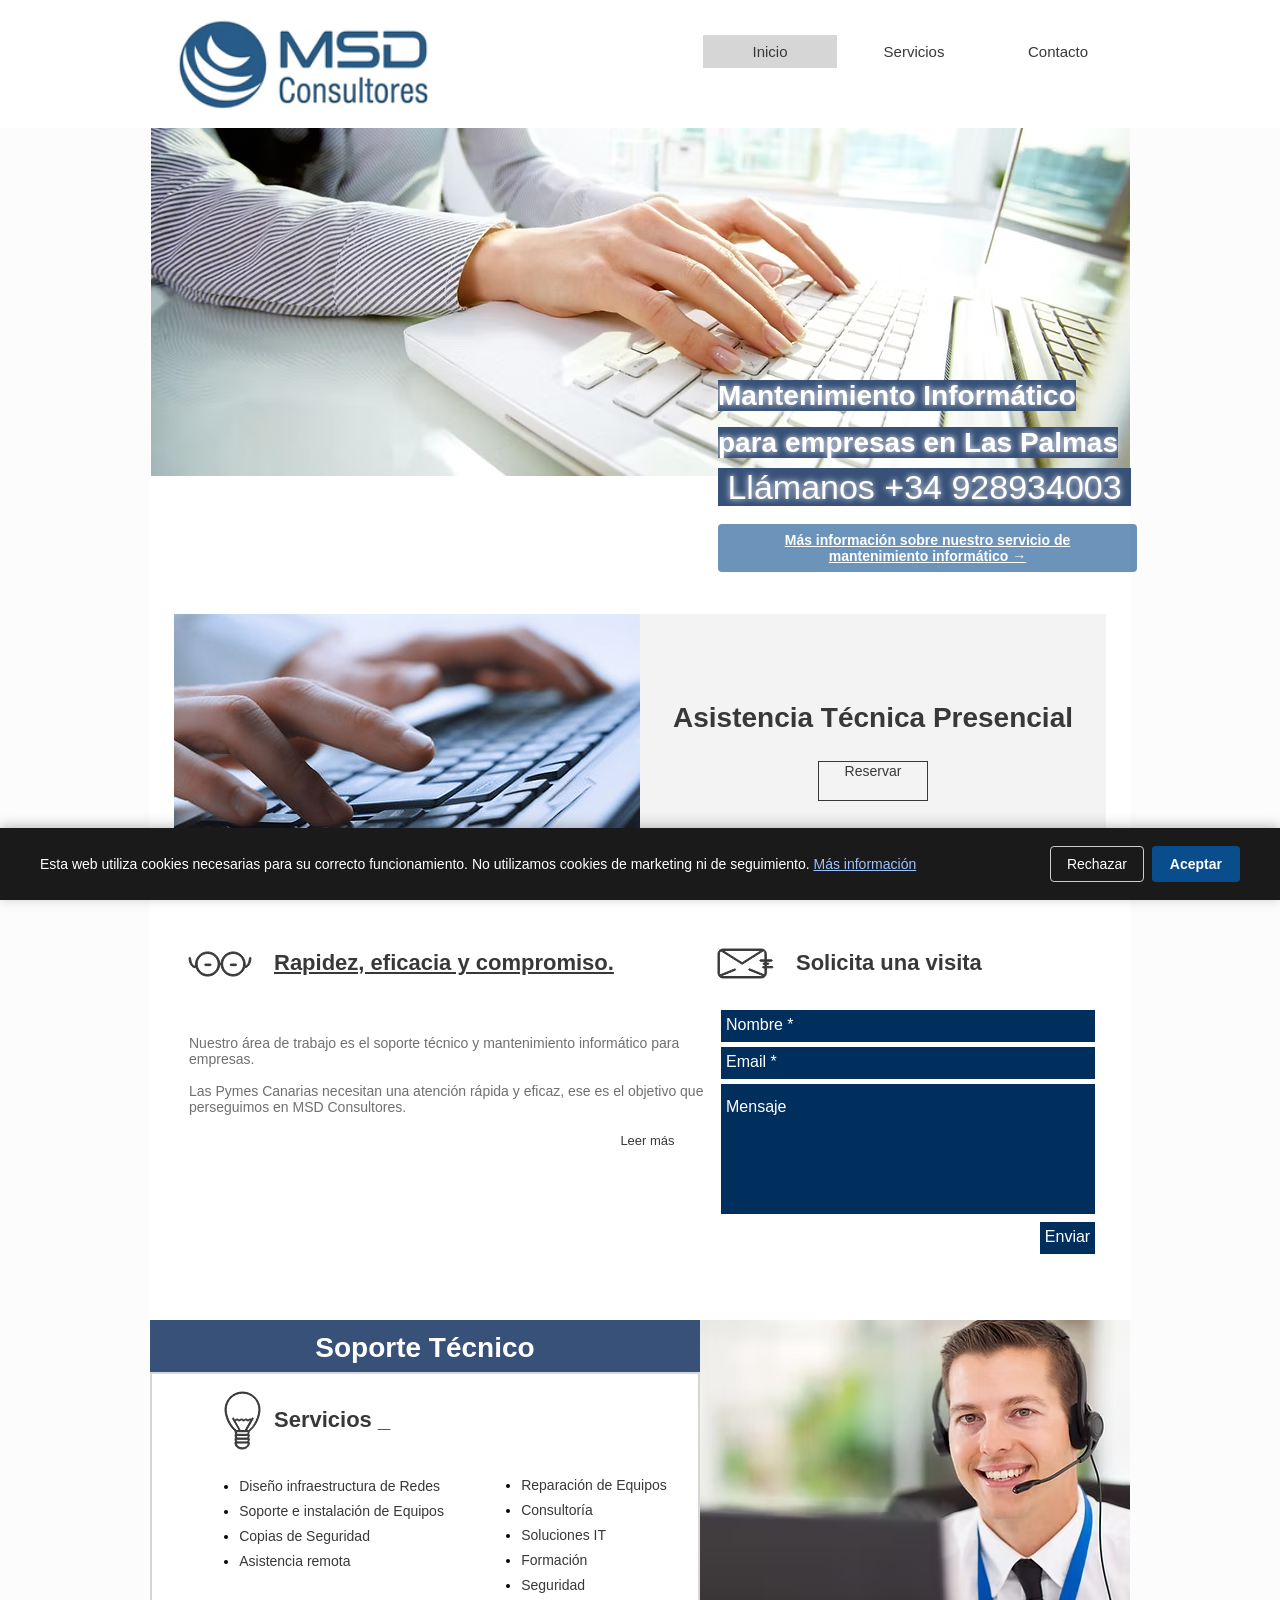
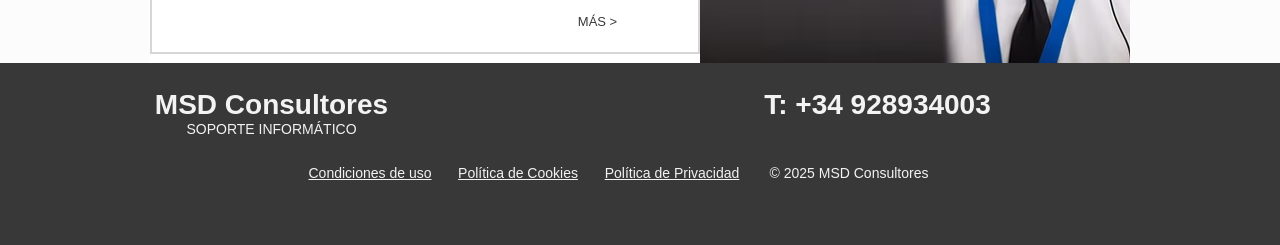
<file: index.html>
<!DOCTYPE html><html lang="es" style=""><head>
  
  <meta charset="utf-8">
  <meta name="viewport" content="width=device-width, initial-scale=1" id="wixDesktopViewport">
  <meta http-equiv="X-UA-Compatible" content="IE=edge">
  <meta name="generator" content="Wix.com Website Builder">

  <link rel="icon" sizes="192x192" href="https://www.msdconsultores.com/assets/7a5efad39abd366f.png" type="image/png">
  <link rel="shortcut icon" href="https://www.msdconsultores.com/assets/9e507164dd6919a4.png" type="image/png">
  <link rel="apple-touch-icon" href="https://www.msdconsultores.com/assets/68f46d0545b3a467.png" type="image/png">

  <!-- Safari Pinned Tab Icon -->
  <!-- <link rel="mask-icon" href="https://www.msdconsultores.com/assets/9e507164dd6919a4.png"> -->

  <!-- Segmenter Polyfill -->
  

  <!-- Legacy Polyfills -->
  
  

  <!-- Performance API Polyfills -->
  

  <!-- Essential Viewer Model -->
  
  

  <!-- Globals Definitions -->
  

  

  
  <!-- BEGIN handleAccessTokens bundle -->

  

<!-- END handleAccessTokens bundle -->

<!-- BEGIN overrideGlobals bundle -->



<!-- END overrideGlobals bundle -->

  

  
  

  <!-- Initial CSS -->
  <style data-url="assets/bf1a8957690dccd7.css">@keyframes slide-horizontal-new{0%{transform:translate(100%)}}@keyframes slide-horizontal-old{80%{opacity:1}to{opacity:0;transform:translate(-100%)}}@keyframes slide-vertical-new{0%{transform:translateY(-100%)}}@keyframes slide-vertical-old{80%{opacity:1}to{opacity:0;transform:translateY(100%)}}@keyframes out-in-new{0%{opacity:0}}@keyframes out-in-old{to{opacity:0}}:root:active-view-transition{view-transition-name:none}:root:active-view-transition::view-transition-group(*){animation:none}:root:active-view-transition::view-transition-old(*){animation:none}:root:active-view-transition::view-transition-new(*){animation:none}::view-transition{pointer-events:none}:root:active-view-transition #SITE_HEADER{view-transition-name:header-group}:root:active-view-transition #WIX_ADS{view-transition-name:wix-ads-group}:root:active-view-transition #SITE_FOOTER{view-transition-name:footer-group}:root:active-view-transition #BACKGROUND_GROUP_TRANSITION_GROUP>div{view-transition-name:background-group}:root:active-view-transition::view-transition-group(page-group){pointer-events:all;cursor:wait;animation:revert;animation-duration:.6s}:root:active-view-transition::view-transition-old(page-group){pointer-events:all;cursor:wait;animation:revert;animation-duration:.6s}:root:active-view-transition::view-transition-new(page-group){pointer-events:all;cursor:wait;animation:revert;animation-duration:.6s}:root:active-view-transition-type(SlideHorizontal)::view-transition-old(page-group){mix-blend-mode:normal;animation:.6s cubic-bezier(.83,0,.17,1) forwards slide-horizontal-old}:root:active-view-transition-type(SlideHorizontal)::view-transition-new(page-group){mix-blend-mode:normal;animation:.6s cubic-bezier(.83,0,.17,1) backwards slide-horizontal-new}:root:active-view-transition-type(SlideVertical)::view-transition-old(page-group){mix-blend-mode:normal;animation:.6s cubic-bezier(.83,0,.17,1) forwards slide-vertical-old}:root:active-view-transition-type(SlideVertical)::view-transition-new(page-group){mix-blend-mode:normal;animation:.6s cubic-bezier(.83,0,.17,1) backwards slide-vertical-new}:root:active-view-transition-type(OutIn)::view-transition-old(page-group){animation:.35s cubic-bezier(.22,1,.36,1) forwards out-in-old}:root:active-view-transition-type(OutIn)::view-transition-new(page-group){animation:.35s cubic-bezier(.64,0,.78,0) .35s backwards out-in-new}@media (prefers-reduced-motion:reduce){::view-transition-group(*){animation:none!important}::view-transition-old(*){animation:none!important}::view-transition-new(*){animation:none!important}}html,body{vertical-align:baseline;background:0 0;border:0;outline:0;margin:0;padding:0}body{--scrollbar-width:0px;-webkit-text-size-adjust:100%;-moz-text-size-adjust:100%;-ms-text-size-adjust:100%;text-size-adjust:100%;font-family:Arial,Helvetica,sans-serif;font-size:10px}html,body{height:100%}body{overflow-x:auto;overflow-y:scroll}body:not(.responsive) #site-root{width:100%;min-width:var(--site-width)}body:not([data-js-loaded]) [data-hide-prejs]{visibility:hidden}interact-element{display:contents}#SITE_CONTAINER{position:relative}:root{--one-unit:1vw;--section-max-width:9999px;--spx-stopper-max:9999px;--spx-stopper-min:0px;--browser-zoom:1}@supports ((-webkit-appearance:none)) and (stroke-color:transparent){:root{--safari-sticky-fix:opacity;--experimental-safari-sticky-fix:translateZ(0)}}@supports (container-type:inline-size){:root{--one-unit:1cqw}}[id^=oldHoverBox-]{mix-blend-mode:plus-lighter;transition:opacity .5s,visibility .5s}[data-mesh-id$=inlineContent-gridContainer]:has(>[id^=oldHoverBox-]){isolation:isolate}
/*# sourceMappingURL=main.ad32ab84.min.css.map*/</style>
<style data-url="assets/2298f5d8f59cd26c.css">div,span,applet,object,iframe,h1,h2,h3,h4,h5,h6,p,blockquote,pre,a,abbr,acronym,address,big,cite,code,del,dfn,em,font,img,ins,kbd,q,s,samp,small,strike,strong,sub,sup,tt,var,b,u,i,center,dl,dt,dd,ol,ul,li,fieldset,form,label,legend,table,caption,tbody,tfoot,thead,tr,th,td,nav,button,section,header,footer,title{vertical-align:baseline;background:0 0;border:0;outline:0;margin:0;padding:0}textarea,input,select{box-sizing:border-box;font-family:Helvetica,Arial,sans-serif}ol,ul{list-style:none}blockquote,q{quotes:none}ins{text-decoration:none}del{text-decoration:line-through}table{border-collapse:collapse;border-spacing:0}a{cursor:pointer;text-decoration:none}.testStyles{overflow-y:hidden}.reset-button{color:inherit;font:inherit;-webkit-appearance:none;-webkit-user-select:none;-moz-user-select:none;-ms-user-select:none;background:0 0;border:0;outline:0;padding:0;line-height:normal;overflow:visible}:focus{outline:none}body.device-mobile-optimized:not(.disable-site-overflow){overflow-x:hidden;overflow-y:scroll}body.device-mobile-optimized:not(.responsive) #SITE_CONTAINER{width:320px;margin-left:auto;margin-right:auto;position:relative;overflow-x:visible}body.device-mobile-optimized:not(.responsive):not(.blockSiteScrolling) #SITE_CONTAINER{margin-top:0}body.device-mobile-optimized>*{max-width:100%!important}body.device-mobile-optimized #site-root{overflow:hidden}@supports (overflow:clip){body.device-mobile-optimized #site-root{overflow:clip}}body.device-mobile-non-optimized #SITE_CONTAINER #site-root{overflow:clip}body.device-mobile-non-optimized.fullScreenMode{background-color:#5f6360}body.device-mobile-non-optimized.fullScreenMode #site-root,body.device-mobile-non-optimized.fullScreenMode #SITE_BACKGROUND,body.device-mobile-non-optimized.fullScreenMode #MOBILE_ACTIONS_MENU,body.fullScreenMode #WIX_ADS{visibility:hidden}body.fullScreenMode{overflow:hidden!important}body.fullScreenMode.device-mobile-optimized #TINY_MENU{opacity:0;pointer-events:none}body.fullScreenMode-scrollable.device-mobile-optimized{overflow-x:hidden!important;overflow-y:auto!important}body.fullScreenMode-scrollable.device-mobile-optimized #site-root,body.fullScreenMode-scrollable.device-mobile-optimized #masterPage{overflow:hidden!important}body.fullScreenMode-scrollable.device-mobile-optimized #masterPage,body.fullScreenMode-scrollable.device-mobile-optimized #SITE_BACKGROUND{height:auto!important}body.fullScreenMode-scrollable.device-mobile-optimized #masterPage.mesh-layout{height:0!important}body.blockSiteScrolling,body.siteScrollingBlocked{width:100%;position:fixed}body.siteScrollingBlockedIOSFix{overflow:hidden!important}body.blockSiteScrolling #SITE_CONTAINER{margin-top:calc(var(--blocked-site-scroll-margin-top)*-1)}#site-root{top:var(--wix-ads-height);min-height:100%;margin:0 auto;position:relative}#site-root img:not([src]){visibility:hidden}#site-root svg img:not([src]){visibility:visible}.auto-generated-link{color:inherit}#SCROLL_TO_TOP,#SCROLL_TO_BOTTOM{height:0}.has-click-trigger{cursor:pointer}.fullScreenOverlay{z-index:1005;justify-content:center;display:flex;position:fixed;top:-60px;bottom:0;left:0;right:0;overflow-y:hidden}.fullScreenOverlay>.fullScreenOverlayContent{margin:0 auto;position:absolute;top:60px;bottom:0;left:0;right:0;overflow:hidden;transform:translateZ(0)}[data-mesh-id$=inlineContent],[data-mesh-id$=centeredContent],[data-mesh-id$=form]{pointer-events:none;position:relative}[data-mesh-id$=-gridWrapper],[data-mesh-id$=-rotated-wrapper]{pointer-events:none}[data-mesh-id$=-gridContainer]>*,[data-mesh-id$=-rotated-wrapper]>*,[data-mesh-id$=inlineContent]>:not([data-mesh-id$=-gridContainer]){pointer-events:auto}.device-mobile-optimized #masterPage.mesh-layout #SOSP_CONTAINER_CUSTOM_ID{-ms-grid-row:2;grid-area:2/1/3/2;position:relative}#masterPage.mesh-layout{display:-ms-grid;-ms-grid-rows:max-content max-content min-content max-content;-ms-grid-columns:100%;grid-template-rows:max-content max-content min-content max-content;grid-template-columns:100%;justify-content:stretch;align-items:start;display:grid}#masterPage.mesh-layout #SITE_HEADER_WRAPPER,#masterPage.mesh-layout #SITE_HEADER-placeholder,#masterPage.mesh-layout #SOSP_CONTAINER_CUSTOM_ID[data-state~=mobileView],#masterPage.mesh-layout #PAGES_CONTAINER,#masterPage.mesh-layout #soapBeforePagesContainer,#masterPage.mesh-layout #soapAfterPagesContainer,#masterPage.mesh-layout #SITE_FOOTER_WRAPPER,#masterPage.mesh-layout #SITE_FOOTER-placeholder{-ms-grid-column:1;-ms-grid-row-align:start;-ms-grid-column-align:start}#masterPage.mesh-layout #SITE_HEADER_WRAPPER,#masterPage.mesh-layout #SITE_HEADER-placeholder{-ms-grid-row:1;grid-area:1/1/2/2}#masterPage.mesh-layout #PAGES_CONTAINER,#masterPage.mesh-layout #soapBeforePagesContainer,#masterPage.mesh-layout #soapAfterPagesContainer{-ms-grid-row:3;grid-area:3/1/4/2}#masterPage.mesh-layout #soapBeforePagesContainer,#masterPage.mesh-layout #soapAfterPagesContainer{width:100%}#masterPage.mesh-layout #PAGES_CONTAINER{align-self:stretch}#masterPage.mesh-layout main#PAGES_CONTAINER{display:block}#masterPage.mesh-layout #SITE_FOOTER_WRAPPER,#masterPage.mesh-layout #SITE_FOOTER-placeholder{-ms-grid-row:4;grid-area:4/1/5/2}#masterPage.mesh-layout [data-mesh-id=PAGES_CONTAINERcenteredContent],#masterPage.mesh-layout [data-mesh-id=PAGES_CONTAINERinlineContent],#masterPage.mesh-layout #SITE_PAGES{height:100%}#masterPage.mesh-layout.desktop>*{width:100%}#masterPage.mesh-layout #SITE_PAGES,#masterPage.mesh-layout #SITE_HEADER_WRAPPER,#masterPage.mesh-layout #SITE_FOOTER_WRAPPER,#masterPage.mesh-layout #PAGES_CONTAINER,#masterPage.mesh-layout #masterPageinlineContent,#masterPage.mesh-layout #SITE_FOOTER,#masterPage.mesh-layout #SITE_HEADER{position:relative}#masterPage.mesh-layout #SITE_HEADER{grid-area:1/1/2/2}#masterPage.mesh-layout #SITE_FOOTER{grid-area:4/1/5/2}#masterPage.mesh-layout.overflow-x-clip #SITE_HEADER,#masterPage.mesh-layout.overflow-x-clip #SITE_FOOTER{overflow-x:clip}[data-z-counter]{z-index:0}[data-z-counter="0"]{z-index:auto}.wixSiteProperties{-webkit-font-smoothing:antialiased;-moz-osx-font-smoothing:grayscale}:root{--wst-button-color-fill-primary:rgb(var(--color_48));--wst-button-color-border-primary:rgb(var(--color_49));--wst-button-color-text-primary:rgb(var(--color_50));--wst-button-color-fill-primary-hover:rgb(var(--color_51));--wst-button-color-border-primary-hover:rgb(var(--color_52));--wst-button-color-text-primary-hover:rgb(var(--color_53));--wst-button-color-fill-primary-disabled:rgb(var(--color_54));--wst-button-color-border-primary-disabled:rgb(var(--color_55));--wst-button-color-text-primary-disabled:rgb(var(--color_56));--wst-button-color-fill-secondary:rgb(var(--color_57));--wst-button-color-border-secondary:rgb(var(--color_58));--wst-button-color-text-secondary:rgb(var(--color_59));--wst-button-color-fill-secondary-hover:rgb(var(--color_60));--wst-button-color-border-secondary-hover:rgb(var(--color_61));--wst-button-color-text-secondary-hover:rgb(var(--color_62));--wst-button-color-fill-secondary-disabled:rgb(var(--color_63));--wst-button-color-border-secondary-disabled:rgb(var(--color_64));--wst-button-color-text-secondary-disabled:rgb(var(--color_65));--wst-color-fill-base-1:rgb(var(--color_36));--wst-color-fill-base-2:rgb(var(--color_37));--wst-color-fill-base-shade-1:rgb(var(--color_38));--wst-color-fill-base-shade-2:rgb(var(--color_39));--wst-color-fill-base-shade-3:rgb(var(--color_40));--wst-color-fill-accent-1:rgb(var(--color_41));--wst-color-fill-accent-2:rgb(var(--color_42));--wst-color-fill-accent-3:rgb(var(--color_43));--wst-color-fill-accent-4:rgb(var(--color_44));--wst-color-fill-background-primary:rgb(var(--color_11));--wst-color-fill-background-secondary:rgb(var(--color_12));--wst-color-text-primary:rgb(var(--color_15));--wst-color-text-secondary:rgb(var(--color_14));--wst-color-action:rgb(var(--color_18));--wst-color-disabled:rgb(var(--color_39));--wst-color-title:rgb(var(--color_45));--wst-color-subtitle:rgb(var(--color_46));--wst-color-line:rgb(var(--color_47));--wst-font-style-h2:var(--font_2);--wst-font-style-h3:var(--font_3);--wst-font-style-h4:var(--font_4);--wst-font-style-h5:var(--font_5);--wst-font-style-h6:var(--font_6);--wst-font-style-body-large:var(--font_7);--wst-font-style-body-medium:var(--font_8);--wst-font-style-body-small:var(--font_9);--wst-font-style-body-x-small:var(--font_10);--wst-color-custom-1:rgb(var(--color_13));--wst-color-custom-2:rgb(var(--color_16));--wst-color-custom-3:rgb(var(--color_17));--wst-color-custom-4:rgb(var(--color_19));--wst-color-custom-5:rgb(var(--color_20));--wst-color-custom-6:rgb(var(--color_21));--wst-color-custom-7:rgb(var(--color_22));--wst-color-custom-8:rgb(var(--color_23));--wst-color-custom-9:rgb(var(--color_24));--wst-color-custom-10:rgb(var(--color_25));--wst-color-custom-11:rgb(var(--color_26));--wst-color-custom-12:rgb(var(--color_27));--wst-color-custom-13:rgb(var(--color_28));--wst-color-custom-14:rgb(var(--color_29));--wst-color-custom-15:rgb(var(--color_30));--wst-color-custom-16:rgb(var(--color_31));--wst-color-custom-17:rgb(var(--color_32));--wst-color-custom-18:rgb(var(--color_33));--wst-color-custom-19:rgb(var(--color_34));--wst-color-custom-20:rgb(var(--color_35))}.wix-presets-wrapper{display:contents}.builder-root{box-sizing:border-box}
/*# sourceMappingURL=main.renderer.0e79bfca.min.css.map*/</style>

  <meta name="format-detection" content="telephone=no">
  <meta name="skype_toolbar" content="skype_toolbar_parser_compatible">
  
  

  

  
      <!--pageHtmlEmbeds.head start-->
      
    
      
      <!--pageHtmlEmbeds.head end-->
  

  <!-- head performance data start -->
  
  <!-- head performance data end -->
  

    

  
  <style id="a11y-contrast">
    @media (forced-colors: active) {
      #SITE_CONTAINER.focus-ring-active
        :not(.has-custom-focus):not(.ignore-focus):not([tabindex='-1']):focus,
      #SITE_CONTAINER.focus-ring-active
        :not(.has-custom-focus):not(.ignore-focus):not([tabindex='-1']):focus
        ~ .wixSdkShowFocusOnSibling {
        outline: 2px solid CanvasText;
        outline-offset: 2px;
      }
    }
  </style>
  

  




    



    

<!-- render-head end -->

<style data-href="assets/ceb510cc097ba4f8.css">.PlZyDq{touch-action:manipulation}.uDW_Qe{align-items:center;box-sizing:border-box;display:flex;justify-content:var(--label-align);min-width:100%;text-align:initial;width:-moz-max-content;width:max-content}.uDW_Qe:before{max-width:var(--margin-start,0)}.uDW_Qe:after,.uDW_Qe:before{align-self:stretch;content:"";flex-grow:1}.uDW_Qe:after{max-width:var(--margin-end,0)}.FubTgk{height:100%}.FubTgk .uDW_Qe{border-radius:var(--corvid-border-radius,var(--rd,0));bottom:0;box-shadow:var(--shd,0 1px 4px rgba(0,0,0,.6));left:0;position:absolute;right:0;top:0;transition:var(--trans1,border-color .4s ease 0s,background-color .4s ease 0s)}.FubTgk .uDW_Qe:link,.FubTgk .uDW_Qe:visited{border-color:transparent}.FubTgk .l7_2fn{color:var(--corvid-color,rgb(var(--txt,var(--color_15,color_15))));font:var(--fnt,var(--font_5));margin:0;position:relative;transition:var(--trans2,color .4s ease 0s);white-space:nowrap}.FubTgk[aria-disabled=false] .uDW_Qe{background-color:var(--corvid-background-color,rgba(var(--bg,var(--color_17,color_17)),var(--alpha-bg,1)));border:solid var(--corvid-border-color,rgba(var(--brd,var(--color_15,color_15)),var(--alpha-brd,1))) var(--corvid-border-width,var(--brw,0));cursor:pointer!important}:host(.device-mobile-optimized) .FubTgk[aria-disabled=false]:active .uDW_Qe,body.device-mobile-optimized .FubTgk[aria-disabled=false]:active .uDW_Qe{background-color:var(--corvid-hover-background-color,rgba(var(--bgh,var(--color_18,color_18)),var(--alpha-bgh,1)));border-color:var(--corvid-hover-border-color,rgba(var(--brdh,var(--color_15,color_15)),var(--alpha-brdh,1)))}:host(.device-mobile-optimized) .FubTgk[aria-disabled=false]:active .l7_2fn,body.device-mobile-optimized .FubTgk[aria-disabled=false]:active .l7_2fn{color:var(--corvid-hover-color,rgb(var(--txth,var(--color_15,color_15))))}:host(:not(.device-mobile-optimized)) .FubTgk[aria-disabled=false]:hover .uDW_Qe,body:not(.device-mobile-optimized) .FubTgk[aria-disabled=false]:hover .uDW_Qe{background-color:var(--corvid-hover-background-color,rgba(var(--bgh,var(--color_18,color_18)),var(--alpha-bgh,1)));border-color:var(--corvid-hover-border-color,rgba(var(--brdh,var(--color_15,color_15)),var(--alpha-brdh,1)))}:host(:not(.device-mobile-optimized)) .FubTgk[aria-disabled=false]:hover .l7_2fn,body:not(.device-mobile-optimized) .FubTgk[aria-disabled=false]:hover .l7_2fn{color:var(--corvid-hover-color,rgb(var(--txth,var(--color_15,color_15))))}.FubTgk[aria-disabled=true] .uDW_Qe{background-color:var(--corvid-disabled-background-color,rgba(var(--bgd,204,204,204),var(--alpha-bgd,1)));border-color:var(--corvid-disabled-border-color,rgba(var(--brdd,204,204,204),var(--alpha-brdd,1)));border-style:solid;border-width:var(--corvid-border-width,var(--brw,0))}.FubTgk[aria-disabled=true] .l7_2fn{color:var(--corvid-disabled-color,rgb(var(--txtd,255,255,255)))}.uUxqWY{align-items:center;box-sizing:border-box;display:flex;justify-content:var(--label-align);min-width:100%;text-align:initial;width:-moz-max-content;width:max-content}.uUxqWY:before{max-width:var(--margin-start,0)}.uUxqWY:after,.uUxqWY:before{align-self:stretch;content:"";flex-grow:1}.uUxqWY:after{max-width:var(--margin-end,0)}.Vq4wYb[aria-disabled=false] .uUxqWY{cursor:pointer}:host(.device-mobile-optimized) .Vq4wYb[aria-disabled=false]:active .wJVzSK,body.device-mobile-optimized .Vq4wYb[aria-disabled=false]:active .wJVzSK{color:var(--corvid-hover-color,rgb(var(--txth,var(--color_15,color_15))));transition:var(--trans,color .4s ease 0s)}:host(:not(.device-mobile-optimized)) .Vq4wYb[aria-disabled=false]:hover .wJVzSK,body:not(.device-mobile-optimized) .Vq4wYb[aria-disabled=false]:hover .wJVzSK{color:var(--corvid-hover-color,rgb(var(--txth,var(--color_15,color_15))));transition:var(--trans,color .4s ease 0s)}.Vq4wYb .uUxqWY{bottom:0;left:0;position:absolute;right:0;top:0}.Vq4wYb .wJVzSK{color:var(--corvid-color,rgb(var(--txt,var(--color_15,color_15))));font:var(--fnt,var(--font_5));transition:var(--trans,color .4s ease 0s);white-space:nowrap}.Vq4wYb[aria-disabled=true] .wJVzSK{color:var(--corvid-disabled-color,rgb(var(--txtd,255,255,255)))}:host(:not(.device-mobile-optimized)) .CohWsy,body:not(.device-mobile-optimized) .CohWsy{display:flex}:host(:not(.device-mobile-optimized)) .V5AUxf,body:not(.device-mobile-optimized) .V5AUxf{-moz-column-gap:var(--margin);column-gap:var(--margin);direction:var(--direction);display:flex;margin:0 auto;position:relative;width:calc(100% - var(--padding)*2)}:host(:not(.device-mobile-optimized)) .V5AUxf>*,body:not(.device-mobile-optimized) .V5AUxf>*{direction:ltr;flex:var(--column-flex) 1 0%;left:0;margin-bottom:var(--padding);margin-top:var(--padding);min-width:0;position:relative;top:0}:host(.device-mobile-optimized) .V5AUxf,body.device-mobile-optimized .V5AUxf{display:block;padding-bottom:var(--padding-y);padding-left:var(--padding-x,0);padding-right:var(--padding-x,0);padding-top:var(--padding-y);position:relative}:host(.device-mobile-optimized) .V5AUxf>*,body.device-mobile-optimized .V5AUxf>*{margin-bottom:var(--margin);position:relative}.LIhNy3{backface-visibility:hidden}.jhxvbR,.mtrorN{display:block;height:100%;width:100%}.jhxvbR img{max-width:var(--wix-img-max-width,100%)}.jhxvbR[data-animate-blur] img{filter:blur(9px);transition:filter .8s ease-in}.jhxvbR[data-animate-blur] img[data-load-done]{filter:none}.if7Vw2{height:100%;left:0;-webkit-mask-image:var(--mask-image,none);mask-image:var(--mask-image,none);-webkit-mask-position:var(--mask-position,0);mask-position:var(--mask-position,0);-webkit-mask-repeat:var(--mask-repeat,no-repeat);mask-repeat:var(--mask-repeat,no-repeat);-webkit-mask-size:var(--mask-size,100%);mask-size:var(--mask-size,100%);overflow:hidden;pointer-events:var(--fill-layer-background-media-pointer-events);position:absolute;top:0;width:100%}.if7Vw2.f0uTJH{clip:rect(0,auto,auto,0)}.if7Vw2 .i1tH8h{height:100%;position:absolute;top:0;width:100%}.if7Vw2 .DXi4PB{height:var(--fill-layer-image-height,100%);opacity:var(--fill-layer-image-opacity)}.if7Vw2 .DXi4PB img{height:100%;width:100%}@supports(-webkit-hyphens:none){.if7Vw2.f0uTJH{clip:auto;-webkit-clip-path:inset(0)}}.wG8dni{height:100%}.tcElKx{background-color:var(--bg-overlay-color);background-image:var(--bg-gradient);transition:var(--inherit-transition)}.ImALHf,.Ybjs9b{opacity:var(--fill-layer-video-opacity)}.UWmm3w{bottom:var(--media-padding-bottom);height:var(--media-padding-height);position:absolute;top:var(--media-padding-top);width:100%}.Yjj1af{transform:scale(var(--scale,1));transition:var(--transform-duration,transform 0s)}.ImALHf{height:100%;position:relative;width:100%}.KCM6zk{opacity:var(--fill-layer-video-opacity,var(--fill-layer-image-opacity,1))}.KCM6zk .DXi4PB,.KCM6zk .ImALHf,.KCM6zk .Ybjs9b{opacity:1}._uqPqy{clip-path:var(--fill-layer-clip)}._uqPqy,.eKyYhK{position:absolute;top:0}._uqPqy,.eKyYhK,.x0mqQS img{height:100%;width:100%}.pnCr6P{opacity:0}.blf7sp,.pnCr6P{position:absolute;top:0}.blf7sp{height:0;left:0;overflow:hidden;width:0}.rWP3Gv{left:0;pointer-events:var(--fill-layer-background-media-pointer-events);position:var(--fill-layer-background-media-position)}.Tr4n3d,.rWP3Gv,.wRqk6s{height:100%;top:0;width:100%}.wRqk6s{position:absolute}.Tr4n3d{background-color:var(--fill-layer-background-overlay-color);opacity:var(--fill-layer-background-overlay-blend-opacity-fallback,1);position:var(--fill-layer-background-overlay-position);transform:var(--fill-layer-background-overlay-transform)}@supports(mix-blend-mode:overlay){.Tr4n3d{mix-blend-mode:var(--fill-layer-background-overlay-blend-mode);opacity:var(--fill-layer-background-overlay-blend-opacity,1)}}.VXAmO2{--divider-pin-height__:min(1,calc(var(--divider-layers-pin-factor__) + 1));--divider-pin-layer-height__:var( --divider-layers-pin-factor__ );--divider-pin-border__:min(1,calc(var(--divider-layers-pin-factor__) / -1 + 1));height:calc(var(--divider-height__) + var(--divider-pin-height__)*var(--divider-layers-size__)*var(--divider-layers-y__))}.VXAmO2,.VXAmO2 .dy3w_9{left:0;position:absolute;width:100%}.VXAmO2 .dy3w_9{--divider-layer-i__:var(--divider-layer-i,0);background-position:left calc(50% + var(--divider-offset-x__) + var(--divider-layers-x__)*var(--divider-layer-i__)) bottom;background-repeat:repeat-x;border-bottom-style:solid;border-bottom-width:calc(var(--divider-pin-border__)*var(--divider-layer-i__)*var(--divider-layers-y__));height:calc(var(--divider-height__) + var(--divider-pin-layer-height__)*var(--divider-layer-i__)*var(--divider-layers-y__));opacity:calc(1 - var(--divider-layer-i__)/(var(--divider-layer-i__) + 1))}.UORcXs{--divider-height__:var(--divider-top-height,auto);--divider-offset-x__:var(--divider-top-offset-x,0px);--divider-layers-size__:var(--divider-top-layers-size,0);--divider-layers-y__:var(--divider-top-layers-y,0px);--divider-layers-x__:var(--divider-top-layers-x,0px);--divider-layers-pin-factor__:var(--divider-top-layers-pin-factor,0);border-top:var(--divider-top-padding,0) solid var(--divider-top-color,currentColor);opacity:var(--divider-top-opacity,1);top:0;transform:var(--divider-top-flip,scaleY(-1))}.UORcXs .dy3w_9{background-image:var(--divider-top-image,none);background-size:var(--divider-top-size,contain);border-color:var(--divider-top-color,currentColor);bottom:0;filter:var(--divider-top-filter,none)}.UORcXs .dy3w_9[data-divider-layer="1"]{display:var(--divider-top-layer-1-display,block)}.UORcXs .dy3w_9[data-divider-layer="2"]{display:var(--divider-top-layer-2-display,block)}.UORcXs .dy3w_9[data-divider-layer="3"]{display:var(--divider-top-layer-3-display,block)}.Io4VUz{--divider-height__:var(--divider-bottom-height,auto);--divider-offset-x__:var(--divider-bottom-offset-x,0px);--divider-layers-size__:var(--divider-bottom-layers-size,0);--divider-layers-y__:var(--divider-bottom-layers-y,0px);--divider-layers-x__:var(--divider-bottom-layers-x,0px);--divider-layers-pin-factor__:var(--divider-bottom-layers-pin-factor,0);border-bottom:var(--divider-bottom-padding,0) solid var(--divider-bottom-color,currentColor);bottom:0;opacity:var(--divider-bottom-opacity,1);transform:var(--divider-bottom-flip,none)}.Io4VUz .dy3w_9{background-image:var(--divider-bottom-image,none);background-size:var(--divider-bottom-size,contain);border-color:var(--divider-bottom-color,currentColor);bottom:0;filter:var(--divider-bottom-filter,none)}.Io4VUz .dy3w_9[data-divider-layer="1"]{display:var(--divider-bottom-layer-1-display,block)}.Io4VUz .dy3w_9[data-divider-layer="2"]{display:var(--divider-bottom-layer-2-display,block)}.Io4VUz .dy3w_9[data-divider-layer="3"]{display:var(--divider-bottom-layer-3-display,block)}.YzqVVZ{overflow:visible;position:relative}.mwF7X1{backface-visibility:hidden}.YGilLk{cursor:pointer}.Tj01hh{display:block}.MW5IWV,.Tj01hh{height:100%;width:100%}.MW5IWV{left:0;-webkit-mask-image:var(--mask-image,none);mask-image:var(--mask-image,none);-webkit-mask-position:var(--mask-position,0);mask-position:var(--mask-position,0);-webkit-mask-repeat:var(--mask-repeat,no-repeat);mask-repeat:var(--mask-repeat,no-repeat);-webkit-mask-size:var(--mask-size,100%);mask-size:var(--mask-size,100%);overflow:hidden;pointer-events:var(--fill-layer-background-media-pointer-events);position:absolute;top:0}.MW5IWV.N3eg0s{clip:rect(0,auto,auto,0)}.MW5IWV .Kv1aVt{height:100%;position:absolute;top:0;width:100%}.MW5IWV .dLPlxY{height:var(--fill-layer-image-height,100%);opacity:var(--fill-layer-image-opacity)}.MW5IWV .dLPlxY img{height:100%;width:100%}@supports(-webkit-hyphens:none){.MW5IWV.N3eg0s{clip:auto;-webkit-clip-path:inset(0)}}.VgO9Yg{height:100%}.LWbAav{background-color:var(--bg-overlay-color);background-image:var(--bg-gradient);transition:var(--inherit-transition)}.K_YxMd,.yK6aSC{opacity:var(--fill-layer-video-opacity)}.NGjcJN{bottom:var(--media-padding-bottom);height:var(--media-padding-height);position:absolute;top:var(--media-padding-top);width:100%}.mNGsUM{transform:scale(var(--scale,1));transition:var(--transform-duration,transform 0s)}.K_YxMd{height:100%;position:relative;width:100%}wix-media-canvas{display:block;height:100%}.I8xA4L{opacity:var(--fill-layer-video-opacity,var(--fill-layer-image-opacity,1))}.I8xA4L .K_YxMd,.I8xA4L .dLPlxY,.I8xA4L .yK6aSC{opacity:1}.bX9O_S{clip-path:var(--fill-layer-clip)}.Z_wCwr,.bX9O_S{position:absolute;top:0}.Jxk_UL img,.Z_wCwr,.bX9O_S{height:100%;width:100%}.K8MSra{opacity:0}.K8MSra,.YTb3b4{position:absolute;top:0}.YTb3b4{height:0;left:0;overflow:hidden;width:0}.SUz0WK{left:0;pointer-events:var(--fill-layer-background-media-pointer-events);position:var(--fill-layer-background-media-position)}.FNxOn5,.SUz0WK,.m4khSP{height:100%;top:0;width:100%}.FNxOn5{position:absolute}.m4khSP{background-color:var(--fill-layer-background-overlay-color);opacity:var(--fill-layer-background-overlay-blend-opacity-fallback,1);position:var(--fill-layer-background-overlay-position);transform:var(--fill-layer-background-overlay-transform)}@supports(mix-blend-mode:overlay){.m4khSP{mix-blend-mode:var(--fill-layer-background-overlay-blend-mode);opacity:var(--fill-layer-background-overlay-blend-opacity,1)}}._C0cVf{bottom:0;left:0;position:absolute;right:0;top:0;width:100%}.hFwGTD{transform:translateY(-100%);transition:.2s ease-in}.IQgXoP{transition:.2s}.Nr3Nid{opacity:0;transition:.2s ease-in}.Nr3Nid.l4oO6c{pointer-events:none}.iQuoC4{opacity:1;transition:.2s}.CJF7A2{height:auto}.CJF7A2,.U4Bvut{position:relative;width:100%}:host(:not(.device-mobile-optimized)) .G5K6X8,body:not(.device-mobile-optimized) .G5K6X8{margin-left:calc((100% - var(--site-width))/2);width:var(--site-width)}.xU8fqS[data-focuscycled=active]{outline:1px solid transparent}.xU8fqS[data-focuscycled=active]:not(:focus-within){outline:2px solid transparent;transition:outline .01s ease}.xU8fqS ._4XcTfy{background-color:var(--screenwidth-corvid-background-color,rgba(var(--bg,var(--color_11,color_11)),var(--alpha-bg,1)));border-bottom:var(--brwb,0) solid var(--screenwidth-corvid-border-color,rgba(var(--brd,var(--color_15,color_15)),var(--alpha-brd,1)));border-top:var(--brwt,0) solid var(--screenwidth-corvid-border-color,rgba(var(--brd,var(--color_15,color_15)),var(--alpha-brd,1)));bottom:0;box-shadow:var(--shd,0 0 5px rgba(0,0,0,.7));left:0;position:absolute;right:0;top:0}.xU8fqS .gUbusX{background-color:rgba(var(--bgctr,var(--color_11,color_11)),var(--alpha-bgctr,1));border-radius:var(--rd,0);bottom:var(--brwb,0);top:var(--brwt,0)}.xU8fqS .G5K6X8,.xU8fqS .gUbusX{left:0;position:absolute;right:0}.xU8fqS .G5K6X8{bottom:0;top:0}:host(.device-mobile-optimized) .xU8fqS .G5K6X8,body.device-mobile-optimized .xU8fqS .G5K6X8{left:10px;right:10px}.SPY_vo{pointer-events:none}.BmZ5pC{min-height:calc(100vh - var(--wix-ads-height));min-width:var(--site-width);position:var(--bg-position);top:var(--wix-ads-height)}.BmZ5pC,.nTOEE9{height:100%;width:100%}.nTOEE9{overflow:hidden;position:relative}.nTOEE9.sqUyGm:hover{cursor:url([data-uri]),auto}.nTOEE9.C_JY0G:hover{cursor:url([data-uri]),auto}.RZQnmg{background-color:rgb(var(--color_11));border-radius:50%;bottom:12px;height:40px;opacity:0;pointer-events:none;position:absolute;right:12px;width:40px}.RZQnmg path{fill:rgb(var(--color_15))}.RZQnmg:focus{cursor:auto;opacity:1;pointer-events:auto}.rYiAuL{cursor:pointer}.gSXewE{height:0;left:0;overflow:hidden;top:0;width:0}.OJQ_3L,.gSXewE{position:absolute}.OJQ_3L{background-color:rgb(var(--color_11));border-radius:300px;bottom:0;cursor:pointer;height:40px;margin:16px 16px;opacity:0;pointer-events:none;right:0;width:40px}.OJQ_3L path{fill:rgb(var(--color_12))}.OJQ_3L:focus{cursor:auto;opacity:1;pointer-events:auto}.j7pOnl{box-sizing:border-box;height:100%;width:100%}.BI8PVQ{min-height:var(--image-min-height);min-width:var(--image-min-width)}.BI8PVQ img,img.BI8PVQ{filter:var(--filter-effect-svg-url);-webkit-mask-image:var(--mask-image,none);mask-image:var(--mask-image,none);-webkit-mask-position:var(--mask-position,0);mask-position:var(--mask-position,0);-webkit-mask-repeat:var(--mask-repeat,no-repeat);mask-repeat:var(--mask-repeat,no-repeat);-webkit-mask-size:var(--mask-size,100% 100%);mask-size:var(--mask-size,100% 100%);-o-object-position:var(--object-position);object-position:var(--object-position)}.MazNVa{left:var(--left,auto);position:var(--position-fixed,static);top:var(--top,auto);z-index:var(--z-index,auto)}.MazNVa .BI8PVQ img{box-shadow:0 0 0 #000;position:static;-webkit-user-select:none;-moz-user-select:none;-ms-user-select:none;user-select:none}.MazNVa .j7pOnl{display:block;overflow:hidden}.MazNVa .BI8PVQ{overflow:hidden}.c7cMWz{bottom:0;left:0;position:absolute;right:0;top:0}.FVGvCX{height:auto;position:relative;width:100%}body:not(.responsive) .zK7MhX{align-self:start;grid-area:1/1/1/1;height:100%;justify-self:stretch;left:0;position:relative}:host(:not(.device-mobile-optimized)) .c7cMWz,body:not(.device-mobile-optimized) .c7cMWz{margin-left:calc((100% - var(--site-width))/2);width:var(--site-width)}.fEm0Bo .c7cMWz{background-color:rgba(var(--bg,var(--color_11,color_11)),var(--alpha-bg,1));overflow:hidden}:host(.device-mobile-optimized) .c7cMWz,body.device-mobile-optimized .c7cMWz{left:10px;right:10px}.PFkO7r{bottom:0;left:0;position:absolute;right:0;top:0}.HT5ybB{height:auto;position:relative;width:100%}body:not(.responsive) .dBAkHi{align-self:start;grid-area:1/1/1/1;height:100%;justify-self:stretch;left:0;position:relative}:host(:not(.device-mobile-optimized)) .PFkO7r,body:not(.device-mobile-optimized) .PFkO7r{margin-left:calc((100% - var(--site-width))/2);width:var(--site-width)}:host(.device-mobile-optimized) .PFkO7r,body.device-mobile-optimized .PFkO7r{left:10px;right:10px}</style>
<style data-href="assets/d090ab1deccdb364.css">.cwL6XW{cursor:pointer}.sNF2R0{opacity:0}.hLoBV3{transition:opacity var(--transition-duration) cubic-bezier(.37,0,.63,1)}.Rdf41z,.hLoBV3{opacity:1}.ftlZWo{transition:opacity var(--transition-duration) cubic-bezier(.37,0,.63,1)}.ATGlOr,.ftlZWo{opacity:0}.KQSXD0{transition:opacity var(--transition-duration) cubic-bezier(.64,0,.78,0)}.KQSXD0,.pagQKE{opacity:1}._6zG5H{opacity:0;transition:opacity var(--transition-duration) cubic-bezier(.22,1,.36,1)}.BB49uC{transform:translateX(100%)}.j9xE1V{transition:transform var(--transition-duration) cubic-bezier(.87,0,.13,1)}.ICs7Rs,.j9xE1V{transform:translateX(0)}.DxijZJ{transition:transform var(--transition-duration) cubic-bezier(.87,0,.13,1)}.B5kjYq,.DxijZJ{transform:translateX(-100%)}.cJijIV{transition:transform var(--transition-duration) cubic-bezier(.87,0,.13,1)}.cJijIV,.hOxaWM{transform:translateX(0)}.T9p3fN{transform:translateX(100%);transition:transform var(--transition-duration) cubic-bezier(.87,0,.13,1)}.qDxYJm{transform:translateY(100%)}.aA9V0P{transition:transform var(--transition-duration) cubic-bezier(.87,0,.13,1)}.YPXPAS,.aA9V0P{transform:translateY(0)}.Xf2zsA{transition:transform var(--transition-duration) cubic-bezier(.87,0,.13,1)}.Xf2zsA,.y7Kt7s{transform:translateY(-100%)}.EeUgMu{transition:transform var(--transition-duration) cubic-bezier(.87,0,.13,1)}.EeUgMu,.fdHrtm{transform:translateY(0)}.WIFaG4{transform:translateY(100%);transition:transform var(--transition-duration) cubic-bezier(.87,0,.13,1)}body:not(.responsive) .JsJXaX{overflow-x:clip}:root:active-view-transition .JsJXaX{view-transition-name:page-group}.AnQkDU{display:grid;grid-template-columns:1fr;grid-template-rows:1fr;height:100%}.AnQkDU>div{align-self:stretch!important;grid-area:1/1/2/2;justify-self:stretch!important}.StylableButton2545352419__root{-archetype:box;border:0;box-sizing:border-box;cursor:pointer;display:block;height:100%;min-height:10px;min-width:10px;padding:0;touch-action:manipulation;width:100%}.StylableButton2545352419__root[disabled]{pointer-events:none}.StylableButton2545352419__root:not(:hover):not([disabled]).StylableButton2545352419--hasBackgroundColor{background-color:var(--corvid-background-color)!important}.StylableButton2545352419__root:hover:not([disabled]).StylableButton2545352419--hasHoverBackgroundColor{background-color:var(--corvid-hover-background-color)!important}.StylableButton2545352419__root:not(:hover)[disabled].StylableButton2545352419--hasDisabledBackgroundColor{background-color:var(--corvid-disabled-background-color)!important}.StylableButton2545352419__root:not(:hover):not([disabled]).StylableButton2545352419--hasBorderColor{border-color:var(--corvid-border-color)!important}.StylableButton2545352419__root:hover:not([disabled]).StylableButton2545352419--hasHoverBorderColor{border-color:var(--corvid-hover-border-color)!important}.StylableButton2545352419__root:not(:hover)[disabled].StylableButton2545352419--hasDisabledBorderColor{border-color:var(--corvid-disabled-border-color)!important}.StylableButton2545352419__root.StylableButton2545352419--hasBorderRadius{border-radius:var(--corvid-border-radius)!important}.StylableButton2545352419__root.StylableButton2545352419--hasBorderWidth{border-width:var(--corvid-border-width)!important}.StylableButton2545352419__root:not(:hover):not([disabled]).StylableButton2545352419--hasColor,.StylableButton2545352419__root:not(:hover):not([disabled]).StylableButton2545352419--hasColor .StylableButton2545352419__label{color:var(--corvid-color)!important}.StylableButton2545352419__root:hover:not([disabled]).StylableButton2545352419--hasHoverColor,.StylableButton2545352419__root:hover:not([disabled]).StylableButton2545352419--hasHoverColor .StylableButton2545352419__label{color:var(--corvid-hover-color)!important}.StylableButton2545352419__root:not(:hover)[disabled].StylableButton2545352419--hasDisabledColor,.StylableButton2545352419__root:not(:hover)[disabled].StylableButton2545352419--hasDisabledColor .StylableButton2545352419__label{color:var(--corvid-disabled-color)!important}.StylableButton2545352419__link{-archetype:box;box-sizing:border-box;color:#000;text-decoration:none}.StylableButton2545352419__container{align-items:center;display:flex;flex-basis:auto;flex-direction:row;flex-grow:1;height:100%;justify-content:center;overflow:hidden;transition:all .2s ease,visibility 0s;width:100%}.StylableButton2545352419__label{-archetype:text;-controller-part-type:LayoutChildDisplayDropdown,LayoutFlexChildSpacing(first);max-width:100%;min-width:1.8em;overflow:hidden;text-align:center;text-overflow:ellipsis;transition:inherit;white-space:nowrap}.StylableButton2545352419__root.StylableButton2545352419--isMaxContent .StylableButton2545352419__label{text-overflow:unset}.StylableButton2545352419__root.StylableButton2545352419--isWrapText .StylableButton2545352419__label{min-width:10px;overflow-wrap:break-word;white-space:break-spaces;word-break:break-word}.StylableButton2545352419__icon{-archetype:icon;-controller-part-type:LayoutChildDisplayDropdown,LayoutFlexChildSpacing(last);flex-shrink:0;height:50px;min-width:1px;transition:inherit}.StylableButton2545352419__icon.StylableButton2545352419--override{display:block!important}.StylableButton2545352419__icon svg,.StylableButton2545352419__icon>span{display:flex;height:inherit;width:inherit}.StylableButton2545352419__root:not(:hover):not([disalbed]).StylableButton2545352419--hasIconColor .StylableButton2545352419__icon svg{fill:var(--corvid-icon-color)!important;stroke:var(--corvid-icon-color)!important}.StylableButton2545352419__root:hover:not([disabled]).StylableButton2545352419--hasHoverIconColor .StylableButton2545352419__icon svg{fill:var(--corvid-hover-icon-color)!important;stroke:var(--corvid-hover-icon-color)!important}.StylableButton2545352419__root:not(:hover)[disabled].StylableButton2545352419--hasDisabledIconColor .StylableButton2545352419__icon svg{fill:var(--corvid-disabled-icon-color)!important;stroke:var(--corvid-disabled-icon-color)!important}.aeyn4z{bottom:0;left:0;position:absolute;right:0;top:0}.qQrFOK{cursor:pointer}.VDJedC{-webkit-tap-highlight-color:rgba(0,0,0,0);fill:var(--corvid-fill-color,var(--fill));fill-opacity:var(--fill-opacity);stroke:var(--corvid-stroke-color,var(--stroke));stroke-opacity:var(--stroke-opacity);stroke-width:var(--stroke-width);filter:var(--drop-shadow,none);opacity:var(--opacity);transform:var(--flip)}.VDJedC,.VDJedC svg{bottom:0;left:0;position:absolute;right:0;top:0}.VDJedC svg{height:var(--svg-calculated-height,100%);margin:auto;padding:var(--svg-calculated-padding,0);width:var(--svg-calculated-width,100%)}.VDJedC svg:not([data-type=ugc]){overflow:visible}.l4CAhn *{vector-effect:non-scaling-stroke}ol.font_100,ul.font_100{color:#080808;font-family:"Arial, Helvetica, sans-serif",serif;font-size:10px;font-style:normal;font-variant:normal;font-weight:400;letter-spacing:normal;line-height:normal;margin:0;text-decoration:none}ol.font_100 li,ul.font_100 li{margin-bottom:12px}ol.wix-list-text-align,ul.wix-list-text-align{list-style-position:inside}ol.wix-list-text-align h1,ol.wix-list-text-align h2,ol.wix-list-text-align h3,ol.wix-list-text-align h4,ol.wix-list-text-align h5,ol.wix-list-text-align h6,ol.wix-list-text-align p,ul.wix-list-text-align h1,ul.wix-list-text-align h2,ul.wix-list-text-align h3,ul.wix-list-text-align h4,ul.wix-list-text-align h5,ul.wix-list-text-align h6,ul.wix-list-text-align p{display:inline}.HQSswv{cursor:pointer}.yi6otz{clip:rect(0 0 0 0);border:0;height:1px;margin:-1px;overflow:hidden;padding:0;position:absolute;width:1px}.zQ9jDz [data-attr-richtext-marker=true]{display:block}.zQ9jDz [data-attr-richtext-marker=true] table{border-collapse:collapse;margin:15px 0;width:100%}.zQ9jDz [data-attr-richtext-marker=true] table td{padding:12px;position:relative}.zQ9jDz [data-attr-richtext-marker=true] table td:after{border-bottom:1px solid currentColor;border-left:1px solid currentColor;bottom:0;content:"";left:0;opacity:.2;position:absolute;right:0;top:0}.zQ9jDz [data-attr-richtext-marker=true] table tr td:last-child:after{border-right:1px solid currentColor}.zQ9jDz [data-attr-richtext-marker=true] table tr:first-child td:after{border-top:1px solid currentColor}@supports(-webkit-appearance:none) and (stroke-color:transparent){.qvSjx3>*>:first-child{vertical-align:top}}@supports(-webkit-touch-callout:none){.qvSjx3>*>:first-child{vertical-align:top}}.LkZBpT :is(p,h1,h2,h3,h4,h5,h6,ul,ol,span[data-attr-richtext-marker],blockquote,div) [class$=rich-text__text],.LkZBpT :is(p,h1,h2,h3,h4,h5,h6,ul,ol,span[data-attr-richtext-marker],blockquote,div)[class$=rich-text__text]{color:var(--corvid-color,currentColor)}.LkZBpT :is(p,h1,h2,h3,h4,h5,h6,ul,ol,span[data-attr-richtext-marker],blockquote,div) span[style*=color]{color:var(--corvid-color,currentColor)!important}.Kbom4H{direction:var(--text-direction);min-height:var(--min-height);min-width:var(--min-width)}.Kbom4H .upNqi2{word-wrap:break-word;height:100%;overflow-wrap:break-word;position:relative;width:100%}.Kbom4H .upNqi2 ul{list-style:disc inside}.Kbom4H .upNqi2 li{margin-bottom:12px}.MMl86N blockquote,.MMl86N div,.MMl86N h1,.MMl86N h2,.MMl86N h3,.MMl86N h4,.MMl86N h5,.MMl86N h6,.MMl86N p{letter-spacing:normal;line-height:normal}.gYHZuN{min-height:var(--min-height);min-width:var(--min-width)}.gYHZuN .upNqi2{word-wrap:break-word;height:100%;overflow-wrap:break-word;position:relative;width:100%}.gYHZuN .upNqi2 ol,.gYHZuN .upNqi2 ul{letter-spacing:normal;line-height:normal;margin-inline-start:.5em;padding-inline-start:1.3em}.gYHZuN .upNqi2 ul{list-style-type:disc}.gYHZuN .upNqi2 ol{list-style-type:decimal}.gYHZuN .upNqi2 ol ul,.gYHZuN .upNqi2 ul ul{line-height:normal;list-style-type:circle}.gYHZuN .upNqi2 ol ol ul,.gYHZuN .upNqi2 ol ul ul,.gYHZuN .upNqi2 ul ol ul,.gYHZuN .upNqi2 ul ul ul{line-height:normal;list-style-type:square}.gYHZuN .upNqi2 li{font-style:inherit;font-weight:inherit;letter-spacing:normal;line-height:inherit}.gYHZuN .upNqi2 h1,.gYHZuN .upNqi2 h2,.gYHZuN .upNqi2 h3,.gYHZuN .upNqi2 h4,.gYHZuN .upNqi2 h5,.gYHZuN .upNqi2 h6,.gYHZuN .upNqi2 p{letter-spacing:normal;line-height:normal;margin-block:0;margin:0}.gYHZuN .upNqi2 a{color:inherit}.MMl86N,.ku3DBC{word-wrap:break-word;direction:var(--text-direction);min-height:var(--min-height);min-width:var(--min-width);mix-blend-mode:var(--blendMode,normal);overflow-wrap:break-word;pointer-events:none;text-align:start;text-shadow:var(--textOutline,0 0 transparent),var(--textShadow,0 0 transparent);text-transform:var(--textTransform,"none")}.MMl86N>*,.ku3DBC>*{pointer-events:auto}.MMl86N li,.ku3DBC li{font-style:inherit;font-weight:inherit;letter-spacing:normal;line-height:inherit}.MMl86N ol,.MMl86N ul,.ku3DBC ol,.ku3DBC ul{letter-spacing:normal;line-height:normal;margin-inline-end:0;margin-inline-start:.5em}.MMl86N:not(.Vq6kJx) ol,.MMl86N:not(.Vq6kJx) ul,.ku3DBC:not(.Vq6kJx) ol,.ku3DBC:not(.Vq6kJx) ul{padding-inline-end:0;padding-inline-start:1.3em}.MMl86N ul,.ku3DBC ul{list-style-type:disc}.MMl86N ol,.ku3DBC ol{list-style-type:decimal}.MMl86N ol ul,.MMl86N ul ul,.ku3DBC ol ul,.ku3DBC ul ul{list-style-type:circle}.MMl86N ol ol ul,.MMl86N ol ul ul,.MMl86N ul ol ul,.MMl86N ul ul ul,.ku3DBC ol ol ul,.ku3DBC ol ul ul,.ku3DBC ul ol ul,.ku3DBC ul ul ul{list-style-type:square}.MMl86N blockquote,.MMl86N div,.MMl86N h1,.MMl86N h2,.MMl86N h3,.MMl86N h4,.MMl86N h5,.MMl86N h6,.MMl86N p,.ku3DBC blockquote,.ku3DBC div,.ku3DBC h1,.ku3DBC h2,.ku3DBC h3,.ku3DBC h4,.ku3DBC h5,.ku3DBC h6,.ku3DBC p{margin-block:0;margin:0}.MMl86N a,.ku3DBC a{color:inherit}.Vq6kJx li{margin-inline-end:0;margin-inline-start:1.3em}.Vd6aQZ{overflow:hidden;padding:0;pointer-events:none;white-space:nowrap}.mHZSwn{display:none}.lvxhkV{bottom:0;left:0;position:absolute;right:0;top:0;width:100%}.QJjwEo{transform:translateY(-100%);transition:.2s ease-in}.kdBXfh{transition:.2s}.MP52zt{opacity:0;transition:.2s ease-in}.MP52zt.Bhu9m5{pointer-events:none}.LVP8Wf{opacity:1;transition:.2s}.VrZrC0{height:auto}.VrZrC0,.cKxVkc{position:relative;width:100%}:host(:not(.device-mobile-optimized)) .vlM3HR,body:not(.device-mobile-optimized) .vlM3HR{margin-left:calc((100% - var(--site-width))/2);width:var(--site-width)}.AT7o0U[data-focuscycled=active]{outline:1px solid transparent}.AT7o0U[data-focuscycled=active]:not(:focus-within){outline:2px solid transparent;transition:outline .01s ease}.AT7o0U .vlM3HR{bottom:0;left:0;position:absolute;right:0;top:0}.Tj01hh,.jhxvbR{display:block;height:100%;width:100%}.jhxvbR img{max-width:var(--wix-img-max-width,100%)}.jhxvbR[data-animate-blur] img{filter:blur(9px);transition:filter .8s ease-in}.jhxvbR[data-animate-blur] img[data-load-done]{filter:none}.WzbAF8{direction:var(--direction)}.WzbAF8 .mpGTIt .O6KwRn{display:var(--item-display);height:var(--item-size);margin-block:var(--item-margin-block);margin-inline:var(--item-margin-inline);width:var(--item-size)}.WzbAF8 .mpGTIt .O6KwRn:last-child{margin-block:0;margin-inline:0}.WzbAF8 .mpGTIt .O6KwRn .oRtuWN{display:block}.WzbAF8 .mpGTIt .O6KwRn .oRtuWN .YaS0jR{height:var(--item-size);width:var(--item-size)}.WzbAF8 .mpGTIt{height:100%;position:absolute;white-space:nowrap;width:100%}:host(.device-mobile-optimized) .WzbAF8 .mpGTIt,body.device-mobile-optimized .WzbAF8 .mpGTIt{white-space:normal}.big2ZD{display:grid;grid-template-columns:1fr;grid-template-rows:1fr;height:calc(100% - var(--wix-ads-height));left:0;margin-top:var(--wix-ads-height);position:fixed;top:0;width:100%}.SHHiV9,.big2ZD{pointer-events:none;z-index:var(--pinned-layer-in-container,var(--above-all-in-container))}</style>
<style data-href="assets/5c51ff74d683d494.css">._pfxlW{clip-path:inset(50%);height:24px;position:absolute;width:24px}._pfxlW:active,._pfxlW:focus{clip-path:unset;right:0;top:50%;transform:translateY(-50%)}._pfxlW.RG3k61{transform:translateY(-50%) rotate(180deg)}.in7AfU,.mkXuF4{box-sizing:border-box;height:100%;overflow:visible;position:relative;width:auto}.mkXuF4[data-state~=header] a,.mkXuF4[data-state~=header] div,[data-state~=header].in7AfU a,[data-state~=header].in7AfU div{cursor:default!important}.in7AfU .hWEbj2,.mkXuF4 .hWEbj2{display:inline-block;height:100%;width:100%}.in7AfU{--display:inline-block;display:var(--display);margin:0 var(--pad,5px)}.in7AfU ._YMhZp{color:rgb(var(--txt,var(--color_15,color_15)));display:inline-block;font:var(--fnt,var(--font_1));transition:var(--trans2,color .4s ease 0s)}.in7AfU .iKysqE{background-color:rgba(var(--bg,var(--color_11,color_11)),var(--alpha-bg,1));border-radius:var(--rd,10px);box-shadow:var(--shd,0 1px 4px rgba(0,0,0,.6));cursor:pointer;transition:var(--trans,background-color .4s ease 0s)}.in7AfU ._16LsKt{border:solid var(--brw,0) rgba(var(--brd,var(--color_15,color_15)),var(--alpha-brd,1));border-radius:var(--rd,10px);transition:var(--trans3,border-color .4s ease 0s)}.in7AfU[data-state~=drop]{display:block;margin:0}.in7AfU[data-state~=drop] .iKysqE{background-color:transparent;border-radius:var(--nord,0);box-shadow:var(--noshd,none);transition:var(--trans,background-color .4s ease 0s)}.in7AfU[data-state~=drop] ._16LsKt{border:0}.in7AfU[data-listposition=bottom] .iKysqE,.in7AfU[data-listposition=dropLonely] .iKysqE,.in7AfU[data-listposition=top] .iKysqE{border-radius:var(--rdDrop,10px)}.in7AfU[data-listposition=top] .iKysqE{border-bottom-left-radius:0;border-bottom-right-radius:0}.in7AfU[data-listposition=bottom] .iKysqE{border-top-left-radius:0;border-top-right-radius:0}.in7AfU[data-state~=link]:hover .iKysqE,.in7AfU[data-state~=over] .iKysqE,.in7AfU[data-state~=selected] .iKysqE{transition:var(--trans,background-color .4s ease 0s)}.in7AfU[data-state~=link]:hover ._YMhZp,.in7AfU[data-state~=over] ._YMhZp,.in7AfU[data-state~=selected] ._YMhZp{transition:var(--trans2,color .4s ease 0s)}.in7AfU[data-state~=link]:hover ._16LsKt,.in7AfU[data-state~=over] ._16LsKt,.in7AfU[data-state~=selected] ._16LsKt{transition:var(--trans3,border-color .4s ease 0s)}.in7AfU[data-state~=link]:hover ._YMhZp,.in7AfU[data-state~=over] ._YMhZp{color:rgb(var(--txth,var(--color_15,color_15)))}.in7AfU[data-state~=link]:hover .iKysqE,.in7AfU[data-state~=over] .iKysqE{background-color:rgba(var(--bgh,var(--color_17,color_17)),var(--alpha-bgh,1))}.in7AfU[data-state~=link]:hover ._16LsKt,.in7AfU[data-state~=over] ._16LsKt{border-color:rgba(var(--brdh,var(--color_15,color_15)),var(--alpha-brdh,1))}.in7AfU[data-state~=selected] ._YMhZp{color:rgb(var(--txts,var(--color_15,color_15)))}.in7AfU[data-state~=selected] .iKysqE{background-color:rgba(var(--bgs,var(--color_18,color_18)),var(--alpha-bgs,1))}.in7AfU[data-state~=selected] ._16LsKt{border-color:rgba(var(--brds,var(--color_15,color_15)),var(--alpha-brds,1))}.q5tyOn{overflow-x:hidden}.q5tyOn .QPsZZK{display:flex;flex-direction:column;height:100%;width:100%}.q5tyOn .QPsZZK .BHDvZD{flex:1}.q5tyOn .QPsZZK .MtWhz9{height:calc(100% - (var(--menuTotalBordersY, 0px)));overflow:visible;white-space:nowrap;width:calc(100% - (var(--menuTotalBordersX, 0px)))}.q5tyOn .QPsZZK .MtWhz9 .EXzZ7u,.q5tyOn .QPsZZK .MtWhz9 .vACzIY{direction:var(--menu-direction);display:inline-block;text-align:var(--menu-align,var(--align))}.q5tyOn .QPsZZK .MtWhz9 .jQnsHl{display:block;width:100%}.q5tyOn .RJ7CP2{direction:var(--submenus-direction);display:block;opacity:1;text-align:var(--submenus-align,var(--align));z-index:99999}.q5tyOn .RJ7CP2 .hDAFYy{display:inherit;overflow:visible;visibility:inherit;white-space:nowrap;width:auto}.q5tyOn .RJ7CP2.wDJ1QG{transition:visibility;transition-delay:.2s;visibility:visible}.q5tyOn .RJ7CP2 .vACzIY{display:inline-block}.q5tyOn .ufSSr_{display:none}.KV4UkB>nav{bottom:0;left:0;right:0;top:0}.KV4UkB .MtWhz9,.KV4UkB .RJ7CP2,.KV4UkB>nav{position:absolute}.KV4UkB .RJ7CP2{border-radius:var(--rdDrop,10px);box-shadow:var(--shd,0 1px 4px rgba(0,0,0,.6));box-sizing:border-box;margin-top:7px;visibility:hidden}.KV4UkB [data-dropmode=dropUp] .RJ7CP2{margin-bottom:7px;margin-top:0}.KV4UkB .RJ7CP2[data-drophposition=left]{padding-left:0}.KV4UkB .RJ7CP2[data-drophposition=right]{padding-right:0}.KV4UkB .hDAFYy{background-color:rgba(var(--bgDrop,var(--color_11,color_11)),var(--alpha-bgDrop,1));border:solid var(--brw,0) rgba(var(--brd,var(--color_15,color_15)),var(--alpha-brd,1));border-radius:var(--rdDrop,10px);box-shadow:var(--shd,0 1px 4px rgba(0,0,0,.6))}</style>
<style data-href="assets/559fc7fbe7cbae36.css">.LHrbPP{background:#fff;border-radius:24px;color:#116dff;cursor:pointer;font-family:Helvetica,Arial,メイリオ,meiryo,ヒラギノ角ゴ pro w3,hiragino kaku gothic pro,sans-serif;font-size:14px;height:0;left:50%;margin-left:-94px;opacity:0;padding:0 24px 0 24px;pointer-events:none;position:absolute;top:60px;width:0;z-index:9999}.LHrbPP:focus{border:2px solid;height:40px;opacity:1;pointer-events:auto;width:auto}</style>
<style data-href="assets/52140d121f65c1e5.css">#SITE_CONTAINER.focus-ring-active.keyboard-tabbing-on .KvoMHf:focus{box-shadow:0 0 1px 2px #fff;outline:2px solid #116dff;outline-offset:1px}.KvoMHf.ErucfC[type=number]::-webkit-inner-spin-button{-webkit-appearance:none;-moz-appearance:none;margin:0}.KvoMHf[disabled]{pointer-events:none}.MpKiNN{--display:flex;direction:var(--direction);display:var(--display);flex-direction:column;min-height:25px;position:relative;text-align:var(--align,start)}.MpKiNN .pUnTVX{height:var(--inputHeight);position:relative}.MpKiNN .eXvLsN{align-items:center;display:flex;font:var(--fntprefix,normal normal normal 16px/1.4em helvetica-w01-roman);justify-content:center;left:0;max-height:100%;min-height:100%;position:absolute;top:0;width:50px}.MpKiNN .KvoMHf,.MpKiNN .eXvLsN{color:var(--corvid-color,rgb(var(--txt,var(--color_15,color_15))))}.MpKiNN .KvoMHf{-webkit-appearance:none;-moz-appearance:none;background-color:var(--corvid-background-color,rgba(var(--bg,255,255,255),var(--alpha-bg,1)));border-color:var(--corvid-border-color,rgba(var(--brd,227,227,227),var(--alpha-brd,1)));border-radius:var(--corvid-border-radius,var(--rd,0));border-style:solid;border-width:var(--corvid-border-width,var(--brw,1px));box-shadow:var(--shd,0 0 0 transparent);box-sizing:border-box!important;direction:var(--inputDirection,"inherit");font:var(--fnt,var(--font_8));margin:0;max-width:100%;min-height:var(--inputHeight);padding:var(--textPadding);padding-inline-end:var(--textPadding_end);padding-inline-start:var(--textPadding_start);text-align:var(--inputAlign,"inherit");text-overflow:ellipsis;width:100%}.MpKiNN .KvoMHf[type=number]{-webkit-appearance:textfield;-moz-appearance:textfield;width:100%}.MpKiNN .KvoMHf::-moz-placeholder{color:rgb(var(--txt2,var(--color_15,color_15)))}.MpKiNN .KvoMHf:-ms-input-placeholder{color:rgb(var(--txt2,var(--color_15,color_15)))}.MpKiNN .KvoMHf::placeholder{color:rgb(var(--txt2,var(--color_15,color_15)))}.MpKiNN .KvoMHf:hover{background-color:rgba(var(--bgh,255,255,255),var(--alpha-bgh,1));border-color:rgba(var(--brdh,163,217,246),var(--alpha-brdh,1));border-style:solid;border-width:var(--brwh,1px)}.MpKiNN .KvoMHf:disabled{background-color:rgba(var(--bgd,204,204,204),var(--alpha-bgd,1));border-color:rgba(var(--brdd,163,217,246),var(--alpha-brdd,1));border-style:solid;border-width:var(--brwd,1px);color:rgb(var(--txtd,255,255,255))}.MpKiNN:not(.LyB02C) .KvoMHf:focus{background-color:rgba(var(--bgf,255,255,255),var(--alpha-bgf,1));border-color:rgba(var(--brdf,163,217,246),var(--alpha-brdf,1));border-style:solid;border-width:var(--brwf,1px)}.MpKiNN.LyB02C .KvoMHf:invalid{background-color:rgba(var(--bge,255,255,255),var(--alpha-bge,1));border-color:rgba(var(--brde,163,217,246),var(--alpha-brde,1));border-style:solid;border-width:var(--brwe,1px)}.MpKiNN.LyB02C .KvoMHf:not(:invalid):focus{background-color:rgba(var(--bgf,255,255,255),var(--alpha-bgf,1));border-color:rgba(var(--brdf,163,217,246),var(--alpha-brdf,1));border-style:solid;border-width:var(--brwf,1px)}.MpKiNN .wPeA6j{display:none}.MpKiNN.qzvPmW .wPeA6j{color:rgb(var(--txtlbl,var(--color_15,color_15)));direction:var(--labelDirection,inherit);display:inline-block;font:var(--fntlbl,var(--font_8));line-height:1;margin-bottom:var(--labelMarginBottom);padding-inline-end:var(--labelPadding_end);padding-inline-start:var(--labelPadding_start);text-align:var(--labelAlign,inherit);word-break:break-word}.MpKiNN.qzvPmW.lPl_oN .wPeA6j:after{color:rgba(var(--txtlblrq,0,0,0),var(--alpha-txtlblrq,0));content:" *";display:var(--requiredIndicationDisplay,none)}.ZXdXNL{--display:flex;direction:var(--direction);display:var(--display);flex-direction:column;justify-content:var(--align,start);text-align:var(--align,start)}.ZXdXNL .pUnTVX{display:flex;flex:1;flex-direction:column;position:relative}.ZXdXNL .eXvLsN{align-items:center;display:flex;font:var(--fntprefix,normal normal normal 16px/1.4em helvetica-w01-roman);justify-content:center;left:0;max-height:100%;position:absolute;top:0;width:50px}.ZXdXNL .KvoMHf,.ZXdXNL .eXvLsN{color:var(--corvid-color,rgb(var(--txt,var(--color_15,color_15))));min-height:100%}.ZXdXNL .KvoMHf{-webkit-appearance:none;-moz-appearance:none;background-color:var(--corvid-background-color,rgba(var(--bg,255,255,255),var(--alpha-bg,1)));border-color:var(--corvid-border-color,rgba(var(--brd,227,227,227),var(--alpha-brd,1)));border-radius:var(--corvid-border-radius,var(--rd,0));border-style:solid;border-width:var(--corvid-border-width,var(--brw,1px));box-shadow:var(--shd,0 0 0 transparent);box-sizing:border-box!important;direction:var(--inputDirection,"inherit");flex:1;font:var(--fnt,var(--font_8));margin:0;padding:var(--textPadding);padding-inline-end:var(--textPadding_end);padding-inline-start:var(--textPadding_start);text-align:var(--inputAlign,"inherit");text-overflow:ellipsis;width:100%}.ZXdXNL .KvoMHf[type=number]{-webkit-appearance:textfield;-moz-appearance:textfield}.ZXdXNL .KvoMHf::-moz-placeholder{color:rgb(var(--txt2,var(--color_15,color_15)))}.ZXdXNL .KvoMHf:-ms-input-placeholder{color:rgb(var(--txt2,var(--color_15,color_15)))}.ZXdXNL .KvoMHf::placeholder{color:rgb(var(--txt2,var(--color_15,color_15)))}.ZXdXNL .KvoMHf:hover{background-color:rgba(var(--bgh,255,255,255),var(--alpha-bgh,1));border-color:rgba(var(--brdh,163,217,246),var(--alpha-brdh,1));border-style:solid;border-width:var(--brwh,1px)}.ZXdXNL .KvoMHf:disabled{background-color:rgba(var(--bgd,204,204,204),var(--alpha-bgd,1));border-color:rgba(var(--brdd,163,217,246),var(--alpha-brdd,1));border-style:solid;border-width:var(--brwd,1px);color:rgb(var(--txtd,255,255,255))}.ZXdXNL:not(.LyB02C) .KvoMHf:focus{background-color:rgba(var(--bgf,255,255,255),var(--alpha-bgf,1));border-color:rgba(var(--brdf,163,217,246),var(--alpha-brdf,1));border-style:solid;border-width:var(--brwf,1px)}.ZXdXNL.LyB02C .KvoMHf:invalid{background-color:rgba(var(--bge,255,255,255),var(--alpha-bge,1));border-color:rgba(var(--brde,163,217,246),var(--alpha-brde,1));border-style:solid;border-width:var(--brwe,1px)}.ZXdXNL.LyB02C .KvoMHf:not(:invalid):focus{background-color:rgba(var(--bgf,255,255,255),var(--alpha-bgf,1));border-color:rgba(var(--brdf,163,217,246),var(--alpha-brdf,1));border-style:solid;border-width:var(--brwf,1px)}.ZXdXNL .wPeA6j{display:none}.ZXdXNL.qzvPmW .wPeA6j{color:rgb(var(--txtlbl,var(--color_15,color_15)));direction:var(--labelDirection,inherit);display:inline-block;font:var(--fntlbl,var(--font_8));line-height:1;margin-bottom:var(--labelMarginBottom);padding-inline-end:var(--labelPadding_end);padding-inline-start:var(--labelPadding_start);text-align:var(--labelAlign,inherit);word-break:break-word}.ZXdXNL.qzvPmW.lPl_oN .wPeA6j:after{color:rgba(var(--txtlblrq,0,0,0),var(--alpha-txtlblrq,0));content:" *";display:var(--requiredIndicationDisplay,none)}.wBdYEC{align-items:center;color:rgb(var(--errorTextColor,#ff4040));direction:var(--errorDirection);display:flex;flex-direction:row;gap:4px;justify-content:var(--errorAlign,inherit);padding:8px 0 0}.wBdYEC .cfVDAB{flex:none;flex-grow:0;order:0}.wBdYEC .YCipIB{display:inline-block;flex-grow:0;font:var(--errorTextFont,var(--font_8));line-height:1;order:1;word-break:break-word}</style>
<style data-href="assets/0d1e3e1fd6adc95d.css">.snt4Te{direction:var(--direction);text-align:var(--align)}.snt4Te .rEindN{-webkit-appearance:none;background-color:var(--corvid-background-color,rgba(var(--bg,255,255,255),var(--alpha-bg,1)));border-color:var(--corvid-border-color,rgba(var(--brd,227,227,227),var(--alpha-brd,1)));border-radius:var(--corvid-border-radius,var(--rd,0));border-style:solid;border-width:var(--corvid-border-width,var(--brw,1px));box-shadow:var(--shd,0 0 0 transparent);box-sizing:border-box!important;color:var(--corvid-color,rgb(var(--txt,var(--color_15,color_15))));direction:var(--inputDirection);display:block;font:var(--fnt,var(--font_8));height:var(--inputHeight);margin:0;max-width:100%;min-width:100%;overflow-y:auto;padding-bottom:3px;padding-inline-end:var(--textPaddingEnd);padding-top:var(--textPaddingTop);padding-inline-start:var(--textPaddingStart);padding-top:.75em;resize:none;text-align:var(--inputAlign,"inherit")}.snt4Te .rEindN::-moz-placeholder{color:rgb(var(--txt2,var(--color_15,color_15)))}.snt4Te .rEindN:-ms-input-placeholder{color:rgb(var(--txt2,var(--color_15,color_15)))}.snt4Te .rEindN::placeholder{color:rgb(var(--txt2,var(--color_15,color_15)))}#SITE_CONTAINER.focus-ring-active.keyboard-tabbing-on .snt4Te .rEindN:focus{box-shadow:0 0 1px 2px #fff;outline:2px solid #116dff;outline-offset:1px}.snt4Te .rEindN:hover{background-color:rgba(var(--bgh,255,255,255),var(--alpha-bgh,1));border-color:rgba(var(--brdh,163,217,246),var(--alpha-brdh,1));border-style:solid;border-width:var(--brwh,1px)}.snt4Te .rEindN:disabled{background-color:rgba(var(--bgd,204,204,204),var(--alpha-bgd,1));border-color:rgba(var(--brdd,163,217,246),var(--alpha-brdd,1));border-style:solid;border-width:var(--brwd,1px);color:rgb(var(--txtd,255,255,255));pointer-events:none}.snt4Te:not(.pOExcs) .rEindN:focus{background-color:rgba(var(--bgf,255,255,255),var(--alpha-bgf,1));border-color:rgba(var(--brdf,163,217,246),var(--alpha-brdf,1));border-style:solid;border-width:var(--brwf,1px)}.snt4Te.pOExcs .rEindN:invalid{background-color:rgba(var(--bge,255,255,255),var(--alpha-bge,1));border-color:rgba(var(--brde,163,217,246),var(--alpha-brde,1));border-style:solid;border-width:var(--brwe,1px)}.snt4Te.pOExcs .rEindN:not(:invalid):focus{background-color:rgba(var(--bgf,255,255,255),var(--alpha-bgf,1));border-color:rgba(var(--brdf,163,217,246),var(--alpha-brdf,1));border-style:solid;border-width:var(--brwf,1px)}.snt4Te .PSkPrR{display:none}.snt4Te.oKe0Po .PSkPrR{box-sizing:border-box;color:rgb(var(--txtlbl,var(--color_15,color_15)));direction:var(--labelDirection);display:inline-block;font:var(--fntlbl,var(--font_8));line-height:1;margin-bottom:var(--labelMarginBottom,14px);padding-inline-end:var(--labelPadding_end,0);padding-inline-start:var(--labelPadding_start,0);text-align:var(--labelAlign,inherit);width:100%;word-break:break-word}.snt4Te.oKe0Po.NyPO4H .PSkPrR:after{color:rgba(var(--txtlblrq,0,0,0),var(--alpha-txtlblrq,0));content:" *";display:var(--requiredIndicationDisplay,none)}.lk9PkF{--display:flex;direction:var(--direction);display:var(--display);flex-direction:column;text-align:var(--align)}.lk9PkF .rEindN{-webkit-appearance:none;background-color:var(--corvid-background-color,rgba(var(--bg,255,255,255),var(--alpha-bg,1)));border-color:var(--corvid-border-color,rgba(var(--brd,227,227,227),var(--alpha-brd,1)));border-radius:var(--corvid-border-radius,var(--rd,0));border-style:solid;border-width:var(--corvid-border-width,var(--brw,1px));box-shadow:var(--shd,0 0 0 transparent);box-sizing:border-box!important;color:var(--corvid-color,rgb(var(--txt,var(--color_15,color_15))));direction:var(--inputDirection);flex:1;font:var(--fnt,var(--font_8));height:100%;margin:0;overflow-y:auto;padding-bottom:3px;padding-inline-end:var(--textPaddingEnd);padding-top:var(--textPaddingTop);padding-inline-start:var(--textPaddingStart);resize:none;text-align:var(--inputAlign,"inherit");width:100%}#SITE_CONTAINER.focus-ring-active.keyboard-tabbing-on .lk9PkF .rEindN:focus{box-shadow:0 0 1px 2px #fff;outline:2px solid #116dff;outline-offset:1px}.lk9PkF .rEindN::-moz-placeholder{color:rgb(var(--txt2,var(--color_15,color_15)))}.lk9PkF .rEindN:-ms-input-placeholder{color:rgb(var(--txt2,var(--color_15,color_15)))}.lk9PkF .rEindN::placeholder{color:rgb(var(--txt2,var(--color_15,color_15)))}.lk9PkF .rEindN:hover{background-color:rgba(var(--bgh,255,255,255),var(--alpha-bgh,1));border-color:rgba(var(--brdh,163,217,246),var(--alpha-brdh,1));border-style:solid;border-width:var(--brwh,1px)}.lk9PkF .rEindN:disabled{background-color:rgba(var(--bgd,204,204,204),var(--alpha-bgd,1));border-color:rgba(var(--brdd,163,217,246),var(--alpha-brdd,1));border-style:solid;border-width:var(--brwd,1px);color:rgb(var(--txtd,255,255,255));pointer-events:none}.lk9PkF:not(.pOExcs) .rEindN:focus{background-color:rgba(var(--bgf,255,255,255),var(--alpha-bgf,1));border-color:rgba(var(--brdf,163,217,246),var(--alpha-brdf,1));border-style:solid;border-width:var(--brwf,1px)}.lk9PkF.pOExcs .rEindN:invalid{background-color:rgba(var(--bge,255,255,255),var(--alpha-bge,1));border-color:rgba(var(--brde,163,217,246),var(--alpha-brde,1));border-style:solid;border-width:var(--brwe,1px)}.lk9PkF.pOExcs .rEindN:not(:invalid):focus{background-color:rgba(var(--bgf,255,255,255),var(--alpha-bgf,1));border-color:rgba(var(--brdf,163,217,246),var(--alpha-brdf,1));border-style:solid;border-width:var(--brwf,1px)}.lk9PkF .PSkPrR{display:none}.lk9PkF.oKe0Po .PSkPrR{box-sizing:border-box;color:rgb(var(--txtlbl,var(--color_15,color_15)));direction:var(--labelDirection);display:inline-block;font:var(--fntlbl,var(--font_8));line-height:1;margin-bottom:var(--labelMarginBottom,14px);padding-inline-end:var(--labelPadding_end,0);padding-inline-start:var(--labelPadding_start,0);text-align:var(--labelAlign,inherit);width:100%;word-break:break-word}.lk9PkF.oKe0Po.NyPO4H .PSkPrR:after{color:rgba(var(--txtlblrq,0,0,0),var(--alpha-txtlblrq,0));content:" *";display:var(--requiredIndicationDisplay,none)}.wBdYEC{align-items:center;color:rgb(var(--errorTextColor,#ff4040));direction:var(--errorDirection);display:flex;flex-direction:row;gap:4px;justify-content:var(--errorAlign,inherit);padding:8px 0 0}.wBdYEC .cfVDAB{flex:none;flex-grow:0;order:0}.wBdYEC .YCipIB{display:inline-block;flex-grow:0;font:var(--errorTextFont,var(--font_8));line-height:1;order:1;word-break:break-word}</style>
<style data-href="assets/b703d79a093166cc.css">.MW5IWV{height:100%;left:0;-webkit-mask-image:var(--mask-image,none);mask-image:var(--mask-image,none);-webkit-mask-position:var(--mask-position,0);mask-position:var(--mask-position,0);-webkit-mask-repeat:var(--mask-repeat,no-repeat);mask-repeat:var(--mask-repeat,no-repeat);-webkit-mask-size:var(--mask-size,100%);mask-size:var(--mask-size,100%);overflow:hidden;pointer-events:var(--fill-layer-background-media-pointer-events);position:absolute;top:0;width:100%}.MW5IWV.N3eg0s{clip:rect(0,auto,auto,0)}.MW5IWV .Kv1aVt{height:100%;position:absolute;top:0;width:100%}.MW5IWV .dLPlxY{height:var(--fill-layer-image-height,100%);opacity:var(--fill-layer-image-opacity)}.MW5IWV .dLPlxY img{height:100%;width:100%}@supports(-webkit-hyphens:none){.MW5IWV.N3eg0s{clip:auto;-webkit-clip-path:inset(0)}}.VgO9Yg{height:100%}.LWbAav{background-color:var(--bg-overlay-color);background-image:var(--bg-gradient);transition:var(--inherit-transition)}.K_YxMd,.yK6aSC{opacity:var(--fill-layer-video-opacity)}.NGjcJN{bottom:var(--media-padding-bottom);height:var(--media-padding-height);position:absolute;top:var(--media-padding-top);width:100%}.mNGsUM{transform:scale(var(--scale,1));transition:var(--transform-duration,transform 0s)}.K_YxMd{height:100%;position:relative;width:100%}wix-media-canvas{display:block;height:100%}.I8xA4L{opacity:var(--fill-layer-video-opacity,var(--fill-layer-image-opacity,1))}.I8xA4L .K_YxMd,.I8xA4L .dLPlxY,.I8xA4L .yK6aSC{opacity:1}.Oqnisf{overflow:visible}.Oqnisf>.MW5IWV .LWbAav{background-color:var(--section-corvid-background-color,var(--bg-overlay-color))}.cM88eO{backface-visibility:hidden}.YtfWHd{left:0;top:0}.YtfWHd,.mj3xJ8{position:absolute}.mj3xJ8{clip:rect(0 0 0 0);background-color:#fff;border-radius:50%;bottom:3px;color:#000;display:grid;height:24px;outline:1px solid #000;place-items:center;pointer-events:none;right:3px;width:24px;z-index:9999}.mj3xJ8:active,.mj3xJ8:focus{clip:auto;pointer-events:auto}.Tj01hh,.jhxvbR{display:block;height:100%;width:100%}.jhxvbR img{max-width:var(--wix-img-max-width,100%)}.jhxvbR[data-animate-blur] img{filter:blur(9px);transition:filter .8s ease-in}.jhxvbR[data-animate-blur] img[data-load-done]{filter:none}.bX9O_S{clip-path:var(--fill-layer-clip)}.Z_wCwr,.bX9O_S{position:absolute;top:0}.Jxk_UL img,.Z_wCwr,.bX9O_S{height:100%;width:100%}.K8MSra{opacity:0}.K8MSra,.YTb3b4{position:absolute;top:0}.YTb3b4{height:0;left:0;overflow:hidden;width:0}.SUz0WK{left:0;pointer-events:var(--fill-layer-background-media-pointer-events);position:var(--fill-layer-background-media-position)}.FNxOn5,.SUz0WK,.m4khSP{height:100%;top:0;width:100%}.FNxOn5{position:absolute}.m4khSP{background-color:var(--fill-layer-background-overlay-color);opacity:var(--fill-layer-background-overlay-blend-opacity-fallback,1);position:var(--fill-layer-background-overlay-position);transform:var(--fill-layer-background-overlay-transform)}@supports(mix-blend-mode:overlay){.m4khSP{mix-blend-mode:var(--fill-layer-background-overlay-blend-mode);opacity:var(--fill-layer-background-overlay-blend-opacity,1)}}.dkukWC{--divider-pin-height__:min(1,calc(var(--divider-layers-pin-factor__) + 1));--divider-pin-layer-height__:var( --divider-layers-pin-factor__ );--divider-pin-border__:min(1,calc(var(--divider-layers-pin-factor__) / -1 + 1));height:calc(var(--divider-height__) + var(--divider-pin-height__)*var(--divider-layers-size__)*var(--divider-layers-y__))}.dkukWC,.dkukWC .FRCqDF{left:0;position:absolute;width:100%}.dkukWC .FRCqDF{--divider-layer-i__:var(--divider-layer-i,0);background-position:left calc(50% + var(--divider-offset-x__) + var(--divider-layers-x__)*var(--divider-layer-i__)) bottom;background-repeat:repeat-x;border-bottom-style:solid;border-bottom-width:calc(var(--divider-pin-border__)*var(--divider-layer-i__)*var(--divider-layers-y__));height:calc(var(--divider-height__) + var(--divider-pin-layer-height__)*var(--divider-layer-i__)*var(--divider-layers-y__));opacity:calc(1 - var(--divider-layer-i__)/(var(--divider-layer-i__) + 1))}.xnZvZH{--divider-height__:var(--divider-top-height,auto);--divider-offset-x__:var(--divider-top-offset-x,0px);--divider-layers-size__:var(--divider-top-layers-size,0);--divider-layers-y__:var(--divider-top-layers-y,0px);--divider-layers-x__:var(--divider-top-layers-x,0px);--divider-layers-pin-factor__:var(--divider-top-layers-pin-factor,0);border-top:var(--divider-top-padding,0) solid var(--divider-top-color,currentColor);opacity:var(--divider-top-opacity,1);top:0;transform:var(--divider-top-flip,scaleY(-1))}.xnZvZH .FRCqDF{background-image:var(--divider-top-image,none);background-size:var(--divider-top-size,contain);border-color:var(--divider-top-color,currentColor);bottom:0;filter:var(--divider-top-filter,none)}.xnZvZH .FRCqDF[data-divider-layer="1"]{display:var(--divider-top-layer-1-display,block)}.xnZvZH .FRCqDF[data-divider-layer="2"]{display:var(--divider-top-layer-2-display,block)}.xnZvZH .FRCqDF[data-divider-layer="3"]{display:var(--divider-top-layer-3-display,block)}.MBOSCN{--divider-height__:var(--divider-bottom-height,auto);--divider-offset-x__:var(--divider-bottom-offset-x,0px);--divider-layers-size__:var(--divider-bottom-layers-size,0);--divider-layers-y__:var(--divider-bottom-layers-y,0px);--divider-layers-x__:var(--divider-bottom-layers-x,0px);--divider-layers-pin-factor__:var(--divider-bottom-layers-pin-factor,0);border-bottom:var(--divider-bottom-padding,0) solid var(--divider-bottom-color,currentColor);bottom:0;opacity:var(--divider-bottom-opacity,1);transform:var(--divider-bottom-flip,none)}.MBOSCN .FRCqDF{background-image:var(--divider-bottom-image,none);background-size:var(--divider-bottom-size,contain);border-color:var(--divider-bottom-color,currentColor);bottom:0;filter:var(--divider-bottom-filter,none)}.MBOSCN .FRCqDF[data-divider-layer="1"]{display:var(--divider-bottom-layer-1-display,block)}.MBOSCN .FRCqDF[data-divider-layer="2"]{display:var(--divider-bottom-layer-2-display,block)}.MBOSCN .FRCqDF[data-divider-layer="3"]{display:var(--divider-bottom-layer-3-display,block)}</style>
<style data-href="assets/74c75438ca489e34.css">@-moz-document url-prefix(){:invalid{box-shadow:none}:-moz-submit-invalid,:-moz-ui-invalid{box-shadow:none}}@keyframes kYZz2Z{0%{animation-timing-function:ease-out;transform:rotate(180deg)}45%{transform:rotate(198deg)}55%{transform:rotate(234deg)}to{transform:rotate(540deg)}}@keyframes wlf4P4{to{opacity:1;transform:rotate(115deg)}}.bkIuWA.xXaCpo{--display:flex;align-items:center;display:var(--display);justify-content:center}.d1WWt1{animation:kYZz2Z 1s linear infinite;height:72px;margin-left:-18px;overflow:hidden;position:absolute;transform-origin:100% 50%;width:36px}.d1WWt1:after,.d1WWt1:before{animation:wlf4P4 .5s linear infinite alternate;border:3px solid currentColor;border-color:currentColor transparent transparent currentColor;border-radius:50%;bottom:0;content:"";left:0;position:absolute;right:-100%;top:0;transform:rotate(-45deg)}.d1WWt1:before{color:#7fccf7}.d1WWt1:after{color:#3899ec;opacity:0}</style>
<style data-href="assets/c8d00c5561080a42.css">.cwL6XW{cursor:pointer}.jbrj02{--container-corvid-background-color:rgba(var(--bg,var(--color_11,color_11)),var(--alpha-bg,1))}.IvR70V{background-color:var(--container-corvid-background-color,rgba(var(--bg,var(--color_11,color_11)),var(--alpha-bg,1)));bottom:0;left:0;overflow:hidden;position:absolute;right:0;top:0}</style>
<style data-href="assets/589eb1830921a111.css">.cwL6XW{cursor:pointer}.KaEeLN{--container-corvid-border-color:rgba(var(--brd,var(--color_15,color_15)),var(--alpha-brd,1));--container-corvid-border-size:var(--brw,1px);--container-corvid-background-color:rgba(var(--bg,var(--color_11,color_11)),var(--alpha-bg,1));--backdrop-filter:$backdrop-filter}.uYj0Sg{backdrop-filter:var(--backdrop-filter,none);background-color:var(--container-corvid-background-color,rgba(var(--bg,var(--color_11,color_11)),var(--alpha-bg,1)));background-image:var(--bg-gradient,none);border:var(--container-corvid-border-width,var(--brw,1px)) solid var(--container-corvid-border-color,rgba(var(--brd,var(--color_15,color_15)),var(--alpha-brd,1)));border-radius:var(--rd,5px);bottom:0;box-shadow:var(--shd,0 1px 4px rgba(0,0,0,.6));left:0;position:absolute;right:0;top:0}</style>
<style data-href="assets/ff8a5bf21047e606.css">.JVi7i2,.hrbzfT{background-color:var(--corvid-background-color,rgba(var(--bg,0,0,0),var(--alpha-bg,0)));border:solid var(--corvid-border-color,rgba(var(--brd,227,227,227),var(--alpha-brd,1))) var(--corvid-border-width,var(--brw,0));border-radius:var(--corvid-border-radius,var(--rd,0));box-shadow:var(--shd,0 0 0 transparent)}.d3n4V3{height:100%;left:-var(--corvid-border-width,var(--brw,0));position:absolute;top:-var(--corvid-border-width,var(--brw,0));width:100%}</style>
<style data-href="assets/b18d8e9ef5beb50b.css">.chBh7{overflow:hidden}.UkML6{width:100%;height:100%;position:relative;overflow:hidden}.UkML6:-webkit-full-screen{min-height:auto!important}.UkML6:-moz-full-screen{min-height:auto!important}.UkML6:fullscreen{min-height:auto!important}.mqeQ0{visibility:hidden}
/*# sourceMappingURL=TPABaseComponent.fc3eeaee.chunk.min.css.map*/</style>
<style data-href="assets/7203b1898adbde17.css">.QrIus{height:auto!important}.bsFmQ{overflow:hidden!important}
/*# sourceMappingURL=group_7.882d8423.chunk.min.css.map*/</style>
<title>MSD Consultores · Mantenimiento Informático para Empresas en Las Palmas de Gran Canaria</title>
  <meta name="description" content="Consultoría y mantenimiento informático para empresas en Las Palmas de Gran Canaria. Soporte presencial y remoto, redes TP-Link Omada, servidores, ciberseguridad, antivirus ESET NOD32, Microsoft 365 y VPN. Más de 20 años de experiencia.">
  <link rel="canonical" href="https://www.msdconsultores.com">
  <meta property="og:title" content="MSD Consultores · Mantenimiento Informático para Empresas en Las Palmas de Gran Canaria">
  <meta property="og:description" content="Consultoría y mantenimiento informático para empresas en Las Palmas de Gran Canaria. Soporte presencial y remoto, redes TP-Link Omada, servidores, ciberseguridad, antivirus ESET NOD32, Microsoft 365 y VPN. Más de 20 años de experiencia.">
  <meta property="og:url" content="https://www.msdconsultores.com">
  <meta property="og:site_name" content="MSD Consultores">
  <meta property="og:type" content="website">
  
  
  <meta name="keywords" content="Reparación de ordenadores, redes, Seguridad, Servicios de Mantenimiento, Prevención contras accesos no autorizados, Servidores, Las Palmas, Gran Canaria">
  <meta name="google-site-verification" content="Nf3ZEJU1eAK9VXR7l4w8ah51byujXAL0wKuSJgvMJNo">
  <meta name="msvalidate.01" content="9C75D375D6CC06C46BB441C5DF5EC9EB">
  <meta name="twitter:card" content="summary_large_image">
  <meta name="twitter:title" content="MSD Consultores · Mantenimiento Informático para Empresas en Las Palmas de Gran Canaria">
  <meta name="twitter:description" content="Consultoría y mantenimiento informático para empresas en Las Palmas de Gran Canaria. Soporte presencial y remoto, redes TP-Link Omada, servidores, ciberseguridad, antivirus ESET NOD32, Microsoft 365 y VPN. Más de 20 años de experiencia.">

<style id="page-transitions">@view-transition {navigation: auto;types: OutIn}</style>
<style id="css_masterPage">
#masterPage:not(.landingPage) #PAGES_CONTAINER{margin-top:0px;margin-bottom:0px;}#masterPage.landingPage #SITE_HEADER{display:none;}#masterPage.landingPage #SITE_FOOTER{display:none;}#masterPage.landingPage #SITE_HEADER-placeholder{display:none;}#masterPage.landingPage #SITE_FOOTER-placeholder{display:none;}#SITE_CONTAINER.focus-ring-active :not(.has-custom-focus):not(.ignore-focus):not([tabindex="-1"]):focus, #SITE_CONTAINER.focus-ring-active :not(.has-custom-focus):not(.ignore-focus):not([tabindex="-1"]):focus ~ .wixSdkShowFocusOnSibling{--focus-ring-box-shadow:0 0 0 1px #ffffff, 0 0 0 3px #116dff;box-shadow:var(--focus-ring-box-shadow) !important;z-index:1;}.has-inner-focus-ring{--focus-ring-box-shadow:inset 0 0 0 1px #ffffff, inset 0 0 0 3px #116dff !important;}#masterPage{left:0;margin-left:0;width:100%;min-width:0;}#SITE_HEADER{--pinned-layer-in-container:50;--above-all-in-container:49;}#SITE_FOOTER{--pinned-layer-in-container:51;--above-all-in-container:49;}#PAGES_CONTAINER{--pinned-layer-in-container:52;--above-all-in-container:49;}#comp-juk19znu-pinned-layer{z-index:calc(var(--pinned-layers-in-page, 0) + 53);--above-all-in-container:10000;}#comp-juk19znu{justify-self:end;align-self:end;position:absolute;grid-area:1 / 1 / 2 / 2;pointer-events:auto;}:root, :host, .spxThemeOverride{--full-viewport:100 * var(--one-unit) * var(--browser-zoom);--scaling-factor:clamp(var(--spx-stopper-min), var(--full-viewport), min(var(--spx-stopper-max), var(--section-max-width)));--theme-spx-ratio:1px;--color_0:255,255,255;--color_1:255,255,255;--color_2:0,0,0;--color_3:237,28,36;--color_4:0,136,203;--color_5:255,203,5;--color_6:114,114,114;--color_7:176,176,176;--color_8:255,255,255;--color_9:114,114,114;--color_10:176,176,176;--color_11:243,243,243;--color_12:214,214,214;--color_13:170,168,168;--color_14:113,112,112;--color_15:56,56,56;--color_16:240,255,231;--color_17:202,247,177;--color_18:177,230,144;--color_19:150,209,111;--color_20:113,157,83;--color_21:255,250,207;--color_22:253,243,168;--color_23:255,240,128;--color_24:252,233,83;--color_25:168,155,56;--color_26:204,242,253;--color_27:165,235,255;--color_28:129,222,247;--color_29:96,166,186;--color_30:64,111,124;--color_31:208,225,253;--color_32:162,197,255;--color_33:113,161,240;--color_34:84,121,180;--color_35:56,81,120;--color_36:243,243,243;--color_37:56,56,56;--color_38:214,214,214;--color_39:170,168,168;--color_40:113,112,112;--color_41:177,230,144;--color_42:150,209,111;--color_43:170,168,168;--color_44:243,243,243;--color_45:56,56,56;--color_46:56,56,56;--color_47:113,112,112;--color_48:177,230,144;--color_49:177,230,144;--color_50:243,243,243;--color_51:243,243,243;--color_52:177,230,144;--color_53:177,230,144;--color_54:170,168,168;--color_55:170,168,168;--color_56:243,243,243;--color_57:243,243,243;--color_58:177,230,144;--color_59:177,230,144;--color_60:177,230,144;--color_61:177,230,144;--color_62:243,243,243;--color_63:243,243,243;--color_64:170,168,168;--color_65:170,168,168;--wix-ads-height:0px;--sticky-offset:0px;--wix-ads-top-height:0px;--site-width:980px;--above-all-z-index:100000;--portals-z-index:100001;--wix-opt-in-direction:ltr;--wix-opt-in-direction-multiplier:1;--font_0:normal normal bold 28px/1.4em arial,'ｍｓ ｐゴシック','ms pgothic','돋움',dotum,helvetica,sans-serif;--font_1:normal normal normal 15px/1.4em basic,sans-serif;--font_2:normal normal normal 28px/1.4em arial,'ｍｓ ｐゴシック','ms pgothic','돋움',dotum,helvetica,sans-serif;--font_3:normal normal normal 34px/1.4em arial,'ｍｓ ｐゴシック','ms pgothic','돋움',dotum,helvetica,sans-serif;--font_4:normal normal bold 28px/1.4em arial,'ｍｓ ｐゴシック','ms pgothic','돋움',dotum,helvetica,sans-serif;--font_5:normal normal bold 22px/1.4em arial,'ｍｓ ｐゴシック','ms pgothic','돋움',dotum,helvetica,sans-serif;--font_6:normal normal normal 19px/1.4em arial,'ｍｓ ｐゴシック','ms pgothic','돋움',dotum,helvetica,sans-serif;--font_7:normal normal normal 16px/1.4em basic,sans-serif;--font_8:normal normal normal 14px/1.4em arial,'ｍｓ ｐゴシック','ms pgothic','돋움',dotum,helvetica,sans-serif;--font_9:normal normal normal 13px/1.4em basic,sans-serif;--font_10:normal normal normal 10px/1.4em basic,sans-serif;-webkit-font-smoothing:antialiased;-moz-osx-font-smoothing:grayscale;--minViewportSize:320;--maxViewportSize:1920;--customScaleViewportLimit:clamp(var(--minViewportSize) * 1px, var(--full-viewport), min(var(--section-max-width), var(--maxViewportSize) * 1px));}.theme-vars, .max-width-container{--full-viewport:100 * var(--one-unit) * var(--browser-zoom);--scaling-factor:clamp(var(--spx-stopper-min), var(--full-viewport), min(var(--spx-stopper-max), var(--section-max-width)));--theme-spx-ratio:1px;}.max-width-container{--font_0:normal normal bold 28px/1.4em arial,'ｍｓ ｐゴシック','ms pgothic','돋움',dotum,helvetica,sans-serif;--font_1:normal normal normal 15px/1.4em basic,sans-serif;--font_2:normal normal normal 28px/1.4em arial,'ｍｓ ｐゴシック','ms pgothic','돋움',dotum,helvetica,sans-serif;--font_3:normal normal normal 34px/1.4em arial,'ｍｓ ｐゴシック','ms pgothic','돋움',dotum,helvetica,sans-serif;--font_4:normal normal bold 28px/1.4em arial,'ｍｓ ｐゴシック','ms pgothic','돋움',dotum,helvetica,sans-serif;--font_5:normal normal bold 22px/1.4em arial,'ｍｓ ｐゴシック','ms pgothic','돋움',dotum,helvetica,sans-serif;--font_6:normal normal normal 19px/1.4em arial,'ｍｓ ｐゴシック','ms pgothic','돋움',dotum,helvetica,sans-serif;--font_7:normal normal normal 16px/1.4em basic,sans-serif;--font_8:normal normal normal 14px/1.4em arial,'ｍｓ ｐゴシック','ms pgothic','돋움',dotum,helvetica,sans-serif;--font_9:normal normal normal 13px/1.4em basic,sans-serif;--font_10:normal normal normal 10px/1.4em basic,sans-serif;}.font_0{font:var(--font_0);color:rgb(var(--color_45));letter-spacing:0em;}.font_1{font:var(--font_1);color:rgb(var(--color_45));letter-spacing:0em;}.font_2{font:var(--font_2);color:rgb(var(--color_45));letter-spacing:0em;}.font_3{font:var(--font_3);color:rgb(var(--color_45));letter-spacing:0em;}.font_4{font:var(--font_4);color:rgb(var(--color_45));letter-spacing:0em;}.font_5{font:var(--font_5);color:rgb(var(--color_45));letter-spacing:0em;}.font_6{font:var(--font_6);color:rgb(var(--color_45));letter-spacing:0em;}.font_7{font:var(--font_7);color:rgb(var(--color_15));letter-spacing:0em;}.font_8{font:var(--font_8);color:rgb(var(--color_14));letter-spacing:0em;}.font_9{font:var(--font_9);color:rgb(var(--color_15));letter-spacing:0em;}.font_10{font:var(--font_10);color:rgb(var(--color_15));letter-spacing:0em;}.color_0{color:rgb(var(--color_0));}.color_1{color:rgb(var(--color_1));}.color_2{color:rgb(var(--color_2));}.color_3{color:rgb(var(--color_3));}.color_4{color:rgb(var(--color_4));}.color_5{color:rgb(var(--color_5));}.color_6{color:rgb(var(--color_6));}.color_7{color:rgb(var(--color_7));}.color_8{color:rgb(var(--color_8));}.color_9{color:rgb(var(--color_9));}.color_10{color:rgb(var(--color_10));}.color_11{color:rgb(var(--color_11));}.color_12{color:rgb(var(--color_12));}.color_13{color:rgb(var(--color_13));}.color_14{color:rgb(var(--color_14));}.color_15{color:rgb(var(--color_15));}.color_16{color:rgb(var(--color_16));}.color_17{color:rgb(var(--color_17));}.color_18{color:rgb(var(--color_18));}.color_19{color:rgb(var(--color_19));}.color_20{color:rgb(var(--color_20));}.color_21{color:rgb(var(--color_21));}.color_22{color:rgb(var(--color_22));}.color_23{color:rgb(var(--color_23));}.color_24{color:rgb(var(--color_24));}.color_25{color:rgb(var(--color_25));}.color_26{color:rgb(var(--color_26));}.color_27{color:rgb(var(--color_27));}.color_28{color:rgb(var(--color_28));}.color_29{color:rgb(var(--color_29));}.color_30{color:rgb(var(--color_30));}.color_31{color:rgb(var(--color_31));}.color_32{color:rgb(var(--color_32));}.color_33{color:rgb(var(--color_33));}.color_34{color:rgb(var(--color_34));}.color_35{color:rgb(var(--color_35));}.color_36{color:rgb(var(--color_36));}.color_37{color:rgb(var(--color_37));}.color_38{color:rgb(var(--color_38));}.color_39{color:rgb(var(--color_39));}.color_40{color:rgb(var(--color_40));}.color_41{color:rgb(var(--color_41));}.color_42{color:rgb(var(--color_42));}.color_43{color:rgb(var(--color_43));}.color_44{color:rgb(var(--color_44));}.color_45{color:rgb(var(--color_45));}.color_46{color:rgb(var(--color_46));}.color_47{color:rgb(var(--color_47));}.color_48{color:rgb(var(--color_48));}.color_49{color:rgb(var(--color_49));}.color_50{color:rgb(var(--color_50));}.color_51{color:rgb(var(--color_51));}.color_52{color:rgb(var(--color_52));}.color_53{color:rgb(var(--color_53));}.color_54{color:rgb(var(--color_54));}.color_55{color:rgb(var(--color_55));}.color_56{color:rgb(var(--color_56));}.color_57{color:rgb(var(--color_57));}.color_58{color:rgb(var(--color_58));}.color_59{color:rgb(var(--color_59));}.color_60{color:rgb(var(--color_60));}.color_61{color:rgb(var(--color_61));}.color_62{color:rgb(var(--color_62));}.color_63{color:rgb(var(--color_63));}.color_64{color:rgb(var(--color_64));}.color_65{color:rgb(var(--color_65));}.backcolor_0{background-color:rgb(var(--color_0));}.backcolor_1{background-color:rgb(var(--color_1));}.backcolor_2{background-color:rgb(var(--color_2));}.backcolor_3{background-color:rgb(var(--color_3));}.backcolor_4{background-color:rgb(var(--color_4));}.backcolor_5{background-color:rgb(var(--color_5));}.backcolor_6{background-color:rgb(var(--color_6));}.backcolor_7{background-color:rgb(var(--color_7));}.backcolor_8{background-color:rgb(var(--color_8));}.backcolor_9{background-color:rgb(var(--color_9));}.backcolor_10{background-color:rgb(var(--color_10));}.backcolor_11{background-color:rgb(var(--color_11));}.backcolor_12{background-color:rgb(var(--color_12));}.backcolor_13{background-color:rgb(var(--color_13));}.backcolor_14{background-color:rgb(var(--color_14));}.backcolor_15{background-color:rgb(var(--color_15));}.backcolor_16{background-color:rgb(var(--color_16));}.backcolor_17{background-color:rgb(var(--color_17));}.backcolor_18{background-color:rgb(var(--color_18));}.backcolor_19{background-color:rgb(var(--color_19));}.backcolor_20{background-color:rgb(var(--color_20));}.backcolor_21{background-color:rgb(var(--color_21));}.backcolor_22{background-color:rgb(var(--color_22));}.backcolor_23{background-color:rgb(var(--color_23));}.backcolor_24{background-color:rgb(var(--color_24));}.backcolor_25{background-color:rgb(var(--color_25));}.backcolor_26{background-color:rgb(var(--color_26));}.backcolor_27{background-color:rgb(var(--color_27));}.backcolor_28{background-color:rgb(var(--color_28));}.backcolor_29{background-color:rgb(var(--color_29));}.backcolor_30{background-color:rgb(var(--color_30));}.backcolor_31{background-color:rgb(var(--color_31));}.backcolor_32{background-color:rgb(var(--color_32));}.backcolor_33{background-color:rgb(var(--color_33));}.backcolor_34{background-color:rgb(var(--color_34));}.backcolor_35{background-color:rgb(var(--color_35));}.backcolor_36{background-color:rgb(var(--color_36));}.backcolor_37{background-color:rgb(var(--color_37));}.backcolor_38{background-color:rgb(var(--color_38));}.backcolor_39{background-color:rgb(var(--color_39));}.backcolor_40{background-color:rgb(var(--color_40));}.backcolor_41{background-color:rgb(var(--color_41));}.backcolor_42{background-color:rgb(var(--color_42));}.backcolor_43{background-color:rgb(var(--color_43));}.backcolor_44{background-color:rgb(var(--color_44));}.backcolor_45{background-color:rgb(var(--color_45));}.backcolor_46{background-color:rgb(var(--color_46));}.backcolor_47{background-color:rgb(var(--color_47));}.backcolor_48{background-color:rgb(var(--color_48));}.backcolor_49{background-color:rgb(var(--color_49));}.backcolor_50{background-color:rgb(var(--color_50));}.backcolor_51{background-color:rgb(var(--color_51));}.backcolor_52{background-color:rgb(var(--color_52));}.backcolor_53{background-color:rgb(var(--color_53));}.backcolor_54{background-color:rgb(var(--color_54));}.backcolor_55{background-color:rgb(var(--color_55));}.backcolor_56{background-color:rgb(var(--color_56));}.backcolor_57{background-color:rgb(var(--color_57));}.backcolor_58{background-color:rgb(var(--color_58));}.backcolor_59{background-color:rgb(var(--color_59));}.backcolor_60{background-color:rgb(var(--color_60));}.backcolor_61{background-color:rgb(var(--color_61));}.backcolor_62{background-color:rgb(var(--color_62));}.backcolor_63{background-color:rgb(var(--color_63));}.backcolor_64{background-color:rgb(var(--color_64));}.backcolor_65{background-color:rgb(var(--color_65));}#masterPage:not(.landingPage){--top-offset:0px;--header-height:149px;}#masterPage.landingPage{--top-offset:0px;}#SITE_HEADER{--bg:var(--color_1);--shd:none;--brwt:0px;--brd:var(--color_1);--brwb:0px;--bgctr:var(--color_1);--rd:0px;--alpha-bgctr:1;--alpha-brd:1;--alpha-bg:1;--backdrop-filter:none;--boxShadowToggleOn-shd:none;}#SITE_HEADER{left:0;margin-left:0;width:100%;min-width:0;}[data-mesh-id=SITE_HEADERinlineContent]{height:auto;width:100%;}[data-mesh-id=SITE_HEADERinlineContent-gridContainer]{position:static;display:grid;height:auto;width:100%;min-height:auto;grid-template-rows:1fr;grid-template-columns:100%;}[data-mesh-id=SITE_HEADERinlineContent-gridContainer] > [id="hz1begrq"], [data-mesh-id=SITE_HEADERinlineContent-gridContainer] > interact-element > [id="hz1begrq"]{position:relative;margin:18px 0px;margin-left:calc((100% - 980px) * 0.5);padding-left:24px;grid-area:1 / 1 / 2 / 2;justify-self:start;align-self:center;}[data-mesh-id=SITE_HEADERinlineContent-gridContainer] > [id="hz192ghx"], [data-mesh-id=SITE_HEADERinlineContent-gridContainer] > interact-element > [id="hz192ghx"]{position:relative;margin:19px 0px 10px calc((100% - 980px) * 0.5);left:123px;grid-area:1 / 1 / 2 / 2;justify-self:start;align-self:start;}[data-mesh-id=SITE_HEADERinlineContent-gridContainer] > [id="hz195ywb"], [data-mesh-id=SITE_HEADERinlineContent-gridContainer] > interact-element > [id="hz195ywb"]{position:relative;margin:35px 0px 10px calc((100% - 980px) * 0.5);left:284px;grid-area:1 / 1 / 2 / 2;justify-self:start;align-self:start;}#SITE_HEADER{--bg-overlay-color:rgb(var(--color_1));--bg-gradient:none;--shc-mutated-brightness:128,128,128;}#hz1begrq{--contentPaddingLeft:0px;--contentPaddingRight:0px;--contentPaddingTop:0px;--contentPaddingBottom:0px;}#hz1begrq{width:260px;height:92px;}#hz1begrq{--height:77px;--width:94px;}#hz192ghx{width:245px;height:auto;}#hz192ghx{--text-direction:var(--wix-opt-in-direction);}#hz195ywb{--menuTotalBordersX:0px;--menuTotalBordersY:0px;--shd:none;--rdDrop:0px;--brw:0px;--brd:var(--color_37);--bgDrop:var(--color_1);--pad:5px;--trans2:color 0.4s ease 0s;--fnt:var(--font_1);--txt:var(--color_15);--trans:background-color 0.4s ease 0s;--rd:1px;--bg:var(--color_1);--trans3:border-color 0.4s ease 0s;--noshd:none;--nord:0px;--txth:var(--color_15);--bgh:var(--color_38);--brdh:var(--color_37);--txts:var(--color_15);--bgs:var(--color_38);--brds:var(--color_37);--childrenSpacing:5px;--menuButtonBorders:0px;--alpha-txth:1;--alpha-brdh:1;--alpha-bgs:1;--alpha-brd:1;--alpha-bg:1;--alpha-txts:1;--alpha-brds:1;--alpha-bgh:1;--alpha-bgDrop:1;--boxShadowToggleOn-shd:none;--alpha-txt:1;}#hz195ywb{width:696px;height:33px;}#hz195ywb{--menuTotalBordersY:0px;--menuTotalBordersX:0px;--submenus-direction:inherit;--menu-direction:inherit;--align:center;--menu-align:inherit;--submenus-align:inherit;}#SITE_FOOTER{--bg:var(--color_37);--shd:none;--brwt:0px;--brd:var(--color_37);--brwb:0px;--bgctr:var(--color_37);--rd:0px;--alpha-bgctr:1;--alpha-brd:1;--alpha-bg:1;--backdrop-filter:none;--boxShadowToggleOn-shd:none;}#SITE_FOOTER{left:0;margin-left:0;width:100%;min-width:0;}[data-mesh-id=SITE_FOOTERinlineContent]{height:auto;width:100%;}[data-mesh-id=SITE_FOOTERinlineContent-gridContainer]{position:static;display:grid;height:auto;width:100%;min-height:auto;grid-template-rows:min-content 1fr;grid-template-columns:100%;}[data-mesh-id=SITE_FOOTERinlineContent-gridContainer] > [id="hz1df1j1"], [data-mesh-id=SITE_FOOTERinlineContent-gridContainer] > interact-element > [id="hz1df1j1"]{position:relative;margin:26px 0px 8px calc((100% - 980px) * 0.5);left:1px;grid-area:1 / 1 / 2 / 2;justify-self:start;align-self:start;}[data-mesh-id=SITE_FOOTERinlineContent-gridContainer] > [id="hz2dcxad"], [data-mesh-id=SITE_FOOTERinlineContent-gridContainer] > interact-element > [id="hz2dcxad"]{position:relative;margin:26px 0px 25px calc((100% - 980px) * 0.5);left:596px;grid-area:1 / 1 / 2 / 2;justify-self:start;align-self:start;}[data-mesh-id=SITE_FOOTERinlineContent-gridContainer] > [id="hz2d85cv"], [data-mesh-id=SITE_FOOTERinlineContent-gridContainer] > interact-element > [id="hz2d85cv"]{position:relative;margin:29px 0px 34px calc((100% - 980px) * 0.5);left:874px;grid-area:1 / 1 / 2 / 2;justify-self:start;align-self:start;}[data-mesh-id=SITE_FOOTERinlineContent-gridContainer] > [id="comp-mfqj8rb4"], [data-mesh-id=SITE_FOOTERinlineContent-gridContainer] > interact-element > [id="comp-mfqj8rb4"]{position:relative;margin:0px 0px 64px calc((100% - 980px) * 0.5);left:291px;grid-area:2 / 1 / 3 / 2;justify-self:start;align-self:start;}[data-mesh-id=SITE_FOOTERinlineContent-gridContainer] > [id="comp-mfqj96hu"], [data-mesh-id=SITE_FOOTERinlineContent-gridContainer] > interact-element > [id="comp-mfqj96hu"]{position:relative;margin:0px 0px 64px calc((100% - 980px) * 0.5);left:143px;grid-area:2 / 1 / 3 / 2;justify-self:start;align-self:start;}[data-mesh-id=SITE_FOOTERinlineContent-gridContainer] > [id="hz2dbc9i"], [data-mesh-id=SITE_FOOTERinlineContent-gridContainer] > interact-element > [id="hz2dbc9i"]{position:relative;margin:0px 0px 64px calc((100% - 980px) * 0.5);left:590px;grid-area:2 / 1 / 3 / 2;justify-self:start;align-self:start;}[data-mesh-id=SITE_FOOTERinlineContent-gridContainer] > [id="comp-mfqj7w7m"], [data-mesh-id=SITE_FOOTERinlineContent-gridContainer] > interact-element > [id="comp-mfqj7w7m"]{position:relative;margin:0px 0px 64px calc((100% - 980px) * 0.5);left:445px;grid-area:2 / 1 / 3 / 2;justify-self:start;align-self:start;}#SITE_FOOTER{--shc-mutated-brightness:28,28,28;--bg-overlay-color:rgb(var(--color_37));--bg-gradient:none;}#hz1df1j1{width:241px;height:auto;}#hz1df1j1{--text-direction:var(--wix-opt-in-direction);}#hz2dcxad{width:263px;height:auto;}#hz2dcxad{--text-direction:var(--wix-opt-in-direction);}#hz2d85cv{width:70px;height:20px;}#hz2d85cv{--item-size:20px;--item-margin-block:0;--item-margin-inline:0px 5px;--item-display:inline-block;--direction:var(--wix-opt-in-direction, ltr);width:70px;height:20px;}#comp-mfqj8rb4{--backgroundColor:0,0,0;--alpha-backgroundColor:0;--blendMode:normal;--textShadow:0px 0px transparent;--textOutline:0px 0px transparent;}#comp-mfqj8rb4{width:154px;height:auto;}#comp-mfqj8rb4{--text-direction:var(--wix-opt-in-direction);}#comp-mfqj96hu{--backgroundColor:0,0,0;--alpha-backgroundColor:0;--blendMode:normal;--textShadow:0px 0px transparent;--textOutline:0px 0px transparent;}#comp-mfqj96hu{width:154px;height:auto;}#comp-mfqj96hu{--text-direction:var(--wix-opt-in-direction);}#hz2dbc9i{--backgroundColor:0,0,0;--alpha-backgroundColor:0;--blendMode:normal;--textShadow:0px 0px transparent;--textOutline:0px 0px transparent;}#hz2dbc9i{width:218px;height:auto;}#hz2dbc9i{--text-direction:var(--wix-opt-in-direction);}#comp-mfqj7w7m{--backgroundColor:0,0,0;--alpha-backgroundColor:0;--blendMode:normal;--textShadow:0px 0px transparent;--textOutline:0px 0px transparent;}#comp-mfqj7w7m{width:154px;height:auto;}#comp-mfqj7w7m{--text-direction:var(--wix-opt-in-direction);}#PAGES_CONTAINER{left:0;margin-left:0;width:100%;min-width:0;}#SITE_PAGES{left:0;margin-left:0;width:100%;min-width:0;}#SITE_PAGES{--transition-duration:700ms;}#comp-juk19znu{width:251px;height:86px;}</style>
<style id="css_mainPage">



#mainPage{--bg:var(--color_1);--alpha-bg:1;}#mainPage{left:0;margin-left:0;width:100%;min-width:0;}#masterPage{--pinned-layers-in-page:0;}[data-mesh-id=ContainermainPageinlineContent]{height:auto;width:100%;}[data-mesh-id=ContainermainPageinlineContent-gridContainer]{position:static;display:grid;height:auto;width:100%;min-height:40px;grid-template-rows:repeat(3, min-content) 1fr;grid-template-columns:100%;padding-bottom:0px;box-sizing:border-box;}[data-mesh-id=ContainermainPageinlineContent-gridContainer] > [id="comp-mctnkmsn"], [data-mesh-id=ContainermainPageinlineContent-gridContainer] > interact-element > [id="comp-mctnkmsn"]{position:relative;margin:0px 0px 0 calc((100% - 980px) * 0.5);left:0px;grid-area:1 / 1 / 2 / 2;justify-self:start;align-self:start;}[data-mesh-id=ContainermainPageinlineContent-gridContainer] > [id="comp-mctnkmsn1"], [data-mesh-id=ContainermainPageinlineContent-gridContainer] > interact-element > [id="comp-mctnkmsn1"]{position:relative;margin:0px 0px 0 calc((100% - 980px) * 0.5);left:0px;grid-area:2 / 1 / 3 / 2;justify-self:start;align-self:start;}[data-mesh-id=ContainermainPageinlineContent-gridContainer] > [id="comp-mctnkmsn2"], [data-mesh-id=ContainermainPageinlineContent-gridContainer] > interact-element > [id="comp-mctnkmsn2"]{position:relative;margin:0px 0px 0 calc((100% - 980px) * 0.5);left:0px;grid-area:3 / 1 / 4 / 2;justify-self:start;align-self:start;}[data-mesh-id=ContainermainPageinlineContent-gridContainer] > [id="comp-mctnkmso"], [data-mesh-id=ContainermainPageinlineContent-gridContainer] > interact-element > [id="comp-mctnkmso"]{position:relative;margin:0px 0px 0 calc((100% - 980px) * 0.5);left:0px;grid-area:4 / 1 / 5 / 2;justify-self:start;align-self:start;}#comp-mctnkmsn{left:0;margin-left:0;width:100%;min-width:0;}[data-mesh-id=comp-mctnkmsninlineContent]{height:auto;width:100%;}[data-mesh-id=comp-mctnkmsninlineContent-gridContainer]{position:static;display:grid;height:auto;width:100%;min-height:auto;grid-template-rows:1fr;grid-template-columns:100%;}[data-mesh-id=comp-mctnkmsninlineContent-gridContainer] > [id="hz194o96"], [data-mesh-id=comp-mctnkmsninlineContent-gridContainer] > interact-element > [id="hz194o96"]{position:relative;margin:0px 0px 14px calc((100% - 980px) * 0.5);left:1px;grid-area:1 / 1 / 2 / 2;justify-self:start;align-self:start;}[data-mesh-id=comp-mctnkmsninlineContent-gridContainer] > [id="hz1b84et"], [data-mesh-id=comp-mctnkmsninlineContent-gridContainer] > interact-element > [id="hz1b84et"]{position:relative;margin:243px 0px 28px calc((100% - 980px) * 0.5);left:568px;grid-area:1 / 1 / 2 / 2;justify-self:start;align-self:start;}#hz194o96{--contentPaddingLeft:0px;--contentPaddingRight:0px;--contentPaddingTop:0px;--contentPaddingBottom:0px;}#hz194o96{width:979px;height:348px;}#hz1b84et{width:419px;height:auto;}#comp-mctnkmsn1{left:0;margin-left:0;width:100%;min-width:0;}[data-mesh-id=comp-mctnkmsn1inlineContent]{height:auto;width:100%;}[data-mesh-id=comp-mctnkmsn1inlineContent-gridContainer]{position:static;display:grid;height:auto;width:100%;min-height:auto;grid-template-rows:1fr;grid-template-columns:100%;}[data-mesh-id=comp-mctnkmsn1inlineContent-gridContainer] > [id="comp-j1ng1ugv"], [data-mesh-id=comp-mctnkmsn1inlineContent-gridContainer] > interact-element > [id="comp-j1ng1ugv"]{position:relative;margin:14px 0px 18px calc((100% - 980px) * 0.5);left:24px;grid-area:1 / 1 / 2 / 2;justify-self:start;align-self:start;}#comp-j1ng1ugv{width:932px;height:283px;}#comp-mctnkmsn2{left:0;margin-left:0;width:100%;min-width:0;}[data-mesh-id=comp-mctnkmsn2inlineContent]{height:auto;width:100%;}[data-mesh-id=comp-mctnkmsn2inlineContent-gridContainer]{position:static;display:grid;height:auto;width:100%;min-height:auto;grid-template-rows:repeat(3, min-content) 1fr;grid-template-columns:100%;}[data-mesh-id=comp-mctnkmsn2inlineContent-gridContainer] > [id="i9js1dxt"], [data-mesh-id=comp-mctnkmsn2inlineContent-gridContainer] > interact-element > [id="i9js1dxt"]{position:relative;margin:18px 0px 14px calc((100% - 980px) * 0.5);left:39px;grid-area:1 / 1 / 2 / 2;justify-self:start;align-self:start;}[data-mesh-id=comp-mctnkmsn2inlineContent-gridContainer] > [id="hz1ap7nz"], [data-mesh-id=comp-mctnkmsn2inlineContent-gridContainer] > interact-element > [id="hz1ap7nz"]{position:relative;margin:35px 0px 34px calc((100% - 980px) * 0.5);left:124px;grid-area:1 / 1 / 2 / 2;justify-self:start;align-self:start;}[data-mesh-id=comp-mctnkmsn2inlineContent-gridContainer] > [id="hz1aq25t"], [data-mesh-id=comp-mctnkmsn2inlineContent-gridContainer] > interact-element > [id="hz1aq25t"]{position:relative;margin:25px 0px 10px calc((100% - 980px) * 0.5);left:39px;grid-area:2 / 1 / 3 / 2;justify-self:start;align-self:start;}[data-mesh-id=comp-mctnkmsn2inlineContent-gridContainer] > [id="hz1aqtex"], [data-mesh-id=comp-mctnkmsn2inlineContent-gridContainer] > interact-element > [id="hz1aqtex"]{position:relative;margin:0px 0px 10px calc((100% - 980px) * 0.5);left:441px;grid-area:3 / 1 / 4 / 2;justify-self:start;align-self:start;}[data-mesh-id=comp-mctnkmsn2inlineContent-gridContainer] > [id="i9js6xr6"], [data-mesh-id=comp-mctnkmsn2inlineContent-gridContainer] > interact-element > [id="i9js6xr6"]{position:relative;margin:21px 0px 18px calc((100% - 980px) * 0.5);left:568px;grid-area:1 / 1 / 2 / 2;justify-self:start;align-self:start;}[data-mesh-id=comp-mctnkmsn2inlineContent-gridContainer] > [id="hz1atha7"], [data-mesh-id=comp-mctnkmsn2inlineContent-gridContainer] > interact-element > [id="hz1atha7"]{position:relative;margin:35px 0px 34px calc((100% - 980px) * 0.5);left:646px;grid-area:1 / 1 / 2 / 2;justify-self:start;align-self:start;}[data-mesh-id=comp-mctnkmsn2inlineContent-gridContainer] > [id="hz1atxks"], [data-mesh-id=comp-mctnkmsn2inlineContent-gridContainer] > interact-element > [id="hz1atxks"]{position:relative;margin:0px 0px 32px calc((100% - 980px) * 0.5);left:571px;grid-area:2 / 1 / 5 / 2;justify-self:start;align-self:start;}#i9js1dxt{width:63px;height:63px;}#hz1ap7nz{width:355px;height:auto;}#hz1aq25t{width:515px;height:auto;}#hz1aqtex{--txth:var(--color_41);--trans:color 0.4s ease 0s;--fnt:var(--font_9);--txt:var(--color_37);--txtd:255,255,255;--alpha-txtd:1;--alpha-txth:1;--alpha-txt:1;}#hz1aqtex{width:113px;height:27px;}#i9js6xr6{width:56px;height:56px;}#hz1atha7{width:239px;height:auto;}#hz1atxks{width:374px;}[data-mesh-id=hz1atxksinlineContent]{height:auto;width:374px;}[data-mesh-id=hz1atxksinlineContent-gridContainer]{position:static;display:grid;height:auto;width:100%;min-height:auto;grid-template-rows:1fr;grid-template-columns:100%;}[data-mesh-id=hz1atxksinlineContent-gridContainer] > [id="comp-ked5919v"], [data-mesh-id=hz1atxksinlineContent-gridContainer] > interact-element > [id="comp-ked5919v"]{position:relative;margin:0px 0px 0px 0;left:0px;grid-area:1 / 1 / 2 / 2;justify-self:start;align-self:start;}#comp-ked5919v{--rd:0px;--shd:0 0 0 rgba(0, 0, 0, 0);--bg:255,255,255;--brd:227,227,227;--alpha-brd:1;--brw:0px;--alpha-bg:0;}#comp-ked5919v{width:374px;}[data-mesh-id=comp-ked5919vinlineContent]{height:auto;width:374px;}[data-mesh-id=comp-ked5919vinlineContent-gridContainer]{position:static;display:grid;height:auto;width:100%;min-height:auto;grid-template-rows:repeat(3, min-content) 1fr;grid-template-columns:100%;}[data-mesh-id=comp-ked5919vinlineContent-gridContainer] > [id="comp-ked5919z1"], [data-mesh-id=comp-ked5919vinlineContent-gridContainer] > interact-element > [id="comp-ked5919z1"]{position:relative;margin:0px 0px 5px 0;left:0px;grid-area:1 / 1 / 2 / 2;justify-self:start;align-self:start;}[data-mesh-id=comp-ked5919vinlineContent-gridContainer] > [id="comp-ked591a31"], [data-mesh-id=comp-ked5919vinlineContent-gridContainer] > interact-element > [id="comp-ked591a31"]{position:relative;margin:0px 0px 5px 0;left:0px;grid-area:2 / 1 / 3 / 2;justify-self:start;align-self:start;}[data-mesh-id=comp-ked5919vinlineContent-gridContainer] > [id="comp-ked591a71"], [data-mesh-id=comp-ked5919vinlineContent-gridContainer] > interact-element > [id="comp-ked591a71"]{position:relative;margin:0px 0px 8px 0;left:0px;grid-area:3 / 1 / 4 / 2;justify-self:start;align-self:start;}[data-mesh-id=comp-ked5919vinlineContent-gridContainer] > [id="comp-ked591af"], [data-mesh-id=comp-ked5919vinlineContent-gridContainer] > interact-element > [id="comp-ked591af"]{position:relative;margin:0px 0px 17px 0;left:0px;grid-area:4 / 1 / 5 / 2;justify-self:start;align-self:start;}[data-mesh-id=comp-ked5919vinlineContent-gridContainer] > [id="comp-ked591ab"], [data-mesh-id=comp-ked5919vinlineContent-gridContainer] > interact-element > [id="comp-ked591ab"]{position:relative;margin:0px 0px 1px 0;left:319px;grid-area:4 / 1 / 5 / 2;justify-self:start;align-self:start;}#comp-ked5919z1{--errorTextColor:255,64,64;--alpha-errorTextColor:1;--errorTextFont:var(--font_8);--shd:none;--rd:0px;--fnt:normal normal normal 16px/1.4em helvetica-w01-light,sans-serif;--brw:0px;--bg:0,46,93;--txt:255,255,255;--alpha-txt:1;--brd:61,155,233;--txt2:255,255,255;--alpha-txt2:1;--brwh:0px;--bgh:0,46,93;--brdh:61,155,233;--brwf:0px;--bgf:0,46,93;--brdf:61,155,233;--brwe:1px;--bge:0,46,93;--brde:226,28,33;--trns:opacity 0.5s ease 0s, border 0.5s ease 0s, color 0.5s ease 0s;--bgd:255,255,255;--alpha-bgd:1;--txtd:219,219,219;--alpha-txtd:1;--brwd:0px;--brdd:61,155,233;--fntlbl:normal normal normal 16px/1.4em helvetica-w01-light,sans-serif;--txtlbl:255,255,255;--alpha-txtlbl:1;--txtlblrq:255,255,255;--alpha-txtlblrq:1;--fntprefix:normal normal normal 16px/1.4em helvetica-w01-roman,sans-serif;--alpha-bgf:1;--alpha-brdd:1;--alpha-bge:1;--alpha-brdh:1;--alpha-brd:1;--alpha-bg:1;--alpha-bgh:1;--alpha-brde:1;--alpha-brdf:1;--boxShadowToggleOn-shd:none;}#comp-ked5919z1{width:374px;height:32px;}#comp-ked591a31{--errorTextColor:255,64,64;--alpha-errorTextColor:1;--errorTextFont:var(--font_8);--shd:none;--rd:0px;--fnt:normal normal normal 16px/1.4em helvetica-w01-light,sans-serif;--brw:0px;--bg:0,46,93;--txt:255,255,255;--alpha-txt:1;--brd:61,155,233;--txt2:255,255,255;--alpha-txt2:1;--brwh:0px;--bgh:0,46,93;--brdh:61,155,233;--brwf:0px;--bgf:0,46,93;--brdf:61,155,233;--brwe:1px;--bge:0,46,93;--brde:226,28,33;--trns:opacity 0.5s ease 0s, border 0.5s ease 0s, color 0.5s ease 0s;--bgd:255,255,255;--alpha-bgd:1;--txtd:219,219,219;--alpha-txtd:1;--brwd:0px;--brdd:61,155,233;--fntlbl:normal normal normal 16px/1.4em helvetica-w01-light,sans-serif;--txtlbl:255,255,255;--alpha-txtlbl:1;--txtlblrq:255,255,255;--alpha-txtlblrq:1;--fntprefix:normal normal normal 16px/1.4em helvetica-w01-roman,sans-serif;--alpha-bgf:1;--alpha-brdd:1;--alpha-bge:1;--alpha-brdh:1;--alpha-brd:1;--alpha-bg:1;--alpha-bgh:1;--alpha-brde:1;--alpha-brdf:1;--boxShadowToggleOn-shd:none;}#comp-ked591a31{width:374px;height:32px;}#comp-ked591a71{--errorTextColor:255,64,64;--alpha-errorTextColor:1;--errorTextFont:var(--font_8);--shd:none;--rd:0px;--fnt:normal normal normal 16px/1.4em helvetica-w01-light,sans-serif;--brw:0px;--bg:0,46,93;--txt:255,255,255;--alpha-txt:1;--brd:61,155,233;--txt2:255,255,255;--alpha-txt2:1;--brwh:0px;--bgh:0,46,93;--brdh:61,155,233;--bgd:255,255,255;--txtd:219,219,219;--alpha-txtd:1;--brwd:0px;--brdd:61,155,233;--brwf:0px;--bgf:0,46,93;--brdf:61,155,233;--brwe:1px;--bge:0,46,93;--brde:226,28,33;--fntlbl:normal normal normal 16px/1.4em helvetica-w01-light,sans-serif;--txtlbl:255,255,255;--alpha-txtlbl:1;--txtlblrq:255,255,255;--alpha-txtlblrq:1;--alpha-bgf:1;--alpha-bgd:1;--alpha-brdd:1;--alpha-bge:1;--alpha-brdh:1;--alpha-brd:1;--alpha-bg:1;--alpha-bgh:1;--alpha-brde:1;--alpha-brdf:1;--boxShadowToggleOn-shd:none;--bg2:170,170,170;--alpha-bg2:1;}#comp-ked591a71{width:374px;height:130px;}#comp-ked591af{width:224px;height:auto;}#comp-ked591ab{--rd:0px;--trans1:border-color 0.4s ease 0s, background-color 0.4s ease 0s;--shd:none;--fnt:normal normal normal 16px/1.4em helvetica-w01-light,sans-serif;--trans2:color 0.4s ease 0s;--txt:255,255,255;--brw:0px;--bg:0,46,93;--brd:var(--color_37);--bgh:0,46,93;--brdh:var(--color_36);--txth:255,255,255;--bgd:204,204,204;--alpha-bgd:1;--brdd:204,204,204;--alpha-brdd:1;--txtd:255,255,255;--alpha-txtd:1;--alpha-txth:1;--alpha-brdh:0;--alpha-brd:1;--alpha-bg:1;--alpha-bgh:1;--boxShadowToggleOn-shd:none;--alpha-txt:1;}#comp-ked591ab{width:55px;height:32px;}#comp-mctnkmso{left:0;margin-left:0;width:100%;min-width:0;}[data-mesh-id=comp-mctnkmsoinlineContent]{height:auto;width:100%;}[data-mesh-id=comp-mctnkmsoinlineContent-gridContainer]{position:static;display:grid;height:auto;width:100%;min-height:auto;grid-template-rows:repeat(2, min-content) 1fr;grid-template-columns:100%;}[data-mesh-id=comp-mctnkmsoinlineContent-gridContainer] > [id="hz1btsg7"], [data-mesh-id=comp-mctnkmsoinlineContent-gridContainer] > interact-element > [id="hz1btsg7"]{position:relative;margin:33px 0px 0 calc((100% - 980px) * 0.5);left:0px;grid-area:1 / 1 / 2 / 2;justify-self:start;align-self:start;}[data-mesh-id=comp-mctnkmsoinlineContent-gridContainer] > [id="hz1bubx7"], [data-mesh-id=comp-mctnkmsoinlineContent-gridContainer] > interact-element > [id="hz1bubx7"]{position:relative;margin:0px 0px 9px calc((100% - 980px) * 0.5);left:0px;grid-area:2 / 1 / 3 / 2;justify-self:start;align-self:start;}[data-mesh-id=comp-mctnkmsoinlineContent-gridContainer] > [id="hz1bp5c2"], [data-mesh-id=comp-mctnkmsoinlineContent-gridContainer] > interact-element > [id="hz1bp5c2"]{position:relative;margin:33px 0px 0px calc((100% - 980px) * 0.5);left:550px;grid-area:1 / 1 / 4 / 2;justify-self:start;align-self:start;}#hz1btsg7{--bg:var(--color_35);--alpha-bg:1;}#hz1btsg7{width:550px;}[data-mesh-id=hz1btsg7inlineContent]{height:auto;width:550px;}[data-mesh-id=hz1btsg7inlineContent-gridContainer]{position:static;display:grid;height:auto;width:100%;min-height:auto;grid-template-rows:1fr;grid-template-columns:100%;}[data-mesh-id=hz1btsg7inlineContent-gridContainer] > [id="hz1bwefn"], [data-mesh-id=hz1btsg7inlineContent-gridContainer] > interact-element > [id="hz1bwefn"]{position:relative;margin:12px 0px 8px 0;left:39px;grid-area:1 / 1 / 2 / 2;justify-self:start;align-self:start;}#hz1bwefn{width:472px;height:auto;}#hz1bubx7{--brw:2px;--brd:var(--color_38);--bg:var(--color_1);--rd:0px;--shd:none;--gradient:none;--alpha-brd:1;--alpha-bg:1;--boxShadowToggleOn-shd:none;--bg-gradient:none;}#hz1bubx7{width:550px;}[data-mesh-id=hz1bubx7inlineContent]{height:auto;width:550px;}[data-mesh-id=hz1bubx7inlineContent-gridContainer]{position:static;display:grid;height:auto;width:100%;min-height:auto;grid-template-rows:repeat(2, min-content) 1fr;grid-template-columns:100%;}[data-mesh-id=hz1bubx7inlineContent-gridContainer] > [id="i9js9z2v"], [data-mesh-id=hz1bubx7inlineContent-gridContainer] > interact-element > [id="i9js9z2v"]{position:relative;margin:20px 0px 23px 0;left:64px;grid-area:1 / 1 / 2 / 2;justify-self:start;align-self:start;}[data-mesh-id=hz1bubx7inlineContent-gridContainer] > [id="hz1bxfbk"], [data-mesh-id=hz1bubx7inlineContent-gridContainer] > interact-element > [id="hz1bxfbk"]{position:relative;margin:35px 0px 40px 0;left:124px;grid-area:1 / 1 / 2 / 2;justify-self:start;align-self:start;}[data-mesh-id=hz1bubx7inlineContent-gridContainer] > [id="hz1byjhs"], [data-mesh-id=hz1bubx7inlineContent-gridContainer] > interact-element > [id="hz1byjhs"]{position:relative;margin:1px 0px 34px 0;left:64px;grid-area:2 / 1 / 3 / 2;justify-self:start;align-self:start;}[data-mesh-id=hz1bubx7inlineContent-gridContainer] > [id="hz1bzyef"], [data-mesh-id=hz1bubx7inlineContent-gridContainer] > interact-element > [id="hz1bzyef"]{position:relative;margin:0px 0px 10px 0;left:346px;grid-area:2 / 1 / 3 / 2;justify-self:start;align-self:start;}[data-mesh-id=hz1bubx7inlineContent-gridContainer] > [id="hz2l7snt"], [data-mesh-id=hz1bubx7inlineContent-gridContainer] > interact-element > [id="hz2l7snt"]{position:relative;margin:0px 0px 18px 0;left:422px;grid-area:3 / 1 / 4 / 2;justify-self:start;align-self:start;}#i9js9z2v{width:58px;height:58px;}#hz1bxfbk{width:239px;height:auto;}#hz1byjhs{width:282px;height:auto;}#hz1bzyef{width:194px;height:auto;}#hz2l7snt{--txth:var(--color_41);--trans:color 0.4s ease 0s;--fnt:var(--font_9);--txt:var(--color_37);--txtd:255,255,255;--alpha-txtd:1;--alpha-txth:1;--alpha-txt:1;}#hz2l7snt{width:51px;height:27px;}#hz1bp5c2{--contentPaddingLeft:0px;--contentPaddingRight:0px;--contentPaddingTop:0px;--contentPaddingBottom:0px;}#hz1bp5c2{width:430px;height:343px;}</style>
<style id="compCssMappers_mainPage">#mainPage{--shc-mutated-brightness:128,128,128;width:auto;min-height:40px;}#pageBackground_mainPage{--bg-position:absolute;--bg-overlay-color:rgb(252, 252, 252);--bg-gradient:none;}#comp-mctnkmsn{--bg-overlay-color:transparent;--bg-gradient:none;min-width:980px;}#hz194o96{--height:348px;--width:979px;}#hz1b84et{--text-direction:var(--wix-opt-in-direction);}#comp-mctnkmsn1{--bg-overlay-color:transparent;--bg-gradient:none;min-width:980px;}#comp-mctnkmsn2{--bg-overlay-color:transparent;--bg-gradient:none;min-width:980px;}#i9js1dxt{--fill-opacity:1;--stroke-width:1;--stroke:#383838;--stroke-opacity:1;--fill:#383838;--svg-calculated-padding:0px 1px 1px 0px;--svg-calculated-width:calc(100% - 1px);--svg-calculated-height:calc(100% - 1px);}#hz1ap7nz{--text-direction:var(--wix-opt-in-direction);}#hz1aq25t{--min-height:83px;--text-direction:var(--wix-opt-in-direction);}#hz1aqtex{--margin-start:0px;--margin-end:0px;--fnt:normal normal normal 13px/1.4em basic,sans-serif;direction:var(--wix-opt-in-direction, ltr);--label-align:center;--label-text-align:center;}#i9js6xr6{--fill-opacity:1;--stroke-width:1;--stroke:#383838;--stroke-opacity:1;--fill:#383838;--svg-calculated-padding:0px 1px 1px 0px;--svg-calculated-width:calc(100% - 1px);--svg-calculated-height:calc(100% - 1px);}#hz1atha7{--text-direction:var(--wix-opt-in-direction);}#comp-ked5919z1{--fnt:normal normal normal 16px/1.4em helvetica-w01-light,sans-serif;--fntlbl:normal normal normal 16px/1.4em helvetica-w01-light,sans-serif;--direction:var(--wix-opt-in-direction, ltr);--align:start;--labelDirection:inherit;--inputDirection:inherit;--errorDirection:inherit;--requiredIndicationDisplay:inline;--labelMarginBottom:5px;--textPadding:3px;--textPadding_start:5px;--textPadding_end:3px;--labelPadding_start:0px;--labelPadding_end:20px;height:auto;--inputHeight:32px;}#comp-ked591a31{--fnt:normal normal normal 16px/1.4em helvetica-w01-light,sans-serif;--fntlbl:normal normal normal 16px/1.4em helvetica-w01-light,sans-serif;--direction:var(--wix-opt-in-direction, ltr);--align:start;--labelDirection:inherit;--inputDirection:inherit;--errorDirection:inherit;--requiredIndicationDisplay:inline;--labelMarginBottom:5px;--textPadding:3px;--textPadding_start:5px;--textPadding_end:3px;--labelPadding_start:0px;--labelPadding_end:20px;height:auto;--inputHeight:32px;}#comp-ked591a71{--fntlbl:normal normal normal 16px/1.4em helvetica-w01-light,sans-serif;--fnt:normal normal normal 16px/1.4em helvetica-w01-light,sans-serif;--direction:var(--wix-opt-in-direction, ltr);--labelDirection:inherit;--inputDirection:inherit;--errorDirection:inherit;--align:start;--textPaddingTop:3px;--textPaddingStart:5px;--textPaddingEnd:10px;--labelMarginBottom:5px;--requiredIndicationDisplay:inline;--labelPadding_start:0px;--labelPadding_end:20px;height:auto;--inputHeight:130px;}#comp-ked591af{--text-direction:var(--wix-opt-in-direction);}#comp-ked591ab{--shc-mutated-brightness:0,23,47;--margin-start:0px;--margin-end:0px;--fnt:normal normal normal 16px/1.4em helvetica-w01-light,sans-serif;direction:var(--wix-opt-in-direction, ltr);--label-align:center;--label-text-align:center;}#comp-mctnkmso{--bg-overlay-color:transparent;--bg-gradient:none;min-width:980px;}#hz1btsg7{--shc-mutated-brightness:28,41,60;}#hz1bwefn{--text-direction:var(--wix-opt-in-direction);}#hz1bubx7{--shc-mutated-brightness:128,128,128;}#i9js9z2v{--fill-opacity:1;--stroke-width:1;--stroke:#383838;--stroke-opacity:1;--fill:#383838;--svg-calculated-padding:0px 1px 1px 0px;--svg-calculated-width:calc(100% - 1px);--svg-calculated-height:calc(100% - 1px);}#hz1bxfbk{--text-direction:var(--wix-opt-in-direction);}#hz1byjhs{--text-direction:var(--wix-opt-in-direction);}#hz1bzyef{--text-direction:var(--wix-opt-in-direction);}#hz2l7snt{--margin-start:0px;--margin-end:0px;--fnt:normal normal normal 13px/1.4em basic,sans-serif;direction:var(--wix-opt-in-direction, ltr);--label-align:center;--label-text-align:center;}#hz1bp5c2{--height:343px;--width:430px;}</style>


<link href="assets/df1ce8c3d4a5efa6.js" rel="preload" as="script"><link href="assets/b79dd10043650693.js" rel="preload" as="script"><link href="assets/c10643c0ea30f6fe.js" rel="preload" as="script"><link href="assets/728076c1783cacac.js" rel="preload" as="script"><link href="assets/f0d3010a07f49336.js" rel="preload" as="script"><link href="assets/c7744d1ec854b774.js" rel="preload" as="script"><link href="assets/4b554839b1c65373.js" rel="preload" as="script"><link href="assets/50c38e5baa1aaaaf.css" rel="preload" as="script">
<meta http-equiv="Content-Security-Policy" content="default-src 'self'; script-src 'self' 'unsafe-inline'; style-src 'self' 'unsafe-inline'; img-src 'self' data:; font-src 'self' data:; frame-src https://www.google.com; form-action https://formspree.io; base-uri 'self'; object-src 'none';">
<meta name="referrer" content="strict-origin-when-cross-origin">
<meta name="geo.region" content="ES-GC">
<meta name="geo.placename" content="Las Palmas de Gran Canaria">
<meta name="geo.position" content="28.1242;-15.4291">
<meta name="ICBM" content="28.1242, -15.4291">
<script type="application/ld+json">
{
  "@context": "https://schema.org",
  "@type": "LocalBusiness",
  "@id": "https://www.msdconsultores.com/#organization",
  "name": "MSD Consultores",
  "alternateName": "MSD Consultores Las Palmas",
  "url": "https://www.msdconsultores.com",
  "logo": "https://www.msdconsultores.com/assets/7a5efad39abd366f.png",
  "image": "https://www.msdconsultores.com/assets/a13d550473151c8f.jpg",
  "description": "Consultoría y mantenimiento informático para empresas en Las Palmas de Gran Canaria. Soporte presencial y remoto, redes TP-Link Omada, servidores, ciberseguridad, antivirus ESET NOD32, Microsoft 365 y VPN. Más de 20 años de experiencia.",
  "telephone": "+34928934003",
  "email": "info@msdconsultores.com",
  "priceRange": "€€",
  "address": {
    "@type": "PostalAddress",
    "streetAddress": "Virgen del Pilar 37, Local 17",
    "addressLocality": "Las Palmas de Gran Canaria",
    "addressRegion": "Las Palmas",
    "postalCode": "35012",
    "addressCountry": "ES"
  },
  "geo": {
    "@type": "GeoCoordinates",
    "latitude": 28.1242,
    "longitude": -15.4291
  },
  "areaServed": [
    {"@type": "City", "name": "Las Palmas de Gran Canaria"},
    {"@type": "AdministrativeArea", "name": "Gran Canaria"},
    {"@type": "AdministrativeArea", "name": "Islas Canarias"}
  ],
  "founder": {
    "@type": "Person",
    "name": "Gonzalo Marrero Almeida"
  },
  "foundingDate": "2003",
  "sameAs": [],
  "hasOfferCatalog": {
    "@type": "OfferCatalog",
    "name": "Servicios IT",
    "itemListElement": [
      {"@type": "Offer", "itemOffered": {"@type": "Service", "name": "Mantenimiento informático"}},
      {"@type": "Offer", "itemOffered": {"@type": "Service", "name": "Asistencia técnica presencial", "url": "https://www.msdconsultores.com/service-page/asistencia-técnica-presencial"}},
      {"@type": "Offer", "itemOffered": {"@type": "Service", "name": "Asistencia técnica remota", "url": "https://www.msdconsultores.com/service-page/asistencia-técnica-remota"}},
      {"@type": "Offer", "itemOffered": {"@type": "Service", "name": "Microsoft 365 para empresas"}},
      {"@type": "Offer", "itemOffered": {"@type": "Service", "name": "Redes y VPN"}},
      {"@type": "Offer", "itemOffered": {"@type": "Service", "name": "Ciberseguridad y antivirus"}}
    ]
  }
}
</script>
</head>
<body class="">








    <!--pageHtmlEmbeds.bodyStart start-->
    
    
    
    <!--pageHtmlEmbeds.bodyStart end-->















    <!-- domStoreHtml -->
    <svg data-dom-store="" style="display:none"><defs id="dom-store-defs"></defs></svg>
    

<div id="SITE_CONTAINER"><style id="STYLE_OVERRIDES_ID">#comp-ked591af{visibility:hidden !important;}</style><div id="main_MF" class="main_MF"><div id="SCROLL_TO_TOP" class="Vd6aQZ ignore-focus SCROLL_TO_TOP" role="region" tabindex="-1" aria-label="top of page"><span class="mHZSwn">top of page</span></div><button id="SKIP_TO_CONTENT_BTN" class="SKIP_TO_CONTENT_BTN LHrbPP has-custom-focus" tabindex="0">Ir al contenido principal</button><div id="BACKGROUND_GROUP" class="backgroundGroup_mainPage BACKGROUND_GROUP"><div id="BACKGROUND_GROUP_TRANSITION_GROUP"><div id="pageBackground_mainPage" data-media-height-override-type="" data-media-position-override="false" class="pageBackground_mainPage BmZ5pC"><div id="bgLayers_pageBackground_mainPage" data-hook="bgLayers" data-motion-part="BG_LAYER pageBackground_mainPage" class="MW5IWV"><div data-testid="colorUnderlay" class="LWbAav Kv1aVt"></div><div id="bgMedia_pageBackground_mainPage" data-motion-part="BG_MEDIA pageBackground_mainPage" class="VgO9Yg"></div></div></div></div></div><div id="site-root" class="site-root"><div id="masterPage" class="mesh-layout masterPage css-editing-scope"><header id="SITE_HEADER" class="xU8fqS SITE_HEADER wixui-header" tabindex="-1"><div class="_C0cVf"><div class="_4XcTfy" data-testid="screenWidthContainerBg"></div></div><div class="U4Bvut"><div class="G5K6X8"><div class="gUbusX" data-testid="screenWidthContainerBgCenter"></div></div><div class="CJF7A2"><div data-mesh-id="SITE_HEADERinlineContent" data-testid="inline-content" class=""><div data-mesh-id="SITE_HEADERinlineContent-gridContainer" data-testid="mesh-container-content"><div id="hz1begrq" class="MazNVa hz1begrq wixui-image rYiAuL"><a data-testid="linkElement" href="index.html" target="_self" class="j7pOnl"><img id="img_hz1begrq" fetchpriority="high" sizes="170px" srcset="assets/logo-msd.png 1x, assets/logo-msd@2x.png 2x" src="assets/logo-msd.png" alt="MSD Consultores - Mantenimiento informático Las Palmas" class="BI8PVQ Tj01hh" width="260" height="92" style="object-fit:contain;object-position:center"></a></div><div id="hz192ghx" style="display:none !important;" class="MMl86N zQ9jDz qvSjx3 Vq6kJx hz192ghx wixui-rich-text" data-testid="richTextElement"><p class="font_0 wixui-rich-text__text" style="font-size:28px;"><a href="index.html" target="_self" class="wixui-rich-text__text"><span style="letter-spacing:-0.05em;" class="wixui-rich-text__text">MSD Consultores</span></a></p>

<p class="font_8 wixui-rich-text__text" style="line-height:1.2em; font-size:14px;"><a href="index.html" target="_self" class="wixui-rich-text__text"><span class="wixui-rich-text__text"><span class="color_45 wixui-rich-text__text">SOPORTE INFORMÁTICO</span></span></a></p></div><wix-dropdown-menu id="hz195ywb" class="KV4UkB q5tyOn hz195ywb wixui-dropdown-menu hidden-during-prewarmup" tabindex="-1" dir="ltr" data-stretch-buttons-to-menu-width="false" data-same-width-buttons="true" data-num-items="5" data-menuborder-y="0" data-menubtn-border="0" data-ribbon-els="0" data-label-pad="0" data-ribbon-extra="0" data-dropalign="right" style="visibility: inherit; overflow-x: visible;" data-dropmode="dropDown"><nav class="QPsZZK" id="hz195ywbnavContainer" aria-label="Sitio"><ul class="MtWhz9" id="hz195ywbitemsContainer" style="text-align:right" data-marginallchildren="true"><li id="hz195ywb0" data-direction="ltr" data-listposition="center" data-data-id="bmihiz" data-state="menu selected  link" data-index="0" class="EXzZ7u wixui-dropdown-menu__item in7AfU" data-original-gap-between-text-and-btn="0" aria-hidden="false" style="width: 134px; height: 33px; position: relative; box-sizing: border-box; overflow: visible; visibility: inherit;"><a data-testid="linkElement" href="index.html" target="_self" class="hWEbj2" aria-current="page"><div class="iKysqE"><div class="_16LsKt"><div class=""><p class="_YMhZp" id="hz195ywb0label" style="line-height: 33px;">Inicio</p></div></div></div></a></li><li id="hz195ywb1" data-direction="ltr" data-listposition="center" data-data-id="bmi1vpd" data-state="menu false  link" data-index="1" class="EXzZ7u wixui-dropdown-menu__item in7AfU" data-original-gap-between-text-and-btn="0" aria-hidden="false" style="width: 134px; height: 33px; position: relative; box-sizing: border-box; overflow: visible; visibility: inherit;"><a data-testid="linkElement" href="servicios.html" target="_self" class="hWEbj2"><div class="iKysqE"><div class="_16LsKt"><div class=""><p class="_YMhZp" id="hz195ywb1label" style="line-height: 33px;">Servicios</p></div></div></div></a></li><li id="hz195ywb2" data-direction="ltr" data-listposition="center" data-data-id="bmi1fw9" data-state="menu false  link" data-index="2" class="EXzZ7u wixui-dropdown-menu__item in7AfU" data-original-gap-between-text-and-btn="0" aria-hidden="false" style="width: 134px; height: 33px; position: relative; box-sizing: border-box; overflow: visible; visibility: inherit;"><a data-testid="linkElement" href="contacto.html" target="_self" class="hWEbj2"><div class="iKysqE"><div class="_16LsKt"><div class=""><p class="_YMhZp" id="hz195ywb2label" style="line-height: 33px;">Contacto</p></div></div></div></a></li><li id="hz195ywb3" data-direction="ltr" data-listposition="center" data-data-id="dataItem-mfqiqx22" data-state="menu false  link" data-index="3" class="EXzZ7u wixui-dropdown-menu__item in7AfU" data-original-gap-between-text-and-btn="0" aria-hidden="true" style="height: 0px; overflow: hidden; position: absolute; visibility: hidden;"><a data-testid="linkElement" href="p.html" target="_self" class="hWEbj2"><div class="iKysqE"><div class="_16LsKt"><div class=""><p class="_YMhZp" id="hz195ywb3label" tabindex="-1">Política de privacidad</p></div></div></div></a></li><li id="hz195ywb4" data-direction="ltr" data-listposition="right" data-data-id="dataItem-imbs2k1z" data-state="menu false  link" data-index="4" class="EXzZ7u wixui-dropdown-menu__item in7AfU" data-original-gap-between-text-and-btn="0" aria-hidden="true" style="height: 0px; overflow: hidden; position: absolute; visibility: hidden;"><a data-testid="linkElement" href="book-online.html" target="_self" class="hWEbj2"><div class="iKysqE"><div class="_16LsKt"><div class=""><p class="_YMhZp" id="hz195ywb4label" tabindex="-1">Reserva Online</p></div></div></div></a></li><li id="hz195ywb__more__" data-direction="ltr" data-listposition="right" data-state="menu false  header" data-index="__more__" data-dropdown="false" class="vACzIY in7AfU" data-original-gap-between-text-and-btn="0" aria-hidden="false" style="display:none !important;" aria-hidden="true"><div data-testid="linkElement" class="hWEbj2" tabindex="0" aria-haspopup="true"><div class="iKysqE"><div class="_16LsKt"><div class=""><p class="_YMhZp" id="hz195ywb__more__label" style="line-height: 33px;">More</p></div></div></div></div></li></ul><div class="RJ7CP2" id="hz195ywbdropWrapper" data-dropalign="right" data-dropdown-shown="false"><ul class="hDAFYy wixui-dropdown-menu__submenu" id="hz195ywbmoreContainer"></ul></div><div style="display:none" id="hz195ywbnavContainer-hiddenA11ySubMenuIndication">Use tab to navigate through the menu items.</div></nav></wix-dropdown-menu></div></div></div></div></header><main id="PAGES_CONTAINER" class="PAGES_CONTAINER" tabindex="-1" data-main-content="true"><div id="SITE_PAGES" class="JsJXaX SITE_PAGES"><div id="SITE_PAGES_TRANSITION_GROUP" class="AnQkDU"><div id="mainPage" class="fEm0Bo zK7MhX theme-vars mainPage"><div class="c7cMWz wixui-page" data-testid="page-bg"></div><div class="FVGvCX"><div id="ContainermainPage" class="ContainermainPage SPY_vo"><div data-mesh-id="ContainermainPageinlineContent" data-testid="inline-content" class=""><div data-mesh-id="ContainermainPageinlineContent-gridContainer" data-testid="mesh-container-content"><section id="comp-mctnkmsn" tabindex="-1" class="Oqnisf comp-mctnkmsn wixui-section" data-block-level-container="ClassicSection"><div id="bgLayers_comp-mctnkmsn" data-hook="bgLayers" data-motion-part="BG_LAYER comp-mctnkmsn" class="MW5IWV"><div data-testid="colorUnderlay" class="LWbAav Kv1aVt"></div><div id="bgMedia_comp-mctnkmsn" data-motion-part="BG_MEDIA comp-mctnkmsn" class="VgO9Yg"></div></div><div data-mesh-id="comp-mctnkmsninlineContent" data-testid="inline-content" class=""><div data-mesh-id="comp-mctnkmsninlineContent-gridContainer" data-testid="mesh-container-content"><div id="hz194o96" class="MazNVa hz194o96 wixui-image"><div data-testid="linkElement" class="j7pOnl"><img fetchpriority="high" sizes="979px" srcset="assets/05b3e9a7f8efd90e.avif 1x, assets/f3fe399d6e038453.jpg 2x" id="img_hz194o96" src="assets/05b3e9a7f8efd90e.avif" alt="Consultoría IT para empresas en Las Palmas - Soporte técnico" style="object-fit:cover" class="BI8PVQ Tj01hh" width="979" height="348"></div></div><div id="hz1b84et" class="MMl86N zQ9jDz qvSjx3 Vq6kJx hz1b84et wixui-rich-text" data-testid="richTextElement"><h1 class="font_3 wixui-rich-text__text" style="line-height:1.3em; font-size:34px;"><span style="text-shadow:#ffffff 0px 0px 6px;" class="wixui-rich-text__text"><span style="color:#FFFFFF;" class="wixui-rich-text__text"><span style="font-weight:bold;" class="wixui-rich-text__text"><span style="font-size:28px;" class="wixui-rich-text__text"><span class="backcolor_35 wixui-rich-text__text">Mantenimiento Informático para empresas en Las Palmas</span></span></span></span></span></h1>

<h3 class="font_3 wixui-rich-text__text" style="line-height:1.3em; font-size:34px;"><span style="text-shadow:#ffffff 0px 0px 6px;" class="wixui-rich-text__text"><span style="color:#FFFFFF;" class="wixui-rich-text__text"><span class="backcolor_35 wixui-rich-text__text">&nbsp;Llámanos +34 928934003&nbsp;</span></span></span></h3>
<p class="font_8 wixui-rich-text__text" style="text-align:center;font-size:14px;margin-top:14px;"><a href="mantenimiento-informatico-las-palmas" style="color:#fff;text-decoration:underline;font-weight:bold;background:rgba(10,77,140,0.6);padding:8px 18px;border-radius:4px;display:inline-block;">Más información sobre nuestro servicio de mantenimiento informático →</a></p></div></div></div></section><section id="comp-mctnkmsn1" tabindex="-1" class="Oqnisf comp-mctnkmsn1 wixui-section" data-block-level-container="ClassicSection"><div id="bgLayers_comp-mctnkmsn1" data-hook="bgLayers" data-motion-part="BG_LAYER comp-mctnkmsn1" class="MW5IWV"><div data-testid="colorUnderlay" class="LWbAav Kv1aVt"></div><div id="bgMedia_comp-mctnkmsn1" data-motion-part="BG_MEDIA comp-mctnkmsn1" class="VgO9Yg"></div></div><div data-mesh-id="comp-mctnkmsn1inlineContent" data-testid="inline-content" class=""><div data-mesh-id="comp-mctnkmsn1inlineContent-gridContainer" data-testid="mesh-container-content"><div id="comp-j1ng1ugv" class="  comp-j1ng1ugv"><div class="comp-j1ng1ugv"><link href="assets/3e4cf18890c52a8f.css" rel="stylesheet" type="text/css"><style>.comp-j1ng1ugv {
            --wix-color-1: 243,243,243;
--wix-color-2: 214,214,214;
--wix-color-3: 170,168,168;
--wix-color-4: 113,112,112;
--wix-color-5: 56,56,56;
--wix-color-6: 240,255,231;
--wix-color-7: 202,247,177;
--wix-color-8: 177,230,144;
--wix-color-9: 150,209,111;
--wix-color-10: 113,157,83;
--wix-color-11: 255,250,207;
--wix-color-12: 253,243,168;
--wix-color-13: 255,240,128;
--wix-color-14: 252,233,83;
--wix-color-15: 168,155,56;
--wix-color-16: 204,242,253;
--wix-color-17: 165,235,255;
--wix-color-18: 129,222,247;
--wix-color-19: 96,166,186;
--wix-color-20: 64,111,124;
--wix-color-21: 208,225,253;
--wix-color-22: 162,197,255;
--wix-color-23: 113,161,240;
--wix-color-24: 84,121,180;
--wix-color-25: 56,81,120;
--wix-color-26: 243,243,243;
--wix-color-27: 56,56,56;
--wix-color-28: 214,214,214;
--wix-color-29: 170,168,168;
--wix-color-30: 113,112,112;
--wix-color-31: 177,230,144;
--wix-color-32: 150,209,111;
--wix-color-33: 170,168,168;
--wix-color-34: 243,243,243;
--wix-color-35: 56,56,56;
--wix-color-36: 56,56,56;
--wix-color-37: 113,112,112;
--wix-color-38: 177,230,144;
--wix-color-39: 177,230,144;
--wix-color-40: 243,243,243;
--wix-color-41: 243,243,243;
--wix-color-42: 177,230,144;
--wix-color-43: 177,230,144;
--wix-color-44: 170,168,168;
--wix-color-45: 170,168,168;
--wix-color-46: 243,243,243;
--wix-color-47: 243,243,243;
--wix-color-48: 177,230,144;
--wix-color-49: 177,230,144;
--wix-color-50: 177,230,144;
--wix-color-51: 177,230,144;
--wix-color-52: 243,243,243;
--wix-color-53: 243,243,243;
--wix-color-54: 170,168,168;
--wix-color-55: 170,168,168;
--wix-font-Title: normal normal bold 28px/1.4em arial,"ｍｓ ｐゴシック","ms pgothic",돋움,dotum,helvetica,sans-serif;
--wix-font-Title-style: normal;
--wix-font-Title-variant: normal;
--wix-font-Title-weight: bold;
--wix-font-Title-size: 28px;
--wix-font-Title-line-height: 1.4em;
--wix-font-Title-family: arial,"ｍｓ ｐゴシック","ms pgothic",돋움,dotum,helvetica,sans-serif;
--wix-font-Title-text-decoration: none;
--wix-font-Menu: normal normal normal 15px/1.4em basic,sans-serif;
--wix-font-Menu-style: normal;
--wix-font-Menu-variant: normal;
--wix-font-Menu-weight: normal;
--wix-font-Menu-size: 15px;
--wix-font-Menu-line-height: 1.4em;
--wix-font-Menu-family: basic,sans-serif;
--wix-font-Menu-text-decoration: none;
--wix-font-Page-title: normal normal normal 28px/1.4em arial,"ｍｓ ｐゴシック","ms pgothic",돋움,dotum,helvetica,sans-serif;
--wix-font-Page-title-style: normal;
--wix-font-Page-title-variant: normal;
--wix-font-Page-title-weight: normal;
--wix-font-Page-title-size: 28px;
--wix-font-Page-title-line-height: 1.4em;
--wix-font-Page-title-family: arial,"ｍｓ ｐゴシック","ms pgothic",돋움,dotum,helvetica,sans-serif;
--wix-font-Page-title-text-decoration: none;
--wix-font-Heading-XL: normal normal normal 34px/1.4em arial,"ｍｓ ｐゴシック","ms pgothic",돋움,dotum,helvetica,sans-serif;
--wix-font-Heading-XL-style: normal;
--wix-font-Heading-XL-variant: normal;
--wix-font-Heading-XL-weight: normal;
--wix-font-Heading-XL-size: 34px;
--wix-font-Heading-XL-line-height: 1.4em;
--wix-font-Heading-XL-family: arial,"ｍｓ ｐゴシック","ms pgothic",돋움,dotum,helvetica,sans-serif;
--wix-font-Heading-XL-text-decoration: none;
--wix-font-Heading-L: normal normal bold 28px/1.4em arial,"ｍｓ ｐゴシック","ms pgothic",돋움,dotum,helvetica,sans-serif;
--wix-font-Heading-L-style: normal;
--wix-font-Heading-L-variant: normal;
--wix-font-Heading-L-weight: bold;
--wix-font-Heading-L-size: 28px;
--wix-font-Heading-L-line-height: 1.4em;
--wix-font-Heading-L-family: arial,"ｍｓ ｐゴシック","ms pgothic",돋움,dotum,helvetica,sans-serif;
--wix-font-Heading-L-text-decoration: none;
--wix-font-Heading-M: normal normal bold 22px/1.4em arial,"ｍｓ ｐゴシック","ms pgothic",돋움,dotum,helvetica,sans-serif;
--wix-font-Heading-M-style: normal;
--wix-font-Heading-M-variant: normal;
--wix-font-Heading-M-weight: bold;
--wix-font-Heading-M-size: 22px;
--wix-font-Heading-M-line-height: 1.4em;
--wix-font-Heading-M-family: arial,"ｍｓ ｐゴシック","ms pgothic",돋움,dotum,helvetica,sans-serif;
--wix-font-Heading-M-text-decoration: none;
--wix-font-Heading-S: normal normal normal 19px/1.4em arial,"ｍｓ ｐゴシック","ms pgothic",돋움,dotum,helvetica,sans-serif;
--wix-font-Heading-S-style: normal;
--wix-font-Heading-S-variant: normal;
--wix-font-Heading-S-weight: normal;
--wix-font-Heading-S-size: 19px;
--wix-font-Heading-S-line-height: 1.4em;
--wix-font-Heading-S-family: arial,"ｍｓ ｐゴシック","ms pgothic",돋움,dotum,helvetica,sans-serif;
--wix-font-Heading-S-text-decoration: none;
--wix-font-Body-L: normal normal normal 16px/1.4em basic,sans-serif;
--wix-font-Body-L-style: normal;
--wix-font-Body-L-variant: normal;
--wix-font-Body-L-weight: normal;
--wix-font-Body-L-size: 16px;
--wix-font-Body-L-line-height: 1.4em;
--wix-font-Body-L-family: basic,sans-serif;
--wix-font-Body-L-text-decoration: none;
--wix-font-Body-M: normal normal normal 14px/1.4em arial,"ｍｓ ｐゴシック","ms pgothic",돋움,dotum,helvetica,sans-serif;
--wix-font-Body-M-style: normal;
--wix-font-Body-M-variant: normal;
--wix-font-Body-M-weight: normal;
--wix-font-Body-M-size: 14px;
--wix-font-Body-M-line-height: 1.4em;
--wix-font-Body-M-family: arial,"ｍｓ ｐゴシック","ms pgothic",돋움,dotum,helvetica,sans-serif;
--wix-font-Body-M-text-decoration: none;
--wix-font-Body-S: normal normal normal 13px/1.4em basic,sans-serif;
--wix-font-Body-S-style: normal;
--wix-font-Body-S-variant: normal;
--wix-font-Body-S-weight: normal;
--wix-font-Body-S-size: 13px;
--wix-font-Body-S-line-height: 1.4em;
--wix-font-Body-S-family: basic,sans-serif;
--wix-font-Body-S-text-decoration: none;
--wix-font-Body-XS: normal normal normal 10px/1.4em basic,sans-serif;
--wix-font-Body-XS-style: normal;
--wix-font-Body-XS-variant: normal;
--wix-font-Body-XS-weight: normal;
--wix-font-Body-XS-size: 10px;
--wix-font-Body-XS-line-height: 1.4em;
--wix-font-Body-XS-family: basic,sans-serif;
--wix-font-Body-XS-text-decoration: none;
--wix-font-LIGHT: normal normal normal 12px/1.4em HelveticaNeueW01-45Ligh;
--wix-font-LIGHT-style: normal;
--wix-font-LIGHT-variant: normal;
--wix-font-LIGHT-weight: normal;
--wix-font-LIGHT-size: 12px;
--wix-font-LIGHT-line-height: 1.4em;
--wix-font-LIGHT-family: HelveticaNeueW01-45Ligh;
--wix-font-LIGHT-text-decoration: none;
--wix-font-MEDIUM: normal normal normal 12px/1.4em HelveticaNeueW01-55Roma;
--wix-font-MEDIUM-style: normal;
--wix-font-MEDIUM-variant: normal;
--wix-font-MEDIUM-weight: normal;
--wix-font-MEDIUM-size: 12px;
--wix-font-MEDIUM-line-height: 1.4em;
--wix-font-MEDIUM-family: HelveticaNeueW01-55Roma;
--wix-font-MEDIUM-text-decoration: none;
--wix-font-STRONG: normal normal normal 12px/1.4em HelveticaNeueW01-65Medi;
--wix-font-STRONG-style: normal;
--wix-font-STRONG-variant: normal;
--wix-font-STRONG-weight: normal;
--wix-font-STRONG-size: 12px;
--wix-font-STRONG-line-height: 1.4em;
--wix-font-STRONG-family: HelveticaNeueW01-65Medi;
--wix-font-STRONG-text-decoration: none;
            --wix-direction: ltr;
--widgetColorCardBackground: 243,243,243;
--widgetColorCardBackground-rgb: 243,243,243;
--widgetColorCardBackground-opacity: 1;
--widgetColorDescription: 56,56,56;
--widgetColorDescription-rgb: 56,56,56;
--widgetColorDescription-opacity: 1;
--widgetColorDescriptionHover: 243,243,243;
--widgetColorDescriptionHover-rgb: 243,243,243;
--widgetColorDescriptionHover-opacity: 1;
--widgetColorFullButtonBackground: 150,209,111;
--widgetColorFullButtonBackground-rgb: 150,209,111;
--widgetColorFullButtonBackground-opacity: 1;
--widgetColorFullButtonText: 56,56,56;
--widgetColorFullButtonText-rgb: 56,56,56;
--widgetColorFullButtonText-opacity: 1;
--widgetColorServiceDetails: 56,56,56;
--widgetColorServiceDetails-rgb: 56,56,56;
--widgetColorServiceDetails-opacity: 1;
--widgetColorServiceTitle: 56,56,56;
--widgetColorServiceTitle-rgb: 56,56,56;
--widgetColorServiceTitle-opacity: 1;
--widgetFontServiceDetails: normal normal normal 16px/1.4em basic,sans-serif;
--widgetFontServiceDetails-style: normal;
--widgetFontServiceDetails-variant: normal;
--widgetFontServiceDetails-weight: normal;
--widgetFontServiceDetails-size: 16px;
--widgetFontServiceDetails-line-height: 1.4em;
--widgetFontServiceDetails-family: basic,sans-serif;
--widgetFontServiceDetails-text-decoration: none;
--widgetFontServiceTitle: normal normal bold 28px/1.4em arial,"ｍｓ ｐゴシック","ms pgothic",돋움,dotum,helvetica,sans-serif;
--widgetFontServiceTitle-style: normal;
--widgetFontServiceTitle-variant: normal;
--widgetFontServiceTitle-weight: bold;
--widgetFontServiceTitle-size: 28px;
--widgetFontServiceTitle-line-height: 1.4em;
--widgetFontServiceTitle-family: arial,"ｍｓ ｐゴシック","ms pgothic",돋움,dotum,helvetica,sans-serif;
--widgetFontServiceTitle-text-decoration: none;
        }</style><style>
.comp-j1ng1ugv .sNzWziG .saeuzT8{--widgetColorButtonText:#F3F3F3;--widgetColorButtonBackground:#B1E690;--widgetFontButton:normal normal normal 14px/1.4em arial,"ｍｓ ｐゴシック","ms pgothic",돋움,dotum,helvetica,sans-serif;--widgetBorderRadiusButton:0;font:normal normal normal 14px/1.4em arial,"ｍｓ ｐゴシック","ms pgothic",돋움,dotum,helvetica,sans-serif;text-decoration: ;color:#F3F3F3;background-color:#B1E690;border-radius:0px}.comp-j1ng1ugv .sNzWziG .saeuzT8.sJweZ74{--widgetColorFullButtonText:#F3F3F3;--widgetColorFullButtonBackground:#B1E690;background-color:#96D16F;color:#383838}.comp-j1ng1ugv .sNzWziG .saeuzT8.sFQR_60{--widgetColorBorderButtonText:#383838;--widgetColorBorderButtonBackground:#F3F3F3;--widgetColorButtonBorder:#383838;--widgetBorderButtonWidth:1;border-width:1px;border-color:#383838;color:#383838;background:#F3F3F3 no-repeat}.comp-j1ng1ugv .sNzWziG .saeuzT8.sXAJLHr{--widgetColorLinkButtonText:#B1E690;color:#B1E690;background-color:transparent}.comp-j1ng1ugv .s__3HVtM4{--widgetColorServiceTitle:#383838;--widgetFontServiceTitle:normal normal normal 19px/1.4em arial,"ｍｓ ｐゴシック","ms pgothic",돋움,dotum,helvetica,sans-serif;color:#383838;font:normal normal bold 28px/1.4em arial,"ｍｓ ｐゴシック","ms pgothic",돋움,dotum,helvetica,sans-serif;text-decoration: }.comp-j1ng1ugv .sUwDCBK:not(.sxGqWwF){--offeringimage2271093387-widgetColorServiceTitle:#383838;background-color:#383838}.comp-j1ng1ugv .sV9E5ys{--widgetFontDescription:normal normal normal 14px/1.4em arial,"ｍｓ ｐゴシック","ms pgothic",돋움,dotum,helvetica,sans-serif;font:normal normal normal 14px/1.4em arial,"ｍｓ ｐゴシック","ms pgothic",돋움,dotum,helvetica,sans-serif;text-decoration: }.comp-j1ng1ugv .sNjlYV1{--widgetColorCardBackground:#F3F3F3;--widgetColorCardBackgroundBorder:#D6D6D6;--widgetBorderCardBackgroundWidth:0;--widgetColorServiceDetails:#383838;--widgetFontServiceDetails:normal normal normal 14px/1.4em arial,"ｍｓ ｐゴシック","ms pgothic",돋움,dotum,helvetica,sans-serif;background-color:#F3F3F3;color:#383838;font:normal normal normal 16px/1.4em basic,sans-serif;text-decoration: }.comp-j1ng1ugv .sNjlYV1::after{border-width:0px;border-color:#D6D6D6}@media screen and (min-width:300px){.comp-j1ng1ugv .sqRe1ZK.sVND3GI.sPBFgho>:first-child::after,.comp-j1ng1ugv .sqRe1ZK.sVND3GI.sKD4EwS>:first-child::after{border-color:#D6D6D6}}</style><div style="height:283px;width:932px;overflow:hidden"><div class="s__6ahsKk sCCbxyb" data-mobile="false"><div class="ssU6jXO"></div></div><div data-hook="widget-tile" class="
            sNjlYV1
            sqRe1ZK
            
            
            sVND3GI
            "><div class="svtR5Qb sNxKvKo" data-hook="tile-image-container"><div class="sCgFslr sCPsn30 undefined "><div tabindex="0" class="s__6cPfYH sYsEfw8"><div class="s_e4IhN s__2z_wD4" style="height:283px"><div data-hook="tile-description" class="sV9E5ys"><div class="undefined" role="button" tabindex="-1" aria-label="Solicita asistencia y estaremos encantados de ayudarte en tu domicilio o empresa.">Solicita asistencia y estaremos encantados de ayudarte en tu domicilio o empresa.</div></div></div></div><div class="sgqss3I"><div tabindex="0" role="img" aria-label="service image" class="s__8FjRaG " data-hook="tile-image" style="background-image:url(assets/9e6033c224b2dd70.jpg);height:283px;width:466px"></div></div></div></div><div class="sNxKvKo" tabindex="0" data-hook="tile-main-info"><div class="sifP02Q "><div data-hook="tile-title" class="s__3HVtM4 s__2z_wD4 s_qyghT " role="button" tabindex="0">Asistencia Técnica Presencial</div><div class="sCHlW19 s__2z_wD4"></div><div class="s_e4IhN s__2z_wD4"><div class="sZqG02z"><div class="sNzWziG"><a href="contacto.html?asunto=Reserva" class="saeuzT8 sFQR_60  offering-widget__cta" data-hook="tile-action" style="text-decoration:none;display:inline-block;text-align:center;">Reservar</a></div></div></div></div></div></div></div></div></div></div></div></section><section id="comp-mctnkmsn2" tabindex="-1" class="Oqnisf comp-mctnkmsn2 wixui-section" data-block-level-container="ClassicSection"><div id="bgLayers_comp-mctnkmsn2" data-hook="bgLayers" data-motion-part="BG_LAYER comp-mctnkmsn2" class="MW5IWV"><div data-testid="colorUnderlay" class="LWbAav Kv1aVt"></div><div id="bgMedia_comp-mctnkmsn2" data-motion-part="BG_MEDIA comp-mctnkmsn2" class="VgO9Yg"></div></div><div data-mesh-id="comp-mctnkmsn2inlineContent" data-testid="inline-content" class=""><div data-mesh-id="comp-mctnkmsn2inlineContent-gridContainer" data-testid="mesh-container-content"><div id="i9js1dxt" class="i9js1dxt wixui-vector-image"><div data-testid="svgRoot-i9js1dxt" class="VDJedC l4CAhn"><svg preserveAspectRatio="xMidYMid meet" data-bbox="68.869 393.1 1062.162 413.9" xmlns="http://www.w3.org/2000/svg" viewBox="68.869 393.1 1062.162 413.9" role="presentation" aria-hidden="true">
    <g>
        <path d="M1118.4 487c-7.4-.5-13.9 5.1-14.4 12.6-5.2 75-38 133.9-74.9 135.1 1.9-11.3 2.9-22.8 2.9-34.6 0-114.2-92.9-207-207-207-109.6 0-199.6 85.6-206.6 193.5h-23.8c-7-107.9-97-193.5-206.6-193.5-114.1 0-207 92.9-207 207 0 11.2.9 22.1 2.6 32.8-.8.1-1.6.3-2.4.6-1.2.4-5.1 1.3-9.2 1.3-37.4 0-70.8-59.4-76.1-135.1-.5-7.5-7-13.1-14.4-12.6-7.5.5-13.1 7-12.6 14.4 6.5 92.9 49.8 160.3 103 160.3 7.2 0 13.9-1.4 17.6-2.6 25.7 85.4 105 147.8 198.6 147.8 109.6 0 199.6-85.6 206.6-193.5h23.8c7 107.9 97 193.5 206.6 193.5 92.7 0 171.4-61.3 197.7-145.5 1.7.1 3.4.2 5.2.2 53.2 0 96.6-67.4 103-160.3.5-7.4-5.1-13.9-12.6-14.4zM388.1 780c-99.2 0-180-80.7-180-180 0-99.2 80.7-180 180-180s180 80.7 180 180c-.1 99.2-80.8 180-180 180zm436.9 0c-99.2 0-180-80.7-180-180 0-99.2 80.7-180 180-180 99.2 0 180 80.7 180 180 0 99.2-80.7 180-180 180z"></path>
        <path d="M435.2 601h-85c-7.5 0-13.5 6-13.5 13.5s6 13.5 13.5 13.5h85c7.5 0 13.5-6 13.5-13.5s-6-13.5-13.5-13.5z"></path>
        <path d="M871.2 601h-84c-7.5 0-13.5 6-13.5 13.5s6 13.5 13.5 13.5h84c7.5 0 13.5-6 13.5-13.5s-6-13.5-13.5-13.5z"></path>
    </g>
</svg>
</div></div><div id="hz1ap7nz" class="MMl86N zQ9jDz qvSjx3 Vq6kJx hz1ap7nz wixui-rich-text" data-testid="richTextElement"><h5 class="font_5 wixui-rich-text__text" style="font-size:22px;"><span style="text-decoration:underline;" class="wixui-rich-text__text">Rapidez, eficacia y compromiso.</span></h5></div><div id="hz1aq25t" class="MMl86N zQ9jDz qvSjx3 Vq6kJx hz1aq25t wixui-rich-text" data-testid="richTextElement"><p class="font_8 wixui-rich-text__text" style="font-size:14px;">Nuestro área de trabajo es el soporte técnico y mantenimiento informático para empresas.</p>

<p class="font_8 wixui-rich-text__text" style="font-size:14px;">&nbsp;</p>

<p class="font_8 wixui-rich-text__text" style="font-size:14px;">Las Pymes Canarias necesitan una atención rápida y eficaz, ese es el objetivo que perseguimos en MSD Consultores.</p></div><div class="hz1aqtex Vq4wYb" id="hz1aqtex" aria-disabled="false"><a data-testid="linkElement" href="servicios.html" class="uUxqWY wixui-button PlZyDq" aria-disabled="false" aria-label="Leer más"><span class="wJVzSK wixui-button__label">Leer más</span></a></div><div id="i9js6xr6" class="i9js6xr6 wixui-vector-image"><div data-testid="svgRoot-i9js6xr6" class="VDJedC l4CAhn"><svg preserveAspectRatio="xMidYMid meet" data-bbox="7.9 34.8 99.6 52.4" xmlns="http://www.w3.org/2000/svg" viewBox="7.9 34.8 99.6 52.4" role="presentation" aria-hidden="true">
    <g>
        <path d="M106.3 66.4H95.4v-3.7H99c.6 0 1.1-.6 1.1-1.3s-.5-1.3-1.1-1.3h-3.6v-3.2h9.6c.6 0 1.1-.6 1.1-1.3s-.5-1.3-1.1-1.3h-9.6V43.9c0-3.1-1.8-8.8-8.5-9.1h-70c-1.3 0-2.9.4-4.5 1.2l-1.6.7.3.2c-1.8 1.4-3.2 3.6-3.2 7.1v34c0 3.2 1.9 9.2 9.2 9.2h69.2c3.2 0 9.2-1.9 9.2-9.2v-9.2h10.9c.6 0 1.1-.6 1.1-1.3s-.6-1.1-1.2-1.1zM17.1 37.3h69.7L51.6 59.5 16.5 37.3h.6zm75.8 40.5c0 1.6-.4 2.8-.9 3.7L65.3 70.7c-.6-.3-1.4 0-1.6.7-.3.6 0 1.4.7 1.6l25.7 10.4c-1.7 1.1-3.5 1.2-3.9 1.2H17.1c-1.7 0-2.9-.4-3.8-1l25.9-10.5c.6-.3.9-1 .7-1.6-.3-.6-1-.9-1.6-.7L11.4 81.6c-.9-1.6-1-3.3-1-3.7v-34c0-3.1 1.4-4.8 2.9-5.7l38.4 24.2L90 38.1c2.8 1.7 2.9 5.2 2.9 5.7v10.6h-8.2c-.6 0-1.1.6-1.1 1.3s.5 1.3 1.1 1.3h8.2v3.2h-2.4c-.6 0-1.1.6-1.1 1.3s.5 1.3 1.1 1.3h2.4v3.7h-3.3c-.6 0-1.1.6-1.1 1.3s.5 1.3 1.1 1.3h3.3v8.7z"></path>
    </g>
</svg>
</div></div><div id="hz1atha7" class="MMl86N zQ9jDz qvSjx3 Vq6kJx hz1atha7 wixui-rich-text" data-testid="richTextElement"><h5 class="font_5 wixui-rich-text__text" style="font-size:22px;">Solicita una visita</h5></div><div id="hz1atxks" class="bkIuWA hz1atxks"><div data-mesh-id="hz1atxksinlineContent" data-testid="inline-content" class=""><div data-mesh-id="hz1atxksinlineContent-gridContainer" data-testid="mesh-container-content"><form action="https://formspree.io/f/mrejobwn" method="POST" id="comp-ked5919v" class="JVi7i2 comp-ked5919v wixui-form"><input type="text" name="_gotcha" style="display:none !important" tabindex="-1" autocomplete="off" aria-hidden="true"><div data-mesh-id="comp-ked5919vinlineContent" data-testid="inline-content" class=""><div data-mesh-id="comp-ked5919vinlineContent-gridContainer" data-testid="mesh-container-content"><div id="comp-ked5919z1" class="MpKiNN comp-ked5919z1 wixui-text-input lPl_oN"><div class="pUnTVX"><input name="nombre" id="input_comp-ked5919z1" class="KvoMHf has-custom-focus wixui-text-input__input" type="text" placeholder="Nombre *" required="" aria-invalid="false" maxlength="100" autocomplete="off" value=""></div></div><div id="comp-ked591a31" class="MpKiNN comp-ked591a31 wixui-text-input lPl_oN"><div class="pUnTVX"><input name="email" id="input_comp-ked591a31" class="KvoMHf has-custom-focus wixui-text-input__input" type="email" placeholder="Email *" required="" aria-invalid="false" pattern="^.+@.+\.[a-zA-Z]{2,63}$" maxlength="250" autocomplete="off" value=""></div></div><div id="comp-ked591a71" class="snt4Te comp-ked591a71 wixui-text-box"><label for="textarea_comp-ked591a71" class="PSkPrR wixui-text-box__label"></label><textarea id="textarea_comp-ked591a71" class="rEindN has-custom-focus wixui-text-box__input" placeholder="Mensaje" aria-required="false" aria-invalid="false"></textarea></div><div id="comp-ked591af" class="MMl86N zQ9jDz qvSjx3 Vq6kJx comp-ked591af wixui-rich-text" data-testid="richTextElement"><p dir="ltr" style="font-size:14px; text-align:left;" class="wixui-rich-text__text"><span style="color:#68B04D;" class="wixui-rich-text__text"><span style="font-family:helvetica-w01-roman,helvetica-w02-roman,helvetica-lt-w10-roman,sans-serif;" class="wixui-rich-text__text"><span style="font-size:14px;" class="wixui-rich-text__text">¡Tus datos se enviaron con éxito!</span></span></span></p></div><div class="comp-ked591ab FubTgk" id="comp-ked591ab" aria-disabled="false"><button aria-disabled="false" aria-label="Enviar" data-testid="buttonElement" class="uDW_Qe wixui-button PlZyDq"><span class="l7_2fn wixui-button__label">Enviar</span></button></div></div></div></form></div></div></div></div></div></section><section id="comp-mctnkmso" tabindex="-1" class="Oqnisf comp-mctnkmso wixui-section" data-block-level-container="ClassicSection"><div id="bgLayers_comp-mctnkmso" data-hook="bgLayers" data-motion-part="BG_LAYER comp-mctnkmso" class="MW5IWV"><div data-testid="colorUnderlay" class="LWbAav Kv1aVt"></div><div id="bgMedia_comp-mctnkmso" data-motion-part="BG_MEDIA comp-mctnkmso" class="VgO9Yg"></div></div><div data-mesh-id="comp-mctnkmsoinlineContent" data-testid="inline-content" class=""><div data-mesh-id="comp-mctnkmsoinlineContent-gridContainer" data-testid="mesh-container-content"><div id="hz1btsg7" class="jbrj02 hz1btsg7"><div class="IvR70V wixui-box" data-testid="container-bg"></div><div data-mesh-id="hz1btsg7inlineContent" data-testid="inline-content" class=""><div data-mesh-id="hz1btsg7inlineContent-gridContainer" data-testid="mesh-container-content"><div id="hz1bwefn" class="MMl86N zQ9jDz qvSjx3 Vq6kJx hz1bwefn wixui-rich-text" data-testid="richTextElement"><h4 class="font_4 wixui-rich-text__text" style="text-align:center; font-size:28px;"><span style="color:#FFFFFF;" class="wixui-rich-text__text">Soporte Técnico</span></h4></div></div></div></div><div id="hz1bubx7" class="KaEeLN hz1bubx7"><div class="uYj0Sg wixui-box" data-testid="container-bg"></div><div data-mesh-id="hz1bubx7inlineContent" data-testid="inline-content" class=""><div data-mesh-id="hz1bubx7inlineContent-gridContainer" data-testid="mesh-container-content"><div id="i9js9z2v" class="i9js9z2v wixui-vector-image"><div data-testid="svgRoot-i9js9z2v" class="VDJedC l4CAhn"><svg preserveAspectRatio="xMidYMid meet" data-bbox="17.2 7.6 76 123.8" xmlns="http://www.w3.org/2000/svg" viewBox="17.2 7.6 76 123.8" role="presentation" aria-hidden="true">
    <g>
        <path d="M93.2 45.6c0-20.9-17-38-38-38-20.9 0-38 17-38 38 0 14.4 8.3 35.8 21.9 46.6 0 .1-.1.2-.1.3 0 2.6.6 4.9 1.8 7h-.6c-.7 0-1.3.6-1.3 1.3 0 2.6.6 4.9 1.8 7h-.6c-.7 0-1.3.6-1.3 1.3 0 2.6.6 4.9 1.8 7H40c-.7 0-1.3.6-1.3 1.3 0 8.3 6.5 14 15.7 14s15.7-5.8 15.7-14c0-.7-.6-1.3-1.3-1.3h-.6c1.2-2.1 1.9-4.4 1.9-7 0-.7-.6-1.3-1.3-1.3h-.6c1.2-2 1.8-4.4 1.8-7 0-.7-.6-1.3-1.3-1.3h-.6c1.2-2 1.8-4.2 1.8-6.7 14.7-10.6 23.3-32.5 23.3-47.2zm-73.4 0c0-19.6 15.9-35.5 35.5-35.5S90.8 26 90.8 45.6c0 14.4-9 36.1-22.3 45.7h-4.7l14.6-25.8c.3-.6.1-1.4-.5-1.7-.6-.3-1.4-.1-1.7.5L74.7 67c-.8-.6-1.7-.9-2.7-.9-1.3 0-2.5.5-3.3 1.4-.7.7-2.2.7-2.9 0-.8-.9-2-1.4-3.3-1.4-1.3 0-2.5.5-3.3 1.4-.3.4-.9.6-1.4.6-.6 0-1.1-.2-1.4-.6-.8-.9-2-1.4-3.3-1.4-1.3 0-2.5.5-3.3 1.4-.3.4-.9.6-1.4.6-.6 0-1.1-.2-1.4-.6-.8-.9-2-1.4-3.3-1.4-1.3 0-2.5.5-3.3 1.4-.3.4-.9.6-1.4.6-.5 0-1-.2-1.3-.5l-1.8-3.3c-.3-.6-1.1-.8-1.7-.5-.6.3-.8 1.1-.5 1.7l14.6 25.8h-5.6C28.8 81.7 19.8 60 19.8 45.6zm30.9 45.6L38.9 70.4c1.2-.1 2.2-.6 3-1.4.6-.7 2.2-.7 2.9 0 .8.9 2 1.4 3.3 1.4 1.3 0 2.5-.5 3.3-1.4.3-.4.9-.6 1.4-.6.6 0 1.1.2 1.4.6.8.9 2 1.4 3.3 1.4 1.3 0 2.5-.5 3.3-1.4.3-.4.9-.6 1.4-.6.6 0 1.1.2 1.4.6.8.9 2 1.4 3.3 1.4 1.3 0 2.5-.5 3.3-1.4.3-.4.9-.6 1.4-.6.6 0 1.1.2 1.4.6h.1L60.8 91.2H50.7zm4.1 37.6c-7.3 0-12.5-4.2-13.1-10.3H68c-.6 6.1-5.9 10.3-13.2 10.3zM44 116c-1.3-1.6-2.1-3.6-2.3-5.7H68c-.2 2.2-1 4.1-2.3 5.7H44zm0-8.3c-1.3-1.6-2.1-3.6-2.3-5.7H68c-.2 2.2-1 4.1-2.3 5.7H44zm0-8.2c-1.3-1.6-2.1-3.6-2.3-5.7H68c-.2 2.2-1 4.1-2.3 5.7H44z"></path>
    </g>
</svg>
</div></div><div id="hz1bxfbk" class="MMl86N zQ9jDz qvSjx3 Vq6kJx hz1bxfbk wixui-rich-text" data-testid="richTextElement"><h5 class="font_5 wixui-rich-text__text" style="font-size:22px;">Servicios _</h5></div><div id="hz1byjhs" class="MMl86N zQ9jDz qvSjx3 Vq6kJx hz1byjhs wixui-rich-text" data-testid="richTextElement"><ul class="font_8 wixui-rich-text__text" style="color:rgb(7, 7, 7); font-size:14px;">
<li class="wixui-rich-text__text">
<p class="font_8 wixui-rich-text__text" style="line-height:1.8em; font-size:14px;"><span class="wixui-rich-text__text"><span class="color_15 wixui-rich-text__text">Diseño infraestructura de Redes</span></span></p>
</li>
<li class="wixui-rich-text__text">
<p class="font_8 wixui-rich-text__text" style="line-height:1.8em; font-size:14px;"><span style="color:rgb(56, 56, 56);" class="wixui-rich-text__text">Soporte e instalación de Equipos</span></p>
</li>
<li class="wixui-rich-text__text">
<p class="font_8 wixui-rich-text__text" style="line-height:1.8em; font-size:14px;"><span class="wixui-rich-text__text"><span class="color_15 wixui-rich-text__text">Copias de Seguridad</span></span></p>
</li>
<li class="wixui-rich-text__text">
<p class="font_8 wixui-rich-text__text" style="line-height:1.8em; font-size:14px;"><span class="wixui-rich-text__text"><span class="color_15 wixui-rich-text__text">Asistencia remota</span></span></p>
</li>
</ul></div><div id="hz1bzyef" class="MMl86N zQ9jDz qvSjx3 Vq6kJx hz1bzyef wixui-rich-text" data-testid="richTextElement"><ul class="font_8 wixui-rich-text__text" style="color:rgb(7, 7, 7); font-size:14px;">
<li class="wixui-rich-text__text">
<p class="font_8 wixui-rich-text__text" style="line-height:1.8em; font-size:14px;"><span class="wixui-rich-text__text"><span class="color_15 wixui-rich-text__text">​Reparación de Equipos</span></span></p>
</li>
<li class="wixui-rich-text__text">
<p class="font_8 wixui-rich-text__text" style="line-height:1.8em; font-size:14px;"><span style="color:rgb(56, 56, 56);" class="wixui-rich-text__text">Consultoría</span></p>
</li>
<li class="wixui-rich-text__text">
<p class="font_8 wixui-rich-text__text" style="line-height:1.8em; font-size:14px;"><span style="color:rgb(56, 56, 56);" class="wixui-rich-text__text">Soluciones</span>&nbsp;<span style="color:rgb(56, 56, 56);" class="wixui-rich-text__text">IT</span></p>
</li>
<li class="wixui-rich-text__text">
<p class="font_8 wixui-rich-text__text" style="line-height:1.8em; font-size:14px;"><span class="wixui-rich-text__text"><span class="color_15 wixui-rich-text__text">Formación</span></span></p>
</li>
<li class="wixui-rich-text__text">
<p class="font_8 wixui-rich-text__text" style="line-height:1.8em; font-size:14px;"><span class="wixui-rich-text__text"><span class="color_15 wixui-rich-text__text">Seguridad</span></span></p>
</li>
</ul></div><div class="hz2l7snt Vq4wYb" id="hz2l7snt" aria-disabled="false"><a data-testid="linkElement" href="servicios.html" class="uUxqWY wixui-button PlZyDq" aria-disabled="false" aria-label="MÁS &gt;"><span class="wJVzSK wixui-button__label">MÁS &gt;</span></a></div></div></div></div><div id="hz1bp5c2" class="MazNVa hz1bp5c2 wixui-image"><div data-testid="linkElement" class="j7pOnl"><img loading="lazy" sizes="430px" srcset="assets/59fc5e8231055b4f.avif 1x, assets/3b0c860192343e53.jpg 2x" id="img_hz1bp5c2" src="assets/59fc5e8231055b4f.avif" alt="Consultoría IT para empresas en Las Palmas - Soporte técnico" style="object-fit:cover" class="BI8PVQ Tj01hh" width="430" height="343"></div></div></div></div></section></div></div></div></div></div></div></div></main><footer id="SITE_FOOTER" class="xU8fqS SITE_FOOTER wixui-footer" tabindex="-1"><div class="_C0cVf"><div class="_4XcTfy" data-testid="screenWidthContainerBg"></div></div><div class="U4Bvut"><div class="G5K6X8"><div class="gUbusX" data-testid="screenWidthContainerBgCenter"></div></div><div class="CJF7A2"><div data-mesh-id="SITE_FOOTERinlineContent" data-testid="inline-content" class=""><div data-mesh-id="SITE_FOOTERinlineContent-gridContainer" data-testid="mesh-container-content"><div id="hz1df1j1" class="MMl86N zQ9jDz qvSjx3 Vq6kJx hz1df1j1 wixui-rich-text" data-testid="richTextElement"><h4 class="font_4 wixui-rich-text__text" style="text-align:center; font-size:28px;"><a href="index.html" target="_self" class="wixui-rich-text__text"><span class="color_36 wixui-rich-text__text">MSD Consultores</span></a></h4>

<p class="font_8 wixui-rich-text__text" style="text-align:center; line-height:1.2em; font-size:14px;"><a href="index.html" target="_self" class="wixui-rich-text__text"><span class="color_36 wixui-rich-text__text"><span class="wixui-rich-text__text">SOPORTE INFORMÁTICO</span></span></a></p></div><div id="hz2dcxad" class="MMl86N zQ9jDz qvSjx3 Vq6kJx hz2dcxad wixui-rich-text" data-testid="richTextElement"><p class="font_0 wixui-rich-text__text" style="text-align:center; font-size:28px;"><span class="color_36 wixui-rich-text__text"><span style="letter-spacing:0em;" class="wixui-rich-text__text">T: +34 928934003</span></span></p></div><div id="comp-mfqj8rb4" class="ku3DBC zQ9jDz qvSjx3 Vq6kJx comp-mfqj8rb4 wixui-rich-text" data-testid="richTextElement"><p class="font_8 wixui-rich-text__text" style="text-align:center; font-size:14px;">&nbsp;</p>

<p class="font_8 wixui-rich-text__text" style="line-height:normal; text-align:center; font-size:14px;"><a href="p.html" target="_self" class="wixui-rich-text__text"><span style="letter-spacing:normal;" class="wixui-rich-text__text"><span class="color_36 wixui-rich-text__text"><span style="text-decoration:underline;" class="wixui-rich-text__text">Política de Cookies</span></span></span></a></p></div><div id="comp-mfqj96hu" class="ku3DBC zQ9jDz qvSjx3 Vq6kJx comp-mfqj96hu wixui-rich-text" data-testid="richTextElement"><p class="font_8 wixui-rich-text__text" style="text-align:center; font-size:14px;">&nbsp;</p>

<p class="font_8 wixui-rich-text__text" style="line-height:normal; text-align:center; font-size:14px;"><a href="p.html" target="_self" class="wixui-rich-text__text"><span style="letter-spacing:normal;" class="wixui-rich-text__text"><span class="color_36 wixui-rich-text__text"><span style="text-decoration:underline;" class="wixui-rich-text__text">Condiciones de uso</span></span></span></a></p></div><div id="hz2dbc9i" class="ku3DBC zQ9jDz qvSjx3 Vq6kJx hz2dbc9i wixui-rich-text" data-testid="richTextElement"><p class="font_8 wixui-rich-text__text" style="text-align:center; font-size:14px;">&nbsp;</p>

<p class="font_8 wixui-rich-text__text" style="text-align:center; line-height:normal; font-size:14px;"><span style="letter-spacing:normal;" class="wixui-rich-text__text"><span class="color_36 wixui-rich-text__text">© 2025 MSD Consultores</span></span></p></div><div id="comp-mfqj7w7m" class="ku3DBC zQ9jDz qvSjx3 Vq6kJx comp-mfqj7w7m wixui-rich-text" data-testid="richTextElement"><p class="font_8 wixui-rich-text__text" style="text-align:center; font-size:14px;">&nbsp;</p>

<p class="font_8 wixui-rich-text__text" style="line-height:normal; text-align:center; font-size:14px;"><a href="p.html" target="_self" class="wixui-rich-text__text"><span style="letter-spacing:normal;" class="wixui-rich-text__text"><span class="color_36 wixui-rich-text__text"><span style="text-decoration:underline;" class="wixui-rich-text__text">Política de Privacidad</span></span></span></a></p></div></div></div></div></div></footer></div></div><div id="SCROLL_TO_BOTTOM" class="Vd6aQZ ignore-focus SCROLL_TO_BOTTOM" role="region" tabindex="-1" aria-label="bottom of page"><span class="mHZSwn">bottom of page</span></div></div></div>



    
    

    
        
    

    <!-- Polyfills check -->
    


<!-- initCustomElements # 1-->






<!-- preloading pre-scripts -->

    
    

    
    

    
    

    
    





  <!-- sentryOnLoad Setup Script -->
  
  <!-- Sentry Loader Script -->
  
  <!-- Sentry's makeMultiplexedTransport -->
  
  <!-- Sentry's moduleMetadataIntegration -->
  





<!-- Add the rest of the ViewerModel -->


<!-- renderIndicator -->


<!-- versionIndicator -->


<!-- used platform apis start -->


<!-- used platform apis end -->

<!-- Business Manager -->

<!-- initCustomElements #2 -->

    



<!-- react -->

<!-- react-dom -->

<!-- lodash script -->

<!-- initial scripts -->







<!-- scriptTagsToPreload -->
<link href="assets/7bf6cba8396a09ee.js" rel="preload" as="fetch" crossorigin="anonymous">


    <!-- Old Browsers Deprecation -->
    


<!-- bi -->

<!-- bi -->



    
        
    

    
    









    <!--pageHtmlEmbeds.bodyEnd start-->
    
    
    
    <!--pageHtmlEmbeds.bodyEnd end-->







<!-- warmup data start -->

<!-- warmup data end -->


<!-- presets polyfill -->




<!-- detect browser zoom -->









<!-- initInteract -->






<aside id="usercentrics-cmp-ui" data-nosnippet="1" keyboard-events="true"></aside><!-- Cookie banner -->
<div id="msd-cookie-banner" style="position:fixed;left:0;right:0;bottom:0;z-index:99999;background:#1a1a1a;color:#fff;padding:18px 24px;box-shadow:0 -2px 12px rgba(0,0,0,.25);font-family:Arial,Helvetica,sans-serif;font-size:14px;line-height:1.5;display:none;">
  <div style="max-width:1200px;margin:0 auto;display:flex;flex-wrap:wrap;align-items:center;gap:16px;justify-content:space-between;">
    <div style="flex:1 1 360px;">
      Esta web utiliza cookies necesarias para su correcto funcionamiento. No utilizamos cookies de marketing ni de seguimiento.
      <a href="p.html" style="color:#9cc3ff;text-decoration:underline;">M&aacute;s informaci&oacute;n</a>
    </div>
    <div style="display:flex;gap:8px;flex-shrink:0;">
      <button type="button" id="msd-cookie-reject" style="background:transparent;color:#fff;border:1px solid #ccc;padding:9px 16px;border-radius:4px;cursor:pointer;font-size:14px;">Rechazar</button>
      <button type="button" id="msd-cookie-accept" style="background:#0a4d8c;color:#fff;border:0;padding:10px 18px;border-radius:4px;font-weight:bold;cursor:pointer;font-size:14px;">Aceptar</button>
    </div>
  </div>
</div>
<script>
(function(){
  var KEY='msdConsultoresCookieAck';
  try { if(localStorage.getItem(KEY)) return; } catch(e) {}
  var b=document.getElementById('msd-cookie-banner');
  if(!b) return;
  b.style.display='block';
  function ack(v){ try { localStorage.setItem(KEY,v); } catch(e){} b.style.display='none'; }
  document.getElementById('msd-cookie-accept').addEventListener('click',function(){ ack('accept'); });
  document.getElementById('msd-cookie-reject').addEventListener('click',function(){ ack('reject'); });
})();
</script>
<!-- /Cookie banner -->

</body></html>
</file>
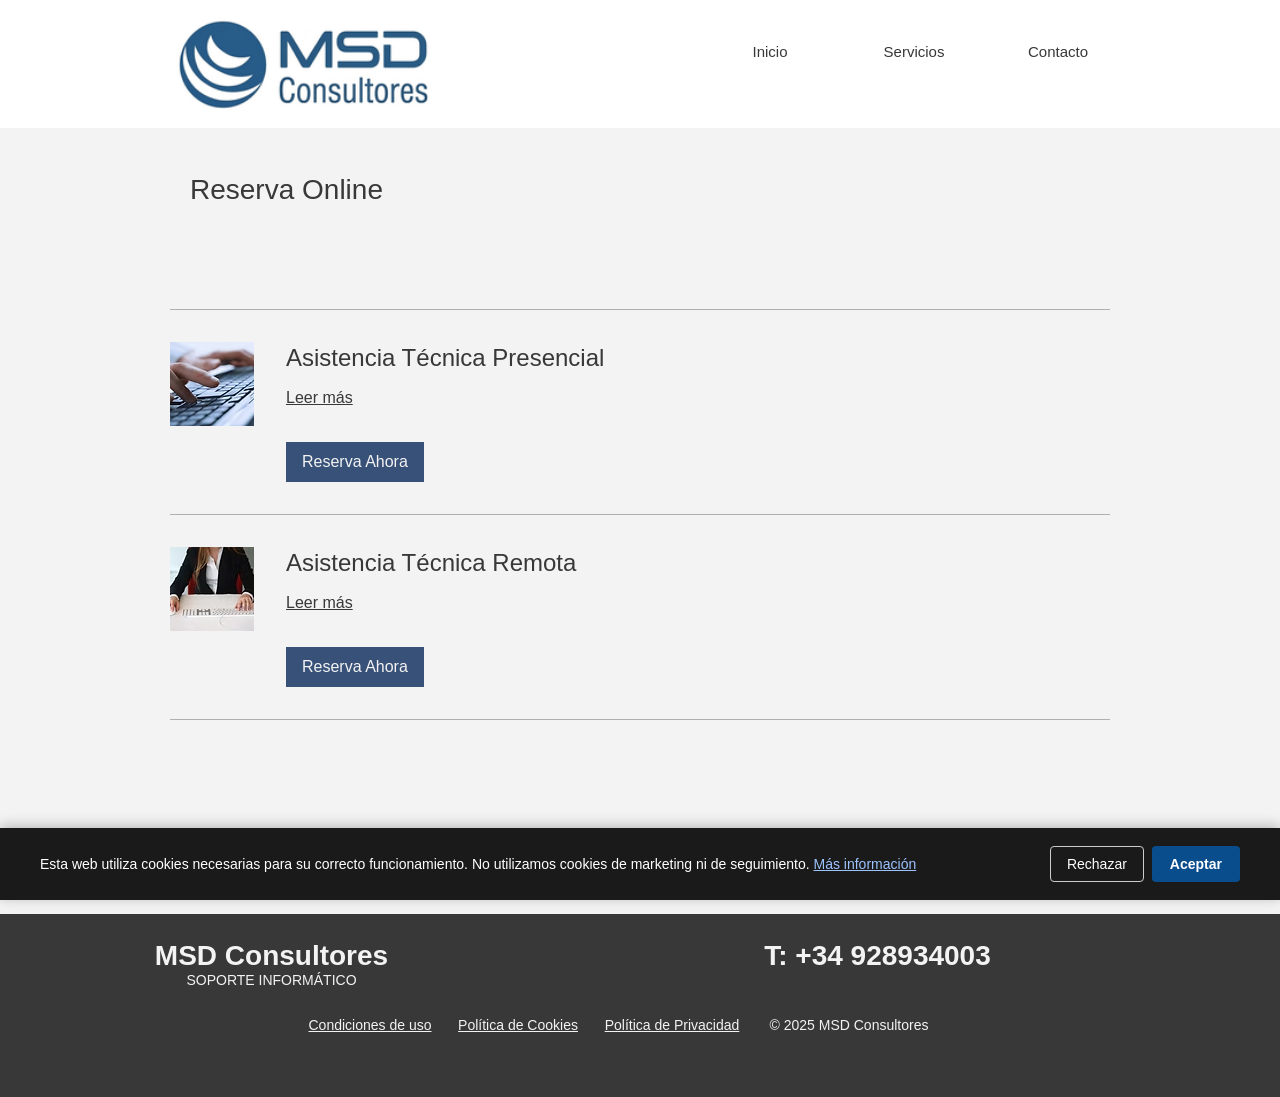
<file: book-online.html>
<!DOCTYPE html><html lang="es" style=""><head>
  
  <meta charset="utf-8">
  <meta name="viewport" content="width=device-width, initial-scale=1" id="wixDesktopViewport">
  <meta http-equiv="X-UA-Compatible" content="IE=edge">
  <meta name="generator" content="Wix.com Website Builder">

  <link rel="icon" sizes="192x192" href="https://www.msdconsultores.com/assets/7a5efad39abd366f.png" type="image/png">
  <link rel="shortcut icon" href="https://www.msdconsultores.com/assets/9e507164dd6919a4.png" type="image/png">
  <link rel="apple-touch-icon" href="https://www.msdconsultores.com/assets/68f46d0545b3a467.png" type="image/png">

  <!-- Safari Pinned Tab Icon -->
  <!-- <link rel="mask-icon" href="https://www.msdconsultores.com/assets/9e507164dd6919a4.png"> -->

  <!-- Segmenter Polyfill -->
  

  <!-- Legacy Polyfills -->
  
  

  <!-- Performance API Polyfills -->
  

  <!-- Essential Viewer Model -->
  
  

  <!-- Globals Definitions -->
  

  

  
  <!-- BEGIN handleAccessTokens bundle -->

  

<!-- END handleAccessTokens bundle -->

<!-- BEGIN overrideGlobals bundle -->



<!-- END overrideGlobals bundle -->

  

  
  

  <!-- Initial CSS -->
  <style data-url="assets/bf1a8957690dccd7.css">@keyframes slide-horizontal-new{0%{transform:translate(100%)}}@keyframes slide-horizontal-old{80%{opacity:1}to{opacity:0;transform:translate(-100%)}}@keyframes slide-vertical-new{0%{transform:translateY(-100%)}}@keyframes slide-vertical-old{80%{opacity:1}to{opacity:0;transform:translateY(100%)}}@keyframes out-in-new{0%{opacity:0}}@keyframes out-in-old{to{opacity:0}}:root:active-view-transition{view-transition-name:none}:root:active-view-transition::view-transition-group(*){animation:none}:root:active-view-transition::view-transition-old(*){animation:none}:root:active-view-transition::view-transition-new(*){animation:none}::view-transition{pointer-events:none}:root:active-view-transition #SITE_HEADER{view-transition-name:header-group}:root:active-view-transition #WIX_ADS{view-transition-name:wix-ads-group}:root:active-view-transition #SITE_FOOTER{view-transition-name:footer-group}:root:active-view-transition #BACKGROUND_GROUP_TRANSITION_GROUP>div{view-transition-name:background-group}:root:active-view-transition::view-transition-group(page-group){pointer-events:all;cursor:wait;animation:revert;animation-duration:.6s}:root:active-view-transition::view-transition-old(page-group){pointer-events:all;cursor:wait;animation:revert;animation-duration:.6s}:root:active-view-transition::view-transition-new(page-group){pointer-events:all;cursor:wait;animation:revert;animation-duration:.6s}:root:active-view-transition-type(SlideHorizontal)::view-transition-old(page-group){mix-blend-mode:normal;animation:.6s cubic-bezier(.83,0,.17,1) forwards slide-horizontal-old}:root:active-view-transition-type(SlideHorizontal)::view-transition-new(page-group){mix-blend-mode:normal;animation:.6s cubic-bezier(.83,0,.17,1) backwards slide-horizontal-new}:root:active-view-transition-type(SlideVertical)::view-transition-old(page-group){mix-blend-mode:normal;animation:.6s cubic-bezier(.83,0,.17,1) forwards slide-vertical-old}:root:active-view-transition-type(SlideVertical)::view-transition-new(page-group){mix-blend-mode:normal;animation:.6s cubic-bezier(.83,0,.17,1) backwards slide-vertical-new}:root:active-view-transition-type(OutIn)::view-transition-old(page-group){animation:.35s cubic-bezier(.22,1,.36,1) forwards out-in-old}:root:active-view-transition-type(OutIn)::view-transition-new(page-group){animation:.35s cubic-bezier(.64,0,.78,0) .35s backwards out-in-new}@media (prefers-reduced-motion:reduce){::view-transition-group(*){animation:none!important}::view-transition-old(*){animation:none!important}::view-transition-new(*){animation:none!important}}html,body{vertical-align:baseline;background:0 0;border:0;outline:0;margin:0;padding:0}body{--scrollbar-width:0px;-webkit-text-size-adjust:100%;-moz-text-size-adjust:100%;-ms-text-size-adjust:100%;text-size-adjust:100%;font-family:Arial,Helvetica,sans-serif;font-size:10px}html,body{height:100%}body{overflow-x:auto;overflow-y:scroll}body:not(.responsive) #site-root{width:100%;min-width:var(--site-width)}body:not([data-js-loaded]) [data-hide-prejs]{visibility:hidden}interact-element{display:contents}#SITE_CONTAINER{position:relative}:root{--one-unit:1vw;--section-max-width:9999px;--spx-stopper-max:9999px;--spx-stopper-min:0px;--browser-zoom:1}@supports ((-webkit-appearance:none)) and (stroke-color:transparent){:root{--safari-sticky-fix:opacity;--experimental-safari-sticky-fix:translateZ(0)}}@supports (container-type:inline-size){:root{--one-unit:1cqw}}[id^=oldHoverBox-]{mix-blend-mode:plus-lighter;transition:opacity .5s,visibility .5s}[data-mesh-id$=inlineContent-gridContainer]:has(>[id^=oldHoverBox-]){isolation:isolate}
/*# sourceMappingURL=main.ad32ab84.min.css.map*/</style>
<style data-url="assets/2298f5d8f59cd26c.css">div,span,applet,object,iframe,h1,h2,h3,h4,h5,h6,p,blockquote,pre,a,abbr,acronym,address,big,cite,code,del,dfn,em,font,img,ins,kbd,q,s,samp,small,strike,strong,sub,sup,tt,var,b,u,i,center,dl,dt,dd,ol,ul,li,fieldset,form,label,legend,table,caption,tbody,tfoot,thead,tr,th,td,nav,button,section,header,footer,title{vertical-align:baseline;background:0 0;border:0;outline:0;margin:0;padding:0}textarea,input,select{box-sizing:border-box;font-family:Helvetica,Arial,sans-serif}ol,ul{list-style:none}blockquote,q{quotes:none}ins{text-decoration:none}del{text-decoration:line-through}table{border-collapse:collapse;border-spacing:0}a{cursor:pointer;text-decoration:none}.testStyles{overflow-y:hidden}.reset-button{color:inherit;font:inherit;-webkit-appearance:none;-webkit-user-select:none;-moz-user-select:none;-ms-user-select:none;background:0 0;border:0;outline:0;padding:0;line-height:normal;overflow:visible}:focus{outline:none}body.device-mobile-optimized:not(.disable-site-overflow){overflow-x:hidden;overflow-y:scroll}body.device-mobile-optimized:not(.responsive) #SITE_CONTAINER{width:320px;margin-left:auto;margin-right:auto;position:relative;overflow-x:visible}body.device-mobile-optimized:not(.responsive):not(.blockSiteScrolling) #SITE_CONTAINER{margin-top:0}body.device-mobile-optimized>*{max-width:100%!important}body.device-mobile-optimized #site-root{overflow:hidden}@supports (overflow:clip){body.device-mobile-optimized #site-root{overflow:clip}}body.device-mobile-non-optimized #SITE_CONTAINER #site-root{overflow:clip}body.device-mobile-non-optimized.fullScreenMode{background-color:#5f6360}body.device-mobile-non-optimized.fullScreenMode #site-root,body.device-mobile-non-optimized.fullScreenMode #SITE_BACKGROUND,body.device-mobile-non-optimized.fullScreenMode #MOBILE_ACTIONS_MENU,body.fullScreenMode #WIX_ADS{visibility:hidden}body.fullScreenMode{overflow:hidden!important}body.fullScreenMode.device-mobile-optimized #TINY_MENU{opacity:0;pointer-events:none}body.fullScreenMode-scrollable.device-mobile-optimized{overflow-x:hidden!important;overflow-y:auto!important}body.fullScreenMode-scrollable.device-mobile-optimized #site-root,body.fullScreenMode-scrollable.device-mobile-optimized #masterPage{overflow:hidden!important}body.fullScreenMode-scrollable.device-mobile-optimized #masterPage,body.fullScreenMode-scrollable.device-mobile-optimized #SITE_BACKGROUND{height:auto!important}body.fullScreenMode-scrollable.device-mobile-optimized #masterPage.mesh-layout{height:0!important}body.blockSiteScrolling,body.siteScrollingBlocked{width:100%;position:fixed}body.siteScrollingBlockedIOSFix{overflow:hidden!important}body.blockSiteScrolling #SITE_CONTAINER{margin-top:calc(var(--blocked-site-scroll-margin-top)*-1)}#site-root{top:var(--wix-ads-height);min-height:100%;margin:0 auto;position:relative}#site-root img:not([src]){visibility:hidden}#site-root svg img:not([src]){visibility:visible}.auto-generated-link{color:inherit}#SCROLL_TO_TOP,#SCROLL_TO_BOTTOM{height:0}.has-click-trigger{cursor:pointer}.fullScreenOverlay{z-index:1005;justify-content:center;display:flex;position:fixed;top:-60px;bottom:0;left:0;right:0;overflow-y:hidden}.fullScreenOverlay>.fullScreenOverlayContent{margin:0 auto;position:absolute;top:60px;bottom:0;left:0;right:0;overflow:hidden;transform:translateZ(0)}[data-mesh-id$=inlineContent],[data-mesh-id$=centeredContent],[data-mesh-id$=form]{pointer-events:none;position:relative}[data-mesh-id$=-gridWrapper],[data-mesh-id$=-rotated-wrapper]{pointer-events:none}[data-mesh-id$=-gridContainer]>*,[data-mesh-id$=-rotated-wrapper]>*,[data-mesh-id$=inlineContent]>:not([data-mesh-id$=-gridContainer]){pointer-events:auto}.device-mobile-optimized #masterPage.mesh-layout #SOSP_CONTAINER_CUSTOM_ID{-ms-grid-row:2;grid-area:2/1/3/2;position:relative}#masterPage.mesh-layout{display:-ms-grid;-ms-grid-rows:max-content max-content min-content max-content;-ms-grid-columns:100%;grid-template-rows:max-content max-content min-content max-content;grid-template-columns:100%;justify-content:stretch;align-items:start;display:grid}#masterPage.mesh-layout #SITE_HEADER_WRAPPER,#masterPage.mesh-layout #SITE_HEADER-placeholder,#masterPage.mesh-layout #SOSP_CONTAINER_CUSTOM_ID[data-state~=mobileView],#masterPage.mesh-layout #PAGES_CONTAINER,#masterPage.mesh-layout #soapBeforePagesContainer,#masterPage.mesh-layout #soapAfterPagesContainer,#masterPage.mesh-layout #SITE_FOOTER_WRAPPER,#masterPage.mesh-layout #SITE_FOOTER-placeholder{-ms-grid-column:1;-ms-grid-row-align:start;-ms-grid-column-align:start}#masterPage.mesh-layout #SITE_HEADER_WRAPPER,#masterPage.mesh-layout #SITE_HEADER-placeholder{-ms-grid-row:1;grid-area:1/1/2/2}#masterPage.mesh-layout #PAGES_CONTAINER,#masterPage.mesh-layout #soapBeforePagesContainer,#masterPage.mesh-layout #soapAfterPagesContainer{-ms-grid-row:3;grid-area:3/1/4/2}#masterPage.mesh-layout #soapBeforePagesContainer,#masterPage.mesh-layout #soapAfterPagesContainer{width:100%}#masterPage.mesh-layout #PAGES_CONTAINER{align-self:stretch}#masterPage.mesh-layout main#PAGES_CONTAINER{display:block}#masterPage.mesh-layout #SITE_FOOTER_WRAPPER,#masterPage.mesh-layout #SITE_FOOTER-placeholder{-ms-grid-row:4;grid-area:4/1/5/2}#masterPage.mesh-layout [data-mesh-id=PAGES_CONTAINERcenteredContent],#masterPage.mesh-layout [data-mesh-id=PAGES_CONTAINERinlineContent],#masterPage.mesh-layout #SITE_PAGES{height:100%}#masterPage.mesh-layout.desktop>*{width:100%}#masterPage.mesh-layout #SITE_PAGES,#masterPage.mesh-layout #SITE_HEADER_WRAPPER,#masterPage.mesh-layout #SITE_FOOTER_WRAPPER,#masterPage.mesh-layout #PAGES_CONTAINER,#masterPage.mesh-layout #masterPageinlineContent,#masterPage.mesh-layout #SITE_FOOTER,#masterPage.mesh-layout #SITE_HEADER{position:relative}#masterPage.mesh-layout #SITE_HEADER{grid-area:1/1/2/2}#masterPage.mesh-layout #SITE_FOOTER{grid-area:4/1/5/2}#masterPage.mesh-layout.overflow-x-clip #SITE_HEADER,#masterPage.mesh-layout.overflow-x-clip #SITE_FOOTER{overflow-x:clip}[data-z-counter]{z-index:0}[data-z-counter="0"]{z-index:auto}.wixSiteProperties{-webkit-font-smoothing:antialiased;-moz-osx-font-smoothing:grayscale}:root{--wst-button-color-fill-primary:rgb(var(--color_48));--wst-button-color-border-primary:rgb(var(--color_49));--wst-button-color-text-primary:rgb(var(--color_50));--wst-button-color-fill-primary-hover:rgb(var(--color_51));--wst-button-color-border-primary-hover:rgb(var(--color_52));--wst-button-color-text-primary-hover:rgb(var(--color_53));--wst-button-color-fill-primary-disabled:rgb(var(--color_54));--wst-button-color-border-primary-disabled:rgb(var(--color_55));--wst-button-color-text-primary-disabled:rgb(var(--color_56));--wst-button-color-fill-secondary:rgb(var(--color_57));--wst-button-color-border-secondary:rgb(var(--color_58));--wst-button-color-text-secondary:rgb(var(--color_59));--wst-button-color-fill-secondary-hover:rgb(var(--color_60));--wst-button-color-border-secondary-hover:rgb(var(--color_61));--wst-button-color-text-secondary-hover:rgb(var(--color_62));--wst-button-color-fill-secondary-disabled:rgb(var(--color_63));--wst-button-color-border-secondary-disabled:rgb(var(--color_64));--wst-button-color-text-secondary-disabled:rgb(var(--color_65));--wst-color-fill-base-1:rgb(var(--color_36));--wst-color-fill-base-2:rgb(var(--color_37));--wst-color-fill-base-shade-1:rgb(var(--color_38));--wst-color-fill-base-shade-2:rgb(var(--color_39));--wst-color-fill-base-shade-3:rgb(var(--color_40));--wst-color-fill-accent-1:rgb(var(--color_41));--wst-color-fill-accent-2:rgb(var(--color_42));--wst-color-fill-accent-3:rgb(var(--color_43));--wst-color-fill-accent-4:rgb(var(--color_44));--wst-color-fill-background-primary:rgb(var(--color_11));--wst-color-fill-background-secondary:rgb(var(--color_12));--wst-color-text-primary:rgb(var(--color_15));--wst-color-text-secondary:rgb(var(--color_14));--wst-color-action:rgb(var(--color_18));--wst-color-disabled:rgb(var(--color_39));--wst-color-title:rgb(var(--color_45));--wst-color-subtitle:rgb(var(--color_46));--wst-color-line:rgb(var(--color_47));--wst-font-style-h2:var(--font_2);--wst-font-style-h3:var(--font_3);--wst-font-style-h4:var(--font_4);--wst-font-style-h5:var(--font_5);--wst-font-style-h6:var(--font_6);--wst-font-style-body-large:var(--font_7);--wst-font-style-body-medium:var(--font_8);--wst-font-style-body-small:var(--font_9);--wst-font-style-body-x-small:var(--font_10);--wst-color-custom-1:rgb(var(--color_13));--wst-color-custom-2:rgb(var(--color_16));--wst-color-custom-3:rgb(var(--color_17));--wst-color-custom-4:rgb(var(--color_19));--wst-color-custom-5:rgb(var(--color_20));--wst-color-custom-6:rgb(var(--color_21));--wst-color-custom-7:rgb(var(--color_22));--wst-color-custom-8:rgb(var(--color_23));--wst-color-custom-9:rgb(var(--color_24));--wst-color-custom-10:rgb(var(--color_25));--wst-color-custom-11:rgb(var(--color_26));--wst-color-custom-12:rgb(var(--color_27));--wst-color-custom-13:rgb(var(--color_28));--wst-color-custom-14:rgb(var(--color_29));--wst-color-custom-15:rgb(var(--color_30));--wst-color-custom-16:rgb(var(--color_31));--wst-color-custom-17:rgb(var(--color_32));--wst-color-custom-18:rgb(var(--color_33));--wst-color-custom-19:rgb(var(--color_34));--wst-color-custom-20:rgb(var(--color_35))}.wix-presets-wrapper{display:contents}.builder-root{box-sizing:border-box}
/*# sourceMappingURL=main.renderer.0e79bfca.min.css.map*/</style>

  <meta name="format-detection" content="telephone=no">
  <meta name="skype_toolbar" content="skype_toolbar_parser_compatible">
  
  

  

  
      <!--pageHtmlEmbeds.head start-->
      
    
      
      <!--pageHtmlEmbeds.head end-->
  

  <!-- head performance data start -->
  
  <!-- head performance data end -->
  

    

  
  <style id="a11y-contrast">
    @media (forced-colors: active) {
      #SITE_CONTAINER.focus-ring-active
        :not(.has-custom-focus):not(.ignore-focus):not([tabindex='-1']):focus,
      #SITE_CONTAINER.focus-ring-active
        :not(.has-custom-focus):not(.ignore-focus):not([tabindex='-1']):focus
        ~ .wixSdkShowFocusOnSibling {
        outline: 2px solid CanvasText;
        outline-offset: 2px;
      }
    }
  </style>
  

  




    



    

<!-- render-head end -->

<style data-href="assets/ceb510cc097ba4f8.css">.PlZyDq{touch-action:manipulation}.uDW_Qe{align-items:center;box-sizing:border-box;display:flex;justify-content:var(--label-align);min-width:100%;text-align:initial;width:-moz-max-content;width:max-content}.uDW_Qe:before{max-width:var(--margin-start,0)}.uDW_Qe:after,.uDW_Qe:before{align-self:stretch;content:"";flex-grow:1}.uDW_Qe:after{max-width:var(--margin-end,0)}.FubTgk{height:100%}.FubTgk .uDW_Qe{border-radius:var(--corvid-border-radius,var(--rd,0));bottom:0;box-shadow:var(--shd,0 1px 4px rgba(0,0,0,.6));left:0;position:absolute;right:0;top:0;transition:var(--trans1,border-color .4s ease 0s,background-color .4s ease 0s)}.FubTgk .uDW_Qe:link,.FubTgk .uDW_Qe:visited{border-color:transparent}.FubTgk .l7_2fn{color:var(--corvid-color,rgb(var(--txt,var(--color_15,color_15))));font:var(--fnt,var(--font_5));margin:0;position:relative;transition:var(--trans2,color .4s ease 0s);white-space:nowrap}.FubTgk[aria-disabled=false] .uDW_Qe{background-color:var(--corvid-background-color,rgba(var(--bg,var(--color_17,color_17)),var(--alpha-bg,1)));border:solid var(--corvid-border-color,rgba(var(--brd,var(--color_15,color_15)),var(--alpha-brd,1))) var(--corvid-border-width,var(--brw,0));cursor:pointer!important}:host(.device-mobile-optimized) .FubTgk[aria-disabled=false]:active .uDW_Qe,body.device-mobile-optimized .FubTgk[aria-disabled=false]:active .uDW_Qe{background-color:var(--corvid-hover-background-color,rgba(var(--bgh,var(--color_18,color_18)),var(--alpha-bgh,1)));border-color:var(--corvid-hover-border-color,rgba(var(--brdh,var(--color_15,color_15)),var(--alpha-brdh,1)))}:host(.device-mobile-optimized) .FubTgk[aria-disabled=false]:active .l7_2fn,body.device-mobile-optimized .FubTgk[aria-disabled=false]:active .l7_2fn{color:var(--corvid-hover-color,rgb(var(--txth,var(--color_15,color_15))))}:host(:not(.device-mobile-optimized)) .FubTgk[aria-disabled=false]:hover .uDW_Qe,body:not(.device-mobile-optimized) .FubTgk[aria-disabled=false]:hover .uDW_Qe{background-color:var(--corvid-hover-background-color,rgba(var(--bgh,var(--color_18,color_18)),var(--alpha-bgh,1)));border-color:var(--corvid-hover-border-color,rgba(var(--brdh,var(--color_15,color_15)),var(--alpha-brdh,1)))}:host(:not(.device-mobile-optimized)) .FubTgk[aria-disabled=false]:hover .l7_2fn,body:not(.device-mobile-optimized) .FubTgk[aria-disabled=false]:hover .l7_2fn{color:var(--corvid-hover-color,rgb(var(--txth,var(--color_15,color_15))))}.FubTgk[aria-disabled=true] .uDW_Qe{background-color:var(--corvid-disabled-background-color,rgba(var(--bgd,204,204,204),var(--alpha-bgd,1)));border-color:var(--corvid-disabled-border-color,rgba(var(--brdd,204,204,204),var(--alpha-brdd,1)));border-style:solid;border-width:var(--corvid-border-width,var(--brw,0))}.FubTgk[aria-disabled=true] .l7_2fn{color:var(--corvid-disabled-color,rgb(var(--txtd,255,255,255)))}.uUxqWY{align-items:center;box-sizing:border-box;display:flex;justify-content:var(--label-align);min-width:100%;text-align:initial;width:-moz-max-content;width:max-content}.uUxqWY:before{max-width:var(--margin-start,0)}.uUxqWY:after,.uUxqWY:before{align-self:stretch;content:"";flex-grow:1}.uUxqWY:after{max-width:var(--margin-end,0)}.Vq4wYb[aria-disabled=false] .uUxqWY{cursor:pointer}:host(.device-mobile-optimized) .Vq4wYb[aria-disabled=false]:active .wJVzSK,body.device-mobile-optimized .Vq4wYb[aria-disabled=false]:active .wJVzSK{color:var(--corvid-hover-color,rgb(var(--txth,var(--color_15,color_15))));transition:var(--trans,color .4s ease 0s)}:host(:not(.device-mobile-optimized)) .Vq4wYb[aria-disabled=false]:hover .wJVzSK,body:not(.device-mobile-optimized) .Vq4wYb[aria-disabled=false]:hover .wJVzSK{color:var(--corvid-hover-color,rgb(var(--txth,var(--color_15,color_15))));transition:var(--trans,color .4s ease 0s)}.Vq4wYb .uUxqWY{bottom:0;left:0;position:absolute;right:0;top:0}.Vq4wYb .wJVzSK{color:var(--corvid-color,rgb(var(--txt,var(--color_15,color_15))));font:var(--fnt,var(--font_5));transition:var(--trans,color .4s ease 0s);white-space:nowrap}.Vq4wYb[aria-disabled=true] .wJVzSK{color:var(--corvid-disabled-color,rgb(var(--txtd,255,255,255)))}:host(:not(.device-mobile-optimized)) .CohWsy,body:not(.device-mobile-optimized) .CohWsy{display:flex}:host(:not(.device-mobile-optimized)) .V5AUxf,body:not(.device-mobile-optimized) .V5AUxf{-moz-column-gap:var(--margin);column-gap:var(--margin);direction:var(--direction);display:flex;margin:0 auto;position:relative;width:calc(100% - var(--padding)*2)}:host(:not(.device-mobile-optimized)) .V5AUxf>*,body:not(.device-mobile-optimized) .V5AUxf>*{direction:ltr;flex:var(--column-flex) 1 0%;left:0;margin-bottom:var(--padding);margin-top:var(--padding);min-width:0;position:relative;top:0}:host(.device-mobile-optimized) .V5AUxf,body.device-mobile-optimized .V5AUxf{display:block;padding-bottom:var(--padding-y);padding-left:var(--padding-x,0);padding-right:var(--padding-x,0);padding-top:var(--padding-y);position:relative}:host(.device-mobile-optimized) .V5AUxf>*,body.device-mobile-optimized .V5AUxf>*{margin-bottom:var(--margin);position:relative}.LIhNy3{backface-visibility:hidden}.jhxvbR,.mtrorN{display:block;height:100%;width:100%}.jhxvbR img{max-width:var(--wix-img-max-width,100%)}.jhxvbR[data-animate-blur] img{filter:blur(9px);transition:filter .8s ease-in}.jhxvbR[data-animate-blur] img[data-load-done]{filter:none}.if7Vw2{height:100%;left:0;-webkit-mask-image:var(--mask-image,none);mask-image:var(--mask-image,none);-webkit-mask-position:var(--mask-position,0);mask-position:var(--mask-position,0);-webkit-mask-repeat:var(--mask-repeat,no-repeat);mask-repeat:var(--mask-repeat,no-repeat);-webkit-mask-size:var(--mask-size,100%);mask-size:var(--mask-size,100%);overflow:hidden;pointer-events:var(--fill-layer-background-media-pointer-events);position:absolute;top:0;width:100%}.if7Vw2.f0uTJH{clip:rect(0,auto,auto,0)}.if7Vw2 .i1tH8h{height:100%;position:absolute;top:0;width:100%}.if7Vw2 .DXi4PB{height:var(--fill-layer-image-height,100%);opacity:var(--fill-layer-image-opacity)}.if7Vw2 .DXi4PB img{height:100%;width:100%}@supports(-webkit-hyphens:none){.if7Vw2.f0uTJH{clip:auto;-webkit-clip-path:inset(0)}}.wG8dni{height:100%}.tcElKx{background-color:var(--bg-overlay-color);background-image:var(--bg-gradient);transition:var(--inherit-transition)}.ImALHf,.Ybjs9b{opacity:var(--fill-layer-video-opacity)}.UWmm3w{bottom:var(--media-padding-bottom);height:var(--media-padding-height);position:absolute;top:var(--media-padding-top);width:100%}.Yjj1af{transform:scale(var(--scale,1));transition:var(--transform-duration,transform 0s)}.ImALHf{height:100%;position:relative;width:100%}.KCM6zk{opacity:var(--fill-layer-video-opacity,var(--fill-layer-image-opacity,1))}.KCM6zk .DXi4PB,.KCM6zk .ImALHf,.KCM6zk .Ybjs9b{opacity:1}._uqPqy{clip-path:var(--fill-layer-clip)}._uqPqy,.eKyYhK{position:absolute;top:0}._uqPqy,.eKyYhK,.x0mqQS img{height:100%;width:100%}.pnCr6P{opacity:0}.blf7sp,.pnCr6P{position:absolute;top:0}.blf7sp{height:0;left:0;overflow:hidden;width:0}.rWP3Gv{left:0;pointer-events:var(--fill-layer-background-media-pointer-events);position:var(--fill-layer-background-media-position)}.Tr4n3d,.rWP3Gv,.wRqk6s{height:100%;top:0;width:100%}.wRqk6s{position:absolute}.Tr4n3d{background-color:var(--fill-layer-background-overlay-color);opacity:var(--fill-layer-background-overlay-blend-opacity-fallback,1);position:var(--fill-layer-background-overlay-position);transform:var(--fill-layer-background-overlay-transform)}@supports(mix-blend-mode:overlay){.Tr4n3d{mix-blend-mode:var(--fill-layer-background-overlay-blend-mode);opacity:var(--fill-layer-background-overlay-blend-opacity,1)}}.VXAmO2{--divider-pin-height__:min(1,calc(var(--divider-layers-pin-factor__) + 1));--divider-pin-layer-height__:var( --divider-layers-pin-factor__ );--divider-pin-border__:min(1,calc(var(--divider-layers-pin-factor__) / -1 + 1));height:calc(var(--divider-height__) + var(--divider-pin-height__)*var(--divider-layers-size__)*var(--divider-layers-y__))}.VXAmO2,.VXAmO2 .dy3w_9{left:0;position:absolute;width:100%}.VXAmO2 .dy3w_9{--divider-layer-i__:var(--divider-layer-i,0);background-position:left calc(50% + var(--divider-offset-x__) + var(--divider-layers-x__)*var(--divider-layer-i__)) bottom;background-repeat:repeat-x;border-bottom-style:solid;border-bottom-width:calc(var(--divider-pin-border__)*var(--divider-layer-i__)*var(--divider-layers-y__));height:calc(var(--divider-height__) + var(--divider-pin-layer-height__)*var(--divider-layer-i__)*var(--divider-layers-y__));opacity:calc(1 - var(--divider-layer-i__)/(var(--divider-layer-i__) + 1))}.UORcXs{--divider-height__:var(--divider-top-height,auto);--divider-offset-x__:var(--divider-top-offset-x,0px);--divider-layers-size__:var(--divider-top-layers-size,0);--divider-layers-y__:var(--divider-top-layers-y,0px);--divider-layers-x__:var(--divider-top-layers-x,0px);--divider-layers-pin-factor__:var(--divider-top-layers-pin-factor,0);border-top:var(--divider-top-padding,0) solid var(--divider-top-color,currentColor);opacity:var(--divider-top-opacity,1);top:0;transform:var(--divider-top-flip,scaleY(-1))}.UORcXs .dy3w_9{background-image:var(--divider-top-image,none);background-size:var(--divider-top-size,contain);border-color:var(--divider-top-color,currentColor);bottom:0;filter:var(--divider-top-filter,none)}.UORcXs .dy3w_9[data-divider-layer="1"]{display:var(--divider-top-layer-1-display,block)}.UORcXs .dy3w_9[data-divider-layer="2"]{display:var(--divider-top-layer-2-display,block)}.UORcXs .dy3w_9[data-divider-layer="3"]{display:var(--divider-top-layer-3-display,block)}.Io4VUz{--divider-height__:var(--divider-bottom-height,auto);--divider-offset-x__:var(--divider-bottom-offset-x,0px);--divider-layers-size__:var(--divider-bottom-layers-size,0);--divider-layers-y__:var(--divider-bottom-layers-y,0px);--divider-layers-x__:var(--divider-bottom-layers-x,0px);--divider-layers-pin-factor__:var(--divider-bottom-layers-pin-factor,0);border-bottom:var(--divider-bottom-padding,0) solid var(--divider-bottom-color,currentColor);bottom:0;opacity:var(--divider-bottom-opacity,1);transform:var(--divider-bottom-flip,none)}.Io4VUz .dy3w_9{background-image:var(--divider-bottom-image,none);background-size:var(--divider-bottom-size,contain);border-color:var(--divider-bottom-color,currentColor);bottom:0;filter:var(--divider-bottom-filter,none)}.Io4VUz .dy3w_9[data-divider-layer="1"]{display:var(--divider-bottom-layer-1-display,block)}.Io4VUz .dy3w_9[data-divider-layer="2"]{display:var(--divider-bottom-layer-2-display,block)}.Io4VUz .dy3w_9[data-divider-layer="3"]{display:var(--divider-bottom-layer-3-display,block)}.YzqVVZ{overflow:visible;position:relative}.mwF7X1{backface-visibility:hidden}.YGilLk{cursor:pointer}.Tj01hh{display:block}.MW5IWV,.Tj01hh{height:100%;width:100%}.MW5IWV{left:0;-webkit-mask-image:var(--mask-image,none);mask-image:var(--mask-image,none);-webkit-mask-position:var(--mask-position,0);mask-position:var(--mask-position,0);-webkit-mask-repeat:var(--mask-repeat,no-repeat);mask-repeat:var(--mask-repeat,no-repeat);-webkit-mask-size:var(--mask-size,100%);mask-size:var(--mask-size,100%);overflow:hidden;pointer-events:var(--fill-layer-background-media-pointer-events);position:absolute;top:0}.MW5IWV.N3eg0s{clip:rect(0,auto,auto,0)}.MW5IWV .Kv1aVt{height:100%;position:absolute;top:0;width:100%}.MW5IWV .dLPlxY{height:var(--fill-layer-image-height,100%);opacity:var(--fill-layer-image-opacity)}.MW5IWV .dLPlxY img{height:100%;width:100%}@supports(-webkit-hyphens:none){.MW5IWV.N3eg0s{clip:auto;-webkit-clip-path:inset(0)}}.VgO9Yg{height:100%}.LWbAav{background-color:var(--bg-overlay-color);background-image:var(--bg-gradient);transition:var(--inherit-transition)}.K_YxMd,.yK6aSC{opacity:var(--fill-layer-video-opacity)}.NGjcJN{bottom:var(--media-padding-bottom);height:var(--media-padding-height);position:absolute;top:var(--media-padding-top);width:100%}.mNGsUM{transform:scale(var(--scale,1));transition:var(--transform-duration,transform 0s)}.K_YxMd{height:100%;position:relative;width:100%}wix-media-canvas{display:block;height:100%}.I8xA4L{opacity:var(--fill-layer-video-opacity,var(--fill-layer-image-opacity,1))}.I8xA4L .K_YxMd,.I8xA4L .dLPlxY,.I8xA4L .yK6aSC{opacity:1}.bX9O_S{clip-path:var(--fill-layer-clip)}.Z_wCwr,.bX9O_S{position:absolute;top:0}.Jxk_UL img,.Z_wCwr,.bX9O_S{height:100%;width:100%}.K8MSra{opacity:0}.K8MSra,.YTb3b4{position:absolute;top:0}.YTb3b4{height:0;left:0;overflow:hidden;width:0}.SUz0WK{left:0;pointer-events:var(--fill-layer-background-media-pointer-events);position:var(--fill-layer-background-media-position)}.FNxOn5,.SUz0WK,.m4khSP{height:100%;top:0;width:100%}.FNxOn5{position:absolute}.m4khSP{background-color:var(--fill-layer-background-overlay-color);opacity:var(--fill-layer-background-overlay-blend-opacity-fallback,1);position:var(--fill-layer-background-overlay-position);transform:var(--fill-layer-background-overlay-transform)}@supports(mix-blend-mode:overlay){.m4khSP{mix-blend-mode:var(--fill-layer-background-overlay-blend-mode);opacity:var(--fill-layer-background-overlay-blend-opacity,1)}}._C0cVf{bottom:0;left:0;position:absolute;right:0;top:0;width:100%}.hFwGTD{transform:translateY(-100%);transition:.2s ease-in}.IQgXoP{transition:.2s}.Nr3Nid{opacity:0;transition:.2s ease-in}.Nr3Nid.l4oO6c{pointer-events:none}.iQuoC4{opacity:1;transition:.2s}.CJF7A2{height:auto}.CJF7A2,.U4Bvut{position:relative;width:100%}:host(:not(.device-mobile-optimized)) .G5K6X8,body:not(.device-mobile-optimized) .G5K6X8{margin-left:calc((100% - var(--site-width))/2);width:var(--site-width)}.xU8fqS[data-focuscycled=active]{outline:1px solid transparent}.xU8fqS[data-focuscycled=active]:not(:focus-within){outline:2px solid transparent;transition:outline .01s ease}.xU8fqS ._4XcTfy{background-color:var(--screenwidth-corvid-background-color,rgba(var(--bg,var(--color_11,color_11)),var(--alpha-bg,1)));border-bottom:var(--brwb,0) solid var(--screenwidth-corvid-border-color,rgba(var(--brd,var(--color_15,color_15)),var(--alpha-brd,1)));border-top:var(--brwt,0) solid var(--screenwidth-corvid-border-color,rgba(var(--brd,var(--color_15,color_15)),var(--alpha-brd,1)));bottom:0;box-shadow:var(--shd,0 0 5px rgba(0,0,0,.7));left:0;position:absolute;right:0;top:0}.xU8fqS .gUbusX{background-color:rgba(var(--bgctr,var(--color_11,color_11)),var(--alpha-bgctr,1));border-radius:var(--rd,0);bottom:var(--brwb,0);top:var(--brwt,0)}.xU8fqS .G5K6X8,.xU8fqS .gUbusX{left:0;position:absolute;right:0}.xU8fqS .G5K6X8{bottom:0;top:0}:host(.device-mobile-optimized) .xU8fqS .G5K6X8,body.device-mobile-optimized .xU8fqS .G5K6X8{left:10px;right:10px}.SPY_vo{pointer-events:none}.BmZ5pC{min-height:calc(100vh - var(--wix-ads-height));min-width:var(--site-width);position:var(--bg-position);top:var(--wix-ads-height)}.BmZ5pC,.nTOEE9{height:100%;width:100%}.nTOEE9{overflow:hidden;position:relative}.nTOEE9.sqUyGm:hover{cursor:url([data-uri]),auto}.nTOEE9.C_JY0G:hover{cursor:url([data-uri]),auto}.RZQnmg{background-color:rgb(var(--color_11));border-radius:50%;bottom:12px;height:40px;opacity:0;pointer-events:none;position:absolute;right:12px;width:40px}.RZQnmg path{fill:rgb(var(--color_15))}.RZQnmg:focus{cursor:auto;opacity:1;pointer-events:auto}.rYiAuL{cursor:pointer}.gSXewE{height:0;left:0;overflow:hidden;top:0;width:0}.OJQ_3L,.gSXewE{position:absolute}.OJQ_3L{background-color:rgb(var(--color_11));border-radius:300px;bottom:0;cursor:pointer;height:40px;margin:16px 16px;opacity:0;pointer-events:none;right:0;width:40px}.OJQ_3L path{fill:rgb(var(--color_12))}.OJQ_3L:focus{cursor:auto;opacity:1;pointer-events:auto}.j7pOnl{box-sizing:border-box;height:100%;width:100%}.BI8PVQ{min-height:var(--image-min-height);min-width:var(--image-min-width)}.BI8PVQ img,img.BI8PVQ{filter:var(--filter-effect-svg-url);-webkit-mask-image:var(--mask-image,none);mask-image:var(--mask-image,none);-webkit-mask-position:var(--mask-position,0);mask-position:var(--mask-position,0);-webkit-mask-repeat:var(--mask-repeat,no-repeat);mask-repeat:var(--mask-repeat,no-repeat);-webkit-mask-size:var(--mask-size,100% 100%);mask-size:var(--mask-size,100% 100%);-o-object-position:var(--object-position);object-position:var(--object-position)}.MazNVa{left:var(--left,auto);position:var(--position-fixed,static);top:var(--top,auto);z-index:var(--z-index,auto)}.MazNVa .BI8PVQ img{box-shadow:0 0 0 #000;position:static;-webkit-user-select:none;-moz-user-select:none;-ms-user-select:none;user-select:none}.MazNVa .j7pOnl{display:block;overflow:hidden}.MazNVa .BI8PVQ{overflow:hidden}.c7cMWz{bottom:0;left:0;position:absolute;right:0;top:0}.FVGvCX{height:auto;position:relative;width:100%}body:not(.responsive) .zK7MhX{align-self:start;grid-area:1/1/1/1;height:100%;justify-self:stretch;left:0;position:relative}:host(:not(.device-mobile-optimized)) .c7cMWz,body:not(.device-mobile-optimized) .c7cMWz{margin-left:calc((100% - var(--site-width))/2);width:var(--site-width)}.fEm0Bo .c7cMWz{background-color:rgba(var(--bg,var(--color_11,color_11)),var(--alpha-bg,1));overflow:hidden}:host(.device-mobile-optimized) .c7cMWz,body.device-mobile-optimized .c7cMWz{left:10px;right:10px}.PFkO7r{bottom:0;left:0;position:absolute;right:0;top:0}.HT5ybB{height:auto;position:relative;width:100%}body:not(.responsive) .dBAkHi{align-self:start;grid-area:1/1/1/1;height:100%;justify-self:stretch;left:0;position:relative}:host(:not(.device-mobile-optimized)) .PFkO7r,body:not(.device-mobile-optimized) .PFkO7r{margin-left:calc((100% - var(--site-width))/2);width:var(--site-width)}:host(.device-mobile-optimized) .PFkO7r,body.device-mobile-optimized .PFkO7r{left:10px;right:10px}</style>
<style data-href="assets/d090ab1deccdb364.css">.cwL6XW{cursor:pointer}.sNF2R0{opacity:0}.hLoBV3{transition:opacity var(--transition-duration) cubic-bezier(.37,0,.63,1)}.Rdf41z,.hLoBV3{opacity:1}.ftlZWo{transition:opacity var(--transition-duration) cubic-bezier(.37,0,.63,1)}.ATGlOr,.ftlZWo{opacity:0}.KQSXD0{transition:opacity var(--transition-duration) cubic-bezier(.64,0,.78,0)}.KQSXD0,.pagQKE{opacity:1}._6zG5H{opacity:0;transition:opacity var(--transition-duration) cubic-bezier(.22,1,.36,1)}.BB49uC{transform:translateX(100%)}.j9xE1V{transition:transform var(--transition-duration) cubic-bezier(.87,0,.13,1)}.ICs7Rs,.j9xE1V{transform:translateX(0)}.DxijZJ{transition:transform var(--transition-duration) cubic-bezier(.87,0,.13,1)}.B5kjYq,.DxijZJ{transform:translateX(-100%)}.cJijIV{transition:transform var(--transition-duration) cubic-bezier(.87,0,.13,1)}.cJijIV,.hOxaWM{transform:translateX(0)}.T9p3fN{transform:translateX(100%);transition:transform var(--transition-duration) cubic-bezier(.87,0,.13,1)}.qDxYJm{transform:translateY(100%)}.aA9V0P{transition:transform var(--transition-duration) cubic-bezier(.87,0,.13,1)}.YPXPAS,.aA9V0P{transform:translateY(0)}.Xf2zsA{transition:transform var(--transition-duration) cubic-bezier(.87,0,.13,1)}.Xf2zsA,.y7Kt7s{transform:translateY(-100%)}.EeUgMu{transition:transform var(--transition-duration) cubic-bezier(.87,0,.13,1)}.EeUgMu,.fdHrtm{transform:translateY(0)}.WIFaG4{transform:translateY(100%);transition:transform var(--transition-duration) cubic-bezier(.87,0,.13,1)}body:not(.responsive) .JsJXaX{overflow-x:clip}:root:active-view-transition .JsJXaX{view-transition-name:page-group}.AnQkDU{display:grid;grid-template-columns:1fr;grid-template-rows:1fr;height:100%}.AnQkDU>div{align-self:stretch!important;grid-area:1/1/2/2;justify-self:stretch!important}.StylableButton2545352419__root{-archetype:box;border:0;box-sizing:border-box;cursor:pointer;display:block;height:100%;min-height:10px;min-width:10px;padding:0;touch-action:manipulation;width:100%}.StylableButton2545352419__root[disabled]{pointer-events:none}.StylableButton2545352419__root:not(:hover):not([disabled]).StylableButton2545352419--hasBackgroundColor{background-color:var(--corvid-background-color)!important}.StylableButton2545352419__root:hover:not([disabled]).StylableButton2545352419--hasHoverBackgroundColor{background-color:var(--corvid-hover-background-color)!important}.StylableButton2545352419__root:not(:hover)[disabled].StylableButton2545352419--hasDisabledBackgroundColor{background-color:var(--corvid-disabled-background-color)!important}.StylableButton2545352419__root:not(:hover):not([disabled]).StylableButton2545352419--hasBorderColor{border-color:var(--corvid-border-color)!important}.StylableButton2545352419__root:hover:not([disabled]).StylableButton2545352419--hasHoverBorderColor{border-color:var(--corvid-hover-border-color)!important}.StylableButton2545352419__root:not(:hover)[disabled].StylableButton2545352419--hasDisabledBorderColor{border-color:var(--corvid-disabled-border-color)!important}.StylableButton2545352419__root.StylableButton2545352419--hasBorderRadius{border-radius:var(--corvid-border-radius)!important}.StylableButton2545352419__root.StylableButton2545352419--hasBorderWidth{border-width:var(--corvid-border-width)!important}.StylableButton2545352419__root:not(:hover):not([disabled]).StylableButton2545352419--hasColor,.StylableButton2545352419__root:not(:hover):not([disabled]).StylableButton2545352419--hasColor .StylableButton2545352419__label{color:var(--corvid-color)!important}.StylableButton2545352419__root:hover:not([disabled]).StylableButton2545352419--hasHoverColor,.StylableButton2545352419__root:hover:not([disabled]).StylableButton2545352419--hasHoverColor .StylableButton2545352419__label{color:var(--corvid-hover-color)!important}.StylableButton2545352419__root:not(:hover)[disabled].StylableButton2545352419--hasDisabledColor,.StylableButton2545352419__root:not(:hover)[disabled].StylableButton2545352419--hasDisabledColor .StylableButton2545352419__label{color:var(--corvid-disabled-color)!important}.StylableButton2545352419__link{-archetype:box;box-sizing:border-box;color:#000;text-decoration:none}.StylableButton2545352419__container{align-items:center;display:flex;flex-basis:auto;flex-direction:row;flex-grow:1;height:100%;justify-content:center;overflow:hidden;transition:all .2s ease,visibility 0s;width:100%}.StylableButton2545352419__label{-archetype:text;-controller-part-type:LayoutChildDisplayDropdown,LayoutFlexChildSpacing(first);max-width:100%;min-width:1.8em;overflow:hidden;text-align:center;text-overflow:ellipsis;transition:inherit;white-space:nowrap}.StylableButton2545352419__root.StylableButton2545352419--isMaxContent .StylableButton2545352419__label{text-overflow:unset}.StylableButton2545352419__root.StylableButton2545352419--isWrapText .StylableButton2545352419__label{min-width:10px;overflow-wrap:break-word;white-space:break-spaces;word-break:break-word}.StylableButton2545352419__icon{-archetype:icon;-controller-part-type:LayoutChildDisplayDropdown,LayoutFlexChildSpacing(last);flex-shrink:0;height:50px;min-width:1px;transition:inherit}.StylableButton2545352419__icon.StylableButton2545352419--override{display:block!important}.StylableButton2545352419__icon svg,.StylableButton2545352419__icon>span{display:flex;height:inherit;width:inherit}.StylableButton2545352419__root:not(:hover):not([disalbed]).StylableButton2545352419--hasIconColor .StylableButton2545352419__icon svg{fill:var(--corvid-icon-color)!important;stroke:var(--corvid-icon-color)!important}.StylableButton2545352419__root:hover:not([disabled]).StylableButton2545352419--hasHoverIconColor .StylableButton2545352419__icon svg{fill:var(--corvid-hover-icon-color)!important;stroke:var(--corvid-hover-icon-color)!important}.StylableButton2545352419__root:not(:hover)[disabled].StylableButton2545352419--hasDisabledIconColor .StylableButton2545352419__icon svg{fill:var(--corvid-disabled-icon-color)!important;stroke:var(--corvid-disabled-icon-color)!important}.aeyn4z{bottom:0;left:0;position:absolute;right:0;top:0}.qQrFOK{cursor:pointer}.VDJedC{-webkit-tap-highlight-color:rgba(0,0,0,0);fill:var(--corvid-fill-color,var(--fill));fill-opacity:var(--fill-opacity);stroke:var(--corvid-stroke-color,var(--stroke));stroke-opacity:var(--stroke-opacity);stroke-width:var(--stroke-width);filter:var(--drop-shadow,none);opacity:var(--opacity);transform:var(--flip)}.VDJedC,.VDJedC svg{bottom:0;left:0;position:absolute;right:0;top:0}.VDJedC svg{height:var(--svg-calculated-height,100%);margin:auto;padding:var(--svg-calculated-padding,0);width:var(--svg-calculated-width,100%)}.VDJedC svg:not([data-type=ugc]){overflow:visible}.l4CAhn *{vector-effect:non-scaling-stroke}ol.font_100,ul.font_100{color:#080808;font-family:"Arial, Helvetica, sans-serif",serif;font-size:10px;font-style:normal;font-variant:normal;font-weight:400;letter-spacing:normal;line-height:normal;margin:0;text-decoration:none}ol.font_100 li,ul.font_100 li{margin-bottom:12px}ol.wix-list-text-align,ul.wix-list-text-align{list-style-position:inside}ol.wix-list-text-align h1,ol.wix-list-text-align h2,ol.wix-list-text-align h3,ol.wix-list-text-align h4,ol.wix-list-text-align h5,ol.wix-list-text-align h6,ol.wix-list-text-align p,ul.wix-list-text-align h1,ul.wix-list-text-align h2,ul.wix-list-text-align h3,ul.wix-list-text-align h4,ul.wix-list-text-align h5,ul.wix-list-text-align h6,ul.wix-list-text-align p{display:inline}.HQSswv{cursor:pointer}.yi6otz{clip:rect(0 0 0 0);border:0;height:1px;margin:-1px;overflow:hidden;padding:0;position:absolute;width:1px}.zQ9jDz [data-attr-richtext-marker=true]{display:block}.zQ9jDz [data-attr-richtext-marker=true] table{border-collapse:collapse;margin:15px 0;width:100%}.zQ9jDz [data-attr-richtext-marker=true] table td{padding:12px;position:relative}.zQ9jDz [data-attr-richtext-marker=true] table td:after{border-bottom:1px solid currentColor;border-left:1px solid currentColor;bottom:0;content:"";left:0;opacity:.2;position:absolute;right:0;top:0}.zQ9jDz [data-attr-richtext-marker=true] table tr td:last-child:after{border-right:1px solid currentColor}.zQ9jDz [data-attr-richtext-marker=true] table tr:first-child td:after{border-top:1px solid currentColor}@supports(-webkit-appearance:none) and (stroke-color:transparent){.qvSjx3>*>:first-child{vertical-align:top}}@supports(-webkit-touch-callout:none){.qvSjx3>*>:first-child{vertical-align:top}}.LkZBpT :is(p,h1,h2,h3,h4,h5,h6,ul,ol,span[data-attr-richtext-marker],blockquote,div) [class$=rich-text__text],.LkZBpT :is(p,h1,h2,h3,h4,h5,h6,ul,ol,span[data-attr-richtext-marker],blockquote,div)[class$=rich-text__text]{color:var(--corvid-color,currentColor)}.LkZBpT :is(p,h1,h2,h3,h4,h5,h6,ul,ol,span[data-attr-richtext-marker],blockquote,div) span[style*=color]{color:var(--corvid-color,currentColor)!important}.Kbom4H{direction:var(--text-direction);min-height:var(--min-height);min-width:var(--min-width)}.Kbom4H .upNqi2{word-wrap:break-word;height:100%;overflow-wrap:break-word;position:relative;width:100%}.Kbom4H .upNqi2 ul{list-style:disc inside}.Kbom4H .upNqi2 li{margin-bottom:12px}.MMl86N blockquote,.MMl86N div,.MMl86N h1,.MMl86N h2,.MMl86N h3,.MMl86N h4,.MMl86N h5,.MMl86N h6,.MMl86N p{letter-spacing:normal;line-height:normal}.gYHZuN{min-height:var(--min-height);min-width:var(--min-width)}.gYHZuN .upNqi2{word-wrap:break-word;height:100%;overflow-wrap:break-word;position:relative;width:100%}.gYHZuN .upNqi2 ol,.gYHZuN .upNqi2 ul{letter-spacing:normal;line-height:normal;margin-inline-start:.5em;padding-inline-start:1.3em}.gYHZuN .upNqi2 ul{list-style-type:disc}.gYHZuN .upNqi2 ol{list-style-type:decimal}.gYHZuN .upNqi2 ol ul,.gYHZuN .upNqi2 ul ul{line-height:normal;list-style-type:circle}.gYHZuN .upNqi2 ol ol ul,.gYHZuN .upNqi2 ol ul ul,.gYHZuN .upNqi2 ul ol ul,.gYHZuN .upNqi2 ul ul ul{line-height:normal;list-style-type:square}.gYHZuN .upNqi2 li{font-style:inherit;font-weight:inherit;letter-spacing:normal;line-height:inherit}.gYHZuN .upNqi2 h1,.gYHZuN .upNqi2 h2,.gYHZuN .upNqi2 h3,.gYHZuN .upNqi2 h4,.gYHZuN .upNqi2 h5,.gYHZuN .upNqi2 h6,.gYHZuN .upNqi2 p{letter-spacing:normal;line-height:normal;margin-block:0;margin:0}.gYHZuN .upNqi2 a{color:inherit}.MMl86N,.ku3DBC{word-wrap:break-word;direction:var(--text-direction);min-height:var(--min-height);min-width:var(--min-width);mix-blend-mode:var(--blendMode,normal);overflow-wrap:break-word;pointer-events:none;text-align:start;text-shadow:var(--textOutline,0 0 transparent),var(--textShadow,0 0 transparent);text-transform:var(--textTransform,"none")}.MMl86N>*,.ku3DBC>*{pointer-events:auto}.MMl86N li,.ku3DBC li{font-style:inherit;font-weight:inherit;letter-spacing:normal;line-height:inherit}.MMl86N ol,.MMl86N ul,.ku3DBC ol,.ku3DBC ul{letter-spacing:normal;line-height:normal;margin-inline-end:0;margin-inline-start:.5em}.MMl86N:not(.Vq6kJx) ol,.MMl86N:not(.Vq6kJx) ul,.ku3DBC:not(.Vq6kJx) ol,.ku3DBC:not(.Vq6kJx) ul{padding-inline-end:0;padding-inline-start:1.3em}.MMl86N ul,.ku3DBC ul{list-style-type:disc}.MMl86N ol,.ku3DBC ol{list-style-type:decimal}.MMl86N ol ul,.MMl86N ul ul,.ku3DBC ol ul,.ku3DBC ul ul{list-style-type:circle}.MMl86N ol ol ul,.MMl86N ol ul ul,.MMl86N ul ol ul,.MMl86N ul ul ul,.ku3DBC ol ol ul,.ku3DBC ol ul ul,.ku3DBC ul ol ul,.ku3DBC ul ul ul{list-style-type:square}.MMl86N blockquote,.MMl86N div,.MMl86N h1,.MMl86N h2,.MMl86N h3,.MMl86N h4,.MMl86N h5,.MMl86N h6,.MMl86N p,.ku3DBC blockquote,.ku3DBC div,.ku3DBC h1,.ku3DBC h2,.ku3DBC h3,.ku3DBC h4,.ku3DBC h5,.ku3DBC h6,.ku3DBC p{margin-block:0;margin:0}.MMl86N a,.ku3DBC a{color:inherit}.Vq6kJx li{margin-inline-end:0;margin-inline-start:1.3em}.Vd6aQZ{overflow:hidden;padding:0;pointer-events:none;white-space:nowrap}.mHZSwn{display:none}.lvxhkV{bottom:0;left:0;position:absolute;right:0;top:0;width:100%}.QJjwEo{transform:translateY(-100%);transition:.2s ease-in}.kdBXfh{transition:.2s}.MP52zt{opacity:0;transition:.2s ease-in}.MP52zt.Bhu9m5{pointer-events:none}.LVP8Wf{opacity:1;transition:.2s}.VrZrC0{height:auto}.VrZrC0,.cKxVkc{position:relative;width:100%}:host(:not(.device-mobile-optimized)) .vlM3HR,body:not(.device-mobile-optimized) .vlM3HR{margin-left:calc((100% - var(--site-width))/2);width:var(--site-width)}.AT7o0U[data-focuscycled=active]{outline:1px solid transparent}.AT7o0U[data-focuscycled=active]:not(:focus-within){outline:2px solid transparent;transition:outline .01s ease}.AT7o0U .vlM3HR{bottom:0;left:0;position:absolute;right:0;top:0}.Tj01hh,.jhxvbR{display:block;height:100%;width:100%}.jhxvbR img{max-width:var(--wix-img-max-width,100%)}.jhxvbR[data-animate-blur] img{filter:blur(9px);transition:filter .8s ease-in}.jhxvbR[data-animate-blur] img[data-load-done]{filter:none}.WzbAF8{direction:var(--direction)}.WzbAF8 .mpGTIt .O6KwRn{display:var(--item-display);height:var(--item-size);margin-block:var(--item-margin-block);margin-inline:var(--item-margin-inline);width:var(--item-size)}.WzbAF8 .mpGTIt .O6KwRn:last-child{margin-block:0;margin-inline:0}.WzbAF8 .mpGTIt .O6KwRn .oRtuWN{display:block}.WzbAF8 .mpGTIt .O6KwRn .oRtuWN .YaS0jR{height:var(--item-size);width:var(--item-size)}.WzbAF8 .mpGTIt{height:100%;position:absolute;white-space:nowrap;width:100%}:host(.device-mobile-optimized) .WzbAF8 .mpGTIt,body.device-mobile-optimized .WzbAF8 .mpGTIt{white-space:normal}.big2ZD{display:grid;grid-template-columns:1fr;grid-template-rows:1fr;height:calc(100% - var(--wix-ads-height));left:0;margin-top:var(--wix-ads-height);position:fixed;top:0;width:100%}.SHHiV9,.big2ZD{pointer-events:none;z-index:var(--pinned-layer-in-container,var(--above-all-in-container))}</style>
<style data-href="assets/5c51ff74d683d494.css">._pfxlW{clip-path:inset(50%);height:24px;position:absolute;width:24px}._pfxlW:active,._pfxlW:focus{clip-path:unset;right:0;top:50%;transform:translateY(-50%)}._pfxlW.RG3k61{transform:translateY(-50%) rotate(180deg)}.in7AfU,.mkXuF4{box-sizing:border-box;height:100%;overflow:visible;position:relative;width:auto}.mkXuF4[data-state~=header] a,.mkXuF4[data-state~=header] div,[data-state~=header].in7AfU a,[data-state~=header].in7AfU div{cursor:default!important}.in7AfU .hWEbj2,.mkXuF4 .hWEbj2{display:inline-block;height:100%;width:100%}.in7AfU{--display:inline-block;display:var(--display);margin:0 var(--pad,5px)}.in7AfU ._YMhZp{color:rgb(var(--txt,var(--color_15,color_15)));display:inline-block;font:var(--fnt,var(--font_1));transition:var(--trans2,color .4s ease 0s)}.in7AfU .iKysqE{background-color:rgba(var(--bg,var(--color_11,color_11)),var(--alpha-bg,1));border-radius:var(--rd,10px);box-shadow:var(--shd,0 1px 4px rgba(0,0,0,.6));cursor:pointer;transition:var(--trans,background-color .4s ease 0s)}.in7AfU ._16LsKt{border:solid var(--brw,0) rgba(var(--brd,var(--color_15,color_15)),var(--alpha-brd,1));border-radius:var(--rd,10px);transition:var(--trans3,border-color .4s ease 0s)}.in7AfU[data-state~=drop]{display:block;margin:0}.in7AfU[data-state~=drop] .iKysqE{background-color:transparent;border-radius:var(--nord,0);box-shadow:var(--noshd,none);transition:var(--trans,background-color .4s ease 0s)}.in7AfU[data-state~=drop] ._16LsKt{border:0}.in7AfU[data-listposition=bottom] .iKysqE,.in7AfU[data-listposition=dropLonely] .iKysqE,.in7AfU[data-listposition=top] .iKysqE{border-radius:var(--rdDrop,10px)}.in7AfU[data-listposition=top] .iKysqE{border-bottom-left-radius:0;border-bottom-right-radius:0}.in7AfU[data-listposition=bottom] .iKysqE{border-top-left-radius:0;border-top-right-radius:0}.in7AfU[data-state~=link]:hover .iKysqE,.in7AfU[data-state~=over] .iKysqE,.in7AfU[data-state~=selected] .iKysqE{transition:var(--trans,background-color .4s ease 0s)}.in7AfU[data-state~=link]:hover ._YMhZp,.in7AfU[data-state~=over] ._YMhZp,.in7AfU[data-state~=selected] ._YMhZp{transition:var(--trans2,color .4s ease 0s)}.in7AfU[data-state~=link]:hover ._16LsKt,.in7AfU[data-state~=over] ._16LsKt,.in7AfU[data-state~=selected] ._16LsKt{transition:var(--trans3,border-color .4s ease 0s)}.in7AfU[data-state~=link]:hover ._YMhZp,.in7AfU[data-state~=over] ._YMhZp{color:rgb(var(--txth,var(--color_15,color_15)))}.in7AfU[data-state~=link]:hover .iKysqE,.in7AfU[data-state~=over] .iKysqE{background-color:rgba(var(--bgh,var(--color_17,color_17)),var(--alpha-bgh,1))}.in7AfU[data-state~=link]:hover ._16LsKt,.in7AfU[data-state~=over] ._16LsKt{border-color:rgba(var(--brdh,var(--color_15,color_15)),var(--alpha-brdh,1))}.in7AfU[data-state~=selected] ._YMhZp{color:rgb(var(--txts,var(--color_15,color_15)))}.in7AfU[data-state~=selected] .iKysqE{background-color:rgba(var(--bgs,var(--color_18,color_18)),var(--alpha-bgs,1))}.in7AfU[data-state~=selected] ._16LsKt{border-color:rgba(var(--brds,var(--color_15,color_15)),var(--alpha-brds,1))}.q5tyOn{overflow-x:hidden}.q5tyOn .QPsZZK{display:flex;flex-direction:column;height:100%;width:100%}.q5tyOn .QPsZZK .BHDvZD{flex:1}.q5tyOn .QPsZZK .MtWhz9{height:calc(100% - (var(--menuTotalBordersY, 0px)));overflow:visible;white-space:nowrap;width:calc(100% - (var(--menuTotalBordersX, 0px)))}.q5tyOn .QPsZZK .MtWhz9 .EXzZ7u,.q5tyOn .QPsZZK .MtWhz9 .vACzIY{direction:var(--menu-direction);display:inline-block;text-align:var(--menu-align,var(--align))}.q5tyOn .QPsZZK .MtWhz9 .jQnsHl{display:block;width:100%}.q5tyOn .RJ7CP2{direction:var(--submenus-direction);display:block;opacity:1;text-align:var(--submenus-align,var(--align));z-index:99999}.q5tyOn .RJ7CP2 .hDAFYy{display:inherit;overflow:visible;visibility:inherit;white-space:nowrap;width:auto}.q5tyOn .RJ7CP2.wDJ1QG{transition:visibility;transition-delay:.2s;visibility:visible}.q5tyOn .RJ7CP2 .vACzIY{display:inline-block}.q5tyOn .ufSSr_{display:none}.KV4UkB>nav{bottom:0;left:0;right:0;top:0}.KV4UkB .MtWhz9,.KV4UkB .RJ7CP2,.KV4UkB>nav{position:absolute}.KV4UkB .RJ7CP2{border-radius:var(--rdDrop,10px);box-shadow:var(--shd,0 1px 4px rgba(0,0,0,.6));box-sizing:border-box;margin-top:7px;visibility:hidden}.KV4UkB [data-dropmode=dropUp] .RJ7CP2{margin-bottom:7px;margin-top:0}.KV4UkB .RJ7CP2[data-drophposition=left]{padding-left:0}.KV4UkB .RJ7CP2[data-drophposition=right]{padding-right:0}.KV4UkB .hDAFYy{background-color:rgba(var(--bgDrop,var(--color_11,color_11)),var(--alpha-bgDrop,1));border:solid var(--brw,0) rgba(var(--brd,var(--color_15,color_15)),var(--alpha-brd,1));border-radius:var(--rdDrop,10px);box-shadow:var(--shd,0 1px 4px rgba(0,0,0,.6))}</style>
<style data-href="assets/559fc7fbe7cbae36.css">.LHrbPP{background:#fff;border-radius:24px;color:#116dff;cursor:pointer;font-family:Helvetica,Arial,メイリオ,meiryo,ヒラギノ角ゴ pro w3,hiragino kaku gothic pro,sans-serif;font-size:14px;height:0;left:50%;margin-left:-94px;opacity:0;padding:0 24px 0 24px;pointer-events:none;position:absolute;top:60px;width:0;z-index:9999}.LHrbPP:focus{border:2px solid;height:40px;opacity:1;pointer-events:auto;width:auto}</style>
<style data-href="assets/b18d8e9ef5beb50b.css">.chBh7{overflow:hidden}.UkML6{width:100%;height:100%;position:relative;overflow:hidden}.UkML6:-webkit-full-screen{min-height:auto!important}.UkML6:-moz-full-screen{min-height:auto!important}.UkML6:fullscreen{min-height:auto!important}.mqeQ0{visibility:hidden}
/*# sourceMappingURL=TPABaseComponent.fc3eeaee.chunk.min.css.map*/</style>
<style data-href="assets/7203b1898adbde17.css">.QrIus{height:auto!important}.bsFmQ{overflow:hidden!important}
/*# sourceMappingURL=group_7.882d8423.chunk.min.css.map*/</style>
<title>Reserva Online · MSD Consultores</title>
  <meta name="description" content="Reserva una visita o asistencia técnica para tu empresa. Soporte informático presencial y remoto en Las Palmas de Gran Canaria.">
  <link rel="canonical" href="https://www.msdconsultores.com/book-online">
  <meta property="og:title" content="Reserva Online · MSD Consultores">
  <meta property="og:description" content="Reserva una visita o asistencia técnica para tu empresa. Soporte informático presencial y remoto en Las Palmas de Gran Canaria.">
  <meta property="og:url" content="https://www.msdconsultores.com/book-online">
  <meta property="og:site_name" content="MSD Consultores">
  <meta property="og:type" content="website">
  <meta name="google-site-verification" content="Nf3ZEJU1eAK9VXR7l4w8ah51byujXAL0wKuSJgvMJNo">
  <meta name="msvalidate.01" content="9C75D375D6CC06C46BB441C5DF5EC9EB">
  <meta name="twitter:card" content="summary_large_image">
  <meta name="twitter:title" content="Reserva Online · MSD Consultores">
  <meta name="twitter:description" content="Reserva una visita o asistencia técnica para tu empresa. Soporte informático presencial y remoto en Las Palmas de Gran Canaria.">

<style id="page-transitions">@view-transition {navigation: auto;types: OutIn}</style>
<style rel="stylesheet" data-href="assets/18eefc333cc9202a.css">.sCih2o6.odIVA8J--madefor{--wbu-font-stack:var(--wix-font-stack);--wbu-font-weight-regular:var(--wix-font-weight-regular);--wbu-font-weight-medium:var(--wix-font-weight-medium);--wbu-font-weight-bold:var(--wix-font-weight-bold)}.sX2VX98{background-color:rgba(var(--bookings-viewer-ui-addon-selector-background-color));border-bottom:1px solid;border-bottom-color:rgba(var(--bookings-viewer-ui-addon-selector-border-color));border-bottom-width:calc(var(--bookings-viewer-ui-addon-selector-border-width, 1)*1px);border-radius:calc(var(--bookings-viewer-ui-addon-selector-border-radius, 0)*1px);width:100%}.sX2VX98.o__1GmUq4--isDisabled{--wix-ui-tpa-text-main-text-color:var(--bookings-viewer-ui-addon-selector-disable-color,var(--wix-color-29));--wix-ui-tpa-text-main-text-color-rgb:var(--bookings-viewer-ui-addon-selector-disable-color-rgb,var(--wix-color-29));--wix-ui-tpa-text-main-text-color-opacity:var(--bookings-viewer-ui-addon-selector-disable-color-opacity);--wix-ui-tpa-checkbox-disabled-box-border-color:var(--bookings-viewer-ui-addon-selector-disable-color,var(--wix-color-29));--wix-ui-tpa-checkbox-disabled-box-border-color-rgb:var(--bookings-viewer-ui-addon-selector-disable-color-rgb,var(--wix-color-29));--wix-ui-tpa-checkbox-disabled-box-border-color-opacity:var(--bookings-viewer-ui-addon-selector-disable-color-opacity)}.sX2VX98.o__1GmUq4--isSelected{--wix-ui-tpa-checkbox-icon-color:var(--bookings-viewer-ui-addon-selector-selection-background-color);--wix-ui-tpa-checkbox-icon-color-rgb:var(--bookings-viewer-ui-addon-selector-selection-background-color-rgb);--wix-ui-tpa-checkbox-icon-color-opacity:var(--bookings-viewer-ui-addon-selector-selection-background-color-opacity);--wix-ui-tpa-checkbox-box-border-color:var(--bookings-viewer-ui-addon-selector-selection-background-color);--wix-ui-tpa-checkbox-box-border-color-rgb:var(--bookings-viewer-ui-addon-selector-selection-background-color-rgb);--wix-ui-tpa-checkbox-box-border-color-opacity:var(--bookings-viewer-ui-addon-selector-selection-background-color-opacity);background-color:transparent}.sqA7r0g{--wix-ui-tpa-checkbox-border-color:var(--bookings-viewer-ui-addon-selector-border-color);--wix-ui-tpa-checkbox-border-color-rgb:var(--bookings-viewer-ui-addon-selector-border-color-rgb);--wix-ui-tpa-checkbox-border-color-opacity:var(--bookings-viewer-ui-addon-selector-border-color-opacity);--wix-ui-tpa-checkbox-input-border-width:calc(var(--bookings-viewer-ui-addon-selector-border-width) * 1px);--wix-ui-tpa-checkbox-box-color:var(--bookings-viewer-ui-addon-selector-background-color);--wix-ui-tpa-checkbox-box-color-rgb:var(--bookings-viewer-ui-addon-selector-background-color-rgb);--wix-ui-tpa-checkbox-box-color-opacity:var(--bookings-viewer-ui-addon-selector-background-color-opacity);--wix-ui-tpa-checkbox-icon-color:var(--bookings-viewer-ui-addon-selector-selection-background-color);--wix-ui-tpa-checkbox-icon-color-rgb:var(--bookings-viewer-ui-addon-selector-selection-background-color-rgb);--wix-ui-tpa-checkbox-icon-color-opacity:var(--bookings-viewer-ui-addon-selector-selection-background-color-opacity);--wix-ui-tpa-checkbox-box-border-color:var(--bookings-viewer-ui-addon-selector-background-color);--wix-ui-tpa-checkbox-box-border-color-rgb:var(--bookings-viewer-ui-addon-selector-background-color-rgb);--wix-ui-tpa-checkbox-box-border-color-opacity:var(--bookings-viewer-ui-addon-selector-background-color-opacity);background-color:var(--bookings-viewer-ui-addon-selector-background-color)!important;border:0!important;padding-block:16px!important;padding-inline:0!important;width:100%}.sAZyCAx,.sDBSmiE{--wix-ui-tpa-text-main-text-color:var(--bookings-viewer-ui-addon-selector-text-color);--wix-ui-tpa-text-main-text-color-rgb:var(--bookings-viewer-ui-addon-selector-text-color-rgb);--wix-ui-tpa-text-main-text-color-opacity:var(--bookings-viewer-ui-addon-selector-text-color-opacity);display:flex;flex-direction:column;gap:4px;justify-content:center}.sAZyCAx{min-width:max-content;padding-inline-start:12px}.sN9F1qR,.sW1j1Lj,.sYBPKjp{--wix-ui-tpa-text-main-text-color:var(--bookings-viewer-ui-addon-selector-text-color);--wix-ui-tpa-text-main-text-color-rgb:var(--bookings-viewer-ui-addon-selector-text-color-rgb);--wix-ui-tpa-text-main-text-color-opacity:var(--bookings-viewer-ui-addon-selector-text-color-opacity)}.sN_VBwd{--wix-ui-tpa-counter-border-color:var(--bookings-viewer-ui-addon-selector-border-color);--wix-ui-tpa-counter-border-color-rgb:var(--bookings-viewer-ui-addon-selector-border-color-rgb);--wix-ui-tpa-counter-border-color-opacity:var(--bookings-viewer-ui-addon-selector-border-color-opacity);--wix-ui-tpa-counter-main-border-width:calc(var(--bookings-viewer-ui-addon-selector-border-width) * 1px);--wix-ui-tpa-counter-main-background-color:0,0,0,0;--wix-ui-tpa-counter-main-background-color-rgb:0,0,0;--wix-ui-tpa-counter-main-background-color-opacity:0;--wix-ui-tpa-counter-disabled-color:var(--bookings-viewer-ui-addon-selector-disable-color);--wix-ui-tpa-counter-disabled-color-rgb:var(--bookings-viewer-ui-addon-selector-disable-color-rgb);--wix-ui-tpa-counter-disabled-color-opacity:var(--bookings-viewer-ui-addon-selector-disable-color-opacity);--wix-ui-tpa-counter-main-border-radius:calc(var(--bookings-viewer-ui-addon-selector-border-radius) * 1px);--wix-ui-tpa-counter-text-color:var(--bookings-viewer-ui-addon-selector-counter-text-color);--wix-ui-tpa-counter-text-color-rgb:var(--bookings-viewer-ui-addon-selector-counter-text-color-rgb);--wix-ui-tpa-counter-text-color-opacity:var(--bookings-viewer-ui-addon-selector-counter-text-color-opacity);align-items:center;border:1px solid #ccc;border-radius:4px;display:flex;justify-content:flex-end;margin-top:8px;overflow:hidden;padding-bottom:15px!important;padding-right:15px!important}.sX2VX98 [class*=Checkbox][class*=__childContainer]{align-items:flex-start!important}.sX2VX98:last-child{border-bottom:none}.sYtnnGu{--wbu-color-blue-0:#0f2ccf;--wbu-color-blue-100:#2f5dff;--wbu-color-blue-200:#597dff;--wbu-color-blue-300:#acbeff;--wbu-color-blue-400:#d5dfff;--wbu-color-blue-500:#eaefff;--wbu-color-blue-600:#f5f7ff;--wbu-color-black-0:#151414;--wbu-color-black-100:#383838;--wbu-color-black-200:#525150;--wbu-color-black-300:#767574;--wbu-color-black-400:#a8a6a5;--wbu-color-black-500:#e0dfdf;--wbu-color-black-600:#f1f0ef;--wbu-color-red-0:#9c2426;--wbu-color-red-100:#df3336;--wbu-color-red-200:#e55c5e;--wbu-color-red-300:#ed8f90;--wbu-color-red-400:#f4b8b9;--wbu-color-red-500:#f9d6d7;--wbu-color-red-600:#fcebeb;--wbu-color-green-0:#0d4f3d;--wbu-color-green-100:#4b916d;--wbu-color-green-200:#97c693;--wbu-color-green-300:#bde2a7;--wbu-color-green-400:#daf3c0;--wbu-color-green-500:#effae5;--wbu-color-green-600:#f1f5ed;--wbu-color-yellow-0:#d49341;--wbu-color-yellow-100:#f9ad4d;--wbu-color-yellow-200:#fabd71;--wbu-color-yellow-300:#fcd29d;--wbu-color-yellow-400:#fdead2;--wbu-color-yellow-500:#fef3e5;--wbu-color-yellow-600:#fef6ed;--wbu-color-orange-0:#ae3e09;--wbu-color-orange-100:#ff8044;--wbu-color-orange-200:#fe9361;--wbu-color-orange-300:#fda77f;--wbu-color-orange-400:#fbcfbb;--wbu-color-orange-500:#fbe3d9;--wbu-color-orange-600:#fdf1ec;--wbu-color-purple-0:#5000aa;--wbu-color-purple-100:#7200f3;--wbu-color-purple-200:#8b2df5;--wbu-color-purple-300:#be89f9;--wbu-color-purple-400:#d7b7fb;--wbu-color-purple-500:#f1e5fe;--wbu-color-purple-600:#f8f2ff;--wbu-color-ai-0:#4d3dd0;--wbu-color-ai-100:#5a48f5;--wbu-color-ai-200:#7b6df7;--wbu-color-ai-300:#a59bfa;--wbu-color-ai-400:#d6d1fc;--wbu-color-ai-500:#e7e4fe;--wbu-color-ai-600:#eeecfe;--wbu-heading-font-stack:"Madefor Display","Helvetica Neue",Helvetica,Arial,"\E3\192\A1\E3\201A\A4\E3\192\AA\E3\201A\AA","meiryo","\E3\192\2019\E3\192\A9\E3\201A\AE\E3\192\17D\E8\A7\2019\E3\201A\B4  pro w3","hiragino kaku gothic pro",sans-serif;--wbu-text-tiny-size:10px;--wbu-text-tiny-line-height:12px;--wbu-text-small-size:12px;--wbu-text-small-line-height:12px;--wbu-text-medium-size:14px;--wbu-text-medium-line-height:16px;--wbu-text-large-size:16px;--wbu-text-large-line-height:18px;--wbu-heading-h1-font-size:32px;--wbu-heading-h1-line-height:40px;--wbu-heading-h1-letter-spacing:-0.5px;--wbu-heading-h1-font-weight:400;--wbu-heading-h2-font-size:24px;--wbu-heading-h2-line-height:32px;--wbu-heading-h2-letter-spacing:-0.5px;--wbu-heading-h2-font-weight:500;--wbu-heading-h3-font-size:16px;--wbu-heading-h3-line-height:24px;--wbu-heading-h3-letter-spacing:-0.5px;--wbu-heading-h3-font-weight:700;--wbu-heading-h4-font-size:14px;--wbu-heading-h4-line-height:18px;--wbu-heading-h4-letter-spacing:0px;--wbu-heading-h4-font-weight:500;--wbu-heading-h5-font-size:12px;--wbu-heading-h5-line-height:18px;--wbu-heading-h5-letter-spacing:0px;--wbu-heading-h5-font-weight:600}.sXah2IS:not(.oTij7Xx--showLink){display:var(--explorePlansPlaceholderVisibility)}.sXah2IS:not(.oTij7Xx--layoutPbpPhase2Enabled).oTij7Xx--ignoreHeight{max-height:0}.sXah2IS.oTij7Xx--layoutPbpPhase2Enabled.oTij7Xx--showLink:not(:first-child),.sXah2IS:not(.oTij7Xx--layoutPbpPhase2Enabled):not(.oTij7Xx--ignoreHeight):not(:first-child){margin-top:16px}.sXah2IS.oTij7Xx--layoutPbpPhase2Enabled:not(.oTij7Xx--showLink):not(:first-child){margin-top:var(--explorePlansMarginTop)}.sXah2IS.oTij7Xx--isStripLayout.oTij7Xx--onlyLink{margin:16px 16px 0 16px}.s__7vIxtU{display:var(--explorePlansDisplay)}.s__3CXtF5{--wix-ui-tpa-text-button-main-text-color:var(--explorePlansTextColor);--wix-ui-tpa-text-button-main-text-color-rgb:var(--explorePlansTextColor-rgb);--wix-ui-tpa-text-button-main-text-color-opacity:var(--explorePlansTextColor-opacity);--wix-ui-tpa-text-button-main-text-font-text-decoration:var(--explorePlansFont-text-decoration);--wix-ui-tpa-text-button-main-text-font-line-height:var(--explorePlansFont-line-height);--wix-ui-tpa-text-button-main-text-font-family:var(--explorePlansFont-family);--wix-ui-tpa-text-button-main-text-font-size:var(--explorePlansFont-size);--wix-ui-tpa-text-button-main-text-font-style:var(--explorePlansFont-style);--wix-ui-tpa-text-button-main-text-font-variant:var(--explorePlansFont-variant);--wix-ui-tpa-text-button-main-text-font-weight:var(--explorePlansFont-weight)}.s__3CXtF5:not(.oTij7Xx--isLayoutPBPEnabled).oTij7Xx---alignment-4-left{text-align:left}.s__3CXtF5:not(.oTij7Xx--isLayoutPBPEnabled).oTij7Xx---alignment-5-right{text-align:right}.s__3CXtF5:not(.oTij7Xx--isLayoutPBPEnabled).oTij7Xx---alignment-6-center{text-align:center}.s__3CXtF5.oTij7Xx--isLayoutPBPEnabled{text-align:var(--serviceDetailsTextAlign)}.s__3CXtF5.oTij7Xx--isMobile{--wix-ui-tpa-text-button-main-text-font-size:calc(var(--mobileExplorePlansFontSize) * 1px)}.s__3CXtF5.oTij7Xx--isHidden{visibility:hidden}.sW2JV96{--wix-ui-tpa-badge-badge-bg-color:var(--widgetBackgroundColor);--wix-ui-tpa-badge-badge-bg-color-rgb:var(--widgetBackgroundColor-rgb);--wix-ui-tpa-badge-badge-bg-color-opacity:var(--widgetBackgroundColor-opacity);--wix-ui-tpa-badge-badge-text-color:var(--serviceDetailsColor);--wix-ui-tpa-badge-badge-text-color-rgb:var(--serviceDetailsColor-rgb);--wix-ui-tpa-badge-badge-text-color-opacity:var(--serviceDetailsColor-opacity);margin-bottom:12px;width:max-content}.s__13KibO{display:var(--onlineBadgeDisplay)}.sNuG6Ll{--wix-ui-tpa-text-main-text-color:var(--discountNameColor);--wix-ui-tpa-text-main-text-color-rgb:var(--discountNameColor-rgb);--wix-ui-tpa-text-main-text-color-opacity:var(--discountNameColor-opacity);--wix-ui-tpa-text-main-text-font-text-decoration:var(--discountNameFont-text-decoration);--wix-ui-tpa-text-main-text-font-line-height:var(--discountNameFont-line-height);--wix-ui-tpa-text-main-text-font-family:var(--discountNameFont-family);--wix-ui-tpa-text-main-text-font-size:var(--discountNameFont-size);--wix-ui-tpa-text-main-text-font-style:var(--discountNameFont-style);--wix-ui-tpa-text-main-text-font-variant:var(--discountNameFont-variant);--wix-ui-tpa-text-main-text-font-weight:var(--discountNameFont-weight);align-items:center;display:var(--serviceDiscountNameDisplay);gap:4px;justify-content:var(--serviceDetailsTextAlign)}.sp91kLX{--wix-ui-tpa-text-main-text-color:var(--courseAvailabilityColor);--wix-ui-tpa-text-main-text-color-rgb:var(--courseAvailabilityColor-rgb);--wix-ui-tpa-text-main-text-color-opacity:var(--courseAvailabilityColor-opacity);--wix-ui-tpa-text-main-text-font-text-decoration:var(--courseAvailabilityFont-text-decoration);--wix-ui-tpa-text-main-text-font-line-height:var(--courseAvailabilityFont-line-height);--wix-ui-tpa-text-main-text-font-family:var(--courseAvailabilityFont-family);--wix-ui-tpa-text-main-text-font-size:var(--courseAvailabilityFont-size);--wix-ui-tpa-text-main-text-font-style:var(--courseAvailabilityFont-style);--wix-ui-tpa-text-main-text-font-variant:var(--courseAvailabilityFont-variant);--wix-ui-tpa-text-main-text-font-weight:var(--courseAvailabilityFont-weight);--wix-ui-tpa-text-main-text-font-line-height:2em;display:block;hyphens:auto;margin:0;word-break:break-word}.sp91kLX.o__9vj9Ko--ellipsis{overflow:hidden;text-overflow:ellipsis;white-space:nowrap}.sp91kLX.o__9vj9Ko--isMobile{--wix-ui-tpa-text-main-text-font-size:calc(var(--mobileServiceDetailsFontSize) * 1px);--wix-ui-tpa-text-main-text-font-line-height:1.72em}.sICkDxH{display:var(--courseAvailabilityDisplay)}.s__8v7Zit{--wix-ui-tpa-text-main-text-color:var(--serviceDetailsColor);--wix-ui-tpa-text-main-text-color-rgb:var(--serviceDetailsColor-rgb);--wix-ui-tpa-text-main-text-color-opacity:var(--serviceDetailsColor-opacity);--wix-ui-tpa-text-main-text-font-text-decoration:var(--serviceDetailsFont-text-decoration);--wix-ui-tpa-text-main-text-font-line-height:var(--serviceDetailsFont-line-height);--wix-ui-tpa-text-main-text-font-family:var(--serviceDetailsFont-family);--wix-ui-tpa-text-main-text-font-size:var(--serviceDetailsFont-size);--wix-ui-tpa-text-main-text-font-style:var(--serviceDetailsFont-style);--wix-ui-tpa-text-main-text-font-variant:var(--serviceDetailsFont-variant);--wix-ui-tpa-text-main-text-font-weight:var(--serviceDetailsFont-weight);--wix-ui-tpa-text-main-text-font-line-height:2em;display:block;hyphens:auto;margin:0;word-break:break-word}.s__8v7Zit.oXqGiwH--ellipsis{overflow:hidden;text-overflow:ellipsis;white-space:nowrap}.s__8v7Zit.oXqGiwH--isMobile{--wix-ui-tpa-text-main-text-font-size:calc(var(--mobileServiceDetailsFontSize) * 1px);--wix-ui-tpa-text-main-text-font-line-height:1.72em}.sz8fUzY.oMyJTsS--madefor{--wbu-font-stack:var(--wix-font-stack);--wbu-font-weight-regular:var(--wix-font-weight-regular);--wbu-font-weight-medium:var(--wix-font-weight-medium);--wbu-font-weight-bold:var(--wix-font-weight-bold)}.s__2fpytc{--wix-ui-tpa-icon-button-icon-color:255,255,255,1;--wix-ui-tpa-icon-button-icon-color-rgb:255,255,255;--wix-ui-tpa-icon-button-icon-color-opacity:1}.sjBMduL{bottom:0;height:100%;left:0;position:absolute;right:0;top:0}.sjBMduL:hover{background:var(--backgroundOnHover)}.s__1s26J3{background-color:rgb(var(--serviceImageBackgroundColor));height:var(--imageWrapperHeight);margin:var(--imageWrapperMargin);overflow:hidden;width:var(--imageWrapperWidth)}.sjBMduL .s__1s26J3{border-radius:var(--imageWrapperRadius)}.sV0_FU6{align-items:center;background-color:transparent;cursor:pointer;display:flex;flex-direction:column;height:100%;justify-content:center;overflow:hidden;position:relative;width:100%}.sxxxVHE{bottom:0;left:0;position:absolute;right:0;top:0;width:100%}.sadT3n8{display:block}.sMjozj7,.sadT3n8{height:100%;width:100%}.sMjozj7{background-color:var(--rootBackgroundColor);border-color:rgb(var(--borderColor));border-radius:calc(var(--cornerRadius)*1px);border-style:solid;border-width:calc(var(--cardBorderWidth)*1px);box-sizing:border-box;display:var(--cardDisplay)!important;grid-template-rows:var(--gridTemplateRows);min-width:var(--layoutCardMinWidth);overflow:hidden;padding-bottom:calc(var(--layoutVerticalPadding)*var(--stripCalcIndication));padding-left:calc(var(--layoutSidePadding)*var(--stripCalcIndication));padding-right:calc(var(--layoutSidePadding)*var(--stripCalcIndication));padding-top:calc(var(--layoutVerticalPadding)*var(--stripCalcIndication))}.sMjozj7.oqtvtZc--even{flex-direction:var(--evenImageDirection);grid-template-areas:var(--evenOverlappingGridArea)!important;grid-template-columns:var(--evenOverlappingTemplateColumns)!important}.sMjozj7.oqtvtZc--even,.sMjozj7:not(.oqtvtZc--even){grid-template-rows:var(--gridTemplateRows)!important}.sMjozj7:not(.oqtvtZc--even){flex-direction:var(--oddImageDirection);grid-template-areas:var(--oddOverlappingGridArea)!important;grid-template-columns:var(--oddOverlappingTemplateColumns)!important}.sMjozj7.sMjozj7 .sbot9Tm{background:rgb(var(--infoBackgroundColor));border-radius:var(--imageCardCornerRadius);flex:var(--mediaFlex)!important;grid-area:media;height:var(--mediaHeight);padding-top:var(--imagePaddingTop);position:relative;top:0;width:var(--mediaWidth)}.sMjozj7.oqtvtZc--even .sbot9Tm{margin:var(--evenOverlappingImageMargin)}.sMjozj7:not(.oqtvtZc--even) .sbot9Tm{margin:var(--oddOverlappingImageMargin)}.sMjozj7 .sAGrthM{background-color:rgb(var(--infoBackgroundColor));border-color:rgb(var(--borderColor));border-radius:var(--infoCardCornerRadius);border-style:solid;border-width:calc(var(--infoBorderWidth)*1px);box-sizing:border-box;flex:var(--infoFlex)!important;grid-area:info;max-width:100%;overflow:var(--infoOverflow);padding:calc(var(--layoutVerticalPadding)*var(--nonStripCalcIndication)) calc(var(--layoutSidePadding)*var(--nonStripCalcIndication));width:var(--infoWidth);z-index:var(--infoZIndex)}.sN8Hobc{--wix-ui-tpa-overlapping-card-main-info-color:var(--infoBackgroundColor);--wix-ui-tpa-overlapping-card-main-info-color-rgb:var(--infoBackgroundColor-rgb);--wix-ui-tpa-overlapping-card-main-info-color-opacity:var(--infoBackgroundColor-opacity);--wix-ui-tpa-overlapping-card-main-media-color:0,0,0,0;--wix-ui-tpa-overlapping-card-main-media-color-rgb:0,0,0;--wix-ui-tpa-overlapping-card-main-media-color-opacity:0;--wix-ui-tpa-overlapping-card-main-border-color:var(--borderColor);--wix-ui-tpa-overlapping-card-main-border-color-rgb:var(--borderColor-rgb);--wix-ui-tpa-overlapping-card-main-border-color-opacity:var(--borderColor-opacity);--wix-ui-tpa-overlapping-card-main-border-width:calc(var(--borderWidth) * 1px);height:100%;min-width:560px!important}.sN8Hobc:not(.ohLQZlX--layoutStylePerBreakPointEnable).ohLQZlX--hasImage:not(.ohLQZlX--invert){grid-template-columns:calc(var(--isServiceImageVisible)*50%) 1fr!important}.sN8Hobc:not(.ohLQZlX--layoutStylePerBreakPointEnable).ohLQZlX--hasImage.ohLQZlX--invert{grid-template-columns:1fr calc(var(--isServiceImageVisible)*50%)!important}.sN8Hobc.ohLQZlX--even.ohLQZlX--layoutStylePerBreakPointEnable{grid-template-areas:var(--evenOverlappingGridArea)!important;grid-template-columns:var(--evenOverlappingTemplateColumns)!important;grid-template-rows:var(--gridTemplateRows)!important}.sN8Hobc:not(.ohLQZlX--even).ohLQZlX--layoutStylePerBreakPointEnable{grid-template-areas:var(--oddOverlappingGridArea)!important;grid-template-columns:var(--oddOverlappingTemplateColumns)!important;grid-template-rows:var(--gridTemplateRows)!important}.sN8Hobc.sN8Hobc>:last-child{border-radius:calc(var(--cornerRadius)*1px);overflow:hidden;padding:calc(var(--overlappingVerticalPadding)*1px) calc(var(--overlappingSidePadding)*1px)}.sN8Hobc>:first-child{--Overlapping3429391687-active-gradient-1:rgb(var(--wix-ui-tpa-overlapping-card-main-media-color));--Overlapping3429391687-default-gradient-1:var(--Overlapping3429391687-wst-heading-2-color,rgb(var(--wix-color-5),0.2));--Overlapping3429391687-gradient-1:var(--Overlapping3429391687-active-gradient-1,var(--Overlapping3429391687-default-gradient-1));--Overlapping3429391687-active-gradient-2:rgb(var(--wix-ui-tpa-overlapping-card-main-info-color));--Overlapping3429391687-default-gragient-2:var(--Overlapping3429391687-wst-heading-2-color,rgb(var(--wix-color-5)));--Overlapping3429391687-gradient-2:var(--Overlapping3429391687-active-gradient-2,var(--Overlapping3429391687-default-gragient-2));background:linear-gradient(var(--Overlapping3429391687-gradient-1),var(--Overlapping3429391687-gradient-1)),linear-gradient(var(--Overlapping3429391687-gradient-2),var(--Overlapping3429391687-gradient-2))}.sN8Hobc.ohLQZlX--even.ohLQZlX--layoutStylePerBreakPointEnable>:first-child{margin:var(--evenOverlappingImageMargin)!important}.sN8Hobc:not(.ohLQZlX--even).ohLQZlX--layoutStylePerBreakPointEnable>:first-child{margin:var(--oddOverlappingImageMargin)!important}.s__6tc7Yf.s__6tc7Yf{--wix-ui-tpa-strip-card-main-b-g-color:var(--infoBackgroundColor);--wix-ui-tpa-strip-card-main-b-g-color-rgb:var(--infoBackgroundColor-rgb);--wix-ui-tpa-strip-card-main-b-g-color-opacity:var(--infoBackgroundColor-opacity);--wix-ui-tpa-strip-card-main-media-color:0,0,0,0;--wix-ui-tpa-strip-card-main-media-color-rgb:0,0,0;--wix-ui-tpa-strip-card-main-media-color-opacity:0;--wix-ui-tpa-strip-card-main-border-color:var(--borderColor);--wix-ui-tpa-strip-card-main-border-color-rgb:var(--borderColor-rgb);--wix-ui-tpa-strip-card-main-border-color-opacity:var(--borderColor-opacity);--wix-ui-tpa-strip-card-main-border-width:calc(var(--stripBorderWidth) * 1px);--wix-ui-tpa-strip-card-main-side-padding:calc(var(--stripSidePadding) * 1px);height:100%;min-width:560px;padding-bottom:calc(var(--stripVerticalPadding)*1px);padding-top:calc(var(--stripVerticalPadding)*1px);width:100%}.s__6tc7Yf.ssVvZOp>:first-child:not(:only-child){display:var(--serviceImageDisplay)}.s__6tc7Yf>:first-child:not(:only-child){margin-inline-end:32px;margin-inline-start:0}.s__6tc7Yf.oaOwqW4--isMobile{min-width:280px}.s__6tc7Yf.oaOwqW4--isMobile>:first-child:not(:only-child){margin-inline-end:16px}.s__6tc7Yf:not(.oaOwqW4--isLayoutPbpEnabled).oaOwqW4---imageSize-5-small>:first-child:not(:only-child),.s__6tc7Yf:not(.oaOwqW4--isLayoutPbpEnabled).oaOwqW4--isMobile.oaOwqW4---imageSize-5-large>:first-child:not(:only-child){height:84px;width:84px}.s__6tc7Yf:not(.oaOwqW4--isLayoutPbpEnabled).oaOwqW4---imageSize-6-medium>:first-child:not(:only-child){height:110px;width:110px}.s__6tc7Yf:not(.oaOwqW4--isLayoutPbpEnabled).oaOwqW4---imageSize-5-large>:first-child:not(:only-child){height:140px;width:140px}.s__6tc7Yf:not(.oaOwqW4--isLayoutPbpEnabled).oaOwqW4--isMobile.oaOwqW4---imageSize-5-small>:first-child:not(:only-child){height:40px;width:40px}.s__6tc7Yf:not(.oaOwqW4--isLayoutPbpEnabled).oaOwqW4--isMobile.oaOwqW4---imageSize-6-medium>:first-child:not(:only-child){height:56px;width:56px}.s__6tc7Yf.oaOwqW4--isLayoutPbpEnabled>:first-child:not(:only-child){height:var(--serviceImageSize);width:var(--serviceImageSize)}.sqqATKt:not(:last-child){padding-bottom:calc(var(--menuSectionsSpacing)*1px)}.sE65R_5{--wix-ui-tpa-text-main-text-color:var(--widgetMenuTitleColor);--wix-ui-tpa-text-main-text-color-rgb:var(--widgetMenuTitleColor-rgb);--wix-ui-tpa-text-main-text-color-opacity:var(--widgetMenuTitleColor-opacity);--wix-ui-tpa-text-main-text-font-text-decoration:var(--widgetMenuTitleFont-text-decoration);--wix-ui-tpa-text-main-text-font-line-height:var(--widgetMenuTitleFont-line-height);--wix-ui-tpa-text-main-text-font-family:var(--widgetMenuTitleFont-family);--wix-ui-tpa-text-main-text-font-size:var(--widgetMenuTitleFont-size);--wix-ui-tpa-text-main-text-font-style:var(--widgetMenuTitleFont-style);--wix-ui-tpa-text-main-text-font-variant:var(--widgetMenuTitleFont-variant);--wix-ui-tpa-text-main-text-font-weight:var(--widgetMenuTitleFont-weight);--wix-ui-tpa-text-main-text-font-line-height:1.25em;display:block;margin-bottom:40px;text-align:var(--menuTitleAlignment)}.sqqATKt.o_GHnxO--isMobile{--wix-ui-tpa-text-main-text-font-size:calc(var(--mobileWidgetMenuTitleFontSize) * 1px)}.sVaQi4G{--NewGrid4278275619-grid-column-count:var(--cardsPerRow)}.sqqATKt.o_GHnxO---numberOfServices-1-1 .sVaQi4G{--NewGrid4278275619-grid-column-count:min(var(--cardsPerRow),1)}.sqqATKt.o_GHnxO---numberOfServices-1-2 .sVaQi4G{--NewGrid4278275619-grid-column-count:min(var(--cardsPerRow),2)}.sqqATKt.o_GHnxO---numberOfServices-1-3 .sVaQi4G{--NewGrid4278275619-grid-column-count:min(var(--cardsPerRow),3)}.sqqATKt.o_GHnxO---numberOfServices-1-4 .sVaQi4G{--NewGrid4278275619-grid-column-count:min(var(--cardsPerRow),4)}.sqqATKt.o_GHnxO---numberOfServices-1-5 .sVaQi4G{--NewGrid4278275619-grid-column-count:min(var(--cardsPerRow),5)}.sqqATKt.o_GHnxO---numberOfServices-1-6 .sVaQi4G{--NewGrid4278275619-grid-column-count:min(var(--cardsPerRow),6)}.sVaQi4G{--NewGrid4278275619-gap-count:calc(var(--NewGrid4278275619-grid-column-count) - 1);--NewGrid4278275619-total-gap-width:calc(var(--NewGrid4278275619-gap-count) * var(--gridColumnsGap));--NewGrid4278275619-grid-item--max-width:calc((100% - var(--NewGrid4278275619-total-gap-width)) / var(--NewGrid4278275619-grid-column-count));grid-gap:var(--gridRowsGap) var(--gridColumnsGap);display:grid;grid-template-columns:repeat(auto-fill,minmax(max(var(--cardMinWidth),var(--NewGrid4278275619-grid-item--max-width)),1fr));margin:0 auto;max-width:calc(min(var(--NewGrid4278275619-grid-item--max-width),var(--cardMaxWidth))*var(--NewGrid4278275619-grid-column-count) + (var(--NewGrid4278275619-grid-column-count) - 1)*var(--gridColumnsGap));padding-bottom:var(--gridPadding);padding-top:var(--gridPadding);position:relative}.sVaQi4G.o_GHnxO--uniformRowHeight{grid-auto-rows:1fr}.sVaQi4G>li:first-of-type:before{display:var(--cardsDividerVisibility)}.sVaQi4G>li:first-of-type:before,.sVaQi4G>li:nth-of-type(2):before{--NewGrid4278275619-backgroundColor:rgb(var(--servicesDividerColor));--NewGrid4278275619-defaultBackgroundColor:rgb(var(--NewGrid4278275619-wst-secondary-background-color-rgb,var(--wix-color-5)),0.2);background-color:var(--NewGrid4278275619-backgroundColor,var(--NewGrid4278275619-defaultBackgroundColor));content:"";height:calc(var(--dividerWidth)*1px);left:0;position:absolute;right:0;top:calc(var(--topPositionForDivider)*1px)}.sVaQi4G>li:nth-of-type(2):before{display:var(--dividerSecondDisplay)}.sVaQi4G>li:nth-of-type(3):before{display:var(--dividerThirdDisplay);position:absolute;top:calc(var(--topPositionForDivider)*1px)}.sVaQi4G>li:after,.sVaQi4G>li:nth-of-type(3):before{--NewGrid4278275619-backgroundColor:rgb(var(--servicesDividerColor));--NewGrid4278275619-defaultBackgroundColor:rgb(var(--NewGrid4278275619-wst-secondary-background-color-rgb,var(--wix-color-5)),0.2);background-color:var(--NewGrid4278275619-backgroundColor,var(--NewGrid4278275619-defaultBackgroundColor));content:"";height:calc(var(--dividerWidth)*1px);left:0;right:0}.sVaQi4G>li:after{bottom:calc(var(--bottomPositionForDivider)*1px);display:var(--cardsDividerVisibility);position:relative}.sWsUGva{max-width:var(--cardMaxWidth);min-width:var(--cardMinWidth);position:relative;width:100%}.sDDTu9E{align-items:center;display:inline-flex;position:relative}.sDDTu9E,.slXThhw,.soqSU8s{outline:0}.sfncjp2{width:100%}.svZkezR{display:var(--serviceImageDisplay)}.sANofYK{display:flex;justify-content:center;width:100%}.s__2c2tUD{--wix-ui-tpa-button-main-text-color:var(--fillLoadServicesButtonTextColor);--wix-ui-tpa-button-main-text-color-rgb:var(--fillLoadServicesButtonTextColor-rgb);--wix-ui-tpa-button-main-text-color-opacity:var(--fillLoadServicesButtonTextColor-opacity);--wix-ui-tpa-button-main-text-font-text-decoration:var(--loadServicesButtonFont-text-decoration);--wix-ui-tpa-button-main-text-font-line-height:var(--loadServicesButtonFont-line-height);--wix-ui-tpa-button-main-text-font-family:var(--loadServicesButtonFont-family);--wix-ui-tpa-button-main-text-font-size:var(--loadServicesButtonFont-size);--wix-ui-tpa-button-main-text-font-style:var(--loadServicesButtonFont-style);--wix-ui-tpa-button-main-text-font-variant:var(--loadServicesButtonFont-variant);--wix-ui-tpa-button-main-text-font-weight:var(--loadServicesButtonFont-weight);--wix-ui-tpa-button-main-background-color:var(--loadServicesButtonBackgroundColor);--wix-ui-tpa-button-main-background-color-rgb:var(--loadServicesButtonBackgroundColor-rgb);--wix-ui-tpa-button-main-background-color-opacity:var(--loadServicesButtonBackgroundColor-opacity);--wix-ui-tpa-button-main-border-color:var(--loadServicesButtonBorderColor);--wix-ui-tpa-button-main-border-color-rgb:var(--loadServicesButtonBorderColor-rgb);--wix-ui-tpa-button-main-border-color-opacity:var(--loadServicesButtonBorderColor-opacity);--wix-ui-tpa-button-main-border-width:calc(var(--loadServicesButtonBorderWidth) * 1px);--wix-ui-tpa-button-main-border-radius:calc(var(--loadServicesButtonBorderRadius) * 1px)}.sI9_Uql{--wix-ui-tpa-breadcrumbs-text-color:var(--serviceDetailsColor);--wix-ui-tpa-breadcrumbs-text-color-rgb:var(--serviceDetailsColor-rgb);--wix-ui-tpa-breadcrumbs-text-color-opacity:var(--serviceDetailsColor-opacity);--wix-ui-tpa-breadcrumbs-text-font-text-decoration:var(--serviceDetailsFont-text-decoration);--wix-ui-tpa-breadcrumbs-text-font-line-height:var(--serviceDetailsFont-line-height);--wix-ui-tpa-breadcrumbs-text-font-family:var(--serviceDetailsFont-family);--wix-ui-tpa-breadcrumbs-text-font-size:var(--serviceDetailsFont-size);--wix-ui-tpa-breadcrumbs-text-font-style:var(--serviceDetailsFont-style);--wix-ui-tpa-breadcrumbs-text-font-variant:var(--serviceDetailsFont-variant);--wix-ui-tpa-breadcrumbs-text-font-weight:var(--serviceDetailsFont-weight);display:var(--breadcrumbsDisplay)}.smILvEm{text-align:center}.sT_RPrH{--wix-ui-tpa-text-main-text-color:0,0,0,1;--wix-ui-tpa-text-main-text-color-rgb:0,0,0;--wix-ui-tpa-text-main-text-color-opacity:1;display:block;margin-bottom:36px}.smILvEm:not(.o__7GfUGY--isMobile) .sT_RPrH{margin:0 38px 36px;width:440px}.sm28gLT{--wix-ui-tpa-button-main-text-color:255,255,255,1;--wix-ui-tpa-button-main-text-color-rgb:255,255,255;--wix-ui-tpa-button-main-text-color-opacity:1;--wix-ui-tpa-button-main-background-color:0,0,0,1;--wix-ui-tpa-button-main-background-color-rgb:0,0,0;--wix-ui-tpa-button-main-background-color-opacity:1}.sR27oxN{display:inline-block;position:relative}.sR27oxN.o_ps9ZS--fluid{display:block;width:100%}.s__4zWlfS{background-color:#fff;border-color:#000;border-radius:initial;border-style:solid;border-width:1px;padding:initial}.sBfdYdn{border-style:solid;height:0;margin:5px;position:absolute;width:0}.sO7XqaU[data-placement*=right].siTefGV{padding-left:5px}.sO7XqaU[data-placement*=right].siTefGV .sBfdYdn{border-color:transparent #000 transparent transparent;border-width:5px 5px 5px 0;left:-5px;margin-left:5px;margin-right:0}.sO7XqaU[data-placement*=left].siTefGV{padding-right:5px}.sO7XqaU[data-placement*=left].siTefGV .sBfdYdn{border-color:transparent transparent transparent #000;border-width:5px 0 5px 5px;margin-left:0;margin-right:5px;right:-5px}.sO7XqaU[data-placement*=bottom].siTefGV{padding-top:5px}.sO7XqaU[data-placement*=bottom].siTefGV .sBfdYdn{border-color:transparent transparent #000 transparent;border-width:0 5px 5px 5px;margin-bottom:0;margin-top:5px;top:-5px}.sO7XqaU[data-placement*=top].siTefGV{padding-bottom:5px}.sO7XqaU[data-placement*=top].siTefGV .sBfdYdn{border-color:#000 transparent transparent transparent;border-width:5px 5px 0 5px;bottom:-5px;margin-bottom:5px;margin-top:0}.sV_WKrz{container-type:inline-size}.srZ8UXq{background-color:transparent;margin:0 auto;max-width:max-content;overflow:hidden}.srZ8UXq.odFmzJC--dividers,.srZ8UXq.odFmzJC--dividers .sUoizMF{position:relative}.srZ8UXq .sUoizMF{display:flex}.sghT5bG{display:grid;grid-auto-columns:1fr;list-style:none;margin:0;padding:0}.srZ8UXq.odFmzJC--uniformRowHeight .sghT5bG{grid-auto-rows:1fr}.srZ8UXq.odFmzJC--dividers .sghT5bG:before{top:0}.srZ8UXq.odFmzJC--dividers .sghT5bG:after{bottom:0}.s__4RddQT.srZ8UXq.odFmzJC--dividers .sghT5bG:after,.s__4RddQT.srZ8UXq.odFmzJC--dividers .sghT5bG:before,.s__4RddQT.srZ8UXq.odFmzJC--dividers li:after,.s__4RddQT.srZ8UXq.odFmzJC--dividers li:before{display:var(--servicesDividerDisplay)}.srZ8UXq.odFmzJC--dividers .sghT5bG:after,.srZ8UXq.odFmzJC--dividers .sghT5bG:before,.srZ8UXq.odFmzJC--dividers li:after,.srZ8UXq.odFmzJC--dividers li:before{--Grid1158606777-backgroundColor:rgb(var(--grid-main-divider-color));--Grid1158606777-defaultBackgroundColor:rgb(var(--Grid1158606777-wst-secondary-background-color-rgb,var(--Grid1158606777-wix-color-5)),0.2);background-color:var(--Grid1158606777-backgroundColor,var(--Grid1158606777-defaultBackgroundColor));content:"";left:0;position:absolute;right:0}.saLd5UG{position:relative}.s_88e3I{margin-inline-start:4px}.sFF0mxH{display:flex;justify-content:center}.sRcFyu3{margin-top:80px}.s__0yJB2p{--bookings-services-preferences-modal-primary-color:var(--bookButtonBackgroundColor);--bookings-services-preferences-modal-primary-color-rgb:var(--bookButtonBackgroundColor-rgb);--bookings-services-preferences-modal-primary-color-opacity:var(--bookButtonBackgroundColor-opacity);--bookings-services-preferences-modal-button-border-radius:var(--bookButtonBorderRadius);--bookings-services-preferences-modal-title-font-family:var(--serviceNameFont-family);--bookings-services-preferences-modal-body-font-family:var(--serviceDetailsFont-family)}.sIvT8FM{background-color:rgb(var(--widgetBackgroundColor));border-color:rgb(var(--borderColor));border-radius:calc(var(--cornerRadius)*1px);border-style:solid;border-width:calc(var(--borderWidth)*1px);overflow:hidden}.s__6rFht3{background-color:rgb(var(--infoBackgroundColor));padding:120px 100px;text-align:center}.seSCSq5{--wix-ui-tpa-text-main-text-color:var(--serviceNameColor);--wix-ui-tpa-text-main-text-color-rgb:var(--serviceNameColor-rgb);--wix-ui-tpa-text-main-text-color-opacity:var(--serviceNameColor-opacity);--wix-ui-tpa-text-main-text-font-text-decoration:var(--serviceNameFont-text-decoration);--wix-ui-tpa-text-main-text-font-line-height:var(--serviceNameFont-line-height);--wix-ui-tpa-text-main-text-font-family:var(--serviceNameFont-family);--wix-ui-tpa-text-main-text-font-size:var(--serviceNameFont-size);--wix-ui-tpa-text-main-text-font-style:var(--serviceNameFont-style);--wix-ui-tpa-text-main-text-font-variant:var(--serviceNameFont-variant);--wix-ui-tpa-text-main-text-font-weight:var(--serviceNameFont-weight)}.sIvT8FM.oddqhs8--isMobile{margin:0}.sIvT8FM.oddqhs8--isMobile>.s__6rFht3{padding:60px 20px}.s__7kVV4s{display:inline-flex;flex-wrap:wrap}.s__7kVV4s.o__7ja_Wg--stacked{flex-direction:column}.scQbOkP{box-sizing:border-box;flex:var(--wix-ui-tpa-card-ratio,1);max-height:100%}.scQbOkP img{max-width:100%}.sKuR7d1{box-sizing:border-box;display:inline-flex}.sLavBz3{align-items:center}.sLavBz3,.sntZUV_{display:flex}.syMP_fy,.syMP_fy *{box-sizing:border-box}.syMP_fy.o__7SRFQh--forceBWTheme{--wut-bg-color:#fff;--wut-text-color:#000;--wut-disabled-color:#969696;--wut-placeholder-color:#646464;--wut-main-cta-color:rgb(var(--wix-color-5));--wut-secondary-cta-color:#000;--wut-input-border-color:rgba(0,0,0,.6);--wut-input-hover-and-focus-border-color:#000;--wut-selection-text-bg-color:rgba(0,0,0,.2);--wut-meta-data-color:#646464;--wut-clear-button-bg-color:rgba(0,0,0,.12)}.syMP_fy.o__7SRFQh--isOpen{height:100vh;height:100dvh;left:0;position:fixed;top:0;width:100vw;width:100dvw;z-index:1999}.sli5QzX{opacity:0;-webkit-transition:opacity .3s,-webkit-transform .4s;transition:opacity .2s,transform .4s;transition-timing-function:ease;z-index:2000}.syMP_fy.o__7SRFQh--isOpen .sli5QzX{opacity:1}.sAdWJCH{background:#000;height:100%;opacity:.6;width:100%}.s__1zMhOH{--Fieldset3504736099-min-error-message-height:var(--wix-ui-tpa-fieldset-min-message-height,0px);--Fieldset3504736099-error-min-height:20px;--Fieldset3504736099-error-margin-top:8px;border:0;margin:0;padding:0}.s__1zMhOH:not(.os5h1eQ--error){margin-bottom:var(--Fieldset3504736099-min-error-message-height)}.s__1zMhOH.os5h1eQ--error{margin-bottom:calc(var(--wix-ui-tpa-fieldset-min-message-height, 28px) - var(--Fieldset3504736099-error-min-height) - var(--Fieldset3504736099-error-margin-top))}.sqlE_gU{align-items:center;color:rgb(var(--wix-ui-tpa-fieldset-error-color,223,49,49));display:flex;font-family:Madefor,Helvetica Neue,Helvetica,Arial,メイリオ,meiryo,ヒラギノ角ゴ pro w3,hiragino kaku gothic pro,sans-serif;font-size:14px;line-height:1.4;margin-top:var(--Fieldset3504736099-error-margin-top);min-height:var(--Fieldset3504736099-error-min-height)}.sCb8Zm2{margin-right:2px}.sN89E81{color:rgb(var(--wix-ui-tpa-fieldset-main-label-text-color,var(--wix-color-5)));font-family:var(--wix-ui-tpa-fieldset-main-label-font-family,var(--wix-font-Body-M-family));font-size:var(--wix-ui-tpa-fieldset-main-label-font-size,14px);font-style:var(--wix-ui-tpa-fieldset-main-label-font-style,var(--wix-font-Body-M-style));font-variant:var(--wix-ui-tpa-fieldset-main-label-font-variant,var(--wix-font-Body-M-variant));font-weight:var(--wix-ui-tpa-fieldset-main-label-font-weight,var(--wix-font-Body-M-weight));line-height:var(--wix-ui-tpa-fieldset-main-label-font-line-height,1.4);padding-bottom:var(--wix-ui-tpa-fieldset-label-bottom-spacing,8px);padding-inline-end:0;padding-inline-start:0;text-decoration:var(--wix-ui-tpa-fieldset-main-label-font-text-decoration,var(--wix-font-Body-M-text-decoration))}.s__9jDE4i .s__4zWlfS{word-wrap:break-word;overflow-wrap:break-word;word-break:break-word}.sbPZteB{cursor:pointer;display:inline-block;position:relative}.sTjex2g,.sbPZteB.ow367oe--disabled{pointer-events:none}.sTjex2g{clip:rect(1px,1px,1px,1px)!important;border:0!important;-webkit-clip-path:inset(50%)!important;clip-path:inset(50%)!important;cursor:inherit;height:1px!important;margin:-1px!important;overflow:hidden!important;padding:0!important;position:absolute!important;white-space:nowrap!important;width:1px!important}.sqTbLBc{display:inline}.sgzSiFV{align-items:center;cursor:pointer;display:inline-flex}.saJELgO,.sde1BR_{flex-shrink:0}.sgzSiFV.oDdNxXk--disabled{cursor:default}.sgzSiFV[disabled]{pointer-events:none}.sYZocM0{--wut-error-color:rgb(var(--wix-ui-tpa-error-message-wrapper-error-color,223,49,49));--ErrorMessageWrapper3026508092-transparent:0,0,0,0}.sYZocM0:not(.oD9jqZW--visible){margin-bottom:var(--wix-ui-tpa-error-message-wrapper-min-message-height)}.sYZocM0.oD9jqZW--visible{margin-bottom:calc(var(--wix-ui-tpa-error-message-wrapper-min-message-height, 28px) - 20px - 8px)}.soDjYgP{align-items:flex-start;background-color:rgb(var(--wix-ui-tpa-error-message-wrapper-background-color,var(--ErrorMessageWrapper3026508092-transparent)));border-color:rgb(var(--wix-ui-tpa-error-message-wrapper-border-color,var(--ErrorMessageWrapper3026508092-transparent)));border-radius:var(--wix-ui-tpa-error-message-wrapper-border-radius,4px);border-style:solid;border-width:var(--wix-ui-tpa-error-message-wrapper-border-width,0);color:var(--wut-error-color);display:flex;font-family:Madefor,Helvetica Neue,Helvetica,Arial,メイリオ,meiryo,ヒラギノ角ゴ pro w3,hiragino kaku gothic pro,sans-serif;font-size:14px;line-height:1.4;margin-top:8px;min-height:20px}.sMjcGIx{flex-shrink:0;margin-inline-end:2px}.sYZocM0.oD9jqZW---errorAppearance-19-BackgroundAndBorder .soDjYgP{--ErrorMessageWrapper3026508092-border-color:223,49,49,0.2;--ErrorMessageWrapper3026508092-background-color:253,243,243;background-color:rgb(var(--wix-ui-tpa-error-message-wrapper-background-color,var(--ErrorMessageWrapper3026508092-background-color)));border-color:rgb(var(--wix-ui-tpa-error-message-wrapper-border-color,var(--ErrorMessageWrapper3026508092-border-color)));border-width:var(--wix-ui-tpa-error-message-wrapper-border-width,1px);padding:8px}.sYZocM0.oD9jqZW---errorAppearance-19-BackgroundAndBorder .sMjcGIx{margin-inline-end:4px}.sDX2fqp{display:flex;justify-content:space-between;margin-top:8px}.sDX2fqp .soDjYgP{margin-top:0;margin-inline-end:12px}.sRVxkuC{--wix-ui-tpa-image-background-color:var(--wix-ui-tpa-thumbnail-image-background-color,--wix-color-2);--wix-ui-tpa-image-background-color-rgb:var(--wix-ui-tpa-thumbnail-image-background-color-rgb,--wix-color-2);--wix-ui-tpa-image-background-color-opacity:var(--wix-ui-tpa-thumbnail-image-background-color-opacity);--wix-ui-tpa-image-border-color:var(--wix-ui-tpa-thumbnail-image-border-color,var(--wix-color-5));--wix-ui-tpa-image-border-color-rgb:var(--wix-ui-tpa-thumbnail-image-border-color-rgb,var(--wix-color-5));--wix-ui-tpa-image-border-color-opacity:var(--wix-ui-tpa-thumbnail-image-border-color-opacity);--wix-ui-tpa-image-border-width:var(--wix-ui-tpa-thumbnail-image-border-width);--wix-ui-tpa-image-border-radius:var(--wix-ui-tpa-thumbnail-image-border-radius);--wix-ui-tpa-image-image-opacity:var(--wix-ui-tpa-thumbnail-image-image-opacity)}.sv1_RFx{border:1px solid hsla(0,0%,100%,.4);border-radius:2px;box-shadow:0 0 4px 0 rgba(0,0,0,.1),0 4px 8px 0 rgba(0,0,0,.1);color:#fff;display:inline-flex;font-family:Madefor,Helvetica Neue,Helvetica,Arial,メイリオ,meiryo,ヒラギノ角ゴ pro w3,hiragino kaku gothic pro,sans-serif;font-size:14px;opacity:0;transform:translateY(-50%);visibility:hidden}.sv1_RFx.oz7KZ56--isShown{opacity:1;transform:translateY(0);visibility:visible}.sv1_RFx.oz7KZ56--shouldAnimate{transition:visibility .2s ease,opacity .2s ease,transform .4s ease}.sv1_RFx.oz7KZ56---skin-7-success{background-color:#008250}.sv1_RFx.oz7KZ56---skin-5-error{background-color:#df3131}.sv1_RFx.oz7KZ56---skin-6-status{background-color:#212121}.sv1_RFx.oz7KZ56---skin-7-preview{background-color:rgba(0,0,0,.6)}.sv1_RFx.oz7KZ56---placement-15-bottomFullWidth{bottom:0;left:0;position:fixed;width:100vw}.sGRzxol,.sLm_PQ3{display:inline-block;min-width:12px}.sbBQnBH{display:inline-block;line-height:20px;margin:16px 20px;max-height:40px;overflow:hidden}.sI3CdUc{height:24px;margin-left:auto;padding:14px 12px}.sv1_RFx.oz7KZ56--mobile .sbBQnBH{margin-left:0;margin-right:0;max-height:60px}.sv1_RFx.oz7KZ56--mobile .sGRzxol{min-width:20px}.sv1_RFx.oz7KZ56--rtl .sI3CdUc{margin-left:0;margin-right:auto}.s__38MnCt{--Text2868581116-primary-color:rgb(var(--wix-ui-tpa-text-main-text-color,var(--wix-color-5)));--Text2868581116-secondary-color:rgb(var(--wix-ui-tpa-text-main-text-color,var(--wix-color-4)))}.s__38MnCt.onJQ88M---priority-7-primary{color:var(--wut-text-color,var(--Text2868581116-primary-color))}.s__38MnCt.onJQ88M---priority-9-secondary{color:var(--wut-placeholder-color,var(--Text2868581116-secondary-color))}.s__38MnCt.onJQ88M---typography-10-smallTitle{font-family:var(--wix-ui-tpa-text-main-text-font-family,var(--wix-font-Page-title-family));font-size:var(--wix-ui-tpa-text-main-text-font-size,24px);font-style:var(--wix-ui-tpa-text-main-text-font-style,var(--wix-font-Page-title-style));font-variant:var(--wix-ui-tpa-text-main-text-font-variant,var(--wix-font-Page-title-variant));font-weight:var(--wix-ui-tpa-text-main-text-font-weight,var(--wix-font-Page-title-weight));line-height:var(--wix-ui-tpa-text-main-text-font-line-height,1.33em);text-decoration:var(--wix-ui-tpa-text-main-text-font-text-decoration,var(--wix-font-Page-title-text-decoration))}.s__38MnCt.onJQ88M---typography-11-runningText{line-height:var(--wix-ui-tpa-text-main-text-font-line-height,1.5em)}.s__38MnCt.onJQ88M---typography-11-runningText,.s__38MnCt.onJQ88M---typography-8-listText{font-family:var(--wix-ui-tpa-text-main-text-font-family,var(--wix-font-Body-M-family));font-size:var(--wix-ui-tpa-text-main-text-font-size,16px);font-style:var(--wix-ui-tpa-text-main-text-font-style,var(--wix-font-Body-M-style));font-variant:var(--wix-ui-tpa-text-main-text-font-variant,var(--wix-font-Body-M-variant));font-weight:var(--wix-ui-tpa-text-main-text-font-weight,var(--wix-font-Body-M-weight));text-decoration:var(--wix-ui-tpa-text-main-text-font-text-decoration,var(--wix-font-Body-M-text-decoration))}.s__38MnCt.onJQ88M---typography-8-listText{line-height:var(--wix-ui-tpa-text-main-text-font-line-height,2em)}.s__38MnCt.onJQ88M---typography-10-largeTitle{font-family:var(--wix-ui-tpa-text-main-text-font-family,var(--wix-font-Heading-M-family));font-size:var(--wix-ui-tpa-text-main-text-font-size,32px);font-style:var(--wix-ui-tpa-text-main-text-font-style,var(--wix-font-Heading-M-style));font-variant:var(--wix-ui-tpa-text-main-text-font-variant,var(--wix-font-Heading-M-variant));font-weight:var(--wix-ui-tpa-text-main-text-font-weight,var(--wix-font-Heading-M-weight));line-height:var(--wix-ui-tpa-text-main-text-font-line-height,1.25em);text-decoration:var(--wix-ui-tpa-text-main-text-font-text-decoration,var(--wix-font-Heading-M-text-decoration))}.s__38MnCt.onJQ88M--mobile.onJQ88M---typography-10-smallTitle{font-family:var(--wix-ui-tpa-text-main-text-font-family,var(--wix-font-Page-title-family));font-size:var(--wix-ui-tpa-text-main-text-font-size,20px);font-style:var(--wix-ui-tpa-text-main-text-font-style,var(--wix-font-Page-title-style));font-variant:var(--wix-ui-tpa-text-main-text-font-variant,var(--wix-font-Page-title-variant));font-weight:var(--wix-ui-tpa-text-main-text-font-weight,var(--wix-font-Page-title-weight));line-height:var(--wix-ui-tpa-text-main-text-font-line-height,1.4em);text-decoration:var(--wix-ui-tpa-text-main-text-font-text-decoration,var(--wix-font-Page-title-text-decoration))}.s__38MnCt.onJQ88M--mobile.onJQ88M---typography-11-runningText{line-height:var(--wix-ui-tpa-text-main-text-font-line-height,1.42em)}.s__38MnCt.onJQ88M--mobile.onJQ88M---typography-11-runningText,.s__38MnCt.onJQ88M--mobile.onJQ88M---typography-8-listText{font-family:var(--wix-ui-tpa-text-main-text-font-family,var(--wix-font-Body-M-family));font-size:var(--wix-ui-tpa-text-main-text-font-size,14px);font-style:var(--wix-ui-tpa-text-main-text-font-style,var(--wix-font-Body-M-style));font-variant:var(--wix-ui-tpa-text-main-text-font-variant,var(--wix-font-Body-M-variant));font-weight:var(--wix-ui-tpa-text-main-text-font-weight,var(--wix-font-Body-M-weight));text-decoration:var(--wix-ui-tpa-text-main-text-font-text-decoration,var(--wix-font-Body-M-text-decoration))}.s__38MnCt.onJQ88M--mobile.onJQ88M---typography-8-listText{line-height:var(--wix-ui-tpa-text-main-text-font-line-height,1.72em)}.s__38MnCt.onJQ88M--mobile.onJQ88M---typography-10-largeTitle{font-family:var(--wix-ui-tpa-text-main-text-font-family,var(--wix-font-Heading-M-family));font-size:var(--wix-ui-tpa-text-main-text-font-size,24px);font-style:var(--wix-ui-tpa-text-main-text-font-style,var(--wix-font-Heading-M-style));font-variant:var(--wix-ui-tpa-text-main-text-font-variant,var(--wix-font-Heading-M-variant));font-weight:var(--wix-ui-tpa-text-main-text-font-weight,var(--wix-font-Heading-M-weight));line-height:var(--wix-ui-tpa-text-main-text-font-line-height,1.33em);text-decoration:var(--wix-ui-tpa-text-main-text-font-text-decoration,var(--wix-font-Heading-M-text-decoration))}.sgldJwo{clip:rect(1px,1px,1px,1px)!important;border:0!important;-webkit-clip-path:inset(50%)!important;clip-path:inset(50%)!important;height:1px!important;margin:-1px!important;overflow:hidden!important;padding:0!important;position:absolute!important;white-space:nowrap!important;width:1px!important}.sKpVX3A{background-color:rgb(var(--wix-ui-tpa-strip-card-main-b-g-color,var(--wix-color-1)));border-color:rgb(var(--wix-ui-tpa-strip-card-main-border-color,var(--wix-color-5),.2));border-style:solid;border-width:var(--wix-ui-tpa-strip-card-main-border-width,0);box-sizing:border-box;display:flex;height:100%;min-height:92px;min-width:700px;padding:calc(32px - var(--wix-ui-tpa-strip-card-main-border-width, 0px));padding-left:calc(var(--wix-ui-tpa-strip-card-main-side-padding, 32px) - var(--wix-ui-tpa-strip-card-main-border-width, 0px));padding-right:calc(var(--wix-ui-tpa-strip-card-main-side-padding, 32px) - var(--wix-ui-tpa-strip-card-main-border-width, 0px));width:100%}.sKpVX3A:not(.ouhN2Il--sidePadding){padding-left:0;padding-right:0}.suqKwha{background-color:rgb(var(--wix-ui-tpa-strip-card-main-media-color,var(--wix-color-5),.2));flex-shrink:0;height:84px;margin-right:32px;width:84px}.sKpVX3A.ouhN2Il--roundMedia .suqKwha{border-radius:50%;overflow:hidden}.so3UkGt{height:auto;width:100%}.sJY8YCr{--Spinner3076980392-diameter:var(--wix-ui-tpa-spinner-diameter,50px);animation:Spinner3076980392__rotate 2s linear infinite;height:var(--Spinner3076980392-diameter);left:auto;top:auto;width:var(--Spinner3076980392-diameter)}.sgh937Q{stroke:rgb(var(--wix-ui-tpa-spinner-path-color,var(--wix-color-5)));animation:Spinner3076980392__dash 1.5s ease-in-out infinite}.sJY8YCr.oRUc7uw--centered{left:calc(50% - var(--Spinner3076980392-diameter)/2);position:absolute;top:calc(50% - var(--Spinner3076980392-diameter)/2)}.sJY8YCr.oRUc7uw--static,.sJY8YCr.oRUc7uw--static .sgh937Q{animation:none}@keyframes Spinner3076980392__rotate{to{transform:rotate(1turn)}}@keyframes Spinner3076980392__dash{0%{stroke-dasharray:1,150;stroke-dashoffset:0}50%{stroke-dasharray:90,150;stroke-dashoffset:-35}to{stroke-dasharray:90,150;stroke-dashoffset:-124}}.sEnK1CL{--OverlappingCard1971861756-infoPadding:60px;--OverlappingCard1971861756-negativeInfoPadding:-60px;--OverlappingCard1971861756-MinWidth:700px;box-sizing:border-box;display:flex;display:inline-grid;flex-direction:row;grid-template-areas:"media margin-top" "media info" "media margin-bottom";grid-template-rows:1fr 8fr 1fr;height:100%;min-width:var(--OverlappingCard1971861756-MinWidth);width:100%}.sEnK1CL.oVq3ITP---ratio-3-100{grid-template-areas:"info";grid-template-columns:1fr;grid-template-rows:1fr}.sEnK1CL.oVq3ITP---ratio-2-50{grid-template-columns:1fr 1fr}.sEnK1CL.oVq3ITP---ratio-2-40{grid-template-columns:4fr 6fr}.sEnK1CL.oVq3ITP---ratio-2-40.oVq3ITP--flippedRatio{grid-template-columns:6fr 4fr}.sEnK1CL.oVq3ITP---ratio-2-30{grid-template-columns:3fr 7fr}.sEnK1CL.oVq3ITP---ratio-2-30.oVq3ITP--flippedRatio{grid-template-columns:7fr 3fr}.sEnK1CL.oVq3ITP--invertInfoPosition{flex-direction:row-reverse;grid-template-areas:". media" "info media" ". media"}.sEnK1CL.oVq3ITP---ratio-3-100>.skBDWoI{flex:100%}.sEnK1CL.oVq3ITP---ratio-2-50>.sGa0qH_,.sEnK1CL.oVq3ITP---ratio-2-50>.skBDWoI{flex:50%}.sEnK1CL.oVq3ITP---ratio-2-40.oVq3ITP--flippedRatio.oVq3ITP--invertInfoPosition>.sGa0qH_,.sEnK1CL.oVq3ITP---ratio-2-40.oVq3ITP--flippedRatio>.skBDWoI,.sEnK1CL.oVq3ITP---ratio-2-40.oVq3ITP--invertInfoPosition>.skBDWoI,.sEnK1CL.oVq3ITP---ratio-2-40>.sGa0qH_{flex:40%}.sEnK1CL.oVq3ITP---ratio-2-40.oVq3ITP--flippedRatio.oVq3ITP--invertInfoPosition>.skBDWoI,.sEnK1CL.oVq3ITP---ratio-2-40.oVq3ITP--flippedRatio>.sGa0qH_,.sEnK1CL.oVq3ITP---ratio-2-40.oVq3ITP--invertInfoPosition>.sGa0qH_,.sEnK1CL.oVq3ITP---ratio-2-40>.skBDWoI{flex:60%}.sEnK1CL.oVq3ITP---ratio-2-30.oVq3ITP--flippedRatio.oVq3ITP--invertInfoPosition>.sGa0qH_,.sEnK1CL.oVq3ITP---ratio-2-30.oVq3ITP--flippedRatio>.skBDWoI,.sEnK1CL.oVq3ITP---ratio-2-30.oVq3ITP--invertInfoPosition>.skBDWoI,.sEnK1CL.oVq3ITP---ratio-2-30>.sGa0qH_{flex:30%}.sEnK1CL.oVq3ITP---ratio-2-30.oVq3ITP--flippedRatio.oVq3ITP--invertInfoPosition>.skBDWoI,.sEnK1CL.oVq3ITP---ratio-2-30.oVq3ITP--flippedRatio>.sGa0qH_,.sEnK1CL.oVq3ITP---ratio-2-30.oVq3ITP--invertInfoPosition>.sGa0qH_,.sEnK1CL.oVq3ITP---ratio-2-30>.skBDWoI{flex:70%}.sEnK1CL.oVq3ITP--invertInfoPosition>.sGa0qH_{margin-left:var(--OverlappingCard1971861756-negativeInfoPadding);margin-right:0}.sEnK1CL>.skBDWoI{background-color:rgb(var(--wix-ui-tpa-overlapping-card-main-info-color,var(--wix-color-1)));border-color:rgb(var(--wix-ui-tpa-overlapping-card-main-border-color,var(--wix-color-5)));border-style:solid;border-width:var(--wix-ui-tpa-overlapping-card-main-border-width,1px);box-sizing:border-box;grid-area:info;padding:calc(var(--OverlappingCard1971861756-infoPadding) - var(--wix-ui-tpa-overlapping-card-main-border-width, 1px));z-index:20}.sEnK1CL>.sGa0qH_{--OverlappingCard1971861756-gradient-1:rgb(var(--wix-ui-tpa-overlapping-card-main-media-color,var(--wix-color-5),0.2));--OverlappingCard1971861756-gradient-2:rgb(var(--wix-ui-tpa-overlapping-card-main-info-color,var(--wix-color-5)));background:linear-gradient(var(--OverlappingCard1971861756-gradient-1),var(--OverlappingCard1971861756-gradient-1)),linear-gradient(var(--OverlappingCard1971861756-gradient-2),var(--OverlappingCard1971861756-gradient-2));grid-area:media;margin-right:var(--OverlappingCard1971861756-negativeInfoPadding)}.sJ1pnHT{--grid-main-divider-color:var(--servicesDividerColor);--grid-main-divider-color-rgb:var(--servicesDividerColor-rgb);--grid-main-divider-color-opacity:var(--servicesDividerColor-opacity)}.shGyBcL.o_D3dbC--layoutStylePerBpEnable .s__90sToM{margin-left:var(--bodyMarginLeft);margin-right:var(--bodyMarginRight);max-width:var(--bodyMaxWidth);width:var(--bodyWidth)}.sg6B3By{margin-top:32px}.sTFRAxw{margin-bottom:32px}.srRGc7P{margin-block-end:0;margin-block-start:0;margin-inline-end:0;margin-inline-start:0}.srRGc7P.o__5TuzSI---direction-10-horizontal{border-bottom-color:rgb(var(--wix-ui-tpa-divider-main-divider-color,var(--wix-color-37)));border-bottom-style:solid;border-width:0 0 var(--wix-ui-tpa-divider-main-divider-width,1px) 0;max-width:100%}.srRGc7P.o__5TuzSI---direction-8-vertical{border-left-color:rgb(var(--wix-ui-tpa-divider-main-divider-color,var(--wix-color-37)));border-left-style:solid;border-width:0 0 0 var(--wix-ui-tpa-divider-main-divider-width,1px);min-height:100%}.sjhIb6X{--Dialog4015452869-white:255,255,255;--Dialog4015452869-black:0,0,0}.sDEbrl8{box-sizing:border-box;left:50%;max-height:min(100vh,620px);max-width:980px;min-height:240px;min-width:280px;overflow:auto;position:absolute;top:50%;transform:translate(-50%,-50%)}.sKm6AcT{position:absolute;right:20px;top:20px}.skozeXp{padding:80px 32px}.sjhIb6X.oJVexYu--mobile .sDEbrl8{height:100%;left:0;top:0;transform:none;width:100%}.sjhIb6X.oJVexYu--mobile:not(.oJVexYu--notFullscreenMobile) .sDEbrl8{max-height:none;max-width:none}.sUL5b9C.oJVexYu--appendToBody :focus{box-shadow:0 0 0 1px #fff,0 0 0 3px #116dff!important;z-index:999}.sjhIb6X.oJVexYu--mobile.oJVexYu--notFullscreenMobile .sUL5b9C{align-items:center;display:flex;height:calc(100% - 2*20px);left:20px;overflow:hidden;position:absolute;top:20px;width:calc(100% - 2*20px)}.sjhIb6X.oJVexYu--mobile.oJVexYu--notFullscreenMobile .sDEbrl8{height:auto;max-height:440px;min-width:auto;position:relative}.sjhIb6X.oJVexYu--rtl .sKm6AcT{left:20px;right:auto}.sjhIb6X:not(.oJVexYu--wired).sRFIaNh .sDEbrl8{background-color:rgb(var(--wix-ui-tpa-dialog-background-color,var(--Dialog4015452869-white)))}.sjhIb6X:not(.oJVexYu--wired).sRFIaNh .sj7I7DC{--wix-ui-tpa-icon-button-icon-color:var(--wix-ui-tpa-dialog-close-button-color,var(--Dialog4015452869-black));--wix-ui-tpa-icon-button-icon-color-rgb:var(--wix-ui-tpa-dialog-close-button-color-rgb,var(--Dialog4015452869-black));--wix-ui-tpa-icon-button-icon-color-opacity:var(--wix-ui-tpa-dialog-close-button-color-opacity)}.sjhIb6X.oJVexYu--wired.sexcH3K .sDEbrl8{background-color:rgb(var(--wix-ui-tpa-dialog-background-color,var(--wix-color-1)))}.sjhIb6X.oJVexYu--wired.sexcH3K .sj7I7DC{--wix-ui-tpa-icon-button-icon-color:var(--wix-ui-tpa-dialog-close-button-color,var(--wix-color-5));--wix-ui-tpa-icon-button-icon-color-rgb:var(--wix-ui-tpa-dialog-close-button-color-rgb,var(--wix-color-5));--wix-ui-tpa-icon-button-icon-color-opacity:var(--wix-ui-tpa-dialog-close-button-color-opacity)}.smy7WBZ{--wix-ui-tpa-fieldset-main-label-font-text-decoration:var(--wix-ui-tpa-counter-label-font-text-decoration);--wix-ui-tpa-fieldset-main-label-font-line-height:var(--wix-ui-tpa-counter-label-font-line-height);--wix-ui-tpa-fieldset-main-label-font-family:var(--wix-ui-tpa-counter-label-font-family);--wix-ui-tpa-fieldset-main-label-font-size:var(--wix-ui-tpa-counter-label-font-size);--wix-ui-tpa-fieldset-main-label-font-style:var(--wix-ui-tpa-counter-label-font-style);--wix-ui-tpa-fieldset-main-label-font-variant:var(--wix-ui-tpa-counter-label-font-variant);--wix-ui-tpa-fieldset-main-label-font-weight:var(--wix-ui-tpa-counter-label-font-weight);--wix-ui-tpa-fieldset-main-label-text-color:var(--wix-ui-tpa-counter-label-color,var(--Counter1775629208---wix-color-5));--wix-ui-tpa-fieldset-main-label-text-color-rgb:var(--wix-ui-tpa-counter-label-color-rgb,var(--Counter1775629208---wix-color-5));--wix-ui-tpa-fieldset-main-label-text-color-opacity:var(--wix-ui-tpa-counter-label-color-opacity);--wix-ui-tpa-fieldset-error-color:var(--wix-ui-tpa-counter-error-color);--wix-ui-tpa-fieldset-error-color-rgb:var(--wix-ui-tpa-counter-error-color-rgb);--wix-ui-tpa-fieldset-error-color-opacity:var(--wix-ui-tpa-counter-error-color-opacity);--wix-ui-tpa-fieldset-min-message-height:var(--wix-ui-tpa-counter-error-message-min-height)}.s__6DsUDg{align-items:center;background:rgb(var(--wix-ui-tpa-counter-main-background-color,var(--wix-color-1)));border-color:rgb(var(--wix-ui-tpa-counter-border-color-rgb,var(--wix-color-5)),calc(var(--wix-ui-tpa-counter-border-color-opacity, 1)*.6));border-radius:var(--wix-ui-tpa-counter-main-border-radius,0);border-style:solid;border-width:var(--wix-ui-tpa-counter-main-border-width,1px);box-sizing:content-box;display:inline-flex;justify-content:space-between}#SITE_CONTAINER.focus-ring-active .smy7WBZ .s__6DsUDg:focus-within{box-shadow:0 0 0 1px #fff,0 0 0 3px #116dff!important;z-index:999}.s__6DsUDg:focus-within,.s__6DsUDg:hover{border-color:rgb(var(--wix-ui-tpa-counter-hover-border-color,var(--wix-ui-tpa-counter-border-color,var(--wix-color-5))))}.smy7WBZ.ozaFyBX---size-6-medium .s__6DsUDg{font-family:var(--wix-ui-tpa-counter-main-font-family,var(--wix-font-Body-M-family));font-size:var(--wix-ui-tpa-counter-main-font-size,16px);font-style:var(--wix-ui-tpa-counter-main-font-style,var(--wix-font-Body-M-style));font-variant:var(--wix-ui-tpa-counter-main-font-variant,var(--wix-font-Body-M-variant));font-weight:var(--wix-ui-tpa-counter-main-font-weight,var(--wix-font-Body-M-weight));line-height:var(--wix-ui-tpa-counter-main-font-line-height,1.5);padding:0 2px;text-decoration:var(--wix-ui-tpa-counter-main-font-text-decoration,var(--wix-font-Body-M-text-decoration));width:calc(var(--wix-ui-tpa-counter-main-width, 104px) - 6px)}.smy7WBZ.ozaFyBX---size-6-xSmall .s__6DsUDg{padding:0 0;width:calc(var(--wix-ui-tpa-counter-main-width, 80px) - 2px)}.smy7WBZ.ozaFyBX---size-6-xSmall .s__6DsUDg,.smy7WBZ.ozaFyBX---size-6-xSmall:not(.ozaFyBX--newErrorMessage).ozaFyBX--error .s__6DsUDg{font-family:var(--wix-ui-tpa-counter-main-font-family,var(--wix-font-Body-M-family));font-size:var(--wix-ui-tpa-counter-main-font-size,12px);font-style:var(--wix-ui-tpa-counter-main-font-style,var(--wix-font-Body-M-style));font-variant:var(--wix-ui-tpa-counter-main-font-variant,var(--wix-font-Body-M-variant));font-weight:var(--wix-ui-tpa-counter-main-font-weight,var(--wix-font-Body-M-weight));line-height:var(--wix-ui-tpa-counter-main-font-line-height,1);text-decoration:var(--wix-ui-tpa-counter-main-font-text-decoration,var(--wix-font-Body-M-text-decoration))}.smy7WBZ.ozaFyBX---size-6-xSmall:not(.ozaFyBX--newErrorMessage).ozaFyBX--error .s__6DsUDg{padding:0 4px;width:calc(var(--wix-ui-tpa-counter-main-width, 80px) - 10px)}.smy7WBZ.ozaFyBX--error:not(.ozaFyBX--newErrorMessage) .s__6DsUDg{border-color:#df3131!important}.smy7WBZ.ozaFyBX--error.ozaFyBX--newErrorMessage .s__6DsUDg{border-color:rgb(var(--wix-ui-tpa-counter-error-color,223,49,49))!important}.smy7WBZ.ozaFyBX--disabled .s__6DsUDg{border-color:rgb(var(--wix-ui-tpa-counter-disabled-border-color,var(--wix-color-29)))}.s__7Vw205{align-items:center;display:inline-flex;justify-content:center}.sWzgmne{align-self:stretch;background:0 0;border:0;color:rgb(var(--wix-ui-tpa-counter-text-color,var(--wix-color-5)));cursor:pointer;font:inherit;padding:7px 0}.smy7WBZ.ozaFyBX---size-6-xSmall .sWzgmne{padding:5px 4px}.smy7WBZ.ozaFyBX---size-6-xSmall:not(.ozaFyBX--newErrorMessage).ozaFyBX--error .sWzgmne{padding:5px 0}.smy7WBZ.ozaFyBX---size-6-medium .sWzgmne.sbPjP_Z{padding-inline-start:4px}.smy7WBZ.ozaFyBX---size-6-medium .sWzgmne.s__17Eb28{padding-inline-end:4px}.sWzgmne[disabled]{color:rgb(var(--wix-ui-tpa-counter-disabled-color,var(--wix-color-29)));cursor:default}.sBHXUF5{font:inherit;height:calc((24/16)*1em);width:calc((24/16)*1em)}.smy7WBZ.ozaFyBX---size-6-xSmall .sBHXUF5{height:calc((16/12)*1em);width:calc((16/12)*1em)}.suDFQi6{display:block;font:inherit;height:calc((20.5/16)*1em);width:calc((20.5/16)*1em)}.smy7WBZ:not(.ozaFyBX--newErrorMessage) .suDFQi6{color:#df3131!important}.smy7WBZ.ozaFyBX---size-6-medium .suDFQi6{height:calc((18.45/12)*1em);width:calc((18.45/12)*1em)}.smy7WBZ.ozaFyBX---size-6-xSmall .suDFQi6{height:calc((13.74/12)*1em);width:calc((13.74/12)*1em)}.smy7WBZ.ozaFyBX--disabled .sWzgmne{color:rgb(var(--wix-ui-tpa-counter-disabled-color,var(--wix-color-29)))}.smy7WBZ .sYI9aXl{align-self:stretch;flex:1}.smy7WBZ .sYKbi7N{display:flex;height:100%}.smy7WBZ input{background:0 0;border:0;color:rgb(var(--wix-ui-tpa-counter-text-color,var(--wix-color-5)));font:inherit;padding:0;text-align:center;width:100%}.smy7WBZ.ozaFyBX--disabled input{color:rgb(var(--wix-ui-tpa-counter-disabled-color,var(--wix-color-29)))}.smy7WBZ input::-webkit-inner-spin-button,.smy7WBZ input::-webkit-outer-spin-button{-webkit-appearance:none;margin:0}.smy7WBZ input[type=number]{-moz-appearance:textfield}.smy7WBZ input::-ms-clear{display:none}.sWcOYir .sLavBz3{column-gap:var(--wix-ui-tpa-badge-space-between,2px)}.sWcOYir{background-color:rgb(var(--wix-ui-tpa-badge-badge-bg-color,var(--wix-color-5),.06));border-color:rgb(var(--wix-ui-tpa-badge-border-color,var(--wix-color-5),0));border-end-end-radius:var(--wix-ui-tpa-badge-border-radius-end-end,12px);border-end-start-radius:var(--wix-ui-tpa-badge-border-radius-end-start,12px);border-start-end-radius:var(--wix-ui-tpa-badge-border-radius-start-end,12px);border-start-start-radius:var(--wix-ui-tpa-badge-border-radius-start-start,12px);border-style:solid;border-width:var(--wix-ui-tpa-badge-border-width,0);box-sizing:border-box;color:rgb(var(--wix-ui-tpa-badge-badge-text-color,var(--wix-color-5)));font-family:var(--wix-ui-tpa-badge-text-font-family);font-size:var(--wix-ui-tpa-badge-text-font-size,12px);font-style:var(--wix-ui-tpa-badge-text-font-style);font-variant:var(--wix-ui-tpa-badge-text-font-variant);font-weight:var(--wix-ui-tpa-badge-text-font-weight);line-height:var(--wix-ui-tpa-badge-text-font-line-height,20px);padding-inline-end:var(--wix-ui-tpa-badge-padding-end,12px);padding-bottom:var(--wix-ui-tpa-badge-padding-bottom,0);padding-inline-start:var(--wix-ui-tpa-badge-padding-start,12px);padding-top:var(--wix-ui-tpa-badge-padding-top,0);text-decoration:var(--wix-ui-tpa-badge-text-font-text-decoration)}.sWcOYir.otz55xC--withIcon{padding-inline-start:var(--wix-ui-tpa-badge-padding-start,10px)}.sXf9uJs{background-color:rgb(var(--wix-ui-tpa-badge-badge-bg-color,var(--wix-color-1)));border-color:rgb(var(--wix-ui-tpa-badge-border-color,var(--wix-color-5),.45));border-width:var(--wix-ui-tpa-badge-border-width,1px);color:rgb(var(--wix-ui-tpa-badge-badge-text-color,var(--wix-color-5)));font-family:var(--wix-ui-tpa-badge-text-font-family);font-size:var(--wix-ui-tpa-badge-text-font-size,12px);font-style:var(--wix-ui-tpa-badge-text-font-style);font-variant:var(--wix-ui-tpa-badge-text-font-variant);font-weight:var(--wix-ui-tpa-badge-text-font-weight);line-height:var(--wix-ui-tpa-badge-text-font-line-height,18px);padding-inline-end:var(--wix-ui-tpa-badge-padding-end,11px);padding-inline-start:var(--wix-ui-tpa-badge-padding-start,11px);text-decoration:var(--wix-ui-tpa-badge-text-font-text-decoration)}.siSkCzp{background-color:rgb(var(--wix-ui-tpa-badge-badge-bg-color,var(--wix-color-8)));border-color:rgb(var(--wix-ui-tpa-badge-border-color,var(--wix-color-8),0));border-width:var(--wix-ui-tpa-badge-border-width,0);color:rgb(var(--wix-ui-tpa-badge-badge-text-color,var(--wix-color-1)))}.sVaqRc6{background-color:rgb(var(--wix-ui-tpa-badge-badge-bg-color,var(--wix-color-1),0));border-color:rgb(var(--wix-ui-tpa-badge-border-color,var(--wix-color-8),1));border-width:var(--wix-ui-tpa-badge-border-width,1px);color:rgb(var(--wix-ui-tpa-badge-badge-text-color,var(--wix-color-8)));font-family:var(--wix-ui-tpa-badge-text-font-family);font-size:var(--wix-ui-tpa-badge-text-font-size,12px);font-style:var(--wix-ui-tpa-badge-text-font-style);font-variant:var(--wix-ui-tpa-badge-text-font-variant);font-weight:var(--wix-ui-tpa-badge-text-font-weight);line-height:var(--wix-ui-tpa-badge-text-font-line-height,18px);padding-inline-end:var(--wix-ui-tpa-badge-padding-end,11px);padding-inline-start:var(--wix-ui-tpa-badge-padding-start,11px);text-decoration:var(--wix-ui-tpa-badge-text-font-text-decoration)}.sWcOYir .sntZUV_ svg{height:var(--wix-ui-tpa-badge-icon-size,16px);width:var(--wix-ui-tpa-badge-icon-size,16px)}.sWcOYir .sntZUV_ svg[fill=currentColor],.sXf9uJs .sntZUV_ svg[fill=currentColor]{fill:rgb(var(--wix-ui-tpa-badge-icon-color,var(--wix-ui-tpa-badge-badge-text-color,var(--wix-color-5))))}.siSkCzp .sntZUV_ svg[fill=currentColor]{fill:rgb(var(--wix-ui-tpa-badge-icon-color,var(--wix-ui-tpa-badge-badge-text-color,var(--wix-color-1))))}.sVaqRc6 .sntZUV_ svg[fill=currentColor]{fill:rgb(var(--wix-ui-tpa-badge-icon-color,var(--wix-ui-tpa-badge-badge-text-color,var(--wix-color-8))))}.sr75APV{--WowImage3349531432-transparent:0,0,0,0;--WowImage3349531432-errorTextColor:255,255,255;display:flex;height:100%;position:relative}.sr75APV.ohGt6Cv--forceImageContain.ohGt6Cv---resize-7-contain{width:100%}.sr75APV.ohGt6Cv--forceImageContain.ohGt6Cv---resize-7-contain>*{align-items:center;border:inherit;border-radius:inherit;display:flex;justify-content:center}.sr75APV.ohGt6Cv--forceImageContain.ohGt6Cv---resize-7-contain img{border:inherit;border-radius:inherit;height:unset!important;max-height:100%;max-width:100%;width:unset!important}.sr75APV.ohGt6Cv--forceImageContain.ohGt6Cv---resize-7-contain.ohGt6Cv--verticalContainer img{width:min(var(--wut-source-width,100%),100%)!important}.sr75APV.ohGt6Cv--forceImageContain.ohGt6Cv---resize-7-contain.ohGt6Cv--horizontalContainer img{height:min(var(--wut-source-height,100%),100%)!important}.sr75APV.ohGt6Cv--noImage{background-color:rgb(var(--wix-color-5),.2)}.sr75APV img{vertical-align:middle}.sr75APV.ohGt6Cv--focalPoint img{object-position:var(--WowImage3349531432-focalPointX,0) var(--WowImage3349531432-focalPointY,0)}.sr75APV.ohGt6Cv---resize-7-contain .sVWaVvv{object-fit:contain}.sr75APV.ohGt6Cv---resize-5-cover .sVWaVvv{object-fit:cover}.sr75APV.ohGt6Cv--fluid .sVWaVvv{height:100%;overflow:hidden;width:100%}.sr75APV:not(.ohGt6Cv--stretchImage){align-items:center}.sr75APV.ohGt6Cv--fluid:not(.ohGt6Cv--stretchImage) .sVWaVvv,.sr75APV:not(.ohGt6Cv--stretchImage) .sVWaVvv{height:min(var(--wut-source-height,100%),100%);margin:0 auto;width:min(var(--wut-source-width,100%),100%)}.sr75APV.ohGt6Cv---hoverEffect-4-zoom{overflow:hidden}.sr75APV.ohGt6Cv---hoverEffect-4-zoom .sVWaVvv{overflow:initial;transform:scale(calc(100/107)) translate(-3.5%,-3.5%);transition:all .5s cubic-bezier(.18,.73,.63,1)}.sr75APV.ohGt6Cv---hoverEffect-4-zoom:hover .sVWaVvv{transform:scale(1) translate(-3.5%,-3.5%)}.sr75APV.ohGt6Cv---hoverEffect-6-darken:hover .sVWaVvv{filter:brightness(85%) contrast(115%)}.sr75APV:not(.ohGt6Cv--isError){background-color:rgb(var(--wix-ui-tpa-wow-image-background-color,var(--WowImage3349531432-transparent)));border:var(--wix-ui-tpa-wow-image-border-width,0) solid rgb(var(--wix-ui-tpa-wow-image-border-color,var(--WowImage3349531432-transparent)));border-radius:var(--wix-ui-tpa-wow-image-border-radius,0);overflow:hidden}.sr75APV:not(.ohGt6Cv--isError).ohGt6Cv--noImage{background-color:rgb(var(--wix-ui-tpa-wow-image-background-color,var(--wix-color-5),.2))}.sr75APV .sVWaVvv{opacity:var(--wix-ui-tpa-wow-image-image-opacity,1)}.sr75APV.ohGt6Cv--isError{background-color:rgb(var(--wix-color-2));position:relative}.sr75APV.ohGt6Cv--isError img{display:none}.sr75APV .si0Qi6J{align-items:center;background:rgb(0,0,0,.6);display:flex;flex-direction:column;height:100%;justify-content:center;position:absolute;width:100%;z-index:1}.scCK8kY{--wix-ui-tpa-text-main-text-color:var(--WowImage3349531432-errorTextColor),1;--wix-ui-tpa-text-main-text-color-rgb:var(--WowImage3349531432-errorTextColor);--wix-ui-tpa-text-main-text-color-opacity:1;--wix-ui-tpa-text-main-text-font-text-decoration:var(--wix-ui-tpa-picker-font-style-text-decoration,var(--wix-font-Body-M-text-decoration));--wix-ui-tpa-text-main-text-font-line-height:var(--wix-ui-tpa-picker-font-style-line-height,1.5em);--wix-ui-tpa-text-main-text-font-family:var(--wix-ui-tpa-picker-font-style-family,var(--wix-font-Body-M-family));--wix-ui-tpa-text-main-text-font-size:var(--wix-ui-tpa-picker-font-style-size,14px);--wix-ui-tpa-text-main-text-font-style:var(--wix-ui-tpa-picker-font-style-style,var(--wix-font-Body-M-style));--wix-ui-tpa-text-main-text-font-variant:var(--wix-ui-tpa-picker-font-style-variant,var(--wix-font-Body-M-variant));--wix-ui-tpa-text-main-text-font-weight:var(--wix-ui-tpa-picker-font-style-weight,var(--wix-font-Body-M-weight))}.sY4USHh{clip:rect(1px,1px,1px,1px)!important;border:0!important;-webkit-clip-path:inset(50%)!important;clip-path:inset(50%)!important;height:1px!important;margin:-1px!important;overflow:hidden!important;padding:0!important;position:absolute!important;white-space:nowrap!important;width:1px!important}.sFJp4nd{color:rgb(var(--WowImage3349531432-errorTextColor))}.sTiaIcE{background-color:rgb(0,0,0,.6);display:none;height:100%;left:0;position:absolute;top:0;width:100%}.sr75APV.ohGt6Cv--loadSpinner:not(.ohGt6Cv--loaded) .sTiaIcE{display:block}.sx7vofG .sgh937Q{stroke:#fff}.suo6y_M[data-hook=popover-portal]{display:initial}.suo6y_M .s__4zWlfS{-webkit-font-smoothing:auto;background-color:#212121;border:1px solid #757575;border-radius:3px;box-shadow:0 4px 8px 0 rgba(0,0,0,.12),0 0 4px 0 rgba(0,0,0,.1);color:#fff;font-family:Madefor,Helvetica Neue,Helvetica,Arial,メイリオ,meiryo,ヒラギノ角ゴ pro w3,hiragino kaku gothic pro,sans-serif;font-size:14px;line-height:20px;padding:4px 12px}.stw8Qtt{margin:0;position:absolute}.stw8Qtt,.stw8Qtt svg{display:block}.suo6y_M .sO7XqaU[data-placement*=top].saht55P{padding-bottom:6px}.suo6y_M .sO7XqaU[data-placement*=bottom].saht55P{padding-top:6px}.suo6y_M .sO7XqaU[data-placement*=left].saht55P{padding-right:6px}.suo6y_M .sO7XqaU[data-placement*=right].saht55P{padding-left:6px}.suo6y_M .sO7XqaU[data-placement*=top] .stw8Qtt{bottom:-1px;height:7px;width:12px}.suo6y_M .sO7XqaU[data-placement*=bottom] .stw8Qtt{height:7px;top:-1px;width:12px}.suo6y_M .sO7XqaU[data-placement*=left] .stw8Qtt{height:12px;right:-1px;width:7px}.suo6y_M .sO7XqaU[data-placement*=right] .stw8Qtt{height:12px;left:-1px;width:7px}.suo6y_M .sO7XqaU[data-placement*=top].sO_k1bo{opacity:0;transform:scale(.9) translateY(3px)}.suo6y_M .sO7XqaU[data-placement*=bottom].sO_k1bo{opacity:0;transform:scale(.9) translateY(-3px)}.suo6y_M .sO7XqaU[data-placement*=left].sO_k1bo{opacity:0;transform:scale(.9) translateX(10px)}.suo6y_M .sO7XqaU[data-placement*=right].sO_k1bo{opacity:0;transform:scale(.9) translateX(-10px)}.suo6y_M .sO7XqaU[data-placement].sO_k1bo.s__42q0yd{transition:transform .12s cubic-bezier(.25,.46,.45,.94),applyOpacity .12s cubic-bezier(.25,.46,.45,.94)}.suo6y_M .sO7XqaU[data-placement].sO_k1bo.s__42q0yd,.suo6y_M .sO7XqaU[data-placement].scXsg_z{opacity:1;transform:scale(1) translateY(0) translateX(0)}.suo6y_M .sO7XqaU[data-placement].scXsg_z.sJsdWBp{opacity:0;transition:transform 80ms linear,applyOpacity 80ms linear}.suo6y_M.oikiwXK---skin-5-error .s__4zWlfS{background-color:#df3131;border:1px solid hsla(0,0%,100%,.25)}.suo6y_M.oikiwXK---skin-5-wired .s__4zWlfS{background-color:rgb(var(--wix-ui-tpa-tooltip-background-color,var(--wix-color-5)));border-color:rgb(var(--wix-ui-tpa-tooltip-border-color-rgb,var(--wix-ui-tpa-tooltip-background-color)),calc(var(--wix-ui-tpa-tooltip-border-color-opacity, 1)*var(--wix-color-1)));color:rgb(var(--wix-ui-tpa-tooltip-text-color,var(--wix-color-1)))}.suo6y_M.oikiwXK---skin-5-wired .stw8Qtt path{fill:rgb(var(--wix-ui-tpa-tooltip-background-color,var(--wix-color-5)));stroke:rgb(var(--wix-ui-tpa-tooltip-border-color-rgb,var(--wix-ui-tpa-tooltip-background-color)),calc(var(--wix-ui-tpa-tooltip-border-color-opacity, 1)*var(--wix-color-5)))}.suo6y_M.oikiwXK---skin-5-wired .stw8Qtt path:first-child{stroke:none}.suo6y_M.oikiwXK---skin-5-wired .stw8Qtt path:last-child{stroke-dasharray:0 17 17}.suo6y_M.oikiwXK---skin-5-error .stw8Qtt path{fill:#df3131}.s__8l69uC{background-color:transparent;border:0;font-family:var(--wix-ui-tpa-text-button-main-text-font-family,var(--wix-font-Body-M-family));font-size:var(--wix-ui-tpa-text-button-main-text-font-size,16px);font-style:var(--wix-ui-tpa-text-button-main-text-font-style,var(--wix-font-Body-M-style));font-variant:var(--wix-ui-tpa-text-button-main-text-font-variant,var(--wix-font-Body-M-variant));font-weight:var(--wix-ui-tpa-text-button-main-text-font-weight,var(--wix-font-Body-M-weight));line-height:var(--wix-ui-tpa-text-button-main-text-font-line-height,1.5em);padding:0;text-decoration:none;text-decoration:var(--wix-ui-tpa-text-button-main-text-font-text-decoration,var(--wix-font-Body-M-text-decoration))}.s__8l69uC.oD7mAVn--focus.oVWn_f5---hoverStyle-9-underline,.s__8l69uC:active.oVWn_f5---hoverStyle-9-underline,.s__8l69uC:hover.oVWn_f5---hoverStyle-9-underline{font-family:var(--wix-ui-tpa-button-hover-text-font-family,var(--wix-ui-tpa-text-button-main-text-font-family,var(--wix-font-Body-M-family)));font-size:var(--wix-ui-tpa-button-hover-text-font-size,var(--wix-ui-tpa-text-button-main-text-font-size,16px));font-style:var(--wix-ui-tpa-button-hover-text-font-style,var(--wix-ui-tpa-text-button-main-text-font-style,var(--wix-font-Body-M-style)));font-variant:var(--wix-ui-tpa-button-hover-text-font-variant,var(--wix-ui-tpa-text-button-main-text-font-variant,var(--wix-font-Body-M-variant)));font-weight:var(--wix-ui-tpa-button-hover-text-font-weight,var(--wix-ui-tpa-text-button-main-text-font-weight,var(--wix-font-Body-M-weight)));line-height:var(--wix-ui-tpa-button-hover-text-font-line-height,var(--wix-ui-tpa-text-button-main-text-font-line-height,1.5em));text-decoration:var(--TextButton1382071053-wix-ui-tpa-button-hover-text-font-text-decoration,var(--wix-ui-tpa-text-button-main-text-font-text-decoration,underline));text-decoration:var(--TextButton1382071053-wix-ui-tpa-button-hover-text-font-text-decoration,underline)}.s__8l69uC.oVWn_f5--mobile{font-family:var(--wix-ui-tpa-text-button-main-text-font-family,var(--wix-font-Body-M-family));font-size:var(--wix-ui-tpa-text-button-main-text-font-size,14px);font-style:var(--wix-ui-tpa-text-button-main-text-font-style,var(--wix-font-Body-M-style));font-variant:var(--wix-ui-tpa-text-button-main-text-font-variant,var(--wix-font-Body-M-variant));font-weight:var(--wix-ui-tpa-text-button-main-text-font-weight,var(--wix-font-Body-M-weight));line-height:var(--wix-ui-tpa-text-button-main-text-font-line-height,1.44em);text-decoration:var(--wix-ui-tpa-text-button-main-text-font-text-decoration,var(--wix-font-Body-M-text-decoration))}.s__8l69uC.oVWn_f5--mobile.oD7mAVn--focus.oVWn_f5---hoverStyle-9-underline,.s__8l69uC.oVWn_f5--mobile:active.oVWn_f5---hoverStyle-9-underline,.s__8l69uC.oVWn_f5--mobile:hover.oVWn_f5---hoverStyle-9-underline{text-decoration:var(--TextButton1382071053-wix-ui-tpa-button-hover-text-font-text-decoration,var(--wix-ui-tpa-text-button-main-text-font-text-decoration,underline));text-decoration:var(--TextButton1382071053-wix-ui-tpa-button-hover-text-font-text-decoration,underline)}.s__8l69uC.oVWn_f5--mobile.oD7mAVn--focus.oVWn_f5---hoverStyle-9-underline,.s__8l69uC.oVWn_f5--mobile.oVWn_f5---priority-11-primaryLink.oD7mAVn--focus.oVWn_f5---hoverStyle-9-underline,.s__8l69uC.oVWn_f5--mobile.oVWn_f5---priority-11-primaryLink:active.oVWn_f5---hoverStyle-9-underline,.s__8l69uC.oVWn_f5--mobile.oVWn_f5---priority-11-primaryLink:hover.oVWn_f5---hoverStyle-9-underline,.s__8l69uC.oVWn_f5--mobile.oVWn_f5---priority-4-link.oD7mAVn--focus.oVWn_f5---hoverStyle-9-underline,.s__8l69uC.oVWn_f5--mobile.oVWn_f5---priority-4-link:active.oVWn_f5---hoverStyle-9-underline,.s__8l69uC.oVWn_f5--mobile.oVWn_f5---priority-4-link:hover.oVWn_f5---hoverStyle-9-underline,.s__8l69uC.oVWn_f5--mobile:active.oVWn_f5---hoverStyle-9-underline,.s__8l69uC.oVWn_f5--mobile:hover.oVWn_f5---hoverStyle-9-underline{font-family:var(--wix-ui-tpa-button-hover-text-font-family,var(--wix-ui-tpa-text-button-main-text-font-family,var(--wix-font-Body-M-family)));font-size:var(--wix-ui-tpa-button-hover-text-font-size,var(--wix-ui-tpa-text-button-main-text-font-size,14px));font-style:var(--wix-ui-tpa-button-hover-text-font-style,var(--wix-ui-tpa-text-button-main-text-font-style,var(--wix-font-Body-M-style)));font-variant:var(--wix-ui-tpa-button-hover-text-font-variant,var(--wix-ui-tpa-text-button-main-text-font-variant,var(--wix-font-Body-M-variant)));font-weight:var(--wix-ui-tpa-button-hover-text-font-weight,var(--wix-ui-tpa-text-button-main-text-font-weight,var(--wix-font-Body-M-weight)));line-height:var(--wix-ui-tpa-button-hover-text-font-line-height,var(--wix-ui-tpa-text-button-main-text-font-line-height,1.44em))}.s__8l69uC.oVWn_f5--mobile.oVWn_f5---priority-11-primaryLink.oD7mAVn--focus.oVWn_f5---hoverStyle-9-underline,.s__8l69uC.oVWn_f5--mobile.oVWn_f5---priority-11-primaryLink:active.oVWn_f5---hoverStyle-9-underline,.s__8l69uC.oVWn_f5--mobile.oVWn_f5---priority-11-primaryLink:hover.oVWn_f5---hoverStyle-9-underline,.s__8l69uC.oVWn_f5--mobile.oVWn_f5---priority-4-link.oD7mAVn--focus.oVWn_f5---hoverStyle-9-underline,.s__8l69uC.oVWn_f5--mobile.oVWn_f5---priority-4-link:active.oVWn_f5---hoverStyle-9-underline,.s__8l69uC.oVWn_f5--mobile.oVWn_f5---priority-4-link:hover.oVWn_f5---hoverStyle-9-underline{text-decoration:var(--TextButton1382071053-wix-ui-tpa-button-hover-text-font-text-decoration,var(--wix-ui-tpa-text-button-main-text-font-text-decoration,none));text-decoration:var(--TextButton1382071053-wix-ui-tpa-button-hover-text-font-text-decoration,underline)}.s__8l69uC.oVWn_f5---priority-7-primary{color:rgb(var(--wix-ui-tpa-text-button-main-text-color,var(--wix-color-8)))}.s__8l69uC.oVWn_f5---priority-7-primary.oD7mAVn--focus:not(.oVWn_f5---hoverStyle-9-underline),.s__8l69uC.oVWn_f5---priority-7-primary:active:not(.oVWn_f5---hoverStyle-9-underline),.s__8l69uC.oVWn_f5---priority-7-primary:hover:not(.oVWn_f5---hoverStyle-9-underline){color:rgb(var(--wix-ui-tpa-text-button-main-text-color-rgb,var(--wix-color-8)),calc(var(--wix-ui-tpa-text-button-main-text-color-opacity, 1)*.7))}.s__8l69uC.oVWn_f5---priority-11-primaryLink.oD7mAVn--focus.oVWn_f5---hoverStyle-9-underline,.s__8l69uC.oVWn_f5---priority-11-primaryLink:active.oVWn_f5---hoverStyle-9-underline,.s__8l69uC.oVWn_f5---priority-11-primaryLink:hover.oVWn_f5---hoverStyle-9-underline,.s__8l69uC.oVWn_f5---priority-4-link.oD7mAVn--focus.oVWn_f5---hoverStyle-9-underline,.s__8l69uC.oVWn_f5---priority-4-link:active.oVWn_f5---hoverStyle-9-underline,.s__8l69uC.oVWn_f5---priority-4-link:hover.oVWn_f5---hoverStyle-9-underline{font-family:var(--wix-ui-tpa-button-hover-text-font-family,var(--wix-ui-tpa-text-button-main-text-font-family,var(--wix-font-Body-M-family)));font-size:var(--wix-ui-tpa-button-hover-text-font-size,var(--wix-ui-tpa-text-button-main-text-font-size,16px));font-style:var(--wix-ui-tpa-button-hover-text-font-style,var(--wix-ui-tpa-text-button-main-text-font-style,var(--wix-font-Body-M-style)));font-variant:var(--wix-ui-tpa-button-hover-text-font-variant,var(--wix-ui-tpa-text-button-main-text-font-variant,var(--wix-font-Body-M-variant)));font-weight:var(--wix-ui-tpa-button-hover-text-font-weight,var(--wix-ui-tpa-text-button-main-text-font-weight,var(--wix-font-Body-M-weight)));line-height:var(--wix-ui-tpa-button-hover-text-font-line-height,var(--wix-ui-tpa-text-button-main-text-font-line-height,1.5em));text-decoration:var(--TextButton1382071053-wix-ui-tpa-button-hover-text-font-text-decoration,var(--wix-ui-tpa-text-button-main-text-font-text-decoration,none));text-decoration:var(--TextButton1382071053-wix-ui-tpa-button-hover-text-font-text-decoration,underline)}.s__8l69uC.oVWn_f5---priority-9-secondary{color:rgb(var(--wix-ui-tpa-text-button-main-text-color,var(--wix-color-5)))}.s__8l69uC.oVWn_f5---priority-9-secondary.oD7mAVn--focus:not(.oVWn_f5---hoverStyle-9-underline),.s__8l69uC.oVWn_f5---priority-9-secondary:active:not(.oVWn_f5---hoverStyle-9-underline),.s__8l69uC.oVWn_f5---priority-9-secondary:hover:not(.oVWn_f5---hoverStyle-9-underline){color:rgb(var(--wix-ui-tpa-text-button-main-text-color-rgb,var(--wix-color-5)),calc(var(--wix-ui-tpa-text-button-main-text-color-opacity, 1)*.7))}.s__8l69uC.oVWn_f5---priority-4-link{color:rgb(var(--wix-ui-tpa-text-button-main-text-color,var(--wix-color-5)));text-decoration:underline}.s__8l69uC.oVWn_f5---priority-4-link.oD7mAVn--focus:not(.oVWn_f5---hoverStyle-9-underline),.s__8l69uC.oVWn_f5---priority-4-link:active:not(.oVWn_f5---hoverStyle-9-underline),.s__8l69uC.oVWn_f5---priority-4-link:hover:not(.oVWn_f5---hoverStyle-9-underline){color:rgb(var(--wix-ui-tpa-text-button-main-text-color-rgb,var(--wix-color-5)),calc(var(--wix-ui-tpa-text-button-main-text-color-opacity, 1)*.7))}.s__8l69uC.oVWn_f5---priority-11-primaryLink{color:rgb(var(--wix-ui-tpa-text-button-main-text-color,var(--wix-color-8)));text-decoration:underline}.s__8l69uC.oVWn_f5---priority-11-primaryLink.oD7mAVn--focus:not(.oVWn_f5---hoverStyle-9-underline),.s__8l69uC.oVWn_f5---priority-11-primaryLink:active:not(.oVWn_f5---hoverStyle-9-underline),.s__8l69uC.oVWn_f5---priority-11-primaryLink:hover:not(.oVWn_f5---hoverStyle-9-underline){color:rgb(var(--wix-ui-tpa-text-button-main-text-color-rgb,var(--wix-color-8)),calc(var(--wix-ui-tpa-text-button-main-text-color-opacity, 1)*.7))}.s__8l69uC.oVWn_f5---priority-4-link.oDdNxXk--disabled,.s__8l69uC.oVWn_f5---priority-7-primary.oDdNxXk--disabled,.s__8l69uC.oVWn_f5---priority-9-secondary.oDdNxXk--disabled{color:rgb(var(--wix-color-29))}.sEyDlcP svg{height:1.5em;margin:calc(-1*(1.5em/4)) 0;width:1.5em}.sEyDlcP svg:not([fill=currentColor]) path{stroke:currentColor;fill:none}.sLBAMH8:before,.s__84vPkw:after{content:"";display:inline-block;height:1px;width:4px}.sFeItaf{--wix-ui-tpa-wow-image-background-color:var(--wix-ui-tpa-image-background-color);--wix-ui-tpa-wow-image-background-color-rgb:var(--wix-ui-tpa-image-background-color-rgb);--wix-ui-tpa-wow-image-background-color-opacity:var(--wix-ui-tpa-image-background-color-opacity);--wix-ui-tpa-wow-image-border-color:var(--wix-ui-tpa-image-border-color);--wix-ui-tpa-wow-image-border-color-rgb:var(--wix-ui-tpa-image-border-color-rgb);--wix-ui-tpa-wow-image-border-color-opacity:var(--wix-ui-tpa-image-border-color-opacity);--wix-ui-tpa-wow-image-border-width:var(--wix-ui-tpa-image-border-width);--wix-ui-tpa-wow-image-border-radius:var(--wix-ui-tpa-image-border-radius);--wix-ui-tpa-wow-image-image-opacity:var(--wix-ui-tpa-image-image-opacity)}.sr_9ybv{align-items:center;display:flex;justify-content:center}.sVY90vT{background-color:transparent;border:0;padding:0}.sVY90vT,.sr_9ybv{line-height:0}.sM13kHB svg,.sr_9ybv{height:24px;width:24px}.soVo5YV{clip:rect(1px,1px,1px,1px)!important;border:0!important;-webkit-clip-path:inset(50%)!important;clip-path:inset(50%)!important;height:1px!important;margin:-1px!important;overflow:hidden!important;padding:0!important;position:absolute!important;white-space:nowrap!important;width:1px!important}.sZYD1I_{border:0;display:inline-block;line-height:0;margin:0;padding:0;text-decoration:none}.sZYD1I_.oD7mAVn--focus,.sZYD1I_:hover{opacity:.7}.sZYD1I_.oIC4ybw--disabled{cursor:default}.sZYD1I_.oIC4ybw--disabled:hover{opacity:1}.sadI_Wk svg{display:block}.sZYD1I_.oIC4ybw--disabled.sq9zqGP .sadI_Wk svg:not([fill=currentColor]) path{stroke:rgb(var(--wix-color-29));fill:none}.sZYD1I_.oIC4ybw--disabled.s__6qYzo5 .sadI_Wk svg:not([fill=currentColor]) path{fill:rgb(var(--wix-color-29));stroke:rgb(var(--wix-color-29))}.sZYD1I_.oIC4ybw---skin-4-line .sadI_Wk svg:not([fill=currentColor]) path,.sq9zqGP .sadI_Wk svg:not([fill=currentColor]) path{stroke:rgb(var(--wix-ui-tpa-icon-button-icon-color,var(--wix-color-5)));fill:none}.sZYD1I_.oIC4ybw---skin-4-full .sadI_Wk svg:not([fill=currentColor]) path,.s__6qYzo5 .sadI_Wk svg:not([fill=currentColor]) path{fill:rgb(var(--wix-ui-tpa-icon-button-icon-color,var(--wix-color-5)));stroke:rgb(var(--wix-ui-tpa-icon-button-icon-color,var(--wix-color-5)))}.sZYD1I_ .sadI_Wk svg[fill=currentColor]{color:rgb(var(--wix-ui-tpa-icon-button-icon-color,var(--wix-color-5)))}.sZYD1I_.oIC4ybw--disabled .sadI_Wk svg[fill=currentColor]{color:rgb(var(--wix-color-29))}.sZYD1I_.oIC4ybw---theme-4-none{background-color:transparent}.sZYD1I_.oIC4ybw---theme-3-box{align-items:center;background-color:rgb(var(--wix-ui-tpa-icon-button-background-color,var(--wix-color-1)));border-radius:50%;display:inline-flex;height:32px;justify-content:center;width:32px}.sc9dvR4{--Checkbox1378334060-default-error-color:223,49,49;box-sizing:border-box;display:inline-flex;transition:background-color .2s linear,border-color .2s linear,border-width .2s linear,border-radius .2s linear}.sc9dvR4.oDeQx_v--error.oDeQx_v--newErrorMessage:not(.oDeQx_v--checked){--wix-ui-tpa-error-message-wrapper-error-color:var(--wix-ui-tpa-checkbox-error-color,var(--Checkbox1378334060-default-error-color));--wix-ui-tpa-error-message-wrapper-error-color-rgb:var(--wix-ui-tpa-checkbox-error-color-rgb,var(--Checkbox1378334060-default-error-color));--wix-ui-tpa-error-message-wrapper-error-color-opacity:var(--wix-ui-tpa-checkbox-error-color-opacity);--wix-ui-tpa-error-message-wrapper-min-message-height:var(--wix-ui-tpa-checkbox-error-message-min-height)}.sc9dvR4 *{box-sizing:inherit}.sc9dvR4.oDeQx_v--box.oDeQx_v--newErrorMessage .sBWe3Ps,.sc9dvR4.oDeQx_v--box:not(.oDeQx_v--newErrorMessage){background-color:rgb(var(--wix-ui-tpa-checkbox-box-color,var(--wix-color-1)));border:1px solid rgb(var(--wix-ui-tpa-checkbox-box-border-color-rgb,var(--wix-color-5)),calc(var(--wix-ui-tpa-checkbox-box-border-color-opacity, 1)*var(--wix-ui-tpa-checkbox-input-main-border-opacity, .6)));border-radius:var(--wix-ui-tpa-checkbox-box-border-radius,0);box-sizing:border-box;display:flex;padding:15px 16px;position:relative}.s__7APT0O{display:flex;width:100%}.s__7APT0O.ow367oe--disabled{border-color:rgb(var(--wix-ui-tpa-checkbox-disabled-box-border-color,var(--wix-color-29)));pointer-events:none}.s__7APT0O.oDeQx_v---verticalAlignment-6-center{align-items:center}.s__7APT0O.oDeQx_v---verticalAlignment-3-top{align-items:flex-start}.s__7APT0O .sqTbLBc{align-items:center;display:flex;flex:1}.s__7APT0O.oDeQx_v---verticalAlignment-3-top .sbnUfhX{line-height:var(--wix-ui-tpa-checkbox-label-font-line-height,24px)}.s__7APT0O .sbnUfhX{margin-inline-end:var(--wix-ui-tpa-checkbox-margin-inline-end,12px)}.scVse_G{background-color:rgb(var(--wix-ui-tpa-checkbox-input-background-color-rgb,var(--Checkbox1378334060-transparent)),calc(var(--wix-ui-tpa-checkbox-input-background-color-opacity, 1)*var(--wix-ui-tpa-checkbox-input-background-opacity, 1)));border:var(--wix-ui-tpa-checkbox-input-border-width,1px) solid;border-color:rgb(var(--wix-ui-tpa-checkbox-border-color-rgb,var(--wix-color-5)),calc(var(--wix-ui-tpa-checkbox-border-color-opacity, 1)*var(--wix-ui-tpa-checkbox-input-main-border-opacity, .6)));border-radius:var(--wix-ui-tpa-checkbox-input-border-radius,0);box-sizing:content-box;display:inline-block;font-family:Madefor,Helvetica Neue,Helvetica,Arial,メイリオ,meiryo,ヒラギノ角ゴ pro w3,hiragino kaku gothic pro,sans-serif;font-size:13px;height:var(--wix-ui-tpa-checkbox-input-size,14px);line-height:1.2;transition:border-color .2s linear,border-width .2s linear,border-radius .2s linear;vertical-align:middle;width:var(--wix-ui-tpa-checkbox-input-size,14px)}.sc9dvR4.oDeQx_v--box:not(.oDeQx_v--checked):not(.oDeQx_v--disabled) .scVse_G{background-color:rgb(var(--wix-ui-tpa-checkbox-input-background-color-rgb,var(--wix-ui-tpa-checkbox-box-color-rgb,var(--Checkbox1378334060-transparent))),calc(var(--wix-ui-tpa-checkbox-input-background-color-opacity, var(--wix-ui-tpa-checkbox-box-color-opacity, 1))*var(--wix-ui-tpa-checkbox-input-background-opacity, var(--Checkbox1378334060-wix-ui-tpa-checkbox-box-color-opacity, 1))))}.scVse_G{position:relative}.scVse_G svg[fill=currentColor]{height:calc(var(--wix-ui-tpa-checkbox-input-size, 14px) + 2px);left:-1px;position:absolute;top:-1px;width:calc(var(--wix-ui-tpa-checkbox-input-size, 14px) + 2px)}.scVse_G path{fill:rgb(var(--wix-ui-tpa-checkbox-icon-color,var(--wix-color-8)))}.sc9dvR4:hover .scVse_G path{fill:rgb(var(--wix-ui-tpa-checkbox-hover-icon-color,var(--wix-ui-tpa-checkbox-icon-color,var(--wix-color-8))))}.sPZ0AP_{color:rgb(var(--wix-ui-tpa-checkbox-text-color,var(--wix-color-5)));display:inline-block;font-family:var(--wix-ui-tpa-checkbox-label-font-family,var(--wix-font-Body-M-family));font-size:var(--wix-ui-tpa-checkbox-label-font-size,16px);font-style:var(--wix-ui-tpa-checkbox-label-font-style,var(--wix-font-Body-M-style));font-variant:var(--wix-ui-tpa-checkbox-label-font-variant,var(--wix-font-Body-M-variant));font-weight:var(--wix-ui-tpa-checkbox-label-font-weight,var(--wix-font-Body-M-weight));line-height:var(--wix-ui-tpa-checkbox-label-font-line-height,24px);text-decoration:var(--wix-ui-tpa-checkbox-label-font-text-decoration,var(--wix-font-Body-M-text-decoration));transition:color .2s linear}.sc9dvR4:focus-within .sPZ0AP_,.sc9dvR4:hover .sPZ0AP_{color:rgb(var(--wix-ui-tpa-checkbox-hover-text-color,var(--wix-ui-tpa-checkbox-text-color,var(--wix-color-5))))}.sVnIsb1{line-height:0;margin-inline-start:9px}.s__0Fvrrq{color:rgb(var(--Checkbox1378334060-default-error-color))!important}.sPZ0AP_.sFw0wJ8{display:flex;flex:1}.sPZ0AP_.sFw0wJ8:after{content:"";flex:1 0 5px;width:5px}.sazzwUr{flex:0}.sc9dvR4:focus-within.oDeQx_v--box,.sc9dvR4:hover.oDeQx_v--box{border-color:rgb(var(--wix-ui-tpa-checkbox-box-border-color,var(--wix-color-5)))}.sc9dvR4:hover.oDeQx_v--box:not(.oDeQx_v--checked) .scVse_G{background-color:rgb(var(--wix-ui-tpa-checkbox-input-hover-background-color-rgb,var(--wix-ui-tpa-checkbox-input-background-color-rgb,var(--Checkbox1378334060-transparent))),calc(var(--wix-ui-tpa-checkbox-input-hover-background-color-opacity, var(--wix-ui-tpa-checkbox-input-background-color-opacity, 1))*var(--wix-ui-tpa-checkbox-input-hover-background-opacity, var(--wix-ui-tpa-checkbox-input-background-opacity, 1))))}.sc9dvR4.oDeQx_v--box.oDeQx_v--checked{background-color:rgb(var(--wix-ui-tpa-checkbox-icon-color-rgb,var(--wix-color-8)),calc(var(--wix-ui-tpa-checkbox-icon-color-opacity, 1)*.1));border:1px solid rgb(var(--wix-ui-tpa-checkbox-icon-color,var(--wix-color-8)))}.sc9dvR4.oDeQx_v--box.oDeQx_v--disabled,.sc9dvR4.oDeQx_v--box.sGD__pH{background-color:rgb(var(--wix-color-1));border-color:rgb(var(--wix-ui-tpa-checkbox-disabled-box-border-color,var(--wix-color-29)))}.sc9dvR4.oDeQx_v--box.oDeQx_v--disabled:focus-within:not(.oDeQx_v--checked),.sc9dvR4.oDeQx_v--box.sGD__pH:hover:not(:checked){border-color:rgb(var(--wix-ui-tpa-checkbox-box-border-color-rgb,var(--wix-color-5)),calc(var(--wix-ui-tpa-checkbox-box-border-color-opacity, 1)*.6))}.sc9dvR4.oDeQx_v--box.oDeQx_v--disabled.oDeQx_v--checked,.sc9dvR4.oDeQx_v--box.sGD__pH:checked{background-color:rgb(var(--wix-color-29),.1);border-color:rgb(var(--wix-color-29))}.sc9dvR4.oDeQx_v--box.oDeQx_v--checked:after{opacity:1}.sc9dvR4:focus-within .scVse_G,.sc9dvR4:hover .scVse_G{--Checkbox1378334060-transparent:0,0,0,0;background-color:rgb(var(--wix-ui-tpa-checkbox-input-hover-background-color-rgb,var(--wix-ui-tpa-checkbox-input-background-color-rgb,var(--Checkbox1378334060-transparent))),calc(var(--wix-ui-tpa-checkbox-input-hover-background-color-opacity, var(--wix-ui-tpa-checkbox-input-background-color-opacity, 1))*var(--wix-ui-tpa-checkbox-input-hover-background-opacity, var(--wix-ui-tpa-checkbox-input-background-opacity, 1))));border-color:rgb(var(--wix-ui-tpa-checkbox-input-hover-border-color,var(--wix-ui-tpa-checkbox-border-color,var(--wix-color-5))));border-radius:var(--wix-ui-tpa-checkbox-input-hover-border-radius,0);border-width:var(--wix-ui-tpa-checkbox-input-hover-border-width,var(--wix-ui-tpa-checkbox-input-border-width,1px))}.sc9dvR4.oDeQx_v--box .sVnIsb1{display:flex;flex:1;justify-content:flex-end}.sc9dvR4.oDeQx_v--box.oDeQx_v--error:not(.oDeQx_v--checked){border-color:rgb(var(--Checkbox1378334060-default-error-color))!important}.sc9dvR4.oDeQx_v--box.oDeQx_v--error.oDeQx_v--newErrorMessage:not(.oDeQx_v--checked) .sBWe3Ps{border-color:var(--wut-error-color,rgb(var(--Checkbox1378334060-default-error-color)))!important}.sc9dvR4.oDeQx_v--newErrorMessage{display:block;flex:1;justify-content:flex-end}.sc9dvR4.oDeQx_v--error:not(.oDeQx_v--checked) .scVse_G{border-color:var(--wut-error-color,rgb(var(--Checkbox1378334060-default-error-color)))!important}.sc9dvR4.oDeQx_v--error:not(.oDeQx_v--checked):focus-within .scVse_G,.sc9dvR4.oDeQx_v--error:not(.oDeQx_v--checked):hover .scVse_G{border-color:rgb(var(--wix-ui-tpa-checkbox-error-color-rgb,var(--Checkbox1378334060-default-error-color)),calc(var(--wix-ui-tpa-checkbox-error-color-opacity, 1)*.7))!important}.sc9dvR4.oDeQx_v--disabled{cursor:default;pointer-events:none}.sc9dvR4.oDeQx_v--disabled,.sc9dvR4.oDeQx_v--disabled .scVse_G{border-color:rgb(var(--wix-ui-tpa-checkbox-disabled-box-border-color,var(--wix-color-29)))}.sc9dvR4.oDeQx_v--disabled .scVse_G{background-color:rgb(var(--wix-ui-tpa-checkbox-input-disabled-background-color-rgb,var(--Checkbox1378334060-transparent)),calc(var(--wix-ui-tpa-checkbox-input-disabled-background-color-opacity, 1)*var(--wix-ui-tpa-checkbox-input-disabled-background-opacity, 1)))}.sc9dvR4.oDeQx_v--checked:not(.oDeQx_v--disabled) .scVse_G{background-color:rgb(var(--wix-ui-tpa-checkbox-input-checked-background-color-rgb,var(--wix-ui-tpa-checkbox-input-background-color-rgb,var(--Checkbox1378334060-transparent))),calc(var(--wix-ui-tpa-checkbox-input-checked-background-color-opacity, var(--wix-ui-tpa-checkbox-input-background-color-opacity, 1))*var(--wix-ui-tpa-checkbox-input-checked-background-opacity, var(--wix-ui-tpa-checkbox-input-background-opacity, 1))))}.sc9dvR4.oDeQx_v--checked:hover .scVse_G{background-color:rgb(var(--wix-ui-tpa-checkbox-input-hover-background-color-rgb,var(--wix-ui-tpa-checkbox-input-background-color-rgb,var(--Checkbox1378334060-transparent))),calc(var(--wix-ui-tpa-checkbox-input-hover-background-color-opacity, var(--wix-ui-tpa-checkbox-input-background-color-opacity, 1))*var(--wix-ui-tpa-checkbox-input-hover-background-opacity, var(--wix-ui-tpa-checkbox-input-background-opacity, 1))))}.sc9dvR4.oDeQx_v--disabled .sPZ0AP_{color:rgb(var(--wix-ui-tpa-checkbox-disabled-label-color,var(--wix-color-29)))}.sc9dvR4.oDeQx_v--disabled .scVse_G path{fill:rgb(var(--wix-ui-tpa-checkbox-disabled-icon-color,var(--wix-color-29)))}#SITE_CONTAINER.focus-ring-active .sc9dvR4:focus-within .s__7APT0O{box-shadow:0 0 0 1px #fff,0 0 0 3px #116dff!important;z-index:999}.sqW7Hgy{border-color:rgb(var(--wix-ui-tpa-button-main-border-color,var(--wix-color-39)));border-radius:var(--wix-ui-tpa-button-main-border-radius,0);border-style:solid;box-sizing:content-box;min-width:var(--wix-ui-tpa-button-min-width,100px);transition:background-color .2s ease-in-out,border-color .2s ease-in-out,color .2s ease-in-out,border-width .2s ease-in-out}.sqW7Hgy .sqQSaw2{margin:0 auto;overflow:hidden;text-overflow:ellipsis;white-space:nowrap}.sqW7Hgy.oHS1A9s--fullWidth{box-sizing:border-box;width:100%}.sqW7Hgy,.sqW7Hgy.oHS1A9s---priority-5-basic{background-color:rgb(var(--wix-ui-tpa-button-main-background-color,var(--wix-color-5)));border-color:rgb(var(--wix-ui-tpa-button-main-border-color,var(--wix-color-5)));border-width:var(--wix-ui-tpa-button-main-border-width,0);color:rgb(var(--wix-ui-tpa-button-main-text-color,var(--wix-color-1)))}.sqW7Hgy.oHS1A9s---priority-5-basic:active.oHS1A9s---hoverStyle-9-underline,.sqW7Hgy.oHS1A9s---priority-5-basic:hover.oHS1A9s---hoverStyle-9-underline,.sqW7Hgy:active.oHS1A9s---hoverStyle-9-underline,.sqW7Hgy:hover.oHS1A9s---hoverStyle-9-underline{background-color:rgb(var(--wix-ui-tpa-button-hover-background-color,var(--wix-ui-tpa-button-main-background-color,var(--wix-color-5))));border-color:rgb(var(--wix-ui-tpa-button-hover-border-color,var(--wix-ui-tpa-button-main-border-color,var(--wix-color-5))));color:rgb(var(--wix-ui-tpa-button-hover-text-color,var(--wix-ui-tpa-button-main-text-color,var(--wix-color-1))))}.sqW7Hgy.oHS1A9s---priority-5-basic:active:not(.oHS1A9s---hoverStyle-9-underline),.sqW7Hgy.oHS1A9s---priority-5-basic:hover:not(.oHS1A9s---hoverStyle-9-underline),.sqW7Hgy:active:not(.oHS1A9s---hoverStyle-9-underline),.sqW7Hgy:hover:not(.oHS1A9s---hoverStyle-9-underline){background-color:rgb(var(--wix-ui-tpa-button-hover-background-color,var(--wix-ui-tpa-button-main-background-color-rgb,var(--wix-color-5)),calc(var(--wix-ui-tpa-button-main-background-color-opacity, 1) * .7)));border-color:rgb(var(--wix-ui-tpa-button-hover-border-color,var(--wix-ui-tpa-button-main-border-color,var(--wix-color-5))));color:rgb(var(--wix-ui-tpa-button-hover-text-color,var(--wix-ui-tpa-button-main-text-color-rgb,var(--wix-color-1)),calc(var(--wix-ui-tpa-button-main-text-color-opacity, 1) * .7)))}.sqW7Hgy.oHS1A9s---priority-14-basicSecondary{background-color:rgb(var(--wix-ui-tpa-button-main-background-color,var(--wix-color-1),0));border-color:rgb(var(--wix-ui-tpa-button-main-border-color,var(--wix-color-5)));border-width:var(--wix-ui-tpa-button-main-border-width,1px);color:rgb(var(--wix-ui-tpa-button-main-text-color,var(--wix-color-5)))}.sqW7Hgy.oHS1A9s---priority-14-basicSecondary:active.oHS1A9s---hoverStyle-9-underline,.sqW7Hgy.oHS1A9s---priority-14-basicSecondary:hover.oHS1A9s---hoverStyle-9-underline{background-color:rgb(var(--wix-ui-tpa-button-hover-background-color,var(--wix-ui-tpa-button-main-background-color,var(--wix-color-1))));border-color:rgb(var(--wix-ui-tpa-button-hover-border-color,var(--wix-ui-tpa-button-main-border-color,var(--wix-color-5))));color:rgb(var(--wix-ui-tpa-button-hover-text-color,var(--wix-ui-tpa-button-main-text-color,var(--wix-color-5))))}.sqW7Hgy.oHS1A9s---priority-14-basicSecondary:active:not(.oHS1A9s---hoverStyle-9-underline),.sqW7Hgy.oHS1A9s---priority-14-basicSecondary:hover:not(.oHS1A9s---hoverStyle-9-underline){background-color:rgb(var(--wix-ui-tpa-button-hover-background-color,var(--wix-color-1),0));border-color:rgb(var(--wix-ui-tpa-button-hover-border-color,var(--wix-ui-tpa-button-main-border-color-rgb,var(--wix-color-5)),calc(var(--wix-ui-tpa-button-main-border-color-opacity, 1) * .7)));color:rgb(var(--wix-ui-tpa-button-hover-text-color,var(--wix-ui-tpa-button-main-text-color-rgb,var(--wix-color-5)),calc(var(--wix-ui-tpa-button-main-text-color-opacity, 1) * .7)))}.sqW7Hgy.oHS1A9s---priority-7-primary{background-color:rgb(var(--wix-ui-tpa-button-main-background-color,var(--wix-color-38)));border-color:rgb(var(--wix-ui-tpa-button-main-border-color,var(--wix-color-39)));border-width:var(--wix-ui-tpa-button-main-border-width,0);color:rgb(var(--wix-ui-tpa-button-main-text-color,var(--wix-color-40)))}.sqW7Hgy.oHS1A9s---priority-7-primary:active.oHS1A9s---hoverStyle-9-underline,.sqW7Hgy.oHS1A9s---priority-7-primary:hover.oHS1A9s---hoverStyle-9-underline{background-color:rgb(var(--wix-ui-tpa-button-hover-background-color,var(--wix-ui-tpa-button-main-background-color,var(--wix-color-38))));border-color:rgb(var(--wix-ui-tpa-button-hover-border-color,var(--wix-ui-tpa-button-main-border-color,var(--wix-color-39))));color:rgb(var(--wix-ui-tpa-button-hover-text-color,var(--wix-ui-tpa-button-main-text-color,var(--wix-color-40))))}.sqW7Hgy.oHS1A9s---priority-7-primary:active:not(.oHS1A9s---hoverStyle-9-underline),.sqW7Hgy.oHS1A9s---priority-7-primary:hover:not(.oHS1A9s---hoverStyle-9-underline){background-color:rgb(var(--wix-ui-tpa-button-hover-background-color,var(--wix-ui-tpa-button-main-background-color-rgb,var(--wix-color-41)),calc(var(--wix-ui-tpa-button-main-background-color-opacity, 1) * .7)));border-color:rgb(var(--wix-ui-tpa-button-hover-border-color,var(--wix-ui-tpa-button-main-border-color,var(--wix-color-42))));color:rgb(var(--wix-ui-tpa-button-hover-text-color,var(--wix-ui-tpa-button-main-text-color-rgb,var(--wix-color-43)),calc(var(--wix-ui-tpa-button-main-text-color-opacity, 1) * .7)))}.sqW7Hgy.oHS1A9s---priority-9-secondary{background-color:rgb(var(--wix-ui-tpa-button-main-background-color,var(--wix-color-47),0));border-color:rgb(var(--wix-ui-tpa-button-main-border-color,var(--wix-color-48)));border-width:var(--wix-ui-tpa-button-main-border-width,1px);color:rgb(var(--wix-ui-tpa-button-main-text-color,var(--wix-color-49)))}.sqW7Hgy.oHS1A9s---priority-9-secondary:active.oHS1A9s---hoverStyle-9-underline,.sqW7Hgy.oHS1A9s---priority-9-secondary:hover.oHS1A9s---hoverStyle-9-underline{background-color:rgb(var(--wix-ui-tpa-button-hover-background-color,var(--wix-ui-tpa-button-main-background-color,var(--wix-color-47),0)));border-color:rgb(var(--wix-ui-tpa-button-hover-border-color,var(--wix-ui-tpa-button-main-border-color,var(--wix-color-48))));color:rgb(var(--wix-ui-tpa-button-hover-text-color,var(--wix-ui-tpa-button-main-text-color,var(--wix-color-49))))}.sqW7Hgy.oHS1A9s---priority-9-secondary:active:not(.oHS1A9s---hoverStyle-9-underline),.sqW7Hgy.oHS1A9s---priority-9-secondary:hover:not(.oHS1A9s---hoverStyle-9-underline){background-color:rgb(var(--wix-ui-tpa-button-hover-background-color,var(--wix-color-50),0));border-color:rgb(var(--wix-ui-tpa-button-hover-border-color,var(--wix-ui-tpa-button-main-border-color-rgb,var(--wix-color-51)),calc(var(--wix-ui-tpa-button-main-border-color-opacity, 1) * .7)));color:rgb(var(--wix-ui-tpa-button-hover-text-color,var(--wix-ui-tpa-button-main-text-color-rgb,var(--wix-color-52)),calc(var(--wix-ui-tpa-button-main-text-color-opacity, 1) * .7)))}.sqW7Hgy.oDdNxXk--disabled,.sqW7Hgy.oHS1A9s---priority-5-basic.oDdNxXk--disabled{background-color:rgb(var(--wix-ui-tpa-button-disabled-background-color,var(--wix-color-29)));border-color:rgb(var(--wix-ui-tpa-button-disabled-border-color,var(--wix-ui-tpa-button-main-border-color,var(--wix-color-29))));color:rgb(var(--wix-ui-tpa-button-disabled-text-color,var(--wix-ui-tpa-button-main-text-color,var(--wix-color-1))))}.sqW7Hgy.oHS1A9s---priority-7-primary.oDdNxXk--disabled{background-color:rgb(var(--wix-ui-tpa-button-disabled-background-color,var(--wix-color-44)));border-color:rgb(var(--wix-ui-tpa-button-disabled-border-color,var(--wix-ui-tpa-button-main-border-color,var(--wix-color-45))));color:rgb(var(--wix-ui-tpa-button-disabled-text-color,var(--wix-ui-tpa-button-main-text-color,var(--wix-color-46))))}.sqW7Hgy.oHS1A9s---priority-14-basicSecondary.oDdNxXk--disabled{background-color:rgb(var(--wix-ui-tpa-button-disabled-background-color,var(--wix-color-1),0));border-color:rgb(var(--wix-ui-tpa-button-disabled-border-color,var(--wix-color-29)));color:rgb(var(--wix-ui-tpa-button-disabled-text-color,var(--wix-color-29)))}.sqW7Hgy.oHS1A9s---priority-9-secondary.oDdNxXk--disabled{background-color:rgb(var(--wix-ui-tpa-button-disabled-background-color,var(--wix-color-53),0));border-color:rgb(var(--wix-ui-tpa-button-disabled-border-color,var(--wix-color-54)));color:rgb(var(--wix-ui-tpa-button-disabled-text-color,var(--wix-color-55)))}.sqW7Hgy.oHS1A9s---size-4-tiny{font-family:var(--wix-ui-tpa-button-main-text-font-family,var(--wix-font-Body-M-family));font-size:var(--wix-ui-tpa-button-main-text-font-size,14px);font-style:var(--wix-ui-tpa-button-main-text-font-style,var(--wix-font-Body-M-style));font-variant:var(--wix-ui-tpa-button-main-text-font-variant,var(--wix-font-Body-M-variant));font-weight:var(--wix-ui-tpa-button-main-text-font-weight,var(--wix-font-Body-M-weight));line-height:var(--wix-ui-tpa-button-main-text-font-line-height,1.43em);padding:6px 16px;text-decoration:var(--wix-ui-tpa-button-main-text-font-text-decoration,var(--wix-font-Body-M-text-decoration))}.sqW7Hgy.oHS1A9s---size-4-tiny:active.oHS1A9s---hoverStyle-9-underline,.sqW7Hgy.oHS1A9s---size-4-tiny:hover.oHS1A9s---hoverStyle-9-underline{font-family:var(--wix-ui-tpa-button-hover-text-font-family,var(--wix-ui-tpa-button-main-text-font-family,var(--wix-font-Body-M-family)));font-size:var(--wix-ui-tpa-button-hover-text-font-size,var(--wix-ui-tpa-button-main-text-font-size,14px));font-style:var(--wix-ui-tpa-button-hover-text-font-style,var(--wix-ui-tpa-button-main-text-font-style,var(--wix-font-Body-M-style)));font-variant:var(--wix-ui-tpa-button-hover-text-font-variant,var(--wix-ui-tpa-button-main-text-font-variant,var(--wix-font-Body-M-variant)));font-weight:var(--wix-ui-tpa-button-hover-text-font-weight,var(--wix-ui-tpa-button-main-text-font-weight,var(--wix-font-Body-M-weight)));line-height:var(--wix-ui-tpa-button-hover-text-font-line-height,var(--wix-ui-tpa-button-main-text-font-line-height,1.43em));text-decoration:var(--wix-ui-tpa-button-hover-text-font-text-decoration,var(--wix-ui-tpa-button-main-text-font-text-decoration,var(--wix-font-Body-M-text-decoration)));text-decoration:var(--wix-ui-tpa-button-hover-text-font-text-decoration,underline)}.sqW7Hgy.oHS1A9s---size-4-tiny.sHhoN4Y{padding:5.5px 16px}.sqW7Hgy.oHS1A9s---size-5-small{padding:7px 16px}.sqW7Hgy,.sqW7Hgy.oHS1A9s---size-5-small,.sqW7Hgy.oHS1A9s---size-6-medium{font-family:var(--wix-ui-tpa-button-main-text-font-family,var(--wix-font-Body-M-family));font-size:var(--wix-ui-tpa-button-main-text-font-size,16px);font-style:var(--wix-ui-tpa-button-main-text-font-style,var(--wix-font-Body-M-style));font-variant:var(--wix-ui-tpa-button-main-text-font-variant,var(--wix-font-Body-M-variant));font-weight:var(--wix-ui-tpa-button-main-text-font-weight,var(--wix-font-Body-M-weight));line-height:var(--wix-ui-tpa-button-main-text-font-line-height,1.5em);text-decoration:var(--wix-ui-tpa-button-main-text-font-text-decoration,var(--wix-font-Body-M-text-decoration))}.sqW7Hgy,.sqW7Hgy.oHS1A9s---size-6-medium{padding:8px 16px}.sqW7Hgy:active.oHS1A9s---hoverStyle-9-underline,.sqW7Hgy:hover.oHS1A9s---hoverStyle-9-underline{font-family:var(--wix-ui-tpa-button-hover-text-font-family,var(--wix-ui-tpa-button-main-text-font-family,var(--wix-font-Body-M-family)));font-size:var(--wix-ui-tpa-button-hover-text-font-size,var(--wix-ui-tpa-button-main-text-font-size,16px));font-style:var(--wix-ui-tpa-button-hover-text-font-style,var(--wix-ui-tpa-button-main-text-font-style,var(--wix-font-Body-M-style)));font-variant:var(--wix-ui-tpa-button-hover-text-font-variant,var(--wix-ui-tpa-button-main-text-font-variant,var(--wix-font-Body-M-variant)));font-weight:var(--wix-ui-tpa-button-hover-text-font-weight,var(--wix-ui-tpa-button-main-text-font-weight,var(--wix-font-Body-M-weight)));line-height:var(--wix-ui-tpa-button-hover-text-font-line-height,var(--wix-ui-tpa-button-main-text-font-line-height,1.5em));text-decoration:var(--wix-ui-tpa-button-hover-text-font-text-decoration,var(--wix-ui-tpa-button-main-text-font-text-decoration,var(--wix-font-Body-M-text-decoration)));text-decoration:var(--wix-ui-tpa-button-hover-text-font-text-decoration,underline)}.sqW7Hgy.oHS1A9s--mobile,.sqW7Hgy.oHS1A9s--mobile.oHS1A9s---size-6-medium{font-family:var(--wix-ui-tpa-button-main-text-font-family,var(--wix-font-Body-M-family));font-size:var(--wix-ui-tpa-button-main-text-font-size,14px);font-style:var(--wix-ui-tpa-button-main-text-font-style,var(--wix-font-Body-M-style));font-variant:var(--wix-ui-tpa-button-main-text-font-variant,var(--wix-font-Body-M-variant));font-weight:var(--wix-ui-tpa-button-main-text-font-weight,var(--wix-font-Body-M-weight));line-height:var(--wix-ui-tpa-button-main-text-font-line-height,1.44em);padding:10px 16px;text-decoration:var(--wix-ui-tpa-button-main-text-font-text-decoration,var(--wix-font-Body-M-text-decoration))}.sqW7Hgy.oHS1A9s--mobile.oHS1A9s---size-6-medium.oHS1A9s---hoverStyle-9-underline:active,.sqW7Hgy.oHS1A9s--mobile.oHS1A9s---size-6-medium.oHS1A9s---hoverStyle-9-underline:hover{text-decoration:var(--wix-ui-tpa-button-hover-text-font-text-decoration,underline)}.sqW7Hgy.oHS1A9s---size-5-large{font-family:var(--wix-ui-tpa-button-main-text-font-family,var(--wix-font-Body-M-family));font-size:var(--wix-ui-tpa-button-main-text-font-size,20px);font-style:var(--wix-ui-tpa-button-main-text-font-style,var(--wix-font-Body-M-style));font-variant:var(--wix-ui-tpa-button-main-text-font-variant,var(--wix-font-Body-M-variant));font-weight:var(--wix-ui-tpa-button-main-text-font-weight,var(--wix-font-Body-M-weight));line-height:var(--wix-ui-tpa-button-main-text-font-line-height,1.5em);padding:10px 16px;text-decoration:var(--wix-ui-tpa-button-main-text-font-text-decoration,var(--wix-font-Body-M-text-decoration))}.sqW7Hgy.oHS1A9s---size-5-large:active.oHS1A9s---hoverStyle-9-underline,.sqW7Hgy.oHS1A9s---size-5-large:hover.oHS1A9s---hoverStyle-9-underline{font-family:var(--wix-ui-tpa-button-hover-text-font-family,var(--wix-ui-tpa-button-main-text-font-family,var(--wix-font-Body-M-family)));font-size:var(--wix-ui-tpa-button-hover-text-font-size,var(--wix-ui-tpa-button-main-text-font-size,20px));font-style:var(--wix-ui-tpa-button-hover-text-font-style,var(--wix-ui-tpa-button-main-text-font-style,var(--wix-font-Body-M-style)));font-variant:var(--wix-ui-tpa-button-hover-text-font-variant,var(--wix-ui-tpa-button-main-text-font-variant,var(--wix-font-Body-M-variant)));font-weight:var(--wix-ui-tpa-button-hover-text-font-weight,var(--wix-ui-tpa-button-main-text-font-weight,var(--wix-font-Body-M-weight)));line-height:var(--wix-ui-tpa-button-hover-text-font-line-height,var(--wix-ui-tpa-button-main-text-font-line-height,1.5em));text-decoration:var(--wix-ui-tpa-button-hover-text-font-text-decoration,var(--wix-ui-tpa-button-main-text-font-text-decoration,var(--wix-font-Body-M-text-decoration)));text-decoration:var(--wix-ui-tpa-button-hover-text-font-text-decoration,underline)}.sXlpy7H svg{height:1.5em;margin:calc(-1*(1.5em/4)) 0;width:1.5em}.sUKaOkA:before,.st5_72q:after{content:"";display:inline-block;height:1px;width:var(--wix-ui-tpa-button-column-gap,4px)}.sqW7Hgy .sXlpy7H svg[fill=currentColor]{color:rgb(var(--wix-ui-tpa-button-main-text-color,var(--wix-color-1)));transition:color .2s ease-in-out}.sqW7Hgy:hover:not(.oHS1A9s---hoverStyle-9-underline) .sXlpy7H svg[fill=currentColor]{color:rgb(var(--wix-ui-tpa-button-hover-text-color,var(--wix-ui-tpa-button-main-text-color-rgb,var(--wix-color-1)),calc(var(--wix-ui-tpa-button-main-text-color-opacity, 1) * .7)))}.sqW7Hgy.oHS1A9s---priority-9-secondary .sXlpy7H svg[fill=currentColor]{color:rgb(var(--wix-ui-tpa-button-main-text-color,var(--wix-color-49)))}.sqW7Hgy.oHS1A9s---priority-9-secondary:hover:not(.oHS1A9s---hoverStyle-9-underline) .sXlpy7H svg[fill=currentColor]{color:rgb(var(--wix-ui-tpa-button-hover-text-color,var(--wix-ui-tpa-button-main-text-color-rgb,var(--wix-color-52)),calc(var(--wix-ui-tpa-button-main-text-color-opacity, 1) * .7)))}.sqW7Hgy.oHS1A9s---priority-14-basicSecondary .sXlpy7H svg[fill=currentColor]{color:rgb(var(--wix-ui-tpa-button-main-text-color,var(--wix-color-5)))}.sqW7Hgy.oHS1A9s---priority-14-basicSecondary:hover:not(.oHS1A9s---hoverStyle-9-underline) .sXlpy7H svg[fill=currentColor]{color:rgb(var(--wix-ui-tpa-button-hover-text-color,var(--wix-ui-tpa-button-main-text-color-rgb,var(--wix-color-5)),calc(var(--wix-ui-tpa-button-main-text-color-opacity, 1) * .7)))}.sqW7Hgy.oHS1A9s---paddingMode-15-dynamicPaddings,.sqW7Hgy.oHS1A9s---paddingMode-16-explicitPaddings{box-sizing:border-box;display:inline-flex;line-height:1;overflow:hidden;text-overflow:ellipsis;white-space:nowrap}.sqW7Hgy.oHS1A9s---paddingMode-15-dynamicPaddings .sqQSaw2,.sqW7Hgy.oHS1A9s---paddingMode-16-explicitPaddings .sqQSaw2{overflow:visible;text-overflow:unset;white-space:unset}.sqW7Hgy.oHS1A9s---paddingMode-15-dynamicPaddings.oHS1A9s--wrapContent,.sqW7Hgy.oHS1A9s---paddingMode-16-explicitPaddings.oHS1A9s--wrapContent{line-height:1.3!important;white-space:normal}.sqW7Hgy.oHS1A9s---paddingMode-15-dynamicPaddings.oHS1A9s--mobile{font-family:var(--wix-ui-tpa-button-main-text-font-family,var(--wix-font-Body-M-family));font-size:var(--wix-ui-tpa-button-main-text-font-size,14px);font-style:var(--wix-ui-tpa-button-main-text-font-style,var(--wix-font-Body-M-style));font-variant:var(--wix-ui-tpa-button-main-text-font-variant,var(--wix-font-Body-M-variant));font-weight:var(--wix-ui-tpa-button-main-text-font-weight,var(--wix-font-Body-M-weight));line-height:var(--wix-ui-tpa-button-main-text-font-line-height,1);text-decoration:var(--wix-ui-tpa-button-main-text-font-text-decoration,var(--wix-font-Body-M-text-decoration))}.sqW7Hgy.oHS1A9s---paddingMode-15-dynamicPaddings.oHS1A9s---hoverStyle-9-underline.oHS1A9s--mobile:active,.sqW7Hgy.oHS1A9s---paddingMode-15-dynamicPaddings.oHS1A9s---hoverStyle-9-underline.oHS1A9s--mobile:hover{font-family:var(--wix-ui-tpa-button-hover-text-font-family,var(--wix-ui-tpa-button-main-text-font-family,var(--wix-font-Body-M-family)));font-size:var(--wix-ui-tpa-button-hover-text-font-size,var(--wix-ui-tpa-button-main-text-font-size,14px));font-style:var(--wix-ui-tpa-button-hover-text-font-style,var(--wix-ui-tpa-button-main-text-font-style,var(--wix-font-Body-M-style)));font-variant:var(--wix-ui-tpa-button-hover-text-font-variant,var(--wix-ui-tpa-button-main-text-font-variant,var(--wix-font-Body-M-variant)));font-weight:var(--wix-ui-tpa-button-hover-text-font-weight,var(--wix-ui-tpa-button-main-text-font-weight,var(--wix-font-Body-M-weight)));line-height:var(--wix-ui-tpa-button-hover-text-font-line-height,var(--wix-ui-tpa-button-main-text-font-line-height,1));text-decoration:var(--wix-ui-tpa-button-hover-text-font-text-decoration,var(--wix-ui-tpa-button-main-text-font-text-decoration,var(--wix-font-Body-M-text-decoration)));text-decoration:var(--wix-ui-tpa-button-hover-text-font-text-decoration,underline)}.sqW7Hgy.oHS1A9s---paddingMode-15-dynamicPaddings.oHS1A9s---size-4-tiny:not(.oHS1A9s--mobile){font-family:var(--wix-ui-tpa-button-main-text-font-family,var(--wix-font-Body-M-family));font-size:var(--wix-ui-tpa-button-main-text-font-size,14px);font-style:var(--wix-ui-tpa-button-main-text-font-style,var(--wix-font-Body-M-style));font-variant:var(--wix-ui-tpa-button-main-text-font-variant,var(--wix-font-Body-M-variant));font-weight:var(--wix-ui-tpa-button-main-text-font-weight,var(--wix-font-Body-M-weight));line-height:var(--wix-ui-tpa-button-main-text-font-line-height,1);text-decoration:var(--wix-ui-tpa-button-main-text-font-text-decoration,var(--wix-font-Body-M-text-decoration))}.sqW7Hgy.oHS1A9s---paddingMode-15-dynamicPaddings.oHS1A9s---size-4-tiny:active.oHS1A9s---hoverStyle-9-underline,.sqW7Hgy.oHS1A9s---paddingMode-15-dynamicPaddings.oHS1A9s---size-4-tiny:hover.oHS1A9s---hoverStyle-9-underline,.sqW7Hgy.oHS1A9s---paddingMode-15-dynamicPaddings.oHS1A9s---size-4-tiny:not(.oHS1A9s--mobile):active.oHS1A9s---hoverStyle-9-underline,.sqW7Hgy.oHS1A9s---paddingMode-15-dynamicPaddings.oHS1A9s---size-4-tiny:not(.oHS1A9s--mobile):hover.oHS1A9s---hoverStyle-9-underline{font-family:var(--wix-ui-tpa-button-hover-text-font-family,var(--wix-ui-tpa-button-main-text-font-family,var(--wix-font-Body-M-family)));font-size:var(--wix-ui-tpa-button-hover-text-font-size,var(--wix-ui-tpa-button-main-text-font-size,14px));font-style:var(--wix-ui-tpa-button-hover-text-font-style,var(--wix-ui-tpa-button-main-text-font-style,var(--wix-font-Body-M-style)));font-variant:var(--wix-ui-tpa-button-hover-text-font-variant,var(--wix-ui-tpa-button-main-text-font-variant,var(--wix-font-Body-M-variant)));font-weight:var(--wix-ui-tpa-button-hover-text-font-weight,var(--wix-ui-tpa-button-main-text-font-weight,var(--wix-font-Body-M-weight)));line-height:var(--wix-ui-tpa-button-hover-text-font-line-height,var(--wix-ui-tpa-button-main-text-font-line-height,1));text-decoration:var(--wix-ui-tpa-button-hover-text-font-text-decoration,var(--wix-ui-tpa-button-main-text-font-text-decoration,var(--wix-font-Body-M-text-decoration)));text-decoration:var(--wix-ui-tpa-button-hover-text-font-text-decoration,underline)}.sqW7Hgy.oHS1A9s---paddingMode-15-dynamicPaddings.oHS1A9s---priority-14-basicSecondary.oHS1A9s---size-4-tiny,.sqW7Hgy.oHS1A9s---paddingMode-15-dynamicPaddings.oHS1A9s---priority-9-secondary.oHS1A9s---size-4-tiny{padding:calc(9px - var(--wix-ui-tpa-button-main-border-width, 1px)) 16px}.sqW7Hgy.oHS1A9s---paddingMode-15-dynamicPaddings.oHS1A9s---size-4-tiny,.sqW7Hgy.oHS1A9s---paddingMode-15-dynamicPaddings.oHS1A9s---size-4-tiny.oHS1A9s---priority-5-basic,.sqW7Hgy.oHS1A9s---paddingMode-15-dynamicPaddings.oHS1A9s---size-4-tiny.oHS1A9s---priority-7-primary{padding:calc(9px - var(--wix-ui-tpa-button-main-border-width, 0px)) 16px}.sqW7Hgy.oHS1A9s---paddingMode-15-dynamicPaddings.oHS1A9s---size-4-tiny.oHS1A9s---priority-14-basicSecondary.oHS1A9s--wrapContent,.sqW7Hgy.oHS1A9s---paddingMode-15-dynamicPaddings.oHS1A9s---size-4-tiny.oHS1A9s---priority-9-secondary.oHS1A9s--wrapContent{padding:calc(6.9px - var(--wix-ui-tpa-button-main-border-width, 1px)) 16px}.sqW7Hgy.oHS1A9s---paddingMode-15-dynamicPaddings.oHS1A9s---size-4-tiny.oHS1A9s---priority-5-basic.oHS1A9s--wrapContent,.sqW7Hgy.oHS1A9s---paddingMode-15-dynamicPaddings.oHS1A9s---size-4-tiny.oHS1A9s---priority-7-primary.oHS1A9s--wrapContent,.sqW7Hgy.oHS1A9s---paddingMode-15-dynamicPaddings.oHS1A9s---size-4-tiny.oHS1A9s--wrapContent{padding:calc(6.9px - var(--wix-ui-tpa-button-main-border-width, 0px)) 16px}.sqW7Hgy.oHS1A9s---paddingMode-15-dynamicPaddings.oHS1A9s---size-5-small:not(.oHS1A9s--mobile){font-family:var(--wix-ui-tpa-button-main-text-font-family,var(--wix-font-Body-M-family));font-size:var(--wix-ui-tpa-button-main-text-font-size,16px);font-style:var(--wix-ui-tpa-button-main-text-font-style,var(--wix-font-Body-M-style));font-variant:var(--wix-ui-tpa-button-main-text-font-variant,var(--wix-font-Body-M-variant));font-weight:var(--wix-ui-tpa-button-main-text-font-weight,var(--wix-font-Body-M-weight));line-height:var(--wix-ui-tpa-button-main-text-font-line-height,1);line-height:1;text-decoration:var(--wix-ui-tpa-button-main-text-font-text-decoration,var(--wix-font-Body-M-text-decoration))}.sqW7Hgy.oHS1A9s---paddingMode-15-dynamicPaddings.oHS1A9s---size-5-small.oHS1A9s---priority-14-basicSecondary,.sqW7Hgy.oHS1A9s---paddingMode-15-dynamicPaddings.oHS1A9s---size-5-small.oHS1A9s---priority-9-secondary{padding:calc(10px - var(--wix-ui-tpa-button-main-border-width, 1px)) 16px}.sqW7Hgy.oHS1A9s---paddingMode-15-dynamicPaddings.oHS1A9s---size-5-small,.sqW7Hgy.oHS1A9s---paddingMode-15-dynamicPaddings.oHS1A9s---size-5-small.oHS1A9s---priority-5-basic,.sqW7Hgy.oHS1A9s---paddingMode-15-dynamicPaddings.oHS1A9s---size-5-small.oHS1A9s---priority-7-primary{padding:calc(10px - var(--wix-ui-tpa-button-main-border-width, 0px)) 16px}.sqW7Hgy.oHS1A9s---paddingMode-15-dynamicPaddings.oHS1A9s---size-5-small.oHS1A9s--wrapContent.oHS1A9s---priority-14-basicSecondary,.sqW7Hgy.oHS1A9s---paddingMode-15-dynamicPaddings.oHS1A9s---size-5-small.oHS1A9s--wrapContent.oHS1A9s---priority-9-secondary{padding:calc(7.6px - var(--wix-ui-tpa-button-main-border-width, 1px)) 16px}.sqW7Hgy.oHS1A9s---paddingMode-15-dynamicPaddings.oHS1A9s---size-5-small.oHS1A9s---priority-5-basic.oHS1A9s--wrapContent,.sqW7Hgy.oHS1A9s---paddingMode-15-dynamicPaddings.oHS1A9s---size-5-small.oHS1A9s---priority-7-primary.oHS1A9s--wrapContent,.sqW7Hgy.oHS1A9s---paddingMode-15-dynamicPaddings.oHS1A9s---size-5-small.oHS1A9s--wrapContent{padding:calc(7.6px - var(--wix-ui-tpa-button-main-border-width, 0px)) 16px}.sqW7Hgy.oHS1A9s---paddingMode-15-dynamicPaddings.oHS1A9s---size-5-small.oHS1A9s---priority-14-basicSecondary.oHS1A9s--mobile,.sqW7Hgy.oHS1A9s---paddingMode-15-dynamicPaddings.oHS1A9s---size-5-small.oHS1A9s---priority-9-secondary.oHS1A9s--mobile{padding:calc(11px - var(--wix-ui-tpa-button-main-border-width, 1px)) 16px}.sqW7Hgy.oHS1A9s---paddingMode-15-dynamicPaddings.oHS1A9s---size-5-small.oHS1A9s---priority-5-basic.oHS1A9s--mobile,.sqW7Hgy.oHS1A9s---paddingMode-15-dynamicPaddings.oHS1A9s---size-5-small.oHS1A9s---priority-7-primary.oHS1A9s--mobile,.sqW7Hgy.oHS1A9s---paddingMode-15-dynamicPaddings.oHS1A9s---size-5-small.oHS1A9s--mobile{padding:calc(11px - var(--wix-ui-tpa-button-main-border-width, 0px)) 16px}.sqW7Hgy.oHS1A9s---paddingMode-15-dynamicPaddings.oHS1A9s---size-5-small.oHS1A9s--wrapContent.oHS1A9s---priority-14-basicSecondary.oHS1A9s--mobile,.sqW7Hgy.oHS1A9s---paddingMode-15-dynamicPaddings.oHS1A9s---size-5-small.oHS1A9s--wrapContent.oHS1A9s---priority-9-secondary.oHS1A9s--mobile{padding:calc(8.9px - var(--wix-ui-tpa-button-main-border-width, 1px)) 16px}.sqW7Hgy.oHS1A9s---paddingMode-15-dynamicPaddings.oHS1A9s---size-5-small.oHS1A9s---priority-5-basic.oHS1A9s--wrapContent.oHS1A9s--mobile,.sqW7Hgy.oHS1A9s---paddingMode-15-dynamicPaddings.oHS1A9s---size-5-small.oHS1A9s---priority-7-primary.oHS1A9s--wrapContent.oHS1A9s--mobile,.sqW7Hgy.oHS1A9s---paddingMode-15-dynamicPaddings.oHS1A9s---size-5-small.oHS1A9s--wrapContent.oHS1A9s--mobile{padding:calc(8.9px - var(--wix-ui-tpa-button-main-border-width, 0px)) 16px}.sqW7Hgy.oHS1A9s---paddingMode-15-dynamicPaddings.oHS1A9s---size-6-medium:not(.oHS1A9s--mobile),.sqW7Hgy.oHS1A9s---paddingMode-15-dynamicPaddings:not(.oHS1A9s--mobile){font-family:var(--wix-ui-tpa-button-main-text-font-family,var(--wix-font-Body-M-family));font-size:var(--wix-ui-tpa-button-main-text-font-size,16px);font-style:var(--wix-ui-tpa-button-main-text-font-style,var(--wix-font-Body-M-style));font-variant:var(--wix-ui-tpa-button-main-text-font-variant,var(--wix-font-Body-M-variant));font-weight:var(--wix-ui-tpa-button-main-text-font-weight,var(--wix-font-Body-M-weight));line-height:var(--wix-ui-tpa-button-main-text-font-line-height,1);text-decoration:var(--wix-ui-tpa-button-main-text-font-text-decoration,var(--wix-font-Body-M-text-decoration))}.sqW7Hgy.oHS1A9s---paddingMode-15-dynamicPaddings:not(.oHS1A9s--mobile).oHS1A9s---size-6-medium:active.oHS1A9s---hoverStyle-9-underline,.sqW7Hgy.oHS1A9s---paddingMode-15-dynamicPaddings:not(.oHS1A9s--mobile).oHS1A9s---size-6-medium:hover.oHS1A9s---hoverStyle-9-underline,.sqW7Hgy.oHS1A9s---paddingMode-15-dynamicPaddings:not(.oHS1A9s--mobile):active.oHS1A9s---hoverStyle-9-underline,.sqW7Hgy.oHS1A9s---paddingMode-15-dynamicPaddings:not(.oHS1A9s--mobile):hover.oHS1A9s---hoverStyle-9-underline{font-family:var(--wix-ui-tpa-button-hover-text-font-family,var(--wix-ui-tpa-button-main-text-font-family,var(--wix-font-Body-M-family)));font-size:var(--wix-ui-tpa-button-hover-text-font-size,var(--wix-ui-tpa-button-main-text-font-size,16px));font-style:var(--wix-ui-tpa-button-hover-text-font-style,var(--wix-ui-tpa-button-main-text-font-style,var(--wix-font-Body-M-style)));font-variant:var(--wix-ui-tpa-button-hover-text-font-variant,var(--wix-ui-tpa-button-main-text-font-variant,var(--wix-font-Body-M-variant)));font-weight:var(--wix-ui-tpa-button-hover-text-font-weight,var(--wix-ui-tpa-button-main-text-font-weight,var(--wix-font-Body-M-weight)));line-height:var(--wix-ui-tpa-button-hover-text-font-line-height,var(--wix-ui-tpa-button-main-text-font-line-height,1));text-decoration:var(--wix-ui-tpa-button-hover-text-font-text-decoration,var(--wix-ui-tpa-button-main-text-font-text-decoration,var(--wix-font-Body-M-text-decoration)));text-decoration:var(--wix-ui-tpa-button-hover-text-font-text-decoration,underline)}.sqW7Hgy.oHS1A9s---paddingMode-15-dynamicPaddings.oHS1A9s---priority-14-basicSecondary,.sqW7Hgy.oHS1A9s---paddingMode-15-dynamicPaddings.oHS1A9s---priority-9-secondary,.sqW7Hgy.oHS1A9s---paddingMode-15-dynamicPaddings.oHS1A9s---size-6-medium.oHS1A9s---priority-14-basicSecondary,.sqW7Hgy.oHS1A9s---paddingMode-15-dynamicPaddings.oHS1A9s---size-6-medium.oHS1A9s---priority-9-secondary{padding:calc(12px - var(--wix-ui-tpa-button-main-border-width, 1px)) 16px}.sqW7Hgy.oHS1A9s---paddingMode-15-dynamicPaddings,.sqW7Hgy.oHS1A9s---paddingMode-15-dynamicPaddings.oHS1A9s---priority-5-basic,.sqW7Hgy.oHS1A9s---paddingMode-15-dynamicPaddings.oHS1A9s---priority-7-primary,.sqW7Hgy.oHS1A9s---paddingMode-15-dynamicPaddings.oHS1A9s---size-6-medium,.sqW7Hgy.oHS1A9s---paddingMode-15-dynamicPaddings.oHS1A9s---size-6-medium.oHS1A9s---priority-5-basic,.sqW7Hgy.oHS1A9s---paddingMode-15-dynamicPaddings.oHS1A9s---size-6-medium.oHS1A9s---priority-7-primary{padding:calc(12px - var(--wix-ui-tpa-button-main-border-width, 0px)) 16px}.sqW7Hgy.oHS1A9s---paddingMode-15-dynamicPaddings.oHS1A9s---size-6-medium.oHS1A9s--wrapContent.oHS1A9s---priority-14-basicSecondary,.sqW7Hgy.oHS1A9s---paddingMode-15-dynamicPaddings.oHS1A9s---size-6-medium.oHS1A9s--wrapContent.oHS1A9s---priority-9-secondary,.sqW7Hgy.oHS1A9s---paddingMode-15-dynamicPaddings.oHS1A9s--wrapContent.oHS1A9s---priority-14-basicSecondary,.sqW7Hgy.oHS1A9s---paddingMode-15-dynamicPaddings.oHS1A9s--wrapContent.oHS1A9s---priority-9-secondary{padding:calc(9.6px - var(--wix-ui-tpa-button-main-border-width, 1px)) 16px}.sqW7Hgy.oHS1A9s---paddingMode-15-dynamicPaddings.oHS1A9s---priority-5-basic.oHS1A9s--wrapContent,.sqW7Hgy.oHS1A9s---paddingMode-15-dynamicPaddings.oHS1A9s---priority-7-primary.oHS1A9s--wrapContent,.sqW7Hgy.oHS1A9s---paddingMode-15-dynamicPaddings.oHS1A9s---size-6-medium.oHS1A9s---priority-5-basic.oHS1A9s--wrapContent,.sqW7Hgy.oHS1A9s---paddingMode-15-dynamicPaddings.oHS1A9s---size-6-medium.oHS1A9s---priority-7-primary.oHS1A9s--wrapContent,.sqW7Hgy.oHS1A9s---paddingMode-15-dynamicPaddings.oHS1A9s---size-6-medium.oHS1A9s--wrapContent,.sqW7Hgy.oHS1A9s---paddingMode-15-dynamicPaddings.oHS1A9s--wrapContent{padding:calc(9.6px - var(--wix-ui-tpa-button-main-border-width, 0px)) 16px}.sqW7Hgy.oHS1A9s---paddingMode-15-dynamicPaddings.oHS1A9s---priority-14-basicSecondary.oHS1A9s--mobile,.sqW7Hgy.oHS1A9s---paddingMode-15-dynamicPaddings.oHS1A9s---priority-9-secondary.oHS1A9s--mobile,.sqW7Hgy.oHS1A9s---paddingMode-15-dynamicPaddings.oHS1A9s---size-6-medium.oHS1A9s---priority-14-basicSecondary.oHS1A9s--mobile,.sqW7Hgy.oHS1A9s---paddingMode-15-dynamicPaddings.oHS1A9s---size-6-medium.oHS1A9s---priority-9-secondary.oHS1A9s--mobile{padding:calc(13px - var(--wix-ui-tpa-button-main-border-width, 1px)) 16px}.sqW7Hgy.oHS1A9s---paddingMode-15-dynamicPaddings.oHS1A9s---priority-5-basic.oHS1A9s--mobile,.sqW7Hgy.oHS1A9s---paddingMode-15-dynamicPaddings.oHS1A9s---priority-7-primary.oHS1A9s--mobile,.sqW7Hgy.oHS1A9s---paddingMode-15-dynamicPaddings.oHS1A9s---size-6-medium.oHS1A9s---priority-5-basic.oHS1A9s--mobile,.sqW7Hgy.oHS1A9s---paddingMode-15-dynamicPaddings.oHS1A9s---size-6-medium.oHS1A9s---priority-7-primary.oHS1A9s--mobile,.sqW7Hgy.oHS1A9s---paddingMode-15-dynamicPaddings.oHS1A9s---size-6-medium.oHS1A9s--mobile{padding:calc(13px - var(--wix-ui-tpa-button-main-border-width, 0px)) 16px}.sqW7Hgy.oHS1A9s---paddingMode-15-dynamicPaddings.oHS1A9s---size-6-medium.oHS1A9s--wrapContent.oHS1A9s---priority-14-basicSecondary.oHS1A9s--mobile,.sqW7Hgy.oHS1A9s---paddingMode-15-dynamicPaddings.oHS1A9s---size-6-medium.oHS1A9s--wrapContent.oHS1A9s---priority-9-secondary.oHS1A9s--mobile,.sqW7Hgy.oHS1A9s---paddingMode-15-dynamicPaddings.oHS1A9s--wrapContent.oHS1A9s---priority-14-basicSecondary.oHS1A9s--mobile,.sqW7Hgy.oHS1A9s---paddingMode-15-dynamicPaddings.oHS1A9s--wrapContent.oHS1A9s---priority-9-secondary.oHS1A9s--mobile{padding:calc(10.9px - var(--wix-ui-tpa-button-main-border-width, 1px)) 16px}.sqW7Hgy.oHS1A9s---paddingMode-15-dynamicPaddings.oHS1A9s---priority-5-basic.oHS1A9s--wrapContent.oHS1A9s--mobile,.sqW7Hgy.oHS1A9s---paddingMode-15-dynamicPaddings.oHS1A9s---priority-7-primary.oHS1A9s--wrapContent.oHS1A9s--mobile,.sqW7Hgy.oHS1A9s---paddingMode-15-dynamicPaddings.oHS1A9s---size-6-medium.oHS1A9s---priority-5-basic.oHS1A9s--wrapContent.oHS1A9s--mobile,.sqW7Hgy.oHS1A9s---paddingMode-15-dynamicPaddings.oHS1A9s---size-6-medium.oHS1A9s---priority-7-primary.oHS1A9s--wrapContent.oHS1A9s--mobile,.sqW7Hgy.oHS1A9s---paddingMode-15-dynamicPaddings.oHS1A9s---size-6-medium.oHS1A9s--wrapContent.oHS1A9s--mobile{padding:calc(10.9px - var(--wix-ui-tpa-button-main-border-width, 0px)) 16px}.sqW7Hgy.oHS1A9s---paddingMode-15-dynamicPaddings.oHS1A9s---size-5-large:not(.oHS1A9s--mobile){font-family:var(--wix-ui-tpa-button-main-text-font-family,var(--wix-font-Body-M-family));font-size:var(--wix-ui-tpa-button-main-text-font-size,16px);font-style:var(--wix-ui-tpa-button-main-text-font-style,var(--wix-font-Body-M-style));font-variant:var(--wix-ui-tpa-button-main-text-font-variant,var(--wix-font-Body-M-variant));font-weight:var(--wix-ui-tpa-button-main-text-font-weight,var(--wix-font-Body-M-weight));line-height:var(--wix-ui-tpa-button-main-text-font-line-height,1);line-height:1;text-decoration:var(--wix-ui-tpa-button-main-text-font-text-decoration,var(--wix-font-Body-M-text-decoration))}.sqW7Hgy.oHS1A9s---paddingMode-15-dynamicPaddings.oHS1A9s---size-5-large.oHS1A9s---priority-14-basicSecondary,.sqW7Hgy.oHS1A9s---paddingMode-15-dynamicPaddings.oHS1A9s---size-5-large.oHS1A9s---priority-9-secondary{padding:calc(16px - var(--wix-ui-tpa-button-main-border-width, 1px)) 16px}.sqW7Hgy.oHS1A9s---paddingMode-15-dynamicPaddings.oHS1A9s---size-5-large,.sqW7Hgy.oHS1A9s---paddingMode-15-dynamicPaddings.oHS1A9s---size-5-large.oHS1A9s---priority-5-basic,.sqW7Hgy.oHS1A9s---paddingMode-15-dynamicPaddings.oHS1A9s---size-5-large.oHS1A9s---priority-7-primary{padding:calc(16px - var(--wix-ui-tpa-button-main-border-width, 0px)) 16px}.sqW7Hgy.oHS1A9s---paddingMode-15-dynamicPaddings.oHS1A9s---size-5-large.oHS1A9s---priority-14-basicSecondary.oHS1A9s--wrapContent,.sqW7Hgy.oHS1A9s---paddingMode-15-dynamicPaddings.oHS1A9s---size-5-large.oHS1A9s---priority-9-secondary.oHS1A9s--wrapContent{padding:calc(13.6px - var(--wix-ui-tpa-button-main-border-width, 1px)) 16px}.sqW7Hgy.oHS1A9s---paddingMode-15-dynamicPaddings.oHS1A9s---size-5-large.oHS1A9s---priority-5-basic.oHS1A9s--wrapContent,.sqW7Hgy.oHS1A9s---paddingMode-15-dynamicPaddings.oHS1A9s---size-5-large.oHS1A9s---priority-7-primary.oHS1A9s--wrapContent,.sqW7Hgy.oHS1A9s---paddingMode-15-dynamicPaddings.oHS1A9s---size-5-large.oHS1A9s--wrapContent{padding:calc(13.6px - var(--wix-ui-tpa-button-main-border-width, 0px)) 16px}.sqW7Hgy.oHS1A9s---paddingMode-15-dynamicPaddings.oHS1A9s---size-5-large.oHS1A9s---priority-14-basicSecondary.oHS1A9s--mobile,.sqW7Hgy.oHS1A9s---paddingMode-15-dynamicPaddings.oHS1A9s---size-5-large.oHS1A9s---priority-5-basic.oHS1A9s--mobile,.sqW7Hgy.oHS1A9s---paddingMode-15-dynamicPaddings.oHS1A9s---size-5-large.oHS1A9s---priority-7-primary.oHS1A9s--mobile,.sqW7Hgy.oHS1A9s---paddingMode-15-dynamicPaddings.oHS1A9s---size-5-large.oHS1A9s---priority-9-secondary.oHS1A9s--mobile,.sqW7Hgy.oHS1A9s---paddingMode-15-dynamicPaddings.oHS1A9s---size-5-large.oHS1A9s--mobile{padding:calc(17px - var(--wix-ui-tpa-button-main-border-width, 1px)) 16px}.sqW7Hgy.oHS1A9s---paddingMode-15-dynamicPaddings.oHS1A9s---size-5-large.oHS1A9s---priority-14-basicSecondary.oHS1A9s--wrapContent.oHS1A9s--mobile,.sqW7Hgy.oHS1A9s---paddingMode-15-dynamicPaddings.oHS1A9s---size-5-large.oHS1A9s---priority-5-basic.oHS1A9s--wrapContent.oHS1A9s--mobile,.sqW7Hgy.oHS1A9s---paddingMode-15-dynamicPaddings.oHS1A9s---size-5-large.oHS1A9s---priority-7-primary.oHS1A9s--wrapContent.oHS1A9s--mobile,.sqW7Hgy.oHS1A9s---paddingMode-15-dynamicPaddings.oHS1A9s---size-5-large.oHS1A9s---priority-9-secondary.oHS1A9s--wrapContent.oHS1A9s--mobile,.sqW7Hgy.oHS1A9s---paddingMode-15-dynamicPaddings.oHS1A9s---size-5-large.oHS1A9s--wrapContent.oHS1A9s--mobile{padding:calc(14.9px - var(--wix-ui-tpa-button-main-border-width, 1px)) 16px}.sqW7Hgy.oHS1A9s---paddingMode-16-explicitPaddings{border-width:var(--wix-ui-tpa-button-main-border-width,1px);font-family:var(--wix-ui-tpa-button-main-text-font-family,var(--wix-font-Body-M-family));font-size:var(--wix-ui-tpa-button-main-text-font-size,16px);font-style:var(--wix-ui-tpa-button-main-text-font-style,var(--wix-font-Body-M-style));font-variant:var(--wix-ui-tpa-button-main-text-font-variant,var(--wix-font-Body-M-variant));font-weight:var(--wix-ui-tpa-button-main-text-font-weight,var(--wix-font-Body-M-weight));line-height:var(--wix-ui-tpa-button-main-text-font-line-height,1.5em);padding-inline-end:var(--wix-ui-tpa-button-padding-inline-end,15px);padding-inline-start:var(--wix-ui-tpa-button-padding-inline-start,15px);text-decoration:var(--wix-ui-tpa-button-main-text-font-text-decoration,var(--wix-font-Body-M-text-decoration))}.sqW7Hgy.oHS1A9s---paddingMode-16-explicitPaddings:active.oHS1A9s---hoverStyle-9-underline,.sqW7Hgy.oHS1A9s---paddingMode-16-explicitPaddings:hover.oHS1A9s---hoverStyle-9-underline{font-family:var(--wix-ui-tpa-button-hover-text-font-family,var(--wix-ui-tpa-button-main-text-font-family,var(--wix-font-Body-M-family)));font-size:var(--wix-ui-tpa-button-hover-text-font-size,var(--wix-ui-tpa-button-main-text-font-size,16px));font-style:var(--wix-ui-tpa-button-hover-text-font-style,var(--wix-ui-tpa-button-main-text-font-style,var(--wix-font-Body-M-style)));font-variant:var(--wix-ui-tpa-button-hover-text-font-variant,var(--wix-ui-tpa-button-main-text-font-variant,var(--wix-font-Body-M-variant)));font-weight:var(--wix-ui-tpa-button-hover-text-font-weight,var(--wix-ui-tpa-button-main-text-font-weight,var(--wix-font-Body-M-weight)));line-height:var(--wix-ui-tpa-button-hover-text-font-line-height,var(--wix-ui-tpa-button-main-text-font-line-height,1.5em));text-decoration:var(--wix-ui-tpa-button-hover-text-font-text-decoration,var(--wix-ui-tpa-button-main-text-font-text-decoration,var(--wix-font-Body-M-text-decoration)));text-decoration:var(--wix-ui-tpa-button-hover-text-font-text-decoration,underline)}.sqW7Hgy.oHS1A9s---paddingMode-16-explicitPaddings.oHS1A9s---size-4-tiny,.sqW7Hgy.oHS1A9s---paddingMode-16-explicitPaddings.oHS1A9s---size-5-small{padding-block-end:var(--wix-ui-tpa-button-padding-block-end,5px);padding-block-start:var(--wix-ui-tpa-button-padding-block-start,5px)}.sqW7Hgy.oHS1A9s---paddingMode-16-explicitPaddings,.sqW7Hgy.oHS1A9s---paddingMode-16-explicitPaddings.oHS1A9s---size-6-medium{padding-block-end:var(--wix-ui-tpa-button-padding-block-end,7px);padding-block-start:var(--wix-ui-tpa-button-padding-block-start,7px)}.sqW7Hgy.oHS1A9s---paddingMode-16-explicitPaddings.oHS1A9s---size-5-large{padding-block-end:var(--wix-ui-tpa-button-padding-block-end,11px);padding-block-start:var(--wix-ui-tpa-button-padding-block-start,11px)}.sqW7Hgy.oHS1A9s---paddingMode-16-explicitPaddings.oHS1A9s---size-4-tiny{font-family:var(--wix-ui-tpa-button-main-text-font-family,var(--wix-font-Body-M-family));font-size:var(--wix-ui-tpa-button-main-text-font-size,14px);font-style:var(--wix-ui-tpa-button-main-text-font-style,var(--wix-font-Body-M-style));font-variant:var(--wix-ui-tpa-button-main-text-font-variant,var(--wix-font-Body-M-variant));font-weight:var(--wix-ui-tpa-button-main-text-font-weight,var(--wix-font-Body-M-weight));line-height:var(--wix-ui-tpa-button-main-text-font-line-height,1.4288em);text-decoration:var(--wix-ui-tpa-button-main-text-font-text-decoration,var(--wix-font-Body-M-text-decoration))}.sqW7Hgy.oHS1A9s---paddingMode-16-explicitPaddings.oHS1A9s---size-4-tiny:active.oHS1A9s---hoverStyle-9-underline,.sqW7Hgy.oHS1A9s---paddingMode-16-explicitPaddings.oHS1A9s---size-4-tiny:hover.oHS1A9s---hoverStyle-9-underline{font-family:var(--wix-ui-tpa-button-hover-text-font-family,var(--wix-ui-tpa-button-main-text-font-family,var(--wix-font-Body-M-family)));font-size:var(--wix-ui-tpa-button-hover-text-font-size,var(--wix-ui-tpa-button-main-text-font-size,14px));font-style:var(--wix-ui-tpa-button-hover-text-font-style,var(--wix-ui-tpa-button-main-text-font-style,var(--wix-font-Body-M-style)));font-variant:var(--wix-ui-tpa-button-hover-text-font-variant,var(--wix-ui-tpa-button-main-text-font-variant,var(--wix-font-Body-M-variant)));font-weight:var(--wix-ui-tpa-button-hover-text-font-weight,var(--wix-ui-tpa-button-main-text-font-weight,var(--wix-font-Body-M-weight)));line-height:var(--wix-ui-tpa-button-hover-text-font-line-height,var(--wix-ui-tpa-button-main-text-font-line-height,1.4288em));text-decoration:var(--wix-ui-tpa-button-hover-text-font-text-decoration,var(--wix-ui-tpa-button-main-text-font-text-decoration,var(--wix-font-Body-M-text-decoration)));text-decoration:var(--wix-ui-tpa-button-hover-text-font-text-decoration,underline)}.stUA0yg{align-items:center;max-width:100%}.sobEsmu{flex-wrap:wrap;margin:0;padding:0;width:100%}.sYtbMlg,.sobEsmu{align-items:center;display:flex}.sYtbMlg{list-style-type:none;margin:4px 0 4px 0;white-space:nowrap}.smohzQK{--wix-ui-tpa-text-button-main-text-font-text-decoration:var(--wix-ui-tpa-breadcrumbs-text-font-text-decoration,var(--wix-font-Body-M-text-decoration));--wix-ui-tpa-text-button-main-text-font-line-height:var(--wix-ui-tpa-breadcrumbs-text-font-line-height,1.5);--wix-ui-tpa-text-button-main-text-font-family:var(--wix-ui-tpa-breadcrumbs-text-font-family,var(--wix-font-Body-M-family));--wix-ui-tpa-text-button-main-text-font-size:var(--wix-ui-tpa-breadcrumbs-text-font-size,16px);--wix-ui-tpa-text-button-main-text-font-style:var(--wix-ui-tpa-breadcrumbs-text-font-style,var(--wix-font-Body-M-style));--wix-ui-tpa-text-button-main-text-font-variant:var(--wix-ui-tpa-breadcrumbs-text-font-variant,var(--wix-font-Body-M-variant));--wix-ui-tpa-text-button-main-text-font-weight:var(--wix-ui-tpa-breadcrumbs-text-font-weight,var(--wix-font-Body-M-weight));--wix-ui-tpa-text-button-main-text-color:var(--wix-ui-tpa-breadcrumbs-text-color,var(--wix-color-5));--wix-ui-tpa-text-button-main-text-color-rgb:var(--wix-ui-tpa-breadcrumbs-text-color-rgb,var(--wix-color-5));--wix-ui-tpa-text-button-main-text-color-opacity:var(--wix-ui-tpa-breadcrumbs-text-color-opacity)}.sNWhQdB{color:rgb(var(--wix-ui-tpa-breadcrumbs-text-color,var(--wix-color-5)))}.sNWhQdB,.s__1l20VM{font-family:var(--wix-ui-tpa-breadcrumbs-text-font-family,var(--wix-font-Body-M-family));font-size:var(--wix-ui-tpa-breadcrumbs-text-font-size,16px);font-style:var(--wix-ui-tpa-breadcrumbs-text-font-style,var(--wix-font-Body-M-style));font-variant:var(--wix-ui-tpa-breadcrumbs-text-font-variant,var(--wix-font-Body-M-variant));font-weight:var(--wix-ui-tpa-breadcrumbs-text-font-weight,var(--wix-font-Body-M-weight));line-height:var(--wix-ui-tpa-breadcrumbs-text-font-line-height,1.5);text-decoration:var(--wix-ui-tpa-breadcrumbs-text-font-text-decoration,var(--wix-font-Body-M-text-decoration))}.s__1l20VM{color:rgb(var(--wix-ui-tpa-breadcrumbs-separator-color,var(--wix-color-5)));display:flex;flex-shrink:0;height:1.5em;margin:0 4px;width:1.5em}.stUA0yg.oeeWkS1--rtl .s__1l20VM{transform:scaleX(-1)}.soIXAHR .sYCZueN{--wix-ui-tpa-text-main-text-color:var(--serviceTaglineColor);--wix-ui-tpa-text-main-text-color-rgb:var(--serviceTaglineColor-rgb);--wix-ui-tpa-text-main-text-color-opacity:var(--serviceTaglineColor-opacity);--wix-ui-tpa-text-main-text-font-text-decoration:var(--serviceTagLineFont-text-decoration);--wix-ui-tpa-text-main-text-font-line-height:var(--serviceTagLineFont-line-height);--wix-ui-tpa-text-main-text-font-family:var(--serviceTagLineFont-family);--wix-ui-tpa-text-main-text-font-size:var(--serviceTagLineFont-size);--wix-ui-tpa-text-main-text-font-style:var(--serviceTagLineFont-style);--wix-ui-tpa-text-main-text-font-variant:var(--serviceTagLineFont-variant);--wix-ui-tpa-text-main-text-font-weight:var(--serviceTagLineFont-weight);--wix-ui-tpa-text-main-text-font-line-height:1.5em;display:block;word-break:break-word}.soIXAHR.oW7DwGZ--isMobile .sYCZueN{--wix-ui-tpa-text-main-text-font-size:calc(var(--mobileServiceTaglineFontSize) * 1px);--wix-ui-tpa-text-main-text-font-line-height:1.42em}.s__3SdceH{display:var(--tagLineDisplay)}.sk3GcZh{display:block;text-decoration:none}.sK8oMUK{--wix-ui-tpa-text-main-text-color:var(--serviceNameColor);--wix-ui-tpa-text-main-text-color-rgb:var(--serviceNameColor-rgb);--wix-ui-tpa-text-main-text-color-opacity:var(--serviceNameColor-opacity);--wix-ui-tpa-text-main-text-font-text-decoration:var(--serviceNameFont-text-decoration);--wix-ui-tpa-text-main-text-font-line-height:var(--serviceNameFont-line-height);--wix-ui-tpa-text-main-text-font-family:var(--serviceNameFont-family);--wix-ui-tpa-text-main-text-font-size:var(--serviceNameFont-size);--wix-ui-tpa-text-main-text-font-style:var(--serviceNameFont-style);--wix-ui-tpa-text-main-text-font-variant:var(--serviceNameFont-variant);--wix-ui-tpa-text-main-text-font-weight:var(--serviceNameFont-weight);--wix-ui-tpa-text-main-text-font-line-height:1.33em;cursor:pointer;display:block;margin:0;transition:opacity .2s ease-in-out;word-break:break-word}.sK8oMUK:hover{opacity:.6}.sTTuGNA.oZwkoT_--isMobile .sK8oMUK{--wix-ui-tpa-text-main-text-font-size:calc(var(--mobileServiceNameFontSize) * 1px);--wix-ui-tpa-text-main-text-font-line-height:1.4em}.sEKkcNI{--wix-ui-tpa-text-button-main-text-color:var(--moreInfoButtonColor);--wix-ui-tpa-text-button-main-text-color-rgb:var(--moreInfoButtonColor-rgb);--wix-ui-tpa-text-button-main-text-color-opacity:var(--moreInfoButtonColor-opacity);--wix-ui-tpa-text-button-main-text-font-text-decoration:var(--moreInfoButtonFont-text-decoration);--wix-ui-tpa-text-button-main-text-font-line-height:var(--moreInfoButtonFont-line-height);--wix-ui-tpa-text-button-main-text-font-family:var(--moreInfoButtonFont-family);--wix-ui-tpa-text-button-main-text-font-size:var(--moreInfoButtonFont-size);--wix-ui-tpa-text-button-main-text-font-style:var(--moreInfoButtonFont-style);--wix-ui-tpa-text-button-main-text-font-variant:var(--moreInfoButtonFont-variant);--wix-ui-tpa-text-button-main-text-font-weight:var(--moreInfoButtonFont-weight);--wix-ui-tpa-text-button-main-text-font-line-height:1.5em}.sEKkcNI.sEKkcNI{align-self:flex-start;display:block}.sEKkcNI.oAteExw--isMobile{--wix-ui-tpa-text-button-main-text-font-size:calc(var(--mobileMoreInfoButtonFontSize) * 1px);--wix-ui-tpa-text-button-main-text-font-line-height:1.42em}.sEKkcNI.sEKkcNI.sc7QSu7{display:var(--moreInfoButtonDisplay)}.s__8tWBbs{height:100%;position:relative}.s__8tWBbs:hover{background:inherit;filter:brightness(85%) contrast(115%)}.sJUitSz{background-color:rgb(var(--serviceImageBackgroundColor));height:100%;overflow:hidden}.s__8tWBbs.o__8p887d---layout-4-GRID:not(.o__8p887d---shape-5-round) .sJUitSz,.s__8tWBbs.o__8p887d---layout-5-STRIP:not(.o__8p887d---shape-5-round) .sJUitSz,.s__8tWBbs.o__8p887d---layout-7-CLASSIC:not(.o__8p887d---shape-5-round) .sJUitSz{border-radius:calc(var(--serviceImageCornerRadius)*1px)}.s__8tWBbs.o__8p887d---layout-4-GRID:not(.o__8p887d---shape-5-round) .sJUitSz,.s__8tWBbs.o__8p887d---layout-7-CLASSIC:not(.o__8p887d---shape-5-round) .sJUitSz{height:calc(100% - var(--serviceImagePadding)*2px);margin:calc(var(--serviceImagePadding)*1px);width:calc(100% - var(--serviceImagePadding)*2px)}.s__8tWBbs.o__8p887d---shape-5-round .sJUitSz{border-radius:50%;margin:calc(32px - var(--borderWidth)*1px) auto 0}.svlqje2{align-items:center;background-color:transparent;cursor:pointer;display:flex;flex-direction:column;height:100%;justify-content:center;overflow:hidden;position:relative;width:100%}.s__9oClTW{bottom:0;left:0;position:absolute;right:0;top:0;width:100%}.sgCEcjn{display:block;height:100%;width:100%}.si2jyOI{text-align:center}.si2jyOI:not(.oCJXgpZ--isLayoutPBPEnabled).oCJXgpZ---alignment-6-center{padding-left:10%;padding-right:10%;text-align:center}.si2jyOI:not(.oCJXgpZ--isLayoutPBPEnabled).oCJXgpZ---alignment-5-right{padding-left:20%;text-align:right}.si2jyOI:not(.oCJXgpZ--isLayoutPBPEnabled).oCJXgpZ---alignment-4-left{padding-right:20%;text-align:left}.si2jyOI.oCJXgpZ--isLayoutPBPEnabled{padding-left:var(--titlePaddingLeft);padding-right:var(--titlePaddingRight);text-align:var(--titleTextAlign)}.sJojGuw{display:var(--titleDisplay)}.sSyR7MM{--wix-ui-tpa-text-main-text-color:var(--widgetTitleColor);--wix-ui-tpa-text-main-text-color-rgb:var(--widgetTitleColor-rgb);--wix-ui-tpa-text-main-text-color-opacity:var(--widgetTitleColor-opacity);--wix-ui-tpa-text-main-text-font-text-decoration:var(--widgetTitleFont-text-decoration);--wix-ui-tpa-text-main-text-font-line-height:var(--widgetTitleFont-line-height);--wix-ui-tpa-text-main-text-font-family:var(--widgetTitleFont-family);--wix-ui-tpa-text-main-text-font-size:var(--widgetTitleFont-size);--wix-ui-tpa-text-main-text-font-style:var(--widgetTitleFont-style);--wix-ui-tpa-text-main-text-font-variant:var(--widgetTitleFont-variant);--wix-ui-tpa-text-main-text-font-weight:var(--widgetTitleFont-weight);--wix-ui-tpa-text-main-text-font-line-height:1.25em;display:inline;max-width:1200px}.si2jyOI.oCJXgpZ--isMobile .sSyR7MM{--wix-ui-tpa-text-main-text-font-size:calc(var(--mobileWidgetTitleFontSize) * 1px)}.s__8ltXom{display:flex;justify-content:flex-start}.sfsqcY5{background-color:rgb(var(--infoBackgroundColor));border-color:rgb(var(--borderColor));border-radius:calc(var(--cornerRadius)*1px);border-style:solid;border-width:calc(var(--borderWidth)*1px);box-sizing:border-box;height:100%;min-width:130px;overflow:hidden;width:100%}.sfsqcY5.oyp1KcV--isGrid.oyp1KcV--layoutStylePerBreakPointEnable{display:flex!important}.sfsqcY5.oyp1KcV--isGrid:not(.oyp1KcV--isMobile):not(.oyp1KcV--isRoundImage){min-width:240px}.sfsqcY5:not(.oyp1KcV--isGrid){min-width:560px}.sfsqcY5 .s__8tWBbs{bottom:0;left:0;position:absolute;right:0;top:0}.sfsqcY5.sfsqcY5 .sIIiMst{padding-top:var(--image-aspect-ratio);position:relative;top:0;width:100%}.sfsqcY5.oyp1KcV--isGrid .sNZZ5Mb{padding:calc(var(--gridVerticalPadding)*1px - var(--borderWidth)*1px) calc(var(--gridSidePadding)*1px - var(--borderWidth)*1px);width:inherit}.sfsqcY5.oyp1KcV--isGrid.oyp1KcV--isMobile .sNZZ5Mb{padding:calc(var(--gridVerticalPadding)*1px) calc(var(--gridSidePadding)*1px)}.sfsqcY5:not(.oyp1KcV--isGrid) .sNZZ5Mb{overflow:hidden;padding:calc(var(--classicVerticalPadding)*1px) calc(var(--classicSidePadding)*1px)}.sfsqcY5.oyp1KcV--applyRatio.oyp1KcV--flipRatio.oyp1KcV--invertInfoPosition:not(.oyp1KcV--layoutStylePerBreakPointEnable) .sIIiMst,.sfsqcY5.oyp1KcV--applyRatio.oyp1KcV--flipRatio:not(.oyp1KcV--layoutStylePerBreakPointEnable) .sNZZ5Mb,.sfsqcY5.oyp1KcV--applyRatio.oyp1KcV--invertInfoPosition:not(.oyp1KcV--layoutStylePerBreakPointEnable) .sNZZ5Mb,.sfsqcY5.oyp1KcV--applyRatio:not(.oyp1KcV--layoutStylePerBreakPointEnable) .sIIiMst{--wix-ui-tpa-card-ratio:calc(var(--imageAndTextRatio) * 1%)}.sfsqcY5.oyp1KcV--applyRatio.oyp1KcV--flipRatio.oyp1KcV--invertInfoPosition:not(.oyp1KcV--layoutStylePerBreakPointEnable) .sNZZ5Mb,.sfsqcY5.oyp1KcV--applyRatio.oyp1KcV--flipRatio:not(.oyp1KcV--layoutStylePerBreakPointEnable) .sIIiMst,.sfsqcY5.oyp1KcV--applyRatio.oyp1KcV--invertInfoPosition:not(.oyp1KcV--layoutStylePerBreakPointEnable) .sIIiMst,.sfsqcY5.oyp1KcV--applyRatio:not(.oyp1KcV--layoutStylePerBreakPointEnable) .sNZZ5Mb{--wix-ui-tpa-card-ratio:calc(100% - var(--imageAndTextRatio) * 1%)}.sfsqcY5:not(.oyp1KcV--applyRatio) .sIIiMst{--wix-ui-tpa-card-ratio:0}.sfsqcY5:not(.oyp1KcV--applyRatio) .sNZZ5Mb{--wix-ui-tpa-card-ratio:1}.sfsqcY5.oyp1KcV--layoutStylePerBreakPointEnable.oyp1KcV--even{flex-direction:var(--evenImageDirection)}.sfsqcY5.oyp1KcV--layoutStylePerBreakPointEnable:not(.oyp1KcV--even){flex-direction:var(--oddImageDirection)}.sfsqcY5.oyp1KcV--applyRatio:not(.oyp1KcV--flipRatio).oyp1KcV--layoutStylePerBreakPointEnable .sIIiMst{--wix-ui-tpa-card-ratio:calc(var(--imageAndTextRatio) * 1%)}.sfsqcY5.oyp1KcV--applyRatio.oyp1KcV--flipRatio.oyp1KcV--layoutStylePerBreakPointEnable .sIIiMst,.sfsqcY5.oyp1KcV--applyRatio:not(.oyp1KcV--flipRatio).oyp1KcV--layoutStylePerBreakPointEnable .sNZZ5Mb{--wix-ui-tpa-card-ratio:calc(100% - var(--imageAndTextRatio) * 1%)}.sfsqcY5.oyp1KcV--applyRatio.oyp1KcV--flipRatio.oyp1KcV--layoutStylePerBreakPointEnable .sNZZ5Mb{--wix-ui-tpa-card-ratio:calc(var(--imageAndTextRatio) * 1%)}.s_u_IRM .si2jyOI{margin-top:60px}.s_u_IRM.o__0Oin7n--isMobile .si2jyOI{margin-top:24px}.s_u_IRM .sN5NdOC{margin-top:40px}.s_u_IRM.o__0Oin7n--isMobile .sN5NdOC{margin-top:20px}.s_u_IRM.o__0Oin7n--isMobile .sN5NdOC:first-child{margin-top:4px}.sgOzpEa{padding-top:16px}.siwkEfz:not(.ok_jLJC--shouldWorkWithAppSettings) .s_kRbyv{--wix-ui-tpa-button-main-text-color:var(--fillBookButtonTextColor);--wix-ui-tpa-button-main-text-color-rgb:var(--fillBookButtonTextColor-rgb);--wix-ui-tpa-button-main-text-color-opacity:var(--fillBookButtonTextColor-opacity);--wix-ui-tpa-button-main-text-font-text-decoration:var(--bookButtonFont-text-decoration);--wix-ui-tpa-button-main-text-font-line-height:var(--bookButtonFont-line-height);--wix-ui-tpa-button-main-text-font-family:var(--bookButtonFont-family);--wix-ui-tpa-button-main-text-font-size:var(--bookButtonFont-size);--wix-ui-tpa-button-main-text-font-style:var(--bookButtonFont-style);--wix-ui-tpa-button-main-text-font-variant:var(--bookButtonFont-variant);--wix-ui-tpa-button-main-text-font-weight:var(--bookButtonFont-weight);--wix-ui-tpa-button-main-text-font-line-height:1em;--wix-ui-tpa-button-main-background-color:var(--bookButtonBackgroundColor);--wix-ui-tpa-button-main-background-color-rgb:var(--bookButtonBackgroundColor-rgb);--wix-ui-tpa-button-main-background-color-opacity:var(--bookButtonBackgroundColor-opacity);--wix-ui-tpa-button-main-border-color:var(--bookButtonBorderColor);--wix-ui-tpa-button-main-border-color-rgb:var(--bookButtonBorderColor-rgb);--wix-ui-tpa-button-main-border-color-opacity:var(--bookButtonBorderColor-opacity);--wix-ui-tpa-button-main-border-width:calc(var(--bookButtonBorderWidth) * 1px);--wix-ui-tpa-button-main-border-radius:calc(var(--bookButtonBorderRadius) * 1px);--wix-ui-tpa-button-hover-text-color:var(--bookButtonHoverTextColor);--wix-ui-tpa-button-hover-text-color-rgb:var(--bookButtonHoverTextColor-rgb);--wix-ui-tpa-button-hover-text-color-opacity:var(--bookButtonHoverTextColor-opacity);--wix-ui-tpa-button-hover-background-color:var(--bookButtonHoverBackgroundColor);--wix-ui-tpa-button-hover-background-color-rgb:var(--bookButtonHoverBackgroundColor-rgb);--wix-ui-tpa-button-hover-background-color-opacity:var(--bookButtonHoverBackgroundColor-opacity);--wix-ui-tpa-button-hover-border-color:var(--bookButtonHoverBorderColor);--wix-ui-tpa-button-hover-border-color-rgb:var(--bookButtonHoverBorderColor-rgb);--wix-ui-tpa-button-hover-border-color-opacity:var(--bookButtonHoverBorderColor-opacity)}.siwkEfz.ok_jLJC--shouldWorkWithAppSettings.ok_jLJC---theme-11-SQUARE_FILL .s_kRbyv{--wix-ui-tpa-button-main-text-color:var(--fillBookButtonTextColor);--wix-ui-tpa-button-main-text-color-rgb:var(--fillBookButtonTextColor-rgb);--wix-ui-tpa-button-main-text-color-opacity:var(--fillBookButtonTextColor-opacity);--wix-ui-tpa-button-main-text-font-text-decoration:var(--bookButtonFont-text-decoration);--wix-ui-tpa-button-main-text-font-line-height:var(--bookButtonFont-line-height);--wix-ui-tpa-button-main-text-font-family:var(--bookButtonFont-family);--wix-ui-tpa-button-main-text-font-size:var(--bookButtonFont-size);--wix-ui-tpa-button-main-text-font-style:var(--bookButtonFont-style);--wix-ui-tpa-button-main-text-font-variant:var(--bookButtonFont-variant);--wix-ui-tpa-button-main-text-font-weight:var(--bookButtonFont-weight);--wix-ui-tpa-button-main-text-font-line-height:1em;--wix-ui-tpa-button-main-background-color:var(--bookButtonBackgroundColor);--wix-ui-tpa-button-main-background-color-rgb:var(--bookButtonBackgroundColor-rgb);--wix-ui-tpa-button-main-background-color-opacity:var(--bookButtonBackgroundColor-opacity)}.siwkEfz.ok_jLJC--shouldWorkWithAppSettings.ok_jLJC---theme-11-SQUARE_HOLE .s_kRbyv{--wix-ui-tpa-button-main-text-color:var(--holeBookButtonTextColor);--wix-ui-tpa-button-main-text-color-rgb:var(--holeBookButtonTextColor-rgb);--wix-ui-tpa-button-main-text-color-opacity:var(--holeBookButtonTextColor-opacity);--wix-ui-tpa-button-main-text-font-text-decoration:var(--bookButtonFont-text-decoration);--wix-ui-tpa-button-main-text-font-line-height:var(--bookButtonFont-line-height);--wix-ui-tpa-button-main-text-font-family:var(--bookButtonFont-family);--wix-ui-tpa-button-main-text-font-size:var(--bookButtonFont-size);--wix-ui-tpa-button-main-text-font-style:var(--bookButtonFont-style);--wix-ui-tpa-button-main-text-font-variant:var(--bookButtonFont-variant);--wix-ui-tpa-button-main-text-font-weight:var(--bookButtonFont-weight);--wix-ui-tpa-button-main-border-color:var(--bookButtonBorderColor);--wix-ui-tpa-button-main-border-color-rgb:var(--bookButtonBorderColor-rgb);--wix-ui-tpa-button-main-border-color-opacity:var(--bookButtonBorderColor-opacity);--wix-ui-tpa-button-main-text-font-line-height:1em;--wix-ui-tpa-button-main-border-width:calc(var(--bookButtonBorderWidth) * 1px)}.siwkEfz.ok_jLJC--shouldWorkWithAppSettings.ok_jLJC---theme-11-CIRCLE_FILL .s_kRbyv{--wix-ui-tpa-button-main-text-color:var(--fillBookButtonTextColor);--wix-ui-tpa-button-main-text-color-rgb:var(--fillBookButtonTextColor-rgb);--wix-ui-tpa-button-main-text-color-opacity:var(--fillBookButtonTextColor-opacity);--wix-ui-tpa-button-main-text-font-text-decoration:var(--bookButtonFont-text-decoration);--wix-ui-tpa-button-main-text-font-line-height:var(--bookButtonFont-line-height);--wix-ui-tpa-button-main-text-font-family:var(--bookButtonFont-family);--wix-ui-tpa-button-main-text-font-size:var(--bookButtonFont-size);--wix-ui-tpa-button-main-text-font-style:var(--bookButtonFont-style);--wix-ui-tpa-button-main-text-font-variant:var(--bookButtonFont-variant);--wix-ui-tpa-button-main-text-font-weight:var(--bookButtonFont-weight);--wix-ui-tpa-button-main-text-font-line-height:1em;--wix-ui-tpa-button-main-background-color:var(--bookButtonBackgroundColor);--wix-ui-tpa-button-main-background-color-rgb:var(--bookButtonBackgroundColor-rgb);--wix-ui-tpa-button-main-background-color-opacity:var(--bookButtonBackgroundColor-opacity);--wix-ui-tpa-button-main-border-radius:calc(var(--bookButtonCornerRadius) * 1px)}.siwkEfz.ok_jLJC--shouldWorkWithAppSettings.ok_jLJC---theme-11-CIRCLE_HOLE .s_kRbyv{--wix-ui-tpa-button-main-text-color:var(--holeBookButtonTextColor);--wix-ui-tpa-button-main-text-color-rgb:var(--holeBookButtonTextColor-rgb);--wix-ui-tpa-button-main-text-color-opacity:var(--holeBookButtonTextColor-opacity);--wix-ui-tpa-button-main-text-font-text-decoration:var(--bookButtonFont-text-decoration);--wix-ui-tpa-button-main-text-font-line-height:var(--bookButtonFont-line-height);--wix-ui-tpa-button-main-text-font-family:var(--bookButtonFont-family);--wix-ui-tpa-button-main-text-font-size:var(--bookButtonFont-size);--wix-ui-tpa-button-main-text-font-style:var(--bookButtonFont-style);--wix-ui-tpa-button-main-text-font-variant:var(--bookButtonFont-variant);--wix-ui-tpa-button-main-text-font-weight:var(--bookButtonFont-weight);--wix-ui-tpa-button-main-text-font-line-height:1em;--wix-ui-tpa-button-main-border-color:var(--bookButtonBorderColor);--wix-ui-tpa-button-main-border-color-rgb:var(--bookButtonBorderColor-rgb);--wix-ui-tpa-button-main-border-color-opacity:var(--bookButtonBorderColor-opacity);--wix-ui-tpa-button-main-border-width:calc(var(--bookButtonBorderWidth) * 1px);--wix-ui-tpa-button-main-border-radius:calc(var(--bookButtonCornerRadius) * 1px)}.siwkEfz.ok_jLJC--shouldWorkWithAppSettings.ok_jLJC--isMobile .s_kRbyv{--wix-ui-tpa-button-main-text-font-size:calc(var(--mobileBookButtonFontSize) * 1px)}.suQmhEW{position:relative}.s_3q9nC{vertical-align:middle}.siwkEfz.ok_jLJC--shouldWorkWithAppSettings .s_3q9nC,.siwkEfz.ok_jLJC--shouldWorkWithAppSettings.ok_jLJC---theme-11-CIRCLE_FILL .s_3q9nC,.siwkEfz.ok_jLJC--shouldWorkWithAppSettings.ok_jLJC---theme-11-SQUARE_FILL .s_3q9nC,.siwkEfz.ok_jLJC--shouldWorkWithAppSettings.ok_jLJC--isMobile.ok_jLJC---theme-11-CIRCLE_FILL .s_3q9nC,.siwkEfz.ok_jLJC--shouldWorkWithAppSettings.ok_jLJC--isMobile.ok_jLJC---theme-11-SQUARE_FILL .s_3q9nC{--wix-ui-tpa-spinner-path-color:var(--fillBookButtonTextColor);--wix-ui-tpa-spinner-path-color-rgb:var(--fillBookButtonTextColor-rgb);--wix-ui-tpa-spinner-path-color-opacity:var(--fillBookButtonTextColor-opacity)}.siwkEfz.ok_jLJC--shouldWorkWithAppSettings.ok_jLJC---theme-11-CIRCLE_HOLE .s_3q9nC,.siwkEfz.ok_jLJC--shouldWorkWithAppSettings.ok_jLJC---theme-11-SQUARE_HOLE .s_3q9nC,.siwkEfz.ok_jLJC--shouldWorkWithAppSettings.ok_jLJC--isMobile.ok_jLJC---theme-11-CIRCLE_HOLE .s_3q9nC,.siwkEfz.ok_jLJC--shouldWorkWithAppSettings.ok_jLJC--isMobile.ok_jLJC---theme-11-SQUARE_HOLE .s_3q9nC{--wix-ui-tpa-spinner-path-color:var(--holeBookButtonTextColor);--wix-ui-tpa-spinner-path-color-rgb:var(--holeBookButtonTextColor-rgb);--wix-ui-tpa-spinner-path-color-opacity:var(--holeBookButtonTextColor-opacity)}.sgX2SFM{display:var(--serviceDividerDisplay)}.szb9qEg{--wix-ui-tpa-divider-main-divider-color:var(--serviceDividerColor);--wix-ui-tpa-divider-main-divider-color-rgb:var(--serviceDividerColor-rgb);--wix-ui-tpa-divider-main-divider-color-opacity:var(--serviceDividerColor-opacity);--wix-ui-tpa-divider-main-divider-width:calc(var(--serviceDividerWidth) * 1px)}.szb9qEg.szb9qEg{margin:24px 0}.sMVUO68{clip:rect(1px 1px 1px 1px);border:0;height:1px;overflow:hidden;padding:0;position:absolute;width:1px}.sj_T2Fk{display:var(--bookButtonDisplay)}.s__9qbZaF{display:var(--serviceOfferedDaysDisplay)}.stkQ__d{display:var(--serviceDurationDisplay)}.stLqyYO{display:var(--servicePriceDisplay)}.sIc30r8{display:var(--priceAfterDiscountDisplay)}.svbJqfk>*+*{margin-top:8px}.sqTnM_M{--wix-ui-tpa-text-main-text-color:var(--priceBeforeDiscountColor);--wix-ui-tpa-text-main-text-color-rgb:var(--priceBeforeDiscountColor-rgb);--wix-ui-tpa-text-main-text-color-opacity:var(--priceBeforeDiscountColor-opacity);--wix-ui-tpa-text-main-text-font-text-decoration:var(--priceBeforeDiscountFont-text-decoration);--wix-ui-tpa-text-main-text-font-line-height:var(--priceBeforeDiscountFont-line-height);--wix-ui-tpa-text-main-text-font-family:var(--priceBeforeDiscountFont-family);--wix-ui-tpa-text-main-text-font-size:var(--priceBeforeDiscountFont-size);--wix-ui-tpa-text-main-text-font-style:var(--priceBeforeDiscountFont-style);--wix-ui-tpa-text-main-text-font-variant:var(--priceBeforeDiscountFont-variant);--wix-ui-tpa-text-main-text-font-weight:var(--priceBeforeDiscountFont-weight);text-decoration:line-through!important}.sfV_YPF{align-items:baseline;display:flex;gap:8px;justify-content:var(--serviceDetailsTextAlign)}.sF9zXHv{display:var(--serviceStartDateDisplay)}.s_mb2l6{box-sizing:border-box;display:var(--serviceInfoDisplay);flex-direction:var(--serviceInfoFlexDirection);flex-wrap:var(--serviceInfoDetailsWrap);height:100%;justify-content:var(--serviceInfoJustifyContent);margin:var(--serviceInfoMargin);text-align:var(--serviceDetailsTextAlign)}.s_mb2l6 .szb9qEg.szb9qEg{margin:var(--serviceInfoDividerMargin)}.s_mb2l6 .s__09DsOi{display:var(--serviceInfoDisplay);flex-basis:var(--serviceInfoFirstColumnBasis);flex-direction:var(--serviceInfoFlexDirection);flex-grow:1;flex-wrap:var(--serviceInfoDetailsWrap);margin:var(--serviceInfoDetailsMargin)}.s_mb2l6 .s__09DsOi>div{margin:var(--serviceInfoColumnsMargin)}.s_mb2l6 .s__09DsOi .sl0vyJX{flex:var(--serviceInfoTitleAreaFlex);min-width:var(--serviceInfoHorizontalColumnMinWidth)}.s_mb2l6 .s__09DsOi:last-child .sl0vyJX{flex:var(--serviceInfoTitleAreaFlexWithNoBookButton)}.s_mb2l6 .s__09DsOi .sPX_PkC{flex-basis:calc(30% - 24px);max-height:var(--priceAreaMaxHeight);min-width:var(--serviceInfoHorizontalColumnMinWidth)}.s_mb2l6 .s__09DsOi:last-child .sPX_PkC{flex-basis:auto}.s_mb2l6 .sPX_PkC:empty{display:var(--emptyPriceAreaDisplay)}.s_mb2l6 .szb9qEg{display:var(--serviceInfoDividerDisplay)}.s_mb2l6 .sTTuGNA{margin:var(--serviceInfoTitleBottom)}.s_mb2l6 .soIXAHR{margin:var(--serviceInfoTagLineTopMargin) 0 var(--serviceInfoTagLineBottomMargin)}.s_mb2l6 .sEKkcNI{margin:var(--serviceInfoTagLineTopMargin) var(--serviceDetailsMarginRight) var(--serviceInfoTagLineTopMargin) var(--serviceDetailsMarginLeft)}.s_mb2l6 .s_kRbyv{margin-left:var(--serviceDetailsMarginLeft);margin-right:var(--serviceDetailsMarginRight)}.s_mb2l6 .stvCX6m{margin:var(--serviceInfoButtonMargin);max-width:var(--serviceInfoButtonMaxWidth);min-width:var(--serviceInfoButtonMinWidth)}.s_mb2l6 .stvCX6m .s_kRbyv{width:var(--serviceInfoButtonWidth)}.s_mb2l6 .stvCX6m a,.s_mb2l6 .stvCX6m button{white-space:var(--serviceInfoButtonWhiteSpace)}.s_mb2l6 .s__0M4bI9{display:var(--horizontalCourseAvailabilityDisplay)}.s_mb2l6 .sixiyh5{display:var(--verticalCourseAvailabilityDisplay);margin-bottom:-8px;margin-top:auto}.srCFHfF{background-color:rgb(var(--widgetBackgroundColor));padding:20px}.srCFHfF.osH8nFl--isRTL{direction:rtl}.srCFHfF .s_u_IRM{margin-bottom:60px;margin-bottom:var(--headerMarginBottom)}.srCFHfF.osH8nFl--isMobile .s_u_IRM{margin-bottom:36px}.srCFHfF .s__8ltXom{margin-bottom:24px;margin-top:16px}.srCFHfF:not(.osH8nFl--isMobile) .sRWXpXP{left:50%;max-width:480px;position:absolute;top:80px;transform:translateX(-50%)}.srCFHfF.osH8nFl--isMobile .sRWXpXP{z-index:calc(var(--above-all-z-index) - 1)}.lbhXZl{display:block;height:100%;width:100%}.lbhXZl img{max-width:var(--wix-img-max-width,100%)}.lbhXZl[data-animate-blur] img{filter:blur(9px);transition:filter .8s ease-in}.lbhXZl[data-animate-blur] img[data-load-done]{filter:none}</style>
<!-- Loadable Component TPASection_imbs2jvc -->

<!-- Loadable Component TPASection_imbs2jvc -->

<style id="css_masterPage">
#masterPage:not(.landingPage) #PAGES_CONTAINER{margin-top:0px;margin-bottom:0px;}#masterPage.landingPage #SITE_HEADER{display:none;}#masterPage.landingPage #SITE_FOOTER{display:none;}#masterPage.landingPage #SITE_HEADER-placeholder{display:none;}#masterPage.landingPage #SITE_FOOTER-placeholder{display:none;}#SITE_CONTAINER.focus-ring-active :not(.has-custom-focus):not(.ignore-focus):not([tabindex="-1"]):focus, #SITE_CONTAINER.focus-ring-active :not(.has-custom-focus):not(.ignore-focus):not([tabindex="-1"]):focus ~ .wixSdkShowFocusOnSibling{--focus-ring-box-shadow:0 0 0 1px #ffffff, 0 0 0 3px #116dff;box-shadow:var(--focus-ring-box-shadow) !important;z-index:1;}.has-inner-focus-ring{--focus-ring-box-shadow:inset 0 0 0 1px #ffffff, inset 0 0 0 3px #116dff !important;}#masterPage{left:0;margin-left:0;width:100%;min-width:0;}#SITE_HEADER{--pinned-layer-in-container:50;--above-all-in-container:49;}#SITE_FOOTER{--pinned-layer-in-container:51;--above-all-in-container:49;}#PAGES_CONTAINER{--pinned-layer-in-container:52;--above-all-in-container:49;}#comp-juk19znu-pinned-layer{z-index:calc(var(--pinned-layers-in-page, 0) + 53);--above-all-in-container:10000;}#comp-juk19znu{justify-self:end;align-self:end;position:absolute;grid-area:1 / 1 / 2 / 2;pointer-events:auto;}:root, :host, .spxThemeOverride{--full-viewport:100 * var(--one-unit) * var(--browser-zoom);--scaling-factor:clamp(var(--spx-stopper-min), var(--full-viewport), min(var(--spx-stopper-max), var(--section-max-width)));--theme-spx-ratio:1px;--color_0:255,255,255;--color_1:255,255,255;--color_2:0,0,0;--color_3:237,28,36;--color_4:0,136,203;--color_5:255,203,5;--color_6:114,114,114;--color_7:176,176,176;--color_8:255,255,255;--color_9:114,114,114;--color_10:176,176,176;--color_11:243,243,243;--color_12:214,214,214;--color_13:170,168,168;--color_14:113,112,112;--color_15:56,56,56;--color_16:240,255,231;--color_17:202,247,177;--color_18:177,230,144;--color_19:150,209,111;--color_20:113,157,83;--color_21:255,250,207;--color_22:253,243,168;--color_23:255,240,128;--color_24:252,233,83;--color_25:168,155,56;--color_26:204,242,253;--color_27:165,235,255;--color_28:129,222,247;--color_29:96,166,186;--color_30:64,111,124;--color_31:208,225,253;--color_32:162,197,255;--color_33:113,161,240;--color_34:84,121,180;--color_35:56,81,120;--color_36:243,243,243;--color_37:56,56,56;--color_38:214,214,214;--color_39:170,168,168;--color_40:113,112,112;--color_41:177,230,144;--color_42:150,209,111;--color_43:170,168,168;--color_44:243,243,243;--color_45:56,56,56;--color_46:56,56,56;--color_47:113,112,112;--color_48:177,230,144;--color_49:177,230,144;--color_50:243,243,243;--color_51:243,243,243;--color_52:177,230,144;--color_53:177,230,144;--color_54:170,168,168;--color_55:170,168,168;--color_56:243,243,243;--color_57:243,243,243;--color_58:177,230,144;--color_59:177,230,144;--color_60:177,230,144;--color_61:177,230,144;--color_62:243,243,243;--color_63:243,243,243;--color_64:170,168,168;--color_65:170,168,168;--wix-ads-height:0px;--sticky-offset:0px;--wix-ads-top-height:0px;--site-width:980px;--above-all-z-index:100000;--portals-z-index:100001;--wix-opt-in-direction:ltr;--wix-opt-in-direction-multiplier:1;--font_0:normal normal bold 28px/1.4em arial,'ｍｓ ｐゴシック','ms pgothic','돋움',dotum,helvetica,sans-serif;--font_1:normal normal normal 15px/1.4em basic,sans-serif;--font_2:normal normal normal 28px/1.4em arial,'ｍｓ ｐゴシック','ms pgothic','돋움',dotum,helvetica,sans-serif;--font_3:normal normal normal 34px/1.4em arial,'ｍｓ ｐゴシック','ms pgothic','돋움',dotum,helvetica,sans-serif;--font_4:normal normal bold 28px/1.4em arial,'ｍｓ ｐゴシック','ms pgothic','돋움',dotum,helvetica,sans-serif;--font_5:normal normal bold 22px/1.4em arial,'ｍｓ ｐゴシック','ms pgothic','돋움',dotum,helvetica,sans-serif;--font_6:normal normal normal 19px/1.4em arial,'ｍｓ ｐゴシック','ms pgothic','돋움',dotum,helvetica,sans-serif;--font_7:normal normal normal 16px/1.4em basic,sans-serif;--font_8:normal normal normal 14px/1.4em arial,'ｍｓ ｐゴシック','ms pgothic','돋움',dotum,helvetica,sans-serif;--font_9:normal normal normal 13px/1.4em basic,sans-serif;--font_10:normal normal normal 10px/1.4em basic,sans-serif;-webkit-font-smoothing:antialiased;-moz-osx-font-smoothing:grayscale;--minViewportSize:320;--maxViewportSize:1920;--customScaleViewportLimit:clamp(var(--minViewportSize) * 1px, var(--full-viewport), min(var(--section-max-width), var(--maxViewportSize) * 1px));}.theme-vars, .max-width-container{--full-viewport:100 * var(--one-unit) * var(--browser-zoom);--scaling-factor:clamp(var(--spx-stopper-min), var(--full-viewport), min(var(--spx-stopper-max), var(--section-max-width)));--theme-spx-ratio:1px;}.max-width-container{--font_0:normal normal bold 28px/1.4em arial,'ｍｓ ｐゴシック','ms pgothic','돋움',dotum,helvetica,sans-serif;--font_1:normal normal normal 15px/1.4em basic,sans-serif;--font_2:normal normal normal 28px/1.4em arial,'ｍｓ ｐゴシック','ms pgothic','돋움',dotum,helvetica,sans-serif;--font_3:normal normal normal 34px/1.4em arial,'ｍｓ ｐゴシック','ms pgothic','돋움',dotum,helvetica,sans-serif;--font_4:normal normal bold 28px/1.4em arial,'ｍｓ ｐゴシック','ms pgothic','돋움',dotum,helvetica,sans-serif;--font_5:normal normal bold 22px/1.4em arial,'ｍｓ ｐゴシック','ms pgothic','돋움',dotum,helvetica,sans-serif;--font_6:normal normal normal 19px/1.4em arial,'ｍｓ ｐゴシック','ms pgothic','돋움',dotum,helvetica,sans-serif;--font_7:normal normal normal 16px/1.4em basic,sans-serif;--font_8:normal normal normal 14px/1.4em arial,'ｍｓ ｐゴシック','ms pgothic','돋움',dotum,helvetica,sans-serif;--font_9:normal normal normal 13px/1.4em basic,sans-serif;--font_10:normal normal normal 10px/1.4em basic,sans-serif;}.font_0{font:var(--font_0);color:rgb(var(--color_45));letter-spacing:0em;}.font_1{font:var(--font_1);color:rgb(var(--color_45));letter-spacing:0em;}.font_2{font:var(--font_2);color:rgb(var(--color_45));letter-spacing:0em;}.font_3{font:var(--font_3);color:rgb(var(--color_45));letter-spacing:0em;}.font_4{font:var(--font_4);color:rgb(var(--color_45));letter-spacing:0em;}.font_5{font:var(--font_5);color:rgb(var(--color_45));letter-spacing:0em;}.font_6{font:var(--font_6);color:rgb(var(--color_45));letter-spacing:0em;}.font_7{font:var(--font_7);color:rgb(var(--color_15));letter-spacing:0em;}.font_8{font:var(--font_8);color:rgb(var(--color_14));letter-spacing:0em;}.font_9{font:var(--font_9);color:rgb(var(--color_15));letter-spacing:0em;}.font_10{font:var(--font_10);color:rgb(var(--color_15));letter-spacing:0em;}.color_0{color:rgb(var(--color_0));}.color_1{color:rgb(var(--color_1));}.color_2{color:rgb(var(--color_2));}.color_3{color:rgb(var(--color_3));}.color_4{color:rgb(var(--color_4));}.color_5{color:rgb(var(--color_5));}.color_6{color:rgb(var(--color_6));}.color_7{color:rgb(var(--color_7));}.color_8{color:rgb(var(--color_8));}.color_9{color:rgb(var(--color_9));}.color_10{color:rgb(var(--color_10));}.color_11{color:rgb(var(--color_11));}.color_12{color:rgb(var(--color_12));}.color_13{color:rgb(var(--color_13));}.color_14{color:rgb(var(--color_14));}.color_15{color:rgb(var(--color_15));}.color_16{color:rgb(var(--color_16));}.color_17{color:rgb(var(--color_17));}.color_18{color:rgb(var(--color_18));}.color_19{color:rgb(var(--color_19));}.color_20{color:rgb(var(--color_20));}.color_21{color:rgb(var(--color_21));}.color_22{color:rgb(var(--color_22));}.color_23{color:rgb(var(--color_23));}.color_24{color:rgb(var(--color_24));}.color_25{color:rgb(var(--color_25));}.color_26{color:rgb(var(--color_26));}.color_27{color:rgb(var(--color_27));}.color_28{color:rgb(var(--color_28));}.color_29{color:rgb(var(--color_29));}.color_30{color:rgb(var(--color_30));}.color_31{color:rgb(var(--color_31));}.color_32{color:rgb(var(--color_32));}.color_33{color:rgb(var(--color_33));}.color_34{color:rgb(var(--color_34));}.color_35{color:rgb(var(--color_35));}.color_36{color:rgb(var(--color_36));}.color_37{color:rgb(var(--color_37));}.color_38{color:rgb(var(--color_38));}.color_39{color:rgb(var(--color_39));}.color_40{color:rgb(var(--color_40));}.color_41{color:rgb(var(--color_41));}.color_42{color:rgb(var(--color_42));}.color_43{color:rgb(var(--color_43));}.color_44{color:rgb(var(--color_44));}.color_45{color:rgb(var(--color_45));}.color_46{color:rgb(var(--color_46));}.color_47{color:rgb(var(--color_47));}.color_48{color:rgb(var(--color_48));}.color_49{color:rgb(var(--color_49));}.color_50{color:rgb(var(--color_50));}.color_51{color:rgb(var(--color_51));}.color_52{color:rgb(var(--color_52));}.color_53{color:rgb(var(--color_53));}.color_54{color:rgb(var(--color_54));}.color_55{color:rgb(var(--color_55));}.color_56{color:rgb(var(--color_56));}.color_57{color:rgb(var(--color_57));}.color_58{color:rgb(var(--color_58));}.color_59{color:rgb(var(--color_59));}.color_60{color:rgb(var(--color_60));}.color_61{color:rgb(var(--color_61));}.color_62{color:rgb(var(--color_62));}.color_63{color:rgb(var(--color_63));}.color_64{color:rgb(var(--color_64));}.color_65{color:rgb(var(--color_65));}.backcolor_0{background-color:rgb(var(--color_0));}.backcolor_1{background-color:rgb(var(--color_1));}.backcolor_2{background-color:rgb(var(--color_2));}.backcolor_3{background-color:rgb(var(--color_3));}.backcolor_4{background-color:rgb(var(--color_4));}.backcolor_5{background-color:rgb(var(--color_5));}.backcolor_6{background-color:rgb(var(--color_6));}.backcolor_7{background-color:rgb(var(--color_7));}.backcolor_8{background-color:rgb(var(--color_8));}.backcolor_9{background-color:rgb(var(--color_9));}.backcolor_10{background-color:rgb(var(--color_10));}.backcolor_11{background-color:rgb(var(--color_11));}.backcolor_12{background-color:rgb(var(--color_12));}.backcolor_13{background-color:rgb(var(--color_13));}.backcolor_14{background-color:rgb(var(--color_14));}.backcolor_15{background-color:rgb(var(--color_15));}.backcolor_16{background-color:rgb(var(--color_16));}.backcolor_17{background-color:rgb(var(--color_17));}.backcolor_18{background-color:rgb(var(--color_18));}.backcolor_19{background-color:rgb(var(--color_19));}.backcolor_20{background-color:rgb(var(--color_20));}.backcolor_21{background-color:rgb(var(--color_21));}.backcolor_22{background-color:rgb(var(--color_22));}.backcolor_23{background-color:rgb(var(--color_23));}.backcolor_24{background-color:rgb(var(--color_24));}.backcolor_25{background-color:rgb(var(--color_25));}.backcolor_26{background-color:rgb(var(--color_26));}.backcolor_27{background-color:rgb(var(--color_27));}.backcolor_28{background-color:rgb(var(--color_28));}.backcolor_29{background-color:rgb(var(--color_29));}.backcolor_30{background-color:rgb(var(--color_30));}.backcolor_31{background-color:rgb(var(--color_31));}.backcolor_32{background-color:rgb(var(--color_32));}.backcolor_33{background-color:rgb(var(--color_33));}.backcolor_34{background-color:rgb(var(--color_34));}.backcolor_35{background-color:rgb(var(--color_35));}.backcolor_36{background-color:rgb(var(--color_36));}.backcolor_37{background-color:rgb(var(--color_37));}.backcolor_38{background-color:rgb(var(--color_38));}.backcolor_39{background-color:rgb(var(--color_39));}.backcolor_40{background-color:rgb(var(--color_40));}.backcolor_41{background-color:rgb(var(--color_41));}.backcolor_42{background-color:rgb(var(--color_42));}.backcolor_43{background-color:rgb(var(--color_43));}.backcolor_44{background-color:rgb(var(--color_44));}.backcolor_45{background-color:rgb(var(--color_45));}.backcolor_46{background-color:rgb(var(--color_46));}.backcolor_47{background-color:rgb(var(--color_47));}.backcolor_48{background-color:rgb(var(--color_48));}.backcolor_49{background-color:rgb(var(--color_49));}.backcolor_50{background-color:rgb(var(--color_50));}.backcolor_51{background-color:rgb(var(--color_51));}.backcolor_52{background-color:rgb(var(--color_52));}.backcolor_53{background-color:rgb(var(--color_53));}.backcolor_54{background-color:rgb(var(--color_54));}.backcolor_55{background-color:rgb(var(--color_55));}.backcolor_56{background-color:rgb(var(--color_56));}.backcolor_57{background-color:rgb(var(--color_57));}.backcolor_58{background-color:rgb(var(--color_58));}.backcolor_59{background-color:rgb(var(--color_59));}.backcolor_60{background-color:rgb(var(--color_60));}.backcolor_61{background-color:rgb(var(--color_61));}.backcolor_62{background-color:rgb(var(--color_62));}.backcolor_63{background-color:rgb(var(--color_63));}.backcolor_64{background-color:rgb(var(--color_64));}.backcolor_65{background-color:rgb(var(--color_65));}#masterPage:not(.landingPage){--top-offset:0px;--header-height:149px;}#masterPage.landingPage{--top-offset:0px;}#SITE_HEADER{--bg:var(--color_1);--shd:none;--brwt:0px;--brd:var(--color_1);--brwb:0px;--bgctr:var(--color_1);--rd:0px;--alpha-bgctr:1;--alpha-brd:1;--alpha-bg:1;--backdrop-filter:none;--boxShadowToggleOn-shd:none;}#SITE_HEADER{left:0;margin-left:0;width:100%;min-width:0;}[data-mesh-id=SITE_HEADERinlineContent]{height:auto;width:100%;}[data-mesh-id=SITE_HEADERinlineContent-gridContainer]{position:static;display:grid;height:auto;width:100%;min-height:auto;grid-template-rows:1fr;grid-template-columns:100%;}[data-mesh-id=SITE_HEADERinlineContent-gridContainer] > [id="hz1begrq"], [data-mesh-id=SITE_HEADERinlineContent-gridContainer] > interact-element > [id="hz1begrq"]{position:relative;margin:18px 0px;margin-left:calc((100% - 980px) * 0.5);padding-left:24px;grid-area:1 / 1 / 2 / 2;justify-self:start;align-self:center;}[data-mesh-id=SITE_HEADERinlineContent-gridContainer] > [id="hz192ghx"], [data-mesh-id=SITE_HEADERinlineContent-gridContainer] > interact-element > [id="hz192ghx"]{position:relative;margin:19px 0px 10px calc((100% - 980px) * 0.5);left:123px;grid-area:1 / 1 / 2 / 2;justify-self:start;align-self:start;}[data-mesh-id=SITE_HEADERinlineContent-gridContainer] > [id="hz195ywb"], [data-mesh-id=SITE_HEADERinlineContent-gridContainer] > interact-element > [id="hz195ywb"]{position:relative;margin:35px 0px 10px calc((100% - 980px) * 0.5);left:284px;grid-area:1 / 1 / 2 / 2;justify-self:start;align-self:start;}#SITE_HEADER{--bg-overlay-color:rgb(var(--color_1));--bg-gradient:none;--shc-mutated-brightness:128,128,128;}#hz1begrq{--contentPaddingLeft:0px;--contentPaddingRight:0px;--contentPaddingTop:0px;--contentPaddingBottom:0px;}#hz1begrq{width:260px;height:92px;}#hz1begrq{--height:77px;--width:94px;}#hz192ghx{width:245px;height:auto;}#hz192ghx{--text-direction:var(--wix-opt-in-direction);}#hz195ywb{--menuTotalBordersX:0px;--menuTotalBordersY:0px;--shd:none;--rdDrop:0px;--brw:0px;--brd:var(--color_37);--bgDrop:var(--color_1);--pad:5px;--trans2:color 0.4s ease 0s;--fnt:var(--font_1);--txt:var(--color_15);--trans:background-color 0.4s ease 0s;--rd:1px;--bg:var(--color_1);--trans3:border-color 0.4s ease 0s;--noshd:none;--nord:0px;--txth:var(--color_15);--bgh:var(--color_38);--brdh:var(--color_37);--txts:var(--color_15);--bgs:var(--color_38);--brds:var(--color_37);--childrenSpacing:5px;--menuButtonBorders:0px;--alpha-txth:1;--alpha-brdh:1;--alpha-bgs:1;--alpha-brd:1;--alpha-bg:1;--alpha-txts:1;--alpha-brds:1;--alpha-bgh:1;--alpha-bgDrop:1;--boxShadowToggleOn-shd:none;--alpha-txt:1;}#hz195ywb{width:696px;height:33px;}#hz195ywb{--menuTotalBordersY:0px;--menuTotalBordersX:0px;--submenus-direction:inherit;--menu-direction:inherit;--align:center;--menu-align:inherit;--submenus-align:inherit;}#SITE_FOOTER{--bg:var(--color_37);--shd:none;--brwt:0px;--brd:var(--color_37);--brwb:0px;--bgctr:var(--color_37);--rd:0px;--alpha-bgctr:1;--alpha-brd:1;--alpha-bg:1;--backdrop-filter:none;--boxShadowToggleOn-shd:none;}#SITE_FOOTER{left:0;margin-left:0;width:100%;min-width:0;}[data-mesh-id=SITE_FOOTERinlineContent]{height:auto;width:100%;}[data-mesh-id=SITE_FOOTERinlineContent-gridContainer]{position:static;display:grid;height:auto;width:100%;min-height:auto;grid-template-rows:min-content 1fr;grid-template-columns:100%;}[data-mesh-id=SITE_FOOTERinlineContent-gridContainer] > [id="hz1df1j1"], [data-mesh-id=SITE_FOOTERinlineContent-gridContainer] > interact-element > [id="hz1df1j1"]{position:relative;margin:26px 0px 8px calc((100% - 980px) * 0.5);left:1px;grid-area:1 / 1 / 2 / 2;justify-self:start;align-self:start;}[data-mesh-id=SITE_FOOTERinlineContent-gridContainer] > [id="hz2dcxad"], [data-mesh-id=SITE_FOOTERinlineContent-gridContainer] > interact-element > [id="hz2dcxad"]{position:relative;margin:26px 0px 25px calc((100% - 980px) * 0.5);left:596px;grid-area:1 / 1 / 2 / 2;justify-self:start;align-self:start;}[data-mesh-id=SITE_FOOTERinlineContent-gridContainer] > [id="hz2d85cv"], [data-mesh-id=SITE_FOOTERinlineContent-gridContainer] > interact-element > [id="hz2d85cv"]{position:relative;margin:29px 0px 34px calc((100% - 980px) * 0.5);left:874px;grid-area:1 / 1 / 2 / 2;justify-self:start;align-self:start;}[data-mesh-id=SITE_FOOTERinlineContent-gridContainer] > [id="comp-mfqj8rb4"], [data-mesh-id=SITE_FOOTERinlineContent-gridContainer] > interact-element > [id="comp-mfqj8rb4"]{position:relative;margin:0px 0px 64px calc((100% - 980px) * 0.5);left:291px;grid-area:2 / 1 / 3 / 2;justify-self:start;align-self:start;}[data-mesh-id=SITE_FOOTERinlineContent-gridContainer] > [id="comp-mfqj96hu"], [data-mesh-id=SITE_FOOTERinlineContent-gridContainer] > interact-element > [id="comp-mfqj96hu"]{position:relative;margin:0px 0px 64px calc((100% - 980px) * 0.5);left:143px;grid-area:2 / 1 / 3 / 2;justify-self:start;align-self:start;}[data-mesh-id=SITE_FOOTERinlineContent-gridContainer] > [id="hz2dbc9i"], [data-mesh-id=SITE_FOOTERinlineContent-gridContainer] > interact-element > [id="hz2dbc9i"]{position:relative;margin:0px 0px 64px calc((100% - 980px) * 0.5);left:590px;grid-area:2 / 1 / 3 / 2;justify-self:start;align-self:start;}[data-mesh-id=SITE_FOOTERinlineContent-gridContainer] > [id="comp-mfqj7w7m"], [data-mesh-id=SITE_FOOTERinlineContent-gridContainer] > interact-element > [id="comp-mfqj7w7m"]{position:relative;margin:0px 0px 64px calc((100% - 980px) * 0.5);left:445px;grid-area:2 / 1 / 3 / 2;justify-self:start;align-self:start;}#SITE_FOOTER{--shc-mutated-brightness:28,28,28;--bg-overlay-color:rgb(var(--color_37));--bg-gradient:none;}#hz1df1j1{width:241px;height:auto;}#hz1df1j1{--text-direction:var(--wix-opt-in-direction);}#hz2dcxad{width:263px;height:auto;}#hz2dcxad{--text-direction:var(--wix-opt-in-direction);}#hz2d85cv{width:70px;height:20px;}#hz2d85cv{--item-size:20px;--item-margin-block:0;--item-margin-inline:0px 5px;--item-display:inline-block;--direction:var(--wix-opt-in-direction, ltr);width:70px;height:20px;}#comp-mfqj8rb4{--backgroundColor:0,0,0;--alpha-backgroundColor:0;--blendMode:normal;--textShadow:0px 0px transparent;--textOutline:0px 0px transparent;}#comp-mfqj8rb4{width:154px;height:auto;}#comp-mfqj8rb4{--text-direction:var(--wix-opt-in-direction);}#comp-mfqj96hu{--backgroundColor:0,0,0;--alpha-backgroundColor:0;--blendMode:normal;--textShadow:0px 0px transparent;--textOutline:0px 0px transparent;}#comp-mfqj96hu{width:154px;height:auto;}#comp-mfqj96hu{--text-direction:var(--wix-opt-in-direction);}#hz2dbc9i{--backgroundColor:0,0,0;--alpha-backgroundColor:0;--blendMode:normal;--textShadow:0px 0px transparent;--textOutline:0px 0px transparent;}#hz2dbc9i{width:218px;height:auto;}#hz2dbc9i{--text-direction:var(--wix-opt-in-direction);}#comp-mfqj7w7m{--backgroundColor:0,0,0;--alpha-backgroundColor:0;--blendMode:normal;--textShadow:0px 0px transparent;--textOutline:0px 0px transparent;}#comp-mfqj7w7m{width:154px;height:auto;}#comp-mfqj7w7m{--text-direction:var(--wix-opt-in-direction);}#PAGES_CONTAINER{left:0;margin-left:0;width:100%;min-width:0;}#SITE_PAGES{left:0;margin-left:0;width:100%;min-width:0;}#SITE_PAGES{--transition-duration:700ms;}#comp-juk19znu{width:251px;height:86px;}</style>
<style id="css_yq6g1">#yq6g1{left:0;margin-left:0;width:100%;min-width:0;}#masterPage{--pinned-layers-in-page:0;}[data-mesh-id=Containeryq6g1inlineContent]{height:auto;width:100%;}[data-mesh-id=Containeryq6g1inlineContent-gridContainer]{position:static;display:grid;height:auto;width:100%;min-height:786px;grid-template-rows:min-content 1fr;grid-template-columns:100%;padding-bottom:0px;box-sizing:border-box;}[data-mesh-id=Containeryq6g1inlineContent-gridContainer] > [id="comp-imbsvncx"], [data-mesh-id=Containeryq6g1inlineContent-gridContainer] > interact-element > [id="comp-imbsvncx"]{position:relative;margin:46px 0px 7px calc((100% - 980px) * 0.5);left:40px;grid-area:1 / 1 / 2 / 2;justify-self:start;align-self:start;}[data-mesh-id=Containeryq6g1inlineContent-gridContainer] > [id="TPASection_imbs2jvc"], [data-mesh-id=Containeryq6g1inlineContent-gridContainer] > interact-element > [id="TPASection_imbs2jvc"]{position:relative;margin:0px 0px 0 calc((100% - 980px) * 0.5);left:0px;grid-area:2 / 1 / 3 / 2;justify-self:start;align-self:start;}#comp-imbsvncx{width:649px;height:auto;}#TPASection_imbs2jvc{width:980px;height:550px;}</style>
<style id="compCssMappers_yq6g1">#yq6g1{width:auto;min-height:786px;}#pageBackground_yq6g1{--bg-position:absolute;--fill-layer-background-overlay-color:transparent;--fill-layer-background-overlay-position:absolute;--bg-overlay-color:rgb(var(--color_11));--bg-gradient:none;}#comp-imbsvncx{--text-direction:var(--wix-opt-in-direction);}.TPASection_imbs2jvc {
				--wix-direction: ltr;
--presetId: NaN;
--mobileWidgetTitleFontSize: 24;
--mobilewidgetMenuTitleFontSize: 20;
--borderWidth: 1;
--cornerRadius: 0;
--mobileFilterTitleFontSize: 14;
--filterBorderWidth: 1;
--filterBorderRadius: 0;
--filterSpacing: 8;
--dropdownBorderWidth: 1;
--stripCardColumnsSpacing: 40;
--menuSectionsSpacing: 80;
--overlappingSidePadding: 60;
--overlappingVerticalPadding: 60;
--stripBorderWidth: 0;
--stripSidePadding: 0;
--stripVerticalPadding: 32;
--classicSidePadding: 60;
--classicVerticalPadding: 60;
--gridSidePadding: 32;
--gridVerticalPadding: 32;
--imageAndTextRatio: 50;
--mobileServiceNameFontSize: 20;
--mobileServiceTaglineFontSize: 14;
--mobileMoreInfoButtonFontSize: 14;
--serviceDividerWidth: 1;
--mobilePriceBeforeDiscountFontSize: 14;
--mobileDiscountNameFontSize: 14;
--mobileServiceDetailsFontSize: 14;
--mobileBookButtonFontSize: 14;
--bookButtonBorderWidth: 1;
--bookButtonCornerRadius: 100;
--bookButtonBorderRadius: 0;
--mobileExplorePlansFontSize: 14;
--serviceImageCornerRadius: 0;
--serviceImagePadding: 0;
--loadServicesButtonBorderRadius: 0;
--loadServicesButtonBorderWidth: 1;
--numberOfColumns: 1;
--widgetTitleFont: normal normal normal 32px/1.4em arial,"ｍｓ ｐゴシック","ms pgothic",돋움,dotum,helvetica,sans-serif;
--widgetMenuTitleFont: normal normal normal 24px/1.4em arial,"ｍｓ ｐゴシック","ms pgothic",돋움,dotum,helvetica,sans-serif;
--menuTitleAlignment: center;
--filterTitleFont: normal normal normal 16px/1.4em arial,"ｍｓ ｐゴシック","ms pgothic",돋움,dotum,helvetica,sans-serif;
--dropdownTextFont: normal normal normal 14px/1.4em arial,"ｍｓ ｐゴシック","ms pgothic",돋움,dotum,helvetica,sans-serif;
--serviceNameFont: normal normal normal 24px/1.4em arial,"ｍｓ ｐゴシック","ms pgothic",돋움,dotum,helvetica,sans-serif;
--serviceTagLineFont: normal normal normal 16px/1.4em arial,"ｍｓ ｐゴシック","ms pgothic",돋움,dotum,helvetica,sans-serif;
--moreInfoButtonFont: normal normal normal 16px/1.4em arial,"ｍｓ ｐゴシック","ms pgothic",돋움,dotum,helvetica,sans-serif;
--serviceDetailsFont: normal normal normal 16px/1.4em arial,"ｍｓ ｐゴシック","ms pgothic",돋움,dotum,helvetica,sans-serif;
--priceBeforeDiscountFont: normal normal normal 16px/1.4em arial,"ｍｓ ｐゴシック","ms pgothic",돋움,dotum,helvetica,sans-serif;
--discountNameFont: normal normal normal 14px/1.4em arial,"ｍｓ ｐゴシック","ms pgothic",돋움,dotum,helvetica,sans-serif;
--courseAvailabilityFont: normal normal normal 16px/1.4em arial,"ｍｓ ｐゴシック","ms pgothic",돋움,dotum,helvetica,sans-serif;
--bookButtonFont: normal normal normal 16px/1.4em arial,"ｍｓ ｐゴシック","ms pgothic",돋움,dotum,helvetica,sans-serif;
--explorePlansFont: normal normal normal 16px/1.4em arial,"ｍｓ ｐゴシック","ms pgothic",돋움,dotum,helvetica,sans-serif;
--loadServicesButtonFont: normal normal normal 16px/1.4em arial,"ｍｓ ｐゴシック","ms pgothic",돋움,dotum,helvetica,sans-serif;
--serviceImageSize: 100%;
--bookButtonBackgroundColor: 56,81,120;
--bookButtonBackgroundColor-rgb: 56,81,120;
--bookButtonBackgroundColor-opacity: 1;
--borderColor: 214,214,214;
--borderColor-rgb: 214,214,214;
--borderColor-opacity: 1;
--filterSelectedIndicationColor: 150,209,111;
--filterSelectedIndicationColor-rgb: 150,209,111;
--filterSelectedIndicationColor-opacity: 1;
--filterTitleColor: 56,81,120;
--filterTitleColor-rgb: 56,81,120;
--filterTitleColor-opacity: 1;
--infoBackgroundColor: 255,255,255,0;
--infoBackgroundColor-rgb: 255,255,255;
--infoBackgroundColor-opacity: 0;
--widgetBackgroundColor: 255,255,255,0;
--widgetBackgroundColor-rgb: 255,255,255;
--widgetBackgroundColor-opacity: 0;
--widgetTitleColor: 56,56,56;
--widgetTitleColor-rgb: 56,56,56;
--widgetTitleColor-opacity: 1;
--widgetMenuTitleColor: 56,56,56;
--widgetMenuTitleColor-rgb: 56,56,56;
--widgetMenuTitleColor-opacity: 1;
--filterSelectedTextColor: 243,243,243;
--filterSelectedTextColor-rgb: 243,243,243;
--filterSelectedTextColor-opacity: 1;
--filterSelectedBorderColor: 177,230,144;
--filterSelectedBorderColor-rgb: 177,230,144;
--filterSelectedBorderColor-opacity: 1;
--filterHoverIndicationColor: 243,243,243;
--filterHoverIndicationColor-rgb: 243,243,243;
--filterHoverIndicationColor-opacity: 1;
--filterHoverTextColor: 56,56,56;
--filterHoverTextColor-rgb: 56,56,56;
--filterHoverTextColor-opacity: 1;
--filterHoverBorderColor: 56,56,56,0.6;
--filterHoverBorderColor-rgb: 56,56,56;
--filterHoverBorderColor-opacity: 0.6;
--filterBorderColor: 56,56,56,0.2;
--filterBorderColor-rgb: 56,56,56;
--filterBorderColor-opacity: 0.2;
--filterBackgroundColor: 243,243,243;
--filterBackgroundColor-rgb: 243,243,243;
--filterBackgroundColor-opacity: 1;
--dropdownTextColor: 56,56,56;
--dropdownTextColor-rgb: 56,56,56;
--dropdownTextColor-opacity: 1;
--dropdownBorderColor: 56,56,56,0.4;
--dropdownBorderColor-rgb: 56,56,56;
--dropdownBorderColor-opacity: 0.4;
--dropdownBackgroundColor: 243,243,243;
--dropdownBackgroundColor-rgb: 243,243,243;
--dropdownBackgroundColor-opacity: 1;
--serviceImageBackgroundColor: 56,56,56,0.2;
--serviceImageBackgroundColor-rgb: 56,56,56;
--serviceImageBackgroundColor-opacity: 0.2;
--servicesDividerColor: 56,56,56,0.2;
--servicesDividerColor-rgb: 56,56,56;
--servicesDividerColor-opacity: 0.2;
--serviceNameColor: 56,56,56;
--serviceNameColor-rgb: 56,56,56;
--serviceNameColor-opacity: 1;
--serviceTaglineColor: 56,56,56;
--serviceTaglineColor-rgb: 56,56,56;
--serviceTaglineColor-opacity: 1;
--moreInfoButtonColor: 56,56,56;
--moreInfoButtonColor-rgb: 56,56,56;
--moreInfoButtonColor-opacity: 1;
--serviceDividerColor: 56,56,56,0.2;
--serviceDividerColor-rgb: 56,56,56;
--serviceDividerColor-opacity: 0.2;
--serviceDetailsColor: 56,56,56;
--serviceDetailsColor-rgb: 56,56,56;
--serviceDetailsColor-opacity: 1;
--priceBeforeDiscountColor: 170,168,168;
--priceBeforeDiscountColor-rgb: 170,168,168;
--priceBeforeDiscountColor-opacity: 1;
--discountNameColor: 177,230,144;
--discountNameColor-rgb: 177,230,144;
--discountNameColor-opacity: 1;
--courseAvailabilityColor: 56,56,56;
--courseAvailabilityColor-rgb: 56,56,56;
--courseAvailabilityColor-opacity: 1;
--bookButtonHoverBackgroundColor: 56,81,120;
--bookButtonHoverBackgroundColor-rgb: 56,81,120;
--bookButtonHoverBackgroundColor-opacity: 1;
--holeBookButtonTextColor: 177,230,144;
--holeBookButtonTextColor-rgb: 177,230,144;
--holeBookButtonTextColor-opacity: 1;
--fillBookButtonTextColor: 243,243,243;
--fillBookButtonTextColor-rgb: 243,243,243;
--fillBookButtonTextColor-opacity: 1;
--bookButtonHoverTextColor: 243,243,243;
--bookButtonHoverTextColor-rgb: 243,243,243;
--bookButtonHoverTextColor-opacity: 1;
--bookButtonBorderColor: 177,230,144;
--bookButtonBorderColor-rgb: 177,230,144;
--bookButtonBorderColor-opacity: 1;
--bookButtonHoverBorderColor: 177,230,144;
--bookButtonHoverBorderColor-rgb: 177,230,144;
--bookButtonHoverBorderColor-opacity: 1;
--explorePlansTextColor: 56,56,56;
--explorePlansTextColor-rgb: 56,56,56;
--explorePlansTextColor-opacity: 1;
--fillLoadServicesButtonTextColor: 177,230,144;
--fillLoadServicesButtonTextColor-rgb: 177,230,144;
--fillLoadServicesButtonTextColor-opacity: 1;
--loadServicesButtonBackgroundColor: 243,243,243;
--loadServicesButtonBackgroundColor-rgb: 243,243,243;
--loadServicesButtonBackgroundColor-opacity: 1;
--loadServicesButtonBorderColor: 177,230,144;
--loadServicesButtonBorderColor-rgb: 177,230,144;
--loadServicesButtonBorderColor-opacity: 1;
--widgetTitleFont-style: normal;
--widgetTitleFont-variant: normal;
--widgetTitleFont-weight: normal;
--widgetTitleFont-size: 32px;
--widgetTitleFont-line-height: 1.4em;
--widgetTitleFont-family: arial,"ｍｓ ｐゴシック","ms pgothic",돋움,dotum,helvetica,sans-serif;
--widgetTitleFont-text-decoration: none;
--widgetMenuTitleFont-style: normal;
--widgetMenuTitleFont-variant: normal;
--widgetMenuTitleFont-weight: normal;
--widgetMenuTitleFont-size: 24px;
--widgetMenuTitleFont-line-height: 1.4em;
--widgetMenuTitleFont-family: arial,"ｍｓ ｐゴシック","ms pgothic",돋움,dotum,helvetica,sans-serif;
--widgetMenuTitleFont-text-decoration: none;
--filterTitleFont-style: normal;
--filterTitleFont-variant: normal;
--filterTitleFont-weight: normal;
--filterTitleFont-size: 16px;
--filterTitleFont-line-height: 1.4em;
--filterTitleFont-family: arial,"ｍｓ ｐゴシック","ms pgothic",돋움,dotum,helvetica,sans-serif;
--filterTitleFont-text-decoration: none;
--dropdownTextFont-style: normal;
--dropdownTextFont-variant: normal;
--dropdownTextFont-weight: normal;
--dropdownTextFont-size: 14px;
--dropdownTextFont-line-height: 1.4em;
--dropdownTextFont-family: arial,"ｍｓ ｐゴシック","ms pgothic",돋움,dotum,helvetica,sans-serif;
--dropdownTextFont-text-decoration: none;
--serviceNameFont-style: normal;
--serviceNameFont-variant: normal;
--serviceNameFont-weight: normal;
--serviceNameFont-size: 24px;
--serviceNameFont-line-height: 1.4em;
--serviceNameFont-family: arial,"ｍｓ ｐゴシック","ms pgothic",돋움,dotum,helvetica,sans-serif;
--serviceNameFont-text-decoration: none;
--serviceTagLineFont-style: normal;
--serviceTagLineFont-variant: normal;
--serviceTagLineFont-weight: normal;
--serviceTagLineFont-size: 16px;
--serviceTagLineFont-line-height: 1.4em;
--serviceTagLineFont-family: arial,"ｍｓ ｐゴシック","ms pgothic",돋움,dotum,helvetica,sans-serif;
--serviceTagLineFont-text-decoration: none;
--moreInfoButtonFont-style: normal;
--moreInfoButtonFont-variant: normal;
--moreInfoButtonFont-weight: normal;
--moreInfoButtonFont-size: 16px;
--moreInfoButtonFont-line-height: 1.4em;
--moreInfoButtonFont-family: arial,"ｍｓ ｐゴシック","ms pgothic",돋움,dotum,helvetica,sans-serif;
--moreInfoButtonFont-text-decoration: none;
--serviceDetailsFont-style: normal;
--serviceDetailsFont-variant: normal;
--serviceDetailsFont-weight: normal;
--serviceDetailsFont-size: 16px;
--serviceDetailsFont-line-height: 1.4em;
--serviceDetailsFont-family: arial,"ｍｓ ｐゴシック","ms pgothic",돋움,dotum,helvetica,sans-serif;
--serviceDetailsFont-text-decoration: none;
--priceBeforeDiscountFont-style: normal;
--priceBeforeDiscountFont-variant: normal;
--priceBeforeDiscountFont-weight: normal;
--priceBeforeDiscountFont-size: 16px;
--priceBeforeDiscountFont-line-height: 1.4em;
--priceBeforeDiscountFont-family: arial,"ｍｓ ｐゴシック","ms pgothic",돋움,dotum,helvetica,sans-serif;
--priceBeforeDiscountFont-text-decoration: none;
--discountNameFont-style: normal;
--discountNameFont-variant: normal;
--discountNameFont-weight: normal;
--discountNameFont-size: 14px;
--discountNameFont-line-height: 1.4em;
--discountNameFont-family: arial,"ｍｓ ｐゴシック","ms pgothic",돋움,dotum,helvetica,sans-serif;
--discountNameFont-text-decoration: none;
--courseAvailabilityFont-style: normal;
--courseAvailabilityFont-variant: normal;
--courseAvailabilityFont-weight: normal;
--courseAvailabilityFont-size: 16px;
--courseAvailabilityFont-line-height: 1.4em;
--courseAvailabilityFont-family: arial,"ｍｓ ｐゴシック","ms pgothic",돋움,dotum,helvetica,sans-serif;
--courseAvailabilityFont-text-decoration: none;
--bookButtonFont-style: normal;
--bookButtonFont-variant: normal;
--bookButtonFont-weight: normal;
--bookButtonFont-size: 16px;
--bookButtonFont-line-height: 1.4em;
--bookButtonFont-family: arial,"ｍｓ ｐゴシック","ms pgothic",돋움,dotum,helvetica,sans-serif;
--bookButtonFont-text-decoration: none;
--explorePlansFont-style: normal;
--explorePlansFont-variant: normal;
--explorePlansFont-weight: normal;
--explorePlansFont-size: 16px;
--explorePlansFont-line-height: 1.4em;
--explorePlansFont-family: arial,"ｍｓ ｐゴシック","ms pgothic",돋움,dotum,helvetica,sans-serif;
--explorePlansFont-text-decoration: none;
--loadServicesButtonFont-style: normal;
--loadServicesButtonFont-variant: normal;
--loadServicesButtonFont-weight: normal;
--loadServicesButtonFont-size: 16px;
--loadServicesButtonFont-line-height: 1.4em;
--loadServicesButtonFont-family: arial,"ｍｓ ｐゴシック","ms pgothic",돋움,dotum,helvetica,sans-serif;
--loadServicesButtonFont-text-decoration: none;
--serviceImageDisplay: block;
--isServiceImageVisible: 1;
--titleDisplay: block;
--serviceDividerDisplay: block;
--onlineBadgeDisplay: none;
--tagLineDisplay: none;
--moreInfoButtonDisplay: none;
--serviceOfferedDaysDisplay: block;
--serviceStartDateDisplay: block;
--courseAvailabilityDisplay: block;
--serviceDurationDisplay: block;
--servicePriceDisplay: block;
--bookButtonDisplay: block;
--explorePlansDisplay: block;
--breadcrumbsDisplay: none;
--priceAfterDiscountDisplay: block;
--serviceDiscountNameDisplay: flex;
--headerMarginBottom: 60px;
--explorePlansPlaceholderVisibility: block;
--explorePlansMarginTop: 16px;
--bodyMaxWidth: 616px;
--bodyWidth: 100%;
--bodyMarginLeft: auto;
--bodyMarginRight: auto;
--cardMaxWidth: 616px;
--cardMinWidth: 240px;
--cardsPerRow: 3;
--cardsPerRowDeprecated: 3;
--cardsDividerVisibility: none;
--dividerWidth: 1;
--gridPadding: unset;
--gridRowsGap: 32px;
--gridColumnsGap: 32px;
--topPositionForDivider: -17;
--bottomPositionForDivider: -15.5;
--dividerSecondDisplay: none;
--dividerThirdDisplay: none;
--evenImageDirection: column;
--oddImageDirection: column;
--gridTemplateRows: unset;
--infoBorderWidth: 0;
--infoZIndex: auto;
--rootBackgroundColor: rgba(255,255,255,0);
--evenOverlappingGridArea: unset;
--oddOverlappingGridArea: unset;
--evenOverlappingImageMargin: 0;
--oddOverlappingImageMargin: 0;
--evenOverlappingTemplateColumns: unset;
--oddOverlappingTemplateColumns: unset;
--serviceDetailsTextAlign: left;
--serviceDetailsMarginLeft: 0;
--serviceDetailsMarginRight: auto;
--titlePaddingLeft: 10%;
--titlePaddingRight: 10%;
--titleTextAlign: center;
--mediaWidth: 100%;
--mediaHeight: 100%;
--imagePaddingTop: 67%;
--cardDisplay: flex;
--layoutCardMinWidth: 130px;
--infoWidth: inherit;
--layoutVerticalPadding: 31;
--layoutSidePadding: 31;
--mediaRatio: 0;
--infoRatio: 1;
--infoOverflow: unset;
--imageWrapperRadius: 0px;
--imageCardCornerRadius: 0;
--imageWrapperMargin: 0px;
--imageWrapperHeight: calc(100% - 0px);
--imageWrapperWidth: calc(100% - 0px);
--cardBorderWidth: 1;
--stripCalcIndication: 0px;
--nonStripCalcIndication: 1px;
--mediaFlex: 0;
--infoFlex: 1;
--backgroundOnHover: inherit;
--infoCardCornerRadius: 0;
--serviceInfoDividerMargin: 24px 0;
--serviceInfoDisplay: flex;
--serviceInfoDetailsWrap: nowrap;
--serviceInfoFlexDirection: column;
--serviceInfoMargin: 0;
--serviceInfoColumnsMargin: 0;
--serviceInfoFirstColumnBasis: unset;
--serviceInfoDividerDisplay: block;
--serviceInfoTitleAreaFlex: none;
--serviceInfoTitleAreaFlexWithNoBookButton: none;
--serviceInfoDetailsMargin: 0;
--serviceInfoTitleBottom: 0 0 12px 0;
--serviceInfoTagLineTopMargin: 12px;
--serviceInfoTagLineBottomMargin: 12px;
--serviceInfoButtonMargin: 20px 0 0 0;
--serviceInfoButtonWidth: unset;
--serviceInfoButtonMinWidth: unset;
--serviceInfoButtonMaxWidth: unset;
--serviceInfoButtonWhiteSpace: nowrap;
--serviceInfoJustifyContent: space-between;
--priceAreaMaxHeight: fit-content;
--emptyPriceAreaDisplay: block;
--horizontalCourseAvailabilityDisplay: none;
--verticalCourseAvailabilityDisplay: block;
--serviceInfoHorizontalColumnMinWidth: unset;
				--wix-color-1: 243,243,243;
--wix-color-2: 214,214,214;
--wix-color-3: 170,168,168;
--wix-color-4: 113,112,112;
--wix-color-5: 56,56,56;
--wix-color-6: 240,255,231;
--wix-color-7: 202,247,177;
--wix-color-8: 177,230,144;
--wix-color-9: 150,209,111;
--wix-color-10: 113,157,83;
--wix-color-11: 255,250,207;
--wix-color-12: 253,243,168;
--wix-color-13: 255,240,128;
--wix-color-14: 252,233,83;
--wix-color-15: 168,155,56;
--wix-color-16: 204,242,253;
--wix-color-17: 165,235,255;
--wix-color-18: 129,222,247;
--wix-color-19: 96,166,186;
--wix-color-20: 64,111,124;
--wix-color-21: 208,225,253;
--wix-color-22: 162,197,255;
--wix-color-23: 113,161,240;
--wix-color-24: 84,121,180;
--wix-color-25: 56,81,120;
--wix-color-26: 243,243,243;
--wix-color-27: 56,56,56;
--wix-color-28: 214,214,214;
--wix-color-29: 170,168,168;
--wix-color-30: 113,112,112;
--wix-color-31: 177,230,144;
--wix-color-32: 150,209,111;
--wix-color-33: 170,168,168;
--wix-color-34: 243,243,243;
--wix-color-35: 56,56,56;
--wix-color-36: 56,56,56;
--wix-color-37: 113,112,112;
--wix-color-38: 177,230,144;
--wix-color-39: 177,230,144;
--wix-color-40: 243,243,243;
--wix-color-41: 243,243,243;
--wix-color-42: 177,230,144;
--wix-color-43: 177,230,144;
--wix-color-44: 170,168,168;
--wix-color-45: 170,168,168;
--wix-color-46: 243,243,243;
--wix-color-47: 243,243,243;
--wix-color-48: 177,230,144;
--wix-color-49: 177,230,144;
--wix-color-50: 177,230,144;
--wix-color-51: 177,230,144;
--wix-color-52: 243,243,243;
--wix-color-53: 243,243,243;
--wix-color-54: 170,168,168;
--wix-color-55: 170,168,168;
--wix-font-Title: normal normal bold 28px/1.4em arial,"ｍｓ ｐゴシック","ms pgothic",돋움,dotum,helvetica,sans-serif;
--wix-font-Title-style: normal;
--wix-font-Title-variant: normal;
--wix-font-Title-weight: bold;
--wix-font-Title-size: 28px;
--wix-font-Title-line-height: 1.4em;
--wix-font-Title-family: arial,"ｍｓ ｐゴシック","ms pgothic",돋움,dotum,helvetica,sans-serif;
--wix-font-Title-text-decoration: none;
--wix-font-Menu: normal normal normal 15px/1.4em basic,sans-serif;
--wix-font-Menu-style: normal;
--wix-font-Menu-variant: normal;
--wix-font-Menu-weight: normal;
--wix-font-Menu-size: 15px;
--wix-font-Menu-line-height: 1.4em;
--wix-font-Menu-family: basic,sans-serif;
--wix-font-Menu-text-decoration: none;
--wix-font-Page-title: normal normal normal 28px/1.4em arial,"ｍｓ ｐゴシック","ms pgothic",돋움,dotum,helvetica,sans-serif;
--wix-font-Page-title-style: normal;
--wix-font-Page-title-variant: normal;
--wix-font-Page-title-weight: normal;
--wix-font-Page-title-size: 28px;
--wix-font-Page-title-line-height: 1.4em;
--wix-font-Page-title-family: arial,"ｍｓ ｐゴシック","ms pgothic",돋움,dotum,helvetica,sans-serif;
--wix-font-Page-title-text-decoration: none;
--wix-font-Heading-XL: normal normal normal 34px/1.4em arial,"ｍｓ ｐゴシック","ms pgothic",돋움,dotum,helvetica,sans-serif;
--wix-font-Heading-XL-style: normal;
--wix-font-Heading-XL-variant: normal;
--wix-font-Heading-XL-weight: normal;
--wix-font-Heading-XL-size: 34px;
--wix-font-Heading-XL-line-height: 1.4em;
--wix-font-Heading-XL-family: arial,"ｍｓ ｐゴシック","ms pgothic",돋움,dotum,helvetica,sans-serif;
--wix-font-Heading-XL-text-decoration: none;
--wix-font-Heading-L: normal normal bold 28px/1.4em arial,"ｍｓ ｐゴシック","ms pgothic",돋움,dotum,helvetica,sans-serif;
--wix-font-Heading-L-style: normal;
--wix-font-Heading-L-variant: normal;
--wix-font-Heading-L-weight: bold;
--wix-font-Heading-L-size: 28px;
--wix-font-Heading-L-line-height: 1.4em;
--wix-font-Heading-L-family: arial,"ｍｓ ｐゴシック","ms pgothic",돋움,dotum,helvetica,sans-serif;
--wix-font-Heading-L-text-decoration: none;
--wix-font-Heading-M: normal normal bold 22px/1.4em arial,"ｍｓ ｐゴシック","ms pgothic",돋움,dotum,helvetica,sans-serif;
--wix-font-Heading-M-style: normal;
--wix-font-Heading-M-variant: normal;
--wix-font-Heading-M-weight: bold;
--wix-font-Heading-M-size: 22px;
--wix-font-Heading-M-line-height: 1.4em;
--wix-font-Heading-M-family: arial,"ｍｓ ｐゴシック","ms pgothic",돋움,dotum,helvetica,sans-serif;
--wix-font-Heading-M-text-decoration: none;
--wix-font-Heading-S: normal normal normal 19px/1.4em arial,"ｍｓ ｐゴシック","ms pgothic",돋움,dotum,helvetica,sans-serif;
--wix-font-Heading-S-style: normal;
--wix-font-Heading-S-variant: normal;
--wix-font-Heading-S-weight: normal;
--wix-font-Heading-S-size: 19px;
--wix-font-Heading-S-line-height: 1.4em;
--wix-font-Heading-S-family: arial,"ｍｓ ｐゴシック","ms pgothic",돋움,dotum,helvetica,sans-serif;
--wix-font-Heading-S-text-decoration: none;
--wix-font-Body-L: normal normal normal 16px/1.4em basic,sans-serif;
--wix-font-Body-L-style: normal;
--wix-font-Body-L-variant: normal;
--wix-font-Body-L-weight: normal;
--wix-font-Body-L-size: 16px;
--wix-font-Body-L-line-height: 1.4em;
--wix-font-Body-L-family: basic,sans-serif;
--wix-font-Body-L-text-decoration: none;
--wix-font-Body-M: normal normal normal 14px/1.4em arial,"ｍｓ ｐゴシック","ms pgothic",돋움,dotum,helvetica,sans-serif;
--wix-font-Body-M-style: normal;
--wix-font-Body-M-variant: normal;
--wix-font-Body-M-weight: normal;
--wix-font-Body-M-size: 14px;
--wix-font-Body-M-line-height: 1.4em;
--wix-font-Body-M-family: arial,"ｍｓ ｐゴシック","ms pgothic",돋움,dotum,helvetica,sans-serif;
--wix-font-Body-M-text-decoration: none;
--wix-font-Body-S: normal normal normal 13px/1.4em basic,sans-serif;
--wix-font-Body-S-style: normal;
--wix-font-Body-S-variant: normal;
--wix-font-Body-S-weight: normal;
--wix-font-Body-S-size: 13px;
--wix-font-Body-S-line-height: 1.4em;
--wix-font-Body-S-family: basic,sans-serif;
--wix-font-Body-S-text-decoration: none;
--wix-font-Body-XS: normal normal normal 10px/1.4em basic,sans-serif;
--wix-font-Body-XS-style: normal;
--wix-font-Body-XS-variant: normal;
--wix-font-Body-XS-weight: normal;
--wix-font-Body-XS-size: 10px;
--wix-font-Body-XS-line-height: 1.4em;
--wix-font-Body-XS-family: basic,sans-serif;
--wix-font-Body-XS-text-decoration: none;
--wix-font-LIGHT: normal normal normal 12px/1.4em HelveticaNeueW01-45Ligh;
--wix-font-LIGHT-style: normal;
--wix-font-LIGHT-variant: normal;
--wix-font-LIGHT-weight: normal;
--wix-font-LIGHT-size: 12px;
--wix-font-LIGHT-line-height: 1.4em;
--wix-font-LIGHT-family: HelveticaNeueW01-45Ligh;
--wix-font-LIGHT-text-decoration: none;
--wix-font-MEDIUM: normal normal normal 12px/1.4em HelveticaNeueW01-55Roma;
--wix-font-MEDIUM-style: normal;
--wix-font-MEDIUM-variant: normal;
--wix-font-MEDIUM-weight: normal;
--wix-font-MEDIUM-size: 12px;
--wix-font-MEDIUM-line-height: 1.4em;
--wix-font-MEDIUM-family: HelveticaNeueW01-55Roma;
--wix-font-MEDIUM-text-decoration: none;
--wix-font-STRONG: normal normal normal 12px/1.4em HelveticaNeueW01-65Medi;
--wix-font-STRONG-style: normal;
--wix-font-STRONG-variant: normal;
--wix-font-STRONG-weight: normal;
--wix-font-STRONG-size: 12px;
--wix-font-STRONG-line-height: 1.4em;
--wix-font-STRONG-family: HelveticaNeueW01-65Medi;
--wix-font-STRONG-text-decoration: none;
		}







</style>


<link href="assets/df1ce8c3d4a5efa6.js" rel="preload" as="script"><link href="assets/b79dd10043650693.js" rel="preload" as="script"><link href="assets/c10643c0ea30f6fe.js" rel="preload" as="script"><link href="assets/728076c1783cacac.js" rel="preload" as="script"><link href="assets/f0d3010a07f49336.js" rel="preload" as="script"><link href="assets/c7744d1ec854b774.js" rel="preload" as="script"><link href="assets/4b554839b1c65373.js" rel="preload" as="script"><link href="assets/50c38e5baa1aaaaf.css" rel="preload" as="script">
<meta http-equiv="Content-Security-Policy" content="default-src 'self'; script-src 'self' 'unsafe-inline'; style-src 'self' 'unsafe-inline'; img-src 'self' data:; font-src 'self' data:; frame-src https://www.google.com; form-action https://formspree.io; base-uri 'self'; object-src 'none';">
<meta name="referrer" content="strict-origin-when-cross-origin">
<meta name="geo.region" content="ES-GC">
<meta name="geo.placename" content="Las Palmas de Gran Canaria">
<meta name="geo.position" content="28.1242;-15.4291">
<meta name="ICBM" content="28.1242, -15.4291">
</head>
<body class="">








    <!--pageHtmlEmbeds.bodyStart start-->
    
    
    
    <!--pageHtmlEmbeds.bodyStart end-->















    <!-- domStoreHtml -->
    <svg data-dom-store="" style="display:none"><defs id="dom-store-defs"></defs></svg>
    

<div id="SITE_CONTAINER"><div id="main_MF" class="main_MF"><div id="SCROLL_TO_TOP" class="Vd6aQZ ignore-focus SCROLL_TO_TOP" role="region" tabindex="-1" aria-label="top of page"><span class="mHZSwn">top of page</span></div><button id="SKIP_TO_CONTENT_BTN" class="SKIP_TO_CONTENT_BTN LHrbPP has-custom-focus" tabindex="0">Ir al contenido principal</button><div id="BACKGROUND_GROUP" class="backgroundGroup_yq6g1 BACKGROUND_GROUP"><div id="BACKGROUND_GROUP_TRANSITION_GROUP"><div id="pageBackground_yq6g1" data-media-height-override-type="" data-media-position-override="false" class="pageBackground_yq6g1 BmZ5pC"><div id="bgLayers_pageBackground_yq6g1" data-hook="bgLayers" data-motion-part="BG_LAYER pageBackground_yq6g1" class="MW5IWV"><div data-testid="colorUnderlay" class="LWbAav Kv1aVt"></div><div id="bgMedia_pageBackground_yq6g1" data-motion-part="BG_MEDIA pageBackground_yq6g1" class="VgO9Yg"></div><div data-testid="bgOverlay" class="m4khSP"></div></div></div></div></div><div id="site-root" class="site-root"><div id="masterPage" class="mesh-layout masterPage css-editing-scope"><header id="SITE_HEADER" class="xU8fqS SITE_HEADER wixui-header" tabindex="-1"><div class="_C0cVf"><div class="_4XcTfy" data-testid="screenWidthContainerBg"></div></div><div class="U4Bvut"><div class="G5K6X8"><div class="gUbusX" data-testid="screenWidthContainerBgCenter"></div></div><div class="CJF7A2"><div data-mesh-id="SITE_HEADERinlineContent" data-testid="inline-content" class=""><div data-mesh-id="SITE_HEADERinlineContent-gridContainer" data-testid="mesh-container-content"><div id="hz1begrq" class="MazNVa hz1begrq wixui-image rYiAuL"><a data-testid="linkElement" href="index.html" target="_self" class="j7pOnl"><img id="img_hz1begrq" fetchpriority="high" sizes="170px" srcset="assets/logo-msd.png 1x, assets/logo-msd@2x.png 2x" src="assets/logo-msd.png" alt="MSD Consultores - Mantenimiento informático Las Palmas" class="BI8PVQ Tj01hh" width="260" height="92" style="object-fit:contain;object-position:center"></a></div><div id="hz192ghx" style="display:none !important;" class="MMl86N zQ9jDz qvSjx3 Vq6kJx hz192ghx wixui-rich-text" data-testid="richTextElement"><p class="font_0 wixui-rich-text__text" style="font-size:28px;"><a href="index.html" target="_self" class="wixui-rich-text__text"><span style="letter-spacing:-0.05em;" class="wixui-rich-text__text">MSD Consultores</span></a></p>

<p class="font_8 wixui-rich-text__text" style="line-height:1.2em; font-size:14px;"><a href="index.html" target="_self" class="wixui-rich-text__text"><span class="wixui-rich-text__text"><span class="color_45 wixui-rich-text__text">SOPORTE INFORMÁTICO</span></span></a></p></div><wix-dropdown-menu id="hz195ywb" class="KV4UkB q5tyOn hz195ywb wixui-dropdown-menu hidden-during-prewarmup" tabindex="-1" dir="ltr" data-stretch-buttons-to-menu-width="false" data-same-width-buttons="true" data-num-items="5" data-menuborder-y="0" data-menubtn-border="0" data-ribbon-els="0" data-label-pad="0" data-ribbon-extra="0" data-dropalign="right" style="visibility: inherit; overflow-x: visible;" data-dropmode="dropDown"><nav class="QPsZZK" id="hz195ywbnavContainer" aria-label="Sitio"><ul class="MtWhz9" id="hz195ywbitemsContainer" style="text-align:right" data-marginallchildren="true"><li id="hz195ywb0" data-direction="ltr" data-listposition="center" data-data-id="bmihiz" data-state="menu false  link" data-index="0" class="EXzZ7u wixui-dropdown-menu__item in7AfU" data-original-gap-between-text-and-btn="0" aria-hidden="false" style="width: 134px; height: 33px; position: relative; box-sizing: border-box; overflow: visible; visibility: inherit;"><a data-testid="linkElement" href="index.html" target="_self" class="hWEbj2"><div class="iKysqE"><div class="_16LsKt"><div class=""><p class="_YMhZp" id="hz195ywb0label" style="line-height: 33px;">Inicio</p></div></div></div></a></li><li id="hz195ywb1" data-direction="ltr" data-listposition="center" data-data-id="bmi1vpd" data-state="menu false  link" data-index="1" class="EXzZ7u wixui-dropdown-menu__item in7AfU" data-original-gap-between-text-and-btn="0" aria-hidden="false" style="width: 134px; height: 33px; position: relative; box-sizing: border-box; overflow: visible; visibility: inherit;"><a data-testid="linkElement" href="servicios.html" target="_self" class="hWEbj2"><div class="iKysqE"><div class="_16LsKt"><div class=""><p class="_YMhZp" id="hz195ywb1label" style="line-height: 33px;">Servicios</p></div></div></div></a></li><li id="hz195ywb2" data-direction="ltr" data-listposition="center" data-data-id="bmi1fw9" data-state="menu false  link" data-index="2" class="EXzZ7u wixui-dropdown-menu__item in7AfU" data-original-gap-between-text-and-btn="0" aria-hidden="false" style="width: 134px; height: 33px; position: relative; box-sizing: border-box; overflow: visible; visibility: inherit;"><a data-testid="linkElement" href="contacto.html" target="_self" class="hWEbj2"><div class="iKysqE"><div class="_16LsKt"><div class=""><p class="_YMhZp" id="hz195ywb2label" style="line-height: 33px;">Contacto</p></div></div></div></a></li><li id="hz195ywb3" data-direction="ltr" data-listposition="center" data-data-id="dataItem-mfqiqx22" data-state="menu false  link" data-index="3" class="EXzZ7u wixui-dropdown-menu__item in7AfU" data-original-gap-between-text-and-btn="0" aria-hidden="true" style="height: 0px; overflow: hidden; position: absolute; visibility: hidden;"><a data-testid="linkElement" href="p.html" target="_self" class="hWEbj2"><div class="iKysqE"><div class="_16LsKt"><div class=""><p class="_YMhZp" id="hz195ywb3label" tabindex="-1">Política de privacidad</p></div></div></div></a></li><li id="hz195ywb4" data-direction="ltr" data-listposition="right" data-data-id="dataItem-imbs2k1z" data-state="menu selected  link" data-index="4" class="EXzZ7u wixui-dropdown-menu__item in7AfU" data-original-gap-between-text-and-btn="0" aria-hidden="true" style="height: 0px; overflow: hidden; position: absolute; visibility: hidden;"><a data-testid="linkElement" href="book-online.html" target="_self" class="hWEbj2" aria-current="page"><div class="iKysqE"><div class="_16LsKt"><div class=""><p class="_YMhZp" id="hz195ywb4label" tabindex="-1">Reserva Online</p></div></div></div></a></li><li id="hz195ywb__more__" data-direction="ltr" data-listposition="right" data-state="menu false  header" data-index="__more__" data-dropdown="false" class="vACzIY in7AfU" data-original-gap-between-text-and-btn="0" aria-hidden="false" style="display:none !important;" aria-hidden="true"><div data-testid="linkElement" class="hWEbj2" tabindex="0" aria-haspopup="true"><div class="iKysqE"><div class="_16LsKt"><div class=""><p class="_YMhZp" id="hz195ywb__more__label" style="line-height: 33px;">More</p></div></div></div></div></li></ul><div class="RJ7CP2" id="hz195ywbdropWrapper" data-dropalign="right" data-dropdown-shown="false"><ul class="hDAFYy wixui-dropdown-menu__submenu" id="hz195ywbmoreContainer"></ul></div><div style="display:none" id="hz195ywbnavContainer-hiddenA11ySubMenuIndication">Use tab to navigate through the menu items.</div></nav></wix-dropdown-menu></div></div></div></div></header><main id="PAGES_CONTAINER" class="PAGES_CONTAINER" tabindex="-1" data-main-content="true"><div id="SITE_PAGES" class="JsJXaX SITE_PAGES"><div id="SITE_PAGES_TRANSITION_GROUP" class="AnQkDU"><div id="yq6g1" class="dBAkHi theme-vars yq6g1"><div class="PFkO7r wixui-page" data-testid="page-bg"></div><div class="HT5ybB"><div id="Containeryq6g1" class="Containeryq6g1 SPY_vo"><div data-mesh-id="Containeryq6g1inlineContent" data-testid="inline-content" class=""><div data-mesh-id="Containeryq6g1inlineContent-gridContainer" data-testid="mesh-container-content"><div id="comp-imbsvncx" class="MMl86N zQ9jDz qvSjx3 Vq6kJx comp-imbsvncx wixui-rich-text" data-testid="richTextElement"><h1 class="font_2 wixui-rich-text__text" style="font-size:28px;">Reserva Online</h1></div><div id="TPASection_imbs2jvc" class="QrIus  TPASection_imbs2jvc"><div class="TPASection_imbs2jvc"><div style="--wix-color-29:var(--wix-color-3);--wix-color-37:var(--wix-color-5);--wix-color-38:var(--wix-color-8);--wix-color-39:var(--wix-color-8);--wix-color-40:var(--wix-color-1);--wix-color-41:var(--wix-color-8);--wix-color-42:var(--wix-color-8);--wix-color-43:var(--wix-color-1);--wix-color-44:var(--wix-color-3);--wix-color-45:var(--wix-color-3);--wix-color-46:var(--wix-color-1);--wix-color-47:var(--wix-color-1);--wix-color-48:var(--wix-color-8);--wix-color-49:var(--wix-color-8);--wix-color-50:var(--wix-color-1);--wix-color-51:var(--wix-color-8);--wix-color-52:var(--wix-color-8);--wix-color-53:var(--wix-color-1);--wix-color-54:var(--wix-color-3);--wix-color-55:var(--wix-color-3)" data-hook="tpa-components-provider"><div data-hook="widget" class="srCFHfF"><div class="sjhIb6X sRFIaNh smILvEm" data-hook="dialog-wrapper" data-mobile="false"><div class="syMP_fy"></div></div><div class="s_u_IRM" data-hook="header-root"><div class="sgOzpEa"><nav class="stUA0yg sI9_Uql" data-hook="breadcrumbs-root"><ol class="sobEsmu"><li data-hook="breadcrumb" class="sYtbMlg"><a data-hook="breadcrumbButton" data-mobile="false" data-priority="secondary" type="button" class="sgzSiFV suELGuy s__8l69uC oVWn_f5---priority-9-secondary smohzQK" data-focusable-focus="false" data-focusable-focus-visible="false" href="index.html" tabindex="0"><span class="sqQSaw2">Inicio</span></a></li><svg viewBox="0 0 24 24" fill="currentColor" width="24" height="24" aria-hidden="true" class="s__1l20VM"><path fill-rule="evenodd" d="M8.70710678,4.99810828 L15.068,11.3651083 L15.0722115,11.3620693 L15.7793183,12.0691761 L15.776,12.0721083 L15.7782433,12.0758831 L15.0711365,12.7829899 L15.069,12.7801083 L8.70710678,19.1434929 L8,18.4363861 L14.361,12.0721083 L8,5.70521506 L8.70710678,4.99810828 Z"></path></svg><li data-hook="breadcrumb" class="sYtbMlg" aria-current="page"><span class="sNWhQdB">Servicios</span></li></ol></nav></div></div><div class="shGyBcL" data-hook="body-root" style="--image-aspect-ratio:0%"><div class="sV_WKrz"><div class="srZ8UXq odFmzJC--dividers odFmzJC--uniformRowHeight sJ1pnHT" data-items-per-row="1" data-item-max-width="100vw" data-divider-width="1px" data-row-gap="calc(0px + 1px)" data-column-gap="0px" data-max-column-width="100vw" data-min-column-width="560px" data-hook="Grid-container" id="grid-TPASection_imbs2jvc"><style>
#grid-TPASection_imbs2jvc .sghT5bG {
  -ms-grid-columns: repeat(1, minmax(560px, 100vw));
}
#grid-TPASection_imbs2jvc.odFmzJC--dividers {
  padding: calc((0px / 2) + 1px) 0;
}
#grid-TPASection_imbs2jvc.odFmzJC--dividers li::before {
  top: calc((0px / -2) - 1px);
}
#grid-TPASection_imbs2jvc.odFmzJC--dividers li::after {
bottom: calc((0px / -2) - 1px);
}
#grid-TPASection_imbs2jvc.odFmzJC--dividers li::before,
#grid-TPASection_imbs2jvc.odFmzJC--dividers li::after,
#grid-TPASection_imbs2jvc.odFmzJC--dividers .sghT5bG::before,
#grid-TPASection_imbs2jvc.odFmzJC--dividers .sghT5bG::after {
  height: 1px;
}
#grid-TPASection_imbs2jvc.odFmzJC--dividers li::after,
#grid-TPASection_imbs2jvc.odFmzJC--dividers li::before {
  left: -0px;
}
      </style><ul class="sghT5bG" style="grid-template-columns:repeat(1, minmax(560px, 100vw));gap:calc(0px + 1px) 0px"><span style="display:none" id="service-info-aria-section-title">Service Information</span><li tabindex="-1" data-hook="Grid-item" class="sUoizMF" style="grid-column-end:span 1;grid-row-end:span 1" data-row-span="1" data-column-span="1"><div class="sKpVX3A ouhN2Il--sidePadding s__6tc7Yf oaOwqW4---imageSize-5-small ssVvZOp" data-hook="service-card-strip"><div class="suqKwha"><div data-hook="service-image-root" class="s__8tWBbs o__8p887d---shape-6-square o__8p887d---layout-5-STRIP svZkezR"><div data-hook="service-image-wrapper" class="sJUitSz"><div data-hook="service-image-container" class="svlqje2" role="presentation" tabindex="-1"><a href="#" data-hook="service-image-link" class="sgCEcjn"><div data-aspect-ratio="0" data-source-width="3911" data-source-height="2607" data-resize="cover" data-use-lqip="true" data-is-seo-bot="false" class="sr75APV ohGt6Cv---resize-5-cover ohGt6Cv--fluid ohGt6Cv---hoverEffect-6-darken ohGt6Cv--stretchImage ohGt6Cv--horizontalContainer sFeItaf sRVxkuC s__9oClTW" data-hook="service-image"><wow-image class="lbhXZl sVWaVvv" data-image-info="{&quot;displayMode&quot;:&quot;fill&quot;,&quot;targetWidth&quot;:1000,&quot;targetHeight&quot;:900,&quot;isLQIP&quot;:true,&quot;isSEOBot&quot;:false,&quot;lqipTransition&quot;:null,&quot;imageData&quot;:{&quot;width&quot;:3911,&quot;height&quot;:2607,&quot;uri&quot;:&quot;49cf43b85ab5497ea5c3a2e6d0737885.jpg&quot;,&quot;name&quot;:&quot;49cf43b85ab5497ea5c3a2e6d0737885.jpg&quot;,&quot;displayMode&quot;:&quot;fill&quot;,&quot;focalPoint&quot;:{&quot;x&quot;:50,&quot;y&quot;:50}}}" data-motion-part="BG_IMG undefined" data-bg-effect-name="" data-has-ssr-src=""><img src="assets/7de97bce84e256eb.avif" alt="Asistencia técnica informática presencial - MSD Consultores Las Palmas" style="width: 84px; height: 84px; object-fit: cover; object-position: 50% 50%;" width="1000" height="900" data-ssr-src-done="true" fetchpriority="high"></wow-image></div></a></div></div></div></div><div class="so3UkGt"><div data-id="bc0fd4fc-093e-43c3-a469-edef96356f30" data-hook="service-info-root" aria-labelledby="service-info-aria-section-title" role="group" class="s_mb2l6"><div class="s__09DsOi"><div class="sl0vyJX"><div class="sTTuGNA" data-hook="service-info-title-root"><a data-hook="service-info-title-link" class="sk3GcZh" role="link" tabindex="-1" aria-label="Asistencia Técnica Presencial"><h2 class="s__38MnCt onJQ88M---typography-10-smallTitle onJQ88M---priority-7-primary sK8oMUK" aria-hidden="false" data-hook="service-info-title-text" id="bc0fd4fc-093e-43c3-a469-edef96356f30">Asistencia Técnica Presencial</h2></a></div><a data-hook="more-info-button-root" data-mobile="false" data-priority="link" type="button" class="sgzSiFV suELGuy s__8l69uC oVWn_f5---priority-4-link sEKkcNI" data-focusable-focus="false" data-focusable-focus-visible="false" href="service-page/asistencia-técnica-presencial.html" tabindex="0"><span class="sqQSaw2">Leer más</span></a></div><div class="sPX_PkC"></div></div><div class="stvCX6m"><div data-hook="book-button-root" class="siwkEfz ok_jLJC---theme-11-SQUARE_FILL ok_jLJC--shouldWorkWithAppSettings"><button data-fullwidth="false" data-mobile="false" data-hook="book-button-button" aria-label="Reserva Ahora" aria-describedby="bc0fd4fc-093e-43c3-a469-edef96356f30" role="button" tabindex="0" type="button" class="sgzSiFV suELGuy sqW7Hgy oHS1A9s---priority-7-primary oHS1A9s---size-6-medium oHS1A9s---paddingMode-15-dynamicPaddings oHS1A9s---hoverStyle-9-underline s_kRbyv" data-focusable-focus="false" data-focusable-focus-visible="false" aria-disabled="false"><span class="sqQSaw2">Reserva Ahora</span></button></div></div></div></div></div></li><li tabindex="-1" data-hook="Grid-item" class="sUoizMF" style="grid-column-end:span 1;grid-row-end:span 1" data-row-span="1" data-column-span="1"><div class="sKpVX3A ouhN2Il--sidePadding s__6tc7Yf oaOwqW4---imageSize-5-small ssVvZOp" data-hook="service-card-strip"><div class="suqKwha"><div data-hook="service-image-root" class="s__8tWBbs o__8p887d---shape-6-square o__8p887d---layout-5-STRIP svZkezR"><div data-hook="service-image-wrapper" class="sJUitSz"><div data-hook="service-image-container" class="svlqje2" role="presentation" tabindex="-1"><a href="#" data-hook="service-image-link" class="sgCEcjn"><div data-aspect-ratio="0" data-source-width="1500" data-source-height="1000" data-resize="cover" data-use-lqip="true" data-is-seo-bot="false" class="sr75APV ohGt6Cv---resize-5-cover ohGt6Cv--fluid ohGt6Cv---hoverEffect-6-darken ohGt6Cv--stretchImage ohGt6Cv--horizontalContainer sFeItaf sRVxkuC s__9oClTW" data-hook="service-image"><wow-image class="lbhXZl sVWaVvv" data-image-info="{&quot;displayMode&quot;:&quot;fill&quot;,&quot;targetWidth&quot;:1000,&quot;targetHeight&quot;:900,&quot;isLQIP&quot;:true,&quot;isSEOBot&quot;:false,&quot;lqipTransition&quot;:null,&quot;imageData&quot;:{&quot;width&quot;:1500,&quot;height&quot;:1000,&quot;uri&quot;:&quot;b66727378aad4067eca21f3879c25dab.JPG&quot;,&quot;name&quot;:&quot;b66727378aad4067eca21f3879c25dab.JPG&quot;,&quot;displayMode&quot;:&quot;fill&quot;,&quot;focalPoint&quot;:{&quot;x&quot;:50,&quot;y&quot;:50}}}" data-motion-part="BG_IMG undefined" data-bg-effect-name="" data-has-ssr-src=""><img src="assets/138a6ebb63d2f969.avif" alt="Asistencia técnica informática remota - MSD Consultores Las Palmas" style="width: 84px; height: 84px; object-fit: cover; object-position: 50% 50%;" width="1000" height="900" data-ssr-src-done="true" fetchpriority="high"></wow-image></div></a></div></div></div></div><div class="so3UkGt"><div data-id="40a3ed48-3d1b-4cfa-a594-f4887dfad03f" data-hook="service-info-root" aria-labelledby="service-info-aria-section-title" role="group" class="s_mb2l6"><div class="s__09DsOi"><div class="sl0vyJX"><div class="sTTuGNA" data-hook="service-info-title-root"><a data-hook="service-info-title-link" class="sk3GcZh" role="link" tabindex="-1" aria-label="Asistencia Técnica Remota"><h2 class="s__38MnCt onJQ88M---typography-10-smallTitle onJQ88M---priority-7-primary sK8oMUK" aria-hidden="false" data-hook="service-info-title-text" id="40a3ed48-3d1b-4cfa-a594-f4887dfad03f">Asistencia Técnica Remota</h2></a></div><a data-hook="more-info-button-root" data-mobile="false" data-priority="link" type="button" class="sgzSiFV suELGuy s__8l69uC oVWn_f5---priority-4-link sEKkcNI" data-focusable-focus="false" data-focusable-focus-visible="false" href="service-page/asistencia-técnica-remota.html" tabindex="0"><span class="sqQSaw2">Leer más</span></a></div><div class="sPX_PkC"></div></div><div class="stvCX6m"><div data-hook="book-button-root" class="siwkEfz ok_jLJC---theme-11-SQUARE_FILL ok_jLJC--shouldWorkWithAppSettings"><button data-fullwidth="false" data-mobile="false" data-hook="book-button-button" aria-label="Reserva Ahora" aria-describedby="40a3ed48-3d1b-4cfa-a594-f4887dfad03f" role="button" tabindex="0" type="button" class="sgzSiFV suELGuy sqW7Hgy oHS1A9s---priority-7-primary oHS1A9s---size-6-medium oHS1A9s---paddingMode-15-dynamicPaddings oHS1A9s---hoverStyle-9-underline s_kRbyv" data-focusable-focus="false" data-focusable-focus-visible="false" aria-disabled="false"><span class="sqQSaw2">Reserva Ahora</span></button></div></div></div></div></div></li></ul></div></div></div></div></div></div></div></div></div></div></div></div></div></div></main><footer id="SITE_FOOTER" class="xU8fqS SITE_FOOTER wixui-footer" tabindex="-1"><div class="_C0cVf"><div class="_4XcTfy" data-testid="screenWidthContainerBg"></div></div><div class="U4Bvut"><div class="G5K6X8"><div class="gUbusX" data-testid="screenWidthContainerBgCenter"></div></div><div class="CJF7A2"><div data-mesh-id="SITE_FOOTERinlineContent" data-testid="inline-content" class=""><div data-mesh-id="SITE_FOOTERinlineContent-gridContainer" data-testid="mesh-container-content"><div id="hz1df1j1" class="MMl86N zQ9jDz qvSjx3 Vq6kJx hz1df1j1 wixui-rich-text" data-testid="richTextElement"><h4 class="font_4 wixui-rich-text__text" style="text-align:center; font-size:28px;"><a href="index.html" target="_self" class="wixui-rich-text__text"><span class="color_36 wixui-rich-text__text">MSD Consultores</span></a></h4>

<p class="font_8 wixui-rich-text__text" style="text-align:center; line-height:1.2em; font-size:14px;"><a href="index.html" target="_self" class="wixui-rich-text__text"><span class="color_36 wixui-rich-text__text"><span class="wixui-rich-text__text">SOPORTE INFORMÁTICO</span></span></a></p></div><div id="hz2dcxad" class="MMl86N zQ9jDz qvSjx3 Vq6kJx hz2dcxad wixui-rich-text" data-testid="richTextElement"><p class="font_0 wixui-rich-text__text" style="text-align:center; font-size:28px;"><span class="color_36 wixui-rich-text__text"><span style="letter-spacing:0em;" class="wixui-rich-text__text">T: +34 928934003</span></span></p></div><div id="comp-mfqj8rb4" class="ku3DBC zQ9jDz qvSjx3 Vq6kJx comp-mfqj8rb4 wixui-rich-text" data-testid="richTextElement"><p class="font_8 wixui-rich-text__text" style="text-align:center; font-size:14px;">&nbsp;</p>

<p class="font_8 wixui-rich-text__text" style="line-height:normal; text-align:center; font-size:14px;"><a href="p.html" target="_self" class="wixui-rich-text__text"><span style="letter-spacing:normal;" class="wixui-rich-text__text"><span class="color_36 wixui-rich-text__text"><span style="text-decoration:underline;" class="wixui-rich-text__text">Política de Cookies</span></span></span></a></p></div><div id="comp-mfqj96hu" class="ku3DBC zQ9jDz qvSjx3 Vq6kJx comp-mfqj96hu wixui-rich-text" data-testid="richTextElement"><p class="font_8 wixui-rich-text__text" style="text-align:center; font-size:14px;">&nbsp;</p>

<p class="font_8 wixui-rich-text__text" style="line-height:normal; text-align:center; font-size:14px;"><a href="p.html" target="_self" class="wixui-rich-text__text"><span style="letter-spacing:normal;" class="wixui-rich-text__text"><span class="color_36 wixui-rich-text__text"><span style="text-decoration:underline;" class="wixui-rich-text__text">Condiciones de uso</span></span></span></a></p></div><div id="hz2dbc9i" class="ku3DBC zQ9jDz qvSjx3 Vq6kJx hz2dbc9i wixui-rich-text" data-testid="richTextElement"><p class="font_8 wixui-rich-text__text" style="text-align:center; font-size:14px;">&nbsp;</p>

<p class="font_8 wixui-rich-text__text" style="text-align:center; line-height:normal; font-size:14px;"><span style="letter-spacing:normal;" class="wixui-rich-text__text"><span class="color_36 wixui-rich-text__text">© 2025 MSD Consultores</span></span></p></div><div id="comp-mfqj7w7m" class="ku3DBC zQ9jDz qvSjx3 Vq6kJx comp-mfqj7w7m wixui-rich-text" data-testid="richTextElement"><p class="font_8 wixui-rich-text__text" style="text-align:center; font-size:14px;">&nbsp;</p>

<p class="font_8 wixui-rich-text__text" style="line-height:normal; text-align:center; font-size:14px;"><a href="p.html" target="_self" class="wixui-rich-text__text"><span style="letter-spacing:normal;" class="wixui-rich-text__text"><span class="color_36 wixui-rich-text__text"><span style="text-decoration:underline;" class="wixui-rich-text__text">Política de Privacidad</span></span></span></a></p></div></div></div></div></div></footer></div></div><div id="SCROLL_TO_BOTTOM" class="Vd6aQZ ignore-focus SCROLL_TO_BOTTOM" role="region" tabindex="-1" aria-label="bottom of page"><span class="mHZSwn">bottom of page</span></div></div></div>



    
    

    
        
    

    <!-- Polyfills check -->
    


<!-- initCustomElements # 1-->






<!-- preloading pre-scripts -->

    
    

    
    

    
    

    
    





  <!-- sentryOnLoad Setup Script -->
  
  <!-- Sentry Loader Script -->
  
  <!-- Sentry's makeMultiplexedTransport -->
  
  <!-- Sentry's moduleMetadataIntegration -->
  





<!-- Add the rest of the ViewerModel -->


<!-- renderIndicator -->


<!-- versionIndicator -->


<!-- used platform apis start -->


<!-- used platform apis end -->

<!-- Business Manager -->

<!-- initCustomElements #2 -->

    



<!-- react -->

<!-- react-dom -->

<!-- lodash script -->

<!-- initial scripts -->







<!-- scriptTagsToPreload -->
<link href="assets/a0379d96a19c9e0a.js" rel="preload" as="fetch" crossorigin="anonymous">


    <!-- Old Browsers Deprecation -->
    


<!-- bi -->

<!-- bi -->



    
        
    

    
    









    <!--pageHtmlEmbeds.bodyEnd start-->
    
    
    
    <!--pageHtmlEmbeds.bodyEnd end-->







<!-- warmup data start -->

<!-- warmup data end -->


<!-- presets polyfill -->




<!-- detect browser zoom -->









<!-- initInteract -->






<aside id="usercentrics-cmp-ui" data-nosnippet="1" keyboard-events="true"></aside><!-- Cookie banner -->
<div id="msd-cookie-banner" style="position:fixed;left:0;right:0;bottom:0;z-index:99999;background:#1a1a1a;color:#fff;padding:18px 24px;box-shadow:0 -2px 12px rgba(0,0,0,.25);font-family:Arial,Helvetica,sans-serif;font-size:14px;line-height:1.5;display:none;">
  <div style="max-width:1200px;margin:0 auto;display:flex;flex-wrap:wrap;align-items:center;gap:16px;justify-content:space-between;">
    <div style="flex:1 1 360px;">
      Esta web utiliza cookies necesarias para su correcto funcionamiento. No utilizamos cookies de marketing ni de seguimiento.
      <a href="p.html" style="color:#9cc3ff;text-decoration:underline;">M&aacute;s informaci&oacute;n</a>
    </div>
    <div style="display:flex;gap:8px;flex-shrink:0;">
      <button type="button" id="msd-cookie-reject" style="background:transparent;color:#fff;border:1px solid #ccc;padding:9px 16px;border-radius:4px;cursor:pointer;font-size:14px;">Rechazar</button>
      <button type="button" id="msd-cookie-accept" style="background:#0a4d8c;color:#fff;border:0;padding:10px 18px;border-radius:4px;font-weight:bold;cursor:pointer;font-size:14px;">Aceptar</button>
    </div>
  </div>
</div>
<script>
(function(){
  var KEY='msdConsultoresCookieAck';
  try { if(localStorage.getItem(KEY)) return; } catch(e) {}
  var b=document.getElementById('msd-cookie-banner');
  if(!b) return;
  b.style.display='block';
  function ack(v){ try { localStorage.setItem(KEY,v); } catch(e){} b.style.display='none'; }
  document.getElementById('msd-cookie-accept').addEventListener('click',function(){ ack('accept'); });
  document.getElementById('msd-cookie-reject').addEventListener('click',function(){ ack('reject'); });
})();
</script>
<!-- /Cookie banner -->

</body></html>
</file>
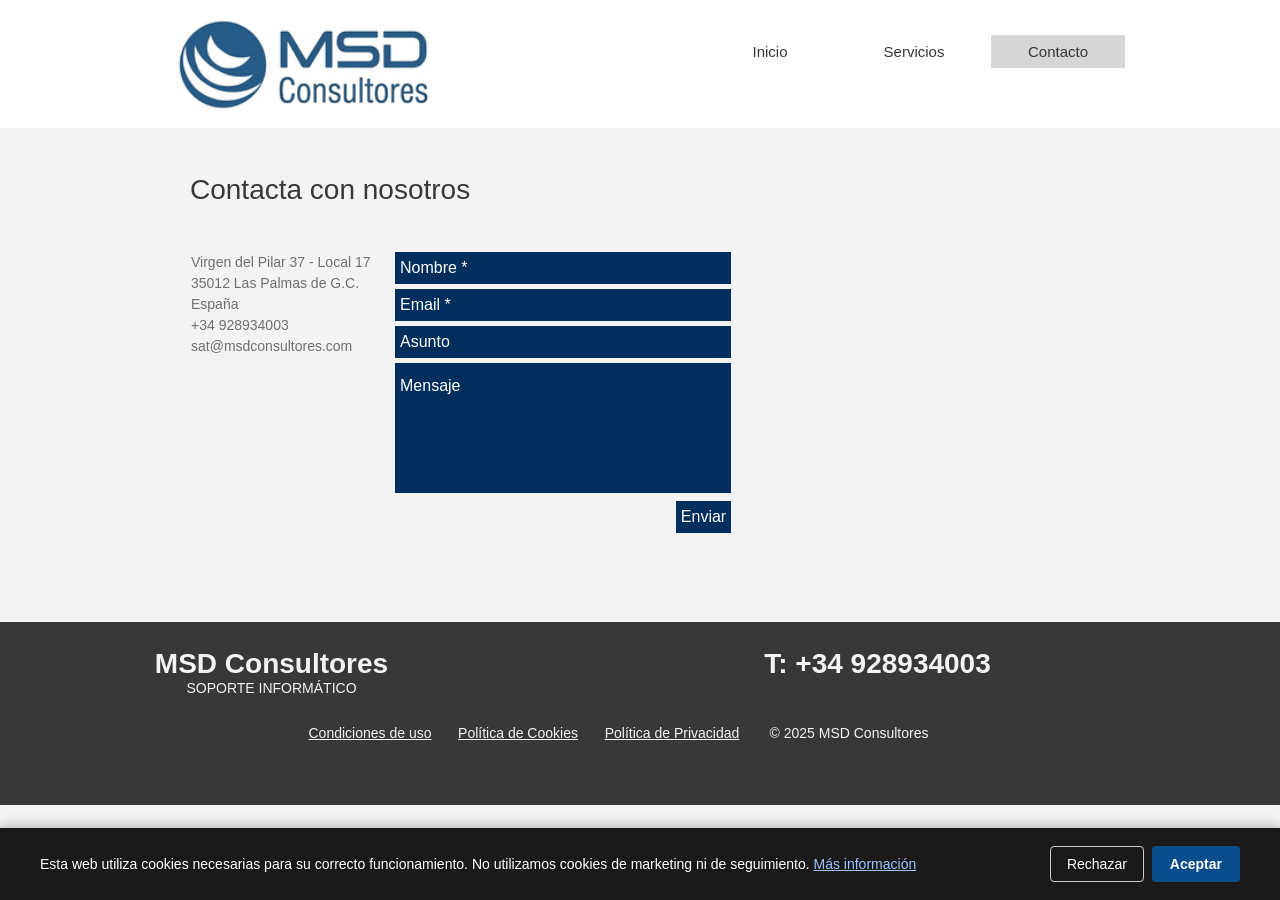
<file: contacto.html>
<!DOCTYPE html><html lang="es" style=""><head>
  
  <meta charset="utf-8">
  <meta name="viewport" content="width=device-width, initial-scale=1" id="wixDesktopViewport">
  <meta http-equiv="X-UA-Compatible" content="IE=edge">
  <meta name="generator" content="Wix.com Website Builder">

  <link rel="icon" sizes="192x192" href="https://www.msdconsultores.com/assets/7a5efad39abd366f.png" type="image/png">
  <link rel="shortcut icon" href="https://www.msdconsultores.com/assets/9e507164dd6919a4.png" type="image/png">
  <link rel="apple-touch-icon" href="https://www.msdconsultores.com/assets/68f46d0545b3a467.png" type="image/png">

  <!-- Safari Pinned Tab Icon -->
  <!-- <link rel="mask-icon" href="https://www.msdconsultores.com/assets/9e507164dd6919a4.png"> -->

  <!-- Segmenter Polyfill -->
  

  <!-- Legacy Polyfills -->
  
  

  <!-- Performance API Polyfills -->
  

  <!-- Essential Viewer Model -->
  
  

  <!-- Globals Definitions -->
  

  

  
  <!-- BEGIN handleAccessTokens bundle -->

  

<!-- END handleAccessTokens bundle -->

<!-- BEGIN overrideGlobals bundle -->



<!-- END overrideGlobals bundle -->

  

  
  

  <!-- Initial CSS -->
  <style data-url="assets/bf1a8957690dccd7.css">@keyframes slide-horizontal-new{0%{transform:translate(100%)}}@keyframes slide-horizontal-old{80%{opacity:1}to{opacity:0;transform:translate(-100%)}}@keyframes slide-vertical-new{0%{transform:translateY(-100%)}}@keyframes slide-vertical-old{80%{opacity:1}to{opacity:0;transform:translateY(100%)}}@keyframes out-in-new{0%{opacity:0}}@keyframes out-in-old{to{opacity:0}}:root:active-view-transition{view-transition-name:none}:root:active-view-transition::view-transition-group(*){animation:none}:root:active-view-transition::view-transition-old(*){animation:none}:root:active-view-transition::view-transition-new(*){animation:none}::view-transition{pointer-events:none}:root:active-view-transition #SITE_HEADER{view-transition-name:header-group}:root:active-view-transition #WIX_ADS{view-transition-name:wix-ads-group}:root:active-view-transition #SITE_FOOTER{view-transition-name:footer-group}:root:active-view-transition #BACKGROUND_GROUP_TRANSITION_GROUP>div{view-transition-name:background-group}:root:active-view-transition::view-transition-group(page-group){pointer-events:all;cursor:wait;animation:revert;animation-duration:.6s}:root:active-view-transition::view-transition-old(page-group){pointer-events:all;cursor:wait;animation:revert;animation-duration:.6s}:root:active-view-transition::view-transition-new(page-group){pointer-events:all;cursor:wait;animation:revert;animation-duration:.6s}:root:active-view-transition-type(SlideHorizontal)::view-transition-old(page-group){mix-blend-mode:normal;animation:.6s cubic-bezier(.83,0,.17,1) forwards slide-horizontal-old}:root:active-view-transition-type(SlideHorizontal)::view-transition-new(page-group){mix-blend-mode:normal;animation:.6s cubic-bezier(.83,0,.17,1) backwards slide-horizontal-new}:root:active-view-transition-type(SlideVertical)::view-transition-old(page-group){mix-blend-mode:normal;animation:.6s cubic-bezier(.83,0,.17,1) forwards slide-vertical-old}:root:active-view-transition-type(SlideVertical)::view-transition-new(page-group){mix-blend-mode:normal;animation:.6s cubic-bezier(.83,0,.17,1) backwards slide-vertical-new}:root:active-view-transition-type(OutIn)::view-transition-old(page-group){animation:.35s cubic-bezier(.22,1,.36,1) forwards out-in-old}:root:active-view-transition-type(OutIn)::view-transition-new(page-group){animation:.35s cubic-bezier(.64,0,.78,0) .35s backwards out-in-new}@media (prefers-reduced-motion:reduce){::view-transition-group(*){animation:none!important}::view-transition-old(*){animation:none!important}::view-transition-new(*){animation:none!important}}html,body{vertical-align:baseline;background:0 0;border:0;outline:0;margin:0;padding:0}body{--scrollbar-width:0px;-webkit-text-size-adjust:100%;-moz-text-size-adjust:100%;-ms-text-size-adjust:100%;text-size-adjust:100%;font-family:Arial,Helvetica,sans-serif;font-size:10px}html,body{height:100%}body{overflow-x:auto;overflow-y:scroll}body:not(.responsive) #site-root{width:100%;min-width:var(--site-width)}body:not([data-js-loaded]) [data-hide-prejs]{visibility:hidden}interact-element{display:contents}#SITE_CONTAINER{position:relative}:root{--one-unit:1vw;--section-max-width:9999px;--spx-stopper-max:9999px;--spx-stopper-min:0px;--browser-zoom:1}@supports ((-webkit-appearance:none)) and (stroke-color:transparent){:root{--safari-sticky-fix:opacity;--experimental-safari-sticky-fix:translateZ(0)}}@supports (container-type:inline-size){:root{--one-unit:1cqw}}[id^=oldHoverBox-]{mix-blend-mode:plus-lighter;transition:opacity .5s,visibility .5s}[data-mesh-id$=inlineContent-gridContainer]:has(>[id^=oldHoverBox-]){isolation:isolate}
/*# sourceMappingURL=main.ad32ab84.min.css.map*/</style>
<style data-url="assets/2298f5d8f59cd26c.css">div,span,applet,object,iframe,h1,h2,h3,h4,h5,h6,p,blockquote,pre,a,abbr,acronym,address,big,cite,code,del,dfn,em,font,img,ins,kbd,q,s,samp,small,strike,strong,sub,sup,tt,var,b,u,i,center,dl,dt,dd,ol,ul,li,fieldset,form,label,legend,table,caption,tbody,tfoot,thead,tr,th,td,nav,button,section,header,footer,title{vertical-align:baseline;background:0 0;border:0;outline:0;margin:0;padding:0}textarea,input,select{box-sizing:border-box;font-family:Helvetica,Arial,sans-serif}ol,ul{list-style:none}blockquote,q{quotes:none}ins{text-decoration:none}del{text-decoration:line-through}table{border-collapse:collapse;border-spacing:0}a{cursor:pointer;text-decoration:none}.testStyles{overflow-y:hidden}.reset-button{color:inherit;font:inherit;-webkit-appearance:none;-webkit-user-select:none;-moz-user-select:none;-ms-user-select:none;background:0 0;border:0;outline:0;padding:0;line-height:normal;overflow:visible}:focus{outline:none}body.device-mobile-optimized:not(.disable-site-overflow){overflow-x:hidden;overflow-y:scroll}body.device-mobile-optimized:not(.responsive) #SITE_CONTAINER{width:320px;margin-left:auto;margin-right:auto;position:relative;overflow-x:visible}body.device-mobile-optimized:not(.responsive):not(.blockSiteScrolling) #SITE_CONTAINER{margin-top:0}body.device-mobile-optimized>*{max-width:100%!important}body.device-mobile-optimized #site-root{overflow:hidden}@supports (overflow:clip){body.device-mobile-optimized #site-root{overflow:clip}}body.device-mobile-non-optimized #SITE_CONTAINER #site-root{overflow:clip}body.device-mobile-non-optimized.fullScreenMode{background-color:#5f6360}body.device-mobile-non-optimized.fullScreenMode #site-root,body.device-mobile-non-optimized.fullScreenMode #SITE_BACKGROUND,body.device-mobile-non-optimized.fullScreenMode #MOBILE_ACTIONS_MENU,body.fullScreenMode #WIX_ADS{visibility:hidden}body.fullScreenMode{overflow:hidden!important}body.fullScreenMode.device-mobile-optimized #TINY_MENU{opacity:0;pointer-events:none}body.fullScreenMode-scrollable.device-mobile-optimized{overflow-x:hidden!important;overflow-y:auto!important}body.fullScreenMode-scrollable.device-mobile-optimized #site-root,body.fullScreenMode-scrollable.device-mobile-optimized #masterPage{overflow:hidden!important}body.fullScreenMode-scrollable.device-mobile-optimized #masterPage,body.fullScreenMode-scrollable.device-mobile-optimized #SITE_BACKGROUND{height:auto!important}body.fullScreenMode-scrollable.device-mobile-optimized #masterPage.mesh-layout{height:0!important}body.blockSiteScrolling,body.siteScrollingBlocked{width:100%;position:fixed}body.siteScrollingBlockedIOSFix{overflow:hidden!important}body.blockSiteScrolling #SITE_CONTAINER{margin-top:calc(var(--blocked-site-scroll-margin-top)*-1)}#site-root{top:var(--wix-ads-height);min-height:100%;margin:0 auto;position:relative}#site-root img:not([src]){visibility:hidden}#site-root svg img:not([src]){visibility:visible}.auto-generated-link{color:inherit}#SCROLL_TO_TOP,#SCROLL_TO_BOTTOM{height:0}.has-click-trigger{cursor:pointer}.fullScreenOverlay{z-index:1005;justify-content:center;display:flex;position:fixed;top:-60px;bottom:0;left:0;right:0;overflow-y:hidden}.fullScreenOverlay>.fullScreenOverlayContent{margin:0 auto;position:absolute;top:60px;bottom:0;left:0;right:0;overflow:hidden;transform:translateZ(0)}[data-mesh-id$=inlineContent],[data-mesh-id$=centeredContent],[data-mesh-id$=form]{pointer-events:none;position:relative}[data-mesh-id$=-gridWrapper],[data-mesh-id$=-rotated-wrapper]{pointer-events:none}[data-mesh-id$=-gridContainer]>*,[data-mesh-id$=-rotated-wrapper]>*,[data-mesh-id$=inlineContent]>:not([data-mesh-id$=-gridContainer]){pointer-events:auto}.device-mobile-optimized #masterPage.mesh-layout #SOSP_CONTAINER_CUSTOM_ID{-ms-grid-row:2;grid-area:2/1/3/2;position:relative}#masterPage.mesh-layout{display:-ms-grid;-ms-grid-rows:max-content max-content min-content max-content;-ms-grid-columns:100%;grid-template-rows:max-content max-content min-content max-content;grid-template-columns:100%;justify-content:stretch;align-items:start;display:grid}#masterPage.mesh-layout #SITE_HEADER_WRAPPER,#masterPage.mesh-layout #SITE_HEADER-placeholder,#masterPage.mesh-layout #SOSP_CONTAINER_CUSTOM_ID[data-state~=mobileView],#masterPage.mesh-layout #PAGES_CONTAINER,#masterPage.mesh-layout #soapBeforePagesContainer,#masterPage.mesh-layout #soapAfterPagesContainer,#masterPage.mesh-layout #SITE_FOOTER_WRAPPER,#masterPage.mesh-layout #SITE_FOOTER-placeholder{-ms-grid-column:1;-ms-grid-row-align:start;-ms-grid-column-align:start}#masterPage.mesh-layout #SITE_HEADER_WRAPPER,#masterPage.mesh-layout #SITE_HEADER-placeholder{-ms-grid-row:1;grid-area:1/1/2/2}#masterPage.mesh-layout #PAGES_CONTAINER,#masterPage.mesh-layout #soapBeforePagesContainer,#masterPage.mesh-layout #soapAfterPagesContainer{-ms-grid-row:3;grid-area:3/1/4/2}#masterPage.mesh-layout #soapBeforePagesContainer,#masterPage.mesh-layout #soapAfterPagesContainer{width:100%}#masterPage.mesh-layout #PAGES_CONTAINER{align-self:stretch}#masterPage.mesh-layout main#PAGES_CONTAINER{display:block}#masterPage.mesh-layout #SITE_FOOTER_WRAPPER,#masterPage.mesh-layout #SITE_FOOTER-placeholder{-ms-grid-row:4;grid-area:4/1/5/2}#masterPage.mesh-layout [data-mesh-id=PAGES_CONTAINERcenteredContent],#masterPage.mesh-layout [data-mesh-id=PAGES_CONTAINERinlineContent],#masterPage.mesh-layout #SITE_PAGES{height:100%}#masterPage.mesh-layout.desktop>*{width:100%}#masterPage.mesh-layout #SITE_PAGES,#masterPage.mesh-layout #SITE_HEADER_WRAPPER,#masterPage.mesh-layout #SITE_FOOTER_WRAPPER,#masterPage.mesh-layout #PAGES_CONTAINER,#masterPage.mesh-layout #masterPageinlineContent,#masterPage.mesh-layout #SITE_FOOTER,#masterPage.mesh-layout #SITE_HEADER{position:relative}#masterPage.mesh-layout #SITE_HEADER{grid-area:1/1/2/2}#masterPage.mesh-layout #SITE_FOOTER{grid-area:4/1/5/2}#masterPage.mesh-layout.overflow-x-clip #SITE_HEADER,#masterPage.mesh-layout.overflow-x-clip #SITE_FOOTER{overflow-x:clip}[data-z-counter]{z-index:0}[data-z-counter="0"]{z-index:auto}.wixSiteProperties{-webkit-font-smoothing:antialiased;-moz-osx-font-smoothing:grayscale}:root{--wst-button-color-fill-primary:rgb(var(--color_48));--wst-button-color-border-primary:rgb(var(--color_49));--wst-button-color-text-primary:rgb(var(--color_50));--wst-button-color-fill-primary-hover:rgb(var(--color_51));--wst-button-color-border-primary-hover:rgb(var(--color_52));--wst-button-color-text-primary-hover:rgb(var(--color_53));--wst-button-color-fill-primary-disabled:rgb(var(--color_54));--wst-button-color-border-primary-disabled:rgb(var(--color_55));--wst-button-color-text-primary-disabled:rgb(var(--color_56));--wst-button-color-fill-secondary:rgb(var(--color_57));--wst-button-color-border-secondary:rgb(var(--color_58));--wst-button-color-text-secondary:rgb(var(--color_59));--wst-button-color-fill-secondary-hover:rgb(var(--color_60));--wst-button-color-border-secondary-hover:rgb(var(--color_61));--wst-button-color-text-secondary-hover:rgb(var(--color_62));--wst-button-color-fill-secondary-disabled:rgb(var(--color_63));--wst-button-color-border-secondary-disabled:rgb(var(--color_64));--wst-button-color-text-secondary-disabled:rgb(var(--color_65));--wst-color-fill-base-1:rgb(var(--color_36));--wst-color-fill-base-2:rgb(var(--color_37));--wst-color-fill-base-shade-1:rgb(var(--color_38));--wst-color-fill-base-shade-2:rgb(var(--color_39));--wst-color-fill-base-shade-3:rgb(var(--color_40));--wst-color-fill-accent-1:rgb(var(--color_41));--wst-color-fill-accent-2:rgb(var(--color_42));--wst-color-fill-accent-3:rgb(var(--color_43));--wst-color-fill-accent-4:rgb(var(--color_44));--wst-color-fill-background-primary:rgb(var(--color_11));--wst-color-fill-background-secondary:rgb(var(--color_12));--wst-color-text-primary:rgb(var(--color_15));--wst-color-text-secondary:rgb(var(--color_14));--wst-color-action:rgb(var(--color_18));--wst-color-disabled:rgb(var(--color_39));--wst-color-title:rgb(var(--color_45));--wst-color-subtitle:rgb(var(--color_46));--wst-color-line:rgb(var(--color_47));--wst-font-style-h2:var(--font_2);--wst-font-style-h3:var(--font_3);--wst-font-style-h4:var(--font_4);--wst-font-style-h5:var(--font_5);--wst-font-style-h6:var(--font_6);--wst-font-style-body-large:var(--font_7);--wst-font-style-body-medium:var(--font_8);--wst-font-style-body-small:var(--font_9);--wst-font-style-body-x-small:var(--font_10);--wst-color-custom-1:rgb(var(--color_13));--wst-color-custom-2:rgb(var(--color_16));--wst-color-custom-3:rgb(var(--color_17));--wst-color-custom-4:rgb(var(--color_19));--wst-color-custom-5:rgb(var(--color_20));--wst-color-custom-6:rgb(var(--color_21));--wst-color-custom-7:rgb(var(--color_22));--wst-color-custom-8:rgb(var(--color_23));--wst-color-custom-9:rgb(var(--color_24));--wst-color-custom-10:rgb(var(--color_25));--wst-color-custom-11:rgb(var(--color_26));--wst-color-custom-12:rgb(var(--color_27));--wst-color-custom-13:rgb(var(--color_28));--wst-color-custom-14:rgb(var(--color_29));--wst-color-custom-15:rgb(var(--color_30));--wst-color-custom-16:rgb(var(--color_31));--wst-color-custom-17:rgb(var(--color_32));--wst-color-custom-18:rgb(var(--color_33));--wst-color-custom-19:rgb(var(--color_34));--wst-color-custom-20:rgb(var(--color_35))}.wix-presets-wrapper{display:contents}.builder-root{box-sizing:border-box}
/*# sourceMappingURL=main.renderer.0e79bfca.min.css.map*/</style>

  <meta name="format-detection" content="telephone=no">
  <meta name="skype_toolbar" content="skype_toolbar_parser_compatible">
  
  

  

  
      <!--pageHtmlEmbeds.head start-->
      
    
      
      <!--pageHtmlEmbeds.head end-->
  

  <!-- head performance data start -->
  
  <!-- head performance data end -->
  

    

  
  <style id="a11y-contrast">
    @media (forced-colors: active) {
      #SITE_CONTAINER.focus-ring-active
        :not(.has-custom-focus):not(.ignore-focus):not([tabindex='-1']):focus,
      #SITE_CONTAINER.focus-ring-active
        :not(.has-custom-focus):not(.ignore-focus):not([tabindex='-1']):focus
        ~ .wixSdkShowFocusOnSibling {
        outline: 2px solid CanvasText;
        outline-offset: 2px;
      }
    }
  </style>
  

  




    



    

<!-- render-head end -->

<style data-href="assets/ceb510cc097ba4f8.css">.PlZyDq{touch-action:manipulation}.uDW_Qe{align-items:center;box-sizing:border-box;display:flex;justify-content:var(--label-align);min-width:100%;text-align:initial;width:-moz-max-content;width:max-content}.uDW_Qe:before{max-width:var(--margin-start,0)}.uDW_Qe:after,.uDW_Qe:before{align-self:stretch;content:"";flex-grow:1}.uDW_Qe:after{max-width:var(--margin-end,0)}.FubTgk{height:100%}.FubTgk .uDW_Qe{border-radius:var(--corvid-border-radius,var(--rd,0));bottom:0;box-shadow:var(--shd,0 1px 4px rgba(0,0,0,.6));left:0;position:absolute;right:0;top:0;transition:var(--trans1,border-color .4s ease 0s,background-color .4s ease 0s)}.FubTgk .uDW_Qe:link,.FubTgk .uDW_Qe:visited{border-color:transparent}.FubTgk .l7_2fn{color:var(--corvid-color,rgb(var(--txt,var(--color_15,color_15))));font:var(--fnt,var(--font_5));margin:0;position:relative;transition:var(--trans2,color .4s ease 0s);white-space:nowrap}.FubTgk[aria-disabled=false] .uDW_Qe{background-color:var(--corvid-background-color,rgba(var(--bg,var(--color_17,color_17)),var(--alpha-bg,1)));border:solid var(--corvid-border-color,rgba(var(--brd,var(--color_15,color_15)),var(--alpha-brd,1))) var(--corvid-border-width,var(--brw,0));cursor:pointer!important}:host(.device-mobile-optimized) .FubTgk[aria-disabled=false]:active .uDW_Qe,body.device-mobile-optimized .FubTgk[aria-disabled=false]:active .uDW_Qe{background-color:var(--corvid-hover-background-color,rgba(var(--bgh,var(--color_18,color_18)),var(--alpha-bgh,1)));border-color:var(--corvid-hover-border-color,rgba(var(--brdh,var(--color_15,color_15)),var(--alpha-brdh,1)))}:host(.device-mobile-optimized) .FubTgk[aria-disabled=false]:active .l7_2fn,body.device-mobile-optimized .FubTgk[aria-disabled=false]:active .l7_2fn{color:var(--corvid-hover-color,rgb(var(--txth,var(--color_15,color_15))))}:host(:not(.device-mobile-optimized)) .FubTgk[aria-disabled=false]:hover .uDW_Qe,body:not(.device-mobile-optimized) .FubTgk[aria-disabled=false]:hover .uDW_Qe{background-color:var(--corvid-hover-background-color,rgba(var(--bgh,var(--color_18,color_18)),var(--alpha-bgh,1)));border-color:var(--corvid-hover-border-color,rgba(var(--brdh,var(--color_15,color_15)),var(--alpha-brdh,1)))}:host(:not(.device-mobile-optimized)) .FubTgk[aria-disabled=false]:hover .l7_2fn,body:not(.device-mobile-optimized) .FubTgk[aria-disabled=false]:hover .l7_2fn{color:var(--corvid-hover-color,rgb(var(--txth,var(--color_15,color_15))))}.FubTgk[aria-disabled=true] .uDW_Qe{background-color:var(--corvid-disabled-background-color,rgba(var(--bgd,204,204,204),var(--alpha-bgd,1)));border-color:var(--corvid-disabled-border-color,rgba(var(--brdd,204,204,204),var(--alpha-brdd,1)));border-style:solid;border-width:var(--corvid-border-width,var(--brw,0))}.FubTgk[aria-disabled=true] .l7_2fn{color:var(--corvid-disabled-color,rgb(var(--txtd,255,255,255)))}.uUxqWY{align-items:center;box-sizing:border-box;display:flex;justify-content:var(--label-align);min-width:100%;text-align:initial;width:-moz-max-content;width:max-content}.uUxqWY:before{max-width:var(--margin-start,0)}.uUxqWY:after,.uUxqWY:before{align-self:stretch;content:"";flex-grow:1}.uUxqWY:after{max-width:var(--margin-end,0)}.Vq4wYb[aria-disabled=false] .uUxqWY{cursor:pointer}:host(.device-mobile-optimized) .Vq4wYb[aria-disabled=false]:active .wJVzSK,body.device-mobile-optimized .Vq4wYb[aria-disabled=false]:active .wJVzSK{color:var(--corvid-hover-color,rgb(var(--txth,var(--color_15,color_15))));transition:var(--trans,color .4s ease 0s)}:host(:not(.device-mobile-optimized)) .Vq4wYb[aria-disabled=false]:hover .wJVzSK,body:not(.device-mobile-optimized) .Vq4wYb[aria-disabled=false]:hover .wJVzSK{color:var(--corvid-hover-color,rgb(var(--txth,var(--color_15,color_15))));transition:var(--trans,color .4s ease 0s)}.Vq4wYb .uUxqWY{bottom:0;left:0;position:absolute;right:0;top:0}.Vq4wYb .wJVzSK{color:var(--corvid-color,rgb(var(--txt,var(--color_15,color_15))));font:var(--fnt,var(--font_5));transition:var(--trans,color .4s ease 0s);white-space:nowrap}.Vq4wYb[aria-disabled=true] .wJVzSK{color:var(--corvid-disabled-color,rgb(var(--txtd,255,255,255)))}:host(:not(.device-mobile-optimized)) .CohWsy,body:not(.device-mobile-optimized) .CohWsy{display:flex}:host(:not(.device-mobile-optimized)) .V5AUxf,body:not(.device-mobile-optimized) .V5AUxf{-moz-column-gap:var(--margin);column-gap:var(--margin);direction:var(--direction);display:flex;margin:0 auto;position:relative;width:calc(100% - var(--padding)*2)}:host(:not(.device-mobile-optimized)) .V5AUxf>*,body:not(.device-mobile-optimized) .V5AUxf>*{direction:ltr;flex:var(--column-flex) 1 0%;left:0;margin-bottom:var(--padding);margin-top:var(--padding);min-width:0;position:relative;top:0}:host(.device-mobile-optimized) .V5AUxf,body.device-mobile-optimized .V5AUxf{display:block;padding-bottom:var(--padding-y);padding-left:var(--padding-x,0);padding-right:var(--padding-x,0);padding-top:var(--padding-y);position:relative}:host(.device-mobile-optimized) .V5AUxf>*,body.device-mobile-optimized .V5AUxf>*{margin-bottom:var(--margin);position:relative}.LIhNy3{backface-visibility:hidden}.jhxvbR,.mtrorN{display:block;height:100%;width:100%}.jhxvbR img{max-width:var(--wix-img-max-width,100%)}.jhxvbR[data-animate-blur] img{filter:blur(9px);transition:filter .8s ease-in}.jhxvbR[data-animate-blur] img[data-load-done]{filter:none}.if7Vw2{height:100%;left:0;-webkit-mask-image:var(--mask-image,none);mask-image:var(--mask-image,none);-webkit-mask-position:var(--mask-position,0);mask-position:var(--mask-position,0);-webkit-mask-repeat:var(--mask-repeat,no-repeat);mask-repeat:var(--mask-repeat,no-repeat);-webkit-mask-size:var(--mask-size,100%);mask-size:var(--mask-size,100%);overflow:hidden;pointer-events:var(--fill-layer-background-media-pointer-events);position:absolute;top:0;width:100%}.if7Vw2.f0uTJH{clip:rect(0,auto,auto,0)}.if7Vw2 .i1tH8h{height:100%;position:absolute;top:0;width:100%}.if7Vw2 .DXi4PB{height:var(--fill-layer-image-height,100%);opacity:var(--fill-layer-image-opacity)}.if7Vw2 .DXi4PB img{height:100%;width:100%}@supports(-webkit-hyphens:none){.if7Vw2.f0uTJH{clip:auto;-webkit-clip-path:inset(0)}}.wG8dni{height:100%}.tcElKx{background-color:var(--bg-overlay-color);background-image:var(--bg-gradient);transition:var(--inherit-transition)}.ImALHf,.Ybjs9b{opacity:var(--fill-layer-video-opacity)}.UWmm3w{bottom:var(--media-padding-bottom);height:var(--media-padding-height);position:absolute;top:var(--media-padding-top);width:100%}.Yjj1af{transform:scale(var(--scale,1));transition:var(--transform-duration,transform 0s)}.ImALHf{height:100%;position:relative;width:100%}.KCM6zk{opacity:var(--fill-layer-video-opacity,var(--fill-layer-image-opacity,1))}.KCM6zk .DXi4PB,.KCM6zk .ImALHf,.KCM6zk .Ybjs9b{opacity:1}._uqPqy{clip-path:var(--fill-layer-clip)}._uqPqy,.eKyYhK{position:absolute;top:0}._uqPqy,.eKyYhK,.x0mqQS img{height:100%;width:100%}.pnCr6P{opacity:0}.blf7sp,.pnCr6P{position:absolute;top:0}.blf7sp{height:0;left:0;overflow:hidden;width:0}.rWP3Gv{left:0;pointer-events:var(--fill-layer-background-media-pointer-events);position:var(--fill-layer-background-media-position)}.Tr4n3d,.rWP3Gv,.wRqk6s{height:100%;top:0;width:100%}.wRqk6s{position:absolute}.Tr4n3d{background-color:var(--fill-layer-background-overlay-color);opacity:var(--fill-layer-background-overlay-blend-opacity-fallback,1);position:var(--fill-layer-background-overlay-position);transform:var(--fill-layer-background-overlay-transform)}@supports(mix-blend-mode:overlay){.Tr4n3d{mix-blend-mode:var(--fill-layer-background-overlay-blend-mode);opacity:var(--fill-layer-background-overlay-blend-opacity,1)}}.VXAmO2{--divider-pin-height__:min(1,calc(var(--divider-layers-pin-factor__) + 1));--divider-pin-layer-height__:var( --divider-layers-pin-factor__ );--divider-pin-border__:min(1,calc(var(--divider-layers-pin-factor__) / -1 + 1));height:calc(var(--divider-height__) + var(--divider-pin-height__)*var(--divider-layers-size__)*var(--divider-layers-y__))}.VXAmO2,.VXAmO2 .dy3w_9{left:0;position:absolute;width:100%}.VXAmO2 .dy3w_9{--divider-layer-i__:var(--divider-layer-i,0);background-position:left calc(50% + var(--divider-offset-x__) + var(--divider-layers-x__)*var(--divider-layer-i__)) bottom;background-repeat:repeat-x;border-bottom-style:solid;border-bottom-width:calc(var(--divider-pin-border__)*var(--divider-layer-i__)*var(--divider-layers-y__));height:calc(var(--divider-height__) + var(--divider-pin-layer-height__)*var(--divider-layer-i__)*var(--divider-layers-y__));opacity:calc(1 - var(--divider-layer-i__)/(var(--divider-layer-i__) + 1))}.UORcXs{--divider-height__:var(--divider-top-height,auto);--divider-offset-x__:var(--divider-top-offset-x,0px);--divider-layers-size__:var(--divider-top-layers-size,0);--divider-layers-y__:var(--divider-top-layers-y,0px);--divider-layers-x__:var(--divider-top-layers-x,0px);--divider-layers-pin-factor__:var(--divider-top-layers-pin-factor,0);border-top:var(--divider-top-padding,0) solid var(--divider-top-color,currentColor);opacity:var(--divider-top-opacity,1);top:0;transform:var(--divider-top-flip,scaleY(-1))}.UORcXs .dy3w_9{background-image:var(--divider-top-image,none);background-size:var(--divider-top-size,contain);border-color:var(--divider-top-color,currentColor);bottom:0;filter:var(--divider-top-filter,none)}.UORcXs .dy3w_9[data-divider-layer="1"]{display:var(--divider-top-layer-1-display,block)}.UORcXs .dy3w_9[data-divider-layer="2"]{display:var(--divider-top-layer-2-display,block)}.UORcXs .dy3w_9[data-divider-layer="3"]{display:var(--divider-top-layer-3-display,block)}.Io4VUz{--divider-height__:var(--divider-bottom-height,auto);--divider-offset-x__:var(--divider-bottom-offset-x,0px);--divider-layers-size__:var(--divider-bottom-layers-size,0);--divider-layers-y__:var(--divider-bottom-layers-y,0px);--divider-layers-x__:var(--divider-bottom-layers-x,0px);--divider-layers-pin-factor__:var(--divider-bottom-layers-pin-factor,0);border-bottom:var(--divider-bottom-padding,0) solid var(--divider-bottom-color,currentColor);bottom:0;opacity:var(--divider-bottom-opacity,1);transform:var(--divider-bottom-flip,none)}.Io4VUz .dy3w_9{background-image:var(--divider-bottom-image,none);background-size:var(--divider-bottom-size,contain);border-color:var(--divider-bottom-color,currentColor);bottom:0;filter:var(--divider-bottom-filter,none)}.Io4VUz .dy3w_9[data-divider-layer="1"]{display:var(--divider-bottom-layer-1-display,block)}.Io4VUz .dy3w_9[data-divider-layer="2"]{display:var(--divider-bottom-layer-2-display,block)}.Io4VUz .dy3w_9[data-divider-layer="3"]{display:var(--divider-bottom-layer-3-display,block)}.YzqVVZ{overflow:visible;position:relative}.mwF7X1{backface-visibility:hidden}.YGilLk{cursor:pointer}.Tj01hh{display:block}.MW5IWV,.Tj01hh{height:100%;width:100%}.MW5IWV{left:0;-webkit-mask-image:var(--mask-image,none);mask-image:var(--mask-image,none);-webkit-mask-position:var(--mask-position,0);mask-position:var(--mask-position,0);-webkit-mask-repeat:var(--mask-repeat,no-repeat);mask-repeat:var(--mask-repeat,no-repeat);-webkit-mask-size:var(--mask-size,100%);mask-size:var(--mask-size,100%);overflow:hidden;pointer-events:var(--fill-layer-background-media-pointer-events);position:absolute;top:0}.MW5IWV.N3eg0s{clip:rect(0,auto,auto,0)}.MW5IWV .Kv1aVt{height:100%;position:absolute;top:0;width:100%}.MW5IWV .dLPlxY{height:var(--fill-layer-image-height,100%);opacity:var(--fill-layer-image-opacity)}.MW5IWV .dLPlxY img{height:100%;width:100%}@supports(-webkit-hyphens:none){.MW5IWV.N3eg0s{clip:auto;-webkit-clip-path:inset(0)}}.VgO9Yg{height:100%}.LWbAav{background-color:var(--bg-overlay-color);background-image:var(--bg-gradient);transition:var(--inherit-transition)}.K_YxMd,.yK6aSC{opacity:var(--fill-layer-video-opacity)}.NGjcJN{bottom:var(--media-padding-bottom);height:var(--media-padding-height);position:absolute;top:var(--media-padding-top);width:100%}.mNGsUM{transform:scale(var(--scale,1));transition:var(--transform-duration,transform 0s)}.K_YxMd{height:100%;position:relative;width:100%}wix-media-canvas{display:block;height:100%}.I8xA4L{opacity:var(--fill-layer-video-opacity,var(--fill-layer-image-opacity,1))}.I8xA4L .K_YxMd,.I8xA4L .dLPlxY,.I8xA4L .yK6aSC{opacity:1}.bX9O_S{clip-path:var(--fill-layer-clip)}.Z_wCwr,.bX9O_S{position:absolute;top:0}.Jxk_UL img,.Z_wCwr,.bX9O_S{height:100%;width:100%}.K8MSra{opacity:0}.K8MSra,.YTb3b4{position:absolute;top:0}.YTb3b4{height:0;left:0;overflow:hidden;width:0}.SUz0WK{left:0;pointer-events:var(--fill-layer-background-media-pointer-events);position:var(--fill-layer-background-media-position)}.FNxOn5,.SUz0WK,.m4khSP{height:100%;top:0;width:100%}.FNxOn5{position:absolute}.m4khSP{background-color:var(--fill-layer-background-overlay-color);opacity:var(--fill-layer-background-overlay-blend-opacity-fallback,1);position:var(--fill-layer-background-overlay-position);transform:var(--fill-layer-background-overlay-transform)}@supports(mix-blend-mode:overlay){.m4khSP{mix-blend-mode:var(--fill-layer-background-overlay-blend-mode);opacity:var(--fill-layer-background-overlay-blend-opacity,1)}}._C0cVf{bottom:0;left:0;position:absolute;right:0;top:0;width:100%}.hFwGTD{transform:translateY(-100%);transition:.2s ease-in}.IQgXoP{transition:.2s}.Nr3Nid{opacity:0;transition:.2s ease-in}.Nr3Nid.l4oO6c{pointer-events:none}.iQuoC4{opacity:1;transition:.2s}.CJF7A2{height:auto}.CJF7A2,.U4Bvut{position:relative;width:100%}:host(:not(.device-mobile-optimized)) .G5K6X8,body:not(.device-mobile-optimized) .G5K6X8{margin-left:calc((100% - var(--site-width))/2);width:var(--site-width)}.xU8fqS[data-focuscycled=active]{outline:1px solid transparent}.xU8fqS[data-focuscycled=active]:not(:focus-within){outline:2px solid transparent;transition:outline .01s ease}.xU8fqS ._4XcTfy{background-color:var(--screenwidth-corvid-background-color,rgba(var(--bg,var(--color_11,color_11)),var(--alpha-bg,1)));border-bottom:var(--brwb,0) solid var(--screenwidth-corvid-border-color,rgba(var(--brd,var(--color_15,color_15)),var(--alpha-brd,1)));border-top:var(--brwt,0) solid var(--screenwidth-corvid-border-color,rgba(var(--brd,var(--color_15,color_15)),var(--alpha-brd,1)));bottom:0;box-shadow:var(--shd,0 0 5px rgba(0,0,0,.7));left:0;position:absolute;right:0;top:0}.xU8fqS .gUbusX{background-color:rgba(var(--bgctr,var(--color_11,color_11)),var(--alpha-bgctr,1));border-radius:var(--rd,0);bottom:var(--brwb,0);top:var(--brwt,0)}.xU8fqS .G5K6X8,.xU8fqS .gUbusX{left:0;position:absolute;right:0}.xU8fqS .G5K6X8{bottom:0;top:0}:host(.device-mobile-optimized) .xU8fqS .G5K6X8,body.device-mobile-optimized .xU8fqS .G5K6X8{left:10px;right:10px}.SPY_vo{pointer-events:none}.BmZ5pC{min-height:calc(100vh - var(--wix-ads-height));min-width:var(--site-width);position:var(--bg-position);top:var(--wix-ads-height)}.BmZ5pC,.nTOEE9{height:100%;width:100%}.nTOEE9{overflow:hidden;position:relative}.nTOEE9.sqUyGm:hover{cursor:url([data-uri]),auto}.nTOEE9.C_JY0G:hover{cursor:url([data-uri]),auto}.RZQnmg{background-color:rgb(var(--color_11));border-radius:50%;bottom:12px;height:40px;opacity:0;pointer-events:none;position:absolute;right:12px;width:40px}.RZQnmg path{fill:rgb(var(--color_15))}.RZQnmg:focus{cursor:auto;opacity:1;pointer-events:auto}.rYiAuL{cursor:pointer}.gSXewE{height:0;left:0;overflow:hidden;top:0;width:0}.OJQ_3L,.gSXewE{position:absolute}.OJQ_3L{background-color:rgb(var(--color_11));border-radius:300px;bottom:0;cursor:pointer;height:40px;margin:16px 16px;opacity:0;pointer-events:none;right:0;width:40px}.OJQ_3L path{fill:rgb(var(--color_12))}.OJQ_3L:focus{cursor:auto;opacity:1;pointer-events:auto}.j7pOnl{box-sizing:border-box;height:100%;width:100%}.BI8PVQ{min-height:var(--image-min-height);min-width:var(--image-min-width)}.BI8PVQ img,img.BI8PVQ{filter:var(--filter-effect-svg-url);-webkit-mask-image:var(--mask-image,none);mask-image:var(--mask-image,none);-webkit-mask-position:var(--mask-position,0);mask-position:var(--mask-position,0);-webkit-mask-repeat:var(--mask-repeat,no-repeat);mask-repeat:var(--mask-repeat,no-repeat);-webkit-mask-size:var(--mask-size,100% 100%);mask-size:var(--mask-size,100% 100%);-o-object-position:var(--object-position);object-position:var(--object-position)}.MazNVa{left:var(--left,auto);position:var(--position-fixed,static);top:var(--top,auto);z-index:var(--z-index,auto)}.MazNVa .BI8PVQ img{box-shadow:0 0 0 #000;position:static;-webkit-user-select:none;-moz-user-select:none;-ms-user-select:none;user-select:none}.MazNVa .j7pOnl{display:block;overflow:hidden}.MazNVa .BI8PVQ{overflow:hidden}.c7cMWz{bottom:0;left:0;position:absolute;right:0;top:0}.FVGvCX{height:auto;position:relative;width:100%}body:not(.responsive) .zK7MhX{align-self:start;grid-area:1/1/1/1;height:100%;justify-self:stretch;left:0;position:relative}:host(:not(.device-mobile-optimized)) .c7cMWz,body:not(.device-mobile-optimized) .c7cMWz{margin-left:calc((100% - var(--site-width))/2);width:var(--site-width)}.fEm0Bo .c7cMWz{background-color:rgba(var(--bg,var(--color_11,color_11)),var(--alpha-bg,1));overflow:hidden}:host(.device-mobile-optimized) .c7cMWz,body.device-mobile-optimized .c7cMWz{left:10px;right:10px}.PFkO7r{bottom:0;left:0;position:absolute;right:0;top:0}.HT5ybB{height:auto;position:relative;width:100%}body:not(.responsive) .dBAkHi{align-self:start;grid-area:1/1/1/1;height:100%;justify-self:stretch;left:0;position:relative}:host(:not(.device-mobile-optimized)) .PFkO7r,body:not(.device-mobile-optimized) .PFkO7r{margin-left:calc((100% - var(--site-width))/2);width:var(--site-width)}:host(.device-mobile-optimized) .PFkO7r,body.device-mobile-optimized .PFkO7r{left:10px;right:10px}</style>
<style data-href="assets/d090ab1deccdb364.css">.cwL6XW{cursor:pointer}.sNF2R0{opacity:0}.hLoBV3{transition:opacity var(--transition-duration) cubic-bezier(.37,0,.63,1)}.Rdf41z,.hLoBV3{opacity:1}.ftlZWo{transition:opacity var(--transition-duration) cubic-bezier(.37,0,.63,1)}.ATGlOr,.ftlZWo{opacity:0}.KQSXD0{transition:opacity var(--transition-duration) cubic-bezier(.64,0,.78,0)}.KQSXD0,.pagQKE{opacity:1}._6zG5H{opacity:0;transition:opacity var(--transition-duration) cubic-bezier(.22,1,.36,1)}.BB49uC{transform:translateX(100%)}.j9xE1V{transition:transform var(--transition-duration) cubic-bezier(.87,0,.13,1)}.ICs7Rs,.j9xE1V{transform:translateX(0)}.DxijZJ{transition:transform var(--transition-duration) cubic-bezier(.87,0,.13,1)}.B5kjYq,.DxijZJ{transform:translateX(-100%)}.cJijIV{transition:transform var(--transition-duration) cubic-bezier(.87,0,.13,1)}.cJijIV,.hOxaWM{transform:translateX(0)}.T9p3fN{transform:translateX(100%);transition:transform var(--transition-duration) cubic-bezier(.87,0,.13,1)}.qDxYJm{transform:translateY(100%)}.aA9V0P{transition:transform var(--transition-duration) cubic-bezier(.87,0,.13,1)}.YPXPAS,.aA9V0P{transform:translateY(0)}.Xf2zsA{transition:transform var(--transition-duration) cubic-bezier(.87,0,.13,1)}.Xf2zsA,.y7Kt7s{transform:translateY(-100%)}.EeUgMu{transition:transform var(--transition-duration) cubic-bezier(.87,0,.13,1)}.EeUgMu,.fdHrtm{transform:translateY(0)}.WIFaG4{transform:translateY(100%);transition:transform var(--transition-duration) cubic-bezier(.87,0,.13,1)}body:not(.responsive) .JsJXaX{overflow-x:clip}:root:active-view-transition .JsJXaX{view-transition-name:page-group}.AnQkDU{display:grid;grid-template-columns:1fr;grid-template-rows:1fr;height:100%}.AnQkDU>div{align-self:stretch!important;grid-area:1/1/2/2;justify-self:stretch!important}.StylableButton2545352419__root{-archetype:box;border:0;box-sizing:border-box;cursor:pointer;display:block;height:100%;min-height:10px;min-width:10px;padding:0;touch-action:manipulation;width:100%}.StylableButton2545352419__root[disabled]{pointer-events:none}.StylableButton2545352419__root:not(:hover):not([disabled]).StylableButton2545352419--hasBackgroundColor{background-color:var(--corvid-background-color)!important}.StylableButton2545352419__root:hover:not([disabled]).StylableButton2545352419--hasHoverBackgroundColor{background-color:var(--corvid-hover-background-color)!important}.StylableButton2545352419__root:not(:hover)[disabled].StylableButton2545352419--hasDisabledBackgroundColor{background-color:var(--corvid-disabled-background-color)!important}.StylableButton2545352419__root:not(:hover):not([disabled]).StylableButton2545352419--hasBorderColor{border-color:var(--corvid-border-color)!important}.StylableButton2545352419__root:hover:not([disabled]).StylableButton2545352419--hasHoverBorderColor{border-color:var(--corvid-hover-border-color)!important}.StylableButton2545352419__root:not(:hover)[disabled].StylableButton2545352419--hasDisabledBorderColor{border-color:var(--corvid-disabled-border-color)!important}.StylableButton2545352419__root.StylableButton2545352419--hasBorderRadius{border-radius:var(--corvid-border-radius)!important}.StylableButton2545352419__root.StylableButton2545352419--hasBorderWidth{border-width:var(--corvid-border-width)!important}.StylableButton2545352419__root:not(:hover):not([disabled]).StylableButton2545352419--hasColor,.StylableButton2545352419__root:not(:hover):not([disabled]).StylableButton2545352419--hasColor .StylableButton2545352419__label{color:var(--corvid-color)!important}.StylableButton2545352419__root:hover:not([disabled]).StylableButton2545352419--hasHoverColor,.StylableButton2545352419__root:hover:not([disabled]).StylableButton2545352419--hasHoverColor .StylableButton2545352419__label{color:var(--corvid-hover-color)!important}.StylableButton2545352419__root:not(:hover)[disabled].StylableButton2545352419--hasDisabledColor,.StylableButton2545352419__root:not(:hover)[disabled].StylableButton2545352419--hasDisabledColor .StylableButton2545352419__label{color:var(--corvid-disabled-color)!important}.StylableButton2545352419__link{-archetype:box;box-sizing:border-box;color:#000;text-decoration:none}.StylableButton2545352419__container{align-items:center;display:flex;flex-basis:auto;flex-direction:row;flex-grow:1;height:100%;justify-content:center;overflow:hidden;transition:all .2s ease,visibility 0s;width:100%}.StylableButton2545352419__label{-archetype:text;-controller-part-type:LayoutChildDisplayDropdown,LayoutFlexChildSpacing(first);max-width:100%;min-width:1.8em;overflow:hidden;text-align:center;text-overflow:ellipsis;transition:inherit;white-space:nowrap}.StylableButton2545352419__root.StylableButton2545352419--isMaxContent .StylableButton2545352419__label{text-overflow:unset}.StylableButton2545352419__root.StylableButton2545352419--isWrapText .StylableButton2545352419__label{min-width:10px;overflow-wrap:break-word;white-space:break-spaces;word-break:break-word}.StylableButton2545352419__icon{-archetype:icon;-controller-part-type:LayoutChildDisplayDropdown,LayoutFlexChildSpacing(last);flex-shrink:0;height:50px;min-width:1px;transition:inherit}.StylableButton2545352419__icon.StylableButton2545352419--override{display:block!important}.StylableButton2545352419__icon svg,.StylableButton2545352419__icon>span{display:flex;height:inherit;width:inherit}.StylableButton2545352419__root:not(:hover):not([disalbed]).StylableButton2545352419--hasIconColor .StylableButton2545352419__icon svg{fill:var(--corvid-icon-color)!important;stroke:var(--corvid-icon-color)!important}.StylableButton2545352419__root:hover:not([disabled]).StylableButton2545352419--hasHoverIconColor .StylableButton2545352419__icon svg{fill:var(--corvid-hover-icon-color)!important;stroke:var(--corvid-hover-icon-color)!important}.StylableButton2545352419__root:not(:hover)[disabled].StylableButton2545352419--hasDisabledIconColor .StylableButton2545352419__icon svg{fill:var(--corvid-disabled-icon-color)!important;stroke:var(--corvid-disabled-icon-color)!important}.aeyn4z{bottom:0;left:0;position:absolute;right:0;top:0}.qQrFOK{cursor:pointer}.VDJedC{-webkit-tap-highlight-color:rgba(0,0,0,0);fill:var(--corvid-fill-color,var(--fill));fill-opacity:var(--fill-opacity);stroke:var(--corvid-stroke-color,var(--stroke));stroke-opacity:var(--stroke-opacity);stroke-width:var(--stroke-width);filter:var(--drop-shadow,none);opacity:var(--opacity);transform:var(--flip)}.VDJedC,.VDJedC svg{bottom:0;left:0;position:absolute;right:0;top:0}.VDJedC svg{height:var(--svg-calculated-height,100%);margin:auto;padding:var(--svg-calculated-padding,0);width:var(--svg-calculated-width,100%)}.VDJedC svg:not([data-type=ugc]){overflow:visible}.l4CAhn *{vector-effect:non-scaling-stroke}ol.font_100,ul.font_100{color:#080808;font-family:"Arial, Helvetica, sans-serif",serif;font-size:10px;font-style:normal;font-variant:normal;font-weight:400;letter-spacing:normal;line-height:normal;margin:0;text-decoration:none}ol.font_100 li,ul.font_100 li{margin-bottom:12px}ol.wix-list-text-align,ul.wix-list-text-align{list-style-position:inside}ol.wix-list-text-align h1,ol.wix-list-text-align h2,ol.wix-list-text-align h3,ol.wix-list-text-align h4,ol.wix-list-text-align h5,ol.wix-list-text-align h6,ol.wix-list-text-align p,ul.wix-list-text-align h1,ul.wix-list-text-align h2,ul.wix-list-text-align h3,ul.wix-list-text-align h4,ul.wix-list-text-align h5,ul.wix-list-text-align h6,ul.wix-list-text-align p{display:inline}.HQSswv{cursor:pointer}.yi6otz{clip:rect(0 0 0 0);border:0;height:1px;margin:-1px;overflow:hidden;padding:0;position:absolute;width:1px}.zQ9jDz [data-attr-richtext-marker=true]{display:block}.zQ9jDz [data-attr-richtext-marker=true] table{border-collapse:collapse;margin:15px 0;width:100%}.zQ9jDz [data-attr-richtext-marker=true] table td{padding:12px;position:relative}.zQ9jDz [data-attr-richtext-marker=true] table td:after{border-bottom:1px solid currentColor;border-left:1px solid currentColor;bottom:0;content:"";left:0;opacity:.2;position:absolute;right:0;top:0}.zQ9jDz [data-attr-richtext-marker=true] table tr td:last-child:after{border-right:1px solid currentColor}.zQ9jDz [data-attr-richtext-marker=true] table tr:first-child td:after{border-top:1px solid currentColor}@supports(-webkit-appearance:none) and (stroke-color:transparent){.qvSjx3>*>:first-child{vertical-align:top}}@supports(-webkit-touch-callout:none){.qvSjx3>*>:first-child{vertical-align:top}}.LkZBpT :is(p,h1,h2,h3,h4,h5,h6,ul,ol,span[data-attr-richtext-marker],blockquote,div) [class$=rich-text__text],.LkZBpT :is(p,h1,h2,h3,h4,h5,h6,ul,ol,span[data-attr-richtext-marker],blockquote,div)[class$=rich-text__text]{color:var(--corvid-color,currentColor)}.LkZBpT :is(p,h1,h2,h3,h4,h5,h6,ul,ol,span[data-attr-richtext-marker],blockquote,div) span[style*=color]{color:var(--corvid-color,currentColor)!important}.Kbom4H{direction:var(--text-direction);min-height:var(--min-height);min-width:var(--min-width)}.Kbom4H .upNqi2{word-wrap:break-word;height:100%;overflow-wrap:break-word;position:relative;width:100%}.Kbom4H .upNqi2 ul{list-style:disc inside}.Kbom4H .upNqi2 li{margin-bottom:12px}.MMl86N blockquote,.MMl86N div,.MMl86N h1,.MMl86N h2,.MMl86N h3,.MMl86N h4,.MMl86N h5,.MMl86N h6,.MMl86N p{letter-spacing:normal;line-height:normal}.gYHZuN{min-height:var(--min-height);min-width:var(--min-width)}.gYHZuN .upNqi2{word-wrap:break-word;height:100%;overflow-wrap:break-word;position:relative;width:100%}.gYHZuN .upNqi2 ol,.gYHZuN .upNqi2 ul{letter-spacing:normal;line-height:normal;margin-inline-start:.5em;padding-inline-start:1.3em}.gYHZuN .upNqi2 ul{list-style-type:disc}.gYHZuN .upNqi2 ol{list-style-type:decimal}.gYHZuN .upNqi2 ol ul,.gYHZuN .upNqi2 ul ul{line-height:normal;list-style-type:circle}.gYHZuN .upNqi2 ol ol ul,.gYHZuN .upNqi2 ol ul ul,.gYHZuN .upNqi2 ul ol ul,.gYHZuN .upNqi2 ul ul ul{line-height:normal;list-style-type:square}.gYHZuN .upNqi2 li{font-style:inherit;font-weight:inherit;letter-spacing:normal;line-height:inherit}.gYHZuN .upNqi2 h1,.gYHZuN .upNqi2 h2,.gYHZuN .upNqi2 h3,.gYHZuN .upNqi2 h4,.gYHZuN .upNqi2 h5,.gYHZuN .upNqi2 h6,.gYHZuN .upNqi2 p{letter-spacing:normal;line-height:normal;margin-block:0;margin:0}.gYHZuN .upNqi2 a{color:inherit}.MMl86N,.ku3DBC{word-wrap:break-word;direction:var(--text-direction);min-height:var(--min-height);min-width:var(--min-width);mix-blend-mode:var(--blendMode,normal);overflow-wrap:break-word;pointer-events:none;text-align:start;text-shadow:var(--textOutline,0 0 transparent),var(--textShadow,0 0 transparent);text-transform:var(--textTransform,"none")}.MMl86N>*,.ku3DBC>*{pointer-events:auto}.MMl86N li,.ku3DBC li{font-style:inherit;font-weight:inherit;letter-spacing:normal;line-height:inherit}.MMl86N ol,.MMl86N ul,.ku3DBC ol,.ku3DBC ul{letter-spacing:normal;line-height:normal;margin-inline-end:0;margin-inline-start:.5em}.MMl86N:not(.Vq6kJx) ol,.MMl86N:not(.Vq6kJx) ul,.ku3DBC:not(.Vq6kJx) ol,.ku3DBC:not(.Vq6kJx) ul{padding-inline-end:0;padding-inline-start:1.3em}.MMl86N ul,.ku3DBC ul{list-style-type:disc}.MMl86N ol,.ku3DBC ol{list-style-type:decimal}.MMl86N ol ul,.MMl86N ul ul,.ku3DBC ol ul,.ku3DBC ul ul{list-style-type:circle}.MMl86N ol ol ul,.MMl86N ol ul ul,.MMl86N ul ol ul,.MMl86N ul ul ul,.ku3DBC ol ol ul,.ku3DBC ol ul ul,.ku3DBC ul ol ul,.ku3DBC ul ul ul{list-style-type:square}.MMl86N blockquote,.MMl86N div,.MMl86N h1,.MMl86N h2,.MMl86N h3,.MMl86N h4,.MMl86N h5,.MMl86N h6,.MMl86N p,.ku3DBC blockquote,.ku3DBC div,.ku3DBC h1,.ku3DBC h2,.ku3DBC h3,.ku3DBC h4,.ku3DBC h5,.ku3DBC h6,.ku3DBC p{margin-block:0;margin:0}.MMl86N a,.ku3DBC a{color:inherit}.Vq6kJx li{margin-inline-end:0;margin-inline-start:1.3em}.Vd6aQZ{overflow:hidden;padding:0;pointer-events:none;white-space:nowrap}.mHZSwn{display:none}.lvxhkV{bottom:0;left:0;position:absolute;right:0;top:0;width:100%}.QJjwEo{transform:translateY(-100%);transition:.2s ease-in}.kdBXfh{transition:.2s}.MP52zt{opacity:0;transition:.2s ease-in}.MP52zt.Bhu9m5{pointer-events:none}.LVP8Wf{opacity:1;transition:.2s}.VrZrC0{height:auto}.VrZrC0,.cKxVkc{position:relative;width:100%}:host(:not(.device-mobile-optimized)) .vlM3HR,body:not(.device-mobile-optimized) .vlM3HR{margin-left:calc((100% - var(--site-width))/2);width:var(--site-width)}.AT7o0U[data-focuscycled=active]{outline:1px solid transparent}.AT7o0U[data-focuscycled=active]:not(:focus-within){outline:2px solid transparent;transition:outline .01s ease}.AT7o0U .vlM3HR{bottom:0;left:0;position:absolute;right:0;top:0}.Tj01hh,.jhxvbR{display:block;height:100%;width:100%}.jhxvbR img{max-width:var(--wix-img-max-width,100%)}.jhxvbR[data-animate-blur] img{filter:blur(9px);transition:filter .8s ease-in}.jhxvbR[data-animate-blur] img[data-load-done]{filter:none}.WzbAF8{direction:var(--direction)}.WzbAF8 .mpGTIt .O6KwRn{display:var(--item-display);height:var(--item-size);margin-block:var(--item-margin-block);margin-inline:var(--item-margin-inline);width:var(--item-size)}.WzbAF8 .mpGTIt .O6KwRn:last-child{margin-block:0;margin-inline:0}.WzbAF8 .mpGTIt .O6KwRn .oRtuWN{display:block}.WzbAF8 .mpGTIt .O6KwRn .oRtuWN .YaS0jR{height:var(--item-size);width:var(--item-size)}.WzbAF8 .mpGTIt{height:100%;position:absolute;white-space:nowrap;width:100%}:host(.device-mobile-optimized) .WzbAF8 .mpGTIt,body.device-mobile-optimized .WzbAF8 .mpGTIt{white-space:normal}.big2ZD{display:grid;grid-template-columns:1fr;grid-template-rows:1fr;height:calc(100% - var(--wix-ads-height));left:0;margin-top:var(--wix-ads-height);position:fixed;top:0;width:100%}.SHHiV9,.big2ZD{pointer-events:none;z-index:var(--pinned-layer-in-container,var(--above-all-in-container))}</style>
<style data-href="assets/5c51ff74d683d494.css">._pfxlW{clip-path:inset(50%);height:24px;position:absolute;width:24px}._pfxlW:active,._pfxlW:focus{clip-path:unset;right:0;top:50%;transform:translateY(-50%)}._pfxlW.RG3k61{transform:translateY(-50%) rotate(180deg)}.in7AfU,.mkXuF4{box-sizing:border-box;height:100%;overflow:visible;position:relative;width:auto}.mkXuF4[data-state~=header] a,.mkXuF4[data-state~=header] div,[data-state~=header].in7AfU a,[data-state~=header].in7AfU div{cursor:default!important}.in7AfU .hWEbj2,.mkXuF4 .hWEbj2{display:inline-block;height:100%;width:100%}.in7AfU{--display:inline-block;display:var(--display);margin:0 var(--pad,5px)}.in7AfU ._YMhZp{color:rgb(var(--txt,var(--color_15,color_15)));display:inline-block;font:var(--fnt,var(--font_1));transition:var(--trans2,color .4s ease 0s)}.in7AfU .iKysqE{background-color:rgba(var(--bg,var(--color_11,color_11)),var(--alpha-bg,1));border-radius:var(--rd,10px);box-shadow:var(--shd,0 1px 4px rgba(0,0,0,.6));cursor:pointer;transition:var(--trans,background-color .4s ease 0s)}.in7AfU ._16LsKt{border:solid var(--brw,0) rgba(var(--brd,var(--color_15,color_15)),var(--alpha-brd,1));border-radius:var(--rd,10px);transition:var(--trans3,border-color .4s ease 0s)}.in7AfU[data-state~=drop]{display:block;margin:0}.in7AfU[data-state~=drop] .iKysqE{background-color:transparent;border-radius:var(--nord,0);box-shadow:var(--noshd,none);transition:var(--trans,background-color .4s ease 0s)}.in7AfU[data-state~=drop] ._16LsKt{border:0}.in7AfU[data-listposition=bottom] .iKysqE,.in7AfU[data-listposition=dropLonely] .iKysqE,.in7AfU[data-listposition=top] .iKysqE{border-radius:var(--rdDrop,10px)}.in7AfU[data-listposition=top] .iKysqE{border-bottom-left-radius:0;border-bottom-right-radius:0}.in7AfU[data-listposition=bottom] .iKysqE{border-top-left-radius:0;border-top-right-radius:0}.in7AfU[data-state~=link]:hover .iKysqE,.in7AfU[data-state~=over] .iKysqE,.in7AfU[data-state~=selected] .iKysqE{transition:var(--trans,background-color .4s ease 0s)}.in7AfU[data-state~=link]:hover ._YMhZp,.in7AfU[data-state~=over] ._YMhZp,.in7AfU[data-state~=selected] ._YMhZp{transition:var(--trans2,color .4s ease 0s)}.in7AfU[data-state~=link]:hover ._16LsKt,.in7AfU[data-state~=over] ._16LsKt,.in7AfU[data-state~=selected] ._16LsKt{transition:var(--trans3,border-color .4s ease 0s)}.in7AfU[data-state~=link]:hover ._YMhZp,.in7AfU[data-state~=over] ._YMhZp{color:rgb(var(--txth,var(--color_15,color_15)))}.in7AfU[data-state~=link]:hover .iKysqE,.in7AfU[data-state~=over] .iKysqE{background-color:rgba(var(--bgh,var(--color_17,color_17)),var(--alpha-bgh,1))}.in7AfU[data-state~=link]:hover ._16LsKt,.in7AfU[data-state~=over] ._16LsKt{border-color:rgba(var(--brdh,var(--color_15,color_15)),var(--alpha-brdh,1))}.in7AfU[data-state~=selected] ._YMhZp{color:rgb(var(--txts,var(--color_15,color_15)))}.in7AfU[data-state~=selected] .iKysqE{background-color:rgba(var(--bgs,var(--color_18,color_18)),var(--alpha-bgs,1))}.in7AfU[data-state~=selected] ._16LsKt{border-color:rgba(var(--brds,var(--color_15,color_15)),var(--alpha-brds,1))}.q5tyOn{overflow-x:hidden}.q5tyOn .QPsZZK{display:flex;flex-direction:column;height:100%;width:100%}.q5tyOn .QPsZZK .BHDvZD{flex:1}.q5tyOn .QPsZZK .MtWhz9{height:calc(100% - (var(--menuTotalBordersY, 0px)));overflow:visible;white-space:nowrap;width:calc(100% - (var(--menuTotalBordersX, 0px)))}.q5tyOn .QPsZZK .MtWhz9 .EXzZ7u,.q5tyOn .QPsZZK .MtWhz9 .vACzIY{direction:var(--menu-direction);display:inline-block;text-align:var(--menu-align,var(--align))}.q5tyOn .QPsZZK .MtWhz9 .jQnsHl{display:block;width:100%}.q5tyOn .RJ7CP2{direction:var(--submenus-direction);display:block;opacity:1;text-align:var(--submenus-align,var(--align));z-index:99999}.q5tyOn .RJ7CP2 .hDAFYy{display:inherit;overflow:visible;visibility:inherit;white-space:nowrap;width:auto}.q5tyOn .RJ7CP2.wDJ1QG{transition:visibility;transition-delay:.2s;visibility:visible}.q5tyOn .RJ7CP2 .vACzIY{display:inline-block}.q5tyOn .ufSSr_{display:none}.KV4UkB>nav{bottom:0;left:0;right:0;top:0}.KV4UkB .MtWhz9,.KV4UkB .RJ7CP2,.KV4UkB>nav{position:absolute}.KV4UkB .RJ7CP2{border-radius:var(--rdDrop,10px);box-shadow:var(--shd,0 1px 4px rgba(0,0,0,.6));box-sizing:border-box;margin-top:7px;visibility:hidden}.KV4UkB [data-dropmode=dropUp] .RJ7CP2{margin-bottom:7px;margin-top:0}.KV4UkB .RJ7CP2[data-drophposition=left]{padding-left:0}.KV4UkB .RJ7CP2[data-drophposition=right]{padding-right:0}.KV4UkB .hDAFYy{background-color:rgba(var(--bgDrop,var(--color_11,color_11)),var(--alpha-bgDrop,1));border:solid var(--brw,0) rgba(var(--brd,var(--color_15,color_15)),var(--alpha-brd,1));border-radius:var(--rdDrop,10px);box-shadow:var(--shd,0 1px 4px rgba(0,0,0,.6))}</style>
<style data-href="assets/559fc7fbe7cbae36.css">.LHrbPP{background:#fff;border-radius:24px;color:#116dff;cursor:pointer;font-family:Helvetica,Arial,メイリオ,meiryo,ヒラギノ角ゴ pro w3,hiragino kaku gothic pro,sans-serif;font-size:14px;height:0;left:50%;margin-left:-94px;opacity:0;padding:0 24px 0 24px;pointer-events:none;position:absolute;top:60px;width:0;z-index:9999}.LHrbPP:focus{border:2px solid;height:40px;opacity:1;pointer-events:auto;width:auto}</style>
<style data-href="assets/f103717ef33976a6.css">.GRu5Ra .TD54YK{bottom:0;left:0;position:absolute;right:0;top:0}.H7BYNf{background:rgba(var(--brd,var(--color_15,color_15)),var(--alpha-brd,1));box-shadow:var(--shd,0 1px 4px rgba(0,0,0,.6))}.H7BYNf,.H7BYNf .TD54YK{border-radius:var(--rd,0)}.H7BYNf .TD54YK{bottom:var(--brw,0);display:inline-block;left:var(--brw,0);-webkit-mask-image:radial-gradient(circle,#fff,#000);mask-image:radial-gradient(circle,#fff,#000);overflow:hidden;position:absolute;right:var(--brw,0);top:var(--brw,0)}.ATObVg .TD54YK{bottom:9px;left:9px;position:absolute;right:9px;top:9px}.ATObVg .CV2IPZ{background-image:url(assets/3dfd3799ed53b1c3.png);background-repeat:no-repeat;bottom:0;left:0;position:absolute;right:0;top:0}.ATObVg .l3mQRd{background-position:0 0;bottom:3px;right:3px}.ATObVg .NlKT7Q{background-position:100% 100%;left:3px;top:3px}.aMqF6e{background-color:rgba(var(--brd,var(--color_15,color_15)),var(--alpha-brd,1));border-radius:var(--rd,0);box-shadow:var(--shd,0 1px 4px rgba(0,0,0,.6))}.aMqF6e .TD54YK{bottom:var(--brw,0);left:var(--brw,0);overflow:hidden;position:absolute;right:var(--brw,0);top:var(--brw,0)}.aMqF6e .OQGVRy{background-image:url([data-uri]);background-repeat:no-repeat;bottom:-26px;height:26px;position:absolute;width:165px}.aMqF6e .tlWGDF{background-position:0 0;left:-20px}.aMqF6e .U1VCL6{background-position:100% 0;right:-20px}.zf7Baq{height:100%;width:100%}.kNBbt1{font-size:14px;font-weight:500;line-height:15px}.FkxTlw{color:#333}.FkxTlw,.s0p_l4{font-size:13px;font-weight:400}.s0p_l4{color:var(--wst-links-and-actions-color,#1a73e8);display:block;text-decoration:underline}._z0Thl svg{height:32px;width:32px}.ELGmg6{border:0;clip-path:polygon(0 0,0 0,0 0,0 0);height:1px;margin:-1px;overflow:hidden;padding:0;position:absolute;width:1px}.kSJJqz{box-shadow:none!important}.Zn2Kaf{container-type:size;background-color:rgba(var(--color_11),var(--alpha-color_11,1));bottom:0;left:0;position:absolute;right:0;text-align:center;top:0}.Zn2Kaf *{box-sizing:border-box}.Gs35yf{align-items:center;border:1px solid rgba(var(--color_15),.3);border-radius:2px;display:flex;flex-direction:column;height:100%;justify-content:center;padding:20px}.Gs35yf .oXBTiN{fill:rgba(var(--color_15),var(--alpha-color_15,1));margin-bottom:12px}.VJaZu5,.o2ihNh{display:none;flex-direction:column-reverse;justify-content:flex-end}.MTN0qb{display:none;justify-content:flex-start}.jSPdep{border:1px solid rgba(var(--color_15),.3);border-radius:2px}.jSPdep,.jSPdep button{display:flex;height:100%}.jSPdep button{align-items:center;justify-content:center;width:100%}.jSPdep .A1k0iS{position:relative}.jSPdep .A1k0iS div{display:flex}.jSPdep .A1k0iS:hover .oXBTiN{opacity:.7}@container (width > 300px) and (height > 180px){.o2ihNh{display:flex}.MTN0qb,.VJaZu5,.jSPdep{display:none}}@container (280px < width <= 300px) and (160px <= height){.o2ihNh{display:none}.VJaZu5{display:flex}.MTN0qb,.jSPdep{display:none}}@container ((200px <= width <= 280px) and (160px <= height)) or ((150px <= width <= 200px) and (200px <= height)){.VJaZu5,.o2ihNh{display:none}.MTN0qb{display:flex}.jSPdep{display:none}}@container (width < 200px) and (height < 200px){.MTN0qb,.VJaZu5,.o2ihNh{display:none}.jSPdep{display:flex}}.Vr9ue4{align-items:center;display:flex;flex-direction:column-reverse}.aiJnbR{color:rgba(var(--color_15),var(--alpha-color_15,1));display:block}.aiJnbR,.rY6v5d{font:var(--font_8);font-size:16px}.rY6v5d{background-color:#fff;box-sizing:border-box;color:#000;padding:20px;position:relative;text-align:center;width:320px}:host(.device-mobile-optimized) .rY6v5d,:host(.device-mobile-responsive) .rY6v5d,body.device-mobile-optimized .rY6v5d,body.device-mobile-responsive .rY6v5d{padding:20px;width:280px}.bL2Hlb{position:relative}.bL2Hlb .T34vud{fill:rgba(var(--color_15),var(--alpha-color_15,1));margin-bottom:12px}.bL2Hlb:hover .T34vud{opacity:.7}.bL2Hlb:after{bottom:-8px;content:"";left:-12px;position:absolute;right:-12px;top:-12px}.kuh82S{color:rgba(var(--color_18),var(--alpha-color_18,1));cursor:pointer;font:var(--font_8);font-size:16px;text-decoration:underline;touch-action:manipulation}.kuh82S:hover{opacity:.7}.F6Bxp7{color:#004fff;cursor:pointer;font:var(--font_8);font-size:16px;text-decoration:underline;touch-action:manipulation}.F6Bxp7:hover{opacity:.7}.LtaBkL{display:flex}.kdZGMn{opacity:.99;position:absolute;transition:opacity 1ms linear,box-shadow 0ms linear 10ms;visibility:hidden;z-index:var(--portals-z-index)}.kdZGMn:focus{box-shadow:0 0 0 1px #fff,0 0 0 3px #116dff!important;z-index:var(--portals-z-index)!important}.kdZGMn:focus-within{opacity:1}.GKlIYf{visibility:visible}.auhMo9{transition:opacity 1ms linear,box-shadow 0ms linear 0ms}.InR5dY{animation-duration:.4s;animation-fill-mode:forwards;animation-timing-function:ease;background-color:#fff;border-radius:2px;box-shadow:0 4px 8px rgba(0,0,0,.12),0 0 4px rgba(0,0,0,.1);display:inline-block;font-size:16px;position:relative}.Bjlu4i{visibility:hidden}.Bjlu4i,.Bjlu4i:before{background:inherit;background-color:#fff;box-shadow:0 4px 8px rgba(0,0,0,.12),0 0 4px rgba(0,0,0,.1);height:12px;position:absolute;width:12px;z-index:-1}.Bjlu4i:before{content:"";position:absolute;transform:rotate(45deg)}.GKlIYf .Bjlu4i:before{visibility:visible}.kdZGMn[data-popper-placement^=top].GKlIYf .Bjlu4i{bottom:-6px}.kdZGMn[data-popper-placement^=top].GKlIYf .InR5dY{animation-name:V3zXYE}.kdZGMn[data-popper-placement^=bottom].GKlIYf .Bjlu4i{top:-6px}.kdZGMn[data-popper-placement^=bottom].GKlIYf .InR5dY{animation-name:OIYiTn}.kdZGMn[data-popper-placement^=left].GKlIYf .Bjlu4i{right:-6px}.kdZGMn[data-popper-placement^=left].GKlIYf .InR5dY{animation-name:gD1O4x}.kdZGMn[data-popper-placement^=right].GKlIYf .Bjlu4i{left:-6px}.kdZGMn[data-popper-placement^=right].GKlIYf .InR5dY{animation-name:g4LjxC}@keyframes V3zXYE{0%{opacity:0;transform:translateY(10px)}to{opacity:1;transform:none}}@keyframes OIYiTn{0%{opacity:0;transform:translateY(-10px)}to{opacity:1;transform:none}}@keyframes gD1O4x{0%{opacity:0;transform:translateX(10px)}to{opacity:1;transform:none}}@keyframes g4LjxC{0%{opacity:0;transform:translateX(-10px)}to{opacity:1;transform:none}}</style>
<style data-href="assets/52140d121f65c1e5.css">#SITE_CONTAINER.focus-ring-active.keyboard-tabbing-on .KvoMHf:focus{box-shadow:0 0 1px 2px #fff;outline:2px solid #116dff;outline-offset:1px}.KvoMHf.ErucfC[type=number]::-webkit-inner-spin-button{-webkit-appearance:none;-moz-appearance:none;margin:0}.KvoMHf[disabled]{pointer-events:none}.MpKiNN{--display:flex;direction:var(--direction);display:var(--display);flex-direction:column;min-height:25px;position:relative;text-align:var(--align,start)}.MpKiNN .pUnTVX{height:var(--inputHeight);position:relative}.MpKiNN .eXvLsN{align-items:center;display:flex;font:var(--fntprefix,normal normal normal 16px/1.4em helvetica-w01-roman);justify-content:center;left:0;max-height:100%;min-height:100%;position:absolute;top:0;width:50px}.MpKiNN .KvoMHf,.MpKiNN .eXvLsN{color:var(--corvid-color,rgb(var(--txt,var(--color_15,color_15))))}.MpKiNN .KvoMHf{-webkit-appearance:none;-moz-appearance:none;background-color:var(--corvid-background-color,rgba(var(--bg,255,255,255),var(--alpha-bg,1)));border-color:var(--corvid-border-color,rgba(var(--brd,227,227,227),var(--alpha-brd,1)));border-radius:var(--corvid-border-radius,var(--rd,0));border-style:solid;border-width:var(--corvid-border-width,var(--brw,1px));box-shadow:var(--shd,0 0 0 transparent);box-sizing:border-box!important;direction:var(--inputDirection,"inherit");font:var(--fnt,var(--font_8));margin:0;max-width:100%;min-height:var(--inputHeight);padding:var(--textPadding);padding-inline-end:var(--textPadding_end);padding-inline-start:var(--textPadding_start);text-align:var(--inputAlign,"inherit");text-overflow:ellipsis;width:100%}.MpKiNN .KvoMHf[type=number]{-webkit-appearance:textfield;-moz-appearance:textfield;width:100%}.MpKiNN .KvoMHf::-moz-placeholder{color:rgb(var(--txt2,var(--color_15,color_15)))}.MpKiNN .KvoMHf:-ms-input-placeholder{color:rgb(var(--txt2,var(--color_15,color_15)))}.MpKiNN .KvoMHf::placeholder{color:rgb(var(--txt2,var(--color_15,color_15)))}.MpKiNN .KvoMHf:hover{background-color:rgba(var(--bgh,255,255,255),var(--alpha-bgh,1));border-color:rgba(var(--brdh,163,217,246),var(--alpha-brdh,1));border-style:solid;border-width:var(--brwh,1px)}.MpKiNN .KvoMHf:disabled{background-color:rgba(var(--bgd,204,204,204),var(--alpha-bgd,1));border-color:rgba(var(--brdd,163,217,246),var(--alpha-brdd,1));border-style:solid;border-width:var(--brwd,1px);color:rgb(var(--txtd,255,255,255))}.MpKiNN:not(.LyB02C) .KvoMHf:focus{background-color:rgba(var(--bgf,255,255,255),var(--alpha-bgf,1));border-color:rgba(var(--brdf,163,217,246),var(--alpha-brdf,1));border-style:solid;border-width:var(--brwf,1px)}.MpKiNN.LyB02C .KvoMHf:invalid{background-color:rgba(var(--bge,255,255,255),var(--alpha-bge,1));border-color:rgba(var(--brde,163,217,246),var(--alpha-brde,1));border-style:solid;border-width:var(--brwe,1px)}.MpKiNN.LyB02C .KvoMHf:not(:invalid):focus{background-color:rgba(var(--bgf,255,255,255),var(--alpha-bgf,1));border-color:rgba(var(--brdf,163,217,246),var(--alpha-brdf,1));border-style:solid;border-width:var(--brwf,1px)}.MpKiNN .wPeA6j{display:none}.MpKiNN.qzvPmW .wPeA6j{color:rgb(var(--txtlbl,var(--color_15,color_15)));direction:var(--labelDirection,inherit);display:inline-block;font:var(--fntlbl,var(--font_8));line-height:1;margin-bottom:var(--labelMarginBottom);padding-inline-end:var(--labelPadding_end);padding-inline-start:var(--labelPadding_start);text-align:var(--labelAlign,inherit);word-break:break-word}.MpKiNN.qzvPmW.lPl_oN .wPeA6j:after{color:rgba(var(--txtlblrq,0,0,0),var(--alpha-txtlblrq,0));content:" *";display:var(--requiredIndicationDisplay,none)}.ZXdXNL{--display:flex;direction:var(--direction);display:var(--display);flex-direction:column;justify-content:var(--align,start);text-align:var(--align,start)}.ZXdXNL .pUnTVX{display:flex;flex:1;flex-direction:column;position:relative}.ZXdXNL .eXvLsN{align-items:center;display:flex;font:var(--fntprefix,normal normal normal 16px/1.4em helvetica-w01-roman);justify-content:center;left:0;max-height:100%;position:absolute;top:0;width:50px}.ZXdXNL .KvoMHf,.ZXdXNL .eXvLsN{color:var(--corvid-color,rgb(var(--txt,var(--color_15,color_15))));min-height:100%}.ZXdXNL .KvoMHf{-webkit-appearance:none;-moz-appearance:none;background-color:var(--corvid-background-color,rgba(var(--bg,255,255,255),var(--alpha-bg,1)));border-color:var(--corvid-border-color,rgba(var(--brd,227,227,227),var(--alpha-brd,1)));border-radius:var(--corvid-border-radius,var(--rd,0));border-style:solid;border-width:var(--corvid-border-width,var(--brw,1px));box-shadow:var(--shd,0 0 0 transparent);box-sizing:border-box!important;direction:var(--inputDirection,"inherit");flex:1;font:var(--fnt,var(--font_8));margin:0;padding:var(--textPadding);padding-inline-end:var(--textPadding_end);padding-inline-start:var(--textPadding_start);text-align:var(--inputAlign,"inherit");text-overflow:ellipsis;width:100%}.ZXdXNL .KvoMHf[type=number]{-webkit-appearance:textfield;-moz-appearance:textfield}.ZXdXNL .KvoMHf::-moz-placeholder{color:rgb(var(--txt2,var(--color_15,color_15)))}.ZXdXNL .KvoMHf:-ms-input-placeholder{color:rgb(var(--txt2,var(--color_15,color_15)))}.ZXdXNL .KvoMHf::placeholder{color:rgb(var(--txt2,var(--color_15,color_15)))}.ZXdXNL .KvoMHf:hover{background-color:rgba(var(--bgh,255,255,255),var(--alpha-bgh,1));border-color:rgba(var(--brdh,163,217,246),var(--alpha-brdh,1));border-style:solid;border-width:var(--brwh,1px)}.ZXdXNL .KvoMHf:disabled{background-color:rgba(var(--bgd,204,204,204),var(--alpha-bgd,1));border-color:rgba(var(--brdd,163,217,246),var(--alpha-brdd,1));border-style:solid;border-width:var(--brwd,1px);color:rgb(var(--txtd,255,255,255))}.ZXdXNL:not(.LyB02C) .KvoMHf:focus{background-color:rgba(var(--bgf,255,255,255),var(--alpha-bgf,1));border-color:rgba(var(--brdf,163,217,246),var(--alpha-brdf,1));border-style:solid;border-width:var(--brwf,1px)}.ZXdXNL.LyB02C .KvoMHf:invalid{background-color:rgba(var(--bge,255,255,255),var(--alpha-bge,1));border-color:rgba(var(--brde,163,217,246),var(--alpha-brde,1));border-style:solid;border-width:var(--brwe,1px)}.ZXdXNL.LyB02C .KvoMHf:not(:invalid):focus{background-color:rgba(var(--bgf,255,255,255),var(--alpha-bgf,1));border-color:rgba(var(--brdf,163,217,246),var(--alpha-brdf,1));border-style:solid;border-width:var(--brwf,1px)}.ZXdXNL .wPeA6j{display:none}.ZXdXNL.qzvPmW .wPeA6j{color:rgb(var(--txtlbl,var(--color_15,color_15)));direction:var(--labelDirection,inherit);display:inline-block;font:var(--fntlbl,var(--font_8));line-height:1;margin-bottom:var(--labelMarginBottom);padding-inline-end:var(--labelPadding_end);padding-inline-start:var(--labelPadding_start);text-align:var(--labelAlign,inherit);word-break:break-word}.ZXdXNL.qzvPmW.lPl_oN .wPeA6j:after{color:rgba(var(--txtlblrq,0,0,0),var(--alpha-txtlblrq,0));content:" *";display:var(--requiredIndicationDisplay,none)}.wBdYEC{align-items:center;color:rgb(var(--errorTextColor,#ff4040));direction:var(--errorDirection);display:flex;flex-direction:row;gap:4px;justify-content:var(--errorAlign,inherit);padding:8px 0 0}.wBdYEC .cfVDAB{flex:none;flex-grow:0;order:0}.wBdYEC .YCipIB{display:inline-block;flex-grow:0;font:var(--errorTextFont,var(--font_8));line-height:1;order:1;word-break:break-word}</style>
<style data-href="assets/0d1e3e1fd6adc95d.css">.snt4Te{direction:var(--direction);text-align:var(--align)}.snt4Te .rEindN{-webkit-appearance:none;background-color:var(--corvid-background-color,rgba(var(--bg,255,255,255),var(--alpha-bg,1)));border-color:var(--corvid-border-color,rgba(var(--brd,227,227,227),var(--alpha-brd,1)));border-radius:var(--corvid-border-radius,var(--rd,0));border-style:solid;border-width:var(--corvid-border-width,var(--brw,1px));box-shadow:var(--shd,0 0 0 transparent);box-sizing:border-box!important;color:var(--corvid-color,rgb(var(--txt,var(--color_15,color_15))));direction:var(--inputDirection);display:block;font:var(--fnt,var(--font_8));height:var(--inputHeight);margin:0;max-width:100%;min-width:100%;overflow-y:auto;padding-bottom:3px;padding-inline-end:var(--textPaddingEnd);padding-top:var(--textPaddingTop);padding-inline-start:var(--textPaddingStart);padding-top:.75em;resize:none;text-align:var(--inputAlign,"inherit")}.snt4Te .rEindN::-moz-placeholder{color:rgb(var(--txt2,var(--color_15,color_15)))}.snt4Te .rEindN:-ms-input-placeholder{color:rgb(var(--txt2,var(--color_15,color_15)))}.snt4Te .rEindN::placeholder{color:rgb(var(--txt2,var(--color_15,color_15)))}#SITE_CONTAINER.focus-ring-active.keyboard-tabbing-on .snt4Te .rEindN:focus{box-shadow:0 0 1px 2px #fff;outline:2px solid #116dff;outline-offset:1px}.snt4Te .rEindN:hover{background-color:rgba(var(--bgh,255,255,255),var(--alpha-bgh,1));border-color:rgba(var(--brdh,163,217,246),var(--alpha-brdh,1));border-style:solid;border-width:var(--brwh,1px)}.snt4Te .rEindN:disabled{background-color:rgba(var(--bgd,204,204,204),var(--alpha-bgd,1));border-color:rgba(var(--brdd,163,217,246),var(--alpha-brdd,1));border-style:solid;border-width:var(--brwd,1px);color:rgb(var(--txtd,255,255,255));pointer-events:none}.snt4Te:not(.pOExcs) .rEindN:focus{background-color:rgba(var(--bgf,255,255,255),var(--alpha-bgf,1));border-color:rgba(var(--brdf,163,217,246),var(--alpha-brdf,1));border-style:solid;border-width:var(--brwf,1px)}.snt4Te.pOExcs .rEindN:invalid{background-color:rgba(var(--bge,255,255,255),var(--alpha-bge,1));border-color:rgba(var(--brde,163,217,246),var(--alpha-brde,1));border-style:solid;border-width:var(--brwe,1px)}.snt4Te.pOExcs .rEindN:not(:invalid):focus{background-color:rgba(var(--bgf,255,255,255),var(--alpha-bgf,1));border-color:rgba(var(--brdf,163,217,246),var(--alpha-brdf,1));border-style:solid;border-width:var(--brwf,1px)}.snt4Te .PSkPrR{display:none}.snt4Te.oKe0Po .PSkPrR{box-sizing:border-box;color:rgb(var(--txtlbl,var(--color_15,color_15)));direction:var(--labelDirection);display:inline-block;font:var(--fntlbl,var(--font_8));line-height:1;margin-bottom:var(--labelMarginBottom,14px);padding-inline-end:var(--labelPadding_end,0);padding-inline-start:var(--labelPadding_start,0);text-align:var(--labelAlign,inherit);width:100%;word-break:break-word}.snt4Te.oKe0Po.NyPO4H .PSkPrR:after{color:rgba(var(--txtlblrq,0,0,0),var(--alpha-txtlblrq,0));content:" *";display:var(--requiredIndicationDisplay,none)}.lk9PkF{--display:flex;direction:var(--direction);display:var(--display);flex-direction:column;text-align:var(--align)}.lk9PkF .rEindN{-webkit-appearance:none;background-color:var(--corvid-background-color,rgba(var(--bg,255,255,255),var(--alpha-bg,1)));border-color:var(--corvid-border-color,rgba(var(--brd,227,227,227),var(--alpha-brd,1)));border-radius:var(--corvid-border-radius,var(--rd,0));border-style:solid;border-width:var(--corvid-border-width,var(--brw,1px));box-shadow:var(--shd,0 0 0 transparent);box-sizing:border-box!important;color:var(--corvid-color,rgb(var(--txt,var(--color_15,color_15))));direction:var(--inputDirection);flex:1;font:var(--fnt,var(--font_8));height:100%;margin:0;overflow-y:auto;padding-bottom:3px;padding-inline-end:var(--textPaddingEnd);padding-top:var(--textPaddingTop);padding-inline-start:var(--textPaddingStart);resize:none;text-align:var(--inputAlign,"inherit");width:100%}#SITE_CONTAINER.focus-ring-active.keyboard-tabbing-on .lk9PkF .rEindN:focus{box-shadow:0 0 1px 2px #fff;outline:2px solid #116dff;outline-offset:1px}.lk9PkF .rEindN::-moz-placeholder{color:rgb(var(--txt2,var(--color_15,color_15)))}.lk9PkF .rEindN:-ms-input-placeholder{color:rgb(var(--txt2,var(--color_15,color_15)))}.lk9PkF .rEindN::placeholder{color:rgb(var(--txt2,var(--color_15,color_15)))}.lk9PkF .rEindN:hover{background-color:rgba(var(--bgh,255,255,255),var(--alpha-bgh,1));border-color:rgba(var(--brdh,163,217,246),var(--alpha-brdh,1));border-style:solid;border-width:var(--brwh,1px)}.lk9PkF .rEindN:disabled{background-color:rgba(var(--bgd,204,204,204),var(--alpha-bgd,1));border-color:rgba(var(--brdd,163,217,246),var(--alpha-brdd,1));border-style:solid;border-width:var(--brwd,1px);color:rgb(var(--txtd,255,255,255));pointer-events:none}.lk9PkF:not(.pOExcs) .rEindN:focus{background-color:rgba(var(--bgf,255,255,255),var(--alpha-bgf,1));border-color:rgba(var(--brdf,163,217,246),var(--alpha-brdf,1));border-style:solid;border-width:var(--brwf,1px)}.lk9PkF.pOExcs .rEindN:invalid{background-color:rgba(var(--bge,255,255,255),var(--alpha-bge,1));border-color:rgba(var(--brde,163,217,246),var(--alpha-brde,1));border-style:solid;border-width:var(--brwe,1px)}.lk9PkF.pOExcs .rEindN:not(:invalid):focus{background-color:rgba(var(--bgf,255,255,255),var(--alpha-bgf,1));border-color:rgba(var(--brdf,163,217,246),var(--alpha-brdf,1));border-style:solid;border-width:var(--brwf,1px)}.lk9PkF .PSkPrR{display:none}.lk9PkF.oKe0Po .PSkPrR{box-sizing:border-box;color:rgb(var(--txtlbl,var(--color_15,color_15)));direction:var(--labelDirection);display:inline-block;font:var(--fntlbl,var(--font_8));line-height:1;margin-bottom:var(--labelMarginBottom,14px);padding-inline-end:var(--labelPadding_end,0);padding-inline-start:var(--labelPadding_start,0);text-align:var(--labelAlign,inherit);width:100%;word-break:break-word}.lk9PkF.oKe0Po.NyPO4H .PSkPrR:after{color:rgba(var(--txtlblrq,0,0,0),var(--alpha-txtlblrq,0));content:" *";display:var(--requiredIndicationDisplay,none)}.wBdYEC{align-items:center;color:rgb(var(--errorTextColor,#ff4040));direction:var(--errorDirection);display:flex;flex-direction:row;gap:4px;justify-content:var(--errorAlign,inherit);padding:8px 0 0}.wBdYEC .cfVDAB{flex:none;flex-grow:0;order:0}.wBdYEC .YCipIB{display:inline-block;flex-grow:0;font:var(--errorTextFont,var(--font_8));line-height:1;order:1;word-break:break-word}</style>
<style data-href="assets/b703d79a093166cc.css">.MW5IWV{height:100%;left:0;-webkit-mask-image:var(--mask-image,none);mask-image:var(--mask-image,none);-webkit-mask-position:var(--mask-position,0);mask-position:var(--mask-position,0);-webkit-mask-repeat:var(--mask-repeat,no-repeat);mask-repeat:var(--mask-repeat,no-repeat);-webkit-mask-size:var(--mask-size,100%);mask-size:var(--mask-size,100%);overflow:hidden;pointer-events:var(--fill-layer-background-media-pointer-events);position:absolute;top:0;width:100%}.MW5IWV.N3eg0s{clip:rect(0,auto,auto,0)}.MW5IWV .Kv1aVt{height:100%;position:absolute;top:0;width:100%}.MW5IWV .dLPlxY{height:var(--fill-layer-image-height,100%);opacity:var(--fill-layer-image-opacity)}.MW5IWV .dLPlxY img{height:100%;width:100%}@supports(-webkit-hyphens:none){.MW5IWV.N3eg0s{clip:auto;-webkit-clip-path:inset(0)}}.VgO9Yg{height:100%}.LWbAav{background-color:var(--bg-overlay-color);background-image:var(--bg-gradient);transition:var(--inherit-transition)}.K_YxMd,.yK6aSC{opacity:var(--fill-layer-video-opacity)}.NGjcJN{bottom:var(--media-padding-bottom);height:var(--media-padding-height);position:absolute;top:var(--media-padding-top);width:100%}.mNGsUM{transform:scale(var(--scale,1));transition:var(--transform-duration,transform 0s)}.K_YxMd{height:100%;position:relative;width:100%}wix-media-canvas{display:block;height:100%}.I8xA4L{opacity:var(--fill-layer-video-opacity,var(--fill-layer-image-opacity,1))}.I8xA4L .K_YxMd,.I8xA4L .dLPlxY,.I8xA4L .yK6aSC{opacity:1}.Oqnisf{overflow:visible}.Oqnisf>.MW5IWV .LWbAav{background-color:var(--section-corvid-background-color,var(--bg-overlay-color))}.cM88eO{backface-visibility:hidden}.YtfWHd{left:0;top:0}.YtfWHd,.mj3xJ8{position:absolute}.mj3xJ8{clip:rect(0 0 0 0);background-color:#fff;border-radius:50%;bottom:3px;color:#000;display:grid;height:24px;outline:1px solid #000;place-items:center;pointer-events:none;right:3px;width:24px;z-index:9999}.mj3xJ8:active,.mj3xJ8:focus{clip:auto;pointer-events:auto}.Tj01hh,.jhxvbR{display:block;height:100%;width:100%}.jhxvbR img{max-width:var(--wix-img-max-width,100%)}.jhxvbR[data-animate-blur] img{filter:blur(9px);transition:filter .8s ease-in}.jhxvbR[data-animate-blur] img[data-load-done]{filter:none}.bX9O_S{clip-path:var(--fill-layer-clip)}.Z_wCwr,.bX9O_S{position:absolute;top:0}.Jxk_UL img,.Z_wCwr,.bX9O_S{height:100%;width:100%}.K8MSra{opacity:0}.K8MSra,.YTb3b4{position:absolute;top:0}.YTb3b4{height:0;left:0;overflow:hidden;width:0}.SUz0WK{left:0;pointer-events:var(--fill-layer-background-media-pointer-events);position:var(--fill-layer-background-media-position)}.FNxOn5,.SUz0WK,.m4khSP{height:100%;top:0;width:100%}.FNxOn5{position:absolute}.m4khSP{background-color:var(--fill-layer-background-overlay-color);opacity:var(--fill-layer-background-overlay-blend-opacity-fallback,1);position:var(--fill-layer-background-overlay-position);transform:var(--fill-layer-background-overlay-transform)}@supports(mix-blend-mode:overlay){.m4khSP{mix-blend-mode:var(--fill-layer-background-overlay-blend-mode);opacity:var(--fill-layer-background-overlay-blend-opacity,1)}}.dkukWC{--divider-pin-height__:min(1,calc(var(--divider-layers-pin-factor__) + 1));--divider-pin-layer-height__:var( --divider-layers-pin-factor__ );--divider-pin-border__:min(1,calc(var(--divider-layers-pin-factor__) / -1 + 1));height:calc(var(--divider-height__) + var(--divider-pin-height__)*var(--divider-layers-size__)*var(--divider-layers-y__))}.dkukWC,.dkukWC .FRCqDF{left:0;position:absolute;width:100%}.dkukWC .FRCqDF{--divider-layer-i__:var(--divider-layer-i,0);background-position:left calc(50% + var(--divider-offset-x__) + var(--divider-layers-x__)*var(--divider-layer-i__)) bottom;background-repeat:repeat-x;border-bottom-style:solid;border-bottom-width:calc(var(--divider-pin-border__)*var(--divider-layer-i__)*var(--divider-layers-y__));height:calc(var(--divider-height__) + var(--divider-pin-layer-height__)*var(--divider-layer-i__)*var(--divider-layers-y__));opacity:calc(1 - var(--divider-layer-i__)/(var(--divider-layer-i__) + 1))}.xnZvZH{--divider-height__:var(--divider-top-height,auto);--divider-offset-x__:var(--divider-top-offset-x,0px);--divider-layers-size__:var(--divider-top-layers-size,0);--divider-layers-y__:var(--divider-top-layers-y,0px);--divider-layers-x__:var(--divider-top-layers-x,0px);--divider-layers-pin-factor__:var(--divider-top-layers-pin-factor,0);border-top:var(--divider-top-padding,0) solid var(--divider-top-color,currentColor);opacity:var(--divider-top-opacity,1);top:0;transform:var(--divider-top-flip,scaleY(-1))}.xnZvZH .FRCqDF{background-image:var(--divider-top-image,none);background-size:var(--divider-top-size,contain);border-color:var(--divider-top-color,currentColor);bottom:0;filter:var(--divider-top-filter,none)}.xnZvZH .FRCqDF[data-divider-layer="1"]{display:var(--divider-top-layer-1-display,block)}.xnZvZH .FRCqDF[data-divider-layer="2"]{display:var(--divider-top-layer-2-display,block)}.xnZvZH .FRCqDF[data-divider-layer="3"]{display:var(--divider-top-layer-3-display,block)}.MBOSCN{--divider-height__:var(--divider-bottom-height,auto);--divider-offset-x__:var(--divider-bottom-offset-x,0px);--divider-layers-size__:var(--divider-bottom-layers-size,0);--divider-layers-y__:var(--divider-bottom-layers-y,0px);--divider-layers-x__:var(--divider-bottom-layers-x,0px);--divider-layers-pin-factor__:var(--divider-bottom-layers-pin-factor,0);border-bottom:var(--divider-bottom-padding,0) solid var(--divider-bottom-color,currentColor);bottom:0;opacity:var(--divider-bottom-opacity,1);transform:var(--divider-bottom-flip,none)}.MBOSCN .FRCqDF{background-image:var(--divider-bottom-image,none);background-size:var(--divider-bottom-size,contain);border-color:var(--divider-bottom-color,currentColor);bottom:0;filter:var(--divider-bottom-filter,none)}.MBOSCN .FRCqDF[data-divider-layer="1"]{display:var(--divider-bottom-layer-1-display,block)}.MBOSCN .FRCqDF[data-divider-layer="2"]{display:var(--divider-bottom-layer-2-display,block)}.MBOSCN .FRCqDF[data-divider-layer="3"]{display:var(--divider-bottom-layer-3-display,block)}</style>
<style data-href="assets/74c75438ca489e34.css">@-moz-document url-prefix(){:invalid{box-shadow:none}:-moz-submit-invalid,:-moz-ui-invalid{box-shadow:none}}@keyframes kYZz2Z{0%{animation-timing-function:ease-out;transform:rotate(180deg)}45%{transform:rotate(198deg)}55%{transform:rotate(234deg)}to{transform:rotate(540deg)}}@keyframes wlf4P4{to{opacity:1;transform:rotate(115deg)}}.bkIuWA.xXaCpo{--display:flex;align-items:center;display:var(--display);justify-content:center}.d1WWt1{animation:kYZz2Z 1s linear infinite;height:72px;margin-left:-18px;overflow:hidden;position:absolute;transform-origin:100% 50%;width:36px}.d1WWt1:after,.d1WWt1:before{animation:wlf4P4 .5s linear infinite alternate;border:3px solid currentColor;border-color:currentColor transparent transparent currentColor;border-radius:50%;bottom:0;content:"";left:0;position:absolute;right:-100%;top:0;transform:rotate(-45deg)}.d1WWt1:before{color:#7fccf7}.d1WWt1:after{color:#3899ec;opacity:0}</style>
<style data-href="assets/ff8a5bf21047e606.css">.JVi7i2,.hrbzfT{background-color:var(--corvid-background-color,rgba(var(--bg,0,0,0),var(--alpha-bg,0)));border:solid var(--corvid-border-color,rgba(var(--brd,227,227,227),var(--alpha-brd,1))) var(--corvid-border-width,var(--brw,0));border-radius:var(--corvid-border-radius,var(--rd,0));box-shadow:var(--shd,0 0 0 transparent)}.d3n4V3{height:100%;left:-var(--corvid-border-width,var(--brw,0));position:absolute;top:-var(--corvid-border-width,var(--brw,0));width:100%}</style>
<style data-href="assets/b18d8e9ef5beb50b.css">.chBh7{overflow:hidden}.UkML6{width:100%;height:100%;position:relative;overflow:hidden}.UkML6:-webkit-full-screen{min-height:auto!important}.UkML6:-moz-full-screen{min-height:auto!important}.UkML6:fullscreen{min-height:auto!important}.mqeQ0{visibility:hidden}
/*# sourceMappingURL=TPABaseComponent.fc3eeaee.chunk.min.css.map*/</style>
<style data-href="assets/7203b1898adbde17.css">.QrIus{height:auto!important}.bsFmQ{overflow:hidden!important}
/*# sourceMappingURL=group_7.882d8423.chunk.min.css.map*/</style>
<title>Contacto · MSD Consultores · Las Palmas de Gran Canaria</title>
  <meta name="description" content="Contacta con MSD Consultores. Mantenimiento informático para empresas en Las Palmas de Gran Canaria. Teléfono +34 928 934 003.">
  <link rel="canonical" href="https://www.msdconsultores.com/contacto">
  <meta property="og:title" content="Contacto · MSD Consultores · Las Palmas de Gran Canaria">
  <meta property="og:description" content="Contacta con MSD Consultores. Mantenimiento informático para empresas en Las Palmas de Gran Canaria. Teléfono +34 928 934 003.">
  <meta property="og:url" content="https://www.msdconsultores.com/contacto">
  <meta property="og:site_name" content="MSD Consultores">
  <meta property="og:type" content="website">
  <meta name="google-site-verification" content="Nf3ZEJU1eAK9VXR7l4w8ah51byujXAL0wKuSJgvMJNo">
  <meta name="msvalidate.01" content="9C75D375D6CC06C46BB441C5DF5EC9EB">
  <meta name="twitter:card" content="summary_large_image">
  <meta name="twitter:title" content="Contacto · MSD Consultores · Las Palmas de Gran Canaria">
  <meta name="twitter:description" content="Contacta con MSD Consultores. Mantenimiento informático para empresas en Las Palmas de Gran Canaria. Teléfono +34 928 934 003.">

<style id="page-transitions">@view-transition {navigation: auto;types: OutIn}</style>
<style id="css_masterPage">
#masterPage:not(.landingPage) #PAGES_CONTAINER{margin-top:0px;margin-bottom:0px;}#masterPage.landingPage #SITE_HEADER{display:none;}#masterPage.landingPage #SITE_FOOTER{display:none;}#masterPage.landingPage #SITE_HEADER-placeholder{display:none;}#masterPage.landingPage #SITE_FOOTER-placeholder{display:none;}#SITE_CONTAINER.focus-ring-active :not(.has-custom-focus):not(.ignore-focus):not([tabindex="-1"]):focus, #SITE_CONTAINER.focus-ring-active :not(.has-custom-focus):not(.ignore-focus):not([tabindex="-1"]):focus ~ .wixSdkShowFocusOnSibling{--focus-ring-box-shadow:0 0 0 1px #ffffff, 0 0 0 3px #116dff;box-shadow:var(--focus-ring-box-shadow) !important;z-index:1;}.has-inner-focus-ring{--focus-ring-box-shadow:inset 0 0 0 1px #ffffff, inset 0 0 0 3px #116dff !important;}#masterPage{left:0;margin-left:0;width:100%;min-width:0;}#SITE_HEADER{--pinned-layer-in-container:50;--above-all-in-container:49;}#SITE_FOOTER{--pinned-layer-in-container:51;--above-all-in-container:49;}#PAGES_CONTAINER{--pinned-layer-in-container:52;--above-all-in-container:49;}#comp-juk19znu-pinned-layer{z-index:calc(var(--pinned-layers-in-page, 0) + 53);--above-all-in-container:10000;}#comp-juk19znu{justify-self:end;align-self:end;position:absolute;grid-area:1 / 1 / 2 / 2;pointer-events:auto;}:root, :host, .spxThemeOverride{--full-viewport:100 * var(--one-unit) * var(--browser-zoom);--scaling-factor:clamp(var(--spx-stopper-min), var(--full-viewport), min(var(--spx-stopper-max), var(--section-max-width)));--theme-spx-ratio:1px;--color_0:255,255,255;--color_1:255,255,255;--color_2:0,0,0;--color_3:237,28,36;--color_4:0,136,203;--color_5:255,203,5;--color_6:114,114,114;--color_7:176,176,176;--color_8:255,255,255;--color_9:114,114,114;--color_10:176,176,176;--color_11:243,243,243;--color_12:214,214,214;--color_13:170,168,168;--color_14:113,112,112;--color_15:56,56,56;--color_16:240,255,231;--color_17:202,247,177;--color_18:177,230,144;--color_19:150,209,111;--color_20:113,157,83;--color_21:255,250,207;--color_22:253,243,168;--color_23:255,240,128;--color_24:252,233,83;--color_25:168,155,56;--color_26:204,242,253;--color_27:165,235,255;--color_28:129,222,247;--color_29:96,166,186;--color_30:64,111,124;--color_31:208,225,253;--color_32:162,197,255;--color_33:113,161,240;--color_34:84,121,180;--color_35:56,81,120;--color_36:243,243,243;--color_37:56,56,56;--color_38:214,214,214;--color_39:170,168,168;--color_40:113,112,112;--color_41:177,230,144;--color_42:150,209,111;--color_43:170,168,168;--color_44:243,243,243;--color_45:56,56,56;--color_46:56,56,56;--color_47:113,112,112;--color_48:177,230,144;--color_49:177,230,144;--color_50:243,243,243;--color_51:243,243,243;--color_52:177,230,144;--color_53:177,230,144;--color_54:170,168,168;--color_55:170,168,168;--color_56:243,243,243;--color_57:243,243,243;--color_58:177,230,144;--color_59:177,230,144;--color_60:177,230,144;--color_61:177,230,144;--color_62:243,243,243;--color_63:243,243,243;--color_64:170,168,168;--color_65:170,168,168;--wix-ads-height:0px;--sticky-offset:0px;--wix-ads-top-height:0px;--site-width:980px;--above-all-z-index:100000;--portals-z-index:100001;--wix-opt-in-direction:ltr;--wix-opt-in-direction-multiplier:1;--font_0:normal normal bold 28px/1.4em arial,'ｍｓ ｐゴシック','ms pgothic','돋움',dotum,helvetica,sans-serif;--font_1:normal normal normal 15px/1.4em basic,sans-serif;--font_2:normal normal normal 28px/1.4em arial,'ｍｓ ｐゴシック','ms pgothic','돋움',dotum,helvetica,sans-serif;--font_3:normal normal normal 34px/1.4em arial,'ｍｓ ｐゴシック','ms pgothic','돋움',dotum,helvetica,sans-serif;--font_4:normal normal bold 28px/1.4em arial,'ｍｓ ｐゴシック','ms pgothic','돋움',dotum,helvetica,sans-serif;--font_5:normal normal bold 22px/1.4em arial,'ｍｓ ｐゴシック','ms pgothic','돋움',dotum,helvetica,sans-serif;--font_6:normal normal normal 19px/1.4em arial,'ｍｓ ｐゴシック','ms pgothic','돋움',dotum,helvetica,sans-serif;--font_7:normal normal normal 16px/1.4em basic,sans-serif;--font_8:normal normal normal 14px/1.4em arial,'ｍｓ ｐゴシック','ms pgothic','돋움',dotum,helvetica,sans-serif;--font_9:normal normal normal 13px/1.4em basic,sans-serif;--font_10:normal normal normal 10px/1.4em basic,sans-serif;-webkit-font-smoothing:antialiased;-moz-osx-font-smoothing:grayscale;--minViewportSize:320;--maxViewportSize:1920;--customScaleViewportLimit:clamp(var(--minViewportSize) * 1px, var(--full-viewport), min(var(--section-max-width), var(--maxViewportSize) * 1px));}.theme-vars, .max-width-container{--full-viewport:100 * var(--one-unit) * var(--browser-zoom);--scaling-factor:clamp(var(--spx-stopper-min), var(--full-viewport), min(var(--spx-stopper-max), var(--section-max-width)));--theme-spx-ratio:1px;}.max-width-container{--font_0:normal normal bold 28px/1.4em arial,'ｍｓ ｐゴシック','ms pgothic','돋움',dotum,helvetica,sans-serif;--font_1:normal normal normal 15px/1.4em basic,sans-serif;--font_2:normal normal normal 28px/1.4em arial,'ｍｓ ｐゴシック','ms pgothic','돋움',dotum,helvetica,sans-serif;--font_3:normal normal normal 34px/1.4em arial,'ｍｓ ｐゴシック','ms pgothic','돋움',dotum,helvetica,sans-serif;--font_4:normal normal bold 28px/1.4em arial,'ｍｓ ｐゴシック','ms pgothic','돋움',dotum,helvetica,sans-serif;--font_5:normal normal bold 22px/1.4em arial,'ｍｓ ｐゴシック','ms pgothic','돋움',dotum,helvetica,sans-serif;--font_6:normal normal normal 19px/1.4em arial,'ｍｓ ｐゴシック','ms pgothic','돋움',dotum,helvetica,sans-serif;--font_7:normal normal normal 16px/1.4em basic,sans-serif;--font_8:normal normal normal 14px/1.4em arial,'ｍｓ ｐゴシック','ms pgothic','돋움',dotum,helvetica,sans-serif;--font_9:normal normal normal 13px/1.4em basic,sans-serif;--font_10:normal normal normal 10px/1.4em basic,sans-serif;}.font_0{font:var(--font_0);color:rgb(var(--color_45));letter-spacing:0em;}.font_1{font:var(--font_1);color:rgb(var(--color_45));letter-spacing:0em;}.font_2{font:var(--font_2);color:rgb(var(--color_45));letter-spacing:0em;}.font_3{font:var(--font_3);color:rgb(var(--color_45));letter-spacing:0em;}.font_4{font:var(--font_4);color:rgb(var(--color_45));letter-spacing:0em;}.font_5{font:var(--font_5);color:rgb(var(--color_45));letter-spacing:0em;}.font_6{font:var(--font_6);color:rgb(var(--color_45));letter-spacing:0em;}.font_7{font:var(--font_7);color:rgb(var(--color_15));letter-spacing:0em;}.font_8{font:var(--font_8);color:rgb(var(--color_14));letter-spacing:0em;}.font_9{font:var(--font_9);color:rgb(var(--color_15));letter-spacing:0em;}.font_10{font:var(--font_10);color:rgb(var(--color_15));letter-spacing:0em;}.color_0{color:rgb(var(--color_0));}.color_1{color:rgb(var(--color_1));}.color_2{color:rgb(var(--color_2));}.color_3{color:rgb(var(--color_3));}.color_4{color:rgb(var(--color_4));}.color_5{color:rgb(var(--color_5));}.color_6{color:rgb(var(--color_6));}.color_7{color:rgb(var(--color_7));}.color_8{color:rgb(var(--color_8));}.color_9{color:rgb(var(--color_9));}.color_10{color:rgb(var(--color_10));}.color_11{color:rgb(var(--color_11));}.color_12{color:rgb(var(--color_12));}.color_13{color:rgb(var(--color_13));}.color_14{color:rgb(var(--color_14));}.color_15{color:rgb(var(--color_15));}.color_16{color:rgb(var(--color_16));}.color_17{color:rgb(var(--color_17));}.color_18{color:rgb(var(--color_18));}.color_19{color:rgb(var(--color_19));}.color_20{color:rgb(var(--color_20));}.color_21{color:rgb(var(--color_21));}.color_22{color:rgb(var(--color_22));}.color_23{color:rgb(var(--color_23));}.color_24{color:rgb(var(--color_24));}.color_25{color:rgb(var(--color_25));}.color_26{color:rgb(var(--color_26));}.color_27{color:rgb(var(--color_27));}.color_28{color:rgb(var(--color_28));}.color_29{color:rgb(var(--color_29));}.color_30{color:rgb(var(--color_30));}.color_31{color:rgb(var(--color_31));}.color_32{color:rgb(var(--color_32));}.color_33{color:rgb(var(--color_33));}.color_34{color:rgb(var(--color_34));}.color_35{color:rgb(var(--color_35));}.color_36{color:rgb(var(--color_36));}.color_37{color:rgb(var(--color_37));}.color_38{color:rgb(var(--color_38));}.color_39{color:rgb(var(--color_39));}.color_40{color:rgb(var(--color_40));}.color_41{color:rgb(var(--color_41));}.color_42{color:rgb(var(--color_42));}.color_43{color:rgb(var(--color_43));}.color_44{color:rgb(var(--color_44));}.color_45{color:rgb(var(--color_45));}.color_46{color:rgb(var(--color_46));}.color_47{color:rgb(var(--color_47));}.color_48{color:rgb(var(--color_48));}.color_49{color:rgb(var(--color_49));}.color_50{color:rgb(var(--color_50));}.color_51{color:rgb(var(--color_51));}.color_52{color:rgb(var(--color_52));}.color_53{color:rgb(var(--color_53));}.color_54{color:rgb(var(--color_54));}.color_55{color:rgb(var(--color_55));}.color_56{color:rgb(var(--color_56));}.color_57{color:rgb(var(--color_57));}.color_58{color:rgb(var(--color_58));}.color_59{color:rgb(var(--color_59));}.color_60{color:rgb(var(--color_60));}.color_61{color:rgb(var(--color_61));}.color_62{color:rgb(var(--color_62));}.color_63{color:rgb(var(--color_63));}.color_64{color:rgb(var(--color_64));}.color_65{color:rgb(var(--color_65));}.backcolor_0{background-color:rgb(var(--color_0));}.backcolor_1{background-color:rgb(var(--color_1));}.backcolor_2{background-color:rgb(var(--color_2));}.backcolor_3{background-color:rgb(var(--color_3));}.backcolor_4{background-color:rgb(var(--color_4));}.backcolor_5{background-color:rgb(var(--color_5));}.backcolor_6{background-color:rgb(var(--color_6));}.backcolor_7{background-color:rgb(var(--color_7));}.backcolor_8{background-color:rgb(var(--color_8));}.backcolor_9{background-color:rgb(var(--color_9));}.backcolor_10{background-color:rgb(var(--color_10));}.backcolor_11{background-color:rgb(var(--color_11));}.backcolor_12{background-color:rgb(var(--color_12));}.backcolor_13{background-color:rgb(var(--color_13));}.backcolor_14{background-color:rgb(var(--color_14));}.backcolor_15{background-color:rgb(var(--color_15));}.backcolor_16{background-color:rgb(var(--color_16));}.backcolor_17{background-color:rgb(var(--color_17));}.backcolor_18{background-color:rgb(var(--color_18));}.backcolor_19{background-color:rgb(var(--color_19));}.backcolor_20{background-color:rgb(var(--color_20));}.backcolor_21{background-color:rgb(var(--color_21));}.backcolor_22{background-color:rgb(var(--color_22));}.backcolor_23{background-color:rgb(var(--color_23));}.backcolor_24{background-color:rgb(var(--color_24));}.backcolor_25{background-color:rgb(var(--color_25));}.backcolor_26{background-color:rgb(var(--color_26));}.backcolor_27{background-color:rgb(var(--color_27));}.backcolor_28{background-color:rgb(var(--color_28));}.backcolor_29{background-color:rgb(var(--color_29));}.backcolor_30{background-color:rgb(var(--color_30));}.backcolor_31{background-color:rgb(var(--color_31));}.backcolor_32{background-color:rgb(var(--color_32));}.backcolor_33{background-color:rgb(var(--color_33));}.backcolor_34{background-color:rgb(var(--color_34));}.backcolor_35{background-color:rgb(var(--color_35));}.backcolor_36{background-color:rgb(var(--color_36));}.backcolor_37{background-color:rgb(var(--color_37));}.backcolor_38{background-color:rgb(var(--color_38));}.backcolor_39{background-color:rgb(var(--color_39));}.backcolor_40{background-color:rgb(var(--color_40));}.backcolor_41{background-color:rgb(var(--color_41));}.backcolor_42{background-color:rgb(var(--color_42));}.backcolor_43{background-color:rgb(var(--color_43));}.backcolor_44{background-color:rgb(var(--color_44));}.backcolor_45{background-color:rgb(var(--color_45));}.backcolor_46{background-color:rgb(var(--color_46));}.backcolor_47{background-color:rgb(var(--color_47));}.backcolor_48{background-color:rgb(var(--color_48));}.backcolor_49{background-color:rgb(var(--color_49));}.backcolor_50{background-color:rgb(var(--color_50));}.backcolor_51{background-color:rgb(var(--color_51));}.backcolor_52{background-color:rgb(var(--color_52));}.backcolor_53{background-color:rgb(var(--color_53));}.backcolor_54{background-color:rgb(var(--color_54));}.backcolor_55{background-color:rgb(var(--color_55));}.backcolor_56{background-color:rgb(var(--color_56));}.backcolor_57{background-color:rgb(var(--color_57));}.backcolor_58{background-color:rgb(var(--color_58));}.backcolor_59{background-color:rgb(var(--color_59));}.backcolor_60{background-color:rgb(var(--color_60));}.backcolor_61{background-color:rgb(var(--color_61));}.backcolor_62{background-color:rgb(var(--color_62));}.backcolor_63{background-color:rgb(var(--color_63));}.backcolor_64{background-color:rgb(var(--color_64));}.backcolor_65{background-color:rgb(var(--color_65));}#masterPage:not(.landingPage){--top-offset:0px;--header-height:149px;}#masterPage.landingPage{--top-offset:0px;}#SITE_HEADER{--bg:var(--color_1);--shd:none;--brwt:0px;--brd:var(--color_1);--brwb:0px;--bgctr:var(--color_1);--rd:0px;--alpha-bgctr:1;--alpha-brd:1;--alpha-bg:1;--backdrop-filter:none;--boxShadowToggleOn-shd:none;}#SITE_HEADER{left:0;margin-left:0;width:100%;min-width:0;}[data-mesh-id=SITE_HEADERinlineContent]{height:auto;width:100%;}[data-mesh-id=SITE_HEADERinlineContent-gridContainer]{position:static;display:grid;height:auto;width:100%;min-height:auto;grid-template-rows:1fr;grid-template-columns:100%;}[data-mesh-id=SITE_HEADERinlineContent-gridContainer] > [id="hz1begrq"], [data-mesh-id=SITE_HEADERinlineContent-gridContainer] > interact-element > [id="hz1begrq"]{position:relative;margin:18px 0px;margin-left:calc((100% - 980px) * 0.5);padding-left:24px;grid-area:1 / 1 / 2 / 2;justify-self:start;align-self:center;}[data-mesh-id=SITE_HEADERinlineContent-gridContainer] > [id="hz192ghx"], [data-mesh-id=SITE_HEADERinlineContent-gridContainer] > interact-element > [id="hz192ghx"]{position:relative;margin:19px 0px 10px calc((100% - 980px) * 0.5);left:123px;grid-area:1 / 1 / 2 / 2;justify-self:start;align-self:start;}[data-mesh-id=SITE_HEADERinlineContent-gridContainer] > [id="hz195ywb"], [data-mesh-id=SITE_HEADERinlineContent-gridContainer] > interact-element > [id="hz195ywb"]{position:relative;margin:35px 0px 10px calc((100% - 980px) * 0.5);left:284px;grid-area:1 / 1 / 2 / 2;justify-self:start;align-self:start;}#SITE_HEADER{--bg-overlay-color:rgb(var(--color_1));--bg-gradient:none;--shc-mutated-brightness:128,128,128;}#hz1begrq{--contentPaddingLeft:0px;--contentPaddingRight:0px;--contentPaddingTop:0px;--contentPaddingBottom:0px;}#hz1begrq{width:260px;height:92px;}#hz1begrq{--height:77px;--width:94px;}#hz192ghx{width:245px;height:auto;}#hz192ghx{--text-direction:var(--wix-opt-in-direction);}#hz195ywb{--menuTotalBordersX:0px;--menuTotalBordersY:0px;--shd:none;--rdDrop:0px;--brw:0px;--brd:var(--color_37);--bgDrop:var(--color_1);--pad:5px;--trans2:color 0.4s ease 0s;--fnt:var(--font_1);--txt:var(--color_15);--trans:background-color 0.4s ease 0s;--rd:1px;--bg:var(--color_1);--trans3:border-color 0.4s ease 0s;--noshd:none;--nord:0px;--txth:var(--color_15);--bgh:var(--color_38);--brdh:var(--color_37);--txts:var(--color_15);--bgs:var(--color_38);--brds:var(--color_37);--childrenSpacing:5px;--menuButtonBorders:0px;--alpha-txth:1;--alpha-brdh:1;--alpha-bgs:1;--alpha-brd:1;--alpha-bg:1;--alpha-txts:1;--alpha-brds:1;--alpha-bgh:1;--alpha-bgDrop:1;--boxShadowToggleOn-shd:none;--alpha-txt:1;}#hz195ywb{width:696px;height:33px;}#hz195ywb{--menuTotalBordersY:0px;--menuTotalBordersX:0px;--submenus-direction:inherit;--menu-direction:inherit;--align:center;--menu-align:inherit;--submenus-align:inherit;}#SITE_FOOTER{--bg:var(--color_37);--shd:none;--brwt:0px;--brd:var(--color_37);--brwb:0px;--bgctr:var(--color_37);--rd:0px;--alpha-bgctr:1;--alpha-brd:1;--alpha-bg:1;--backdrop-filter:none;--boxShadowToggleOn-shd:none;}#SITE_FOOTER{left:0;margin-left:0;width:100%;min-width:0;}[data-mesh-id=SITE_FOOTERinlineContent]{height:auto;width:100%;}[data-mesh-id=SITE_FOOTERinlineContent-gridContainer]{position:static;display:grid;height:auto;width:100%;min-height:auto;grid-template-rows:min-content 1fr;grid-template-columns:100%;}[data-mesh-id=SITE_FOOTERinlineContent-gridContainer] > [id="hz1df1j1"], [data-mesh-id=SITE_FOOTERinlineContent-gridContainer] > interact-element > [id="hz1df1j1"]{position:relative;margin:26px 0px 8px calc((100% - 980px) * 0.5);left:1px;grid-area:1 / 1 / 2 / 2;justify-self:start;align-self:start;}[data-mesh-id=SITE_FOOTERinlineContent-gridContainer] > [id="hz2dcxad"], [data-mesh-id=SITE_FOOTERinlineContent-gridContainer] > interact-element > [id="hz2dcxad"]{position:relative;margin:26px 0px 25px calc((100% - 980px) * 0.5);left:596px;grid-area:1 / 1 / 2 / 2;justify-self:start;align-self:start;}[data-mesh-id=SITE_FOOTERinlineContent-gridContainer] > [id="hz2d85cv"], [data-mesh-id=SITE_FOOTERinlineContent-gridContainer] > interact-element > [id="hz2d85cv"]{position:relative;margin:29px 0px 34px calc((100% - 980px) * 0.5);left:874px;grid-area:1 / 1 / 2 / 2;justify-self:start;align-self:start;}[data-mesh-id=SITE_FOOTERinlineContent-gridContainer] > [id="comp-mfqj8rb4"], [data-mesh-id=SITE_FOOTERinlineContent-gridContainer] > interact-element > [id="comp-mfqj8rb4"]{position:relative;margin:0px 0px 64px calc((100% - 980px) * 0.5);left:291px;grid-area:2 / 1 / 3 / 2;justify-self:start;align-self:start;}[data-mesh-id=SITE_FOOTERinlineContent-gridContainer] > [id="comp-mfqj96hu"], [data-mesh-id=SITE_FOOTERinlineContent-gridContainer] > interact-element > [id="comp-mfqj96hu"]{position:relative;margin:0px 0px 64px calc((100% - 980px) * 0.5);left:143px;grid-area:2 / 1 / 3 / 2;justify-self:start;align-self:start;}[data-mesh-id=SITE_FOOTERinlineContent-gridContainer] > [id="hz2dbc9i"], [data-mesh-id=SITE_FOOTERinlineContent-gridContainer] > interact-element > [id="hz2dbc9i"]{position:relative;margin:0px 0px 64px calc((100% - 980px) * 0.5);left:590px;grid-area:2 / 1 / 3 / 2;justify-self:start;align-self:start;}[data-mesh-id=SITE_FOOTERinlineContent-gridContainer] > [id="comp-mfqj7w7m"], [data-mesh-id=SITE_FOOTERinlineContent-gridContainer] > interact-element > [id="comp-mfqj7w7m"]{position:relative;margin:0px 0px 64px calc((100% - 980px) * 0.5);left:445px;grid-area:2 / 1 / 3 / 2;justify-self:start;align-self:start;}#SITE_FOOTER{--shc-mutated-brightness:28,28,28;--bg-overlay-color:rgb(var(--color_37));--bg-gradient:none;}#hz1df1j1{width:241px;height:auto;}#hz1df1j1{--text-direction:var(--wix-opt-in-direction);}#hz2dcxad{width:263px;height:auto;}#hz2dcxad{--text-direction:var(--wix-opt-in-direction);}#hz2d85cv{width:70px;height:20px;}#hz2d85cv{--item-size:20px;--item-margin-block:0;--item-margin-inline:0px 5px;--item-display:inline-block;--direction:var(--wix-opt-in-direction, ltr);width:70px;height:20px;}#comp-mfqj8rb4{--backgroundColor:0,0,0;--alpha-backgroundColor:0;--blendMode:normal;--textShadow:0px 0px transparent;--textOutline:0px 0px transparent;}#comp-mfqj8rb4{width:154px;height:auto;}#comp-mfqj8rb4{--text-direction:var(--wix-opt-in-direction);}#comp-mfqj96hu{--backgroundColor:0,0,0;--alpha-backgroundColor:0;--blendMode:normal;--textShadow:0px 0px transparent;--textOutline:0px 0px transparent;}#comp-mfqj96hu{width:154px;height:auto;}#comp-mfqj96hu{--text-direction:var(--wix-opt-in-direction);}#hz2dbc9i{--backgroundColor:0,0,0;--alpha-backgroundColor:0;--blendMode:normal;--textShadow:0px 0px transparent;--textOutline:0px 0px transparent;}#hz2dbc9i{width:218px;height:auto;}#hz2dbc9i{--text-direction:var(--wix-opt-in-direction);}#comp-mfqj7w7m{--backgroundColor:0,0,0;--alpha-backgroundColor:0;--blendMode:normal;--textShadow:0px 0px transparent;--textOutline:0px 0px transparent;}#comp-mfqj7w7m{width:154px;height:auto;}#comp-mfqj7w7m{--text-direction:var(--wix-opt-in-direction);}#PAGES_CONTAINER{left:0;margin-left:0;width:100%;min-width:0;}#SITE_PAGES{left:0;margin-left:0;width:100%;min-width:0;}#SITE_PAGES{--transition-duration:700ms;}#comp-juk19znu{width:251px;height:86px;}</style>
<style id="css_c24vq">


#c24vq{left:0;margin-left:0;width:100%;min-width:0;}#masterPage{--pinned-layers-in-page:0;}[data-mesh-id=Containerc24vqinlineContent]{height:auto;width:100%;}[data-mesh-id=Containerc24vqinlineContent-gridContainer]{position:static;display:grid;height:auto;width:100%;min-height:40px;grid-template-rows:min-content 1fr;grid-template-columns:100%;padding-bottom:0px;box-sizing:border-box;}[data-mesh-id=Containerc24vqinlineContent-gridContainer] > [id="comp-mfqifcbf"], [data-mesh-id=Containerc24vqinlineContent-gridContainer] > interact-element > [id="comp-mfqifcbf"]{position:relative;margin:0px 0px 0 calc((100% - 980px) * 0.5);left:0px;grid-area:1 / 1 / 2 / 2;justify-self:start;align-self:start;}[data-mesh-id=Containerc24vqinlineContent-gridContainer] > [id="comp-mfqifcbf1"], [data-mesh-id=Containerc24vqinlineContent-gridContainer] > interact-element > [id="comp-mfqifcbf1"]{position:relative;margin:0px 0px 0 calc((100% - 980px) * 0.5);left:0px;grid-area:2 / 1 / 3 / 2;justify-self:start;align-self:start;}#comp-mfqifcbf{left:0;margin-left:0;width:100%;min-width:0;}[data-mesh-id=comp-mfqifcbfinlineContent]{height:auto;width:100%;}[data-mesh-id=comp-mfqifcbfinlineContent-gridContainer]{position:static;display:grid;height:auto;width:100%;min-height:auto;grid-template-rows:1fr;grid-template-columns:100%;}[data-mesh-id=comp-mfqifcbfinlineContent-gridContainer] > [id="hz2febv6"], [data-mesh-id=comp-mfqifcbfinlineContent-gridContainer] > interact-element > [id="hz2febv6"]{position:relative;margin:46px 0px 23px calc((100% - 980px) * 0.5);left:40px;grid-area:1 / 1 / 2 / 2;justify-self:start;align-self:start;}#hz2febv6{width:346px;height:auto;}#comp-mfqifcbf1{left:0;margin-left:0;width:100%;min-width:0;}[data-mesh-id=comp-mfqifcbf1inlineContent]{height:auto;width:100%;}[data-mesh-id=comp-mfqifcbf1inlineContent-gridContainer]{position:static;display:grid;height:auto;width:100%;min-height:393px;grid-template-rows:1fr;grid-template-columns:100%;}[data-mesh-id=comp-mfqifcbf1inlineContent-gridContainer] > [id="hz2ffqd5"], [data-mesh-id=comp-mfqifcbf1inlineContent-gridContainer] > interact-element > [id="hz2ffqd5"]{position:relative;margin:23px 0px 10px calc((100% - 980px) * 0.5);left:41px;grid-area:1 / 1 / 2 / 2;justify-self:start;align-self:start;}[data-mesh-id=comp-mfqifcbf1inlineContent-gridContainer] > [id="hz2fhr91"], [data-mesh-id=comp-mfqifcbf1inlineContent-gridContainer] > interact-element > [id="hz2fhr91"]{position:relative;margin:23px 0px 10px calc((100% - 980px) * 0.5);left:245px;grid-area:1 / 1 / 2 / 2;justify-self:start;align-self:start;}[data-mesh-id=comp-mfqifcbf1inlineContent-gridContainer] > [id="hz2fjv3v"], [data-mesh-id=comp-mfqifcbf1inlineContent-gridContainer] > interact-element > [id="hz2fjv3v"]{position:relative;margin:23px 0px 10px calc((100% - 980px) * 0.5);left:614px;grid-area:1 / 1 / 2 / 2;justify-self:start;align-self:start;}#hz2ffqd5{--backgroundColor:0,0,0;--alpha-backgroundColor:0;--blendMode:normal;--textShadow:0px 0px transparent;--textOutline:0px 0px transparent;}#hz2ffqd5{width:195px;height:auto;}#hz2fhr91{width:336px;}[data-mesh-id=hz2fhr91inlineContent]{height:auto;width:336px;}[data-mesh-id=hz2fhr91inlineContent-gridContainer]{position:static;display:grid;height:auto;width:100%;min-height:auto;grid-template-rows:1fr;grid-template-columns:100%;}[data-mesh-id=hz2fhr91inlineContent-gridContainer] > [id="comp-ked58znq"], [data-mesh-id=hz2fhr91inlineContent-gridContainer] > interact-element > [id="comp-ked58znq"]{position:relative;margin:0px 0px 0px 0;left:0px;grid-area:1 / 1 / 2 / 2;justify-self:start;align-self:start;}#comp-ked58znq{--rd:0px;--shd:0 0 0 rgba(0, 0, 0, 0);--bg:255,255,255;--brd:227,227,227;--alpha-brd:1;--brw:0px;--alpha-bg:0;}#comp-ked58znq{width:336px;}[data-mesh-id=comp-ked58znqinlineContent]{height:auto;width:336px;}[data-mesh-id=comp-ked58znqinlineContent-gridContainer]{position:static;display:grid;height:auto;width:100%;min-height:auto;grid-template-rows:repeat(4, min-content) 1fr;grid-template-columns:100%;}[data-mesh-id=comp-ked58znqinlineContent-gridContainer] > [id="comp-ked58zox"], [data-mesh-id=comp-ked58znqinlineContent-gridContainer] > interact-element > [id="comp-ked58zox"]{position:relative;margin:0px 0px 5px 0;left:0px;grid-area:1 / 1 / 2 / 2;justify-self:start;align-self:start;}[data-mesh-id=comp-ked58znqinlineContent-gridContainer] > [id="comp-ked58zpf"], [data-mesh-id=comp-ked58znqinlineContent-gridContainer] > interact-element > [id="comp-ked58zpf"]{position:relative;margin:0px 0px 5px 0;left:0px;grid-area:2 / 1 / 3 / 2;justify-self:start;align-self:start;}[data-mesh-id=comp-ked58znqinlineContent-gridContainer] > [id="comp-ked58zpj"], [data-mesh-id=comp-ked58znqinlineContent-gridContainer] > interact-element > [id="comp-ked58zpj"]{position:relative;margin:0px 0px 5px 0;left:0px;grid-area:3 / 1 / 4 / 2;justify-self:start;align-self:start;}[data-mesh-id=comp-ked58znqinlineContent-gridContainer] > [id="comp-ked58zpm1"], [data-mesh-id=comp-ked58znqinlineContent-gridContainer] > interact-element > [id="comp-ked58zpm1"]{position:relative;margin:0px 0px 8px 0;left:0px;grid-area:4 / 1 / 5 / 2;justify-self:start;align-self:start;}[data-mesh-id=comp-ked58znqinlineContent-gridContainer] > [id="comp-ked58zq4"], [data-mesh-id=comp-ked58znqinlineContent-gridContainer] > interact-element > [id="comp-ked58zq4"]{position:relative;margin:0px 0px 16px 0;left:0px;grid-area:5 / 1 / 6 / 2;justify-self:start;align-self:start;}[data-mesh-id=comp-ked58znqinlineContent-gridContainer] > [id="comp-ked58zpx"], [data-mesh-id=comp-ked58znqinlineContent-gridContainer] > interact-element > [id="comp-ked58zpx"]{position:relative;margin:0px 0px 0px 0;left:281px;grid-area:5 / 1 / 6 / 2;justify-self:start;align-self:start;}#comp-ked58zox{--errorTextColor:255,64,64;--alpha-errorTextColor:1;--errorTextFont:var(--font_8);--shd:none;--rd:0px;--fnt:normal normal normal 16px/1.4em helvetica-w01-light,sans-serif;--brw:0px;--bg:0,46,93;--txt:255,255,255;--alpha-txt:1;--brd:61,155,233;--txt2:255,255,255;--alpha-txt2:1;--brwh:0px;--bgh:0,46,93;--brdh:61,155,233;--brwf:0px;--bgf:0,46,93;--brdf:61,155,233;--brwe:1px;--bge:0,46,93;--brde:226,28,33;--trns:opacity 0.5s ease 0s, border 0.5s ease 0s, color 0.5s ease 0s;--bgd:255,255,255;--alpha-bgd:1;--txtd:219,219,219;--alpha-txtd:1;--brwd:0px;--brdd:61,155,233;--fntlbl:normal normal normal 16px/1.4em helvetica-w01-light,sans-serif;--txtlbl:255,255,255;--alpha-txtlbl:1;--txtlblrq:255,255,255;--alpha-txtlblrq:1;--fntprefix:normal normal normal 16px/1.4em helvetica-w01-roman,sans-serif;--alpha-bgf:1;--alpha-brdd:1;--alpha-bge:1;--alpha-brdh:1;--alpha-brd:1;--alpha-bg:1;--alpha-bgh:1;--alpha-brde:1;--alpha-brdf:1;--boxShadowToggleOn-shd:none;}#comp-ked58zox{width:336px;height:32px;}#comp-ked58zpf{--errorTextColor:255,64,64;--alpha-errorTextColor:1;--errorTextFont:var(--font_8);--shd:none;--rd:0px;--fnt:normal normal normal 16px/1.4em helvetica-w01-light,sans-serif;--brw:0px;--bg:0,46,93;--txt:255,255,255;--alpha-txt:1;--brd:61,155,233;--txt2:255,255,255;--alpha-txt2:1;--brwh:0px;--bgh:0,46,93;--brdh:61,155,233;--brwf:0px;--bgf:0,46,93;--brdf:61,155,233;--brwe:1px;--bge:0,46,93;--brde:226,28,33;--trns:opacity 0.5s ease 0s, border 0.5s ease 0s, color 0.5s ease 0s;--bgd:255,255,255;--alpha-bgd:1;--txtd:219,219,219;--alpha-txtd:1;--brwd:0px;--brdd:61,155,233;--fntlbl:normal normal normal 16px/1.4em helvetica-w01-light,sans-serif;--txtlbl:255,255,255;--alpha-txtlbl:1;--txtlblrq:255,255,255;--alpha-txtlblrq:1;--fntprefix:normal normal normal 16px/1.4em helvetica-w01-roman,sans-serif;--alpha-bgf:1;--alpha-brdd:1;--alpha-bge:1;--alpha-brdh:1;--alpha-brd:1;--alpha-bg:1;--alpha-bgh:1;--alpha-brde:1;--alpha-brdf:1;--boxShadowToggleOn-shd:none;}#comp-ked58zpf{width:336px;height:32px;}#comp-ked58zpj{--errorTextColor:255,64,64;--alpha-errorTextColor:1;--errorTextFont:var(--font_8);--shd:none;--rd:0px;--fnt:normal normal normal 16px/1.4em helvetica-w01-light,sans-serif;--brw:0px;--bg:0,46,93;--txt:255,255,255;--alpha-txt:1;--brd:61,155,233;--txt2:255,255,255;--alpha-txt2:1;--brwh:0px;--bgh:0,46,93;--brdh:61,155,233;--brwf:0px;--bgf:0,46,93;--brdf:61,155,233;--brwe:1px;--bge:0,46,93;--brde:226,28,33;--trns:opacity 0.5s ease 0s, border 0.5s ease 0s, color 0.5s ease 0s;--bgd:255,255,255;--alpha-bgd:1;--txtd:219,219,219;--alpha-txtd:1;--brwd:0px;--brdd:61,155,233;--fntlbl:normal normal normal 16px/1.4em helvetica-w01-light,sans-serif;--txtlbl:255,255,255;--alpha-txtlbl:1;--txtlblrq:255,255,255;--alpha-txtlblrq:1;--fntprefix:normal normal normal 16px/1.4em helvetica-w01-roman,sans-serif;--alpha-bgf:1;--alpha-brdd:1;--alpha-bge:1;--alpha-brdh:1;--alpha-brd:1;--alpha-bg:1;--alpha-bgh:1;--alpha-brde:1;--alpha-brdf:1;--boxShadowToggleOn-shd:none;}#comp-ked58zpj{width:336px;height:32px;}#comp-ked58zpm1{--errorTextColor:255,64,64;--alpha-errorTextColor:1;--errorTextFont:var(--font_8);--shd:none;--rd:0px;--fnt:normal normal normal 16px/1.4em helvetica-w01-light,sans-serif;--brw:0px;--bg:0,46,93;--txt:255,255,255;--alpha-txt:1;--brd:61,155,233;--txt2:255,255,255;--alpha-txt2:1;--brwh:0px;--bgh:0,46,93;--brdh:61,155,233;--bgd:255,255,255;--txtd:219,219,219;--alpha-txtd:1;--brwd:0px;--brdd:61,155,233;--brwf:0px;--bgf:0,46,93;--brdf:61,155,233;--brwe:1px;--bge:0,46,93;--brde:226,28,33;--fntlbl:normal normal normal 16px/1.4em helvetica-w01-light,sans-serif;--txtlbl:255,255,255;--alpha-txtlbl:1;--txtlblrq:255,255,255;--alpha-txtlblrq:1;--alpha-bgf:1;--alpha-bgd:1;--alpha-brdd:1;--alpha-bge:1;--alpha-brdh:1;--alpha-brd:1;--alpha-bg:1;--alpha-bgh:1;--alpha-brde:1;--alpha-brdf:1;--boxShadowToggleOn-shd:none;--bg2:170,170,170;--alpha-bg2:1;}#comp-ked58zpm1{width:336px;height:130px;}#comp-ked58zq4{width:207px;height:auto;}#comp-ked58zpx{--rd:0px;--trans1:border-color 0.4s ease 0s, background-color 0.4s ease 0s;--shd:none;--fnt:normal normal normal 16px/1.4em helvetica-w01-light,sans-serif;--trans2:color 0.4s ease 0s;--txt:255,255,255;--brw:0px;--bg:0,46,93;--brd:var(--color_37);--bgh:0,46,93;--brdh:var(--color_36);--txth:255,255,255;--bgd:204,204,204;--alpha-bgd:1;--brdd:204,204,204;--alpha-brdd:1;--txtd:255,255,255;--alpha-txtd:1;--alpha-txth:1;--alpha-brdh:0;--alpha-brd:1;--alpha-bg:1;--alpha-bgh:1;--boxShadowToggleOn-shd:none;--alpha-txt:1;}#comp-ked58zpx{width:55px;height:32px;}#hz2fjv3v{width:337px;height:236px;}</style>
<style id="compCssMappers_c24vq">#c24vq{width:auto;min-height:40px;}#pageBackground_c24vq{--bg-position:absolute;--fill-layer-background-overlay-color:transparent;--fill-layer-background-overlay-position:absolute;--bg-overlay-color:rgb(var(--color_11));--bg-gradient:none;}#comp-mfqifcbf{--bg-overlay-color:transparent;--bg-gradient:none;min-width:980px;}#hz2febv6{--text-direction:var(--wix-opt-in-direction);}#comp-mfqifcbf1{--bg-overlay-color:transparent;--bg-gradient:none;min-width:980px;}#hz2ffqd5{--text-direction:var(--wix-opt-in-direction);}#comp-ked58zox{--fnt:normal normal normal 16px/1.4em helvetica-w01-light,sans-serif;--fntlbl:normal normal normal 16px/1.4em helvetica-w01-light,sans-serif;--direction:var(--wix-opt-in-direction, ltr);--align:start;--labelDirection:inherit;--inputDirection:inherit;--errorDirection:inherit;--requiredIndicationDisplay:inline;--labelMarginBottom:5px;--textPadding:3px;--textPadding_start:5px;--textPadding_end:3px;--labelPadding_start:0px;--labelPadding_end:20px;height:auto;--inputHeight:32px;}#comp-ked58zpf{--fnt:normal normal normal 16px/1.4em helvetica-w01-light,sans-serif;--fntlbl:normal normal normal 16px/1.4em helvetica-w01-light,sans-serif;--direction:var(--wix-opt-in-direction, ltr);--align:start;--labelDirection:inherit;--inputDirection:inherit;--errorDirection:inherit;--requiredIndicationDisplay:inline;--labelMarginBottom:5px;--textPadding:3px;--textPadding_start:5px;--textPadding_end:3px;--labelPadding_start:0px;--labelPadding_end:20px;height:auto;--inputHeight:32px;}#comp-ked58zpj{--fnt:normal normal normal 16px/1.4em helvetica-w01-light,sans-serif;--fntlbl:normal normal normal 16px/1.4em helvetica-w01-light,sans-serif;--direction:var(--wix-opt-in-direction, ltr);--align:start;--labelDirection:inherit;--inputDirection:inherit;--errorDirection:inherit;--requiredIndicationDisplay:inline;--labelMarginBottom:5px;--textPadding:3px;--textPadding_start:5px;--textPadding_end:3px;--labelPadding_start:0px;--labelPadding_end:20px;height:auto;--inputHeight:32px;}#comp-ked58zpm1{--fntlbl:normal normal normal 16px/1.4em helvetica-w01-light,sans-serif;--fnt:normal normal normal 16px/1.4em helvetica-w01-light,sans-serif;--direction:var(--wix-opt-in-direction, ltr);--labelDirection:inherit;--inputDirection:inherit;--errorDirection:inherit;--align:start;--textPaddingTop:3px;--textPaddingStart:5px;--textPaddingEnd:10px;--labelMarginBottom:5px;--requiredIndicationDisplay:inline;--labelPadding_start:0px;--labelPadding_end:20px;height:auto;--inputHeight:130px;}#comp-ked58zq4{--text-direction:var(--wix-opt-in-direction);}#comp-ked58zpx{--shc-mutated-brightness:0,23,47;--margin-start:0px;--margin-end:0px;--fnt:normal normal normal 16px/1.4em helvetica-w01-light,sans-serif;direction:var(--wix-opt-in-direction, ltr);--label-align:center;--label-text-align:center;}</style>


<link href="assets/df1ce8c3d4a5efa6.js" rel="preload" as="script"><link href="assets/b79dd10043650693.js" rel="preload" as="script"><link href="assets/c10643c0ea30f6fe.js" rel="preload" as="script"><link href="assets/728076c1783cacac.js" rel="preload" as="script"><link href="assets/f0d3010a07f49336.js" rel="preload" as="script"><link href="assets/c7744d1ec854b774.js" rel="preload" as="script"><link href="assets/4b554839b1c65373.js" rel="preload" as="script"><link href="assets/50c38e5baa1aaaaf.css" rel="preload" as="script">
<meta http-equiv="Content-Security-Policy" content="default-src 'self'; script-src 'self' 'unsafe-inline'; style-src 'self' 'unsafe-inline'; img-src 'self' data:; font-src 'self' data:; frame-src https://www.google.com; form-action https://formspree.io; base-uri 'self'; object-src 'none';">
<meta name="referrer" content="strict-origin-when-cross-origin">
<meta name="geo.region" content="ES-GC">
<meta name="geo.placename" content="Las Palmas de Gran Canaria">
<meta name="geo.position" content="28.1242;-15.4291">
<meta name="ICBM" content="28.1242, -15.4291">
<script type="application/ld+json">
{
  "@context": "https://schema.org",
  "@type": "LocalBusiness",
  "@id": "https://www.msdconsultores.com/#organization",
  "name": "MSD Consultores",
  "alternateName": "MSD Consultores Las Palmas",
  "url": "https://www.msdconsultores.com",
  "logo": "https://www.msdconsultores.com/assets/7a5efad39abd366f.png",
  "image": "https://www.msdconsultores.com/assets/a13d550473151c8f.jpg",
  "description": "Consultoría y mantenimiento informático para empresas en Las Palmas de Gran Canaria. Soporte presencial y remoto, redes, servidores, ciberseguridad, Microsoft 365 y VPN.",
  "telephone": "+34928934003",
  "email": "info@msdconsultores.com",
  "priceRange": "€€",
  "address": {
    "@type": "PostalAddress",
    "streetAddress": "Virgen del Pilar 37, Local 17",
    "addressLocality": "Las Palmas de Gran Canaria",
    "addressRegion": "Las Palmas",
    "postalCode": "35012",
    "addressCountry": "ES"
  },
  "geo": {
    "@type": "GeoCoordinates",
    "latitude": 28.1242,
    "longitude": -15.4291
  },
  "areaServed": [
    {"@type": "City", "name": "Las Palmas de Gran Canaria"},
    {"@type": "AdministrativeArea", "name": "Gran Canaria"},
    {"@type": "AdministrativeArea", "name": "Islas Canarias"}
  ],
  "founder": {
    "@type": "Person",
    "name": "Gonzalo Marrero Almeida"
  },
  "foundingDate": "2003",
  "sameAs": [],
  "hasOfferCatalog": {
    "@type": "OfferCatalog",
    "name": "Servicios IT",
    "itemListElement": [
      {"@type": "Offer", "itemOffered": {"@type": "Service", "name": "Mantenimiento informático"}},
      {"@type": "Offer", "itemOffered": {"@type": "Service", "name": "Asistencia técnica presencial", "url": "https://www.msdconsultores.com/service-page/asistencia-técnica-presencial"}},
      {"@type": "Offer", "itemOffered": {"@type": "Service", "name": "Asistencia técnica remota", "url": "https://www.msdconsultores.com/service-page/asistencia-técnica-remota"}},
      {"@type": "Offer", "itemOffered": {"@type": "Service", "name": "Microsoft 365 para empresas"}},
      {"@type": "Offer", "itemOffered": {"@type": "Service", "name": "Redes y VPN"}},
      {"@type": "Offer", "itemOffered": {"@type": "Service", "name": "Ciberseguridad y antivirus"}}
    ]
  }
}
</script>
</head>
<body class="">








    <!--pageHtmlEmbeds.bodyStart start-->
    
    
    
    <!--pageHtmlEmbeds.bodyStart end-->















    <!-- domStoreHtml -->
    <svg data-dom-store="" style="display:none"><defs id="dom-store-defs"></defs></svg>
    

<div id="SITE_CONTAINER"><style id="STYLE_OVERRIDES_ID">#comp-ked58zq4{visibility:hidden !important;}</style><div id="main_MF" class="main_MF"><div id="SCROLL_TO_TOP" class="Vd6aQZ ignore-focus SCROLL_TO_TOP" role="region" tabindex="-1" aria-label="top of page"><span class="mHZSwn">top of page</span></div><button id="SKIP_TO_CONTENT_BTN" class="SKIP_TO_CONTENT_BTN LHrbPP has-custom-focus" tabindex="0">Ir al contenido principal</button><div id="BACKGROUND_GROUP" class="backgroundGroup_c24vq BACKGROUND_GROUP"><div id="BACKGROUND_GROUP_TRANSITION_GROUP"><div id="pageBackground_c24vq" data-media-height-override-type="" data-media-position-override="false" class="pageBackground_c24vq BmZ5pC"><div id="bgLayers_pageBackground_c24vq" data-hook="bgLayers" data-motion-part="BG_LAYER pageBackground_c24vq" class="MW5IWV"><div data-testid="colorUnderlay" class="LWbAav Kv1aVt"></div><div id="bgMedia_pageBackground_c24vq" data-motion-part="BG_MEDIA pageBackground_c24vq" class="VgO9Yg"></div><div data-testid="bgOverlay" class="m4khSP"></div></div></div></div></div><div id="site-root" class="site-root"><div id="masterPage" class="mesh-layout masterPage css-editing-scope"><header id="SITE_HEADER" class="xU8fqS SITE_HEADER wixui-header" tabindex="-1"><div class="_C0cVf"><div class="_4XcTfy" data-testid="screenWidthContainerBg"></div></div><div class="U4Bvut"><div class="G5K6X8"><div class="gUbusX" data-testid="screenWidthContainerBgCenter"></div></div><div class="CJF7A2"><div data-mesh-id="SITE_HEADERinlineContent" data-testid="inline-content" class=""><div data-mesh-id="SITE_HEADERinlineContent-gridContainer" data-testid="mesh-container-content"><div id="hz1begrq" class="MazNVa hz1begrq wixui-image rYiAuL"><a data-testid="linkElement" href="index.html" target="_self" class="j7pOnl"><img id="img_hz1begrq" fetchpriority="high" sizes="170px" srcset="assets/logo-msd.png 1x, assets/logo-msd@2x.png 2x" src="assets/logo-msd.png" alt="MSD Consultores - Mantenimiento informático Las Palmas" class="BI8PVQ Tj01hh" width="260" height="92" style="object-fit:contain;object-position:center"></a></div><div id="hz192ghx" style="display:none !important;" class="MMl86N zQ9jDz qvSjx3 Vq6kJx hz192ghx wixui-rich-text" data-testid="richTextElement"><p class="font_0 wixui-rich-text__text" style="font-size:28px;"><a href="index.html" target="_self" class="wixui-rich-text__text"><span style="letter-spacing:-0.05em;" class="wixui-rich-text__text">MSD Consultores</span></a></p>

<p class="font_8 wixui-rich-text__text" style="line-height:1.2em; font-size:14px;"><a href="index.html" target="_self" class="wixui-rich-text__text"><span class="wixui-rich-text__text"><span class="color_45 wixui-rich-text__text">SOPORTE INFORMÁTICO</span></span></a></p></div><wix-dropdown-menu id="hz195ywb" class="KV4UkB q5tyOn hz195ywb wixui-dropdown-menu hidden-during-prewarmup" tabindex="-1" dir="ltr" data-stretch-buttons-to-menu-width="false" data-same-width-buttons="true" data-num-items="5" data-menuborder-y="0" data-menubtn-border="0" data-ribbon-els="0" data-label-pad="0" data-ribbon-extra="0" data-dropalign="right" style="visibility: inherit; overflow-x: visible;" data-dropmode="dropDown"><nav class="QPsZZK" id="hz195ywbnavContainer" aria-label="Sitio"><ul class="MtWhz9" id="hz195ywbitemsContainer" style="text-align:right" data-marginallchildren="true"><li id="hz195ywb0" data-direction="ltr" data-listposition="center" data-data-id="bmihiz" data-state="menu false  link" data-index="0" class="EXzZ7u wixui-dropdown-menu__item in7AfU" data-original-gap-between-text-and-btn="0" aria-hidden="false" style="width: 134px; height: 33px; position: relative; box-sizing: border-box; overflow: visible; visibility: inherit;"><a data-testid="linkElement" href="index.html" target="_self" class="hWEbj2"><div class="iKysqE"><div class="_16LsKt"><div class=""><p class="_YMhZp" id="hz195ywb0label" style="line-height: 33px;">Inicio</p></div></div></div></a></li><li id="hz195ywb1" data-direction="ltr" data-listposition="center" data-data-id="bmi1vpd" data-state="menu false  link" data-index="1" class="EXzZ7u wixui-dropdown-menu__item in7AfU" data-original-gap-between-text-and-btn="0" aria-hidden="false" style="width: 134px; height: 33px; position: relative; box-sizing: border-box; overflow: visible; visibility: inherit;"><a data-testid="linkElement" href="servicios.html" target="_self" class="hWEbj2"><div class="iKysqE"><div class="_16LsKt"><div class=""><p class="_YMhZp" id="hz195ywb1label" style="line-height: 33px;">Servicios</p></div></div></div></a></li><li id="hz195ywb2" data-direction="ltr" data-listposition="center" data-data-id="bmi1fw9" data-state="menu selected  link" data-index="2" class="EXzZ7u wixui-dropdown-menu__item in7AfU" data-original-gap-between-text-and-btn="0" aria-hidden="false" style="width: 134px; height: 33px; position: relative; box-sizing: border-box; overflow: visible; visibility: inherit;"><a data-testid="linkElement" href="contacto.html" target="_self" class="hWEbj2" aria-current="page"><div class="iKysqE"><div class="_16LsKt"><div class=""><p class="_YMhZp" id="hz195ywb2label" style="line-height: 33px;">Contacto</p></div></div></div></a></li><li id="hz195ywb3" data-direction="ltr" data-listposition="center" data-data-id="dataItem-mfqiqx22" data-state="menu false  link" data-index="3" class="EXzZ7u wixui-dropdown-menu__item in7AfU" data-original-gap-between-text-and-btn="0" aria-hidden="true" style="height: 0px; overflow: hidden; position: absolute; visibility: hidden;"><a data-testid="linkElement" href="p.html" target="_self" class="hWEbj2"><div class="iKysqE"><div class="_16LsKt"><div class=""><p class="_YMhZp" id="hz195ywb3label" tabindex="-1">Política de privacidad</p></div></div></div></a></li><li id="hz195ywb4" data-direction="ltr" data-listposition="right" data-data-id="dataItem-imbs2k1z" data-state="menu false  link" data-index="4" class="EXzZ7u wixui-dropdown-menu__item in7AfU" data-original-gap-between-text-and-btn="0" aria-hidden="true" style="height: 0px; overflow: hidden; position: absolute; visibility: hidden;"><a data-testid="linkElement" href="book-online.html" target="_self" class="hWEbj2"><div class="iKysqE"><div class="_16LsKt"><div class=""><p class="_YMhZp" id="hz195ywb4label" tabindex="-1">Reserva Online</p></div></div></div></a></li><li id="hz195ywb__more__" data-direction="ltr" data-listposition="right" data-state="menu false  header" data-index="__more__" data-dropdown="false" class="vACzIY in7AfU" data-original-gap-between-text-and-btn="0" aria-hidden="false" style="display:none !important;" aria-hidden="true"><div data-testid="linkElement" class="hWEbj2" tabindex="0" aria-haspopup="true"><div class="iKysqE"><div class="_16LsKt"><div class=""><p class="_YMhZp" id="hz195ywb__more__label" style="line-height: 33px;">More</p></div></div></div></div></li></ul><div class="RJ7CP2" id="hz195ywbdropWrapper" data-dropalign="right" data-dropdown-shown="false"><ul class="hDAFYy wixui-dropdown-menu__submenu" id="hz195ywbmoreContainer"></ul></div><div style="display:none" id="hz195ywbnavContainer-hiddenA11ySubMenuIndication">Use tab to navigate through the menu items.</div></nav></wix-dropdown-menu></div></div></div></div></header><main id="PAGES_CONTAINER" class="PAGES_CONTAINER" tabindex="-1" data-main-content="true"><div id="SITE_PAGES" class="JsJXaX SITE_PAGES"><div id="SITE_PAGES_TRANSITION_GROUP" class="AnQkDU"><div id="c24vq" class="dBAkHi theme-vars c24vq"><div class="PFkO7r wixui-page" data-testid="page-bg"></div><div class="HT5ybB"><div id="Containerc24vq" class="Containerc24vq SPY_vo"><div data-mesh-id="Containerc24vqinlineContent" data-testid="inline-content" class=""><div data-mesh-id="Containerc24vqinlineContent-gridContainer" data-testid="mesh-container-content"><section id="comp-mfqifcbf" tabindex="-1" class="Oqnisf comp-mfqifcbf wixui-section" data-block-level-container="ClassicSection"><div id="bgLayers_comp-mfqifcbf" data-hook="bgLayers" data-motion-part="BG_LAYER comp-mfqifcbf" class="MW5IWV"><div data-testid="colorUnderlay" class="LWbAav Kv1aVt"></div><div id="bgMedia_comp-mfqifcbf" data-motion-part="BG_MEDIA comp-mfqifcbf" class="VgO9Yg"></div></div><div data-mesh-id="comp-mfqifcbfinlineContent" data-testid="inline-content" class=""><div data-mesh-id="comp-mfqifcbfinlineContent-gridContainer" data-testid="mesh-container-content"><div id="hz2febv6" class="MMl86N zQ9jDz qvSjx3 Vq6kJx hz2febv6 wixui-rich-text" data-testid="richTextElement"><h1 class="font_2 wixui-rich-text__text" style="font-size:28px;">Contacta con nosotros</h1></div></div></div></section><section id="comp-mfqifcbf1" tabindex="-1" class="Oqnisf comp-mfqifcbf1 wixui-section" data-block-level-container="ClassicSection"><div id="bgLayers_comp-mfqifcbf1" data-hook="bgLayers" data-motion-part="BG_LAYER comp-mfqifcbf1" class="MW5IWV"><div data-testid="colorUnderlay" class="LWbAav Kv1aVt"></div><div id="bgMedia_comp-mfqifcbf1" data-motion-part="BG_MEDIA comp-mfqifcbf1" class="VgO9Yg"></div></div><div data-mesh-id="comp-mfqifcbf1inlineContent" data-testid="inline-content" class=""><div data-mesh-id="comp-mfqifcbf1inlineContent-gridContainer" data-testid="mesh-container-content"><div id="hz2ffqd5" class="ku3DBC zQ9jDz qvSjx3 Vq6kJx hz2ffqd5 wixui-rich-text" data-testid="richTextElement"><p class="font_8 wixui-rich-text__text" style="line-height:1.5em; font-size:14px;"><span style="letter-spacing:normal;" class="wixui-rich-text__text">Virgen del Pilar 37 - Local 17</span></p>

<p class="font_8 wixui-rich-text__text" style="line-height:1.5em; font-size:14px;"><span style="letter-spacing:normal;" class="wixui-rich-text__text">35012 Las Palmas de G.C.</span></p>

<p class="font_8 wixui-rich-text__text" style="line-height:1.5em; font-size:14px;"><span style="letter-spacing:normal;" class="wixui-rich-text__text">España</span></p>

<p class="font_8 wixui-rich-text__text" style="line-height:1.5em; font-size:14px;"><span style="letter-spacing:normal;" class="wixui-rich-text__text">+34 928934003</span></p>

<p class="font_8 wixui-rich-text__text" style="line-height:1.5em; font-size:14px;"><span style="letter-spacing:normal;" class="wixui-rich-text__text"><a data-auto-recognition="true" href="mailto:sat@msdconsultores.com" class="wixui-rich-text__text">sat@msdconsultores.com</a></span></p></div><div id="hz2fhr91" class="bkIuWA hz2fhr91"><div data-mesh-id="hz2fhr91inlineContent" data-testid="inline-content" class=""><div data-mesh-id="hz2fhr91inlineContent-gridContainer" data-testid="mesh-container-content"><form action="https://formspree.io/f/mrejobwn" method="POST" id="comp-ked58znq" class="JVi7i2 comp-ked58znq wixui-form"><input type="text" name="_gotcha" style="display:none !important" tabindex="-1" autocomplete="off" aria-hidden="true"><div data-mesh-id="comp-ked58znqinlineContent" data-testid="inline-content" class=""><div data-mesh-id="comp-ked58znqinlineContent-gridContainer" data-testid="mesh-container-content"><div id="comp-ked58zox" class="MpKiNN comp-ked58zox wixui-text-input lPl_oN"><div class="pUnTVX"><input name="nombre" id="input_comp-ked58zox" class="KvoMHf has-custom-focus wixui-text-input__input" type="text" placeholder="Nombre *" required="" aria-invalid="false" maxlength="100" autocomplete="off" value=""></div></div><div id="comp-ked58zpf" class="MpKiNN comp-ked58zpf wixui-text-input lPl_oN"><div class="pUnTVX"><input name="email" id="input_comp-ked58zpf" class="KvoMHf has-custom-focus wixui-text-input__input" type="email" placeholder="Email *" required="" aria-invalid="false" pattern="^.+@.+\.[a-zA-Z]{2,63}$" maxlength="250" autocomplete="off" value=""></div></div><div id="comp-ked58zpj" class="MpKiNN comp-ked58zpj wixui-text-input"><div class="pUnTVX"><input name="asunto" id="input_comp-ked58zpj" class="KvoMHf has-custom-focus wixui-text-input__input" type="text" placeholder="Asunto" aria-invalid="false" autocomplete="off" aria-required="false" value=""></div></div><div id="comp-ked58zpm1" class="snt4Te comp-ked58zpm1 wixui-text-box"><label for="textarea_comp-ked58zpm1" class="PSkPrR wixui-text-box__label"></label><textarea id="textarea_comp-ked58zpm1" class="rEindN has-custom-focus wixui-text-box__input" placeholder="Mensaje" aria-required="false" aria-invalid="false"></textarea></div><div id="comp-ked58zq4" class="MMl86N zQ9jDz qvSjx3 Vq6kJx comp-ked58zq4 wixui-rich-text" data-testid="richTextElement"><p dir="ltr" style="font-size:14px; text-align:left;" class="wixui-rich-text__text"><span style="color:#68B04D;" class="wixui-rich-text__text"><span style="font-family:helvetica-w01-roman,helvetica-w02-roman,helvetica-lt-w10-roman,sans-serif;" class="wixui-rich-text__text"><span style="font-size:14px;" class="wixui-rich-text__text">¡Tus datos se enviaron con éxito!</span></span></span></p></div><div class="comp-ked58zpx FubTgk" id="comp-ked58zpx" aria-disabled="false"><button aria-disabled="false" aria-label="Enviar" data-testid="buttonElement" class="uDW_Qe wixui-button PlZyDq"><span class="l7_2fn wixui-button__label">Enviar</span></button></div></div></div></form></div></div></div><div id="hz2fjv3v" class="GRu5Ra hz2fjv3v wixui-google-map kSJJqz"><iframe src="https://www.google.com/maps?q=Virgen+del+Pilar+37,+35012+Las+Palmas+de+Gran+Canaria,+Espa%C3%B1a&output=embed&hl=es" style="width:100%;height:100%;border:0;display:block;" loading="lazy" referrerpolicy="no-referrer-when-downgrade" title="Ubicación MSD Consultores - Virgen del Pilar 37, Las Palmas"></iframe></div></div></div></section></div></div></div></div></div></div></div></main><footer id="SITE_FOOTER" class="xU8fqS SITE_FOOTER wixui-footer" tabindex="-1"><div class="_C0cVf"><div class="_4XcTfy" data-testid="screenWidthContainerBg"></div></div><div class="U4Bvut"><div class="G5K6X8"><div class="gUbusX" data-testid="screenWidthContainerBgCenter"></div></div><div class="CJF7A2"><div data-mesh-id="SITE_FOOTERinlineContent" data-testid="inline-content" class=""><div data-mesh-id="SITE_FOOTERinlineContent-gridContainer" data-testid="mesh-container-content"><div id="hz1df1j1" class="MMl86N zQ9jDz qvSjx3 Vq6kJx hz1df1j1 wixui-rich-text" data-testid="richTextElement"><h4 class="font_4 wixui-rich-text__text" style="text-align:center; font-size:28px;"><a href="index.html" target="_self" class="wixui-rich-text__text"><span class="color_36 wixui-rich-text__text">MSD Consultores</span></a></h4>

<p class="font_8 wixui-rich-text__text" style="text-align:center; line-height:1.2em; font-size:14px;"><a href="index.html" target="_self" class="wixui-rich-text__text"><span class="color_36 wixui-rich-text__text"><span class="wixui-rich-text__text">SOPORTE INFORMÁTICO</span></span></a></p></div><div id="hz2dcxad" class="MMl86N zQ9jDz qvSjx3 Vq6kJx hz2dcxad wixui-rich-text" data-testid="richTextElement"><p class="font_0 wixui-rich-text__text" style="text-align:center; font-size:28px;"><span class="color_36 wixui-rich-text__text"><span style="letter-spacing:0em;" class="wixui-rich-text__text">T: +34 928934003</span></span></p></div><div id="comp-mfqj8rb4" class="ku3DBC zQ9jDz qvSjx3 Vq6kJx comp-mfqj8rb4 wixui-rich-text" data-testid="richTextElement"><p class="font_8 wixui-rich-text__text" style="text-align:center; font-size:14px;">&nbsp;</p>

<p class="font_8 wixui-rich-text__text" style="line-height:normal; text-align:center; font-size:14px;"><a href="p.html" target="_self" class="wixui-rich-text__text"><span style="letter-spacing:normal;" class="wixui-rich-text__text"><span class="color_36 wixui-rich-text__text"><span style="text-decoration:underline;" class="wixui-rich-text__text">Política de Cookies</span></span></span></a></p></div><div id="comp-mfqj96hu" class="ku3DBC zQ9jDz qvSjx3 Vq6kJx comp-mfqj96hu wixui-rich-text" data-testid="richTextElement"><p class="font_8 wixui-rich-text__text" style="text-align:center; font-size:14px;">&nbsp;</p>

<p class="font_8 wixui-rich-text__text" style="line-height:normal; text-align:center; font-size:14px;"><a href="p.html" target="_self" class="wixui-rich-text__text"><span style="letter-spacing:normal;" class="wixui-rich-text__text"><span class="color_36 wixui-rich-text__text"><span style="text-decoration:underline;" class="wixui-rich-text__text">Condiciones de uso</span></span></span></a></p></div><div id="hz2dbc9i" class="ku3DBC zQ9jDz qvSjx3 Vq6kJx hz2dbc9i wixui-rich-text" data-testid="richTextElement"><p class="font_8 wixui-rich-text__text" style="text-align:center; font-size:14px;">&nbsp;</p>

<p class="font_8 wixui-rich-text__text" style="text-align:center; line-height:normal; font-size:14px;"><span style="letter-spacing:normal;" class="wixui-rich-text__text"><span class="color_36 wixui-rich-text__text">© 2025 MSD Consultores</span></span></p></div><div id="comp-mfqj7w7m" class="ku3DBC zQ9jDz qvSjx3 Vq6kJx comp-mfqj7w7m wixui-rich-text" data-testid="richTextElement"><p class="font_8 wixui-rich-text__text" style="text-align:center; font-size:14px;">&nbsp;</p>

<p class="font_8 wixui-rich-text__text" style="line-height:normal; text-align:center; font-size:14px;"><a href="p.html" target="_self" class="wixui-rich-text__text"><span style="letter-spacing:normal;" class="wixui-rich-text__text"><span class="color_36 wixui-rich-text__text"><span style="text-decoration:underline;" class="wixui-rich-text__text">Política de Privacidad</span></span></span></a></p></div></div></div></div></div></footer></div></div><div id="SCROLL_TO_BOTTOM" class="Vd6aQZ ignore-focus SCROLL_TO_BOTTOM" role="region" tabindex="-1" aria-label="bottom of page"><span class="mHZSwn">bottom of page</span></div></div><div data-testid="hz2fjv3v-small-tooltip-portal-wrapper-test-id" id="hz2fjv3v-small-tooltip-portal-wrapper-id"></div><div data-testid="hz2fjv3v-tiny-tooltip-portal-wrapper-test-id" id="hz2fjv3v-tiny-tooltip-portal-wrapper-id"></div></div>



    
    

    
        
    

    <!-- Polyfills check -->
    


<!-- initCustomElements # 1-->






<!-- preloading pre-scripts -->

    
    

    
    

    
    

    
    





  <!-- sentryOnLoad Setup Script -->
  
  <!-- Sentry Loader Script -->
  
  <!-- Sentry's makeMultiplexedTransport -->
  
  <!-- Sentry's moduleMetadataIntegration -->
  





<!-- Add the rest of the ViewerModel -->


<!-- renderIndicator -->


<!-- versionIndicator -->


<!-- used platform apis start -->


<!-- used platform apis end -->

<!-- Business Manager -->

<!-- initCustomElements #2 -->

    



<!-- react -->

<!-- react-dom -->

<!-- lodash script -->

<!-- initial scripts -->







<!-- scriptTagsToPreload -->



    <!-- Old Browsers Deprecation -->
    


<!-- bi -->

<!-- bi -->



    
        
    

    
    









    <!--pageHtmlEmbeds.bodyEnd start-->
    
    
    
    <!--pageHtmlEmbeds.bodyEnd end-->







<!-- warmup data start -->

<!-- warmup data end -->


<!-- presets polyfill -->




<!-- detect browser zoom -->









<!-- initInteract -->






<aside id="usercentrics-cmp-ui" data-nosnippet="1" keyboard-events="true"></aside><!-- Pre-rellenar asunto desde URL -->
<script>
(function(){
  try {
    var asunto = new URLSearchParams(location.search).get('asunto');
    if(!asunto) return;
    function fill(){
      var input = document.querySelector('input[name="asunto"]');
      if(input) input.value = asunto;
    }
    if(document.readyState === 'loading') {
      document.addEventListener('DOMContentLoaded', fill);
    } else {
      fill();
    }
  } catch(e) {}
})();
</script>
<!-- /asunto prefill -->
<!-- Cookie banner -->
<div id="msd-cookie-banner" style="position:fixed;left:0;right:0;bottom:0;z-index:99999;background:#1a1a1a;color:#fff;padding:18px 24px;box-shadow:0 -2px 12px rgba(0,0,0,.25);font-family:Arial,Helvetica,sans-serif;font-size:14px;line-height:1.5;display:none;">
  <div style="max-width:1200px;margin:0 auto;display:flex;flex-wrap:wrap;align-items:center;gap:16px;justify-content:space-between;">
    <div style="flex:1 1 360px;">
      Esta web utiliza cookies necesarias para su correcto funcionamiento. No utilizamos cookies de marketing ni de seguimiento.
      <a href="p.html" style="color:#9cc3ff;text-decoration:underline;">M&aacute;s informaci&oacute;n</a>
    </div>
    <div style="display:flex;gap:8px;flex-shrink:0;">
      <button type="button" id="msd-cookie-reject" style="background:transparent;color:#fff;border:1px solid #ccc;padding:9px 16px;border-radius:4px;cursor:pointer;font-size:14px;">Rechazar</button>
      <button type="button" id="msd-cookie-accept" style="background:#0a4d8c;color:#fff;border:0;padding:10px 18px;border-radius:4px;font-weight:bold;cursor:pointer;font-size:14px;">Aceptar</button>
    </div>
  </div>
</div>
<script>
(function(){
  var KEY='msdConsultoresCookieAck';
  try { if(localStorage.getItem(KEY)) return; } catch(e) {}
  var b=document.getElementById('msd-cookie-banner');
  if(!b) return;
  b.style.display='block';
  function ack(v){ try { localStorage.setItem(KEY,v); } catch(e){} b.style.display='none'; }
  document.getElementById('msd-cookie-accept').addEventListener('click',function(){ ack('accept'); });
  document.getElementById('msd-cookie-reject').addEventListener('click',function(){ ack('reject'); });
})();
</script>
<!-- /Cookie banner -->

</body></html>
</file>
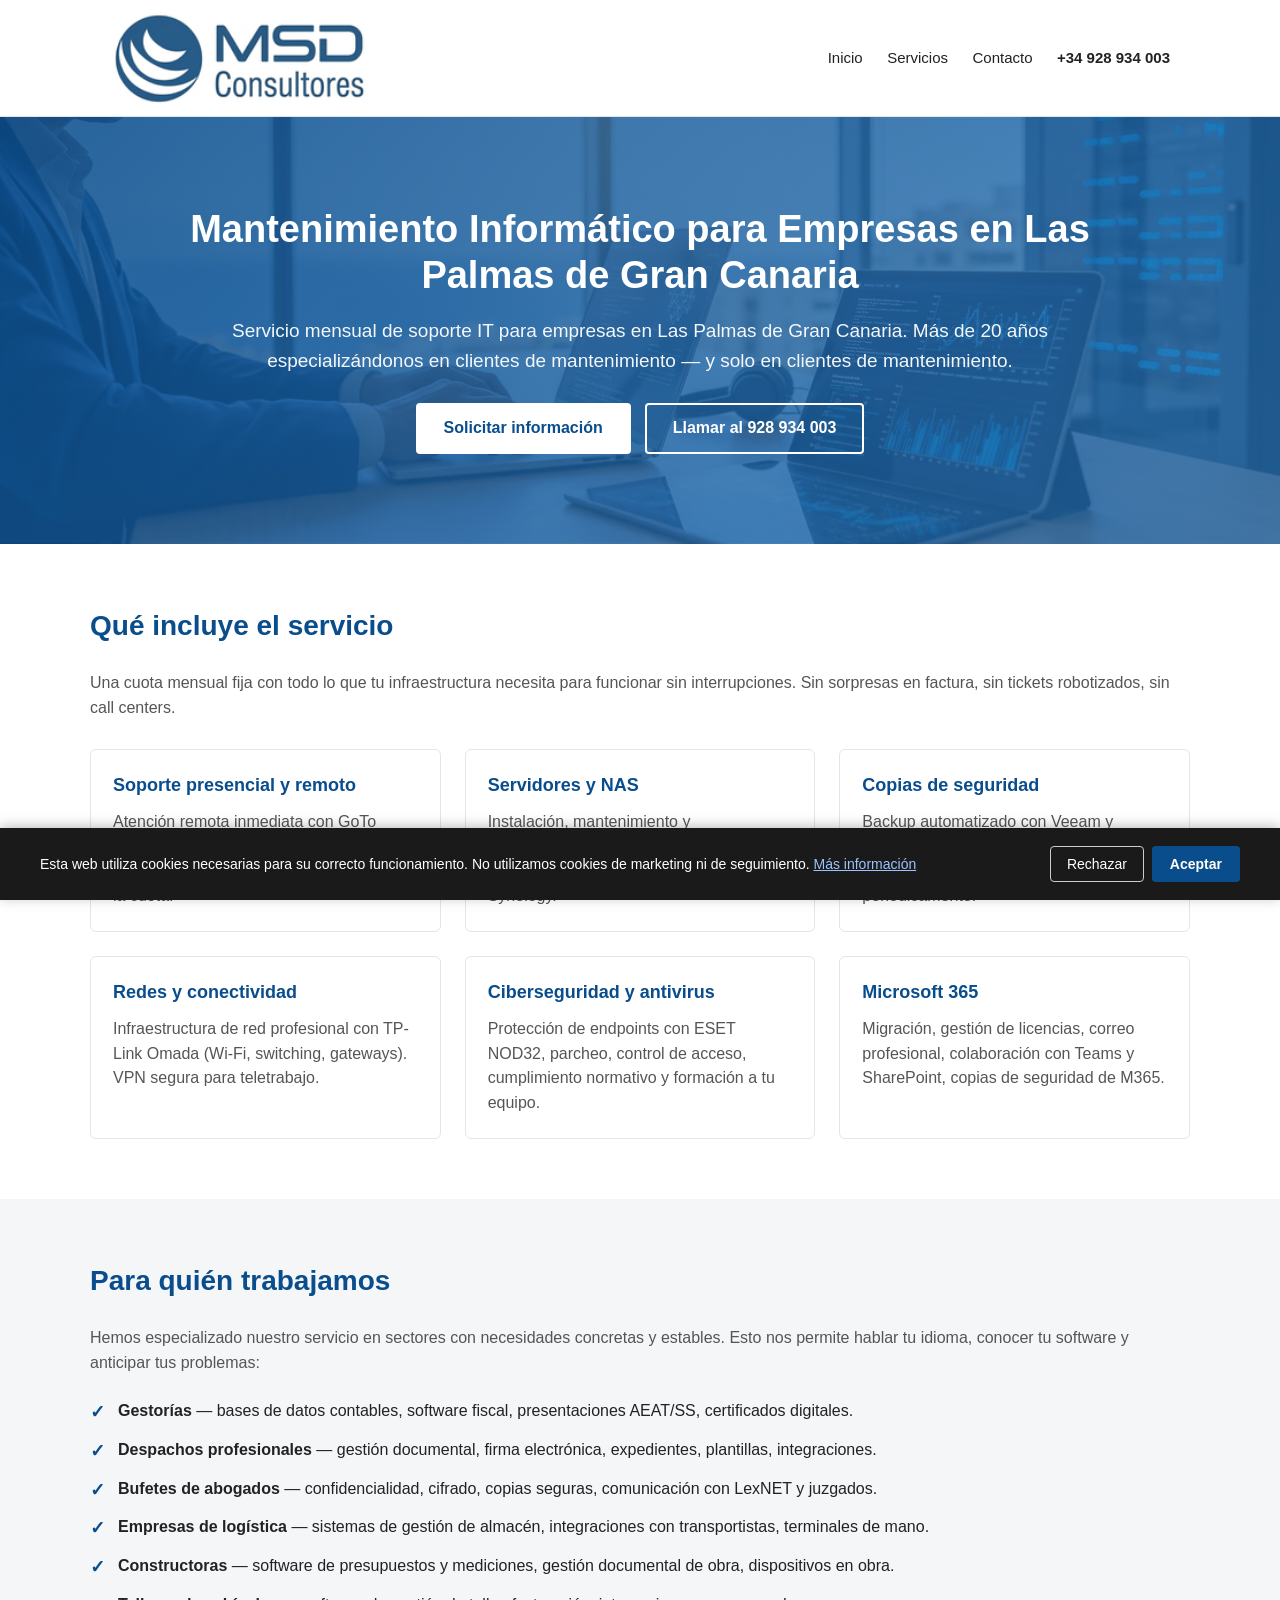
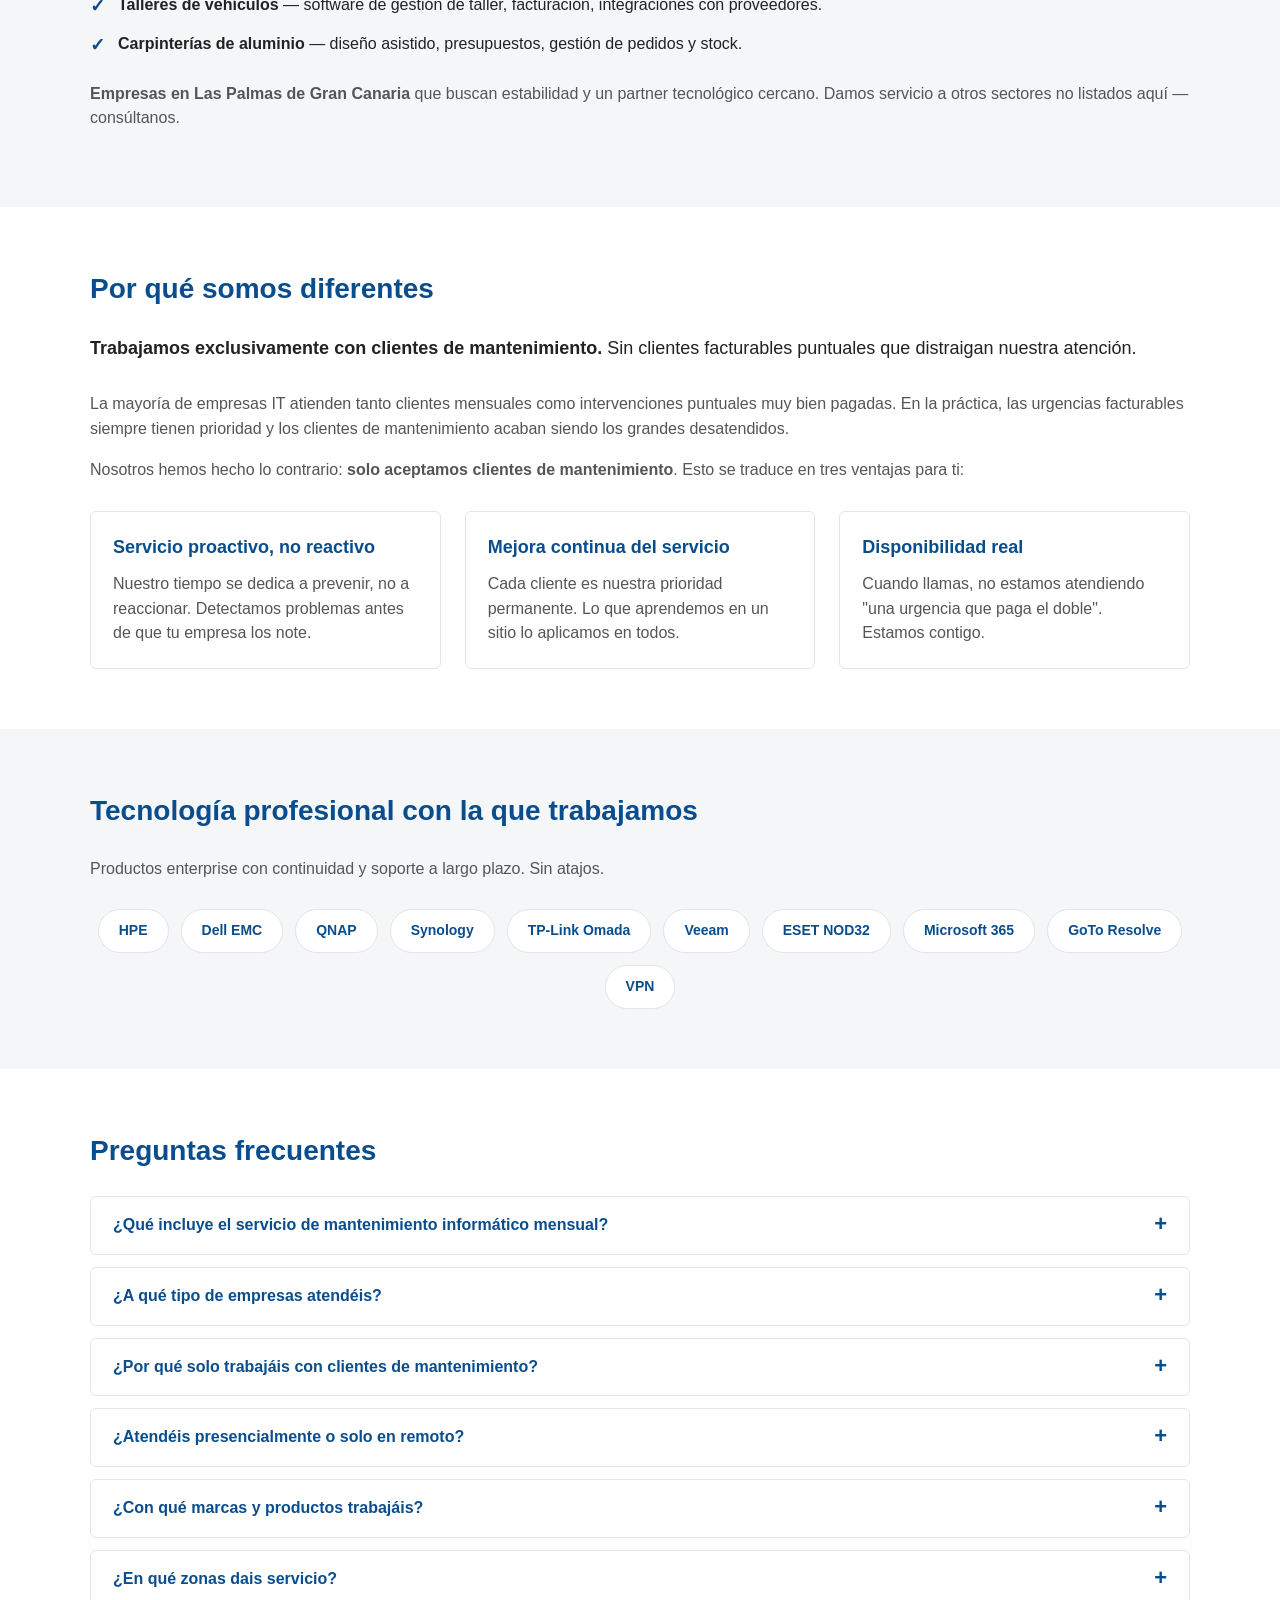
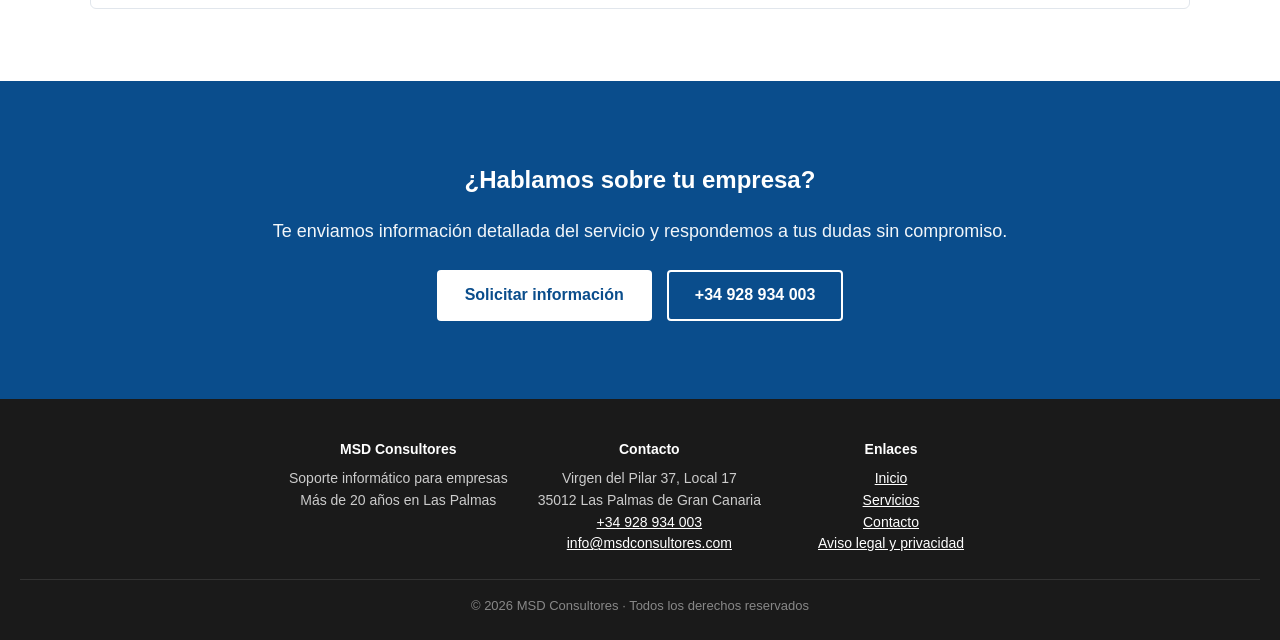
<file: mantenimiento-informatico-las-palmas.html>
<!DOCTYPE html>
<html lang="es">
<head>
<meta charset="utf-8">
<meta name="viewport" content="width=device-width, initial-scale=1">
<title>Mantenimiento Informático para Empresas en Las Palmas de Gran Canaria · MSD Consultores</title>
<meta name="description" content="Mantenimiento informático mensual para empresas en Las Palmas de Gran Canaria: gestorías, despachos, abogados, logística, construcción, talleres y más. Servicio proactivo, presencial y remoto. Más de 20 años de experiencia.">
<link rel="canonical" href="https://www.msdconsultores.com/mantenimiento-informatico-las-palmas">

<meta property="og:type" content="website">
<meta property="og:title" content="Mantenimiento Informático para Empresas en Las Palmas · MSD Consultores">
<meta property="og:description" content="Servicio mensual de mantenimiento informático para empresas en Las Palmas de Gran Canaria. Atención presencial y remota.">
<meta property="og:url" content="https://www.msdconsultores.com/mantenimiento-informatico-las-palmas">
<meta property="og:site_name" content="MSD Consultores">
<meta property="og:image" content="https://www.msdconsultores.com/assets/a13d550473151c8f.jpg">

<meta name="twitter:card" content="summary_large_image">
<meta name="twitter:title" content="Mantenimiento Informático para Empresas en Las Palmas · MSD Consultores">
<meta name="twitter:description" content="Servicio mensual de mantenimiento informático para empresas en Las Palmas de Gran Canaria.">
<meta name="twitter:image" content="https://www.msdconsultores.com/assets/a13d550473151c8f.jpg">

<meta name="geo.region" content="ES-GC">
<meta name="geo.placename" content="Las Palmas de Gran Canaria">
<meta name="geo.position" content="28.1242;-15.4291">
<meta name="ICBM" content="28.1242, -15.4291">

<link rel="icon" sizes="192x192" href="assets/7a5efad39abd366f.png" type="image/png">
<link rel="shortcut icon" href="assets/9e507164dd6919a4.png" type="image/png">
<link rel="apple-touch-icon" href="assets/68f46d0545b3a467.png" type="image/png">

<meta http-equiv="Content-Security-Policy" content="default-src 'self'; script-src 'self' 'unsafe-inline'; style-src 'self' 'unsafe-inline'; img-src 'self' data:; font-src 'self' data:; frame-src https://www.google.com; form-action https://formspree.io; base-uri 'self'; object-src 'none';">
<meta name="referrer" content="strict-origin-when-cross-origin">

<script type="application/ld+json">
{
  "@context": "https://schema.org",
  "@type": "Service",
  "serviceType": "Mantenimiento Informático",
  "name": "Mantenimiento Informático para Empresas en Las Palmas",
  "url": "https://www.msdconsultores.com/mantenimiento-informatico-las-palmas",
  "provider": {"@id": "https://www.msdconsultores.com/#organization"},
  "areaServed": {
    "@type": "City",
    "name": "Las Palmas de Gran Canaria"
  },
  "audience": {
    "@type": "BusinessAudience",
    "audienceType": "Empresas: gestorías, despachos, abogados, logística, construcción, talleres y otros sectores"
  },
  "offers": {
    "@type": "Offer",
    "priceCurrency": "EUR",
    "description": "Cuota mensual de mantenimiento informático",
    "availability": "https://schema.org/InStock"
  }
}
</script>

<script type="application/ld+json">
{
  "@context": "https://schema.org",
  "@type": "FAQPage",
  "mainEntity": [
    {
      "@type": "Question",
      "name": "¿Qué incluye el servicio de mantenimiento informático mensual?",
      "acceptedAnswer": {
        "@type": "Answer",
        "text": "Una cuota mensual cubre la atención presencial y remota a su empresa: monitorización de equipos y servidores, copias de seguridad, gestión de antivirus ESET NOD32, redes Wi-Fi TP-Link Omada, gestión de Microsoft 365, mantenimiento de NAS QNAP y Synology, servidores HPE y Dell EMC, copias con Veeam y conectividad VPN. Sin tickets robotizados ni call centers."
      }
    },
    {
      "@type": "Question",
      "name": "¿A qué tipo de empresas atendéis?",
      "acceptedAnswer": {
        "@type": "Answer",
        "text": "Trabajamos con gestorías, despachos profesionales, bufetes de abogados, empresas de logística, constructoras, talleres de vehículos, carpinterías de aluminio, etc. ubicados en Las Palmas de Gran Canaria. Esta especialización nos permite ofrecer un servicio mucho más proactivo y consistente."
      }
    },
    {
      "@type": "Question",
      "name": "¿Por qué solo trabajáis con clientes de mantenimiento?",
      "acceptedAnswer": {
        "@type": "Answer",
        "text": "Hemos elegido no atender intervenciones puntuales facturables. Esa decisión nos permite dedicar todo nuestro tiempo a anticipar incidencias en nuestros clientes habituales, en lugar de reaccionar a urgencias de terceros. El resultado es una mejora continua del servicio que se traduce en menos paradas, menos sustos y mayor estabilidad para tu empresa."
      }
    },
    {
      "@type": "Question",
      "name": "¿Atendéis presencialmente o solo en remoto?",
      "acceptedAnswer": {
        "@type": "Answer",
        "text": "Las dos modalidades, según convenga. La mayoría de incidencias se resuelven en remoto en pocos minutos con GoTo Resolve. Cuando se necesita intervención física (sustitución de equipos, instalación de redes, configuración de servidores), nos desplazamos a sus oficinas en Las Palmas de Gran Canaria sin coste adicional sobre la cuota."
      }
    },
    {
      "@type": "Question",
      "name": "¿Con qué marcas y productos trabajáis?",
      "acceptedAnswer": {
        "@type": "Answer",
        "text": "Servidores HPE y Dell EMC, almacenamiento NAS QNAP y Synology, redes Wi-Fi y switching TP-Link Omada, copias de seguridad con Veeam, antivirus y EDR ESET NOD32, productividad con Microsoft 365, control remoto con GoTo Resolve y conectividad VPN segura. Productos profesionales con soporte y continuidad a largo plazo."
      }
    },
    {
      "@type": "Question",
      "name": "¿En qué zonas damos servicio?",
      "acceptedAnswer": {
        "@type": "Answer",
        "text": "Nuestros clientes están ubicados en Las Palmas de Gran Canaria capital y municipios limítrofes con acceso ágil. Esto nos permite garantizar visitas presenciales el mismo día o al siguiente cuando son necesarias."
      }
    }
  ]
}
</script>

<style>
:root {
  --azul: #0a4d8c;
  --azul-claro: #2773b8;
  --gris-bg: #f4f6f8;
  --gris-borde: #e1e6ec;
  --texto: #222;
  --texto-suave: #555;
}
* { box-sizing: border-box; }
body { margin: 0; font-family: Arial, Helvetica, sans-serif; color: var(--texto); line-height: 1.55; background: #fff; }
a { color: var(--azul); }
img { max-width: 100%; height: auto; }

/* Header */
.site-header { border-bottom: 1px solid var(--gris-borde); background: #fff; position: sticky; top: 0; z-index: 100; }
.header-inner { max-width: 1100px; margin: 0 auto; padding: 12px 20px; display: flex; align-items: center; justify-content: space-between; gap: 16px; flex-wrap: wrap; }
.brand { display: flex; align-items: center; gap: 12px; text-decoration: none; color: var(--texto); }
.brand img { height: 92px; width: auto; max-width: 320px; }
.brand-text { font-weight: bold; color: var(--azul); font-size: 20px; }
.brand-tagline { display: block; font-size: 11px; color: var(--texto-suave); font-weight: normal; letter-spacing: .5px; text-transform: uppercase; margin-top: 2px; }
nav.menu a { margin-left: 20px; text-decoration: none; color: var(--texto); font-size: 15px; }
nav.menu a:hover { color: var(--azul); }
.tel-header { font-weight: bold; color: var(--azul); text-decoration: none; font-size: 16px; }

/* Hero */
.hero {
  background:
    linear-gradient(135deg, rgba(10,77,140,0.85) 0%, rgba(39,115,184,0.75) 100%),
    image-set(url('assets/hero-trabajo.webp') type('image/webp'), url('assets/hero-trabajo.jpg') type('image/jpeg'));
  background-size: cover;
  background-position: center;
  background-repeat: no-repeat;
  color: #fff;
  padding: 90px 20px;
  text-align: center;
}
@media (max-width: 700px) {
  .hero {
    background:
      linear-gradient(135deg, rgba(10,77,140,0.88) 0%, rgba(39,115,184,0.80) 100%),
      image-set(url('assets/hero-trabajo-mobile.webp') type('image/webp'), url('assets/hero-trabajo-mobile.jpg') type('image/jpeg'));
    background-size: cover;
    background-position: center;
    padding: 60px 20px;
  }
}
.hero-inner { max-width: 900px; margin: 0 auto; }
.hero h1 { font-size: 38px; line-height: 1.2; margin: 0 0 18px; font-weight: bold; }
.hero p.lead { font-size: 19px; margin: 0 0 28px; opacity: .95; }
.hero .cta-row { display: flex; gap: 14px; justify-content: center; flex-wrap: wrap; }
.btn { display: inline-block; padding: 13px 28px; border-radius: 4px; text-decoration: none; font-weight: bold; font-size: 16px; transition: transform .15s; }
.btn:hover { transform: translateY(-1px); }
.btn-primary { background: #fff; color: var(--azul); }
.btn-secondary { background: transparent; color: #fff; border: 2px solid #fff; padding: 11px 26px; }

/* Secciones */
section.block { padding: 60px 20px; }
.container { max-width: 1100px; margin: 0 auto; }
section.block h2 { font-size: 28px; color: var(--azul); margin: 0 0 24px; }
section.block p { font-size: 16px; color: var(--texto-suave); }
.alt-bg { background: var(--gris-bg); }

.grid-3 { display: grid; grid-template-columns: repeat(auto-fit, minmax(280px, 1fr)); gap: 24px; margin-top: 28px; }
.card { background: #fff; border: 1px solid var(--gris-borde); border-radius: 6px; padding: 22px; }
.card h3 { margin: 0 0 10px; font-size: 18px; color: var(--azul); }
.card p { margin: 0; font-size: 15px; }

ul.check { list-style: none; padding: 0; margin: 16px 0; }
ul.check li { padding: 7px 0 7px 28px; position: relative; }
ul.check li:before { content: "✓"; color: var(--azul); font-weight: bold; position: absolute; left: 0; top: 7px; font-size: 18px; }

/* Marcas */
.brands { display: flex; flex-wrap: wrap; gap: 12px; justify-content: center; margin-top: 28px; }
.brand-pill { background: #fff; border: 1px solid var(--gris-borde); border-radius: 999px; padding: 10px 20px; font-weight: bold; color: var(--azul); font-size: 14px; }

/* FAQ */
details.faq { background: #fff; border: 1px solid var(--gris-borde); border-radius: 6px; margin-bottom: 12px; }
details.faq summary { cursor: pointer; padding: 16px 22px; font-weight: bold; color: var(--azul); list-style: none; }
details.faq summary::-webkit-details-marker { display: none; }
details.faq summary:after { content: "+"; float: right; font-size: 22px; line-height: 1; color: var(--azul); }
details.faq[open] summary:after { content: "−"; }
details.faq .answer { padding: 0 22px 18px; color: var(--texto-suave); font-size: 15px; }

/* CTA final */
.cta-final { background: var(--azul); color: #fff; text-align: center; padding: 60px 20px; }
.cta-final h2 { color: #fff; }
.cta-final p { color: rgba(255,255,255,.95); font-size: 18px; }

/* Footer */
.site-footer { background: #1a1a1a; color: #ccc; padding: 40px 20px 24px; text-align: center; font-size: 14px; }
.site-footer a { color: #fff; }
.footer-grid { display: flex; flex-wrap: wrap; gap: 30px; justify-content: center; max-width: 1100px; margin: 0 auto 24px; }
.footer-col { min-width: 200px; }
.footer-col strong { color: #fff; display: block; margin-bottom: 8px; }
.footer-bottom { border-top: 1px solid #333; padding-top: 16px; color: #888; font-size: 13px; }

@media (max-width: 700px) {
  .hero h1 { font-size: 28px; }
  .hero p.lead { font-size: 17px; }
  nav.menu a { margin-left: 14px; font-size: 14px; }
  .brand-text { font-size: 17px; }
}
</style>
</head>
<body>

<header class="site-header">
  <div class="header-inner">
    <a href="index.html" class="brand" aria-label="MSD Consultores - Inicio">
      <img srcset="assets/logo-msd.png 1x, assets/logo-msd@2x.png 2x" src="assets/logo-msd.png" alt="MSD Consultores - Mantenimiento informático Las Palmas" width="260" height="92" style="object-fit:contain;">
    </a>
    <nav class="menu" aria-label="Navegación principal">
      <a href="index.html">Inicio</a>
      <a href="servicios.html">Servicios</a>
      <a href="contacto.html">Contacto</a>
      <a href="tel:+34928934003" class="tel-header">+34 928 934 003</a>
    </nav>
  </div>
</header>

<section class="hero">
  <div class="hero-inner">
    <h1>Mantenimiento Informático para Empresas en Las Palmas de Gran Canaria</h1>
    <p class="lead">Servicio mensual de soporte IT para empresas en Las Palmas de Gran Canaria. Más de 20 años especializándonos en clientes de mantenimiento — y solo en clientes de mantenimiento.</p>
    <div class="cta-row">
      <a href="contacto.html?asunto=Mantenimiento%20inform%C3%A1tico" class="btn btn-primary">Solicitar información</a>
      <a href="tel:+34928934003" class="btn btn-secondary">Llamar al 928 934 003</a>
    </div>
  </div>
</section>

<section class="block">
  <div class="container">
    <h2>Qué incluye el servicio</h2>
    <p>Una cuota mensual fija con todo lo que tu infraestructura necesita para funcionar sin interrupciones. Sin sorpresas en factura, sin tickets robotizados, sin call centers.</p>
    <div class="grid-3">
      <div class="card">
        <h3>Soporte presencial y remoto</h3>
        <p>Atención remota inmediata con GoTo Resolve. Visitas presenciales a tu oficina cuando hagan falta, sin coste extra sobre la cuota.</p>
      </div>
      <div class="card">
        <h3>Servidores y NAS</h3>
        <p>Instalación, mantenimiento y monitorización de servidores HPE y Dell EMC, almacenamiento NAS QNAP y Synology.</p>
      </div>
      <div class="card">
        <h3>Copias de seguridad</h3>
        <p>Backup automatizado con Veeam y soluciones complementarias. Restauración probada y verificada periódicamente.</p>
      </div>
      <div class="card">
        <h3>Redes y conectividad</h3>
        <p>Infraestructura de red profesional con TP-Link Omada (Wi-Fi, switching, gateways). VPN segura para teletrabajo.</p>
      </div>
      <div class="card">
        <h3>Ciberseguridad y antivirus</h3>
        <p>Protección de endpoints con ESET NOD32, parcheo, control de acceso, cumplimiento normativo y formación a tu equipo.</p>
      </div>
      <div class="card">
        <h3>Microsoft 365</h3>
        <p>Migración, gestión de licencias, correo profesional, colaboración con Teams y SharePoint, copias de seguridad de M365.</p>
      </div>
    </div>
  </div>
</section>

<section class="block alt-bg">
  <div class="container">
    <h2>Para quién trabajamos</h2>
    <p>Hemos especializado nuestro servicio en sectores con necesidades concretas y estables. Esto nos permite hablar tu idioma, conocer tu software y anticipar tus problemas:</p>
    <ul class="check">
      <li><strong>Gestorías</strong> — bases de datos contables, software fiscal, presentaciones AEAT/SS, certificados digitales.</li>
      <li><strong>Despachos profesionales</strong> — gestión documental, firma electrónica, expedientes, plantillas, integraciones.</li>
      <li><strong>Bufetes de abogados</strong> — confidencialidad, cifrado, copias seguras, comunicación con LexNET y juzgados.</li>
      <li><strong>Empresas de logística</strong> — sistemas de gestión de almacén, integraciones con transportistas, terminales de mano.</li>
      <li><strong>Constructoras</strong> — software de presupuestos y mediciones, gestión documental de obra, dispositivos en obra.</li>
      <li><strong>Talleres de vehículos</strong> — software de gestión de taller, facturación, integraciones con proveedores.</li>
      <li><strong>Carpinterías de aluminio</strong> — diseño asistido, presupuestos, gestión de pedidos y stock.</li>
    </ul>
    <p style="margin-top:18px;"><strong>Empresas en Las Palmas de Gran Canaria</strong> que buscan estabilidad y un partner tecnológico cercano. Damos servicio a otros sectores no listados aquí — consúltanos.</p>
  </div>
</section>

<section class="block">
  <div class="container">
    <h2>Por qué somos diferentes</h2>
    <p style="font-size:18px;color:var(--texto);margin-bottom:30px;">
      <strong>Trabajamos exclusivamente con clientes de mantenimiento.</strong>
      Sin clientes facturables puntuales que distraigan nuestra atención.
    </p>
    <p>La mayoría de empresas IT atienden tanto clientes mensuales como intervenciones puntuales muy bien pagadas. En la práctica, las urgencias facturables siempre tienen prioridad y los clientes de mantenimiento acaban siendo los grandes desatendidos.</p>
    <p>Nosotros hemos hecho lo contrario: <strong>solo aceptamos clientes de mantenimiento</strong>. Esto se traduce en tres ventajas para ti:</p>
    <div class="grid-3">
      <div class="card">
        <h3>Servicio proactivo, no reactivo</h3>
        <p>Nuestro tiempo se dedica a prevenir, no a reaccionar. Detectamos problemas antes de que tu empresa los note.</p>
      </div>
      <div class="card">
        <h3>Mejora continua del servicio</h3>
        <p>Cada cliente es nuestra prioridad permanente. Lo que aprendemos en un sitio lo aplicamos en todos.</p>
      </div>
      <div class="card">
        <h3>Disponibilidad real</h3>
        <p>Cuando llamas, no estamos atendiendo "una urgencia que paga el doble". Estamos contigo.</p>
      </div>
    </div>
  </div>
</section>

<section class="block alt-bg">
  <div class="container">
    <h2>Tecnología profesional con la que trabajamos</h2>
    <p>Productos enterprise con continuidad y soporte a largo plazo. Sin atajos.</p>
    <div class="brands">
      <span class="brand-pill">HPE</span>
      <span class="brand-pill">Dell EMC</span>
      <span class="brand-pill">QNAP</span>
      <span class="brand-pill">Synology</span>
      <span class="brand-pill">TP-Link Omada</span>
      <span class="brand-pill">Veeam</span>
      <span class="brand-pill">ESET NOD32</span>
      <span class="brand-pill">Microsoft 365</span>
      <span class="brand-pill">GoTo Resolve</span>
      <span class="brand-pill">VPN</span>
    </div>
  </div>
</section>

<section class="block">
  <div class="container">
    <h2>Preguntas frecuentes</h2>

    <details class="faq">
      <summary>¿Qué incluye el servicio de mantenimiento informático mensual?</summary>
      <div class="answer">Una cuota mensual cubre la atención presencial y remota a tu empresa: monitorización de equipos y servidores, copias de seguridad, gestión de antivirus ESET NOD32, redes Wi-Fi TP-Link Omada, gestión de Microsoft 365, mantenimiento de NAS QNAP y Synology, servidores HPE y Dell EMC, copias con Veeam y conectividad VPN. Sin tickets robotizados ni call centers.</div>
    </details>

    <details class="faq">
      <summary>¿A qué tipo de empresas atendéis?</summary>
      <div class="answer">Trabajamos con gestorías, despachos profesionales, bufetes de abogados, empresas de logística, constructoras, talleres de vehículos, carpinterías de aluminio, etc. ubicados en Las Palmas de Gran Canaria. Esta especialización nos permite ofrecer un servicio mucho más proactivo y consistente.</div>
    </details>

    <details class="faq">
      <summary>¿Por qué solo trabajáis con clientes de mantenimiento?</summary>
      <div class="answer">Hemos elegido no atender intervenciones puntuales facturables. Esa decisión nos permite dedicar todo nuestro tiempo a anticipar incidencias en nuestros clientes habituales, en lugar de reaccionar a urgencias de terceros. El resultado es una mejora continua del servicio que se traduce en menos paradas, menos sustos y mayor estabilidad para tu empresa.</div>
    </details>

    <details class="faq">
      <summary>¿Atendéis presencialmente o solo en remoto?</summary>
      <div class="answer">Las dos modalidades, según convenga. La mayoría de incidencias se resuelven en remoto en pocos minutos con GoTo Resolve. Cuando se necesita intervención física (sustitución de equipos, instalación de redes, configuración de servidores), nos desplazamos a sus oficinas en Las Palmas de Gran Canaria sin coste adicional sobre la cuota.</div>
    </details>

    <details class="faq">
      <summary>¿Con qué marcas y productos trabajáis?</summary>
      <div class="answer">Servidores HPE y Dell EMC, almacenamiento NAS QNAP y Synology, redes Wi-Fi y switching TP-Link Omada, copias de seguridad con Veeam, antivirus y EDR ESET NOD32, productividad con Microsoft 365, control remoto con GoTo Resolve y conectividad VPN segura. Productos profesionales con soporte y continuidad a largo plazo.</div>
    </details>

    <details class="faq">
      <summary>¿En qué zonas dais servicio?</summary>
      <div class="answer">Nuestros clientes están ubicados en Las Palmas de Gran Canaria capital y municipios limítrofes con acceso ágil. Esto nos permite garantizar visitas presenciales el mismo día o al siguiente cuando son necesarias.</div>
    </details>
  </div>
</section>

<section class="cta-final">
  <div class="container">
    <h2>¿Hablamos sobre tu empresa?</h2>
    <p>Te enviamos información detallada del servicio y respondemos a tus dudas sin compromiso.</p>
    <p style="margin-top:24px;">
      <a href="contacto.html?asunto=Mantenimiento%20inform%C3%A1tico" class="btn btn-primary" style="background:#fff;color:var(--azul);">Solicitar información</a>
      <a href="tel:+34928934003" class="btn btn-secondary" style="margin-left:10px;">+34 928 934 003</a>
    </p>
  </div>
</section>

<footer class="site-footer">
  <div class="footer-grid">
    <div class="footer-col">
      <strong>MSD Consultores</strong>
      Soporte informático para empresas<br>
      Más de 20 años en Las Palmas
    </div>
    <div class="footer-col">
      <strong>Contacto</strong>
      Virgen del Pilar 37, Local 17<br>
      35012 Las Palmas de Gran Canaria<br>
      <a href="tel:+34928934003">+34 928 934 003</a><br>
      <a href="mailto:info@msdconsultores.com">info@msdconsultores.com</a>
    </div>
    <div class="footer-col">
      <strong>Enlaces</strong>
      <a href="index.html">Inicio</a><br>
      <a href="servicios.html">Servicios</a><br>
      <a href="contacto.html">Contacto</a><br>
      <a href="p.html">Aviso legal y privacidad</a>
    </div>
  </div>
  <div class="footer-bottom">
    © 2026 MSD Consultores · Todos los derechos reservados
  </div>
</footer>

<!-- Cookie banner -->
<div id="msd-cookie-banner" style="position:fixed;left:0;right:0;bottom:0;z-index:99999;background:#1a1a1a;color:#fff;padding:18px 24px;box-shadow:0 -2px 12px rgba(0,0,0,.25);font-family:Arial,Helvetica,sans-serif;font-size:14px;line-height:1.5;display:none;">
  <div style="max-width:1200px;margin:0 auto;display:flex;flex-wrap:wrap;align-items:center;gap:16px;justify-content:space-between;">
    <div style="flex:1 1 360px;">
      Esta web utiliza cookies necesarias para su correcto funcionamiento. No utilizamos cookies de marketing ni de seguimiento.
      <a href="p.html" style="color:#9cc3ff;text-decoration:underline;">Más información</a>
    </div>
    <div style="display:flex;gap:8px;flex-shrink:0;">
      <button type="button" id="msd-cookie-reject" style="background:transparent;color:#fff;border:1px solid #ccc;padding:9px 16px;border-radius:4px;cursor:pointer;font-size:14px;">Rechazar</button>
      <button type="button" id="msd-cookie-accept" style="background:#0a4d8c;color:#fff;border:0;padding:10px 18px;border-radius:4px;font-weight:bold;cursor:pointer;font-size:14px;">Aceptar</button>
    </div>
  </div>
</div>
<script>
(function(){
  var KEY='msdConsultoresCookieAck';
  try { if(localStorage.getItem(KEY)) return; } catch(e) {}
  var b=document.getElementById('msd-cookie-banner');
  if(!b) return;
  b.style.display='block';
  function ack(v){ try { localStorage.setItem(KEY,v); } catch(e){} b.style.display='none'; }
  document.getElementById('msd-cookie-accept').addEventListener('click',function(){ ack('accept'); });
  document.getElementById('msd-cookie-reject').addEventListener('click',function(){ ack('reject'); });
})();
</script>

</body>
</html>
</file>
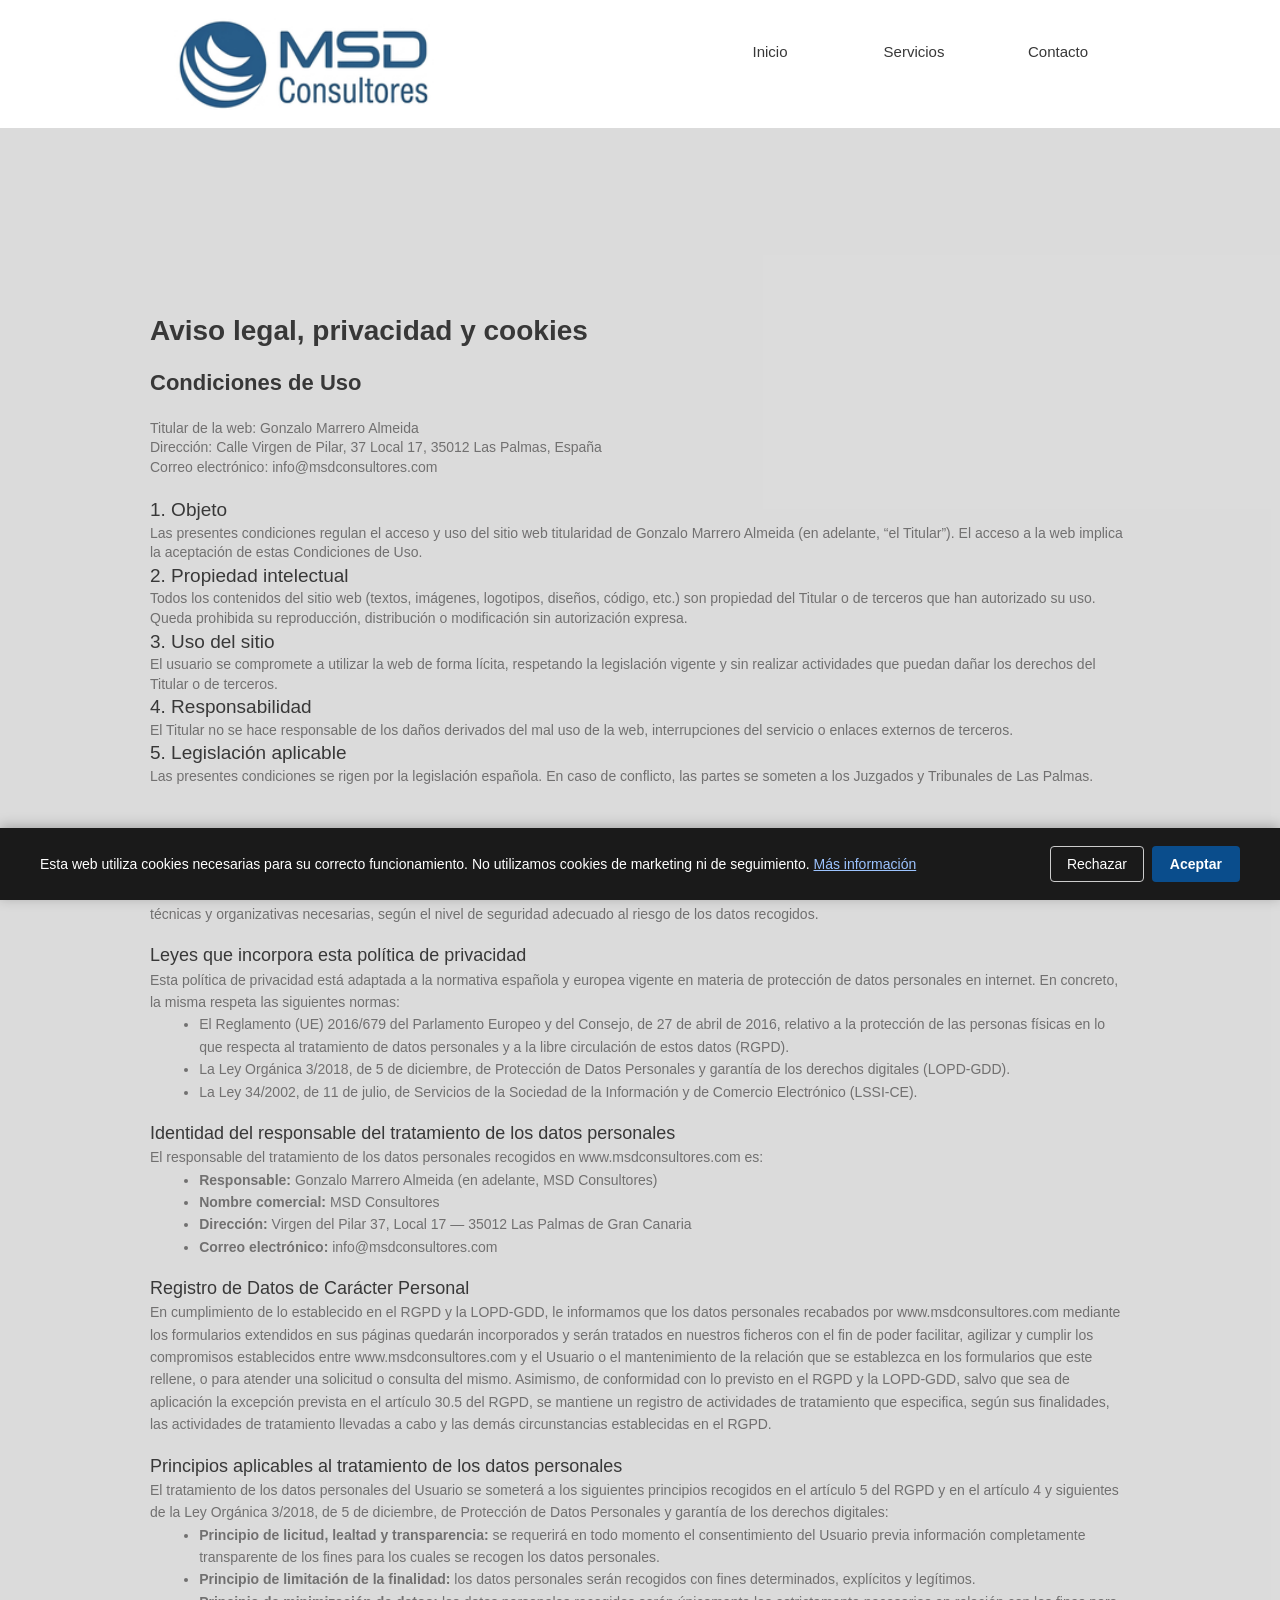
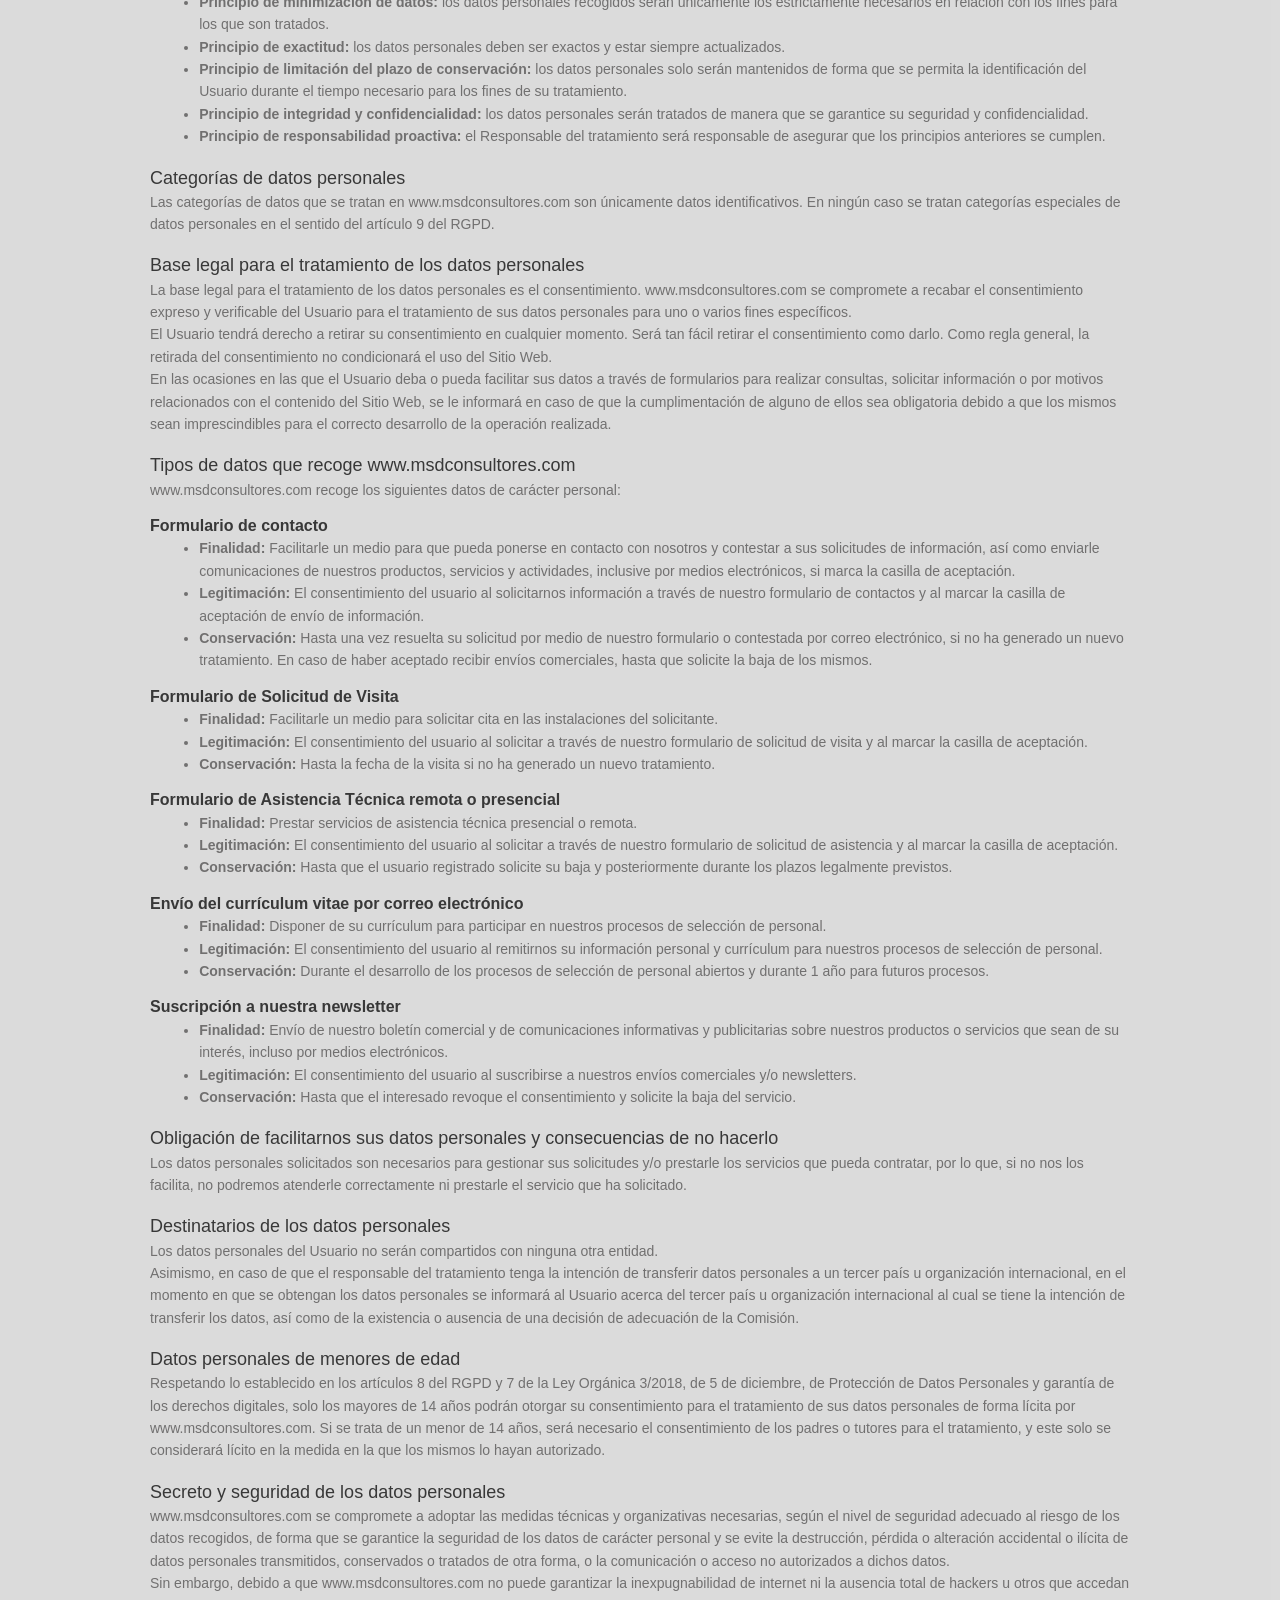
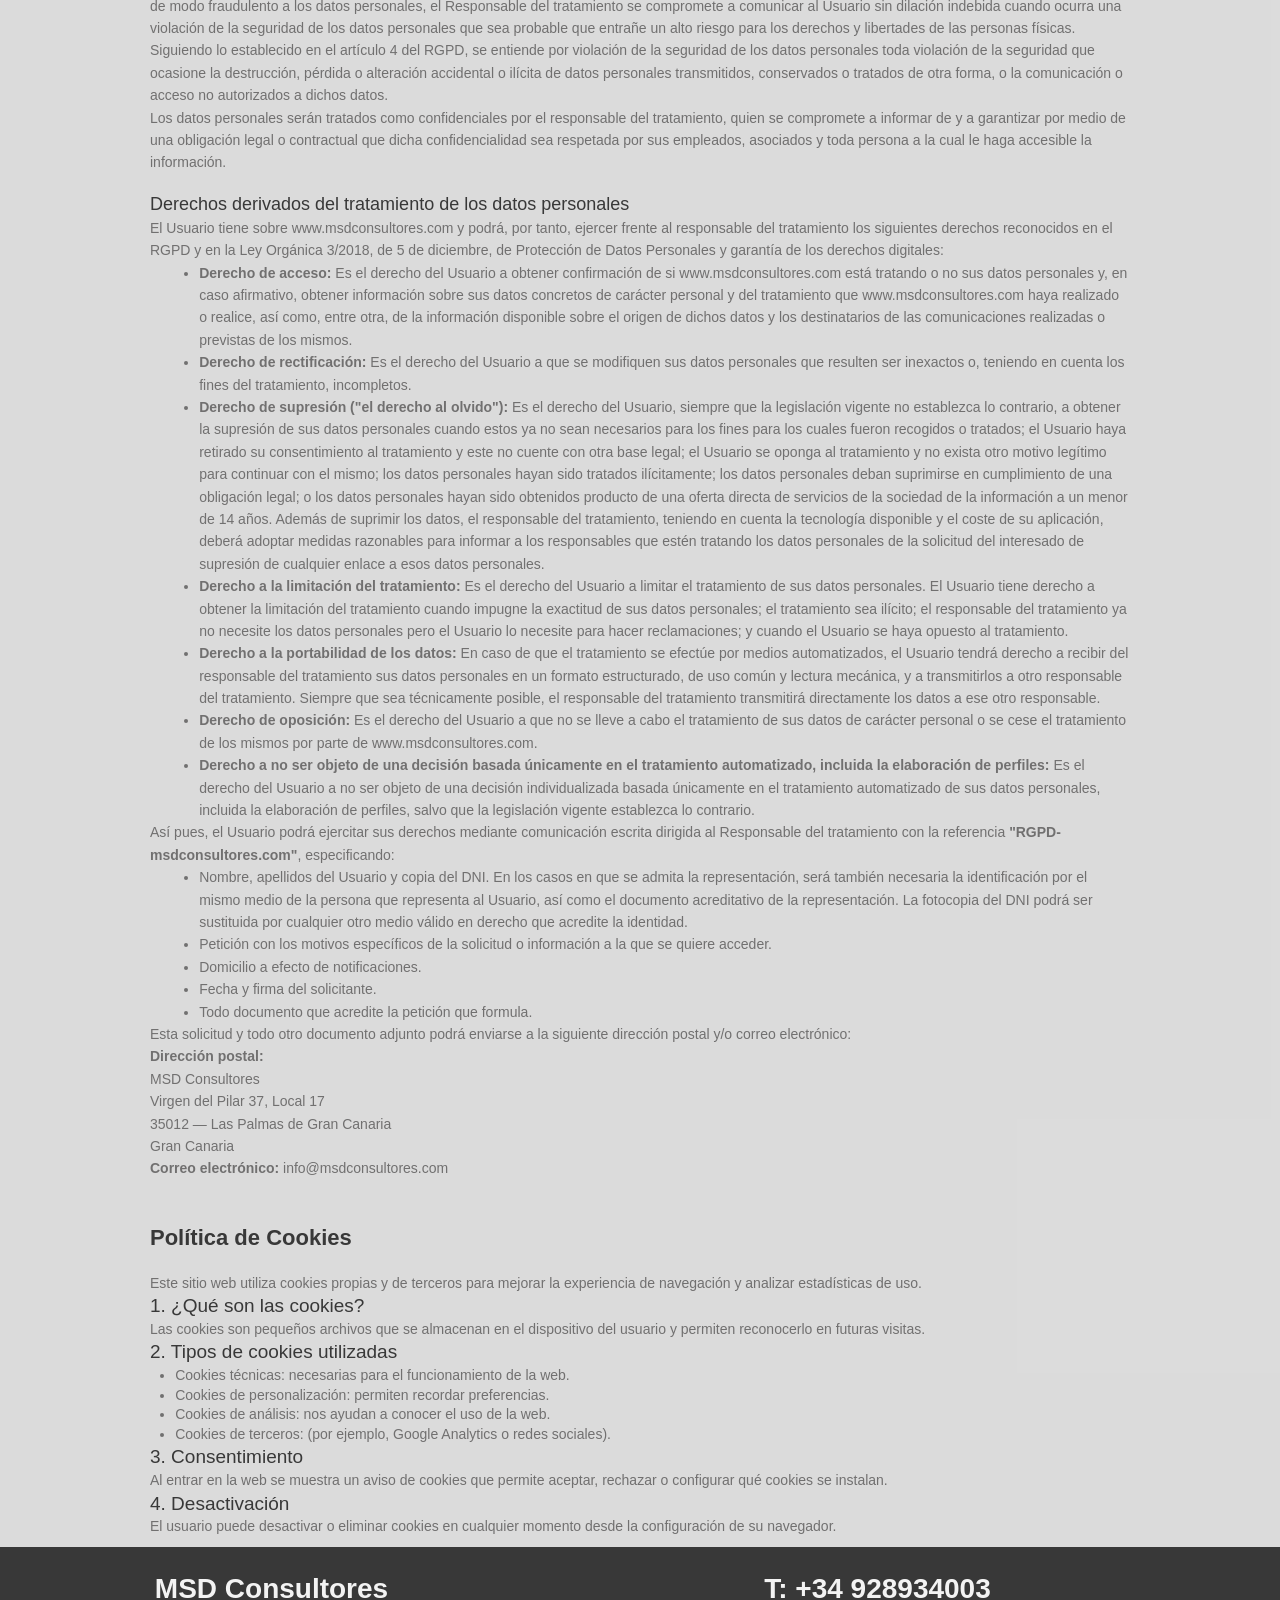
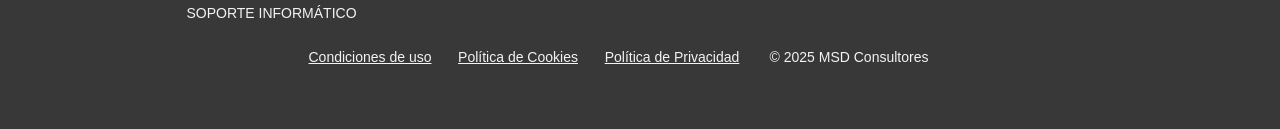
<file: p.html>
<!DOCTYPE html><html lang="es" style=""><head>
  
  <meta charset="utf-8">
  <meta name="viewport" content="width=device-width, initial-scale=1" id="wixDesktopViewport">
  <meta http-equiv="X-UA-Compatible" content="IE=edge">
  <meta name="generator" content="Wix.com Website Builder">

  <link rel="icon" sizes="192x192" href="https://www.msdconsultores.com/assets/7a5efad39abd366f.png" type="image/png">
  <link rel="shortcut icon" href="https://www.msdconsultores.com/assets/9e507164dd6919a4.png" type="image/png">
  <link rel="apple-touch-icon" href="https://www.msdconsultores.com/assets/68f46d0545b3a467.png" type="image/png">

  <!-- Safari Pinned Tab Icon -->
  <!-- <link rel="mask-icon" href="https://www.msdconsultores.com/assets/9e507164dd6919a4.png"> -->

  <!-- Segmenter Polyfill -->
  

  <!-- Legacy Polyfills -->
  
  

  <!-- Performance API Polyfills -->
  

  <!-- Essential Viewer Model -->
  
  

  <!-- Globals Definitions -->
  

  

  
  <!-- BEGIN handleAccessTokens bundle -->

  

<!-- END handleAccessTokens bundle -->

<!-- BEGIN overrideGlobals bundle -->



<!-- END overrideGlobals bundle -->

  

  
  

  <!-- Initial CSS -->
  <style data-url="assets/bf1a8957690dccd7.css">@keyframes slide-horizontal-new{0%{transform:translate(100%)}}@keyframes slide-horizontal-old{80%{opacity:1}to{opacity:0;transform:translate(-100%)}}@keyframes slide-vertical-new{0%{transform:translateY(-100%)}}@keyframes slide-vertical-old{80%{opacity:1}to{opacity:0;transform:translateY(100%)}}@keyframes out-in-new{0%{opacity:0}}@keyframes out-in-old{to{opacity:0}}:root:active-view-transition{view-transition-name:none}:root:active-view-transition::view-transition-group(*){animation:none}:root:active-view-transition::view-transition-old(*){animation:none}:root:active-view-transition::view-transition-new(*){animation:none}::view-transition{pointer-events:none}:root:active-view-transition #SITE_HEADER{view-transition-name:header-group}:root:active-view-transition #WIX_ADS{view-transition-name:wix-ads-group}:root:active-view-transition #SITE_FOOTER{view-transition-name:footer-group}:root:active-view-transition #BACKGROUND_GROUP_TRANSITION_GROUP>div{view-transition-name:background-group}:root:active-view-transition::view-transition-group(page-group){pointer-events:all;cursor:wait;animation:revert;animation-duration:.6s}:root:active-view-transition::view-transition-old(page-group){pointer-events:all;cursor:wait;animation:revert;animation-duration:.6s}:root:active-view-transition::view-transition-new(page-group){pointer-events:all;cursor:wait;animation:revert;animation-duration:.6s}:root:active-view-transition-type(SlideHorizontal)::view-transition-old(page-group){mix-blend-mode:normal;animation:.6s cubic-bezier(.83,0,.17,1) forwards slide-horizontal-old}:root:active-view-transition-type(SlideHorizontal)::view-transition-new(page-group){mix-blend-mode:normal;animation:.6s cubic-bezier(.83,0,.17,1) backwards slide-horizontal-new}:root:active-view-transition-type(SlideVertical)::view-transition-old(page-group){mix-blend-mode:normal;animation:.6s cubic-bezier(.83,0,.17,1) forwards slide-vertical-old}:root:active-view-transition-type(SlideVertical)::view-transition-new(page-group){mix-blend-mode:normal;animation:.6s cubic-bezier(.83,0,.17,1) backwards slide-vertical-new}:root:active-view-transition-type(OutIn)::view-transition-old(page-group){animation:.35s cubic-bezier(.22,1,.36,1) forwards out-in-old}:root:active-view-transition-type(OutIn)::view-transition-new(page-group){animation:.35s cubic-bezier(.64,0,.78,0) .35s backwards out-in-new}@media (prefers-reduced-motion:reduce){::view-transition-group(*){animation:none!important}::view-transition-old(*){animation:none!important}::view-transition-new(*){animation:none!important}}html,body{vertical-align:baseline;background:0 0;border:0;outline:0;margin:0;padding:0}body{--scrollbar-width:0px;-webkit-text-size-adjust:100%;-moz-text-size-adjust:100%;-ms-text-size-adjust:100%;text-size-adjust:100%;font-family:Arial,Helvetica,sans-serif;font-size:10px}html,body{height:100%}body{overflow-x:auto;overflow-y:scroll}body:not(.responsive) #site-root{width:100%;min-width:var(--site-width)}body:not([data-js-loaded]) [data-hide-prejs]{visibility:hidden}interact-element{display:contents}#SITE_CONTAINER{position:relative}:root{--one-unit:1vw;--section-max-width:9999px;--spx-stopper-max:9999px;--spx-stopper-min:0px;--browser-zoom:1}@supports ((-webkit-appearance:none)) and (stroke-color:transparent){:root{--safari-sticky-fix:opacity;--experimental-safari-sticky-fix:translateZ(0)}}@supports (container-type:inline-size){:root{--one-unit:1cqw}}[id^=oldHoverBox-]{mix-blend-mode:plus-lighter;transition:opacity .5s,visibility .5s}[data-mesh-id$=inlineContent-gridContainer]:has(>[id^=oldHoverBox-]){isolation:isolate}
/*# sourceMappingURL=main.ad32ab84.min.css.map*/</style>
<style data-url="assets/2298f5d8f59cd26c.css">div,span,applet,object,iframe,h1,h2,h3,h4,h5,h6,p,blockquote,pre,a,abbr,acronym,address,big,cite,code,del,dfn,em,font,img,ins,kbd,q,s,samp,small,strike,strong,sub,sup,tt,var,b,u,i,center,dl,dt,dd,ol,ul,li,fieldset,form,label,legend,table,caption,tbody,tfoot,thead,tr,th,td,nav,button,section,header,footer,title{vertical-align:baseline;background:0 0;border:0;outline:0;margin:0;padding:0}textarea,input,select{box-sizing:border-box;font-family:Helvetica,Arial,sans-serif}ol,ul{list-style:none}blockquote,q{quotes:none}ins{text-decoration:none}del{text-decoration:line-through}table{border-collapse:collapse;border-spacing:0}a{cursor:pointer;text-decoration:none}.testStyles{overflow-y:hidden}.reset-button{color:inherit;font:inherit;-webkit-appearance:none;-webkit-user-select:none;-moz-user-select:none;-ms-user-select:none;background:0 0;border:0;outline:0;padding:0;line-height:normal;overflow:visible}:focus{outline:none}body.device-mobile-optimized:not(.disable-site-overflow){overflow-x:hidden;overflow-y:scroll}body.device-mobile-optimized:not(.responsive) #SITE_CONTAINER{width:320px;margin-left:auto;margin-right:auto;position:relative;overflow-x:visible}body.device-mobile-optimized:not(.responsive):not(.blockSiteScrolling) #SITE_CONTAINER{margin-top:0}body.device-mobile-optimized>*{max-width:100%!important}body.device-mobile-optimized #site-root{overflow:hidden}@supports (overflow:clip){body.device-mobile-optimized #site-root{overflow:clip}}body.device-mobile-non-optimized #SITE_CONTAINER #site-root{overflow:clip}body.device-mobile-non-optimized.fullScreenMode{background-color:#5f6360}body.device-mobile-non-optimized.fullScreenMode #site-root,body.device-mobile-non-optimized.fullScreenMode #SITE_BACKGROUND,body.device-mobile-non-optimized.fullScreenMode #MOBILE_ACTIONS_MENU,body.fullScreenMode #WIX_ADS{visibility:hidden}body.fullScreenMode{overflow:hidden!important}body.fullScreenMode.device-mobile-optimized #TINY_MENU{opacity:0;pointer-events:none}body.fullScreenMode-scrollable.device-mobile-optimized{overflow-x:hidden!important;overflow-y:auto!important}body.fullScreenMode-scrollable.device-mobile-optimized #site-root,body.fullScreenMode-scrollable.device-mobile-optimized #masterPage{overflow:hidden!important}body.fullScreenMode-scrollable.device-mobile-optimized #masterPage,body.fullScreenMode-scrollable.device-mobile-optimized #SITE_BACKGROUND{height:auto!important}body.fullScreenMode-scrollable.device-mobile-optimized #masterPage.mesh-layout{height:0!important}body.blockSiteScrolling,body.siteScrollingBlocked{width:100%;position:fixed}body.siteScrollingBlockedIOSFix{overflow:hidden!important}body.blockSiteScrolling #SITE_CONTAINER{margin-top:calc(var(--blocked-site-scroll-margin-top)*-1)}#site-root{top:var(--wix-ads-height);min-height:100%;margin:0 auto;position:relative}#site-root img:not([src]){visibility:hidden}#site-root svg img:not([src]){visibility:visible}.auto-generated-link{color:inherit}#SCROLL_TO_TOP,#SCROLL_TO_BOTTOM{height:0}.has-click-trigger{cursor:pointer}.fullScreenOverlay{z-index:1005;justify-content:center;display:flex;position:fixed;top:-60px;bottom:0;left:0;right:0;overflow-y:hidden}.fullScreenOverlay>.fullScreenOverlayContent{margin:0 auto;position:absolute;top:60px;bottom:0;left:0;right:0;overflow:hidden;transform:translateZ(0)}[data-mesh-id$=inlineContent],[data-mesh-id$=centeredContent],[data-mesh-id$=form]{pointer-events:none;position:relative}[data-mesh-id$=-gridWrapper],[data-mesh-id$=-rotated-wrapper]{pointer-events:none}[data-mesh-id$=-gridContainer]>*,[data-mesh-id$=-rotated-wrapper]>*,[data-mesh-id$=inlineContent]>:not([data-mesh-id$=-gridContainer]){pointer-events:auto}.device-mobile-optimized #masterPage.mesh-layout #SOSP_CONTAINER_CUSTOM_ID{-ms-grid-row:2;grid-area:2/1/3/2;position:relative}#masterPage.mesh-layout{display:-ms-grid;-ms-grid-rows:max-content max-content min-content max-content;-ms-grid-columns:100%;grid-template-rows:max-content max-content min-content max-content;grid-template-columns:100%;justify-content:stretch;align-items:start;display:grid}#masterPage.mesh-layout #SITE_HEADER_WRAPPER,#masterPage.mesh-layout #SITE_HEADER-placeholder,#masterPage.mesh-layout #SOSP_CONTAINER_CUSTOM_ID[data-state~=mobileView],#masterPage.mesh-layout #PAGES_CONTAINER,#masterPage.mesh-layout #soapBeforePagesContainer,#masterPage.mesh-layout #soapAfterPagesContainer,#masterPage.mesh-layout #SITE_FOOTER_WRAPPER,#masterPage.mesh-layout #SITE_FOOTER-placeholder{-ms-grid-column:1;-ms-grid-row-align:start;-ms-grid-column-align:start}#masterPage.mesh-layout #SITE_HEADER_WRAPPER,#masterPage.mesh-layout #SITE_HEADER-placeholder{-ms-grid-row:1;grid-area:1/1/2/2}#masterPage.mesh-layout #PAGES_CONTAINER,#masterPage.mesh-layout #soapBeforePagesContainer,#masterPage.mesh-layout #soapAfterPagesContainer{-ms-grid-row:3;grid-area:3/1/4/2}#masterPage.mesh-layout #soapBeforePagesContainer,#masterPage.mesh-layout #soapAfterPagesContainer{width:100%}#masterPage.mesh-layout #PAGES_CONTAINER{align-self:stretch}#masterPage.mesh-layout main#PAGES_CONTAINER{display:block}#masterPage.mesh-layout #SITE_FOOTER_WRAPPER,#masterPage.mesh-layout #SITE_FOOTER-placeholder{-ms-grid-row:4;grid-area:4/1/5/2}#masterPage.mesh-layout [data-mesh-id=PAGES_CONTAINERcenteredContent],#masterPage.mesh-layout [data-mesh-id=PAGES_CONTAINERinlineContent],#masterPage.mesh-layout #SITE_PAGES{height:100%}#masterPage.mesh-layout.desktop>*{width:100%}#masterPage.mesh-layout #SITE_PAGES,#masterPage.mesh-layout #SITE_HEADER_WRAPPER,#masterPage.mesh-layout #SITE_FOOTER_WRAPPER,#masterPage.mesh-layout #PAGES_CONTAINER,#masterPage.mesh-layout #masterPageinlineContent,#masterPage.mesh-layout #SITE_FOOTER,#masterPage.mesh-layout #SITE_HEADER{position:relative}#masterPage.mesh-layout #SITE_HEADER{grid-area:1/1/2/2}#masterPage.mesh-layout #SITE_FOOTER{grid-area:4/1/5/2}#masterPage.mesh-layout.overflow-x-clip #SITE_HEADER,#masterPage.mesh-layout.overflow-x-clip #SITE_FOOTER{overflow-x:clip}[data-z-counter]{z-index:0}[data-z-counter="0"]{z-index:auto}.wixSiteProperties{-webkit-font-smoothing:antialiased;-moz-osx-font-smoothing:grayscale}:root{--wst-button-color-fill-primary:rgb(var(--color_48));--wst-button-color-border-primary:rgb(var(--color_49));--wst-button-color-text-primary:rgb(var(--color_50));--wst-button-color-fill-primary-hover:rgb(var(--color_51));--wst-button-color-border-primary-hover:rgb(var(--color_52));--wst-button-color-text-primary-hover:rgb(var(--color_53));--wst-button-color-fill-primary-disabled:rgb(var(--color_54));--wst-button-color-border-primary-disabled:rgb(var(--color_55));--wst-button-color-text-primary-disabled:rgb(var(--color_56));--wst-button-color-fill-secondary:rgb(var(--color_57));--wst-button-color-border-secondary:rgb(var(--color_58));--wst-button-color-text-secondary:rgb(var(--color_59));--wst-button-color-fill-secondary-hover:rgb(var(--color_60));--wst-button-color-border-secondary-hover:rgb(var(--color_61));--wst-button-color-text-secondary-hover:rgb(var(--color_62));--wst-button-color-fill-secondary-disabled:rgb(var(--color_63));--wst-button-color-border-secondary-disabled:rgb(var(--color_64));--wst-button-color-text-secondary-disabled:rgb(var(--color_65));--wst-color-fill-base-1:rgb(var(--color_36));--wst-color-fill-base-2:rgb(var(--color_37));--wst-color-fill-base-shade-1:rgb(var(--color_38));--wst-color-fill-base-shade-2:rgb(var(--color_39));--wst-color-fill-base-shade-3:rgb(var(--color_40));--wst-color-fill-accent-1:rgb(var(--color_41));--wst-color-fill-accent-2:rgb(var(--color_42));--wst-color-fill-accent-3:rgb(var(--color_43));--wst-color-fill-accent-4:rgb(var(--color_44));--wst-color-fill-background-primary:rgb(var(--color_11));--wst-color-fill-background-secondary:rgb(var(--color_12));--wst-color-text-primary:rgb(var(--color_15));--wst-color-text-secondary:rgb(var(--color_14));--wst-color-action:rgb(var(--color_18));--wst-color-disabled:rgb(var(--color_39));--wst-color-title:rgb(var(--color_45));--wst-color-subtitle:rgb(var(--color_46));--wst-color-line:rgb(var(--color_47));--wst-font-style-h2:var(--font_2);--wst-font-style-h3:var(--font_3);--wst-font-style-h4:var(--font_4);--wst-font-style-h5:var(--font_5);--wst-font-style-h6:var(--font_6);--wst-font-style-body-large:var(--font_7);--wst-font-style-body-medium:var(--font_8);--wst-font-style-body-small:var(--font_9);--wst-font-style-body-x-small:var(--font_10);--wst-color-custom-1:rgb(var(--color_13));--wst-color-custom-2:rgb(var(--color_16));--wst-color-custom-3:rgb(var(--color_17));--wst-color-custom-4:rgb(var(--color_19));--wst-color-custom-5:rgb(var(--color_20));--wst-color-custom-6:rgb(var(--color_21));--wst-color-custom-7:rgb(var(--color_22));--wst-color-custom-8:rgb(var(--color_23));--wst-color-custom-9:rgb(var(--color_24));--wst-color-custom-10:rgb(var(--color_25));--wst-color-custom-11:rgb(var(--color_26));--wst-color-custom-12:rgb(var(--color_27));--wst-color-custom-13:rgb(var(--color_28));--wst-color-custom-14:rgb(var(--color_29));--wst-color-custom-15:rgb(var(--color_30));--wst-color-custom-16:rgb(var(--color_31));--wst-color-custom-17:rgb(var(--color_32));--wst-color-custom-18:rgb(var(--color_33));--wst-color-custom-19:rgb(var(--color_34));--wst-color-custom-20:rgb(var(--color_35))}.wix-presets-wrapper{display:contents}.builder-root{box-sizing:border-box}
/*# sourceMappingURL=main.renderer.0e79bfca.min.css.map*/</style>

  <meta name="format-detection" content="telephone=no">
  <meta name="skype_toolbar" content="skype_toolbar_parser_compatible">
  
  

  

  
      <!--pageHtmlEmbeds.head start-->
      
    
      
      <!--pageHtmlEmbeds.head end-->
  

  <!-- head performance data start -->
  
  <!-- head performance data end -->
  

    

  
  <style id="a11y-contrast">
    @media (forced-colors: active) {
      #SITE_CONTAINER.focus-ring-active
        :not(.has-custom-focus):not(.ignore-focus):not([tabindex='-1']):focus,
      #SITE_CONTAINER.focus-ring-active
        :not(.has-custom-focus):not(.ignore-focus):not([tabindex='-1']):focus
        ~ .wixSdkShowFocusOnSibling {
        outline: 2px solid CanvasText;
        outline-offset: 2px;
      }
    }
  </style>
  

  




    



    

<!-- render-head end -->

<style data-href="assets/ceb510cc097ba4f8.css">.PlZyDq{touch-action:manipulation}.uDW_Qe{align-items:center;box-sizing:border-box;display:flex;justify-content:var(--label-align);min-width:100%;text-align:initial;width:-moz-max-content;width:max-content}.uDW_Qe:before{max-width:var(--margin-start,0)}.uDW_Qe:after,.uDW_Qe:before{align-self:stretch;content:"";flex-grow:1}.uDW_Qe:after{max-width:var(--margin-end,0)}.FubTgk{height:100%}.FubTgk .uDW_Qe{border-radius:var(--corvid-border-radius,var(--rd,0));bottom:0;box-shadow:var(--shd,0 1px 4px rgba(0,0,0,.6));left:0;position:absolute;right:0;top:0;transition:var(--trans1,border-color .4s ease 0s,background-color .4s ease 0s)}.FubTgk .uDW_Qe:link,.FubTgk .uDW_Qe:visited{border-color:transparent}.FubTgk .l7_2fn{color:var(--corvid-color,rgb(var(--txt,var(--color_15,color_15))));font:var(--fnt,var(--font_5));margin:0;position:relative;transition:var(--trans2,color .4s ease 0s);white-space:nowrap}.FubTgk[aria-disabled=false] .uDW_Qe{background-color:var(--corvid-background-color,rgba(var(--bg,var(--color_17,color_17)),var(--alpha-bg,1)));border:solid var(--corvid-border-color,rgba(var(--brd,var(--color_15,color_15)),var(--alpha-brd,1))) var(--corvid-border-width,var(--brw,0));cursor:pointer!important}:host(.device-mobile-optimized) .FubTgk[aria-disabled=false]:active .uDW_Qe,body.device-mobile-optimized .FubTgk[aria-disabled=false]:active .uDW_Qe{background-color:var(--corvid-hover-background-color,rgba(var(--bgh,var(--color_18,color_18)),var(--alpha-bgh,1)));border-color:var(--corvid-hover-border-color,rgba(var(--brdh,var(--color_15,color_15)),var(--alpha-brdh,1)))}:host(.device-mobile-optimized) .FubTgk[aria-disabled=false]:active .l7_2fn,body.device-mobile-optimized .FubTgk[aria-disabled=false]:active .l7_2fn{color:var(--corvid-hover-color,rgb(var(--txth,var(--color_15,color_15))))}:host(:not(.device-mobile-optimized)) .FubTgk[aria-disabled=false]:hover .uDW_Qe,body:not(.device-mobile-optimized) .FubTgk[aria-disabled=false]:hover .uDW_Qe{background-color:var(--corvid-hover-background-color,rgba(var(--bgh,var(--color_18,color_18)),var(--alpha-bgh,1)));border-color:var(--corvid-hover-border-color,rgba(var(--brdh,var(--color_15,color_15)),var(--alpha-brdh,1)))}:host(:not(.device-mobile-optimized)) .FubTgk[aria-disabled=false]:hover .l7_2fn,body:not(.device-mobile-optimized) .FubTgk[aria-disabled=false]:hover .l7_2fn{color:var(--corvid-hover-color,rgb(var(--txth,var(--color_15,color_15))))}.FubTgk[aria-disabled=true] .uDW_Qe{background-color:var(--corvid-disabled-background-color,rgba(var(--bgd,204,204,204),var(--alpha-bgd,1)));border-color:var(--corvid-disabled-border-color,rgba(var(--brdd,204,204,204),var(--alpha-brdd,1)));border-style:solid;border-width:var(--corvid-border-width,var(--brw,0))}.FubTgk[aria-disabled=true] .l7_2fn{color:var(--corvid-disabled-color,rgb(var(--txtd,255,255,255)))}.uUxqWY{align-items:center;box-sizing:border-box;display:flex;justify-content:var(--label-align);min-width:100%;text-align:initial;width:-moz-max-content;width:max-content}.uUxqWY:before{max-width:var(--margin-start,0)}.uUxqWY:after,.uUxqWY:before{align-self:stretch;content:"";flex-grow:1}.uUxqWY:after{max-width:var(--margin-end,0)}.Vq4wYb[aria-disabled=false] .uUxqWY{cursor:pointer}:host(.device-mobile-optimized) .Vq4wYb[aria-disabled=false]:active .wJVzSK,body.device-mobile-optimized .Vq4wYb[aria-disabled=false]:active .wJVzSK{color:var(--corvid-hover-color,rgb(var(--txth,var(--color_15,color_15))));transition:var(--trans,color .4s ease 0s)}:host(:not(.device-mobile-optimized)) .Vq4wYb[aria-disabled=false]:hover .wJVzSK,body:not(.device-mobile-optimized) .Vq4wYb[aria-disabled=false]:hover .wJVzSK{color:var(--corvid-hover-color,rgb(var(--txth,var(--color_15,color_15))));transition:var(--trans,color .4s ease 0s)}.Vq4wYb .uUxqWY{bottom:0;left:0;position:absolute;right:0;top:0}.Vq4wYb .wJVzSK{color:var(--corvid-color,rgb(var(--txt,var(--color_15,color_15))));font:var(--fnt,var(--font_5));transition:var(--trans,color .4s ease 0s);white-space:nowrap}.Vq4wYb[aria-disabled=true] .wJVzSK{color:var(--corvid-disabled-color,rgb(var(--txtd,255,255,255)))}:host(:not(.device-mobile-optimized)) .CohWsy,body:not(.device-mobile-optimized) .CohWsy{display:flex}:host(:not(.device-mobile-optimized)) .V5AUxf,body:not(.device-mobile-optimized) .V5AUxf{-moz-column-gap:var(--margin);column-gap:var(--margin);direction:var(--direction);display:flex;margin:0 auto;position:relative;width:calc(100% - var(--padding)*2)}:host(:not(.device-mobile-optimized)) .V5AUxf>*,body:not(.device-mobile-optimized) .V5AUxf>*{direction:ltr;flex:var(--column-flex) 1 0%;left:0;margin-bottom:var(--padding);margin-top:var(--padding);min-width:0;position:relative;top:0}:host(.device-mobile-optimized) .V5AUxf,body.device-mobile-optimized .V5AUxf{display:block;padding-bottom:var(--padding-y);padding-left:var(--padding-x,0);padding-right:var(--padding-x,0);padding-top:var(--padding-y);position:relative}:host(.device-mobile-optimized) .V5AUxf>*,body.device-mobile-optimized .V5AUxf>*{margin-bottom:var(--margin);position:relative}.LIhNy3{backface-visibility:hidden}.jhxvbR,.mtrorN{display:block;height:100%;width:100%}.jhxvbR img{max-width:var(--wix-img-max-width,100%)}.jhxvbR[data-animate-blur] img{filter:blur(9px);transition:filter .8s ease-in}.jhxvbR[data-animate-blur] img[data-load-done]{filter:none}.if7Vw2{height:100%;left:0;-webkit-mask-image:var(--mask-image,none);mask-image:var(--mask-image,none);-webkit-mask-position:var(--mask-position,0);mask-position:var(--mask-position,0);-webkit-mask-repeat:var(--mask-repeat,no-repeat);mask-repeat:var(--mask-repeat,no-repeat);-webkit-mask-size:var(--mask-size,100%);mask-size:var(--mask-size,100%);overflow:hidden;pointer-events:var(--fill-layer-background-media-pointer-events);position:absolute;top:0;width:100%}.if7Vw2.f0uTJH{clip:rect(0,auto,auto,0)}.if7Vw2 .i1tH8h{height:100%;position:absolute;top:0;width:100%}.if7Vw2 .DXi4PB{height:var(--fill-layer-image-height,100%);opacity:var(--fill-layer-image-opacity)}.if7Vw2 .DXi4PB img{height:100%;width:100%}@supports(-webkit-hyphens:none){.if7Vw2.f0uTJH{clip:auto;-webkit-clip-path:inset(0)}}.wG8dni{height:100%}.tcElKx{background-color:var(--bg-overlay-color);background-image:var(--bg-gradient);transition:var(--inherit-transition)}.ImALHf,.Ybjs9b{opacity:var(--fill-layer-video-opacity)}.UWmm3w{bottom:var(--media-padding-bottom);height:var(--media-padding-height);position:absolute;top:var(--media-padding-top);width:100%}.Yjj1af{transform:scale(var(--scale,1));transition:var(--transform-duration,transform 0s)}.ImALHf{height:100%;position:relative;width:100%}.KCM6zk{opacity:var(--fill-layer-video-opacity,var(--fill-layer-image-opacity,1))}.KCM6zk .DXi4PB,.KCM6zk .ImALHf,.KCM6zk .Ybjs9b{opacity:1}._uqPqy{clip-path:var(--fill-layer-clip)}._uqPqy,.eKyYhK{position:absolute;top:0}._uqPqy,.eKyYhK,.x0mqQS img{height:100%;width:100%}.pnCr6P{opacity:0}.blf7sp,.pnCr6P{position:absolute;top:0}.blf7sp{height:0;left:0;overflow:hidden;width:0}.rWP3Gv{left:0;pointer-events:var(--fill-layer-background-media-pointer-events);position:var(--fill-layer-background-media-position)}.Tr4n3d,.rWP3Gv,.wRqk6s{height:100%;top:0;width:100%}.wRqk6s{position:absolute}.Tr4n3d{background-color:var(--fill-layer-background-overlay-color);opacity:var(--fill-layer-background-overlay-blend-opacity-fallback,1);position:var(--fill-layer-background-overlay-position);transform:var(--fill-layer-background-overlay-transform)}@supports(mix-blend-mode:overlay){.Tr4n3d{mix-blend-mode:var(--fill-layer-background-overlay-blend-mode);opacity:var(--fill-layer-background-overlay-blend-opacity,1)}}.VXAmO2{--divider-pin-height__:min(1,calc(var(--divider-layers-pin-factor__) + 1));--divider-pin-layer-height__:var( --divider-layers-pin-factor__ );--divider-pin-border__:min(1,calc(var(--divider-layers-pin-factor__) / -1 + 1));height:calc(var(--divider-height__) + var(--divider-pin-height__)*var(--divider-layers-size__)*var(--divider-layers-y__))}.VXAmO2,.VXAmO2 .dy3w_9{left:0;position:absolute;width:100%}.VXAmO2 .dy3w_9{--divider-layer-i__:var(--divider-layer-i,0);background-position:left calc(50% + var(--divider-offset-x__) + var(--divider-layers-x__)*var(--divider-layer-i__)) bottom;background-repeat:repeat-x;border-bottom-style:solid;border-bottom-width:calc(var(--divider-pin-border__)*var(--divider-layer-i__)*var(--divider-layers-y__));height:calc(var(--divider-height__) + var(--divider-pin-layer-height__)*var(--divider-layer-i__)*var(--divider-layers-y__));opacity:calc(1 - var(--divider-layer-i__)/(var(--divider-layer-i__) + 1))}.UORcXs{--divider-height__:var(--divider-top-height,auto);--divider-offset-x__:var(--divider-top-offset-x,0px);--divider-layers-size__:var(--divider-top-layers-size,0);--divider-layers-y__:var(--divider-top-layers-y,0px);--divider-layers-x__:var(--divider-top-layers-x,0px);--divider-layers-pin-factor__:var(--divider-top-layers-pin-factor,0);border-top:var(--divider-top-padding,0) solid var(--divider-top-color,currentColor);opacity:var(--divider-top-opacity,1);top:0;transform:var(--divider-top-flip,scaleY(-1))}.UORcXs .dy3w_9{background-image:var(--divider-top-image,none);background-size:var(--divider-top-size,contain);border-color:var(--divider-top-color,currentColor);bottom:0;filter:var(--divider-top-filter,none)}.UORcXs .dy3w_9[data-divider-layer="1"]{display:var(--divider-top-layer-1-display,block)}.UORcXs .dy3w_9[data-divider-layer="2"]{display:var(--divider-top-layer-2-display,block)}.UORcXs .dy3w_9[data-divider-layer="3"]{display:var(--divider-top-layer-3-display,block)}.Io4VUz{--divider-height__:var(--divider-bottom-height,auto);--divider-offset-x__:var(--divider-bottom-offset-x,0px);--divider-layers-size__:var(--divider-bottom-layers-size,0);--divider-layers-y__:var(--divider-bottom-layers-y,0px);--divider-layers-x__:var(--divider-bottom-layers-x,0px);--divider-layers-pin-factor__:var(--divider-bottom-layers-pin-factor,0);border-bottom:var(--divider-bottom-padding,0) solid var(--divider-bottom-color,currentColor);bottom:0;opacity:var(--divider-bottom-opacity,1);transform:var(--divider-bottom-flip,none)}.Io4VUz .dy3w_9{background-image:var(--divider-bottom-image,none);background-size:var(--divider-bottom-size,contain);border-color:var(--divider-bottom-color,currentColor);bottom:0;filter:var(--divider-bottom-filter,none)}.Io4VUz .dy3w_9[data-divider-layer="1"]{display:var(--divider-bottom-layer-1-display,block)}.Io4VUz .dy3w_9[data-divider-layer="2"]{display:var(--divider-bottom-layer-2-display,block)}.Io4VUz .dy3w_9[data-divider-layer="3"]{display:var(--divider-bottom-layer-3-display,block)}.YzqVVZ{overflow:visible;position:relative}.mwF7X1{backface-visibility:hidden}.YGilLk{cursor:pointer}.Tj01hh{display:block}.MW5IWV,.Tj01hh{height:100%;width:100%}.MW5IWV{left:0;-webkit-mask-image:var(--mask-image,none);mask-image:var(--mask-image,none);-webkit-mask-position:var(--mask-position,0);mask-position:var(--mask-position,0);-webkit-mask-repeat:var(--mask-repeat,no-repeat);mask-repeat:var(--mask-repeat,no-repeat);-webkit-mask-size:var(--mask-size,100%);mask-size:var(--mask-size,100%);overflow:hidden;pointer-events:var(--fill-layer-background-media-pointer-events);position:absolute;top:0}.MW5IWV.N3eg0s{clip:rect(0,auto,auto,0)}.MW5IWV .Kv1aVt{height:100%;position:absolute;top:0;width:100%}.MW5IWV .dLPlxY{height:var(--fill-layer-image-height,100%);opacity:var(--fill-layer-image-opacity)}.MW5IWV .dLPlxY img{height:100%;width:100%}@supports(-webkit-hyphens:none){.MW5IWV.N3eg0s{clip:auto;-webkit-clip-path:inset(0)}}.VgO9Yg{height:100%}.LWbAav{background-color:var(--bg-overlay-color);background-image:var(--bg-gradient);transition:var(--inherit-transition)}.K_YxMd,.yK6aSC{opacity:var(--fill-layer-video-opacity)}.NGjcJN{bottom:var(--media-padding-bottom);height:var(--media-padding-height);position:absolute;top:var(--media-padding-top);width:100%}.mNGsUM{transform:scale(var(--scale,1));transition:var(--transform-duration,transform 0s)}.K_YxMd{height:100%;position:relative;width:100%}wix-media-canvas{display:block;height:100%}.I8xA4L{opacity:var(--fill-layer-video-opacity,var(--fill-layer-image-opacity,1))}.I8xA4L .K_YxMd,.I8xA4L .dLPlxY,.I8xA4L .yK6aSC{opacity:1}.bX9O_S{clip-path:var(--fill-layer-clip)}.Z_wCwr,.bX9O_S{position:absolute;top:0}.Jxk_UL img,.Z_wCwr,.bX9O_S{height:100%;width:100%}.K8MSra{opacity:0}.K8MSra,.YTb3b4{position:absolute;top:0}.YTb3b4{height:0;left:0;overflow:hidden;width:0}.SUz0WK{left:0;pointer-events:var(--fill-layer-background-media-pointer-events);position:var(--fill-layer-background-media-position)}.FNxOn5,.SUz0WK,.m4khSP{height:100%;top:0;width:100%}.FNxOn5{position:absolute}.m4khSP{background-color:var(--fill-layer-background-overlay-color);opacity:var(--fill-layer-background-overlay-blend-opacity-fallback,1);position:var(--fill-layer-background-overlay-position);transform:var(--fill-layer-background-overlay-transform)}@supports(mix-blend-mode:overlay){.m4khSP{mix-blend-mode:var(--fill-layer-background-overlay-blend-mode);opacity:var(--fill-layer-background-overlay-blend-opacity,1)}}._C0cVf{bottom:0;left:0;position:absolute;right:0;top:0;width:100%}.hFwGTD{transform:translateY(-100%);transition:.2s ease-in}.IQgXoP{transition:.2s}.Nr3Nid{opacity:0;transition:.2s ease-in}.Nr3Nid.l4oO6c{pointer-events:none}.iQuoC4{opacity:1;transition:.2s}.CJF7A2{height:auto}.CJF7A2,.U4Bvut{position:relative;width:100%}:host(:not(.device-mobile-optimized)) .G5K6X8,body:not(.device-mobile-optimized) .G5K6X8{margin-left:calc((100% - var(--site-width))/2);width:var(--site-width)}.xU8fqS[data-focuscycled=active]{outline:1px solid transparent}.xU8fqS[data-focuscycled=active]:not(:focus-within){outline:2px solid transparent;transition:outline .01s ease}.xU8fqS ._4XcTfy{background-color:var(--screenwidth-corvid-background-color,rgba(var(--bg,var(--color_11,color_11)),var(--alpha-bg,1)));border-bottom:var(--brwb,0) solid var(--screenwidth-corvid-border-color,rgba(var(--brd,var(--color_15,color_15)),var(--alpha-brd,1)));border-top:var(--brwt,0) solid var(--screenwidth-corvid-border-color,rgba(var(--brd,var(--color_15,color_15)),var(--alpha-brd,1)));bottom:0;box-shadow:var(--shd,0 0 5px rgba(0,0,0,.7));left:0;position:absolute;right:0;top:0}.xU8fqS .gUbusX{background-color:rgba(var(--bgctr,var(--color_11,color_11)),var(--alpha-bgctr,1));border-radius:var(--rd,0);bottom:var(--brwb,0);top:var(--brwt,0)}.xU8fqS .G5K6X8,.xU8fqS .gUbusX{left:0;position:absolute;right:0}.xU8fqS .G5K6X8{bottom:0;top:0}:host(.device-mobile-optimized) .xU8fqS .G5K6X8,body.device-mobile-optimized .xU8fqS .G5K6X8{left:10px;right:10px}.SPY_vo{pointer-events:none}.BmZ5pC{min-height:calc(100vh - var(--wix-ads-height));min-width:var(--site-width);position:var(--bg-position);top:var(--wix-ads-height)}.BmZ5pC,.nTOEE9{height:100%;width:100%}.nTOEE9{overflow:hidden;position:relative}.nTOEE9.sqUyGm:hover{cursor:url([data-uri]),auto}.nTOEE9.C_JY0G:hover{cursor:url([data-uri]),auto}.RZQnmg{background-color:rgb(var(--color_11));border-radius:50%;bottom:12px;height:40px;opacity:0;pointer-events:none;position:absolute;right:12px;width:40px}.RZQnmg path{fill:rgb(var(--color_15))}.RZQnmg:focus{cursor:auto;opacity:1;pointer-events:auto}.rYiAuL{cursor:pointer}.gSXewE{height:0;left:0;overflow:hidden;top:0;width:0}.OJQ_3L,.gSXewE{position:absolute}.OJQ_3L{background-color:rgb(var(--color_11));border-radius:300px;bottom:0;cursor:pointer;height:40px;margin:16px 16px;opacity:0;pointer-events:none;right:0;width:40px}.OJQ_3L path{fill:rgb(var(--color_12))}.OJQ_3L:focus{cursor:auto;opacity:1;pointer-events:auto}.j7pOnl{box-sizing:border-box;height:100%;width:100%}.BI8PVQ{min-height:var(--image-min-height);min-width:var(--image-min-width)}.BI8PVQ img,img.BI8PVQ{filter:var(--filter-effect-svg-url);-webkit-mask-image:var(--mask-image,none);mask-image:var(--mask-image,none);-webkit-mask-position:var(--mask-position,0);mask-position:var(--mask-position,0);-webkit-mask-repeat:var(--mask-repeat,no-repeat);mask-repeat:var(--mask-repeat,no-repeat);-webkit-mask-size:var(--mask-size,100% 100%);mask-size:var(--mask-size,100% 100%);-o-object-position:var(--object-position);object-position:var(--object-position)}.MazNVa{left:var(--left,auto);position:var(--position-fixed,static);top:var(--top,auto);z-index:var(--z-index,auto)}.MazNVa .BI8PVQ img{box-shadow:0 0 0 #000;position:static;-webkit-user-select:none;-moz-user-select:none;-ms-user-select:none;user-select:none}.MazNVa .j7pOnl{display:block;overflow:hidden}.MazNVa .BI8PVQ{overflow:hidden}.c7cMWz{bottom:0;left:0;position:absolute;right:0;top:0}.FVGvCX{height:auto;position:relative;width:100%}body:not(.responsive) .zK7MhX{align-self:start;grid-area:1/1/1/1;height:100%;justify-self:stretch;left:0;position:relative}:host(:not(.device-mobile-optimized)) .c7cMWz,body:not(.device-mobile-optimized) .c7cMWz{margin-left:calc((100% - var(--site-width))/2);width:var(--site-width)}.fEm0Bo .c7cMWz{background-color:rgba(var(--bg,var(--color_11,color_11)),var(--alpha-bg,1));overflow:hidden}:host(.device-mobile-optimized) .c7cMWz,body.device-mobile-optimized .c7cMWz{left:10px;right:10px}.PFkO7r{bottom:0;left:0;position:absolute;right:0;top:0}.HT5ybB{height:auto;position:relative;width:100%}body:not(.responsive) .dBAkHi{align-self:start;grid-area:1/1/1/1;height:100%;justify-self:stretch;left:0;position:relative}:host(:not(.device-mobile-optimized)) .PFkO7r,body:not(.device-mobile-optimized) .PFkO7r{margin-left:calc((100% - var(--site-width))/2);width:var(--site-width)}:host(.device-mobile-optimized) .PFkO7r,body.device-mobile-optimized .PFkO7r{left:10px;right:10px}</style>
<style data-href="assets/d090ab1deccdb364.css">.cwL6XW{cursor:pointer}.sNF2R0{opacity:0}.hLoBV3{transition:opacity var(--transition-duration) cubic-bezier(.37,0,.63,1)}.Rdf41z,.hLoBV3{opacity:1}.ftlZWo{transition:opacity var(--transition-duration) cubic-bezier(.37,0,.63,1)}.ATGlOr,.ftlZWo{opacity:0}.KQSXD0{transition:opacity var(--transition-duration) cubic-bezier(.64,0,.78,0)}.KQSXD0,.pagQKE{opacity:1}._6zG5H{opacity:0;transition:opacity var(--transition-duration) cubic-bezier(.22,1,.36,1)}.BB49uC{transform:translateX(100%)}.j9xE1V{transition:transform var(--transition-duration) cubic-bezier(.87,0,.13,1)}.ICs7Rs,.j9xE1V{transform:translateX(0)}.DxijZJ{transition:transform var(--transition-duration) cubic-bezier(.87,0,.13,1)}.B5kjYq,.DxijZJ{transform:translateX(-100%)}.cJijIV{transition:transform var(--transition-duration) cubic-bezier(.87,0,.13,1)}.cJijIV,.hOxaWM{transform:translateX(0)}.T9p3fN{transform:translateX(100%);transition:transform var(--transition-duration) cubic-bezier(.87,0,.13,1)}.qDxYJm{transform:translateY(100%)}.aA9V0P{transition:transform var(--transition-duration) cubic-bezier(.87,0,.13,1)}.YPXPAS,.aA9V0P{transform:translateY(0)}.Xf2zsA{transition:transform var(--transition-duration) cubic-bezier(.87,0,.13,1)}.Xf2zsA,.y7Kt7s{transform:translateY(-100%)}.EeUgMu{transition:transform var(--transition-duration) cubic-bezier(.87,0,.13,1)}.EeUgMu,.fdHrtm{transform:translateY(0)}.WIFaG4{transform:translateY(100%);transition:transform var(--transition-duration) cubic-bezier(.87,0,.13,1)}body:not(.responsive) .JsJXaX{overflow-x:clip}:root:active-view-transition .JsJXaX{view-transition-name:page-group}.AnQkDU{display:grid;grid-template-columns:1fr;grid-template-rows:1fr;height:100%}.AnQkDU>div{align-self:stretch!important;grid-area:1/1/2/2;justify-self:stretch!important}.StylableButton2545352419__root{-archetype:box;border:0;box-sizing:border-box;cursor:pointer;display:block;height:100%;min-height:10px;min-width:10px;padding:0;touch-action:manipulation;width:100%}.StylableButton2545352419__root[disabled]{pointer-events:none}.StylableButton2545352419__root:not(:hover):not([disabled]).StylableButton2545352419--hasBackgroundColor{background-color:var(--corvid-background-color)!important}.StylableButton2545352419__root:hover:not([disabled]).StylableButton2545352419--hasHoverBackgroundColor{background-color:var(--corvid-hover-background-color)!important}.StylableButton2545352419__root:not(:hover)[disabled].StylableButton2545352419--hasDisabledBackgroundColor{background-color:var(--corvid-disabled-background-color)!important}.StylableButton2545352419__root:not(:hover):not([disabled]).StylableButton2545352419--hasBorderColor{border-color:var(--corvid-border-color)!important}.StylableButton2545352419__root:hover:not([disabled]).StylableButton2545352419--hasHoverBorderColor{border-color:var(--corvid-hover-border-color)!important}.StylableButton2545352419__root:not(:hover)[disabled].StylableButton2545352419--hasDisabledBorderColor{border-color:var(--corvid-disabled-border-color)!important}.StylableButton2545352419__root.StylableButton2545352419--hasBorderRadius{border-radius:var(--corvid-border-radius)!important}.StylableButton2545352419__root.StylableButton2545352419--hasBorderWidth{border-width:var(--corvid-border-width)!important}.StylableButton2545352419__root:not(:hover):not([disabled]).StylableButton2545352419--hasColor,.StylableButton2545352419__root:not(:hover):not([disabled]).StylableButton2545352419--hasColor .StylableButton2545352419__label{color:var(--corvid-color)!important}.StylableButton2545352419__root:hover:not([disabled]).StylableButton2545352419--hasHoverColor,.StylableButton2545352419__root:hover:not([disabled]).StylableButton2545352419--hasHoverColor .StylableButton2545352419__label{color:var(--corvid-hover-color)!important}.StylableButton2545352419__root:not(:hover)[disabled].StylableButton2545352419--hasDisabledColor,.StylableButton2545352419__root:not(:hover)[disabled].StylableButton2545352419--hasDisabledColor .StylableButton2545352419__label{color:var(--corvid-disabled-color)!important}.StylableButton2545352419__link{-archetype:box;box-sizing:border-box;color:#000;text-decoration:none}.StylableButton2545352419__container{align-items:center;display:flex;flex-basis:auto;flex-direction:row;flex-grow:1;height:100%;justify-content:center;overflow:hidden;transition:all .2s ease,visibility 0s;width:100%}.StylableButton2545352419__label{-archetype:text;-controller-part-type:LayoutChildDisplayDropdown,LayoutFlexChildSpacing(first);max-width:100%;min-width:1.8em;overflow:hidden;text-align:center;text-overflow:ellipsis;transition:inherit;white-space:nowrap}.StylableButton2545352419__root.StylableButton2545352419--isMaxContent .StylableButton2545352419__label{text-overflow:unset}.StylableButton2545352419__root.StylableButton2545352419--isWrapText .StylableButton2545352419__label{min-width:10px;overflow-wrap:break-word;white-space:break-spaces;word-break:break-word}.StylableButton2545352419__icon{-archetype:icon;-controller-part-type:LayoutChildDisplayDropdown,LayoutFlexChildSpacing(last);flex-shrink:0;height:50px;min-width:1px;transition:inherit}.StylableButton2545352419__icon.StylableButton2545352419--override{display:block!important}.StylableButton2545352419__icon svg,.StylableButton2545352419__icon>span{display:flex;height:inherit;width:inherit}.StylableButton2545352419__root:not(:hover):not([disalbed]).StylableButton2545352419--hasIconColor .StylableButton2545352419__icon svg{fill:var(--corvid-icon-color)!important;stroke:var(--corvid-icon-color)!important}.StylableButton2545352419__root:hover:not([disabled]).StylableButton2545352419--hasHoverIconColor .StylableButton2545352419__icon svg{fill:var(--corvid-hover-icon-color)!important;stroke:var(--corvid-hover-icon-color)!important}.StylableButton2545352419__root:not(:hover)[disabled].StylableButton2545352419--hasDisabledIconColor .StylableButton2545352419__icon svg{fill:var(--corvid-disabled-icon-color)!important;stroke:var(--corvid-disabled-icon-color)!important}.aeyn4z{bottom:0;left:0;position:absolute;right:0;top:0}.qQrFOK{cursor:pointer}.VDJedC{-webkit-tap-highlight-color:rgba(0,0,0,0);fill:var(--corvid-fill-color,var(--fill));fill-opacity:var(--fill-opacity);stroke:var(--corvid-stroke-color,var(--stroke));stroke-opacity:var(--stroke-opacity);stroke-width:var(--stroke-width);filter:var(--drop-shadow,none);opacity:var(--opacity);transform:var(--flip)}.VDJedC,.VDJedC svg{bottom:0;left:0;position:absolute;right:0;top:0}.VDJedC svg{height:var(--svg-calculated-height,100%);margin:auto;padding:var(--svg-calculated-padding,0);width:var(--svg-calculated-width,100%)}.VDJedC svg:not([data-type=ugc]){overflow:visible}.l4CAhn *{vector-effect:non-scaling-stroke}ol.font_100,ul.font_100{color:#080808;font-family:"Arial, Helvetica, sans-serif",serif;font-size:10px;font-style:normal;font-variant:normal;font-weight:400;letter-spacing:normal;line-height:normal;margin:0;text-decoration:none}ol.font_100 li,ul.font_100 li{margin-bottom:12px}ol.wix-list-text-align,ul.wix-list-text-align{list-style-position:inside}ol.wix-list-text-align h1,ol.wix-list-text-align h2,ol.wix-list-text-align h3,ol.wix-list-text-align h4,ol.wix-list-text-align h5,ol.wix-list-text-align h6,ol.wix-list-text-align p,ul.wix-list-text-align h1,ul.wix-list-text-align h2,ul.wix-list-text-align h3,ul.wix-list-text-align h4,ul.wix-list-text-align h5,ul.wix-list-text-align h6,ul.wix-list-text-align p{display:inline}.HQSswv{cursor:pointer}.yi6otz{clip:rect(0 0 0 0);border:0;height:1px;margin:-1px;overflow:hidden;padding:0;position:absolute;width:1px}.zQ9jDz [data-attr-richtext-marker=true]{display:block}.zQ9jDz [data-attr-richtext-marker=true] table{border-collapse:collapse;margin:15px 0;width:100%}.zQ9jDz [data-attr-richtext-marker=true] table td{padding:12px;position:relative}.zQ9jDz [data-attr-richtext-marker=true] table td:after{border-bottom:1px solid currentColor;border-left:1px solid currentColor;bottom:0;content:"";left:0;opacity:.2;position:absolute;right:0;top:0}.zQ9jDz [data-attr-richtext-marker=true] table tr td:last-child:after{border-right:1px solid currentColor}.zQ9jDz [data-attr-richtext-marker=true] table tr:first-child td:after{border-top:1px solid currentColor}@supports(-webkit-appearance:none) and (stroke-color:transparent){.qvSjx3>*>:first-child{vertical-align:top}}@supports(-webkit-touch-callout:none){.qvSjx3>*>:first-child{vertical-align:top}}.LkZBpT :is(p,h1,h2,h3,h4,h5,h6,ul,ol,span[data-attr-richtext-marker],blockquote,div) [class$=rich-text__text],.LkZBpT :is(p,h1,h2,h3,h4,h5,h6,ul,ol,span[data-attr-richtext-marker],blockquote,div)[class$=rich-text__text]{color:var(--corvid-color,currentColor)}.LkZBpT :is(p,h1,h2,h3,h4,h5,h6,ul,ol,span[data-attr-richtext-marker],blockquote,div) span[style*=color]{color:var(--corvid-color,currentColor)!important}.Kbom4H{direction:var(--text-direction);min-height:var(--min-height);min-width:var(--min-width)}.Kbom4H .upNqi2{word-wrap:break-word;height:100%;overflow-wrap:break-word;position:relative;width:100%}.Kbom4H .upNqi2 ul{list-style:disc inside}.Kbom4H .upNqi2 li{margin-bottom:12px}.MMl86N blockquote,.MMl86N div,.MMl86N h1,.MMl86N h2,.MMl86N h3,.MMl86N h4,.MMl86N h5,.MMl86N h6,.MMl86N p{letter-spacing:normal;line-height:normal}.gYHZuN{min-height:var(--min-height);min-width:var(--min-width)}.gYHZuN .upNqi2{word-wrap:break-word;height:100%;overflow-wrap:break-word;position:relative;width:100%}.gYHZuN .upNqi2 ol,.gYHZuN .upNqi2 ul{letter-spacing:normal;line-height:normal;margin-inline-start:.5em;padding-inline-start:1.3em}.gYHZuN .upNqi2 ul{list-style-type:disc}.gYHZuN .upNqi2 ol{list-style-type:decimal}.gYHZuN .upNqi2 ol ul,.gYHZuN .upNqi2 ul ul{line-height:normal;list-style-type:circle}.gYHZuN .upNqi2 ol ol ul,.gYHZuN .upNqi2 ol ul ul,.gYHZuN .upNqi2 ul ol ul,.gYHZuN .upNqi2 ul ul ul{line-height:normal;list-style-type:square}.gYHZuN .upNqi2 li{font-style:inherit;font-weight:inherit;letter-spacing:normal;line-height:inherit}.gYHZuN .upNqi2 h1,.gYHZuN .upNqi2 h2,.gYHZuN .upNqi2 h3,.gYHZuN .upNqi2 h4,.gYHZuN .upNqi2 h5,.gYHZuN .upNqi2 h6,.gYHZuN .upNqi2 p{letter-spacing:normal;line-height:normal;margin-block:0;margin:0}.gYHZuN .upNqi2 a{color:inherit}.MMl86N,.ku3DBC{word-wrap:break-word;direction:var(--text-direction);min-height:var(--min-height);min-width:var(--min-width);mix-blend-mode:var(--blendMode,normal);overflow-wrap:break-word;pointer-events:none;text-align:start;text-shadow:var(--textOutline,0 0 transparent),var(--textShadow,0 0 transparent);text-transform:var(--textTransform,"none")}.MMl86N>*,.ku3DBC>*{pointer-events:auto}.MMl86N li,.ku3DBC li{font-style:inherit;font-weight:inherit;letter-spacing:normal;line-height:inherit}.MMl86N ol,.MMl86N ul,.ku3DBC ol,.ku3DBC ul{letter-spacing:normal;line-height:normal;margin-inline-end:0;margin-inline-start:.5em}.MMl86N:not(.Vq6kJx) ol,.MMl86N:not(.Vq6kJx) ul,.ku3DBC:not(.Vq6kJx) ol,.ku3DBC:not(.Vq6kJx) ul{padding-inline-end:0;padding-inline-start:1.3em}.MMl86N ul,.ku3DBC ul{list-style-type:disc}.MMl86N ol,.ku3DBC ol{list-style-type:decimal}.MMl86N ol ul,.MMl86N ul ul,.ku3DBC ol ul,.ku3DBC ul ul{list-style-type:circle}.MMl86N ol ol ul,.MMl86N ol ul ul,.MMl86N ul ol ul,.MMl86N ul ul ul,.ku3DBC ol ol ul,.ku3DBC ol ul ul,.ku3DBC ul ol ul,.ku3DBC ul ul ul{list-style-type:square}.MMl86N blockquote,.MMl86N div,.MMl86N h1,.MMl86N h2,.MMl86N h3,.MMl86N h4,.MMl86N h5,.MMl86N h6,.MMl86N p,.ku3DBC blockquote,.ku3DBC div,.ku3DBC h1,.ku3DBC h2,.ku3DBC h3,.ku3DBC h4,.ku3DBC h5,.ku3DBC h6,.ku3DBC p{margin-block:0;margin:0}.MMl86N a,.ku3DBC a{color:inherit}.Vq6kJx li{margin-inline-end:0;margin-inline-start:1.3em}.Vd6aQZ{overflow:hidden;padding:0;pointer-events:none;white-space:nowrap}.mHZSwn{display:none}.lvxhkV{bottom:0;left:0;position:absolute;right:0;top:0;width:100%}.QJjwEo{transform:translateY(-100%);transition:.2s ease-in}.kdBXfh{transition:.2s}.MP52zt{opacity:0;transition:.2s ease-in}.MP52zt.Bhu9m5{pointer-events:none}.LVP8Wf{opacity:1;transition:.2s}.VrZrC0{height:auto}.VrZrC0,.cKxVkc{position:relative;width:100%}:host(:not(.device-mobile-optimized)) .vlM3HR,body:not(.device-mobile-optimized) .vlM3HR{margin-left:calc((100% - var(--site-width))/2);width:var(--site-width)}.AT7o0U[data-focuscycled=active]{outline:1px solid transparent}.AT7o0U[data-focuscycled=active]:not(:focus-within){outline:2px solid transparent;transition:outline .01s ease}.AT7o0U .vlM3HR{bottom:0;left:0;position:absolute;right:0;top:0}.Tj01hh,.jhxvbR{display:block;height:100%;width:100%}.jhxvbR img{max-width:var(--wix-img-max-width,100%)}.jhxvbR[data-animate-blur] img{filter:blur(9px);transition:filter .8s ease-in}.jhxvbR[data-animate-blur] img[data-load-done]{filter:none}.WzbAF8{direction:var(--direction)}.WzbAF8 .mpGTIt .O6KwRn{display:var(--item-display);height:var(--item-size);margin-block:var(--item-margin-block);margin-inline:var(--item-margin-inline);width:var(--item-size)}.WzbAF8 .mpGTIt .O6KwRn:last-child{margin-block:0;margin-inline:0}.WzbAF8 .mpGTIt .O6KwRn .oRtuWN{display:block}.WzbAF8 .mpGTIt .O6KwRn .oRtuWN .YaS0jR{height:var(--item-size);width:var(--item-size)}.WzbAF8 .mpGTIt{height:100%;position:absolute;white-space:nowrap;width:100%}:host(.device-mobile-optimized) .WzbAF8 .mpGTIt,body.device-mobile-optimized .WzbAF8 .mpGTIt{white-space:normal}.big2ZD{display:grid;grid-template-columns:1fr;grid-template-rows:1fr;height:calc(100% - var(--wix-ads-height));left:0;margin-top:var(--wix-ads-height);position:fixed;top:0;width:100%}.SHHiV9,.big2ZD{pointer-events:none;z-index:var(--pinned-layer-in-container,var(--above-all-in-container))}</style>
<style data-href="assets/5c51ff74d683d494.css">._pfxlW{clip-path:inset(50%);height:24px;position:absolute;width:24px}._pfxlW:active,._pfxlW:focus{clip-path:unset;right:0;top:50%;transform:translateY(-50%)}._pfxlW.RG3k61{transform:translateY(-50%) rotate(180deg)}.in7AfU,.mkXuF4{box-sizing:border-box;height:100%;overflow:visible;position:relative;width:auto}.mkXuF4[data-state~=header] a,.mkXuF4[data-state~=header] div,[data-state~=header].in7AfU a,[data-state~=header].in7AfU div{cursor:default!important}.in7AfU .hWEbj2,.mkXuF4 .hWEbj2{display:inline-block;height:100%;width:100%}.in7AfU{--display:inline-block;display:var(--display);margin:0 var(--pad,5px)}.in7AfU ._YMhZp{color:rgb(var(--txt,var(--color_15,color_15)));display:inline-block;font:var(--fnt,var(--font_1));transition:var(--trans2,color .4s ease 0s)}.in7AfU .iKysqE{background-color:rgba(var(--bg,var(--color_11,color_11)),var(--alpha-bg,1));border-radius:var(--rd,10px);box-shadow:var(--shd,0 1px 4px rgba(0,0,0,.6));cursor:pointer;transition:var(--trans,background-color .4s ease 0s)}.in7AfU ._16LsKt{border:solid var(--brw,0) rgba(var(--brd,var(--color_15,color_15)),var(--alpha-brd,1));border-radius:var(--rd,10px);transition:var(--trans3,border-color .4s ease 0s)}.in7AfU[data-state~=drop]{display:block;margin:0}.in7AfU[data-state~=drop] .iKysqE{background-color:transparent;border-radius:var(--nord,0);box-shadow:var(--noshd,none);transition:var(--trans,background-color .4s ease 0s)}.in7AfU[data-state~=drop] ._16LsKt{border:0}.in7AfU[data-listposition=bottom] .iKysqE,.in7AfU[data-listposition=dropLonely] .iKysqE,.in7AfU[data-listposition=top] .iKysqE{border-radius:var(--rdDrop,10px)}.in7AfU[data-listposition=top] .iKysqE{border-bottom-left-radius:0;border-bottom-right-radius:0}.in7AfU[data-listposition=bottom] .iKysqE{border-top-left-radius:0;border-top-right-radius:0}.in7AfU[data-state~=link]:hover .iKysqE,.in7AfU[data-state~=over] .iKysqE,.in7AfU[data-state~=selected] .iKysqE{transition:var(--trans,background-color .4s ease 0s)}.in7AfU[data-state~=link]:hover ._YMhZp,.in7AfU[data-state~=over] ._YMhZp,.in7AfU[data-state~=selected] ._YMhZp{transition:var(--trans2,color .4s ease 0s)}.in7AfU[data-state~=link]:hover ._16LsKt,.in7AfU[data-state~=over] ._16LsKt,.in7AfU[data-state~=selected] ._16LsKt{transition:var(--trans3,border-color .4s ease 0s)}.in7AfU[data-state~=link]:hover ._YMhZp,.in7AfU[data-state~=over] ._YMhZp{color:rgb(var(--txth,var(--color_15,color_15)))}.in7AfU[data-state~=link]:hover .iKysqE,.in7AfU[data-state~=over] .iKysqE{background-color:rgba(var(--bgh,var(--color_17,color_17)),var(--alpha-bgh,1))}.in7AfU[data-state~=link]:hover ._16LsKt,.in7AfU[data-state~=over] ._16LsKt{border-color:rgba(var(--brdh,var(--color_15,color_15)),var(--alpha-brdh,1))}.in7AfU[data-state~=selected] ._YMhZp{color:rgb(var(--txts,var(--color_15,color_15)))}.in7AfU[data-state~=selected] .iKysqE{background-color:rgba(var(--bgs,var(--color_18,color_18)),var(--alpha-bgs,1))}.in7AfU[data-state~=selected] ._16LsKt{border-color:rgba(var(--brds,var(--color_15,color_15)),var(--alpha-brds,1))}.q5tyOn{overflow-x:hidden}.q5tyOn .QPsZZK{display:flex;flex-direction:column;height:100%;width:100%}.q5tyOn .QPsZZK .BHDvZD{flex:1}.q5tyOn .QPsZZK .MtWhz9{height:calc(100% - (var(--menuTotalBordersY, 0px)));overflow:visible;white-space:nowrap;width:calc(100% - (var(--menuTotalBordersX, 0px)))}.q5tyOn .QPsZZK .MtWhz9 .EXzZ7u,.q5tyOn .QPsZZK .MtWhz9 .vACzIY{direction:var(--menu-direction);display:inline-block;text-align:var(--menu-align,var(--align))}.q5tyOn .QPsZZK .MtWhz9 .jQnsHl{display:block;width:100%}.q5tyOn .RJ7CP2{direction:var(--submenus-direction);display:block;opacity:1;text-align:var(--submenus-align,var(--align));z-index:99999}.q5tyOn .RJ7CP2 .hDAFYy{display:inherit;overflow:visible;visibility:inherit;white-space:nowrap;width:auto}.q5tyOn .RJ7CP2.wDJ1QG{transition:visibility;transition-delay:.2s;visibility:visible}.q5tyOn .RJ7CP2 .vACzIY{display:inline-block}.q5tyOn .ufSSr_{display:none}.KV4UkB>nav{bottom:0;left:0;right:0;top:0}.KV4UkB .MtWhz9,.KV4UkB .RJ7CP2,.KV4UkB>nav{position:absolute}.KV4UkB .RJ7CP2{border-radius:var(--rdDrop,10px);box-shadow:var(--shd,0 1px 4px rgba(0,0,0,.6));box-sizing:border-box;margin-top:7px;visibility:hidden}.KV4UkB [data-dropmode=dropUp] .RJ7CP2{margin-bottom:7px;margin-top:0}.KV4UkB .RJ7CP2[data-drophposition=left]{padding-left:0}.KV4UkB .RJ7CP2[data-drophposition=right]{padding-right:0}.KV4UkB .hDAFYy{background-color:rgba(var(--bgDrop,var(--color_11,color_11)),var(--alpha-bgDrop,1));border:solid var(--brw,0) rgba(var(--brd,var(--color_15,color_15)),var(--alpha-brd,1));border-radius:var(--rdDrop,10px);box-shadow:var(--shd,0 1px 4px rgba(0,0,0,.6))}</style>
<style data-href="assets/559fc7fbe7cbae36.css">.LHrbPP{background:#fff;border-radius:24px;color:#116dff;cursor:pointer;font-family:Helvetica,Arial,メイリオ,meiryo,ヒラギノ角ゴ pro w3,hiragino kaku gothic pro,sans-serif;font-size:14px;height:0;left:50%;margin-left:-94px;opacity:0;padding:0 24px 0 24px;pointer-events:none;position:absolute;top:60px;width:0;z-index:9999}.LHrbPP:focus{border:2px solid;height:40px;opacity:1;pointer-events:auto;width:auto}</style>
<style data-href="assets/b703d79a093166cc.css">.MW5IWV{height:100%;left:0;-webkit-mask-image:var(--mask-image,none);mask-image:var(--mask-image,none);-webkit-mask-position:var(--mask-position,0);mask-position:var(--mask-position,0);-webkit-mask-repeat:var(--mask-repeat,no-repeat);mask-repeat:var(--mask-repeat,no-repeat);-webkit-mask-size:var(--mask-size,100%);mask-size:var(--mask-size,100%);overflow:hidden;pointer-events:var(--fill-layer-background-media-pointer-events);position:absolute;top:0;width:100%}.MW5IWV.N3eg0s{clip:rect(0,auto,auto,0)}.MW5IWV .Kv1aVt{height:100%;position:absolute;top:0;width:100%}.MW5IWV .dLPlxY{height:var(--fill-layer-image-height,100%);opacity:var(--fill-layer-image-opacity)}.MW5IWV .dLPlxY img{height:100%;width:100%}@supports(-webkit-hyphens:none){.MW5IWV.N3eg0s{clip:auto;-webkit-clip-path:inset(0)}}.VgO9Yg{height:100%}.LWbAav{background-color:var(--bg-overlay-color);background-image:var(--bg-gradient);transition:var(--inherit-transition)}.K_YxMd,.yK6aSC{opacity:var(--fill-layer-video-opacity)}.NGjcJN{bottom:var(--media-padding-bottom);height:var(--media-padding-height);position:absolute;top:var(--media-padding-top);width:100%}.mNGsUM{transform:scale(var(--scale,1));transition:var(--transform-duration,transform 0s)}.K_YxMd{height:100%;position:relative;width:100%}wix-media-canvas{display:block;height:100%}.I8xA4L{opacity:var(--fill-layer-video-opacity,var(--fill-layer-image-opacity,1))}.I8xA4L .K_YxMd,.I8xA4L .dLPlxY,.I8xA4L .yK6aSC{opacity:1}.Oqnisf{overflow:visible}.Oqnisf>.MW5IWV .LWbAav{background-color:var(--section-corvid-background-color,var(--bg-overlay-color))}.cM88eO{backface-visibility:hidden}.YtfWHd{left:0;top:0}.YtfWHd,.mj3xJ8{position:absolute}.mj3xJ8{clip:rect(0 0 0 0);background-color:#fff;border-radius:50%;bottom:3px;color:#000;display:grid;height:24px;outline:1px solid #000;place-items:center;pointer-events:none;right:3px;width:24px;z-index:9999}.mj3xJ8:active,.mj3xJ8:focus{clip:auto;pointer-events:auto}.Tj01hh,.jhxvbR{display:block;height:100%;width:100%}.jhxvbR img{max-width:var(--wix-img-max-width,100%)}.jhxvbR[data-animate-blur] img{filter:blur(9px);transition:filter .8s ease-in}.jhxvbR[data-animate-blur] img[data-load-done]{filter:none}.bX9O_S{clip-path:var(--fill-layer-clip)}.Z_wCwr,.bX9O_S{position:absolute;top:0}.Jxk_UL img,.Z_wCwr,.bX9O_S{height:100%;width:100%}.K8MSra{opacity:0}.K8MSra,.YTb3b4{position:absolute;top:0}.YTb3b4{height:0;left:0;overflow:hidden;width:0}.SUz0WK{left:0;pointer-events:var(--fill-layer-background-media-pointer-events);position:var(--fill-layer-background-media-position)}.FNxOn5,.SUz0WK,.m4khSP{height:100%;top:0;width:100%}.FNxOn5{position:absolute}.m4khSP{background-color:var(--fill-layer-background-overlay-color);opacity:var(--fill-layer-background-overlay-blend-opacity-fallback,1);position:var(--fill-layer-background-overlay-position);transform:var(--fill-layer-background-overlay-transform)}@supports(mix-blend-mode:overlay){.m4khSP{mix-blend-mode:var(--fill-layer-background-overlay-blend-mode);opacity:var(--fill-layer-background-overlay-blend-opacity,1)}}.dkukWC{--divider-pin-height__:min(1,calc(var(--divider-layers-pin-factor__) + 1));--divider-pin-layer-height__:var( --divider-layers-pin-factor__ );--divider-pin-border__:min(1,calc(var(--divider-layers-pin-factor__) / -1 + 1));height:calc(var(--divider-height__) + var(--divider-pin-height__)*var(--divider-layers-size__)*var(--divider-layers-y__))}.dkukWC,.dkukWC .FRCqDF{left:0;position:absolute;width:100%}.dkukWC .FRCqDF{--divider-layer-i__:var(--divider-layer-i,0);background-position:left calc(50% + var(--divider-offset-x__) + var(--divider-layers-x__)*var(--divider-layer-i__)) bottom;background-repeat:repeat-x;border-bottom-style:solid;border-bottom-width:calc(var(--divider-pin-border__)*var(--divider-layer-i__)*var(--divider-layers-y__));height:calc(var(--divider-height__) + var(--divider-pin-layer-height__)*var(--divider-layer-i__)*var(--divider-layers-y__));opacity:calc(1 - var(--divider-layer-i__)/(var(--divider-layer-i__) + 1))}.xnZvZH{--divider-height__:var(--divider-top-height,auto);--divider-offset-x__:var(--divider-top-offset-x,0px);--divider-layers-size__:var(--divider-top-layers-size,0);--divider-layers-y__:var(--divider-top-layers-y,0px);--divider-layers-x__:var(--divider-top-layers-x,0px);--divider-layers-pin-factor__:var(--divider-top-layers-pin-factor,0);border-top:var(--divider-top-padding,0) solid var(--divider-top-color,currentColor);opacity:var(--divider-top-opacity,1);top:0;transform:var(--divider-top-flip,scaleY(-1))}.xnZvZH .FRCqDF{background-image:var(--divider-top-image,none);background-size:var(--divider-top-size,contain);border-color:var(--divider-top-color,currentColor);bottom:0;filter:var(--divider-top-filter,none)}.xnZvZH .FRCqDF[data-divider-layer="1"]{display:var(--divider-top-layer-1-display,block)}.xnZvZH .FRCqDF[data-divider-layer="2"]{display:var(--divider-top-layer-2-display,block)}.xnZvZH .FRCqDF[data-divider-layer="3"]{display:var(--divider-top-layer-3-display,block)}.MBOSCN{--divider-height__:var(--divider-bottom-height,auto);--divider-offset-x__:var(--divider-bottom-offset-x,0px);--divider-layers-size__:var(--divider-bottom-layers-size,0);--divider-layers-y__:var(--divider-bottom-layers-y,0px);--divider-layers-x__:var(--divider-bottom-layers-x,0px);--divider-layers-pin-factor__:var(--divider-bottom-layers-pin-factor,0);border-bottom:var(--divider-bottom-padding,0) solid var(--divider-bottom-color,currentColor);bottom:0;opacity:var(--divider-bottom-opacity,1);transform:var(--divider-bottom-flip,none)}.MBOSCN .FRCqDF{background-image:var(--divider-bottom-image,none);background-size:var(--divider-bottom-size,contain);border-color:var(--divider-bottom-color,currentColor);bottom:0;filter:var(--divider-bottom-filter,none)}.MBOSCN .FRCqDF[data-divider-layer="1"]{display:var(--divider-bottom-layer-1-display,block)}.MBOSCN .FRCqDF[data-divider-layer="2"]{display:var(--divider-bottom-layer-2-display,block)}.MBOSCN .FRCqDF[data-divider-layer="3"]{display:var(--divider-bottom-layer-3-display,block)}</style>
<style data-href="assets/b18d8e9ef5beb50b.css">.chBh7{overflow:hidden}.UkML6{width:100%;height:100%;position:relative;overflow:hidden}.UkML6:-webkit-full-screen{min-height:auto!important}.UkML6:-moz-full-screen{min-height:auto!important}.UkML6:fullscreen{min-height:auto!important}.mqeQ0{visibility:hidden}
/*# sourceMappingURL=TPABaseComponent.fc3eeaee.chunk.min.css.map*/</style>
<style data-href="assets/7203b1898adbde17.css">.QrIus{height:auto!important}.bsFmQ{overflow:hidden!important}
/*# sourceMappingURL=group_7.882d8423.chunk.min.css.map*/</style>
<title>Aviso legal, privacidad y cookies · MSD Consultores</title>
  <meta name="description" content="Información legal, política de privacidad (RGPD/LOPD-GDD) y política de cookies de MSD Consultores.">
  <link rel="canonical" href="https://www.msdconsultores.com/p">
  <meta property="og:title" content="Aviso legal, privacidad y cookies · MSD Consultores">
  <meta property="og:description" content="Información legal, política de privacidad (RGPD/LOPD-GDD) y política de cookies de MSD Consultores.">
  <meta property="og:url" content="https://www.msdconsultores.com/p">
  <meta property="og:site_name" content="MSD Consultores">
  <meta property="og:type" content="website">
  <meta name="google-site-verification" content="Nf3ZEJU1eAK9VXR7l4w8ah51byujXAL0wKuSJgvMJNo">
  <meta name="msvalidate.01" content="9C75D375D6CC06C46BB441C5DF5EC9EB">
  <meta name="twitter:card" content="summary_large_image">
  <meta name="twitter:title" content="Aviso legal, privacidad y cookies · MSD Consultores">
  <meta name="twitter:description" content="Información legal, política de privacidad (RGPD/LOPD-GDD) y política de cookies de MSD Consultores.">

<style id="page-transitions">@view-transition {navigation: auto;types: OutIn}</style>
<style id="css_masterPage">
#masterPage:not(.landingPage) #PAGES_CONTAINER{margin-top:0px;margin-bottom:0px;}#masterPage.landingPage #SITE_HEADER{display:none;}#masterPage.landingPage #SITE_FOOTER{display:none;}#masterPage.landingPage #SITE_HEADER-placeholder{display:none;}#masterPage.landingPage #SITE_FOOTER-placeholder{display:none;}#SITE_CONTAINER.focus-ring-active :not(.has-custom-focus):not(.ignore-focus):not([tabindex="-1"]):focus, #SITE_CONTAINER.focus-ring-active :not(.has-custom-focus):not(.ignore-focus):not([tabindex="-1"]):focus ~ .wixSdkShowFocusOnSibling{--focus-ring-box-shadow:0 0 0 1px #ffffff, 0 0 0 3px #116dff;box-shadow:var(--focus-ring-box-shadow) !important;z-index:1;}.has-inner-focus-ring{--focus-ring-box-shadow:inset 0 0 0 1px #ffffff, inset 0 0 0 3px #116dff !important;}#masterPage{left:0;margin-left:0;width:100%;min-width:0;}#SITE_HEADER{--pinned-layer-in-container:50;--above-all-in-container:49;}#SITE_FOOTER{--pinned-layer-in-container:51;--above-all-in-container:49;}#PAGES_CONTAINER{--pinned-layer-in-container:52;--above-all-in-container:49;}#comp-juk19znu-pinned-layer{z-index:calc(var(--pinned-layers-in-page, 0) + 53);--above-all-in-container:10000;}#comp-juk19znu{justify-self:end;align-self:end;position:absolute;grid-area:1 / 1 / 2 / 2;pointer-events:auto;}:root, :host, .spxThemeOverride{--full-viewport:100 * var(--one-unit) * var(--browser-zoom);--scaling-factor:clamp(var(--spx-stopper-min), var(--full-viewport), min(var(--spx-stopper-max), var(--section-max-width)));--theme-spx-ratio:1px;--color_0:255,255,255;--color_1:255,255,255;--color_2:0,0,0;--color_3:237,28,36;--color_4:0,136,203;--color_5:255,203,5;--color_6:114,114,114;--color_7:176,176,176;--color_8:255,255,255;--color_9:114,114,114;--color_10:176,176,176;--color_11:243,243,243;--color_12:214,214,214;--color_13:170,168,168;--color_14:113,112,112;--color_15:56,56,56;--color_16:240,255,231;--color_17:202,247,177;--color_18:177,230,144;--color_19:150,209,111;--color_20:113,157,83;--color_21:255,250,207;--color_22:253,243,168;--color_23:255,240,128;--color_24:252,233,83;--color_25:168,155,56;--color_26:204,242,253;--color_27:165,235,255;--color_28:129,222,247;--color_29:96,166,186;--color_30:64,111,124;--color_31:208,225,253;--color_32:162,197,255;--color_33:113,161,240;--color_34:84,121,180;--color_35:56,81,120;--color_36:243,243,243;--color_37:56,56,56;--color_38:214,214,214;--color_39:170,168,168;--color_40:113,112,112;--color_41:177,230,144;--color_42:150,209,111;--color_43:170,168,168;--color_44:243,243,243;--color_45:56,56,56;--color_46:56,56,56;--color_47:113,112,112;--color_48:177,230,144;--color_49:177,230,144;--color_50:243,243,243;--color_51:243,243,243;--color_52:177,230,144;--color_53:177,230,144;--color_54:170,168,168;--color_55:170,168,168;--color_56:243,243,243;--color_57:243,243,243;--color_58:177,230,144;--color_59:177,230,144;--color_60:177,230,144;--color_61:177,230,144;--color_62:243,243,243;--color_63:243,243,243;--color_64:170,168,168;--color_65:170,168,168;--wix-ads-height:0px;--sticky-offset:0px;--wix-ads-top-height:0px;--site-width:980px;--above-all-z-index:100000;--portals-z-index:100001;--wix-opt-in-direction:ltr;--wix-opt-in-direction-multiplier:1;--font_0:normal normal bold 28px/1.4em arial,'ｍｓ ｐゴシック','ms pgothic','돋움',dotum,helvetica,sans-serif;--font_1:normal normal normal 15px/1.4em basic,sans-serif;--font_2:normal normal normal 28px/1.4em arial,'ｍｓ ｐゴシック','ms pgothic','돋움',dotum,helvetica,sans-serif;--font_3:normal normal normal 34px/1.4em arial,'ｍｓ ｐゴシック','ms pgothic','돋움',dotum,helvetica,sans-serif;--font_4:normal normal bold 28px/1.4em arial,'ｍｓ ｐゴシック','ms pgothic','돋움',dotum,helvetica,sans-serif;--font_5:normal normal bold 22px/1.4em arial,'ｍｓ ｐゴシック','ms pgothic','돋움',dotum,helvetica,sans-serif;--font_6:normal normal normal 19px/1.4em arial,'ｍｓ ｐゴシック','ms pgothic','돋움',dotum,helvetica,sans-serif;--font_7:normal normal normal 16px/1.4em basic,sans-serif;--font_8:normal normal normal 14px/1.4em arial,'ｍｓ ｐゴシック','ms pgothic','돋움',dotum,helvetica,sans-serif;--font_9:normal normal normal 13px/1.4em basic,sans-serif;--font_10:normal normal normal 10px/1.4em basic,sans-serif;-webkit-font-smoothing:antialiased;-moz-osx-font-smoothing:grayscale;--minViewportSize:320;--maxViewportSize:1920;--customScaleViewportLimit:clamp(var(--minViewportSize) * 1px, var(--full-viewport), min(var(--section-max-width), var(--maxViewportSize) * 1px));}.theme-vars, .max-width-container{--full-viewport:100 * var(--one-unit) * var(--browser-zoom);--scaling-factor:clamp(var(--spx-stopper-min), var(--full-viewport), min(var(--spx-stopper-max), var(--section-max-width)));--theme-spx-ratio:1px;}.max-width-container{--font_0:normal normal bold 28px/1.4em arial,'ｍｓ ｐゴシック','ms pgothic','돋움',dotum,helvetica,sans-serif;--font_1:normal normal normal 15px/1.4em basic,sans-serif;--font_2:normal normal normal 28px/1.4em arial,'ｍｓ ｐゴシック','ms pgothic','돋움',dotum,helvetica,sans-serif;--font_3:normal normal normal 34px/1.4em arial,'ｍｓ ｐゴシック','ms pgothic','돋움',dotum,helvetica,sans-serif;--font_4:normal normal bold 28px/1.4em arial,'ｍｓ ｐゴシック','ms pgothic','돋움',dotum,helvetica,sans-serif;--font_5:normal normal bold 22px/1.4em arial,'ｍｓ ｐゴシック','ms pgothic','돋움',dotum,helvetica,sans-serif;--font_6:normal normal normal 19px/1.4em arial,'ｍｓ ｐゴシック','ms pgothic','돋움',dotum,helvetica,sans-serif;--font_7:normal normal normal 16px/1.4em basic,sans-serif;--font_8:normal normal normal 14px/1.4em arial,'ｍｓ ｐゴシック','ms pgothic','돋움',dotum,helvetica,sans-serif;--font_9:normal normal normal 13px/1.4em basic,sans-serif;--font_10:normal normal normal 10px/1.4em basic,sans-serif;}.font_0{font:var(--font_0);color:rgb(var(--color_45));letter-spacing:0em;}.font_1{font:var(--font_1);color:rgb(var(--color_45));letter-spacing:0em;}.font_2{font:var(--font_2);color:rgb(var(--color_45));letter-spacing:0em;}.font_3{font:var(--font_3);color:rgb(var(--color_45));letter-spacing:0em;}.font_4{font:var(--font_4);color:rgb(var(--color_45));letter-spacing:0em;}.font_5{font:var(--font_5);color:rgb(var(--color_45));letter-spacing:0em;}.font_6{font:var(--font_6);color:rgb(var(--color_45));letter-spacing:0em;}.font_7{font:var(--font_7);color:rgb(var(--color_15));letter-spacing:0em;}.font_8{font:var(--font_8);color:rgb(var(--color_14));letter-spacing:0em;}.font_9{font:var(--font_9);color:rgb(var(--color_15));letter-spacing:0em;}.font_10{font:var(--font_10);color:rgb(var(--color_15));letter-spacing:0em;}.color_0{color:rgb(var(--color_0));}.color_1{color:rgb(var(--color_1));}.color_2{color:rgb(var(--color_2));}.color_3{color:rgb(var(--color_3));}.color_4{color:rgb(var(--color_4));}.color_5{color:rgb(var(--color_5));}.color_6{color:rgb(var(--color_6));}.color_7{color:rgb(var(--color_7));}.color_8{color:rgb(var(--color_8));}.color_9{color:rgb(var(--color_9));}.color_10{color:rgb(var(--color_10));}.color_11{color:rgb(var(--color_11));}.color_12{color:rgb(var(--color_12));}.color_13{color:rgb(var(--color_13));}.color_14{color:rgb(var(--color_14));}.color_15{color:rgb(var(--color_15));}.color_16{color:rgb(var(--color_16));}.color_17{color:rgb(var(--color_17));}.color_18{color:rgb(var(--color_18));}.color_19{color:rgb(var(--color_19));}.color_20{color:rgb(var(--color_20));}.color_21{color:rgb(var(--color_21));}.color_22{color:rgb(var(--color_22));}.color_23{color:rgb(var(--color_23));}.color_24{color:rgb(var(--color_24));}.color_25{color:rgb(var(--color_25));}.color_26{color:rgb(var(--color_26));}.color_27{color:rgb(var(--color_27));}.color_28{color:rgb(var(--color_28));}.color_29{color:rgb(var(--color_29));}.color_30{color:rgb(var(--color_30));}.color_31{color:rgb(var(--color_31));}.color_32{color:rgb(var(--color_32));}.color_33{color:rgb(var(--color_33));}.color_34{color:rgb(var(--color_34));}.color_35{color:rgb(var(--color_35));}.color_36{color:rgb(var(--color_36));}.color_37{color:rgb(var(--color_37));}.color_38{color:rgb(var(--color_38));}.color_39{color:rgb(var(--color_39));}.color_40{color:rgb(var(--color_40));}.color_41{color:rgb(var(--color_41));}.color_42{color:rgb(var(--color_42));}.color_43{color:rgb(var(--color_43));}.color_44{color:rgb(var(--color_44));}.color_45{color:rgb(var(--color_45));}.color_46{color:rgb(var(--color_46));}.color_47{color:rgb(var(--color_47));}.color_48{color:rgb(var(--color_48));}.color_49{color:rgb(var(--color_49));}.color_50{color:rgb(var(--color_50));}.color_51{color:rgb(var(--color_51));}.color_52{color:rgb(var(--color_52));}.color_53{color:rgb(var(--color_53));}.color_54{color:rgb(var(--color_54));}.color_55{color:rgb(var(--color_55));}.color_56{color:rgb(var(--color_56));}.color_57{color:rgb(var(--color_57));}.color_58{color:rgb(var(--color_58));}.color_59{color:rgb(var(--color_59));}.color_60{color:rgb(var(--color_60));}.color_61{color:rgb(var(--color_61));}.color_62{color:rgb(var(--color_62));}.color_63{color:rgb(var(--color_63));}.color_64{color:rgb(var(--color_64));}.color_65{color:rgb(var(--color_65));}.backcolor_0{background-color:rgb(var(--color_0));}.backcolor_1{background-color:rgb(var(--color_1));}.backcolor_2{background-color:rgb(var(--color_2));}.backcolor_3{background-color:rgb(var(--color_3));}.backcolor_4{background-color:rgb(var(--color_4));}.backcolor_5{background-color:rgb(var(--color_5));}.backcolor_6{background-color:rgb(var(--color_6));}.backcolor_7{background-color:rgb(var(--color_7));}.backcolor_8{background-color:rgb(var(--color_8));}.backcolor_9{background-color:rgb(var(--color_9));}.backcolor_10{background-color:rgb(var(--color_10));}.backcolor_11{background-color:rgb(var(--color_11));}.backcolor_12{background-color:rgb(var(--color_12));}.backcolor_13{background-color:rgb(var(--color_13));}.backcolor_14{background-color:rgb(var(--color_14));}.backcolor_15{background-color:rgb(var(--color_15));}.backcolor_16{background-color:rgb(var(--color_16));}.backcolor_17{background-color:rgb(var(--color_17));}.backcolor_18{background-color:rgb(var(--color_18));}.backcolor_19{background-color:rgb(var(--color_19));}.backcolor_20{background-color:rgb(var(--color_20));}.backcolor_21{background-color:rgb(var(--color_21));}.backcolor_22{background-color:rgb(var(--color_22));}.backcolor_23{background-color:rgb(var(--color_23));}.backcolor_24{background-color:rgb(var(--color_24));}.backcolor_25{background-color:rgb(var(--color_25));}.backcolor_26{background-color:rgb(var(--color_26));}.backcolor_27{background-color:rgb(var(--color_27));}.backcolor_28{background-color:rgb(var(--color_28));}.backcolor_29{background-color:rgb(var(--color_29));}.backcolor_30{background-color:rgb(var(--color_30));}.backcolor_31{background-color:rgb(var(--color_31));}.backcolor_32{background-color:rgb(var(--color_32));}.backcolor_33{background-color:rgb(var(--color_33));}.backcolor_34{background-color:rgb(var(--color_34));}.backcolor_35{background-color:rgb(var(--color_35));}.backcolor_36{background-color:rgb(var(--color_36));}.backcolor_37{background-color:rgb(var(--color_37));}.backcolor_38{background-color:rgb(var(--color_38));}.backcolor_39{background-color:rgb(var(--color_39));}.backcolor_40{background-color:rgb(var(--color_40));}.backcolor_41{background-color:rgb(var(--color_41));}.backcolor_42{background-color:rgb(var(--color_42));}.backcolor_43{background-color:rgb(var(--color_43));}.backcolor_44{background-color:rgb(var(--color_44));}.backcolor_45{background-color:rgb(var(--color_45));}.backcolor_46{background-color:rgb(var(--color_46));}.backcolor_47{background-color:rgb(var(--color_47));}.backcolor_48{background-color:rgb(var(--color_48));}.backcolor_49{background-color:rgb(var(--color_49));}.backcolor_50{background-color:rgb(var(--color_50));}.backcolor_51{background-color:rgb(var(--color_51));}.backcolor_52{background-color:rgb(var(--color_52));}.backcolor_53{background-color:rgb(var(--color_53));}.backcolor_54{background-color:rgb(var(--color_54));}.backcolor_55{background-color:rgb(var(--color_55));}.backcolor_56{background-color:rgb(var(--color_56));}.backcolor_57{background-color:rgb(var(--color_57));}.backcolor_58{background-color:rgb(var(--color_58));}.backcolor_59{background-color:rgb(var(--color_59));}.backcolor_60{background-color:rgb(var(--color_60));}.backcolor_61{background-color:rgb(var(--color_61));}.backcolor_62{background-color:rgb(var(--color_62));}.backcolor_63{background-color:rgb(var(--color_63));}.backcolor_64{background-color:rgb(var(--color_64));}.backcolor_65{background-color:rgb(var(--color_65));}#masterPage:not(.landingPage){--top-offset:0px;--header-height:149px;}#masterPage.landingPage{--top-offset:0px;}#SITE_HEADER{--bg:var(--color_1);--shd:none;--brwt:0px;--brd:var(--color_1);--brwb:0px;--bgctr:var(--color_1);--rd:0px;--alpha-bgctr:1;--alpha-brd:1;--alpha-bg:1;--backdrop-filter:none;--boxShadowToggleOn-shd:none;}#SITE_HEADER{left:0;margin-left:0;width:100%;min-width:0;}[data-mesh-id=SITE_HEADERinlineContent]{height:auto;width:100%;}[data-mesh-id=SITE_HEADERinlineContent-gridContainer]{position:static;display:grid;height:auto;width:100%;min-height:auto;grid-template-rows:1fr;grid-template-columns:100%;}[data-mesh-id=SITE_HEADERinlineContent-gridContainer] > [id="hz1begrq"], [data-mesh-id=SITE_HEADERinlineContent-gridContainer] > interact-element > [id="hz1begrq"]{position:relative;margin:18px 0px;margin-left:calc((100% - 980px) * 0.5);padding-left:24px;grid-area:1 / 1 / 2 / 2;justify-self:start;align-self:center;}[data-mesh-id=SITE_HEADERinlineContent-gridContainer] > [id="hz192ghx"], [data-mesh-id=SITE_HEADERinlineContent-gridContainer] > interact-element > [id="hz192ghx"]{position:relative;margin:19px 0px 10px calc((100% - 980px) * 0.5);left:123px;grid-area:1 / 1 / 2 / 2;justify-self:start;align-self:start;}[data-mesh-id=SITE_HEADERinlineContent-gridContainer] > [id="hz195ywb"], [data-mesh-id=SITE_HEADERinlineContent-gridContainer] > interact-element > [id="hz195ywb"]{position:relative;margin:35px 0px 10px calc((100% - 980px) * 0.5);left:284px;grid-area:1 / 1 / 2 / 2;justify-self:start;align-self:start;}#SITE_HEADER{--bg-overlay-color:rgb(var(--color_1));--bg-gradient:none;--shc-mutated-brightness:128,128,128;}#hz1begrq{--contentPaddingLeft:0px;--contentPaddingRight:0px;--contentPaddingTop:0px;--contentPaddingBottom:0px;}#hz1begrq{width:260px;height:92px;}#hz1begrq{--height:77px;--width:94px;}#hz192ghx{width:245px;height:auto;}#hz192ghx{--text-direction:var(--wix-opt-in-direction);}#hz195ywb{--menuTotalBordersX:0px;--menuTotalBordersY:0px;--shd:none;--rdDrop:0px;--brw:0px;--brd:var(--color_37);--bgDrop:var(--color_1);--pad:5px;--trans2:color 0.4s ease 0s;--fnt:var(--font_1);--txt:var(--color_15);--trans:background-color 0.4s ease 0s;--rd:1px;--bg:var(--color_1);--trans3:border-color 0.4s ease 0s;--noshd:none;--nord:0px;--txth:var(--color_15);--bgh:var(--color_38);--brdh:var(--color_37);--txts:var(--color_15);--bgs:var(--color_38);--brds:var(--color_37);--childrenSpacing:5px;--menuButtonBorders:0px;--alpha-txth:1;--alpha-brdh:1;--alpha-bgs:1;--alpha-brd:1;--alpha-bg:1;--alpha-txts:1;--alpha-brds:1;--alpha-bgh:1;--alpha-bgDrop:1;--boxShadowToggleOn-shd:none;--alpha-txt:1;}#hz195ywb{width:696px;height:33px;}#hz195ywb{--menuTotalBordersY:0px;--menuTotalBordersX:0px;--submenus-direction:inherit;--menu-direction:inherit;--align:center;--menu-align:inherit;--submenus-align:inherit;}#SITE_FOOTER{--bg:var(--color_37);--shd:none;--brwt:0px;--brd:var(--color_37);--brwb:0px;--bgctr:var(--color_37);--rd:0px;--alpha-bgctr:1;--alpha-brd:1;--alpha-bg:1;--backdrop-filter:none;--boxShadowToggleOn-shd:none;}#SITE_FOOTER{left:0;margin-left:0;width:100%;min-width:0;}[data-mesh-id=SITE_FOOTERinlineContent]{height:auto;width:100%;}[data-mesh-id=SITE_FOOTERinlineContent-gridContainer]{position:static;display:grid;height:auto;width:100%;min-height:auto;grid-template-rows:min-content 1fr;grid-template-columns:100%;}[data-mesh-id=SITE_FOOTERinlineContent-gridContainer] > [id="hz1df1j1"], [data-mesh-id=SITE_FOOTERinlineContent-gridContainer] > interact-element > [id="hz1df1j1"]{position:relative;margin:26px 0px 8px calc((100% - 980px) * 0.5);left:1px;grid-area:1 / 1 / 2 / 2;justify-self:start;align-self:start;}[data-mesh-id=SITE_FOOTERinlineContent-gridContainer] > [id="hz2dcxad"], [data-mesh-id=SITE_FOOTERinlineContent-gridContainer] > interact-element > [id="hz2dcxad"]{position:relative;margin:26px 0px 25px calc((100% - 980px) * 0.5);left:596px;grid-area:1 / 1 / 2 / 2;justify-self:start;align-self:start;}[data-mesh-id=SITE_FOOTERinlineContent-gridContainer] > [id="hz2d85cv"], [data-mesh-id=SITE_FOOTERinlineContent-gridContainer] > interact-element > [id="hz2d85cv"]{position:relative;margin:29px 0px 34px calc((100% - 980px) * 0.5);left:874px;grid-area:1 / 1 / 2 / 2;justify-self:start;align-self:start;}[data-mesh-id=SITE_FOOTERinlineContent-gridContainer] > [id="comp-mfqj8rb4"], [data-mesh-id=SITE_FOOTERinlineContent-gridContainer] > interact-element > [id="comp-mfqj8rb4"]{position:relative;margin:0px 0px 64px calc((100% - 980px) * 0.5);left:291px;grid-area:2 / 1 / 3 / 2;justify-self:start;align-self:start;}[data-mesh-id=SITE_FOOTERinlineContent-gridContainer] > [id="comp-mfqj96hu"], [data-mesh-id=SITE_FOOTERinlineContent-gridContainer] > interact-element > [id="comp-mfqj96hu"]{position:relative;margin:0px 0px 64px calc((100% - 980px) * 0.5);left:143px;grid-area:2 / 1 / 3 / 2;justify-self:start;align-self:start;}[data-mesh-id=SITE_FOOTERinlineContent-gridContainer] > [id="hz2dbc9i"], [data-mesh-id=SITE_FOOTERinlineContent-gridContainer] > interact-element > [id="hz2dbc9i"]{position:relative;margin:0px 0px 64px calc((100% - 980px) * 0.5);left:590px;grid-area:2 / 1 / 3 / 2;justify-self:start;align-self:start;}[data-mesh-id=SITE_FOOTERinlineContent-gridContainer] > [id="comp-mfqj7w7m"], [data-mesh-id=SITE_FOOTERinlineContent-gridContainer] > interact-element > [id="comp-mfqj7w7m"]{position:relative;margin:0px 0px 64px calc((100% - 980px) * 0.5);left:445px;grid-area:2 / 1 / 3 / 2;justify-self:start;align-self:start;}#SITE_FOOTER{--shc-mutated-brightness:28,28,28;--bg-overlay-color:rgb(var(--color_37));--bg-gradient:none;}#hz1df1j1{width:241px;height:auto;}#hz1df1j1{--text-direction:var(--wix-opt-in-direction);}#hz2dcxad{width:263px;height:auto;}#hz2dcxad{--text-direction:var(--wix-opt-in-direction);}#hz2d85cv{width:70px;height:20px;}#hz2d85cv{--item-size:20px;--item-margin-block:0;--item-margin-inline:0px 5px;--item-display:inline-block;--direction:var(--wix-opt-in-direction, ltr);width:70px;height:20px;}#comp-mfqj8rb4{--backgroundColor:0,0,0;--alpha-backgroundColor:0;--blendMode:normal;--textShadow:0px 0px transparent;--textOutline:0px 0px transparent;}#comp-mfqj8rb4{width:154px;height:auto;}#comp-mfqj8rb4{--text-direction:var(--wix-opt-in-direction);}#comp-mfqj96hu{--backgroundColor:0,0,0;--alpha-backgroundColor:0;--blendMode:normal;--textShadow:0px 0px transparent;--textOutline:0px 0px transparent;}#comp-mfqj96hu{width:154px;height:auto;}#comp-mfqj96hu{--text-direction:var(--wix-opt-in-direction);}#hz2dbc9i{--backgroundColor:0,0,0;--alpha-backgroundColor:0;--blendMode:normal;--textShadow:0px 0px transparent;--textOutline:0px 0px transparent;}#hz2dbc9i{width:218px;height:auto;}#hz2dbc9i{--text-direction:var(--wix-opt-in-direction);}#comp-mfqj7w7m{--backgroundColor:0,0,0;--alpha-backgroundColor:0;--blendMode:normal;--textShadow:0px 0px transparent;--textOutline:0px 0px transparent;}#comp-mfqj7w7m{width:154px;height:auto;}#comp-mfqj7w7m{--text-direction:var(--wix-opt-in-direction);}#PAGES_CONTAINER{left:0;margin-left:0;width:100%;min-width:0;}#SITE_PAGES{left:0;margin-left:0;width:100%;min-width:0;}#SITE_PAGES{--transition-duration:700ms;}#comp-juk19znu{width:251px;height:86px;}</style>
<style id="css_tkbij">#tkbij{left:0;margin-left:0;width:100%;min-width:0;}#masterPage{--pinned-layers-in-page:0;}[data-mesh-id=ContainertkbijinlineContent]{height:auto;width:100%;}[data-mesh-id=ContainertkbijinlineContent-gridContainer]{position:static;display:grid;height:auto;width:100%;min-height:40px;grid-template-rows:1fr;grid-template-columns:100%;padding-bottom:0px;box-sizing:border-box;}[data-mesh-id=ContainertkbijinlineContent-gridContainer] > [id="comp-mfqisqas"], [data-mesh-id=ContainertkbijinlineContent-gridContainer] > interact-element > [id="comp-mfqisqas"]{position:relative;margin:0px 0px 0 calc((100% - 980px) * 0.5);left:0px;grid-area:1 / 1 / 2 / 2;justify-self:start;align-self:start;}#comp-mfqisqas{left:0;margin-left:0;width:100%;min-width:0;}[data-mesh-id=comp-mfqisqasinlineContent]{height:auto;width:100%;}[data-mesh-id=comp-mfqisqasinlineContent-gridContainer]{position:static;display:grid;height:auto;width:100%;min-height:auto;grid-template-rows:1fr;grid-template-columns:100%;}[data-mesh-id=comp-mfqisqasinlineContent-gridContainer] > [id="comp-mfqisqb3"], [data-mesh-id=comp-mfqisqasinlineContent-gridContainer] > interact-element > [id="comp-mfqisqb3"]{position:relative;margin:183px 0px 10px calc((100% - 980px) * 0.5);left:0px;grid-area:1 / 1 / 2 / 2;justify-self:start;align-self:start;}#comp-mfqisqb3{--backgroundColor:0,0,0;--alpha-backgroundColor:0;--blendMode:normal;--textShadow:0px 0px transparent;--textOutline:0px 0px transparent;}#comp-mfqisqb3{width:980px;height:auto;}</style>
<style id="compCssMappers_tkbij">#tkbij{width:auto;min-height:40px;}#pageBackground_tkbij{--bg-position:absolute;--fill-layer-background-overlay-color:transparent;--fill-layer-background-overlay-position:absolute;--bg-overlay-color:rgb(var(--color_11));--bg-gradient:none;}#comp-mfqisqas{--bg-overlay-color:rgba(var(--color_12), 0.8);--bg-gradient:none;min-width:980px;}#comp-mfqisqb3{--text-direction:var(--wix-opt-in-direction);}</style>


<link href="assets/df1ce8c3d4a5efa6.js" rel="preload" as="script"><link href="assets/b79dd10043650693.js" rel="preload" as="script"><link href="assets/c10643c0ea30f6fe.js" rel="preload" as="script"><link href="assets/728076c1783cacac.js" rel="preload" as="script"><link href="assets/f0d3010a07f49336.js" rel="preload" as="script"><link href="assets/c7744d1ec854b774.js" rel="preload" as="script"><link href="assets/4b554839b1c65373.js" rel="preload" as="script"><link href="assets/50c38e5baa1aaaaf.css" rel="preload" as="script">
<meta http-equiv="Content-Security-Policy" content="default-src 'self'; script-src 'self' 'unsafe-inline'; style-src 'self' 'unsafe-inline'; img-src 'self' data:; font-src 'self' data:; frame-src https://www.google.com; form-action https://formspree.io; base-uri 'self'; object-src 'none';">
<meta name="referrer" content="strict-origin-when-cross-origin">
<meta name="geo.region" content="ES-GC">
<meta name="geo.placename" content="Las Palmas de Gran Canaria">
<meta name="geo.position" content="28.1242;-15.4291">
<meta name="ICBM" content="28.1242, -15.4291">
</head>
<body class="">








    <!--pageHtmlEmbeds.bodyStart start-->
    
    
    
    <!--pageHtmlEmbeds.bodyStart end-->















    <!-- domStoreHtml -->
    <svg data-dom-store="" style="display:none"><defs id="dom-store-defs"></defs></svg>
    

<div id="SITE_CONTAINER"><div id="main_MF" class="main_MF"><div id="SCROLL_TO_TOP" class="Vd6aQZ ignore-focus SCROLL_TO_TOP" role="region" tabindex="-1" aria-label="top of page"><span class="mHZSwn">top of page</span></div><button id="SKIP_TO_CONTENT_BTN" class="SKIP_TO_CONTENT_BTN LHrbPP has-custom-focus" tabindex="0">Ir al contenido principal</button><div id="BACKGROUND_GROUP" class="backgroundGroup_tkbij BACKGROUND_GROUP"><div id="BACKGROUND_GROUP_TRANSITION_GROUP"><div id="pageBackground_tkbij" data-media-height-override-type="" data-media-position-override="false" class="pageBackground_tkbij BmZ5pC"><div id="bgLayers_pageBackground_tkbij" data-hook="bgLayers" data-motion-part="BG_LAYER pageBackground_tkbij" class="MW5IWV"><div data-testid="colorUnderlay" class="LWbAav Kv1aVt"></div><div id="bgMedia_pageBackground_tkbij" data-motion-part="BG_MEDIA pageBackground_tkbij" class="VgO9Yg"></div><div data-testid="bgOverlay" class="m4khSP"></div></div></div></div></div><div id="site-root" class="site-root"><div id="masterPage" class="mesh-layout masterPage css-editing-scope"><header id="SITE_HEADER" class="xU8fqS SITE_HEADER wixui-header" tabindex="-1"><div class="_C0cVf"><div class="_4XcTfy" data-testid="screenWidthContainerBg"></div></div><div class="U4Bvut"><div class="G5K6X8"><div class="gUbusX" data-testid="screenWidthContainerBgCenter"></div></div><div class="CJF7A2"><div data-mesh-id="SITE_HEADERinlineContent" data-testid="inline-content" class=""><div data-mesh-id="SITE_HEADERinlineContent-gridContainer" data-testid="mesh-container-content"><div id="hz1begrq" class="MazNVa hz1begrq wixui-image rYiAuL"><a data-testid="linkElement" href="index.html" target="_self" class="j7pOnl"><img id="img_hz1begrq" fetchpriority="high" sizes="170px" srcset="assets/logo-msd.png 1x, assets/logo-msd@2x.png 2x" src="assets/logo-msd.png" alt="MSD Consultores - Mantenimiento informático Las Palmas" class="BI8PVQ Tj01hh" width="260" height="92" style="object-fit:contain;object-position:center"></a></div><div id="hz192ghx" style="display:none !important;" class="MMl86N zQ9jDz qvSjx3 Vq6kJx hz192ghx wixui-rich-text" data-testid="richTextElement"><p class="font_0 wixui-rich-text__text" style="font-size:28px;"><a href="index.html" target="_self" class="wixui-rich-text__text"><span style="letter-spacing:-0.05em;" class="wixui-rich-text__text">MSD Consultores</span></a></p>

<p class="font_8 wixui-rich-text__text" style="line-height:1.2em; font-size:14px;"><a href="index.html" target="_self" class="wixui-rich-text__text"><span class="wixui-rich-text__text"><span class="color_45 wixui-rich-text__text">SOPORTE INFORMÁTICO</span></span></a></p></div><wix-dropdown-menu id="hz195ywb" class="KV4UkB q5tyOn hz195ywb wixui-dropdown-menu hidden-during-prewarmup" tabindex="-1" dir="ltr" data-stretch-buttons-to-menu-width="false" data-same-width-buttons="true" data-num-items="5" data-menuborder-y="0" data-menubtn-border="0" data-ribbon-els="0" data-label-pad="0" data-ribbon-extra="0" data-dropalign="right" style="visibility: inherit; overflow-x: visible;" data-dropmode="dropDown"><nav class="QPsZZK" id="hz195ywbnavContainer" aria-label="Sitio"><ul class="MtWhz9" id="hz195ywbitemsContainer" style="text-align:right" data-marginallchildren="true"><li id="hz195ywb0" data-direction="ltr" data-listposition="center" data-data-id="bmihiz" data-state="menu false  link" data-index="0" class="EXzZ7u wixui-dropdown-menu__item in7AfU" data-original-gap-between-text-and-btn="0" aria-hidden="false" style="width: 134px; height: 33px; position: relative; box-sizing: border-box; overflow: visible; visibility: inherit;"><a data-testid="linkElement" href="index.html" target="_self" class="hWEbj2"><div class="iKysqE"><div class="_16LsKt"><div class=""><p class="_YMhZp" id="hz195ywb0label" style="line-height: 33px;">Inicio</p></div></div></div></a></li><li id="hz195ywb1" data-direction="ltr" data-listposition="center" data-data-id="bmi1vpd" data-state="menu false  link" data-index="1" class="EXzZ7u wixui-dropdown-menu__item in7AfU" data-original-gap-between-text-and-btn="0" aria-hidden="false" style="width: 134px; height: 33px; position: relative; box-sizing: border-box; overflow: visible; visibility: inherit;"><a data-testid="linkElement" href="servicios.html" target="_self" class="hWEbj2"><div class="iKysqE"><div class="_16LsKt"><div class=""><p class="_YMhZp" id="hz195ywb1label" style="line-height: 33px;">Servicios</p></div></div></div></a></li><li id="hz195ywb2" data-direction="ltr" data-listposition="center" data-data-id="bmi1fw9" data-state="menu false  link" data-index="2" class="EXzZ7u wixui-dropdown-menu__item in7AfU" data-original-gap-between-text-and-btn="0" aria-hidden="false" style="width: 134px; height: 33px; position: relative; box-sizing: border-box; overflow: visible; visibility: inherit;"><a data-testid="linkElement" href="contacto.html" target="_self" class="hWEbj2"><div class="iKysqE"><div class="_16LsKt"><div class=""><p class="_YMhZp" id="hz195ywb2label" style="line-height: 33px;">Contacto</p></div></div></div></a></li><li id="hz195ywb3" data-direction="ltr" data-listposition="center" data-data-id="dataItem-mfqiqx22" data-state="menu selected  link" data-index="3" class="EXzZ7u wixui-dropdown-menu__item in7AfU" data-original-gap-between-text-and-btn="0" aria-hidden="true" style="height: 0px; overflow: hidden; position: absolute; visibility: hidden;"><a data-testid="linkElement" href="p.html" target="_self" class="hWEbj2" aria-current="page"><div class="iKysqE"><div class="_16LsKt"><div class=""><p class="_YMhZp" id="hz195ywb3label" tabindex="-1">Política de privacidad</p></div></div></div></a></li><li id="hz195ywb4" data-direction="ltr" data-listposition="right" data-data-id="dataItem-imbs2k1z" data-state="menu false  link" data-index="4" class="EXzZ7u wixui-dropdown-menu__item in7AfU" data-original-gap-between-text-and-btn="0" aria-hidden="true" style="height: 0px; overflow: hidden; position: absolute; visibility: hidden;"><a data-testid="linkElement" href="book-online.html" target="_self" class="hWEbj2"><div class="iKysqE"><div class="_16LsKt"><div class=""><p class="_YMhZp" id="hz195ywb4label" tabindex="-1">Reserva Online</p></div></div></div></a></li><li id="hz195ywb__more__" data-direction="ltr" data-listposition="right" data-state="menu false  header" data-index="__more__" data-dropdown="false" class="vACzIY in7AfU" data-original-gap-between-text-and-btn="0" aria-hidden="false" style="display:none !important;" aria-hidden="true"><div data-testid="linkElement" class="hWEbj2" tabindex="0" aria-haspopup="true"><div class="iKysqE"><div class="_16LsKt"><div class=""><p class="_YMhZp" id="hz195ywb__more__label" style="line-height: 33px;">More</p></div></div></div></div></li></ul><div class="RJ7CP2" id="hz195ywbdropWrapper" data-dropalign="right" data-dropdown-shown="false"><ul class="hDAFYy wixui-dropdown-menu__submenu" id="hz195ywbmoreContainer"></ul></div><div style="display:none" id="hz195ywbnavContainer-hiddenA11ySubMenuIndication">Use tab to navigate through the menu items.</div></nav></wix-dropdown-menu></div></div></div></div></header><main id="PAGES_CONTAINER" class="PAGES_CONTAINER" tabindex="-1" data-main-content="true"><div id="SITE_PAGES" class="JsJXaX SITE_PAGES"><div id="SITE_PAGES_TRANSITION_GROUP" class="AnQkDU"><div id="tkbij" class="dBAkHi theme-vars tkbij"><div class="PFkO7r wixui-page" data-testid="page-bg"></div><div class="HT5ybB"><div id="Containertkbij" class="Containertkbij SPY_vo"><div data-mesh-id="ContainertkbijinlineContent" data-testid="inline-content" class=""><div data-mesh-id="ContainertkbijinlineContent-gridContainer" data-testid="mesh-container-content"><section id="comp-mfqisqas" tabindex="-1" class="Oqnisf comp-mfqisqas wixui-section" data-block-level-container="ClassicSection"><div id="bgLayers_comp-mfqisqas" data-hook="bgLayers" data-motion-part="BG_LAYER comp-mfqisqas" class="MW5IWV"><div data-testid="colorUnderlay" class="LWbAav Kv1aVt"></div><div id="bgMedia_comp-mfqisqas" data-motion-part="BG_MEDIA comp-mfqisqas" class="VgO9Yg"></div></div><div data-mesh-id="comp-mfqisqasinlineContent" data-testid="inline-content" class=""><div data-mesh-id="comp-mfqisqasinlineContent-gridContainer" data-testid="mesh-container-content"><div id="comp-mfqisqb3" class="ku3DBC zQ9jDz qvSjx3 Vq6kJx comp-mfqisqb3 wixui-rich-text" data-testid="richTextElement"><h1 class="font_2 wixui-rich-text__text" style="font-size:28px;"><span style="font-weight:700;" class="wixui-rich-text__text">Aviso legal, privacidad y cookies</span></h1>

<h2 class="font_2 wixui-rich-text__text" style="font-size:22px; margin-top:18px;"><span style="font-weight:700;" class="wixui-rich-text__text">Condiciones de Uso</span></h2>

<p class="font_8 wixui-rich-text__text" style="font-size:14px;"><br class="wixui-rich-text__text">
Titular de la web: Gonzalo Marrero Almeida<br class="wixui-rich-text__text">
Dirección: Calle Virgen de Pilar, 37 Local 17, 35012 Las Palmas, España<br class="wixui-rich-text__text">
Correo electrónico: info@msdconsultores.com<br class="wixui-rich-text__text">
&nbsp;</p>

<h2 class="font_2 wixui-rich-text__text" style="font-size:19px;"><span style="font-size:19px;" class="wixui-rich-text__text">1. Objeto</span></h2>

<p class="font_8 wixui-rich-text__text" style="font-size:14px;">Las presentes condiciones regulan el acceso y uso del sitio web titularidad de Gonzalo Marrero Almeida (en adelante, “el Titular”). El acceso a la web implica la aceptación de estas Condiciones de Uso.</p>

<h2 class="font_2 wixui-rich-text__text" style="font-size:19px;"><span style="font-size:19px;" class="wixui-rich-text__text">2. Propiedad intelectual</span></h2>

<p class="font_8 wixui-rich-text__text" style="font-size:14px;">Todos los contenidos del sitio web (textos, imágenes, logotipos, diseños, código, etc.) son propiedad del Titular o de terceros que han autorizado su uso. Queda prohibida su reproducción, distribución o modificación sin autorización expresa.</p>

<h2 class="font_2 wixui-rich-text__text" style="font-size:19px;"><span style="font-size:19px;" class="wixui-rich-text__text">3. Uso del sitio</span></h2>

<p class="font_8 wixui-rich-text__text" style="font-size:14px;">El usuario se compromete a utilizar la web de forma lícita, respetando la legislación vigente y sin realizar actividades que puedan dañar los derechos del Titular o de terceros.</p>

<h2 class="font_2 wixui-rich-text__text" style="font-size:19px;"><span style="font-size:19px;" class="wixui-rich-text__text">4. Responsabilidad</span></h2>

<p class="font_8 wixui-rich-text__text" style="font-size:14px;">El Titular no se hace responsable de los daños derivados del mal uso de la web, interrupciones del servicio o enlaces externos de terceros.</p>

<h2 class="font_2 wixui-rich-text__text" style="font-size:19px;"><span style="font-size:19px;" class="wixui-rich-text__text">5. Legislación aplicable</span></h2>

<p class="font_8 wixui-rich-text__text" style="font-size:14px;">Las presentes condiciones se rigen por la legislación española. En caso de conflicto, las partes se someten a los Juzgados y Tribunales de Las Palmas.<br class="wixui-rich-text__text">
&nbsp;</p>


<p class="font_8 wixui-rich-text__text">&nbsp;</p>
<h2 class="font_2 wixui-rich-text__text" style="font-size:22px; margin-top:24px;"><span class="wixui-rich-text__text"><strong>Política de privacidad y protección de datos</strong></span></h2>

<p class="font_8 wixui-rich-text__text" style="font-size:14px; line-height:1.6;">Respetando lo establecido en la legislación vigente, <a href="https://www.msdconsultores.com" class="wixui-rich-text__text">www.msdconsultores.com</a> (en adelante, también Sitio Web) se compromete a adoptar las medidas técnicas y organizativas necesarias, según el nivel de seguridad adecuado al riesgo de los datos recogidos.</p>

<h3 class="font_3 wixui-rich-text__text" style="font-size:18px; margin-top:18px;">Leyes que incorpora esta política de privacidad</h3>
<p class="font_8 wixui-rich-text__text" style="font-size:14px; line-height:1.6;">Esta política de privacidad está adaptada a la normativa española y europea vigente en materia de protección de datos personales en internet. En concreto, la misma respeta las siguientes normas:</p>
<ul class="font_8 wixui-rich-text__text" style="font-size:14px; line-height:1.6; padding-left:24px;">
<li>El Reglamento (UE) 2016/679 del Parlamento Europeo y del Consejo, de 27 de abril de 2016, relativo a la protección de las personas físicas en lo que respecta al tratamiento de datos personales y a la libre circulación de estos datos (RGPD).</li>
<li>La Ley Orgánica 3/2018, de 5 de diciembre, de Protección de Datos Personales y garantía de los derechos digitales (LOPD-GDD).</li>
<li>La Ley 34/2002, de 11 de julio, de Servicios de la Sociedad de la Información y de Comercio Electrónico (LSSI-CE).</li>
</ul>

<h3 class="font_3 wixui-rich-text__text" style="font-size:18px; margin-top:18px;">Identidad del responsable del tratamiento de los datos personales</h3>
<p class="font_8 wixui-rich-text__text" style="font-size:14px; line-height:1.6;">El responsable del tratamiento de los datos personales recogidos en <a href="https://www.msdconsultores.com" class="wixui-rich-text__text">www.msdconsultores.com</a> es:</p>
<ul class="font_8 wixui-rich-text__text" style="font-size:14px; line-height:1.6; padding-left:24px;">
<li><strong>Responsable:</strong> Gonzalo Marrero Almeida (en adelante, MSD Consultores)</li>
<li><strong>Nombre comercial:</strong> MSD Consultores</li>
<li><strong>Dirección:</strong> Virgen del Pilar 37, Local 17 — 35012 Las Palmas de Gran Canaria</li>
<li><strong>Correo electrónico:</strong> <a href="mailto:info@msdconsultores.com" class="wixui-rich-text__text">info@msdconsultores.com</a></li>
</ul>

<h3 class="font_3 wixui-rich-text__text" style="font-size:18px; margin-top:18px;">Registro de Datos de Carácter Personal</h3>
<p class="font_8 wixui-rich-text__text" style="font-size:14px; line-height:1.6;">En cumplimiento de lo establecido en el RGPD y la LOPD-GDD, le informamos que los datos personales recabados por <a href="https://www.msdconsultores.com" class="wixui-rich-text__text">www.msdconsultores.com</a> mediante los formularios extendidos en sus páginas quedarán incorporados y serán tratados en nuestros ficheros con el fin de poder facilitar, agilizar y cumplir los compromisos establecidos entre <a href="https://www.msdconsultores.com" class="wixui-rich-text__text">www.msdconsultores.com</a> y el Usuario o el mantenimiento de la relación que se establezca en los formularios que este rellene, o para atender una solicitud o consulta del mismo. Asimismo, de conformidad con lo previsto en el RGPD y la LOPD-GDD, salvo que sea de aplicación la excepción prevista en el artículo 30.5 del RGPD, se mantiene un registro de actividades de tratamiento que especifica, según sus finalidades, las actividades de tratamiento llevadas a cabo y las demás circunstancias establecidas en el RGPD.</p>

<h3 class="font_3 wixui-rich-text__text" style="font-size:18px; margin-top:18px;">Principios aplicables al tratamiento de los datos personales</h3>
<p class="font_8 wixui-rich-text__text" style="font-size:14px; line-height:1.6;">El tratamiento de los datos personales del Usuario se someterá a los siguientes principios recogidos en el artículo 5 del RGPD y en el artículo 4 y siguientes de la Ley Orgánica 3/2018, de 5 de diciembre, de Protección de Datos Personales y garantía de los derechos digitales:</p>
<ul class="font_8 wixui-rich-text__text" style="font-size:14px; line-height:1.6; padding-left:24px;">
<li><strong>Principio de licitud, lealtad y transparencia:</strong> se requerirá en todo momento el consentimiento del Usuario previa información completamente transparente de los fines para los cuales se recogen los datos personales.</li>
<li><strong>Principio de limitación de la finalidad:</strong> los datos personales serán recogidos con fines determinados, explícitos y legítimos.</li>
<li><strong>Principio de minimización de datos:</strong> los datos personales recogidos serán únicamente los estrictamente necesarios en relación con los fines para los que son tratados.</li>
<li><strong>Principio de exactitud:</strong> los datos personales deben ser exactos y estar siempre actualizados.</li>
<li><strong>Principio de limitación del plazo de conservación:</strong> los datos personales solo serán mantenidos de forma que se permita la identificación del Usuario durante el tiempo necesario para los fines de su tratamiento.</li>
<li><strong>Principio de integridad y confidencialidad:</strong> los datos personales serán tratados de manera que se garantice su seguridad y confidencialidad.</li>
<li><strong>Principio de responsabilidad proactiva:</strong> el Responsable del tratamiento será responsable de asegurar que los principios anteriores se cumplen.</li>
</ul>

<h3 class="font_3 wixui-rich-text__text" style="font-size:18px; margin-top:18px;">Categorías de datos personales</h3>
<p class="font_8 wixui-rich-text__text" style="font-size:14px; line-height:1.6;">Las categorías de datos que se tratan en <a href="https://www.msdconsultores.com" class="wixui-rich-text__text">www.msdconsultores.com</a> son únicamente datos identificativos. En ningún caso se tratan categorías especiales de datos personales en el sentido del artículo 9 del RGPD.</p>

<h3 class="font_3 wixui-rich-text__text" style="font-size:18px; margin-top:18px;">Base legal para el tratamiento de los datos personales</h3>
<p class="font_8 wixui-rich-text__text" style="font-size:14px; line-height:1.6;">La base legal para el tratamiento de los datos personales es el consentimiento. <a href="https://www.msdconsultores.com" class="wixui-rich-text__text">www.msdconsultores.com</a> se compromete a recabar el consentimiento expreso y verificable del Usuario para el tratamiento de sus datos personales para uno o varios fines específicos.</p>
<p class="font_8 wixui-rich-text__text" style="font-size:14px; line-height:1.6;">El Usuario tendrá derecho a retirar su consentimiento en cualquier momento. Será tan fácil retirar el consentimiento como darlo. Como regla general, la retirada del consentimiento no condicionará el uso del Sitio Web.</p>
<p class="font_8 wixui-rich-text__text" style="font-size:14px; line-height:1.6;">En las ocasiones en las que el Usuario deba o pueda facilitar sus datos a través de formularios para realizar consultas, solicitar información o por motivos relacionados con el contenido del Sitio Web, se le informará en caso de que la cumplimentación de alguno de ellos sea obligatoria debido a que los mismos sean imprescindibles para el correcto desarrollo de la operación realizada.</p>

<h3 class="font_3 wixui-rich-text__text" style="font-size:18px; margin-top:18px;">Tipos de datos que recoge www.msdconsultores.com</h3>
<p class="font_8 wixui-rich-text__text" style="font-size:14px; line-height:1.6;"><a href="https://www.msdconsultores.com" class="wixui-rich-text__text">www.msdconsultores.com</a> recoge los siguientes datos de carácter personal:</p>

<h4 class="font_4 wixui-rich-text__text" style="font-size:16px; margin-top:14px;"><strong>Formulario de contacto</strong></h4>
<ul class="font_8 wixui-rich-text__text" style="font-size:14px; line-height:1.6; padding-left:24px;">
<li><strong>Finalidad:</strong> Facilitarle un medio para que pueda ponerse en contacto con nosotros y contestar a sus solicitudes de información, así como enviarle comunicaciones de nuestros productos, servicios y actividades, inclusive por medios electrónicos, si marca la casilla de aceptación.</li>
<li><strong>Legitimación:</strong> El consentimiento del usuario al solicitarnos información a través de nuestro formulario de contactos y al marcar la casilla de aceptación de envío de información.</li>
<li><strong>Conservación:</strong> Hasta una vez resuelta su solicitud por medio de nuestro formulario o contestada por correo electrónico, si no ha generado un nuevo tratamiento. En caso de haber aceptado recibir envíos comerciales, hasta que solicite la baja de los mismos.</li>
</ul>

<h4 class="font_4 wixui-rich-text__text" style="font-size:16px; margin-top:14px;"><strong>Formulario de Solicitud de Visita</strong></h4>
<ul class="font_8 wixui-rich-text__text" style="font-size:14px; line-height:1.6; padding-left:24px;">
<li><strong>Finalidad:</strong> Facilitarle un medio para solicitar cita en las instalaciones del solicitante.</li>
<li><strong>Legitimación:</strong> El consentimiento del usuario al solicitar a través de nuestro formulario de solicitud de visita y al marcar la casilla de aceptación.</li>
<li><strong>Conservación:</strong> Hasta la fecha de la visita si no ha generado un nuevo tratamiento.</li>
</ul>

<h4 class="font_4 wixui-rich-text__text" style="font-size:16px; margin-top:14px;"><strong>Formulario de Asistencia Técnica remota o presencial</strong></h4>
<ul class="font_8 wixui-rich-text__text" style="font-size:14px; line-height:1.6; padding-left:24px;">
<li><strong>Finalidad:</strong> Prestar servicios de asistencia técnica presencial o remota.</li>
<li><strong>Legitimación:</strong> El consentimiento del usuario al solicitar a través de nuestro formulario de solicitud de asistencia y al marcar la casilla de aceptación.</li>
<li><strong>Conservación:</strong> Hasta que el usuario registrado solicite su baja y posteriormente durante los plazos legalmente previstos.</li>
</ul>

<h4 class="font_4 wixui-rich-text__text" style="font-size:16px; margin-top:14px;"><strong>Envío del currículum vitae por correo electrónico</strong></h4>
<ul class="font_8 wixui-rich-text__text" style="font-size:14px; line-height:1.6; padding-left:24px;">
<li><strong>Finalidad:</strong> Disponer de su currículum para participar en nuestros procesos de selección de personal.</li>
<li><strong>Legitimación:</strong> El consentimiento del usuario al remitirnos su información personal y currículum para nuestros procesos de selección de personal.</li>
<li><strong>Conservación:</strong> Durante el desarrollo de los procesos de selección de personal abiertos y durante 1 año para futuros procesos.</li>
</ul>

<h4 class="font_4 wixui-rich-text__text" style="font-size:16px; margin-top:14px;"><strong>Suscripción a nuestra newsletter</strong></h4>
<ul class="font_8 wixui-rich-text__text" style="font-size:14px; line-height:1.6; padding-left:24px;">
<li><strong>Finalidad:</strong> Envío de nuestro boletín comercial y de comunicaciones informativas y publicitarias sobre nuestros productos o servicios que sean de su interés, incluso por medios electrónicos.</li>
<li><strong>Legitimación:</strong> El consentimiento del usuario al suscribirse a nuestros envíos comerciales y/o newsletters.</li>
<li><strong>Conservación:</strong> Hasta que el interesado revoque el consentimiento y solicite la baja del servicio.</li>
</ul>

<h3 class="font_3 wixui-rich-text__text" style="font-size:18px; margin-top:18px;">Obligación de facilitarnos sus datos personales y consecuencias de no hacerlo</h3>
<p class="font_8 wixui-rich-text__text" style="font-size:14px; line-height:1.6;">Los datos personales solicitados son necesarios para gestionar sus solicitudes y/o prestarle los servicios que pueda contratar, por lo que, si no nos los facilita, no podremos atenderle correctamente ni prestarle el servicio que ha solicitado.</p>

<h3 class="font_3 wixui-rich-text__text" style="font-size:18px; margin-top:18px;">Destinatarios de los datos personales</h3>
<p class="font_8 wixui-rich-text__text" style="font-size:14px; line-height:1.6;">Los datos personales del Usuario no serán compartidos con ninguna otra entidad.</p>
<p class="font_8 wixui-rich-text__text" style="font-size:14px; line-height:1.6;">Asimismo, en caso de que el responsable del tratamiento tenga la intención de transferir datos personales a un tercer país u organización internacional, en el momento en que se obtengan los datos personales se informará al Usuario acerca del tercer país u organización internacional al cual se tiene la intención de transferir los datos, así como de la existencia o ausencia de una decisión de adecuación de la Comisión.</p>

<h3 class="font_3 wixui-rich-text__text" style="font-size:18px; margin-top:18px;">Datos personales de menores de edad</h3>
<p class="font_8 wixui-rich-text__text" style="font-size:14px; line-height:1.6;">Respetando lo establecido en los artículos 8 del RGPD y 7 de la Ley Orgánica 3/2018, de 5 de diciembre, de Protección de Datos Personales y garantía de los derechos digitales, solo los mayores de 14 años podrán otorgar su consentimiento para el tratamiento de sus datos personales de forma lícita por <a href="https://www.msdconsultores.com" class="wixui-rich-text__text">www.msdconsultores.com</a>. Si se trata de un menor de 14 años, será necesario el consentimiento de los padres o tutores para el tratamiento, y este solo se considerará lícito en la medida en la que los mismos lo hayan autorizado.</p>

<h3 class="font_3 wixui-rich-text__text" style="font-size:18px; margin-top:18px;">Secreto y seguridad de los datos personales</h3>
<p class="font_8 wixui-rich-text__text" style="font-size:14px; line-height:1.6;"><a href="https://www.msdconsultores.com" class="wixui-rich-text__text">www.msdconsultores.com</a> se compromete a adoptar las medidas técnicas y organizativas necesarias, según el nivel de seguridad adecuado al riesgo de los datos recogidos, de forma que se garantice la seguridad de los datos de carácter personal y se evite la destrucción, pérdida o alteración accidental o ilícita de datos personales transmitidos, conservados o tratados de otra forma, o la comunicación o acceso no autorizados a dichos datos.</p>
<p class="font_8 wixui-rich-text__text" style="font-size:14px; line-height:1.6;">Sin embargo, debido a que <a href="https://www.msdconsultores.com" class="wixui-rich-text__text">www.msdconsultores.com</a> no puede garantizar la inexpugnabilidad de internet ni la ausencia total de hackers u otros que accedan de modo fraudulento a los datos personales, el Responsable del tratamiento se compromete a comunicar al Usuario sin dilación indebida cuando ocurra una violación de la seguridad de los datos personales que sea probable que entrañe un alto riesgo para los derechos y libertades de las personas físicas. Siguiendo lo establecido en el artículo 4 del RGPD, se entiende por violación de la seguridad de los datos personales toda violación de la seguridad que ocasione la destrucción, pérdida o alteración accidental o ilícita de datos personales transmitidos, conservados o tratados de otra forma, o la comunicación o acceso no autorizados a dichos datos.</p>
<p class="font_8 wixui-rich-text__text" style="font-size:14px; line-height:1.6;">Los datos personales serán tratados como confidenciales por el responsable del tratamiento, quien se compromete a informar de y a garantizar por medio de una obligación legal o contractual que dicha confidencialidad sea respetada por sus empleados, asociados y toda persona a la cual le haga accesible la información.</p>

<h3 class="font_3 wixui-rich-text__text" style="font-size:18px; margin-top:18px;">Derechos derivados del tratamiento de los datos personales</h3>
<p class="font_8 wixui-rich-text__text" style="font-size:14px; line-height:1.6;">El Usuario tiene sobre <a href="https://www.msdconsultores.com" class="wixui-rich-text__text">www.msdconsultores.com</a> y podrá, por tanto, ejercer frente al responsable del tratamiento los siguientes derechos reconocidos en el RGPD y en la Ley Orgánica 3/2018, de 5 de diciembre, de Protección de Datos Personales y garantía de los derechos digitales:</p>
<ul class="font_8 wixui-rich-text__text" style="font-size:14px; line-height:1.6; padding-left:24px;">
<li><strong>Derecho de acceso:</strong> Es el derecho del Usuario a obtener confirmación de si www.msdconsultores.com está tratando o no sus datos personales y, en caso afirmativo, obtener información sobre sus datos concretos de carácter personal y del tratamiento que www.msdconsultores.com haya realizado o realice, así como, entre otra, de la información disponible sobre el origen de dichos datos y los destinatarios de las comunicaciones realizadas o previstas de los mismos.</li>
<li><strong>Derecho de rectificación:</strong> Es el derecho del Usuario a que se modifiquen sus datos personales que resulten ser inexactos o, teniendo en cuenta los fines del tratamiento, incompletos.</li>
<li><strong>Derecho de supresión ("el derecho al olvido"):</strong> Es el derecho del Usuario, siempre que la legislación vigente no establezca lo contrario, a obtener la supresión de sus datos personales cuando estos ya no sean necesarios para los fines para los cuales fueron recogidos o tratados; el Usuario haya retirado su consentimiento al tratamiento y este no cuente con otra base legal; el Usuario se oponga al tratamiento y no exista otro motivo legítimo para continuar con el mismo; los datos personales hayan sido tratados ilícitamente; los datos personales deban suprimirse en cumplimiento de una obligación legal; o los datos personales hayan sido obtenidos producto de una oferta directa de servicios de la sociedad de la información a un menor de 14 años. Además de suprimir los datos, el responsable del tratamiento, teniendo en cuenta la tecnología disponible y el coste de su aplicación, deberá adoptar medidas razonables para informar a los responsables que estén tratando los datos personales de la solicitud del interesado de supresión de cualquier enlace a esos datos personales.</li>
<li><strong>Derecho a la limitación del tratamiento:</strong> Es el derecho del Usuario a limitar el tratamiento de sus datos personales. El Usuario tiene derecho a obtener la limitación del tratamiento cuando impugne la exactitud de sus datos personales; el tratamiento sea ilícito; el responsable del tratamiento ya no necesite los datos personales pero el Usuario lo necesite para hacer reclamaciones; y cuando el Usuario se haya opuesto al tratamiento.</li>
<li><strong>Derecho a la portabilidad de los datos:</strong> En caso de que el tratamiento se efectúe por medios automatizados, el Usuario tendrá derecho a recibir del responsable del tratamiento sus datos personales en un formato estructurado, de uso común y lectura mecánica, y a transmitirlos a otro responsable del tratamiento. Siempre que sea técnicamente posible, el responsable del tratamiento transmitirá directamente los datos a ese otro responsable.</li>
<li><strong>Derecho de oposición:</strong> Es el derecho del Usuario a que no se lleve a cabo el tratamiento de sus datos de carácter personal o se cese el tratamiento de los mismos por parte de www.msdconsultores.com.</li>
<li><strong>Derecho a no ser objeto de una decisión basada únicamente en el tratamiento automatizado, incluida la elaboración de perfiles:</strong> Es el derecho del Usuario a no ser objeto de una decisión individualizada basada únicamente en el tratamiento automatizado de sus datos personales, incluida la elaboración de perfiles, salvo que la legislación vigente establezca lo contrario.</li>
</ul>

<p class="font_8 wixui-rich-text__text" style="font-size:14px; line-height:1.6;">Así pues, el Usuario podrá ejercitar sus derechos mediante comunicación escrita dirigida al Responsable del tratamiento con la referencia <strong>"RGPD-msdconsultores.com"</strong>, especificando:</p>
<ul class="font_8 wixui-rich-text__text" style="font-size:14px; line-height:1.6; padding-left:24px;">
<li>Nombre, apellidos del Usuario y copia del DNI. En los casos en que se admita la representación, será también necesaria la identificación por el mismo medio de la persona que representa al Usuario, así como el documento acreditativo de la representación. La fotocopia del DNI podrá ser sustituida por cualquier otro medio válido en derecho que acredite la identidad.</li>
<li>Petición con los motivos específicos de la solicitud o información a la que se quiere acceder.</li>
<li>Domicilio a efecto de notificaciones.</li>
<li>Fecha y firma del solicitante.</li>
<li>Todo documento que acredite la petición que formula.</li>
</ul>

<p class="font_8 wixui-rich-text__text" style="font-size:14px; line-height:1.6;">Esta solicitud y todo otro documento adjunto podrá enviarse a la siguiente dirección postal y/o correo electrónico:</p>
<p class="font_8 wixui-rich-text__text" style="font-size:14px; line-height:1.6;">
<strong>Dirección postal:</strong><br>
MSD Consultores<br>
Virgen del Pilar 37, Local 17<br>
35012 — Las Palmas de Gran Canaria<br>
Gran Canaria
</p>
<p class="font_8 wixui-rich-text__text" style="font-size:14px; line-height:1.6;">
<strong>Correo electrónico:</strong> <a href="mailto:info@msdconsultores.com" class="wixui-rich-text__text">info@msdconsultores.com</a>
</p>
<p class="font_8 wixui-rich-text__text">&nbsp;</p>
<h2 class="font_2 wixui-rich-text__text" style="font-size:22px; margin-top:24px;"><strong>Política de Cookies</strong></h2>

<p class="font_8 wixui-rich-text__text" style="font-size:14px;"><br class="wixui-rich-text__text">
Este sitio web utiliza cookies propias y de terceros para mejorar la experiencia de navegación y analizar estadísticas de uso.</p>

<h2 class="font_2 wixui-rich-text__text" style="font-size:19px;"><span style="font-size:19px;" class="wixui-rich-text__text">1. ¿Qué son las cookies?</span></h2>

<p class="font_8 wixui-rich-text__text" style="font-size:14px;">Las cookies son pequeños archivos que se almacenan en el dispositivo del usuario y permiten reconocerlo en futuras visitas.</p>

<h2 class="font_2 wixui-rich-text__text" style="font-size:19px;"><span style="font-size:19px;" class="wixui-rich-text__text">2. Tipos de cookies utilizadas</span></h2>

<ul class="font_8 wixui-rich-text__text" style="font-size:14px;">
<li class="wixui-rich-text__text">
<p class="font_8 wixui-rich-text__text" style="font-size:14px;">Cookies técnicas: necesarias para el funcionamiento de la web.</p>
</li>
<li class="wixui-rich-text__text">
<p class="font_8 wixui-rich-text__text" style="font-size:14px;">Cookies de personalización: permiten recordar preferencias.</p>
</li>
<li class="wixui-rich-text__text">
<p class="font_8 wixui-rich-text__text" style="font-size:14px;">Cookies de análisis: nos ayudan a conocer el uso de la web.</p>
</li>
<li class="wixui-rich-text__text">
<p class="font_8 wixui-rich-text__text" style="font-size:14px;">Cookies de terceros: (por ejemplo, Google Analytics o redes sociales).</p>
</li>
</ul>

<h2 class="font_2 wixui-rich-text__text" style="font-size:19px;"><span style="font-size:19px;" class="wixui-rich-text__text">3. Consentimiento</span></h2>

<p class="font_8 wixui-rich-text__text" style="font-size:14px;">Al entrar en la web se muestra un aviso de cookies que permite aceptar, rechazar o configurar qué cookies se instalan.</p>

<h2 class="font_2 wixui-rich-text__text" style="font-size:19px;"><span style="font-size:19px;" class="wixui-rich-text__text">4. Desactivación</span></h2>

<p class="font_8 wixui-rich-text__text" style="font-size:14px;">El usuario puede desactivar o eliminar cookies en cualquier momento desde la configuración de su navegador.</p></div></div></div></section></div></div></div></div></div></div></div></main><footer id="SITE_FOOTER" class="xU8fqS SITE_FOOTER wixui-footer" tabindex="-1"><div class="_C0cVf"><div class="_4XcTfy" data-testid="screenWidthContainerBg"></div></div><div class="U4Bvut"><div class="G5K6X8"><div class="gUbusX" data-testid="screenWidthContainerBgCenter"></div></div><div class="CJF7A2"><div data-mesh-id="SITE_FOOTERinlineContent" data-testid="inline-content" class=""><div data-mesh-id="SITE_FOOTERinlineContent-gridContainer" data-testid="mesh-container-content"><div id="hz1df1j1" class="MMl86N zQ9jDz qvSjx3 Vq6kJx hz1df1j1 wixui-rich-text" data-testid="richTextElement"><h4 class="font_4 wixui-rich-text__text" style="text-align:center; font-size:28px;"><a href="index.html" target="_self" class="wixui-rich-text__text"><span class="color_36 wixui-rich-text__text">MSD Consultores</span></a></h4>

<p class="font_8 wixui-rich-text__text" style="text-align:center; line-height:1.2em; font-size:14px;"><a href="index.html" target="_self" class="wixui-rich-text__text"><span class="color_36 wixui-rich-text__text"><span class="wixui-rich-text__text">SOPORTE INFORMÁTICO</span></span></a></p></div><div id="hz2dcxad" class="MMl86N zQ9jDz qvSjx3 Vq6kJx hz2dcxad wixui-rich-text" data-testid="richTextElement"><p class="font_0 wixui-rich-text__text" style="text-align:center; font-size:28px;"><span class="color_36 wixui-rich-text__text"><span style="letter-spacing:0em;" class="wixui-rich-text__text">T: +34 928934003</span></span></p></div><div id="comp-mfqj8rb4" class="ku3DBC zQ9jDz qvSjx3 Vq6kJx comp-mfqj8rb4 wixui-rich-text" data-testid="richTextElement"><p class="font_8 wixui-rich-text__text" style="text-align:center; font-size:14px;">&nbsp;</p>

<p class="font_8 wixui-rich-text__text" style="line-height:normal; text-align:center; font-size:14px;"><a href="p.html" target="_self" class="wixui-rich-text__text"><span style="letter-spacing:normal;" class="wixui-rich-text__text"><span class="color_36 wixui-rich-text__text"><span style="text-decoration:underline;" class="wixui-rich-text__text">Política de Cookies</span></span></span></a></p></div><div id="comp-mfqj96hu" class="ku3DBC zQ9jDz qvSjx3 Vq6kJx comp-mfqj96hu wixui-rich-text" data-testid="richTextElement"><p class="font_8 wixui-rich-text__text" style="text-align:center; font-size:14px;">&nbsp;</p>

<p class="font_8 wixui-rich-text__text" style="line-height:normal; text-align:center; font-size:14px;"><a href="p.html" target="_self" class="wixui-rich-text__text"><span style="letter-spacing:normal;" class="wixui-rich-text__text"><span class="color_36 wixui-rich-text__text"><span style="text-decoration:underline;" class="wixui-rich-text__text">Condiciones de uso</span></span></span></a></p></div><div id="hz2dbc9i" class="ku3DBC zQ9jDz qvSjx3 Vq6kJx hz2dbc9i wixui-rich-text" data-testid="richTextElement"><p class="font_8 wixui-rich-text__text" style="text-align:center; font-size:14px;">&nbsp;</p>

<p class="font_8 wixui-rich-text__text" style="text-align:center; line-height:normal; font-size:14px;"><span style="letter-spacing:normal;" class="wixui-rich-text__text"><span class="color_36 wixui-rich-text__text">© 2025 MSD Consultores</span></span></p></div><div id="comp-mfqj7w7m" class="ku3DBC zQ9jDz qvSjx3 Vq6kJx comp-mfqj7w7m wixui-rich-text" data-testid="richTextElement"><p class="font_8 wixui-rich-text__text" style="text-align:center; font-size:14px;">&nbsp;</p>

<p class="font_8 wixui-rich-text__text" style="line-height:normal; text-align:center; font-size:14px;"><a href="p.html" target="_self" class="wixui-rich-text__text"><span style="letter-spacing:normal;" class="wixui-rich-text__text"><span class="color_36 wixui-rich-text__text"><span style="text-decoration:underline;" class="wixui-rich-text__text">Política de Privacidad</span></span></span></a></p></div></div></div></div></div></footer></div></div><div id="SCROLL_TO_BOTTOM" class="Vd6aQZ ignore-focus SCROLL_TO_BOTTOM" role="region" tabindex="-1" aria-label="bottom of page"><span class="mHZSwn">bottom of page</span></div></div></div>



    
    

    
        
    

    <!-- Polyfills check -->
    


<!-- initCustomElements # 1-->






<!-- preloading pre-scripts -->

    
    

    
    

    
    

    
    





  <!-- sentryOnLoad Setup Script -->
  
  <!-- Sentry Loader Script -->
  
  <!-- Sentry's makeMultiplexedTransport -->
  
  <!-- Sentry's moduleMetadataIntegration -->
  





<!-- Add the rest of the ViewerModel -->


<!-- renderIndicator -->


<!-- versionIndicator -->


<!-- used platform apis start -->


<!-- used platform apis end -->

<!-- Business Manager -->

<!-- initCustomElements #2 -->

    



<!-- react -->

<!-- react-dom -->

<!-- lodash script -->

<!-- initial scripts -->







<!-- scriptTagsToPreload -->



    <!-- Old Browsers Deprecation -->
    


<!-- bi -->

<!-- bi -->



    
        
    

    
    









    <!--pageHtmlEmbeds.bodyEnd start-->
    
    
    
    <!--pageHtmlEmbeds.bodyEnd end-->







<!-- warmup data start -->

<!-- warmup data end -->


<!-- presets polyfill -->




<!-- detect browser zoom -->













<aside id="usercentrics-cmp-ui" data-nosnippet="1" keyboard-events="true"></aside><!-- Cookie banner -->
<div id="msd-cookie-banner" style="position:fixed;left:0;right:0;bottom:0;z-index:99999;background:#1a1a1a;color:#fff;padding:18px 24px;box-shadow:0 -2px 12px rgba(0,0,0,.25);font-family:Arial,Helvetica,sans-serif;font-size:14px;line-height:1.5;display:none;">
  <div style="max-width:1200px;margin:0 auto;display:flex;flex-wrap:wrap;align-items:center;gap:16px;justify-content:space-between;">
    <div style="flex:1 1 360px;">
      Esta web utiliza cookies necesarias para su correcto funcionamiento. No utilizamos cookies de marketing ni de seguimiento.
      <a href="p.html" style="color:#9cc3ff;text-decoration:underline;">M&aacute;s informaci&oacute;n</a>
    </div>
    <div style="display:flex;gap:8px;flex-shrink:0;">
      <button type="button" id="msd-cookie-reject" style="background:transparent;color:#fff;border:1px solid #ccc;padding:9px 16px;border-radius:4px;cursor:pointer;font-size:14px;">Rechazar</button>
      <button type="button" id="msd-cookie-accept" style="background:#0a4d8c;color:#fff;border:0;padding:10px 18px;border-radius:4px;font-weight:bold;cursor:pointer;font-size:14px;">Aceptar</button>
    </div>
  </div>
</div>
<script>
(function(){
  var KEY='msdConsultoresCookieAck';
  try { if(localStorage.getItem(KEY)) return; } catch(e) {}
  var b=document.getElementById('msd-cookie-banner');
  if(!b) return;
  b.style.display='block';
  function ack(v){ try { localStorage.setItem(KEY,v); } catch(e){} b.style.display='none'; }
  document.getElementById('msd-cookie-accept').addEventListener('click',function(){ ack('accept'); });
  document.getElementById('msd-cookie-reject').addEventListener('click',function(){ ack('reject'); });
})();
</script>
<!-- /Cookie banner -->

</body></html>
</file>
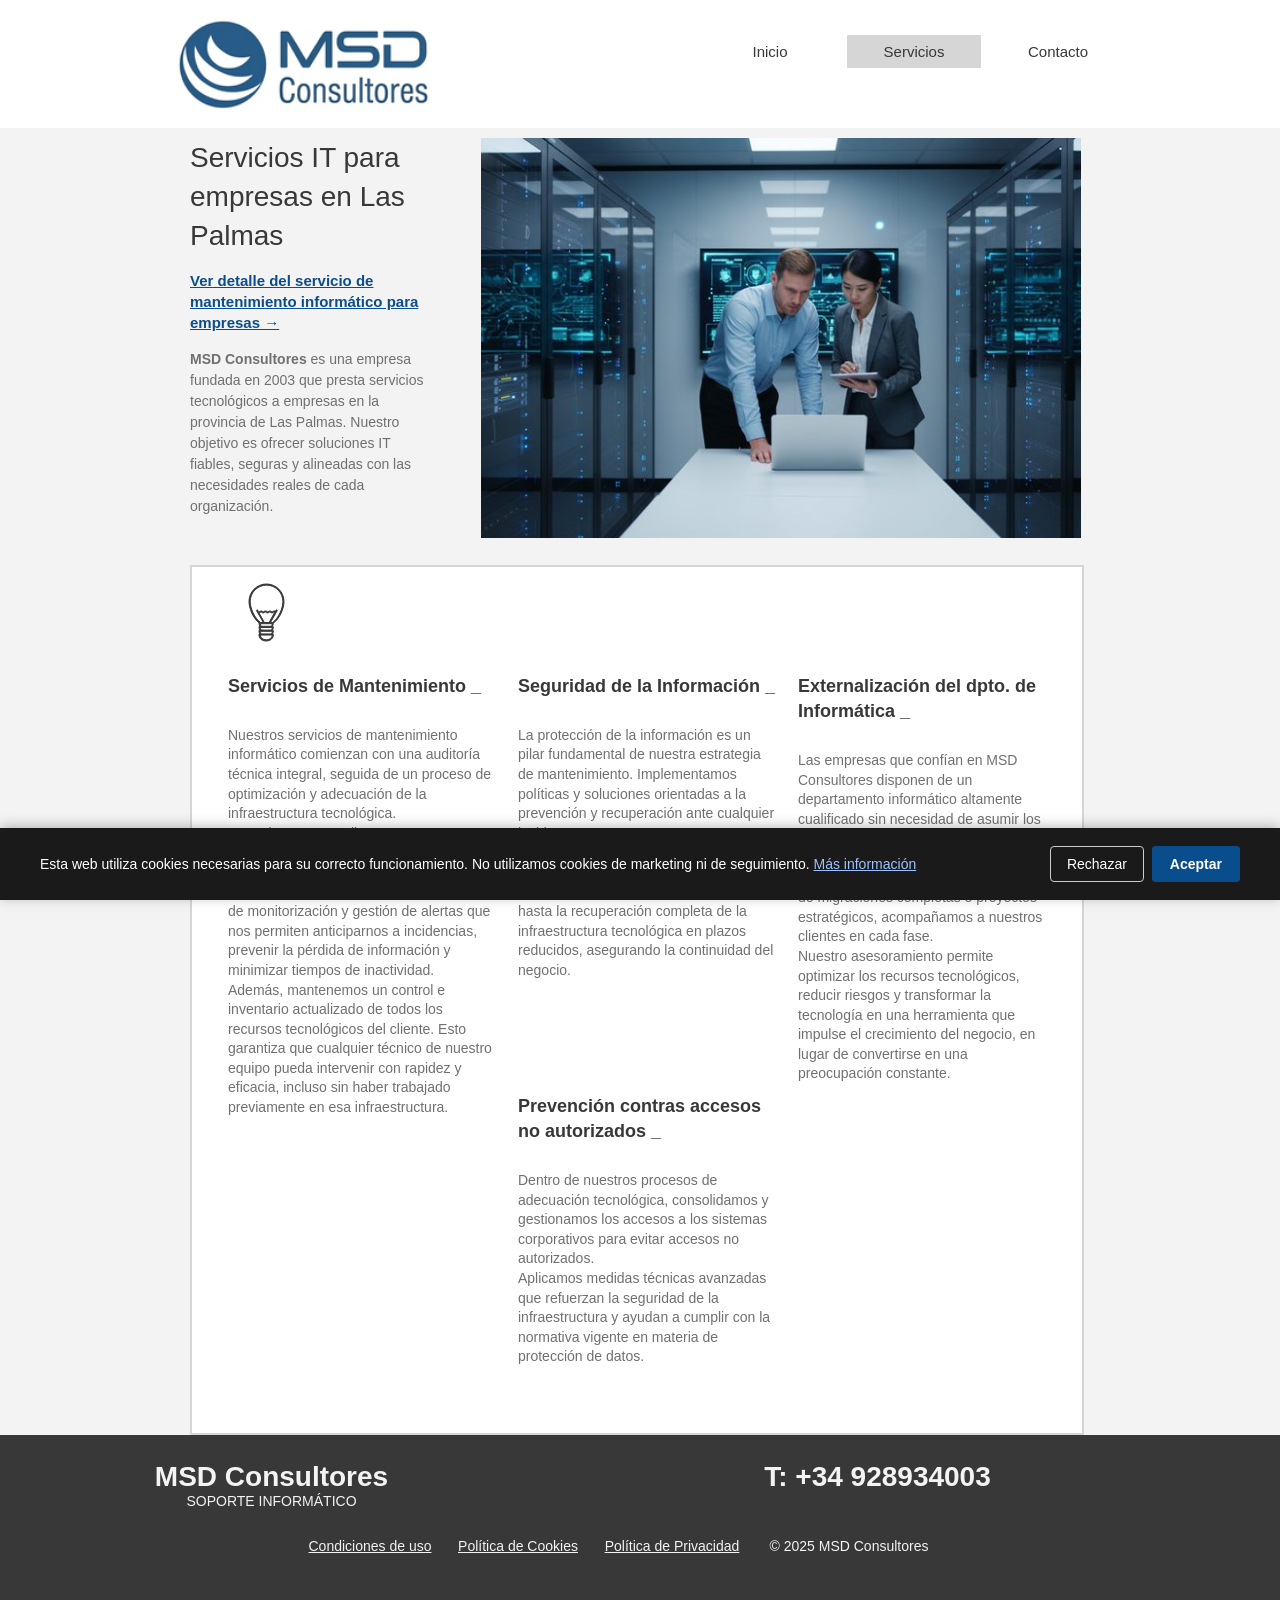
<file: servicios.html>
<!DOCTYPE html><html lang="es" style=""><head>
  
  <meta charset="utf-8">
  <meta name="viewport" content="width=device-width, initial-scale=1" id="wixDesktopViewport">
  <meta http-equiv="X-UA-Compatible" content="IE=edge">
  <meta name="generator" content="Wix.com Website Builder">

  <link rel="icon" sizes="192x192" href="https://www.msdconsultores.com/assets/7a5efad39abd366f.png" type="image/png">
  <link rel="shortcut icon" href="https://www.msdconsultores.com/assets/9e507164dd6919a4.png" type="image/png">
  <link rel="apple-touch-icon" href="https://www.msdconsultores.com/assets/68f46d0545b3a467.png" type="image/png">

  <!-- Safari Pinned Tab Icon -->
  <!-- <link rel="mask-icon" href="https://www.msdconsultores.com/assets/9e507164dd6919a4.png"> -->

  <!-- Segmenter Polyfill -->
  

  <!-- Legacy Polyfills -->
  
  

  <!-- Performance API Polyfills -->
  

  <!-- Essential Viewer Model -->
  
  

  <!-- Globals Definitions -->
  

  

  
  <!-- BEGIN handleAccessTokens bundle -->

  

<!-- END handleAccessTokens bundle -->

<!-- BEGIN overrideGlobals bundle -->



<!-- END overrideGlobals bundle -->

  

  
  

  <!-- Initial CSS -->
  <style data-url="assets/bf1a8957690dccd7.css">@keyframes slide-horizontal-new{0%{transform:translate(100%)}}@keyframes slide-horizontal-old{80%{opacity:1}to{opacity:0;transform:translate(-100%)}}@keyframes slide-vertical-new{0%{transform:translateY(-100%)}}@keyframes slide-vertical-old{80%{opacity:1}to{opacity:0;transform:translateY(100%)}}@keyframes out-in-new{0%{opacity:0}}@keyframes out-in-old{to{opacity:0}}:root:active-view-transition{view-transition-name:none}:root:active-view-transition::view-transition-group(*){animation:none}:root:active-view-transition::view-transition-old(*){animation:none}:root:active-view-transition::view-transition-new(*){animation:none}::view-transition{pointer-events:none}:root:active-view-transition #SITE_HEADER{view-transition-name:header-group}:root:active-view-transition #WIX_ADS{view-transition-name:wix-ads-group}:root:active-view-transition #SITE_FOOTER{view-transition-name:footer-group}:root:active-view-transition #BACKGROUND_GROUP_TRANSITION_GROUP>div{view-transition-name:background-group}:root:active-view-transition::view-transition-group(page-group){pointer-events:all;cursor:wait;animation:revert;animation-duration:.6s}:root:active-view-transition::view-transition-old(page-group){pointer-events:all;cursor:wait;animation:revert;animation-duration:.6s}:root:active-view-transition::view-transition-new(page-group){pointer-events:all;cursor:wait;animation:revert;animation-duration:.6s}:root:active-view-transition-type(SlideHorizontal)::view-transition-old(page-group){mix-blend-mode:normal;animation:.6s cubic-bezier(.83,0,.17,1) forwards slide-horizontal-old}:root:active-view-transition-type(SlideHorizontal)::view-transition-new(page-group){mix-blend-mode:normal;animation:.6s cubic-bezier(.83,0,.17,1) backwards slide-horizontal-new}:root:active-view-transition-type(SlideVertical)::view-transition-old(page-group){mix-blend-mode:normal;animation:.6s cubic-bezier(.83,0,.17,1) forwards slide-vertical-old}:root:active-view-transition-type(SlideVertical)::view-transition-new(page-group){mix-blend-mode:normal;animation:.6s cubic-bezier(.83,0,.17,1) backwards slide-vertical-new}:root:active-view-transition-type(OutIn)::view-transition-old(page-group){animation:.35s cubic-bezier(.22,1,.36,1) forwards out-in-old}:root:active-view-transition-type(OutIn)::view-transition-new(page-group){animation:.35s cubic-bezier(.64,0,.78,0) .35s backwards out-in-new}@media (prefers-reduced-motion:reduce){::view-transition-group(*){animation:none!important}::view-transition-old(*){animation:none!important}::view-transition-new(*){animation:none!important}}html,body{vertical-align:baseline;background:0 0;border:0;outline:0;margin:0;padding:0}body{--scrollbar-width:0px;-webkit-text-size-adjust:100%;-moz-text-size-adjust:100%;-ms-text-size-adjust:100%;text-size-adjust:100%;font-family:Arial,Helvetica,sans-serif;font-size:10px}html,body{height:100%}body{overflow-x:auto;overflow-y:scroll}body:not(.responsive) #site-root{width:100%;min-width:var(--site-width)}body:not([data-js-loaded]) [data-hide-prejs]{visibility:hidden}interact-element{display:contents}#SITE_CONTAINER{position:relative}:root{--one-unit:1vw;--section-max-width:9999px;--spx-stopper-max:9999px;--spx-stopper-min:0px;--browser-zoom:1}@supports ((-webkit-appearance:none)) and (stroke-color:transparent){:root{--safari-sticky-fix:opacity;--experimental-safari-sticky-fix:translateZ(0)}}@supports (container-type:inline-size){:root{--one-unit:1cqw}}[id^=oldHoverBox-]{mix-blend-mode:plus-lighter;transition:opacity .5s,visibility .5s}[data-mesh-id$=inlineContent-gridContainer]:has(>[id^=oldHoverBox-]){isolation:isolate}
/*# sourceMappingURL=main.ad32ab84.min.css.map*/</style>
<style data-url="assets/2298f5d8f59cd26c.css">div,span,applet,object,iframe,h1,h2,h3,h4,h5,h6,p,blockquote,pre,a,abbr,acronym,address,big,cite,code,del,dfn,em,font,img,ins,kbd,q,s,samp,small,strike,strong,sub,sup,tt,var,b,u,i,center,dl,dt,dd,ol,ul,li,fieldset,form,label,legend,table,caption,tbody,tfoot,thead,tr,th,td,nav,button,section,header,footer,title{vertical-align:baseline;background:0 0;border:0;outline:0;margin:0;padding:0}textarea,input,select{box-sizing:border-box;font-family:Helvetica,Arial,sans-serif}ol,ul{list-style:none}blockquote,q{quotes:none}ins{text-decoration:none}del{text-decoration:line-through}table{border-collapse:collapse;border-spacing:0}a{cursor:pointer;text-decoration:none}.testStyles{overflow-y:hidden}.reset-button{color:inherit;font:inherit;-webkit-appearance:none;-webkit-user-select:none;-moz-user-select:none;-ms-user-select:none;background:0 0;border:0;outline:0;padding:0;line-height:normal;overflow:visible}:focus{outline:none}body.device-mobile-optimized:not(.disable-site-overflow){overflow-x:hidden;overflow-y:scroll}body.device-mobile-optimized:not(.responsive) #SITE_CONTAINER{width:320px;margin-left:auto;margin-right:auto;position:relative;overflow-x:visible}body.device-mobile-optimized:not(.responsive):not(.blockSiteScrolling) #SITE_CONTAINER{margin-top:0}body.device-mobile-optimized>*{max-width:100%!important}body.device-mobile-optimized #site-root{overflow:hidden}@supports (overflow:clip){body.device-mobile-optimized #site-root{overflow:clip}}body.device-mobile-non-optimized #SITE_CONTAINER #site-root{overflow:clip}body.device-mobile-non-optimized.fullScreenMode{background-color:#5f6360}body.device-mobile-non-optimized.fullScreenMode #site-root,body.device-mobile-non-optimized.fullScreenMode #SITE_BACKGROUND,body.device-mobile-non-optimized.fullScreenMode #MOBILE_ACTIONS_MENU,body.fullScreenMode #WIX_ADS{visibility:hidden}body.fullScreenMode{overflow:hidden!important}body.fullScreenMode.device-mobile-optimized #TINY_MENU{opacity:0;pointer-events:none}body.fullScreenMode-scrollable.device-mobile-optimized{overflow-x:hidden!important;overflow-y:auto!important}body.fullScreenMode-scrollable.device-mobile-optimized #site-root,body.fullScreenMode-scrollable.device-mobile-optimized #masterPage{overflow:hidden!important}body.fullScreenMode-scrollable.device-mobile-optimized #masterPage,body.fullScreenMode-scrollable.device-mobile-optimized #SITE_BACKGROUND{height:auto!important}body.fullScreenMode-scrollable.device-mobile-optimized #masterPage.mesh-layout{height:0!important}body.blockSiteScrolling,body.siteScrollingBlocked{width:100%;position:fixed}body.siteScrollingBlockedIOSFix{overflow:hidden!important}body.blockSiteScrolling #SITE_CONTAINER{margin-top:calc(var(--blocked-site-scroll-margin-top)*-1)}#site-root{top:var(--wix-ads-height);min-height:100%;margin:0 auto;position:relative}#site-root img:not([src]){visibility:hidden}#site-root svg img:not([src]){visibility:visible}.auto-generated-link{color:inherit}#SCROLL_TO_TOP,#SCROLL_TO_BOTTOM{height:0}.has-click-trigger{cursor:pointer}.fullScreenOverlay{z-index:1005;justify-content:center;display:flex;position:fixed;top:-60px;bottom:0;left:0;right:0;overflow-y:hidden}.fullScreenOverlay>.fullScreenOverlayContent{margin:0 auto;position:absolute;top:60px;bottom:0;left:0;right:0;overflow:hidden;transform:translateZ(0)}[data-mesh-id$=inlineContent],[data-mesh-id$=centeredContent],[data-mesh-id$=form]{pointer-events:none;position:relative}[data-mesh-id$=-gridWrapper],[data-mesh-id$=-rotated-wrapper]{pointer-events:none}[data-mesh-id$=-gridContainer]>*,[data-mesh-id$=-rotated-wrapper]>*,[data-mesh-id$=inlineContent]>:not([data-mesh-id$=-gridContainer]){pointer-events:auto}.device-mobile-optimized #masterPage.mesh-layout #SOSP_CONTAINER_CUSTOM_ID{-ms-grid-row:2;grid-area:2/1/3/2;position:relative}#masterPage.mesh-layout{display:-ms-grid;-ms-grid-rows:max-content max-content min-content max-content;-ms-grid-columns:100%;grid-template-rows:max-content max-content min-content max-content;grid-template-columns:100%;justify-content:stretch;align-items:start;display:grid}#masterPage.mesh-layout #SITE_HEADER_WRAPPER,#masterPage.mesh-layout #SITE_HEADER-placeholder,#masterPage.mesh-layout #SOSP_CONTAINER_CUSTOM_ID[data-state~=mobileView],#masterPage.mesh-layout #PAGES_CONTAINER,#masterPage.mesh-layout #soapBeforePagesContainer,#masterPage.mesh-layout #soapAfterPagesContainer,#masterPage.mesh-layout #SITE_FOOTER_WRAPPER,#masterPage.mesh-layout #SITE_FOOTER-placeholder{-ms-grid-column:1;-ms-grid-row-align:start;-ms-grid-column-align:start}#masterPage.mesh-layout #SITE_HEADER_WRAPPER,#masterPage.mesh-layout #SITE_HEADER-placeholder{-ms-grid-row:1;grid-area:1/1/2/2}#masterPage.mesh-layout #PAGES_CONTAINER,#masterPage.mesh-layout #soapBeforePagesContainer,#masterPage.mesh-layout #soapAfterPagesContainer{-ms-grid-row:3;grid-area:3/1/4/2}#masterPage.mesh-layout #soapBeforePagesContainer,#masterPage.mesh-layout #soapAfterPagesContainer{width:100%}#masterPage.mesh-layout #PAGES_CONTAINER{align-self:stretch}#masterPage.mesh-layout main#PAGES_CONTAINER{display:block}#masterPage.mesh-layout #SITE_FOOTER_WRAPPER,#masterPage.mesh-layout #SITE_FOOTER-placeholder{-ms-grid-row:4;grid-area:4/1/5/2}#masterPage.mesh-layout [data-mesh-id=PAGES_CONTAINERcenteredContent],#masterPage.mesh-layout [data-mesh-id=PAGES_CONTAINERinlineContent],#masterPage.mesh-layout #SITE_PAGES{height:100%}#masterPage.mesh-layout.desktop>*{width:100%}#masterPage.mesh-layout #SITE_PAGES,#masterPage.mesh-layout #SITE_HEADER_WRAPPER,#masterPage.mesh-layout #SITE_FOOTER_WRAPPER,#masterPage.mesh-layout #PAGES_CONTAINER,#masterPage.mesh-layout #masterPageinlineContent,#masterPage.mesh-layout #SITE_FOOTER,#masterPage.mesh-layout #SITE_HEADER{position:relative}#masterPage.mesh-layout #SITE_HEADER{grid-area:1/1/2/2}#masterPage.mesh-layout #SITE_FOOTER{grid-area:4/1/5/2}#masterPage.mesh-layout.overflow-x-clip #SITE_HEADER,#masterPage.mesh-layout.overflow-x-clip #SITE_FOOTER{overflow-x:clip}[data-z-counter]{z-index:0}[data-z-counter="0"]{z-index:auto}.wixSiteProperties{-webkit-font-smoothing:antialiased;-moz-osx-font-smoothing:grayscale}:root{--wst-button-color-fill-primary:rgb(var(--color_48));--wst-button-color-border-primary:rgb(var(--color_49));--wst-button-color-text-primary:rgb(var(--color_50));--wst-button-color-fill-primary-hover:rgb(var(--color_51));--wst-button-color-border-primary-hover:rgb(var(--color_52));--wst-button-color-text-primary-hover:rgb(var(--color_53));--wst-button-color-fill-primary-disabled:rgb(var(--color_54));--wst-button-color-border-primary-disabled:rgb(var(--color_55));--wst-button-color-text-primary-disabled:rgb(var(--color_56));--wst-button-color-fill-secondary:rgb(var(--color_57));--wst-button-color-border-secondary:rgb(var(--color_58));--wst-button-color-text-secondary:rgb(var(--color_59));--wst-button-color-fill-secondary-hover:rgb(var(--color_60));--wst-button-color-border-secondary-hover:rgb(var(--color_61));--wst-button-color-text-secondary-hover:rgb(var(--color_62));--wst-button-color-fill-secondary-disabled:rgb(var(--color_63));--wst-button-color-border-secondary-disabled:rgb(var(--color_64));--wst-button-color-text-secondary-disabled:rgb(var(--color_65));--wst-color-fill-base-1:rgb(var(--color_36));--wst-color-fill-base-2:rgb(var(--color_37));--wst-color-fill-base-shade-1:rgb(var(--color_38));--wst-color-fill-base-shade-2:rgb(var(--color_39));--wst-color-fill-base-shade-3:rgb(var(--color_40));--wst-color-fill-accent-1:rgb(var(--color_41));--wst-color-fill-accent-2:rgb(var(--color_42));--wst-color-fill-accent-3:rgb(var(--color_43));--wst-color-fill-accent-4:rgb(var(--color_44));--wst-color-fill-background-primary:rgb(var(--color_11));--wst-color-fill-background-secondary:rgb(var(--color_12));--wst-color-text-primary:rgb(var(--color_15));--wst-color-text-secondary:rgb(var(--color_14));--wst-color-action:rgb(var(--color_18));--wst-color-disabled:rgb(var(--color_39));--wst-color-title:rgb(var(--color_45));--wst-color-subtitle:rgb(var(--color_46));--wst-color-line:rgb(var(--color_47));--wst-font-style-h2:var(--font_2);--wst-font-style-h3:var(--font_3);--wst-font-style-h4:var(--font_4);--wst-font-style-h5:var(--font_5);--wst-font-style-h6:var(--font_6);--wst-font-style-body-large:var(--font_7);--wst-font-style-body-medium:var(--font_8);--wst-font-style-body-small:var(--font_9);--wst-font-style-body-x-small:var(--font_10);--wst-color-custom-1:rgb(var(--color_13));--wst-color-custom-2:rgb(var(--color_16));--wst-color-custom-3:rgb(var(--color_17));--wst-color-custom-4:rgb(var(--color_19));--wst-color-custom-5:rgb(var(--color_20));--wst-color-custom-6:rgb(var(--color_21));--wst-color-custom-7:rgb(var(--color_22));--wst-color-custom-8:rgb(var(--color_23));--wst-color-custom-9:rgb(var(--color_24));--wst-color-custom-10:rgb(var(--color_25));--wst-color-custom-11:rgb(var(--color_26));--wst-color-custom-12:rgb(var(--color_27));--wst-color-custom-13:rgb(var(--color_28));--wst-color-custom-14:rgb(var(--color_29));--wst-color-custom-15:rgb(var(--color_30));--wst-color-custom-16:rgb(var(--color_31));--wst-color-custom-17:rgb(var(--color_32));--wst-color-custom-18:rgb(var(--color_33));--wst-color-custom-19:rgb(var(--color_34));--wst-color-custom-20:rgb(var(--color_35))}.wix-presets-wrapper{display:contents}.builder-root{box-sizing:border-box}
/*# sourceMappingURL=main.renderer.0e79bfca.min.css.map*/</style>

  <meta name="format-detection" content="telephone=no">
  <meta name="skype_toolbar" content="skype_toolbar_parser_compatible">
  
  

  

  
      <!--pageHtmlEmbeds.head start-->
      
    
      
      <!--pageHtmlEmbeds.head end-->
  

  <!-- head performance data start -->
  
  <!-- head performance data end -->
  

    

  
  <style id="a11y-contrast">
    @media (forced-colors: active) {
      #SITE_CONTAINER.focus-ring-active
        :not(.has-custom-focus):not(.ignore-focus):not([tabindex='-1']):focus,
      #SITE_CONTAINER.focus-ring-active
        :not(.has-custom-focus):not(.ignore-focus):not([tabindex='-1']):focus
        ~ .wixSdkShowFocusOnSibling {
        outline: 2px solid CanvasText;
        outline-offset: 2px;
      }
    }
  </style>
  

  




    



    

<!-- render-head end -->

<style data-href="assets/ceb510cc097ba4f8.css">.PlZyDq{touch-action:manipulation}.uDW_Qe{align-items:center;box-sizing:border-box;display:flex;justify-content:var(--label-align);min-width:100%;text-align:initial;width:-moz-max-content;width:max-content}.uDW_Qe:before{max-width:var(--margin-start,0)}.uDW_Qe:after,.uDW_Qe:before{align-self:stretch;content:"";flex-grow:1}.uDW_Qe:after{max-width:var(--margin-end,0)}.FubTgk{height:100%}.FubTgk .uDW_Qe{border-radius:var(--corvid-border-radius,var(--rd,0));bottom:0;box-shadow:var(--shd,0 1px 4px rgba(0,0,0,.6));left:0;position:absolute;right:0;top:0;transition:var(--trans1,border-color .4s ease 0s,background-color .4s ease 0s)}.FubTgk .uDW_Qe:link,.FubTgk .uDW_Qe:visited{border-color:transparent}.FubTgk .l7_2fn{color:var(--corvid-color,rgb(var(--txt,var(--color_15,color_15))));font:var(--fnt,var(--font_5));margin:0;position:relative;transition:var(--trans2,color .4s ease 0s);white-space:nowrap}.FubTgk[aria-disabled=false] .uDW_Qe{background-color:var(--corvid-background-color,rgba(var(--bg,var(--color_17,color_17)),var(--alpha-bg,1)));border:solid var(--corvid-border-color,rgba(var(--brd,var(--color_15,color_15)),var(--alpha-brd,1))) var(--corvid-border-width,var(--brw,0));cursor:pointer!important}:host(.device-mobile-optimized) .FubTgk[aria-disabled=false]:active .uDW_Qe,body.device-mobile-optimized .FubTgk[aria-disabled=false]:active .uDW_Qe{background-color:var(--corvid-hover-background-color,rgba(var(--bgh,var(--color_18,color_18)),var(--alpha-bgh,1)));border-color:var(--corvid-hover-border-color,rgba(var(--brdh,var(--color_15,color_15)),var(--alpha-brdh,1)))}:host(.device-mobile-optimized) .FubTgk[aria-disabled=false]:active .l7_2fn,body.device-mobile-optimized .FubTgk[aria-disabled=false]:active .l7_2fn{color:var(--corvid-hover-color,rgb(var(--txth,var(--color_15,color_15))))}:host(:not(.device-mobile-optimized)) .FubTgk[aria-disabled=false]:hover .uDW_Qe,body:not(.device-mobile-optimized) .FubTgk[aria-disabled=false]:hover .uDW_Qe{background-color:var(--corvid-hover-background-color,rgba(var(--bgh,var(--color_18,color_18)),var(--alpha-bgh,1)));border-color:var(--corvid-hover-border-color,rgba(var(--brdh,var(--color_15,color_15)),var(--alpha-brdh,1)))}:host(:not(.device-mobile-optimized)) .FubTgk[aria-disabled=false]:hover .l7_2fn,body:not(.device-mobile-optimized) .FubTgk[aria-disabled=false]:hover .l7_2fn{color:var(--corvid-hover-color,rgb(var(--txth,var(--color_15,color_15))))}.FubTgk[aria-disabled=true] .uDW_Qe{background-color:var(--corvid-disabled-background-color,rgba(var(--bgd,204,204,204),var(--alpha-bgd,1)));border-color:var(--corvid-disabled-border-color,rgba(var(--brdd,204,204,204),var(--alpha-brdd,1)));border-style:solid;border-width:var(--corvid-border-width,var(--brw,0))}.FubTgk[aria-disabled=true] .l7_2fn{color:var(--corvid-disabled-color,rgb(var(--txtd,255,255,255)))}.uUxqWY{align-items:center;box-sizing:border-box;display:flex;justify-content:var(--label-align);min-width:100%;text-align:initial;width:-moz-max-content;width:max-content}.uUxqWY:before{max-width:var(--margin-start,0)}.uUxqWY:after,.uUxqWY:before{align-self:stretch;content:"";flex-grow:1}.uUxqWY:after{max-width:var(--margin-end,0)}.Vq4wYb[aria-disabled=false] .uUxqWY{cursor:pointer}:host(.device-mobile-optimized) .Vq4wYb[aria-disabled=false]:active .wJVzSK,body.device-mobile-optimized .Vq4wYb[aria-disabled=false]:active .wJVzSK{color:var(--corvid-hover-color,rgb(var(--txth,var(--color_15,color_15))));transition:var(--trans,color .4s ease 0s)}:host(:not(.device-mobile-optimized)) .Vq4wYb[aria-disabled=false]:hover .wJVzSK,body:not(.device-mobile-optimized) .Vq4wYb[aria-disabled=false]:hover .wJVzSK{color:var(--corvid-hover-color,rgb(var(--txth,var(--color_15,color_15))));transition:var(--trans,color .4s ease 0s)}.Vq4wYb .uUxqWY{bottom:0;left:0;position:absolute;right:0;top:0}.Vq4wYb .wJVzSK{color:var(--corvid-color,rgb(var(--txt,var(--color_15,color_15))));font:var(--fnt,var(--font_5));transition:var(--trans,color .4s ease 0s);white-space:nowrap}.Vq4wYb[aria-disabled=true] .wJVzSK{color:var(--corvid-disabled-color,rgb(var(--txtd,255,255,255)))}:host(:not(.device-mobile-optimized)) .CohWsy,body:not(.device-mobile-optimized) .CohWsy{display:flex}:host(:not(.device-mobile-optimized)) .V5AUxf,body:not(.device-mobile-optimized) .V5AUxf{-moz-column-gap:var(--margin);column-gap:var(--margin);direction:var(--direction);display:flex;margin:0 auto;position:relative;width:calc(100% - var(--padding)*2)}:host(:not(.device-mobile-optimized)) .V5AUxf>*,body:not(.device-mobile-optimized) .V5AUxf>*{direction:ltr;flex:var(--column-flex) 1 0%;left:0;margin-bottom:var(--padding);margin-top:var(--padding);min-width:0;position:relative;top:0}:host(.device-mobile-optimized) .V5AUxf,body.device-mobile-optimized .V5AUxf{display:block;padding-bottom:var(--padding-y);padding-left:var(--padding-x,0);padding-right:var(--padding-x,0);padding-top:var(--padding-y);position:relative}:host(.device-mobile-optimized) .V5AUxf>*,body.device-mobile-optimized .V5AUxf>*{margin-bottom:var(--margin);position:relative}.LIhNy3{backface-visibility:hidden}.jhxvbR,.mtrorN{display:block;height:100%;width:100%}.jhxvbR img{max-width:var(--wix-img-max-width,100%)}.jhxvbR[data-animate-blur] img{filter:blur(9px);transition:filter .8s ease-in}.jhxvbR[data-animate-blur] img[data-load-done]{filter:none}.if7Vw2{height:100%;left:0;-webkit-mask-image:var(--mask-image,none);mask-image:var(--mask-image,none);-webkit-mask-position:var(--mask-position,0);mask-position:var(--mask-position,0);-webkit-mask-repeat:var(--mask-repeat,no-repeat);mask-repeat:var(--mask-repeat,no-repeat);-webkit-mask-size:var(--mask-size,100%);mask-size:var(--mask-size,100%);overflow:hidden;pointer-events:var(--fill-layer-background-media-pointer-events);position:absolute;top:0;width:100%}.if7Vw2.f0uTJH{clip:rect(0,auto,auto,0)}.if7Vw2 .i1tH8h{height:100%;position:absolute;top:0;width:100%}.if7Vw2 .DXi4PB{height:var(--fill-layer-image-height,100%);opacity:var(--fill-layer-image-opacity)}.if7Vw2 .DXi4PB img{height:100%;width:100%}@supports(-webkit-hyphens:none){.if7Vw2.f0uTJH{clip:auto;-webkit-clip-path:inset(0)}}.wG8dni{height:100%}.tcElKx{background-color:var(--bg-overlay-color);background-image:var(--bg-gradient);transition:var(--inherit-transition)}.ImALHf,.Ybjs9b{opacity:var(--fill-layer-video-opacity)}.UWmm3w{bottom:var(--media-padding-bottom);height:var(--media-padding-height);position:absolute;top:var(--media-padding-top);width:100%}.Yjj1af{transform:scale(var(--scale,1));transition:var(--transform-duration,transform 0s)}.ImALHf{height:100%;position:relative;width:100%}.KCM6zk{opacity:var(--fill-layer-video-opacity,var(--fill-layer-image-opacity,1))}.KCM6zk .DXi4PB,.KCM6zk .ImALHf,.KCM6zk .Ybjs9b{opacity:1}._uqPqy{clip-path:var(--fill-layer-clip)}._uqPqy,.eKyYhK{position:absolute;top:0}._uqPqy,.eKyYhK,.x0mqQS img{height:100%;width:100%}.pnCr6P{opacity:0}.blf7sp,.pnCr6P{position:absolute;top:0}.blf7sp{height:0;left:0;overflow:hidden;width:0}.rWP3Gv{left:0;pointer-events:var(--fill-layer-background-media-pointer-events);position:var(--fill-layer-background-media-position)}.Tr4n3d,.rWP3Gv,.wRqk6s{height:100%;top:0;width:100%}.wRqk6s{position:absolute}.Tr4n3d{background-color:var(--fill-layer-background-overlay-color);opacity:var(--fill-layer-background-overlay-blend-opacity-fallback,1);position:var(--fill-layer-background-overlay-position);transform:var(--fill-layer-background-overlay-transform)}@supports(mix-blend-mode:overlay){.Tr4n3d{mix-blend-mode:var(--fill-layer-background-overlay-blend-mode);opacity:var(--fill-layer-background-overlay-blend-opacity,1)}}.VXAmO2{--divider-pin-height__:min(1,calc(var(--divider-layers-pin-factor__) + 1));--divider-pin-layer-height__:var( --divider-layers-pin-factor__ );--divider-pin-border__:min(1,calc(var(--divider-layers-pin-factor__) / -1 + 1));height:calc(var(--divider-height__) + var(--divider-pin-height__)*var(--divider-layers-size__)*var(--divider-layers-y__))}.VXAmO2,.VXAmO2 .dy3w_9{left:0;position:absolute;width:100%}.VXAmO2 .dy3w_9{--divider-layer-i__:var(--divider-layer-i,0);background-position:left calc(50% + var(--divider-offset-x__) + var(--divider-layers-x__)*var(--divider-layer-i__)) bottom;background-repeat:repeat-x;border-bottom-style:solid;border-bottom-width:calc(var(--divider-pin-border__)*var(--divider-layer-i__)*var(--divider-layers-y__));height:calc(var(--divider-height__) + var(--divider-pin-layer-height__)*var(--divider-layer-i__)*var(--divider-layers-y__));opacity:calc(1 - var(--divider-layer-i__)/(var(--divider-layer-i__) + 1))}.UORcXs{--divider-height__:var(--divider-top-height,auto);--divider-offset-x__:var(--divider-top-offset-x,0px);--divider-layers-size__:var(--divider-top-layers-size,0);--divider-layers-y__:var(--divider-top-layers-y,0px);--divider-layers-x__:var(--divider-top-layers-x,0px);--divider-layers-pin-factor__:var(--divider-top-layers-pin-factor,0);border-top:var(--divider-top-padding,0) solid var(--divider-top-color,currentColor);opacity:var(--divider-top-opacity,1);top:0;transform:var(--divider-top-flip,scaleY(-1))}.UORcXs .dy3w_9{background-image:var(--divider-top-image,none);background-size:var(--divider-top-size,contain);border-color:var(--divider-top-color,currentColor);bottom:0;filter:var(--divider-top-filter,none)}.UORcXs .dy3w_9[data-divider-layer="1"]{display:var(--divider-top-layer-1-display,block)}.UORcXs .dy3w_9[data-divider-layer="2"]{display:var(--divider-top-layer-2-display,block)}.UORcXs .dy3w_9[data-divider-layer="3"]{display:var(--divider-top-layer-3-display,block)}.Io4VUz{--divider-height__:var(--divider-bottom-height,auto);--divider-offset-x__:var(--divider-bottom-offset-x,0px);--divider-layers-size__:var(--divider-bottom-layers-size,0);--divider-layers-y__:var(--divider-bottom-layers-y,0px);--divider-layers-x__:var(--divider-bottom-layers-x,0px);--divider-layers-pin-factor__:var(--divider-bottom-layers-pin-factor,0);border-bottom:var(--divider-bottom-padding,0) solid var(--divider-bottom-color,currentColor);bottom:0;opacity:var(--divider-bottom-opacity,1);transform:var(--divider-bottom-flip,none)}.Io4VUz .dy3w_9{background-image:var(--divider-bottom-image,none);background-size:var(--divider-bottom-size,contain);border-color:var(--divider-bottom-color,currentColor);bottom:0;filter:var(--divider-bottom-filter,none)}.Io4VUz .dy3w_9[data-divider-layer="1"]{display:var(--divider-bottom-layer-1-display,block)}.Io4VUz .dy3w_9[data-divider-layer="2"]{display:var(--divider-bottom-layer-2-display,block)}.Io4VUz .dy3w_9[data-divider-layer="3"]{display:var(--divider-bottom-layer-3-display,block)}.YzqVVZ{overflow:visible;position:relative}.mwF7X1{backface-visibility:hidden}.YGilLk{cursor:pointer}.Tj01hh{display:block}.MW5IWV,.Tj01hh{height:100%;width:100%}.MW5IWV{left:0;-webkit-mask-image:var(--mask-image,none);mask-image:var(--mask-image,none);-webkit-mask-position:var(--mask-position,0);mask-position:var(--mask-position,0);-webkit-mask-repeat:var(--mask-repeat,no-repeat);mask-repeat:var(--mask-repeat,no-repeat);-webkit-mask-size:var(--mask-size,100%);mask-size:var(--mask-size,100%);overflow:hidden;pointer-events:var(--fill-layer-background-media-pointer-events);position:absolute;top:0}.MW5IWV.N3eg0s{clip:rect(0,auto,auto,0)}.MW5IWV .Kv1aVt{height:100%;position:absolute;top:0;width:100%}.MW5IWV .dLPlxY{height:var(--fill-layer-image-height,100%);opacity:var(--fill-layer-image-opacity)}.MW5IWV .dLPlxY img{height:100%;width:100%}@supports(-webkit-hyphens:none){.MW5IWV.N3eg0s{clip:auto;-webkit-clip-path:inset(0)}}.VgO9Yg{height:100%}.LWbAav{background-color:var(--bg-overlay-color);background-image:var(--bg-gradient);transition:var(--inherit-transition)}.K_YxMd,.yK6aSC{opacity:var(--fill-layer-video-opacity)}.NGjcJN{bottom:var(--media-padding-bottom);height:var(--media-padding-height);position:absolute;top:var(--media-padding-top);width:100%}.mNGsUM{transform:scale(var(--scale,1));transition:var(--transform-duration,transform 0s)}.K_YxMd{height:100%;position:relative;width:100%}wix-media-canvas{display:block;height:100%}.I8xA4L{opacity:var(--fill-layer-video-opacity,var(--fill-layer-image-opacity,1))}.I8xA4L .K_YxMd,.I8xA4L .dLPlxY,.I8xA4L .yK6aSC{opacity:1}.bX9O_S{clip-path:var(--fill-layer-clip)}.Z_wCwr,.bX9O_S{position:absolute;top:0}.Jxk_UL img,.Z_wCwr,.bX9O_S{height:100%;width:100%}.K8MSra{opacity:0}.K8MSra,.YTb3b4{position:absolute;top:0}.YTb3b4{height:0;left:0;overflow:hidden;width:0}.SUz0WK{left:0;pointer-events:var(--fill-layer-background-media-pointer-events);position:var(--fill-layer-background-media-position)}.FNxOn5,.SUz0WK,.m4khSP{height:100%;top:0;width:100%}.FNxOn5{position:absolute}.m4khSP{background-color:var(--fill-layer-background-overlay-color);opacity:var(--fill-layer-background-overlay-blend-opacity-fallback,1);position:var(--fill-layer-background-overlay-position);transform:var(--fill-layer-background-overlay-transform)}@supports(mix-blend-mode:overlay){.m4khSP{mix-blend-mode:var(--fill-layer-background-overlay-blend-mode);opacity:var(--fill-layer-background-overlay-blend-opacity,1)}}._C0cVf{bottom:0;left:0;position:absolute;right:0;top:0;width:100%}.hFwGTD{transform:translateY(-100%);transition:.2s ease-in}.IQgXoP{transition:.2s}.Nr3Nid{opacity:0;transition:.2s ease-in}.Nr3Nid.l4oO6c{pointer-events:none}.iQuoC4{opacity:1;transition:.2s}.CJF7A2{height:auto}.CJF7A2,.U4Bvut{position:relative;width:100%}:host(:not(.device-mobile-optimized)) .G5K6X8,body:not(.device-mobile-optimized) .G5K6X8{margin-left:calc((100% - var(--site-width))/2);width:var(--site-width)}.xU8fqS[data-focuscycled=active]{outline:1px solid transparent}.xU8fqS[data-focuscycled=active]:not(:focus-within){outline:2px solid transparent;transition:outline .01s ease}.xU8fqS ._4XcTfy{background-color:var(--screenwidth-corvid-background-color,rgba(var(--bg,var(--color_11,color_11)),var(--alpha-bg,1)));border-bottom:var(--brwb,0) solid var(--screenwidth-corvid-border-color,rgba(var(--brd,var(--color_15,color_15)),var(--alpha-brd,1)));border-top:var(--brwt,0) solid var(--screenwidth-corvid-border-color,rgba(var(--brd,var(--color_15,color_15)),var(--alpha-brd,1)));bottom:0;box-shadow:var(--shd,0 0 5px rgba(0,0,0,.7));left:0;position:absolute;right:0;top:0}.xU8fqS .gUbusX{background-color:rgba(var(--bgctr,var(--color_11,color_11)),var(--alpha-bgctr,1));border-radius:var(--rd,0);bottom:var(--brwb,0);top:var(--brwt,0)}.xU8fqS .G5K6X8,.xU8fqS .gUbusX{left:0;position:absolute;right:0}.xU8fqS .G5K6X8{bottom:0;top:0}:host(.device-mobile-optimized) .xU8fqS .G5K6X8,body.device-mobile-optimized .xU8fqS .G5K6X8{left:10px;right:10px}.SPY_vo{pointer-events:none}.BmZ5pC{min-height:calc(100vh - var(--wix-ads-height));min-width:var(--site-width);position:var(--bg-position);top:var(--wix-ads-height)}.BmZ5pC,.nTOEE9{height:100%;width:100%}.nTOEE9{overflow:hidden;position:relative}.nTOEE9.sqUyGm:hover{cursor:url([data-uri]),auto}.nTOEE9.C_JY0G:hover{cursor:url([data-uri]),auto}.RZQnmg{background-color:rgb(var(--color_11));border-radius:50%;bottom:12px;height:40px;opacity:0;pointer-events:none;position:absolute;right:12px;width:40px}.RZQnmg path{fill:rgb(var(--color_15))}.RZQnmg:focus{cursor:auto;opacity:1;pointer-events:auto}.rYiAuL{cursor:pointer}.gSXewE{height:0;left:0;overflow:hidden;top:0;width:0}.OJQ_3L,.gSXewE{position:absolute}.OJQ_3L{background-color:rgb(var(--color_11));border-radius:300px;bottom:0;cursor:pointer;height:40px;margin:16px 16px;opacity:0;pointer-events:none;right:0;width:40px}.OJQ_3L path{fill:rgb(var(--color_12))}.OJQ_3L:focus{cursor:auto;opacity:1;pointer-events:auto}.j7pOnl{box-sizing:border-box;height:100%;width:100%}.BI8PVQ{min-height:var(--image-min-height);min-width:var(--image-min-width)}.BI8PVQ img,img.BI8PVQ{filter:var(--filter-effect-svg-url);-webkit-mask-image:var(--mask-image,none);mask-image:var(--mask-image,none);-webkit-mask-position:var(--mask-position,0);mask-position:var(--mask-position,0);-webkit-mask-repeat:var(--mask-repeat,no-repeat);mask-repeat:var(--mask-repeat,no-repeat);-webkit-mask-size:var(--mask-size,100% 100%);mask-size:var(--mask-size,100% 100%);-o-object-position:var(--object-position);object-position:var(--object-position)}.MazNVa{left:var(--left,auto);position:var(--position-fixed,static);top:var(--top,auto);z-index:var(--z-index,auto)}.MazNVa .BI8PVQ img{box-shadow:0 0 0 #000;position:static;-webkit-user-select:none;-moz-user-select:none;-ms-user-select:none;user-select:none}.MazNVa .j7pOnl{display:block;overflow:hidden}.MazNVa .BI8PVQ{overflow:hidden}.c7cMWz{bottom:0;left:0;position:absolute;right:0;top:0}.FVGvCX{height:auto;position:relative;width:100%}body:not(.responsive) .zK7MhX{align-self:start;grid-area:1/1/1/1;height:100%;justify-self:stretch;left:0;position:relative}:host(:not(.device-mobile-optimized)) .c7cMWz,body:not(.device-mobile-optimized) .c7cMWz{margin-left:calc((100% - var(--site-width))/2);width:var(--site-width)}.fEm0Bo .c7cMWz{background-color:rgba(var(--bg,var(--color_11,color_11)),var(--alpha-bg,1));overflow:hidden}:host(.device-mobile-optimized) .c7cMWz,body.device-mobile-optimized .c7cMWz{left:10px;right:10px}.PFkO7r{bottom:0;left:0;position:absolute;right:0;top:0}.HT5ybB{height:auto;position:relative;width:100%}body:not(.responsive) .dBAkHi{align-self:start;grid-area:1/1/1/1;height:100%;justify-self:stretch;left:0;position:relative}:host(:not(.device-mobile-optimized)) .PFkO7r,body:not(.device-mobile-optimized) .PFkO7r{margin-left:calc((100% - var(--site-width))/2);width:var(--site-width)}:host(.device-mobile-optimized) .PFkO7r,body.device-mobile-optimized .PFkO7r{left:10px;right:10px}</style>
<style data-href="assets/d090ab1deccdb364.css">.cwL6XW{cursor:pointer}.sNF2R0{opacity:0}.hLoBV3{transition:opacity var(--transition-duration) cubic-bezier(.37,0,.63,1)}.Rdf41z,.hLoBV3{opacity:1}.ftlZWo{transition:opacity var(--transition-duration) cubic-bezier(.37,0,.63,1)}.ATGlOr,.ftlZWo{opacity:0}.KQSXD0{transition:opacity var(--transition-duration) cubic-bezier(.64,0,.78,0)}.KQSXD0,.pagQKE{opacity:1}._6zG5H{opacity:0;transition:opacity var(--transition-duration) cubic-bezier(.22,1,.36,1)}.BB49uC{transform:translateX(100%)}.j9xE1V{transition:transform var(--transition-duration) cubic-bezier(.87,0,.13,1)}.ICs7Rs,.j9xE1V{transform:translateX(0)}.DxijZJ{transition:transform var(--transition-duration) cubic-bezier(.87,0,.13,1)}.B5kjYq,.DxijZJ{transform:translateX(-100%)}.cJijIV{transition:transform var(--transition-duration) cubic-bezier(.87,0,.13,1)}.cJijIV,.hOxaWM{transform:translateX(0)}.T9p3fN{transform:translateX(100%);transition:transform var(--transition-duration) cubic-bezier(.87,0,.13,1)}.qDxYJm{transform:translateY(100%)}.aA9V0P{transition:transform var(--transition-duration) cubic-bezier(.87,0,.13,1)}.YPXPAS,.aA9V0P{transform:translateY(0)}.Xf2zsA{transition:transform var(--transition-duration) cubic-bezier(.87,0,.13,1)}.Xf2zsA,.y7Kt7s{transform:translateY(-100%)}.EeUgMu{transition:transform var(--transition-duration) cubic-bezier(.87,0,.13,1)}.EeUgMu,.fdHrtm{transform:translateY(0)}.WIFaG4{transform:translateY(100%);transition:transform var(--transition-duration) cubic-bezier(.87,0,.13,1)}body:not(.responsive) .JsJXaX{overflow-x:clip}:root:active-view-transition .JsJXaX{view-transition-name:page-group}.AnQkDU{display:grid;grid-template-columns:1fr;grid-template-rows:1fr;height:100%}.AnQkDU>div{align-self:stretch!important;grid-area:1/1/2/2;justify-self:stretch!important}.StylableButton2545352419__root{-archetype:box;border:0;box-sizing:border-box;cursor:pointer;display:block;height:100%;min-height:10px;min-width:10px;padding:0;touch-action:manipulation;width:100%}.StylableButton2545352419__root[disabled]{pointer-events:none}.StylableButton2545352419__root:not(:hover):not([disabled]).StylableButton2545352419--hasBackgroundColor{background-color:var(--corvid-background-color)!important}.StylableButton2545352419__root:hover:not([disabled]).StylableButton2545352419--hasHoverBackgroundColor{background-color:var(--corvid-hover-background-color)!important}.StylableButton2545352419__root:not(:hover)[disabled].StylableButton2545352419--hasDisabledBackgroundColor{background-color:var(--corvid-disabled-background-color)!important}.StylableButton2545352419__root:not(:hover):not([disabled]).StylableButton2545352419--hasBorderColor{border-color:var(--corvid-border-color)!important}.StylableButton2545352419__root:hover:not([disabled]).StylableButton2545352419--hasHoverBorderColor{border-color:var(--corvid-hover-border-color)!important}.StylableButton2545352419__root:not(:hover)[disabled].StylableButton2545352419--hasDisabledBorderColor{border-color:var(--corvid-disabled-border-color)!important}.StylableButton2545352419__root.StylableButton2545352419--hasBorderRadius{border-radius:var(--corvid-border-radius)!important}.StylableButton2545352419__root.StylableButton2545352419--hasBorderWidth{border-width:var(--corvid-border-width)!important}.StylableButton2545352419__root:not(:hover):not([disabled]).StylableButton2545352419--hasColor,.StylableButton2545352419__root:not(:hover):not([disabled]).StylableButton2545352419--hasColor .StylableButton2545352419__label{color:var(--corvid-color)!important}.StylableButton2545352419__root:hover:not([disabled]).StylableButton2545352419--hasHoverColor,.StylableButton2545352419__root:hover:not([disabled]).StylableButton2545352419--hasHoverColor .StylableButton2545352419__label{color:var(--corvid-hover-color)!important}.StylableButton2545352419__root:not(:hover)[disabled].StylableButton2545352419--hasDisabledColor,.StylableButton2545352419__root:not(:hover)[disabled].StylableButton2545352419--hasDisabledColor .StylableButton2545352419__label{color:var(--corvid-disabled-color)!important}.StylableButton2545352419__link{-archetype:box;box-sizing:border-box;color:#000;text-decoration:none}.StylableButton2545352419__container{align-items:center;display:flex;flex-basis:auto;flex-direction:row;flex-grow:1;height:100%;justify-content:center;overflow:hidden;transition:all .2s ease,visibility 0s;width:100%}.StylableButton2545352419__label{-archetype:text;-controller-part-type:LayoutChildDisplayDropdown,LayoutFlexChildSpacing(first);max-width:100%;min-width:1.8em;overflow:hidden;text-align:center;text-overflow:ellipsis;transition:inherit;white-space:nowrap}.StylableButton2545352419__root.StylableButton2545352419--isMaxContent .StylableButton2545352419__label{text-overflow:unset}.StylableButton2545352419__root.StylableButton2545352419--isWrapText .StylableButton2545352419__label{min-width:10px;overflow-wrap:break-word;white-space:break-spaces;word-break:break-word}.StylableButton2545352419__icon{-archetype:icon;-controller-part-type:LayoutChildDisplayDropdown,LayoutFlexChildSpacing(last);flex-shrink:0;height:50px;min-width:1px;transition:inherit}.StylableButton2545352419__icon.StylableButton2545352419--override{display:block!important}.StylableButton2545352419__icon svg,.StylableButton2545352419__icon>span{display:flex;height:inherit;width:inherit}.StylableButton2545352419__root:not(:hover):not([disalbed]).StylableButton2545352419--hasIconColor .StylableButton2545352419__icon svg{fill:var(--corvid-icon-color)!important;stroke:var(--corvid-icon-color)!important}.StylableButton2545352419__root:hover:not([disabled]).StylableButton2545352419--hasHoverIconColor .StylableButton2545352419__icon svg{fill:var(--corvid-hover-icon-color)!important;stroke:var(--corvid-hover-icon-color)!important}.StylableButton2545352419__root:not(:hover)[disabled].StylableButton2545352419--hasDisabledIconColor .StylableButton2545352419__icon svg{fill:var(--corvid-disabled-icon-color)!important;stroke:var(--corvid-disabled-icon-color)!important}.aeyn4z{bottom:0;left:0;position:absolute;right:0;top:0}.qQrFOK{cursor:pointer}.VDJedC{-webkit-tap-highlight-color:rgba(0,0,0,0);fill:var(--corvid-fill-color,var(--fill));fill-opacity:var(--fill-opacity);stroke:var(--corvid-stroke-color,var(--stroke));stroke-opacity:var(--stroke-opacity);stroke-width:var(--stroke-width);filter:var(--drop-shadow,none);opacity:var(--opacity);transform:var(--flip)}.VDJedC,.VDJedC svg{bottom:0;left:0;position:absolute;right:0;top:0}.VDJedC svg{height:var(--svg-calculated-height,100%);margin:auto;padding:var(--svg-calculated-padding,0);width:var(--svg-calculated-width,100%)}.VDJedC svg:not([data-type=ugc]){overflow:visible}.l4CAhn *{vector-effect:non-scaling-stroke}ol.font_100,ul.font_100{color:#080808;font-family:"Arial, Helvetica, sans-serif",serif;font-size:10px;font-style:normal;font-variant:normal;font-weight:400;letter-spacing:normal;line-height:normal;margin:0;text-decoration:none}ol.font_100 li,ul.font_100 li{margin-bottom:12px}ol.wix-list-text-align,ul.wix-list-text-align{list-style-position:inside}ol.wix-list-text-align h1,ol.wix-list-text-align h2,ol.wix-list-text-align h3,ol.wix-list-text-align h4,ol.wix-list-text-align h5,ol.wix-list-text-align h6,ol.wix-list-text-align p,ul.wix-list-text-align h1,ul.wix-list-text-align h2,ul.wix-list-text-align h3,ul.wix-list-text-align h4,ul.wix-list-text-align h5,ul.wix-list-text-align h6,ul.wix-list-text-align p{display:inline}.HQSswv{cursor:pointer}.yi6otz{clip:rect(0 0 0 0);border:0;height:1px;margin:-1px;overflow:hidden;padding:0;position:absolute;width:1px}.zQ9jDz [data-attr-richtext-marker=true]{display:block}.zQ9jDz [data-attr-richtext-marker=true] table{border-collapse:collapse;margin:15px 0;width:100%}.zQ9jDz [data-attr-richtext-marker=true] table td{padding:12px;position:relative}.zQ9jDz [data-attr-richtext-marker=true] table td:after{border-bottom:1px solid currentColor;border-left:1px solid currentColor;bottom:0;content:"";left:0;opacity:.2;position:absolute;right:0;top:0}.zQ9jDz [data-attr-richtext-marker=true] table tr td:last-child:after{border-right:1px solid currentColor}.zQ9jDz [data-attr-richtext-marker=true] table tr:first-child td:after{border-top:1px solid currentColor}@supports(-webkit-appearance:none) and (stroke-color:transparent){.qvSjx3>*>:first-child{vertical-align:top}}@supports(-webkit-touch-callout:none){.qvSjx3>*>:first-child{vertical-align:top}}.LkZBpT :is(p,h1,h2,h3,h4,h5,h6,ul,ol,span[data-attr-richtext-marker],blockquote,div) [class$=rich-text__text],.LkZBpT :is(p,h1,h2,h3,h4,h5,h6,ul,ol,span[data-attr-richtext-marker],blockquote,div)[class$=rich-text__text]{color:var(--corvid-color,currentColor)}.LkZBpT :is(p,h1,h2,h3,h4,h5,h6,ul,ol,span[data-attr-richtext-marker],blockquote,div) span[style*=color]{color:var(--corvid-color,currentColor)!important}.Kbom4H{direction:var(--text-direction);min-height:var(--min-height);min-width:var(--min-width)}.Kbom4H .upNqi2{word-wrap:break-word;height:100%;overflow-wrap:break-word;position:relative;width:100%}.Kbom4H .upNqi2 ul{list-style:disc inside}.Kbom4H .upNqi2 li{margin-bottom:12px}.MMl86N blockquote,.MMl86N div,.MMl86N h1,.MMl86N h2,.MMl86N h3,.MMl86N h4,.MMl86N h5,.MMl86N h6,.MMl86N p{letter-spacing:normal;line-height:normal}.gYHZuN{min-height:var(--min-height);min-width:var(--min-width)}.gYHZuN .upNqi2{word-wrap:break-word;height:100%;overflow-wrap:break-word;position:relative;width:100%}.gYHZuN .upNqi2 ol,.gYHZuN .upNqi2 ul{letter-spacing:normal;line-height:normal;margin-inline-start:.5em;padding-inline-start:1.3em}.gYHZuN .upNqi2 ul{list-style-type:disc}.gYHZuN .upNqi2 ol{list-style-type:decimal}.gYHZuN .upNqi2 ol ul,.gYHZuN .upNqi2 ul ul{line-height:normal;list-style-type:circle}.gYHZuN .upNqi2 ol ol ul,.gYHZuN .upNqi2 ol ul ul,.gYHZuN .upNqi2 ul ol ul,.gYHZuN .upNqi2 ul ul ul{line-height:normal;list-style-type:square}.gYHZuN .upNqi2 li{font-style:inherit;font-weight:inherit;letter-spacing:normal;line-height:inherit}.gYHZuN .upNqi2 h1,.gYHZuN .upNqi2 h2,.gYHZuN .upNqi2 h3,.gYHZuN .upNqi2 h4,.gYHZuN .upNqi2 h5,.gYHZuN .upNqi2 h6,.gYHZuN .upNqi2 p{letter-spacing:normal;line-height:normal;margin-block:0;margin:0}.gYHZuN .upNqi2 a{color:inherit}.MMl86N,.ku3DBC{word-wrap:break-word;direction:var(--text-direction);min-height:var(--min-height);min-width:var(--min-width);mix-blend-mode:var(--blendMode,normal);overflow-wrap:break-word;pointer-events:none;text-align:start;text-shadow:var(--textOutline,0 0 transparent),var(--textShadow,0 0 transparent);text-transform:var(--textTransform,"none")}.MMl86N>*,.ku3DBC>*{pointer-events:auto}.MMl86N li,.ku3DBC li{font-style:inherit;font-weight:inherit;letter-spacing:normal;line-height:inherit}.MMl86N ol,.MMl86N ul,.ku3DBC ol,.ku3DBC ul{letter-spacing:normal;line-height:normal;margin-inline-end:0;margin-inline-start:.5em}.MMl86N:not(.Vq6kJx) ol,.MMl86N:not(.Vq6kJx) ul,.ku3DBC:not(.Vq6kJx) ol,.ku3DBC:not(.Vq6kJx) ul{padding-inline-end:0;padding-inline-start:1.3em}.MMl86N ul,.ku3DBC ul{list-style-type:disc}.MMl86N ol,.ku3DBC ol{list-style-type:decimal}.MMl86N ol ul,.MMl86N ul ul,.ku3DBC ol ul,.ku3DBC ul ul{list-style-type:circle}.MMl86N ol ol ul,.MMl86N ol ul ul,.MMl86N ul ol ul,.MMl86N ul ul ul,.ku3DBC ol ol ul,.ku3DBC ol ul ul,.ku3DBC ul ol ul,.ku3DBC ul ul ul{list-style-type:square}.MMl86N blockquote,.MMl86N div,.MMl86N h1,.MMl86N h2,.MMl86N h3,.MMl86N h4,.MMl86N h5,.MMl86N h6,.MMl86N p,.ku3DBC blockquote,.ku3DBC div,.ku3DBC h1,.ku3DBC h2,.ku3DBC h3,.ku3DBC h4,.ku3DBC h5,.ku3DBC h6,.ku3DBC p{margin-block:0;margin:0}.MMl86N a,.ku3DBC a{color:inherit}.Vq6kJx li{margin-inline-end:0;margin-inline-start:1.3em}.Vd6aQZ{overflow:hidden;padding:0;pointer-events:none;white-space:nowrap}.mHZSwn{display:none}.lvxhkV{bottom:0;left:0;position:absolute;right:0;top:0;width:100%}.QJjwEo{transform:translateY(-100%);transition:.2s ease-in}.kdBXfh{transition:.2s}.MP52zt{opacity:0;transition:.2s ease-in}.MP52zt.Bhu9m5{pointer-events:none}.LVP8Wf{opacity:1;transition:.2s}.VrZrC0{height:auto}.VrZrC0,.cKxVkc{position:relative;width:100%}:host(:not(.device-mobile-optimized)) .vlM3HR,body:not(.device-mobile-optimized) .vlM3HR{margin-left:calc((100% - var(--site-width))/2);width:var(--site-width)}.AT7o0U[data-focuscycled=active]{outline:1px solid transparent}.AT7o0U[data-focuscycled=active]:not(:focus-within){outline:2px solid transparent;transition:outline .01s ease}.AT7o0U .vlM3HR{bottom:0;left:0;position:absolute;right:0;top:0}.Tj01hh,.jhxvbR{display:block;height:100%;width:100%}.jhxvbR img{max-width:var(--wix-img-max-width,100%)}.jhxvbR[data-animate-blur] img{filter:blur(9px);transition:filter .8s ease-in}.jhxvbR[data-animate-blur] img[data-load-done]{filter:none}.WzbAF8{direction:var(--direction)}.WzbAF8 .mpGTIt .O6KwRn{display:var(--item-display);height:var(--item-size);margin-block:var(--item-margin-block);margin-inline:var(--item-margin-inline);width:var(--item-size)}.WzbAF8 .mpGTIt .O6KwRn:last-child{margin-block:0;margin-inline:0}.WzbAF8 .mpGTIt .O6KwRn .oRtuWN{display:block}.WzbAF8 .mpGTIt .O6KwRn .oRtuWN .YaS0jR{height:var(--item-size);width:var(--item-size)}.WzbAF8 .mpGTIt{height:100%;position:absolute;white-space:nowrap;width:100%}:host(.device-mobile-optimized) .WzbAF8 .mpGTIt,body.device-mobile-optimized .WzbAF8 .mpGTIt{white-space:normal}.big2ZD{display:grid;grid-template-columns:1fr;grid-template-rows:1fr;height:calc(100% - var(--wix-ads-height));left:0;margin-top:var(--wix-ads-height);position:fixed;top:0;width:100%}.SHHiV9,.big2ZD{pointer-events:none;z-index:var(--pinned-layer-in-container,var(--above-all-in-container))}</style>
<style data-href="assets/5c51ff74d683d494.css">._pfxlW{clip-path:inset(50%);height:24px;position:absolute;width:24px}._pfxlW:active,._pfxlW:focus{clip-path:unset;right:0;top:50%;transform:translateY(-50%)}._pfxlW.RG3k61{transform:translateY(-50%) rotate(180deg)}.in7AfU,.mkXuF4{box-sizing:border-box;height:100%;overflow:visible;position:relative;width:auto}.mkXuF4[data-state~=header] a,.mkXuF4[data-state~=header] div,[data-state~=header].in7AfU a,[data-state~=header].in7AfU div{cursor:default!important}.in7AfU .hWEbj2,.mkXuF4 .hWEbj2{display:inline-block;height:100%;width:100%}.in7AfU{--display:inline-block;display:var(--display);margin:0 var(--pad,5px)}.in7AfU ._YMhZp{color:rgb(var(--txt,var(--color_15,color_15)));display:inline-block;font:var(--fnt,var(--font_1));transition:var(--trans2,color .4s ease 0s)}.in7AfU .iKysqE{background-color:rgba(var(--bg,var(--color_11,color_11)),var(--alpha-bg,1));border-radius:var(--rd,10px);box-shadow:var(--shd,0 1px 4px rgba(0,0,0,.6));cursor:pointer;transition:var(--trans,background-color .4s ease 0s)}.in7AfU ._16LsKt{border:solid var(--brw,0) rgba(var(--brd,var(--color_15,color_15)),var(--alpha-brd,1));border-radius:var(--rd,10px);transition:var(--trans3,border-color .4s ease 0s)}.in7AfU[data-state~=drop]{display:block;margin:0}.in7AfU[data-state~=drop] .iKysqE{background-color:transparent;border-radius:var(--nord,0);box-shadow:var(--noshd,none);transition:var(--trans,background-color .4s ease 0s)}.in7AfU[data-state~=drop] ._16LsKt{border:0}.in7AfU[data-listposition=bottom] .iKysqE,.in7AfU[data-listposition=dropLonely] .iKysqE,.in7AfU[data-listposition=top] .iKysqE{border-radius:var(--rdDrop,10px)}.in7AfU[data-listposition=top] .iKysqE{border-bottom-left-radius:0;border-bottom-right-radius:0}.in7AfU[data-listposition=bottom] .iKysqE{border-top-left-radius:0;border-top-right-radius:0}.in7AfU[data-state~=link]:hover .iKysqE,.in7AfU[data-state~=over] .iKysqE,.in7AfU[data-state~=selected] .iKysqE{transition:var(--trans,background-color .4s ease 0s)}.in7AfU[data-state~=link]:hover ._YMhZp,.in7AfU[data-state~=over] ._YMhZp,.in7AfU[data-state~=selected] ._YMhZp{transition:var(--trans2,color .4s ease 0s)}.in7AfU[data-state~=link]:hover ._16LsKt,.in7AfU[data-state~=over] ._16LsKt,.in7AfU[data-state~=selected] ._16LsKt{transition:var(--trans3,border-color .4s ease 0s)}.in7AfU[data-state~=link]:hover ._YMhZp,.in7AfU[data-state~=over] ._YMhZp{color:rgb(var(--txth,var(--color_15,color_15)))}.in7AfU[data-state~=link]:hover .iKysqE,.in7AfU[data-state~=over] .iKysqE{background-color:rgba(var(--bgh,var(--color_17,color_17)),var(--alpha-bgh,1))}.in7AfU[data-state~=link]:hover ._16LsKt,.in7AfU[data-state~=over] ._16LsKt{border-color:rgba(var(--brdh,var(--color_15,color_15)),var(--alpha-brdh,1))}.in7AfU[data-state~=selected] ._YMhZp{color:rgb(var(--txts,var(--color_15,color_15)))}.in7AfU[data-state~=selected] .iKysqE{background-color:rgba(var(--bgs,var(--color_18,color_18)),var(--alpha-bgs,1))}.in7AfU[data-state~=selected] ._16LsKt{border-color:rgba(var(--brds,var(--color_15,color_15)),var(--alpha-brds,1))}.q5tyOn{overflow-x:hidden}.q5tyOn .QPsZZK{display:flex;flex-direction:column;height:100%;width:100%}.q5tyOn .QPsZZK .BHDvZD{flex:1}.q5tyOn .QPsZZK .MtWhz9{height:calc(100% - (var(--menuTotalBordersY, 0px)));overflow:visible;white-space:nowrap;width:calc(100% - (var(--menuTotalBordersX, 0px)))}.q5tyOn .QPsZZK .MtWhz9 .EXzZ7u,.q5tyOn .QPsZZK .MtWhz9 .vACzIY{direction:var(--menu-direction);display:inline-block;text-align:var(--menu-align,var(--align))}.q5tyOn .QPsZZK .MtWhz9 .jQnsHl{display:block;width:100%}.q5tyOn .RJ7CP2{direction:var(--submenus-direction);display:block;opacity:1;text-align:var(--submenus-align,var(--align));z-index:99999}.q5tyOn .RJ7CP2 .hDAFYy{display:inherit;overflow:visible;visibility:inherit;white-space:nowrap;width:auto}.q5tyOn .RJ7CP2.wDJ1QG{transition:visibility;transition-delay:.2s;visibility:visible}.q5tyOn .RJ7CP2 .vACzIY{display:inline-block}.q5tyOn .ufSSr_{display:none}.KV4UkB>nav{bottom:0;left:0;right:0;top:0}.KV4UkB .MtWhz9,.KV4UkB .RJ7CP2,.KV4UkB>nav{position:absolute}.KV4UkB .RJ7CP2{border-radius:var(--rdDrop,10px);box-shadow:var(--shd,0 1px 4px rgba(0,0,0,.6));box-sizing:border-box;margin-top:7px;visibility:hidden}.KV4UkB [data-dropmode=dropUp] .RJ7CP2{margin-bottom:7px;margin-top:0}.KV4UkB .RJ7CP2[data-drophposition=left]{padding-left:0}.KV4UkB .RJ7CP2[data-drophposition=right]{padding-right:0}.KV4UkB .hDAFYy{background-color:rgba(var(--bgDrop,var(--color_11,color_11)),var(--alpha-bgDrop,1));border:solid var(--brw,0) rgba(var(--brd,var(--color_15,color_15)),var(--alpha-brd,1));border-radius:var(--rdDrop,10px);box-shadow:var(--shd,0 1px 4px rgba(0,0,0,.6))}</style>
<style data-href="assets/559fc7fbe7cbae36.css">.LHrbPP{background:#fff;border-radius:24px;color:#116dff;cursor:pointer;font-family:Helvetica,Arial,メイリオ,meiryo,ヒラギノ角ゴ pro w3,hiragino kaku gothic pro,sans-serif;font-size:14px;height:0;left:50%;margin-left:-94px;opacity:0;padding:0 24px 0 24px;pointer-events:none;position:absolute;top:60px;width:0;z-index:9999}.LHrbPP:focus{border:2px solid;height:40px;opacity:1;pointer-events:auto;width:auto}</style>
<style data-href="assets/b703d79a093166cc.css">.MW5IWV{height:100%;left:0;-webkit-mask-image:var(--mask-image,none);mask-image:var(--mask-image,none);-webkit-mask-position:var(--mask-position,0);mask-position:var(--mask-position,0);-webkit-mask-repeat:var(--mask-repeat,no-repeat);mask-repeat:var(--mask-repeat,no-repeat);-webkit-mask-size:var(--mask-size,100%);mask-size:var(--mask-size,100%);overflow:hidden;pointer-events:var(--fill-layer-background-media-pointer-events);position:absolute;top:0;width:100%}.MW5IWV.N3eg0s{clip:rect(0,auto,auto,0)}.MW5IWV .Kv1aVt{height:100%;position:absolute;top:0;width:100%}.MW5IWV .dLPlxY{height:var(--fill-layer-image-height,100%);opacity:var(--fill-layer-image-opacity)}.MW5IWV .dLPlxY img{height:100%;width:100%}@supports(-webkit-hyphens:none){.MW5IWV.N3eg0s{clip:auto;-webkit-clip-path:inset(0)}}.VgO9Yg{height:100%}.LWbAav{background-color:var(--bg-overlay-color);background-image:var(--bg-gradient);transition:var(--inherit-transition)}.K_YxMd,.yK6aSC{opacity:var(--fill-layer-video-opacity)}.NGjcJN{bottom:var(--media-padding-bottom);height:var(--media-padding-height);position:absolute;top:var(--media-padding-top);width:100%}.mNGsUM{transform:scale(var(--scale,1));transition:var(--transform-duration,transform 0s)}.K_YxMd{height:100%;position:relative;width:100%}wix-media-canvas{display:block;height:100%}.I8xA4L{opacity:var(--fill-layer-video-opacity,var(--fill-layer-image-opacity,1))}.I8xA4L .K_YxMd,.I8xA4L .dLPlxY,.I8xA4L .yK6aSC{opacity:1}.Oqnisf{overflow:visible}.Oqnisf>.MW5IWV .LWbAav{background-color:var(--section-corvid-background-color,var(--bg-overlay-color))}.cM88eO{backface-visibility:hidden}.YtfWHd{left:0;top:0}.YtfWHd,.mj3xJ8{position:absolute}.mj3xJ8{clip:rect(0 0 0 0);background-color:#fff;border-radius:50%;bottom:3px;color:#000;display:grid;height:24px;outline:1px solid #000;place-items:center;pointer-events:none;right:3px;width:24px;z-index:9999}.mj3xJ8:active,.mj3xJ8:focus{clip:auto;pointer-events:auto}.Tj01hh,.jhxvbR{display:block;height:100%;width:100%}.jhxvbR img{max-width:var(--wix-img-max-width,100%)}.jhxvbR[data-animate-blur] img{filter:blur(9px);transition:filter .8s ease-in}.jhxvbR[data-animate-blur] img[data-load-done]{filter:none}.bX9O_S{clip-path:var(--fill-layer-clip)}.Z_wCwr,.bX9O_S{position:absolute;top:0}.Jxk_UL img,.Z_wCwr,.bX9O_S{height:100%;width:100%}.K8MSra{opacity:0}.K8MSra,.YTb3b4{position:absolute;top:0}.YTb3b4{height:0;left:0;overflow:hidden;width:0}.SUz0WK{left:0;pointer-events:var(--fill-layer-background-media-pointer-events);position:var(--fill-layer-background-media-position)}.FNxOn5,.SUz0WK,.m4khSP{height:100%;top:0;width:100%}.FNxOn5{position:absolute}.m4khSP{background-color:var(--fill-layer-background-overlay-color);opacity:var(--fill-layer-background-overlay-blend-opacity-fallback,1);position:var(--fill-layer-background-overlay-position);transform:var(--fill-layer-background-overlay-transform)}@supports(mix-blend-mode:overlay){.m4khSP{mix-blend-mode:var(--fill-layer-background-overlay-blend-mode);opacity:var(--fill-layer-background-overlay-blend-opacity,1)}}.dkukWC{--divider-pin-height__:min(1,calc(var(--divider-layers-pin-factor__) + 1));--divider-pin-layer-height__:var( --divider-layers-pin-factor__ );--divider-pin-border__:min(1,calc(var(--divider-layers-pin-factor__) / -1 + 1));height:calc(var(--divider-height__) + var(--divider-pin-height__)*var(--divider-layers-size__)*var(--divider-layers-y__))}.dkukWC,.dkukWC .FRCqDF{left:0;position:absolute;width:100%}.dkukWC .FRCqDF{--divider-layer-i__:var(--divider-layer-i,0);background-position:left calc(50% + var(--divider-offset-x__) + var(--divider-layers-x__)*var(--divider-layer-i__)) bottom;background-repeat:repeat-x;border-bottom-style:solid;border-bottom-width:calc(var(--divider-pin-border__)*var(--divider-layer-i__)*var(--divider-layers-y__));height:calc(var(--divider-height__) + var(--divider-pin-layer-height__)*var(--divider-layer-i__)*var(--divider-layers-y__));opacity:calc(1 - var(--divider-layer-i__)/(var(--divider-layer-i__) + 1))}.xnZvZH{--divider-height__:var(--divider-top-height,auto);--divider-offset-x__:var(--divider-top-offset-x,0px);--divider-layers-size__:var(--divider-top-layers-size,0);--divider-layers-y__:var(--divider-top-layers-y,0px);--divider-layers-x__:var(--divider-top-layers-x,0px);--divider-layers-pin-factor__:var(--divider-top-layers-pin-factor,0);border-top:var(--divider-top-padding,0) solid var(--divider-top-color,currentColor);opacity:var(--divider-top-opacity,1);top:0;transform:var(--divider-top-flip,scaleY(-1))}.xnZvZH .FRCqDF{background-image:var(--divider-top-image,none);background-size:var(--divider-top-size,contain);border-color:var(--divider-top-color,currentColor);bottom:0;filter:var(--divider-top-filter,none)}.xnZvZH .FRCqDF[data-divider-layer="1"]{display:var(--divider-top-layer-1-display,block)}.xnZvZH .FRCqDF[data-divider-layer="2"]{display:var(--divider-top-layer-2-display,block)}.xnZvZH .FRCqDF[data-divider-layer="3"]{display:var(--divider-top-layer-3-display,block)}.MBOSCN{--divider-height__:var(--divider-bottom-height,auto);--divider-offset-x__:var(--divider-bottom-offset-x,0px);--divider-layers-size__:var(--divider-bottom-layers-size,0);--divider-layers-y__:var(--divider-bottom-layers-y,0px);--divider-layers-x__:var(--divider-bottom-layers-x,0px);--divider-layers-pin-factor__:var(--divider-bottom-layers-pin-factor,0);border-bottom:var(--divider-bottom-padding,0) solid var(--divider-bottom-color,currentColor);bottom:0;opacity:var(--divider-bottom-opacity,1);transform:var(--divider-bottom-flip,none)}.MBOSCN .FRCqDF{background-image:var(--divider-bottom-image,none);background-size:var(--divider-bottom-size,contain);border-color:var(--divider-bottom-color,currentColor);bottom:0;filter:var(--divider-bottom-filter,none)}.MBOSCN .FRCqDF[data-divider-layer="1"]{display:var(--divider-bottom-layer-1-display,block)}.MBOSCN .FRCqDF[data-divider-layer="2"]{display:var(--divider-bottom-layer-2-display,block)}.MBOSCN .FRCqDF[data-divider-layer="3"]{display:var(--divider-bottom-layer-3-display,block)}</style>
<style data-href="assets/589eb1830921a111.css">.cwL6XW{cursor:pointer}.KaEeLN{--container-corvid-border-color:rgba(var(--brd,var(--color_15,color_15)),var(--alpha-brd,1));--container-corvid-border-size:var(--brw,1px);--container-corvid-background-color:rgba(var(--bg,var(--color_11,color_11)),var(--alpha-bg,1));--backdrop-filter:$backdrop-filter}.uYj0Sg{backdrop-filter:var(--backdrop-filter,none);background-color:var(--container-corvid-background-color,rgba(var(--bg,var(--color_11,color_11)),var(--alpha-bg,1)));background-image:var(--bg-gradient,none);border:var(--container-corvid-border-width,var(--brw,1px)) solid var(--container-corvid-border-color,rgba(var(--brd,var(--color_15,color_15)),var(--alpha-brd,1)));border-radius:var(--rd,5px);bottom:0;box-shadow:var(--shd,0 1px 4px rgba(0,0,0,.6));left:0;position:absolute;right:0;top:0}</style>
<style data-href="assets/b18d8e9ef5beb50b.css">.chBh7{overflow:hidden}.UkML6{width:100%;height:100%;position:relative;overflow:hidden}.UkML6:-webkit-full-screen{min-height:auto!important}.UkML6:-moz-full-screen{min-height:auto!important}.UkML6:fullscreen{min-height:auto!important}.mqeQ0{visibility:hidden}
/*# sourceMappingURL=TPABaseComponent.fc3eeaee.chunk.min.css.map*/</style>
<style data-href="assets/7203b1898adbde17.css">.QrIus{height:auto!important}.bsFmQ{overflow:hidden!important}
/*# sourceMappingURL=group_7.882d8423.chunk.min.css.map*/</style>
<title>Servicios IT para empresas en Las Palmas · MSD Consultores</title>
  <meta name="description" content="Servicios de mantenimiento informático, redes, ciberseguridad, Microsoft 365, antivirus y VPN para empresas en Las Palmas de Gran Canaria.">
  <link rel="canonical" href="https://www.msdconsultores.com/servicios">
  <meta property="og:title" content="Servicios IT para empresas en Las Palmas · MSD Consultores">
  <meta property="og:description" content="Servicios de mantenimiento informático, redes, ciberseguridad, Microsoft 365, antivirus y VPN para empresas en Las Palmas de Gran Canaria.">
  <meta property="og:url" content="https://www.msdconsultores.com/servicios">
  <meta property="og:site_name" content="MSD Consultores">
  <meta property="og:type" content="website">
  <meta name="google-site-verification" content="Nf3ZEJU1eAK9VXR7l4w8ah51byujXAL0wKuSJgvMJNo">
  <meta name="msvalidate.01" content="9C75D375D6CC06C46BB441C5DF5EC9EB">
  <meta name="twitter:card" content="summary_large_image">
  <meta name="twitter:title" content="Servicios IT para empresas en Las Palmas · MSD Consultores">
  <meta name="twitter:description" content="Servicios de mantenimiento informático, redes, ciberseguridad, Microsoft 365, antivirus y VPN para empresas en Las Palmas de Gran Canaria.">

<style id="page-transitions">@view-transition {navigation: auto;types: OutIn}</style>
<style id="css_masterPage">
#masterPage:not(.landingPage) #PAGES_CONTAINER{margin-top:0px;margin-bottom:0px;}#masterPage.landingPage #SITE_HEADER{display:none;}#masterPage.landingPage #SITE_FOOTER{display:none;}#masterPage.landingPage #SITE_HEADER-placeholder{display:none;}#masterPage.landingPage #SITE_FOOTER-placeholder{display:none;}#SITE_CONTAINER.focus-ring-active :not(.has-custom-focus):not(.ignore-focus):not([tabindex="-1"]):focus, #SITE_CONTAINER.focus-ring-active :not(.has-custom-focus):not(.ignore-focus):not([tabindex="-1"]):focus ~ .wixSdkShowFocusOnSibling{--focus-ring-box-shadow:0 0 0 1px #ffffff, 0 0 0 3px #116dff;box-shadow:var(--focus-ring-box-shadow) !important;z-index:1;}.has-inner-focus-ring{--focus-ring-box-shadow:inset 0 0 0 1px #ffffff, inset 0 0 0 3px #116dff !important;}#masterPage{left:0;margin-left:0;width:100%;min-width:0;}#SITE_HEADER{--pinned-layer-in-container:50;--above-all-in-container:49;}#SITE_FOOTER{--pinned-layer-in-container:51;--above-all-in-container:49;}#PAGES_CONTAINER{--pinned-layer-in-container:52;--above-all-in-container:49;}#comp-juk19znu-pinned-layer{z-index:calc(var(--pinned-layers-in-page, 0) + 53);--above-all-in-container:10000;}#comp-juk19znu{justify-self:end;align-self:end;position:absolute;grid-area:1 / 1 / 2 / 2;pointer-events:auto;}:root, :host, .spxThemeOverride{--full-viewport:100 * var(--one-unit) * var(--browser-zoom);--scaling-factor:clamp(var(--spx-stopper-min), var(--full-viewport), min(var(--spx-stopper-max), var(--section-max-width)));--theme-spx-ratio:1px;--color_0:255,255,255;--color_1:255,255,255;--color_2:0,0,0;--color_3:237,28,36;--color_4:0,136,203;--color_5:255,203,5;--color_6:114,114,114;--color_7:176,176,176;--color_8:255,255,255;--color_9:114,114,114;--color_10:176,176,176;--color_11:243,243,243;--color_12:214,214,214;--color_13:170,168,168;--color_14:113,112,112;--color_15:56,56,56;--color_16:240,255,231;--color_17:202,247,177;--color_18:177,230,144;--color_19:150,209,111;--color_20:113,157,83;--color_21:255,250,207;--color_22:253,243,168;--color_23:255,240,128;--color_24:252,233,83;--color_25:168,155,56;--color_26:204,242,253;--color_27:165,235,255;--color_28:129,222,247;--color_29:96,166,186;--color_30:64,111,124;--color_31:208,225,253;--color_32:162,197,255;--color_33:113,161,240;--color_34:84,121,180;--color_35:56,81,120;--color_36:243,243,243;--color_37:56,56,56;--color_38:214,214,214;--color_39:170,168,168;--color_40:113,112,112;--color_41:177,230,144;--color_42:150,209,111;--color_43:170,168,168;--color_44:243,243,243;--color_45:56,56,56;--color_46:56,56,56;--color_47:113,112,112;--color_48:177,230,144;--color_49:177,230,144;--color_50:243,243,243;--color_51:243,243,243;--color_52:177,230,144;--color_53:177,230,144;--color_54:170,168,168;--color_55:170,168,168;--color_56:243,243,243;--color_57:243,243,243;--color_58:177,230,144;--color_59:177,230,144;--color_60:177,230,144;--color_61:177,230,144;--color_62:243,243,243;--color_63:243,243,243;--color_64:170,168,168;--color_65:170,168,168;--wix-ads-height:0px;--sticky-offset:0px;--wix-ads-top-height:0px;--site-width:980px;--above-all-z-index:100000;--portals-z-index:100001;--wix-opt-in-direction:ltr;--wix-opt-in-direction-multiplier:1;--font_0:normal normal bold 28px/1.4em arial,'ｍｓ ｐゴシック','ms pgothic','돋움',dotum,helvetica,sans-serif;--font_1:normal normal normal 15px/1.4em basic,sans-serif;--font_2:normal normal normal 28px/1.4em arial,'ｍｓ ｐゴシック','ms pgothic','돋움',dotum,helvetica,sans-serif;--font_3:normal normal normal 34px/1.4em arial,'ｍｓ ｐゴシック','ms pgothic','돋움',dotum,helvetica,sans-serif;--font_4:normal normal bold 28px/1.4em arial,'ｍｓ ｐゴシック','ms pgothic','돋움',dotum,helvetica,sans-serif;--font_5:normal normal bold 22px/1.4em arial,'ｍｓ ｐゴシック','ms pgothic','돋움',dotum,helvetica,sans-serif;--font_6:normal normal normal 19px/1.4em arial,'ｍｓ ｐゴシック','ms pgothic','돋움',dotum,helvetica,sans-serif;--font_7:normal normal normal 16px/1.4em basic,sans-serif;--font_8:normal normal normal 14px/1.4em arial,'ｍｓ ｐゴシック','ms pgothic','돋움',dotum,helvetica,sans-serif;--font_9:normal normal normal 13px/1.4em basic,sans-serif;--font_10:normal normal normal 10px/1.4em basic,sans-serif;-webkit-font-smoothing:antialiased;-moz-osx-font-smoothing:grayscale;--minViewportSize:320;--maxViewportSize:1920;--customScaleViewportLimit:clamp(var(--minViewportSize) * 1px, var(--full-viewport), min(var(--section-max-width), var(--maxViewportSize) * 1px));}.theme-vars, .max-width-container{--full-viewport:100 * var(--one-unit) * var(--browser-zoom);--scaling-factor:clamp(var(--spx-stopper-min), var(--full-viewport), min(var(--spx-stopper-max), var(--section-max-width)));--theme-spx-ratio:1px;}.max-width-container{--font_0:normal normal bold 28px/1.4em arial,'ｍｓ ｐゴシック','ms pgothic','돋움',dotum,helvetica,sans-serif;--font_1:normal normal normal 15px/1.4em basic,sans-serif;--font_2:normal normal normal 28px/1.4em arial,'ｍｓ ｐゴシック','ms pgothic','돋움',dotum,helvetica,sans-serif;--font_3:normal normal normal 34px/1.4em arial,'ｍｓ ｐゴシック','ms pgothic','돋움',dotum,helvetica,sans-serif;--font_4:normal normal bold 28px/1.4em arial,'ｍｓ ｐゴシック','ms pgothic','돋움',dotum,helvetica,sans-serif;--font_5:normal normal bold 22px/1.4em arial,'ｍｓ ｐゴシック','ms pgothic','돋움',dotum,helvetica,sans-serif;--font_6:normal normal normal 19px/1.4em arial,'ｍｓ ｐゴシック','ms pgothic','돋움',dotum,helvetica,sans-serif;--font_7:normal normal normal 16px/1.4em basic,sans-serif;--font_8:normal normal normal 14px/1.4em arial,'ｍｓ ｐゴシック','ms pgothic','돋움',dotum,helvetica,sans-serif;--font_9:normal normal normal 13px/1.4em basic,sans-serif;--font_10:normal normal normal 10px/1.4em basic,sans-serif;}.font_0{font:var(--font_0);color:rgb(var(--color, var(--color_45)));letter-spacing:0em;}.font_1{font:var(--font_1);color:rgb(var(--color, var(--color_45)));letter-spacing:0em;}.font_2{font:var(--font_2);color:rgb(var(--color, var(--color_45)));letter-spacing:0em;}.font_3{font:var(--font_3);color:rgb(var(--color, var(--color_45)));letter-spacing:0em;}.font_4{font:var(--font_4);color:rgb(var(--color, var(--color_45)));letter-spacing:0em;}.font_5{font:var(--font_5);color:rgb(var(--color, var(--color_45)));letter-spacing:0em;}.font_6{font:var(--font_6);color:rgb(var(--color, var(--color_45)));letter-spacing:0em;}.font_7{font:var(--font_7);color:rgb(var(--color, var(--color_15)));letter-spacing:0em;}.font_8{font:var(--font_8);color:rgb(var(--color, var(--color_14)));letter-spacing:0em;}.font_9{font:var(--font_9);color:rgb(var(--color, var(--color_15)));letter-spacing:0em;}.font_10{font:var(--font_10);color:rgb(var(--color, var(--color_15)));letter-spacing:0em;}.color_0{color:rgb(var(--color_0));}.color_1{color:rgb(var(--color_1));}.color_2{color:rgb(var(--color_2));}.color_3{color:rgb(var(--color_3));}.color_4{color:rgb(var(--color_4));}.color_5{color:rgb(var(--color_5));}.color_6{color:rgb(var(--color_6));}.color_7{color:rgb(var(--color_7));}.color_8{color:rgb(var(--color_8));}.color_9{color:rgb(var(--color_9));}.color_10{color:rgb(var(--color_10));}.color_11{color:rgb(var(--color_11));}.color_12{color:rgb(var(--color_12));}.color_13{color:rgb(var(--color_13));}.color_14{color:rgb(var(--color_14));}.color_15{color:rgb(var(--color_15));}.color_16{color:rgb(var(--color_16));}.color_17{color:rgb(var(--color_17));}.color_18{color:rgb(var(--color_18));}.color_19{color:rgb(var(--color_19));}.color_20{color:rgb(var(--color_20));}.color_21{color:rgb(var(--color_21));}.color_22{color:rgb(var(--color_22));}.color_23{color:rgb(var(--color_23));}.color_24{color:rgb(var(--color_24));}.color_25{color:rgb(var(--color_25));}.color_26{color:rgb(var(--color_26));}.color_27{color:rgb(var(--color_27));}.color_28{color:rgb(var(--color_28));}.color_29{color:rgb(var(--color_29));}.color_30{color:rgb(var(--color_30));}.color_31{color:rgb(var(--color_31));}.color_32{color:rgb(var(--color_32));}.color_33{color:rgb(var(--color_33));}.color_34{color:rgb(var(--color_34));}.color_35{color:rgb(var(--color_35));}.color_36{color:rgb(var(--color_36));}.color_37{color:rgb(var(--color_37));}.color_38{color:rgb(var(--color_38));}.color_39{color:rgb(var(--color_39));}.color_40{color:rgb(var(--color_40));}.color_41{color:rgb(var(--color_41));}.color_42{color:rgb(var(--color_42));}.color_43{color:rgb(var(--color_43));}.color_44{color:rgb(var(--color_44));}.color_45{color:rgb(var(--color_45));}.color_46{color:rgb(var(--color_46));}.color_47{color:rgb(var(--color_47));}.color_48{color:rgb(var(--color_48));}.color_49{color:rgb(var(--color_49));}.color_50{color:rgb(var(--color_50));}.color_51{color:rgb(var(--color_51));}.color_52{color:rgb(var(--color_52));}.color_53{color:rgb(var(--color_53));}.color_54{color:rgb(var(--color_54));}.color_55{color:rgb(var(--color_55));}.color_56{color:rgb(var(--color_56));}.color_57{color:rgb(var(--color_57));}.color_58{color:rgb(var(--color_58));}.color_59{color:rgb(var(--color_59));}.color_60{color:rgb(var(--color_60));}.color_61{color:rgb(var(--color_61));}.color_62{color:rgb(var(--color_62));}.color_63{color:rgb(var(--color_63));}.color_64{color:rgb(var(--color_64));}.color_65{color:rgb(var(--color_65));}.backcolor_0{background-color:rgb(var(--color_0));}.backcolor_1{background-color:rgb(var(--color_1));}.backcolor_2{background-color:rgb(var(--color_2));}.backcolor_3{background-color:rgb(var(--color_3));}.backcolor_4{background-color:rgb(var(--color_4));}.backcolor_5{background-color:rgb(var(--color_5));}.backcolor_6{background-color:rgb(var(--color_6));}.backcolor_7{background-color:rgb(var(--color_7));}.backcolor_8{background-color:rgb(var(--color_8));}.backcolor_9{background-color:rgb(var(--color_9));}.backcolor_10{background-color:rgb(var(--color_10));}.backcolor_11{background-color:rgb(var(--color_11));}.backcolor_12{background-color:rgb(var(--color_12));}.backcolor_13{background-color:rgb(var(--color_13));}.backcolor_14{background-color:rgb(var(--color_14));}.backcolor_15{background-color:rgb(var(--color_15));}.backcolor_16{background-color:rgb(var(--color_16));}.backcolor_17{background-color:rgb(var(--color_17));}.backcolor_18{background-color:rgb(var(--color_18));}.backcolor_19{background-color:rgb(var(--color_19));}.backcolor_20{background-color:rgb(var(--color_20));}.backcolor_21{background-color:rgb(var(--color_21));}.backcolor_22{background-color:rgb(var(--color_22));}.backcolor_23{background-color:rgb(var(--color_23));}.backcolor_24{background-color:rgb(var(--color_24));}.backcolor_25{background-color:rgb(var(--color_25));}.backcolor_26{background-color:rgb(var(--color_26));}.backcolor_27{background-color:rgb(var(--color_27));}.backcolor_28{background-color:rgb(var(--color_28));}.backcolor_29{background-color:rgb(var(--color_29));}.backcolor_30{background-color:rgb(var(--color_30));}.backcolor_31{background-color:rgb(var(--color_31));}.backcolor_32{background-color:rgb(var(--color_32));}.backcolor_33{background-color:rgb(var(--color_33));}.backcolor_34{background-color:rgb(var(--color_34));}.backcolor_35{background-color:rgb(var(--color_35));}.backcolor_36{background-color:rgb(var(--color_36));}.backcolor_37{background-color:rgb(var(--color_37));}.backcolor_38{background-color:rgb(var(--color_38));}.backcolor_39{background-color:rgb(var(--color_39));}.backcolor_40{background-color:rgb(var(--color_40));}.backcolor_41{background-color:rgb(var(--color_41));}.backcolor_42{background-color:rgb(var(--color_42));}.backcolor_43{background-color:rgb(var(--color_43));}.backcolor_44{background-color:rgb(var(--color_44));}.backcolor_45{background-color:rgb(var(--color_45));}.backcolor_46{background-color:rgb(var(--color_46));}.backcolor_47{background-color:rgb(var(--color_47));}.backcolor_48{background-color:rgb(var(--color_48));}.backcolor_49{background-color:rgb(var(--color_49));}.backcolor_50{background-color:rgb(var(--color_50));}.backcolor_51{background-color:rgb(var(--color_51));}.backcolor_52{background-color:rgb(var(--color_52));}.backcolor_53{background-color:rgb(var(--color_53));}.backcolor_54{background-color:rgb(var(--color_54));}.backcolor_55{background-color:rgb(var(--color_55));}.backcolor_56{background-color:rgb(var(--color_56));}.backcolor_57{background-color:rgb(var(--color_57));}.backcolor_58{background-color:rgb(var(--color_58));}.backcolor_59{background-color:rgb(var(--color_59));}.backcolor_60{background-color:rgb(var(--color_60));}.backcolor_61{background-color:rgb(var(--color_61));}.backcolor_62{background-color:rgb(var(--color_62));}.backcolor_63{background-color:rgb(var(--color_63));}.backcolor_64{background-color:rgb(var(--color_64));}.backcolor_65{background-color:rgb(var(--color_65));}#masterPage:not(.landingPage){--top-offset:0px;--header-height:149px;}#masterPage.landingPage{--top-offset:0px;}#SITE_HEADER{--bg:var(--color_1);--shd:none;--brwt:0px;--brd:var(--color_1);--brwb:0px;--bgctr:var(--color_1);--rd:0px;--alpha-bgctr:1;--alpha-brd:1;--alpha-bg:1;--backdrop-filter:none;--boxShadowToggleOn-shd:none;}#SITE_HEADER{left:0;margin-left:0;width:100%;min-width:0;}[data-mesh-id=SITE_HEADERinlineContent]{height:auto;width:100%;}[data-mesh-id=SITE_HEADERinlineContent-gridContainer]{position:static;display:grid;height:auto;width:100%;min-height:auto;grid-template-rows:1fr;grid-template-columns:100%;}[data-mesh-id=SITE_HEADERinlineContent-gridContainer] > [id="hz1begrq"], [data-mesh-id=SITE_HEADERinlineContent-gridContainer] > interact-element > [id="hz1begrq"]{position:relative;margin:18px 0px;margin-left:calc((100% - 980px) * 0.5);padding-left:24px;grid-area:1 / 1 / 2 / 2;justify-self:start;align-self:center;}[data-mesh-id=SITE_HEADERinlineContent-gridContainer] > [id="hz192ghx"], [data-mesh-id=SITE_HEADERinlineContent-gridContainer] > interact-element > [id="hz192ghx"]{position:relative;margin:19px 0px 10px calc((100% - 980px) * 0.5);left:123px;grid-area:1 / 1 / 2 / 2;justify-self:start;align-self:start;}[data-mesh-id=SITE_HEADERinlineContent-gridContainer] > [id="hz195ywb"], [data-mesh-id=SITE_HEADERinlineContent-gridContainer] > interact-element > [id="hz195ywb"]{position:relative;margin:35px 0px 10px calc((100% - 980px) * 0.5);left:284px;grid-area:1 / 1 / 2 / 2;justify-self:start;align-self:start;}#SITE_HEADER{--bg-overlay-color:rgb(var(--color_1));--bg-gradient:none;--shc-mutated-brightness:128,128,128;}#hz1begrq{--contentPaddingLeft:0px;--contentPaddingRight:0px;--contentPaddingTop:0px;--contentPaddingBottom:0px;}#hz1begrq{width:260px;height:92px;}#hz1begrq{--height:77px;--width:94px;}#hz192ghx{width:245px;height:auto;}#hz192ghx{--text-direction:var(--wix-opt-in-direction);}#hz195ywb{--menuTotalBordersX:0px;--menuTotalBordersY:0px;--shd:none;--rdDrop:0px;--brw:0px;--brd:var(--color_37);--bgDrop:var(--color_1);--pad:5px;--trans2:color 0.4s ease 0s;--fnt:var(--font_1);--txt:var(--color_15);--trans:background-color 0.4s ease 0s;--rd:1px;--bg:var(--color_1);--trans3:border-color 0.4s ease 0s;--noshd:none;--nord:0px;--txth:var(--color_15);--bgh:var(--color_38);--brdh:var(--color_37);--txts:var(--color_15);--bgs:var(--color_38);--brds:var(--color_37);--childrenSpacing:5px;--menuButtonBorders:0px;--alpha-txth:1;--alpha-brdh:1;--alpha-bgs:1;--alpha-brd:1;--alpha-bg:1;--alpha-txts:1;--alpha-brds:1;--alpha-bgh:1;--alpha-bgDrop:1;--boxShadowToggleOn-shd:none;--alpha-txt:1;}#hz195ywb{width:696px;height:33px;}#hz195ywb{--menuTotalBordersY:0px;--menuTotalBordersX:0px;--submenus-direction:inherit;--menu-direction:inherit;--align:center;--menu-align:inherit;--submenus-align:inherit;}#SITE_FOOTER{--bg:var(--color_37);--shd:none;--brwt:0px;--brd:var(--color_37);--brwb:0px;--bgctr:var(--color_37);--rd:0px;--alpha-bgctr:1;--alpha-brd:1;--alpha-bg:1;--backdrop-filter:none;--boxShadowToggleOn-shd:none;}#SITE_FOOTER{left:0;margin-left:0;width:100%;min-width:0;}[data-mesh-id=SITE_FOOTERinlineContent]{height:auto;width:100%;}[data-mesh-id=SITE_FOOTERinlineContent-gridContainer]{position:static;display:grid;height:auto;width:100%;min-height:auto;grid-template-rows:min-content 1fr;grid-template-columns:100%;}[data-mesh-id=SITE_FOOTERinlineContent-gridContainer] > [id="hz1df1j1"], [data-mesh-id=SITE_FOOTERinlineContent-gridContainer] > interact-element > [id="hz1df1j1"]{position:relative;margin:26px 0px 8px calc((100% - 980px) * 0.5);left:1px;grid-area:1 / 1 / 2 / 2;justify-self:start;align-self:start;}[data-mesh-id=SITE_FOOTERinlineContent-gridContainer] > [id="hz2dcxad"], [data-mesh-id=SITE_FOOTERinlineContent-gridContainer] > interact-element > [id="hz2dcxad"]{position:relative;margin:26px 0px 25px calc((100% - 980px) * 0.5);left:596px;grid-area:1 / 1 / 2 / 2;justify-self:start;align-self:start;}[data-mesh-id=SITE_FOOTERinlineContent-gridContainer] > [id="hz2d85cv"], [data-mesh-id=SITE_FOOTERinlineContent-gridContainer] > interact-element > [id="hz2d85cv"]{position:relative;margin:29px 0px 34px calc((100% - 980px) * 0.5);left:874px;grid-area:1 / 1 / 2 / 2;justify-self:start;align-self:start;}[data-mesh-id=SITE_FOOTERinlineContent-gridContainer] > [id="comp-mfqj8rb4"], [data-mesh-id=SITE_FOOTERinlineContent-gridContainer] > interact-element > [id="comp-mfqj8rb4"]{position:relative;margin:0px 0px 64px calc((100% - 980px) * 0.5);left:291px;grid-area:2 / 1 / 3 / 2;justify-self:start;align-self:start;}[data-mesh-id=SITE_FOOTERinlineContent-gridContainer] > [id="comp-mfqj96hu"], [data-mesh-id=SITE_FOOTERinlineContent-gridContainer] > interact-element > [id="comp-mfqj96hu"]{position:relative;margin:0px 0px 64px calc((100% - 980px) * 0.5);left:143px;grid-area:2 / 1 / 3 / 2;justify-self:start;align-self:start;}[data-mesh-id=SITE_FOOTERinlineContent-gridContainer] > [id="hz2dbc9i"], [data-mesh-id=SITE_FOOTERinlineContent-gridContainer] > interact-element > [id="hz2dbc9i"]{position:relative;margin:0px 0px 64px calc((100% - 980px) * 0.5);left:590px;grid-area:2 / 1 / 3 / 2;justify-self:start;align-self:start;}[data-mesh-id=SITE_FOOTERinlineContent-gridContainer] > [id="comp-mfqj7w7m"], [data-mesh-id=SITE_FOOTERinlineContent-gridContainer] > interact-element > [id="comp-mfqj7w7m"]{position:relative;margin:0px 0px 64px calc((100% - 980px) * 0.5);left:445px;grid-area:2 / 1 / 3 / 2;justify-self:start;align-self:start;}#SITE_FOOTER{--shc-mutated-brightness:28,28,28;--bg-overlay-color:rgb(var(--color_37));--bg-gradient:none;}#hz1df1j1{width:241px;height:auto;}#hz1df1j1{--text-direction:var(--wix-opt-in-direction);}#hz2dcxad{width:263px;height:auto;}#hz2dcxad{--text-direction:var(--wix-opt-in-direction);}#hz2d85cv{width:70px;height:20px;}#hz2d85cv{--item-size:20px;--item-margin-block:0;--item-margin-inline:0px 5px;--item-display:inline-block;--direction:var(--wix-opt-in-direction, ltr);width:70px;height:20px;}#comp-mfqj8rb4{--backgroundColor:0,0,0;--alpha-backgroundColor:0;--blendMode:normal;--textShadow:0px 0px transparent;--textOutline:0px 0px transparent;}#comp-mfqj8rb4{width:154px;height:auto;}#comp-mfqj8rb4{--text-direction:var(--wix-opt-in-direction);}#comp-mfqj96hu{--backgroundColor:0,0,0;--alpha-backgroundColor:0;--blendMode:normal;--textShadow:0px 0px transparent;--textOutline:0px 0px transparent;}#comp-mfqj96hu{width:154px;height:auto;}#comp-mfqj96hu{--text-direction:var(--wix-opt-in-direction);}#hz2dbc9i{--backgroundColor:0,0,0;--alpha-backgroundColor:0;--blendMode:normal;--textShadow:0px 0px transparent;--textOutline:0px 0px transparent;}#hz2dbc9i{width:218px;height:auto;}#hz2dbc9i{--text-direction:var(--wix-opt-in-direction);}#comp-mfqj7w7m{--backgroundColor:0,0,0;--alpha-backgroundColor:0;--blendMode:normal;--textShadow:0px 0px transparent;--textOutline:0px 0px transparent;}#comp-mfqj7w7m{width:154px;height:auto;}#comp-mfqj7w7m{--text-direction:var(--wix-opt-in-direction);}#PAGES_CONTAINER{left:0;margin-left:0;width:100%;min-width:0;}#SITE_PAGES{left:0;margin-left:0;width:100%;min-width:0;}#SITE_PAGES{--transition-duration:700ms;}#comp-juk19znu{width:251px;height:86px;}</style>
<style id="css_cee5">#cee5{left:0;margin-left:0;width:100%;min-width:0;}#masterPage{--pinned-layers-in-page:0;}[data-mesh-id=Containercee5inlineContent]{height:auto;width:100%;}[data-mesh-id=Containercee5inlineContent-gridContainer]{position:static;display:grid;height:auto;width:100%;min-height:40px;grid-template-rows:min-content 1fr;grid-template-columns:100%;padding-bottom:0px;box-sizing:border-box;}[data-mesh-id=Containercee5inlineContent-gridContainer] > [id="comp-mfqiemc0"], [data-mesh-id=Containercee5inlineContent-gridContainer] > interact-element > [id="comp-mfqiemc0"]{position:relative;margin:0px 0px 0 calc((100% - 980px) * 0.5);left:0px;grid-area:1 / 1 / 2 / 2;justify-self:start;align-self:start;}[data-mesh-id=Containercee5inlineContent-gridContainer] > [id="comp-mfqiemc01"], [data-mesh-id=Containercee5inlineContent-gridContainer] > interact-element > [id="comp-mfqiemc01"]{position:relative;margin:0px 0px 0 calc((100% - 980px) * 0.5);left:0px;grid-area:2 / 1 / 3 / 2;justify-self:start;align-self:start;}#comp-mfqiemc0{left:0;margin-left:0;width:100%;min-width:0;}[data-mesh-id=comp-mfqiemc0inlineContent]{height:auto;width:100%;}[data-mesh-id=comp-mfqiemc0inlineContent-gridContainer]{position:static;display:grid;height:auto;width:100%;min-height:auto;grid-template-rows:1fr;grid-template-columns:100%;}[data-mesh-id=comp-mfqiemc0inlineContent-gridContainer] > [id="hz2djyzh"], [data-mesh-id=comp-mfqiemc0inlineContent-gridContainer] > interact-element > [id="hz2djyzh"]{position:relative;margin:10px 0px 10px calc((100% - 980px) * 0.5);left:40px;grid-area:1 / 1 / 2 / 2;justify-self:start;align-self:start;}[data-mesh-id=comp-mfqiemc0inlineContent-gridContainer] > [id="comp-mm7sw53s"], [data-mesh-id=comp-mfqiemc0inlineContent-gridContainer] > interact-element > [id="comp-mm7sw53s"]{position:relative;margin:10px 0px 10px calc((100% - 980px) * 0.5);left:331px;grid-area:1 / 1 / 2 / 2;justify-self:start;align-self:start;}#hz2djyzh{--backgroundColor:0,0,0;--alpha-backgroundColor:0;--blendMode:normal;--textShadow:0px 0px transparent;--textOutline:0px 0px transparent;}#hz2djyzh{width:245px;height:auto;}#comp-mm7sw53s{--contentPaddingLeft:0px;--contentPaddingRight:0px;--contentPaddingTop:0px;--contentPaddingBottom:0px;}#comp-mm7sw53s{width:600px;height:400px;}#comp-mfqiemc01{left:0;margin-left:0;width:100%;min-width:0;}[data-mesh-id=comp-mfqiemc01inlineContent]{height:auto;width:100%;}[data-mesh-id=comp-mfqiemc01inlineContent-gridContainer]{position:static;display:grid;height:auto;width:100%;min-height:auto;grid-template-rows:1fr;grid-template-columns:100%;}[data-mesh-id=comp-mfqiemc01inlineContent-gridContainer] > [id="hz2drmoh"], [data-mesh-id=comp-mfqiemc01inlineContent-gridContainer] > interact-element > [id="hz2drmoh"]{position:relative;margin:17px 0px 0px calc((100% - 980px) * 0.5);left:40px;grid-area:1 / 1 / 2 / 2;justify-self:start;align-self:start;}#hz2drmoh{--brw:2px;--brd:var(--color_38);--bg:var(--color_1);--rd:0px;--shd:none;--gradient:none;--alpha-brd:1;--alpha-bg:1;--boxShadowToggleOn-shd:none;--bg-gradient:none;}#hz2drmoh{width:894px;}[data-mesh-id=hz2drmohinlineContent]{height:auto;width:894px;}[data-mesh-id=hz2drmohinlineContent-gridContainer]{position:static;display:grid;height:auto;width:100%;min-height:auto;grid-template-rows:repeat(2, min-content) 1fr;grid-template-columns:100%;}[data-mesh-id=hz2drmohinlineContent-gridContainer] > [id="i9jsbzne"], [data-mesh-id=hz2drmohinlineContent-gridContainer] > interact-element > [id="i9jsbzne"]{position:relative;margin:19px 0px 32px 0;left:48px;grid-area:1 / 1 / 2 / 2;justify-self:start;align-self:start;}[data-mesh-id=hz2drmohinlineContent-gridContainer] > [id="hz2dsvgb"], [data-mesh-id=hz2drmohinlineContent-gridContainer] > interact-element > [id="hz2dsvgb"]{position:relative;margin:0px 0px -24px 0;left:38px;grid-area:2 / 1 / 3 / 2;justify-self:start;align-self:start;}[data-mesh-id=hz2drmohinlineContent-gridContainer] > [id="hz2dumb9"], [data-mesh-id=hz2drmohinlineContent-gridContainer] > interact-element > [id="hz2dumb9"]{position:relative;margin:0px 0px 10px 0;left:328px;grid-area:2 / 1 / 3 / 2;justify-self:start;align-self:start;}[data-mesh-id=hz2drmohinlineContent-gridContainer] > [id="hz2duvb8"], [data-mesh-id=hz2drmohinlineContent-gridContainer] > interact-element > [id="hz2duvb8"]{position:relative;margin:0px 0px 10px 0;left:608px;grid-area:2 / 1 / 3 / 2;justify-self:start;align-self:start;}[data-mesh-id=hz2drmohinlineContent-gridContainer] > [id="hz2dvsh1"], [data-mesh-id=hz2drmohinlineContent-gridContainer] > interact-element > [id="hz2dvsh1"]{position:relative;margin:0px 0px 68px 0;left:328px;grid-area:3 / 1 / 4 / 2;justify-self:start;align-self:start;}#i9jsbzne{width:58px;height:58px;}#hz2dsvgb{--backgroundColor:0,0,0;--alpha-backgroundColor:0;--blendMode:normal;--textShadow:0px 0px transparent;--textOutline:0px 0px transparent;}#hz2dsvgb{width:265px;height:auto;}#hz2dumb9{--backgroundColor:0,0,0;--alpha-backgroundColor:0;--blendMode:normal;--textShadow:0px 0px transparent;--textOutline:0px 0px transparent;}#hz2dumb9{width:258px;height:auto;}#hz2duvb8{--backgroundColor:0,0,0;--alpha-backgroundColor:0;--blendMode:normal;--textShadow:0px 0px transparent;--textOutline:0px 0px transparent;}#hz2duvb8{width:255px;height:auto;}#hz2dvsh1{--backgroundColor:0,0,0;--alpha-backgroundColor:0;--blendMode:normal;--textShadow:0px 0px transparent;--textOutline:0px 0px transparent;}#hz2dvsh1{width:255px;height:auto;}</style>
<style id="compCssMappers_cee5">#cee5{width:auto;min-height:40px;}#pageBackground_cee5{--bg-position:absolute;--fill-layer-background-overlay-color:transparent;--fill-layer-background-overlay-position:absolute;--bg-overlay-color:rgb(var(--color_11));--bg-gradient:none;}#comp-mfqiemc0{--bg-overlay-color:transparent;--bg-gradient:none;min-width:980px;}#hz2djyzh{--text-direction:var(--wix-opt-in-direction);}#comp-mm7sw53s{--height:400px;--width:600px;}#comp-mfqiemc01{--bg-overlay-color:transparent;--bg-gradient:none;min-width:980px;}#hz2drmoh{--shc-mutated-brightness:128,128,128;}#i9jsbzne{--fill-opacity:1;--stroke-width:1;--stroke:#383838;--stroke-opacity:1;--fill:#383838;--svg-calculated-padding:0px 1px 1px 0px;--svg-calculated-width:calc(100% - 1px);--svg-calculated-height:calc(100% - 1px);}#hz2dsvgb{--text-direction:var(--wix-opt-in-direction);}#hz2dumb9{--text-direction:var(--wix-opt-in-direction);}#hz2duvb8{--text-direction:var(--wix-opt-in-direction);}#hz2dvsh1{--text-direction:var(--wix-opt-in-direction);}</style>


<link href="assets/df1ce8c3d4a5efa6.js" rel="preload" as="script"><link href="assets/b79dd10043650693.js" rel="preload" as="script"><link href="assets/c10643c0ea30f6fe.js" rel="preload" as="script"><link href="assets/728076c1783cacac.js" rel="preload" as="script"><link href="assets/f0d3010a07f49336.js" rel="preload" as="script"><link href="assets/c7744d1ec854b774.js" rel="preload" as="script"><link href="assets/4b554839b1c65373.js" rel="preload" as="script"><link href="assets/50c38e5baa1aaaaf.css" rel="preload" as="script">
<meta http-equiv="Content-Security-Policy" content="default-src 'self'; script-src 'self' 'unsafe-inline'; style-src 'self' 'unsafe-inline'; img-src 'self' data:; font-src 'self' data:; frame-src https://www.google.com; form-action https://formspree.io; base-uri 'self'; object-src 'none';">
<meta name="referrer" content="strict-origin-when-cross-origin">
<meta name="geo.region" content="ES-GC">
<meta name="geo.placename" content="Las Palmas de Gran Canaria">
<meta name="geo.position" content="28.1242;-15.4291">
<meta name="ICBM" content="28.1242, -15.4291">
<script type="application/ld+json">
{
  "@context": "https://schema.org",
  "@type": "LocalBusiness",
  "@id": "https://www.msdconsultores.com/#organization",
  "name": "MSD Consultores",
  "alternateName": "MSD Consultores Las Palmas",
  "url": "https://www.msdconsultores.com",
  "logo": "https://www.msdconsultores.com/assets/7a5efad39abd366f.png",
  "image": "https://www.msdconsultores.com/assets/a13d550473151c8f.jpg",
  "description": "Consultoría y mantenimiento informático para empresas en Las Palmas de Gran Canaria. Soporte presencial y remoto, redes, servidores, ciberseguridad, Microsoft 365 y VPN.",
  "telephone": "+34928934003",
  "email": "info@msdconsultores.com",
  "priceRange": "€€",
  "address": {
    "@type": "PostalAddress",
    "streetAddress": "Virgen del Pilar 37, Local 17",
    "addressLocality": "Las Palmas de Gran Canaria",
    "addressRegion": "Las Palmas",
    "postalCode": "35012",
    "addressCountry": "ES"
  },
  "geo": {
    "@type": "GeoCoordinates",
    "latitude": 28.1242,
    "longitude": -15.4291
  },
  "areaServed": [
    {"@type": "City", "name": "Las Palmas de Gran Canaria"},
    {"@type": "AdministrativeArea", "name": "Gran Canaria"},
    {"@type": "AdministrativeArea", "name": "Islas Canarias"}
  ],
  "founder": {
    "@type": "Person",
    "name": "Gonzalo Marrero Almeida"
  },
  "foundingDate": "2003",
  "sameAs": [],
  "hasOfferCatalog": {
    "@type": "OfferCatalog",
    "name": "Servicios IT",
    "itemListElement": [
      {"@type": "Offer", "itemOffered": {"@type": "Service", "name": "Mantenimiento informático"}},
      {"@type": "Offer", "itemOffered": {"@type": "Service", "name": "Asistencia técnica presencial", "url": "https://www.msdconsultores.com/service-page/asistencia-técnica-presencial"}},
      {"@type": "Offer", "itemOffered": {"@type": "Service", "name": "Asistencia técnica remota", "url": "https://www.msdconsultores.com/service-page/asistencia-técnica-remota"}},
      {"@type": "Offer", "itemOffered": {"@type": "Service", "name": "Microsoft 365 para empresas"}},
      {"@type": "Offer", "itemOffered": {"@type": "Service", "name": "Redes y VPN"}},
      {"@type": "Offer", "itemOffered": {"@type": "Service", "name": "Ciberseguridad y antivirus"}}
    ]
  }
}
</script>
</head>
<body class="">








    <!--pageHtmlEmbeds.bodyStart start-->
    
    
    
    <!--pageHtmlEmbeds.bodyStart end-->















    <!-- domStoreHtml -->
    <svg data-dom-store="" style="display:none"><defs id="dom-store-defs"></defs></svg>
    

<div id="SITE_CONTAINER"><div id="main_MF" class="main_MF"><div id="SCROLL_TO_TOP" class="Vd6aQZ ignore-focus SCROLL_TO_TOP" role="region" tabindex="-1" aria-label="top of page"><span class="mHZSwn">top of page</span></div><button id="SKIP_TO_CONTENT_BTN" class="SKIP_TO_CONTENT_BTN LHrbPP has-custom-focus" tabindex="0">Ir al contenido principal</button><div id="BACKGROUND_GROUP" class="backgroundGroup_cee5 BACKGROUND_GROUP"><div id="BACKGROUND_GROUP_TRANSITION_GROUP"><div id="pageBackground_cee5" data-media-height-override-type="" data-media-position-override="false" class="pageBackground_cee5 BmZ5pC"><div id="bgLayers_pageBackground_cee5" data-hook="bgLayers" data-motion-part="BG_LAYER pageBackground_cee5" class="MW5IWV"><div data-testid="colorUnderlay" class="LWbAav Kv1aVt"></div><div id="bgMedia_pageBackground_cee5" data-motion-part="BG_MEDIA pageBackground_cee5" class="VgO9Yg"></div><div data-testid="bgOverlay" class="m4khSP"></div></div></div></div></div><div id="site-root" class="site-root"><div id="masterPage" class="mesh-layout masterPage css-editing-scope"><header id="SITE_HEADER" class="xU8fqS SITE_HEADER wixui-header" tabindex="-1"><div class="_C0cVf"><div class="_4XcTfy" data-testid="screenWidthContainerBg"></div></div><div class="U4Bvut"><div class="G5K6X8"><div class="gUbusX" data-testid="screenWidthContainerBgCenter"></div></div><div class="CJF7A2"><div data-mesh-id="SITE_HEADERinlineContent" data-testid="inline-content" class=""><div data-mesh-id="SITE_HEADERinlineContent-gridContainer" data-testid="mesh-container-content"><div id="hz1begrq" class="MazNVa hz1begrq wixui-image rYiAuL"><a data-testid="linkElement" href="index.html" target="_self" class="j7pOnl"><img id="img_hz1begrq" fetchpriority="high" sizes="170px" srcset="assets/logo-msd.png 1x, assets/logo-msd@2x.png 2x" src="assets/logo-msd.png" alt="MSD Consultores - Mantenimiento informático Las Palmas" class="BI8PVQ Tj01hh" width="260" height="92" style="object-fit:contain;object-position:center"></a></div><div id="hz192ghx" style="display:none !important;" class="MMl86N zQ9jDz qvSjx3 Vq6kJx hz192ghx wixui-rich-text" data-testid="richTextElement"><p class="font_0 wixui-rich-text__text" style="font-size:28px;"><a href="index.html" target="_self" class="wixui-rich-text__text"><span style="letter-spacing:-0.05em;" class="wixui-rich-text__text">MSD Consultores</span></a></p>

<p class="font_8 wixui-rich-text__text" style="line-height:1.2em; font-size:14px;"><a href="index.html" target="_self" class="wixui-rich-text__text"><span class="wixui-rich-text__text"><span class="color_45 wixui-rich-text__text">SOPORTE INFORMÁTICO</span></span></a></p></div><wix-dropdown-menu id="hz195ywb" class="KV4UkB q5tyOn hz195ywb wixui-dropdown-menu hidden-during-prewarmup" tabindex="-1" dir="ltr" data-stretch-buttons-to-menu-width="false" data-same-width-buttons="true" data-num-items="5" data-menuborder-y="0" data-menubtn-border="0" data-ribbon-els="0" data-label-pad="0" data-ribbon-extra="0" data-dropalign="right" style="visibility: inherit; overflow-x: visible;" data-dropmode="dropDown"><nav class="QPsZZK" id="hz195ywbnavContainer" aria-label="Sitio"><ul class="MtWhz9" id="hz195ywbitemsContainer" style="text-align:right" data-marginallchildren="true"><li id="hz195ywb0" data-direction="ltr" data-listposition="center" data-data-id="bmihiz" data-state="menu false  link" data-index="0" class="EXzZ7u wixui-dropdown-menu__item in7AfU" data-original-gap-between-text-and-btn="0" aria-hidden="false" style="width: 134px; height: 33px; position: relative; box-sizing: border-box; overflow: visible; visibility: inherit;"><a data-testid="linkElement" href="index.html" target="_self" class="hWEbj2"><div class="iKysqE"><div class="_16LsKt"><div class=""><p class="_YMhZp" id="hz195ywb0label" style="line-height: 33px;">Inicio</p></div></div></div></a></li><li id="hz195ywb1" data-direction="ltr" data-listposition="center" data-data-id="bmi1vpd" data-state="menu selected  link" data-index="1" class="EXzZ7u wixui-dropdown-menu__item in7AfU" data-original-gap-between-text-and-btn="0" aria-hidden="false" style="width: 134px; height: 33px; position: relative; box-sizing: border-box; overflow: visible; visibility: inherit;"><a data-testid="linkElement" href="servicios.html" target="_self" class="hWEbj2" aria-current="page"><div class="iKysqE"><div class="_16LsKt"><div class=""><p class="_YMhZp" id="hz195ywb1label" style="line-height: 33px;">Servicios</p></div></div></div></a></li><li id="hz195ywb2" data-direction="ltr" data-listposition="center" data-data-id="bmi1fw9" data-state="menu false  link" data-index="2" class="EXzZ7u wixui-dropdown-menu__item in7AfU" data-original-gap-between-text-and-btn="0" aria-hidden="false" style="width: 134px; height: 33px; position: relative; box-sizing: border-box; overflow: visible; visibility: inherit;"><a data-testid="linkElement" href="contacto.html" target="_self" class="hWEbj2"><div class="iKysqE"><div class="_16LsKt"><div class=""><p class="_YMhZp" id="hz195ywb2label" style="line-height: 33px;">Contacto</p></div></div></div></a></li><li id="hz195ywb3" data-direction="ltr" data-listposition="center" data-data-id="dataItem-mfqiqx22" data-state="menu false  link" data-index="3" class="EXzZ7u wixui-dropdown-menu__item in7AfU" data-original-gap-between-text-and-btn="0" aria-hidden="true" style="height: 0px; overflow: hidden; position: absolute; visibility: hidden;"><a data-testid="linkElement" href="p.html" target="_self" class="hWEbj2"><div class="iKysqE"><div class="_16LsKt"><div class=""><p class="_YMhZp" id="hz195ywb3label" tabindex="-1">Política de privacidad</p></div></div></div></a></li><li id="hz195ywb4" data-direction="ltr" data-listposition="right" data-data-id="dataItem-imbs2k1z" data-state="menu false  link" data-index="4" class="EXzZ7u wixui-dropdown-menu__item in7AfU" data-original-gap-between-text-and-btn="0" aria-hidden="true" style="height: 0px; overflow: hidden; position: absolute; visibility: hidden;"><a data-testid="linkElement" href="book-online.html" target="_self" class="hWEbj2"><div class="iKysqE"><div class="_16LsKt"><div class=""><p class="_YMhZp" id="hz195ywb4label" tabindex="-1">Reserva Online</p></div></div></div></a></li><li id="hz195ywb__more__" data-direction="ltr" data-listposition="right" data-state="menu false  header" data-index="__more__" data-dropdown="false" class="vACzIY in7AfU" data-original-gap-between-text-and-btn="0" aria-hidden="false" style="display:none !important;" aria-hidden="true"><div data-testid="linkElement" class="hWEbj2" tabindex="0" aria-haspopup="true"><div class="iKysqE"><div class="_16LsKt"><div class=""><p class="_YMhZp" id="hz195ywb__more__label" style="line-height: 33px;">More</p></div></div></div></div></li></ul><div class="RJ7CP2" id="hz195ywbdropWrapper" data-dropalign="right" data-dropdown-shown="false"><ul class="hDAFYy wixui-dropdown-menu__submenu" id="hz195ywbmoreContainer"></ul></div><div style="display:none" id="hz195ywbnavContainer-hiddenA11ySubMenuIndication">Use tab to navigate through the menu items.</div></nav></wix-dropdown-menu></div></div></div></div></header><main id="PAGES_CONTAINER" class="PAGES_CONTAINER" tabindex="-1" data-main-content="true"><div id="SITE_PAGES" class="JsJXaX SITE_PAGES"><div id="SITE_PAGES_TRANSITION_GROUP" class="AnQkDU"><div id="cee5" class="dBAkHi theme-vars cee5"><div class="PFkO7r wixui-page" data-testid="page-bg"></div><div class="HT5ybB"><div id="Containercee5" class="Containercee5 SPY_vo"><div data-mesh-id="Containercee5inlineContent" data-testid="inline-content" class=""><div data-mesh-id="Containercee5inlineContent-gridContainer" data-testid="mesh-container-content"><section id="comp-mfqiemc0" tabindex="-1" class="Oqnisf comp-mfqiemc0 wixui-section" data-block-level-container="ClassicSection"><div id="bgLayers_comp-mfqiemc0" data-hook="bgLayers" data-motion-part="BG_LAYER comp-mfqiemc0" class="MW5IWV"><div data-testid="colorUnderlay" class="LWbAav Kv1aVt"></div><div id="bgMedia_comp-mfqiemc0" data-motion-part="BG_MEDIA comp-mfqiemc0" class="VgO9Yg"></div></div><div data-mesh-id="comp-mfqiemc0inlineContent" data-testid="inline-content" class=""><div data-mesh-id="comp-mfqiemc0inlineContent-gridContainer" data-testid="mesh-container-content"><div id="hz2djyzh" class="ku3DBC zQ9jDz qvSjx3 Vq6kJx hz2djyzh wixui-rich-text" data-testid="richTextElement"><h1 class="font_2 wixui-rich-text__text" style="font-size:28px;"><span style="letter-spacing:normal;" class="wixui-rich-text__text">Servicios IT para empresas en Las Palmas</span></h1>
<p class="font_8 wixui-rich-text__text" style="font-size:15px; margin-top:14px;"><a href="mantenimiento-informatico-las-palmas" style="color:#0a4d8c;text-decoration:underline;font-weight:bold;">Ver detalle del servicio de mantenimiento informático para empresas →</a></p>

<h2 class="font_2 wixui-rich-text__text" style="line-height:0.6em; font-size:28px;"><span class="wixGuard wixui-rich-text__text">​</span></h2>

<p class="font_8 wixui-rich-text__text" style="line-height:1.5em; font-size:14px;"><span style="letter-spacing:normal;" class="wixui-rich-text__text"><span style="font-weight:bold;" class="wixui-rich-text__text">MSD Consultores</span> es una empresa fundada en 2003 que presta servicios tecnológicos a empresas en la provincia de Las Palmas. Nuestro objetivo es ofrecer soluciones IT fiables, seguras y alineadas con las necesidades reales de cada organización.</span></p></div><div id="comp-mm7sw53s" class="MazNVa comp-mm7sw53s wixui-image" title="d69fe2_0e61c9e5894b408b9a7ab7395b046b3e~mv2.png"><div data-testid="linkElement" class="j7pOnl"><img fetchpriority="high" sizes="600px" srcset="assets/hero-servicios.jpg 1x, assets/hero-servicios@2x.jpg 2x" id="img_comp-mm7sw53s" src="assets/hero-servicios.jpg" alt="Servicios IT para empresas en Las Palmas - Mantenimiento informático, redes y ciberseguridad" style="object-fit:cover" class="BI8PVQ Tj01hh" width="600" height="400"></div></div></div></div></section><section id="comp-mfqiemc01" tabindex="-1" class="Oqnisf comp-mfqiemc01 wixui-section" data-block-level-container="ClassicSection"><div id="bgLayers_comp-mfqiemc01" data-hook="bgLayers" data-motion-part="BG_LAYER comp-mfqiemc01" class="MW5IWV"><div data-testid="colorUnderlay" class="LWbAav Kv1aVt"></div><div id="bgMedia_comp-mfqiemc01" data-motion-part="BG_MEDIA comp-mfqiemc01" class="VgO9Yg"></div></div><div data-mesh-id="comp-mfqiemc01inlineContent" data-testid="inline-content" class=""><div data-mesh-id="comp-mfqiemc01inlineContent-gridContainer" data-testid="mesh-container-content"><div id="hz2drmoh" class="KaEeLN hz2drmoh"><div class="uYj0Sg wixui-box" data-testid="container-bg"></div><div data-mesh-id="hz2drmohinlineContent" data-testid="inline-content" class=""><div data-mesh-id="hz2drmohinlineContent-gridContainer" data-testid="mesh-container-content"><div id="i9jsbzne" class="i9jsbzne wixui-vector-image"><div data-testid="svgRoot-i9jsbzne" class="VDJedC l4CAhn"><svg preserveAspectRatio="xMidYMid meet" data-bbox="17.2 7.6 76 123.8" xmlns="http://www.w3.org/2000/svg" viewBox="17.2 7.6 76 123.8" role="presentation" aria-hidden="true">
    <g>
        <path d="M93.2 45.6c0-20.9-17-38-38-38-20.9 0-38 17-38 38 0 14.4 8.3 35.8 21.9 46.6 0 .1-.1.2-.1.3 0 2.6.6 4.9 1.8 7h-.6c-.7 0-1.3.6-1.3 1.3 0 2.6.6 4.9 1.8 7h-.6c-.7 0-1.3.6-1.3 1.3 0 2.6.6 4.9 1.8 7H40c-.7 0-1.3.6-1.3 1.3 0 8.3 6.5 14 15.7 14s15.7-5.8 15.7-14c0-.7-.6-1.3-1.3-1.3h-.6c1.2-2.1 1.9-4.4 1.9-7 0-.7-.6-1.3-1.3-1.3h-.6c1.2-2 1.8-4.4 1.8-7 0-.7-.6-1.3-1.3-1.3h-.6c1.2-2 1.8-4.2 1.8-6.7 14.7-10.6 23.3-32.5 23.3-47.2zm-73.4 0c0-19.6 15.9-35.5 35.5-35.5S90.8 26 90.8 45.6c0 14.4-9 36.1-22.3 45.7h-4.7l14.6-25.8c.3-.6.1-1.4-.5-1.7-.6-.3-1.4-.1-1.7.5L74.7 67c-.8-.6-1.7-.9-2.7-.9-1.3 0-2.5.5-3.3 1.4-.7.7-2.2.7-2.9 0-.8-.9-2-1.4-3.3-1.4-1.3 0-2.5.5-3.3 1.4-.3.4-.9.6-1.4.6-.6 0-1.1-.2-1.4-.6-.8-.9-2-1.4-3.3-1.4-1.3 0-2.5.5-3.3 1.4-.3.4-.9.6-1.4.6-.6 0-1.1-.2-1.4-.6-.8-.9-2-1.4-3.3-1.4-1.3 0-2.5.5-3.3 1.4-.3.4-.9.6-1.4.6-.5 0-1-.2-1.3-.5l-1.8-3.3c-.3-.6-1.1-.8-1.7-.5-.6.3-.8 1.1-.5 1.7l14.6 25.8h-5.6C28.8 81.7 19.8 60 19.8 45.6zm30.9 45.6L38.9 70.4c1.2-.1 2.2-.6 3-1.4.6-.7 2.2-.7 2.9 0 .8.9 2 1.4 3.3 1.4 1.3 0 2.5-.5 3.3-1.4.3-.4.9-.6 1.4-.6.6 0 1.1.2 1.4.6.8.9 2 1.4 3.3 1.4 1.3 0 2.5-.5 3.3-1.4.3-.4.9-.6 1.4-.6.6 0 1.1.2 1.4.6.8.9 2 1.4 3.3 1.4 1.3 0 2.5-.5 3.3-1.4.3-.4.9-.6 1.4-.6.6 0 1.1.2 1.4.6h.1L60.8 91.2H50.7zm4.1 37.6c-7.3 0-12.5-4.2-13.1-10.3H68c-.6 6.1-5.9 10.3-13.2 10.3zM44 116c-1.3-1.6-2.1-3.6-2.3-5.7H68c-.2 2.2-1 4.1-2.3 5.7H44zm0-8.3c-1.3-1.6-2.1-3.6-2.3-5.7H68c-.2 2.2-1 4.1-2.3 5.7H44zm0-8.2c-1.3-1.6-2.1-3.6-2.3-5.7H68c-.2 2.2-1 4.1-2.3 5.7H44z"></path>
    </g>
</svg>
</div></div><div id="hz2dsvgb" class="ku3DBC zQ9jDz qvSjx3 Vq6kJx hz2dsvgb wixui-rich-text" data-testid="richTextElement"><h6 class="font_6 wixui-rich-text__text" style="font-size:18px;"><span style="letter-spacing:normal;" class="wixui-rich-text__text"><span style="font-size:18px;" class="wixui-rich-text__text"><span style="font-weight:bold;" class="wixui-rich-text__text">Servicios de Mantenimiento _</span></span></span></h6>

<h6 class="font_6 wixui-rich-text__text" style="font-size:19px;"><span style="letter-spacing:normal;" class="wixui-rich-text__text"><span class="wixGuard wixui-rich-text__text">​</span>​</span></h6>

<p class="font_8 wixui-rich-text__text" style="font-size:14px;">Nuestros servicios de mantenimiento informático comienzan con una auditoría técnica integral, seguida de un proceso de optimización y adecuación de la infraestructura tecnológica. Posteriormente, realizamos una supervisión continua de los sistemas para garantizar su rendimiento y disponibilidad.</p>

<p class="font_8 wixui-rich-text__text" style="font-size:14px;">Trabajamos con herramientas avanzadas de monitorización y gestión de alertas que nos permiten anticiparnos a incidencias, prevenir la pérdida de información y minimizar tiempos de inactividad.</p>

<p class="font_8 wixui-rich-text__text" style="font-size:14px;">Además, mantenemos un control e inventario actualizado de todos los recursos tecnológicos del cliente. Esto garantiza que cualquier técnico de nuestro equipo pueda intervenir con rapidez y eficacia, incluso sin haber trabajado previamente en esa infraestructura.</p></div><div id="hz2dumb9" class="ku3DBC zQ9jDz qvSjx3 Vq6kJx hz2dumb9 wixui-rich-text" data-testid="richTextElement"><h6 class="font_6 wixui-rich-text__text" style="font-size:18px;"><span style="letter-spacing:normal;" class="wixui-rich-text__text"><span style="font-weight:bold;" class="wixui-rich-text__text"><span style="font-size:18px;" class="wixui-rich-text__text">Seguridad de la Información _</span></span></span></h6>

<h6 class="font_6 wixui-rich-text__text" style="font-size:19px;"><span class="wixGuard wixui-rich-text__text">​</span></h6>

<p class="font_8 wixui-rich-text__text" style="font-size:14px;">La protección de la información es un pilar fundamental de nuestra estrategia de mantenimiento. Implementamos políticas y soluciones orientadas a la prevención y recuperación ante cualquier incidente.</p>

<p class="font_8 wixui-rich-text__text" style="font-size:14px;">Nuestra planificación contempla todos los escenarios posibles, desde la eliminación accidental de un archivo hasta la recuperación completa de la infraestructura tecnológica en plazos reducidos, asegurando la continuidad del negocio.</p></div><div id="hz2duvb8" class="ku3DBC zQ9jDz qvSjx3 Vq6kJx hz2duvb8 wixui-rich-text" data-testid="richTextElement"><h6 class="font_6 wixui-rich-text__text" style="font-size:18px;"><span style="letter-spacing:normal;" class="wixui-rich-text__text"><span style="font-size:18px;" class="wixui-rich-text__text"><span style="font-weight:bold;" class="wixui-rich-text__text">Externalización del dpto. de Informática _</span></span></span></h6>

<h6 class="font_6 wixui-rich-text__text" style="font-size:19px;"><span style="letter-spacing:normal;" class="wixui-rich-text__text">​</span></h6>

<p class="font_8 wixui-rich-text__text" style="font-size:14px;">Las empresas que confían en MSD Consultores disponen de un departamento informático altamente cualificado sin necesidad de asumir los costes de una estructura interna.</p>

<p class="font_8 wixui-rich-text__text" style="font-size:14px;">Desde la resolución de incidencias diarias hasta la planificación y ejecución de migraciones completas o proyectos estratégicos, acompañamos a nuestros clientes en cada fase.</p>

<p class="font_8 wixui-rich-text__text" style="font-size:14px;">Nuestro asesoramiento permite optimizar los recursos tecnológicos, reducir riesgos y transformar la tecnología en una herramienta que impulse el crecimiento del negocio, en lugar de convertirse en una preocupación constante.</p></div><div id="hz2dvsh1" class="ku3DBC zQ9jDz qvSjx3 Vq6kJx hz2dvsh1 wixui-rich-text" data-testid="richTextElement"><h6 class="font_6 wixui-rich-text__text" style="font-size:18px;"><span style="letter-spacing:normal;" class="wixui-rich-text__text"><span style="font-weight:bold;" class="wixui-rich-text__text"><span style="font-size:18px;" class="wixui-rich-text__text">Prevención contras accesos no autorizados _</span></span></span></h6>

<h6 class="font_6 wixui-rich-text__text" style="font-size:19px;"><span style="letter-spacing:normal;" class="wixui-rich-text__text">​</span></h6>

<p class="font_8 wixui-rich-text__text" style="font-size:14px;">Dentro de nuestros procesos de adecuación tecnológica, consolidamos y gestionamos los accesos a los sistemas corporativos para evitar accesos no autorizados.</p>

<p class="font_8 wixui-rich-text__text" style="font-size:14px;">Aplicamos medidas técnicas avanzadas que refuerzan la seguridad de la infraestructura y ayudan a cumplir con la normativa vigente en materia de protección de datos.</p></div></div></div></div></div></div></section></div></div></div></div></div></div></div></main><footer id="SITE_FOOTER" class="xU8fqS SITE_FOOTER wixui-footer" tabindex="-1"><div class="_C0cVf"><div class="_4XcTfy" data-testid="screenWidthContainerBg"></div></div><div class="U4Bvut"><div class="G5K6X8"><div class="gUbusX" data-testid="screenWidthContainerBgCenter"></div></div><div class="CJF7A2"><div data-mesh-id="SITE_FOOTERinlineContent" data-testid="inline-content" class=""><div data-mesh-id="SITE_FOOTERinlineContent-gridContainer" data-testid="mesh-container-content"><div id="hz1df1j1" class="MMl86N zQ9jDz qvSjx3 Vq6kJx hz1df1j1 wixui-rich-text" data-testid="richTextElement"><h4 class="font_4 wixui-rich-text__text" style="text-align:center; font-size:28px;"><a href="index.html" target="_self" class="wixui-rich-text__text"><span class="color_36 wixui-rich-text__text">MSD Consultores</span></a></h4>

<p class="font_8 wixui-rich-text__text" style="text-align:center; line-height:1.2em; font-size:14px;"><a href="index.html" target="_self" class="wixui-rich-text__text"><span class="color_36 wixui-rich-text__text"><span class="wixui-rich-text__text">SOPORTE INFORMÁTICO</span></span></a></p></div><div id="hz2dcxad" class="MMl86N zQ9jDz qvSjx3 Vq6kJx hz2dcxad wixui-rich-text" data-testid="richTextElement"><p class="font_0 wixui-rich-text__text" style="text-align:center; font-size:28px;"><span class="color_36 wixui-rich-text__text"><span style="letter-spacing:0em;" class="wixui-rich-text__text">T: +34 928934003</span></span></p></div><div id="comp-mfqj8rb4" class="ku3DBC zQ9jDz qvSjx3 Vq6kJx comp-mfqj8rb4 wixui-rich-text" data-testid="richTextElement"><p class="font_8 wixui-rich-text__text" style="text-align:center; font-size:14px;">&nbsp;</p>

<p class="font_8 wixui-rich-text__text" style="line-height:normal; text-align:center; font-size:14px;"><a href="p.html" target="_self" class="wixui-rich-text__text"><span style="letter-spacing:normal;" class="wixui-rich-text__text"><span class="color_36 wixui-rich-text__text"><span style="text-decoration:underline;" class="wixui-rich-text__text">Política de Cookies</span></span></span></a></p></div><div id="comp-mfqj96hu" class="ku3DBC zQ9jDz qvSjx3 Vq6kJx comp-mfqj96hu wixui-rich-text" data-testid="richTextElement"><p class="font_8 wixui-rich-text__text" style="text-align:center; font-size:14px;">&nbsp;</p>

<p class="font_8 wixui-rich-text__text" style="line-height:normal; text-align:center; font-size:14px;"><a href="p.html" target="_self" class="wixui-rich-text__text"><span style="letter-spacing:normal;" class="wixui-rich-text__text"><span class="color_36 wixui-rich-text__text"><span style="text-decoration:underline;" class="wixui-rich-text__text">Condiciones de uso</span></span></span></a></p></div><div id="hz2dbc9i" class="ku3DBC zQ9jDz qvSjx3 Vq6kJx hz2dbc9i wixui-rich-text" data-testid="richTextElement"><p class="font_8 wixui-rich-text__text" style="text-align:center; font-size:14px;">&nbsp;</p>

<p class="font_8 wixui-rich-text__text" style="text-align:center; line-height:normal; font-size:14px;"><span style="letter-spacing:normal;" class="wixui-rich-text__text"><span class="color_36 wixui-rich-text__text">© 2025 MSD Consultores</span></span></p></div><div id="comp-mfqj7w7m" class="ku3DBC zQ9jDz qvSjx3 Vq6kJx comp-mfqj7w7m wixui-rich-text" data-testid="richTextElement"><p class="font_8 wixui-rich-text__text" style="text-align:center; font-size:14px;">&nbsp;</p>

<p class="font_8 wixui-rich-text__text" style="line-height:normal; text-align:center; font-size:14px;"><a href="p.html" target="_self" class="wixui-rich-text__text"><span style="letter-spacing:normal;" class="wixui-rich-text__text"><span class="color_36 wixui-rich-text__text"><span style="text-decoration:underline;" class="wixui-rich-text__text">Política de Privacidad</span></span></span></a></p></div></div></div></div></div></footer></div></div><div id="SCROLL_TO_BOTTOM" class="Vd6aQZ ignore-focus SCROLL_TO_BOTTOM" role="region" tabindex="-1" aria-label="bottom of page"><span class="mHZSwn">bottom of page</span></div></div></div>



    
    

    
        
    

    <!-- Polyfills check -->
    


<!-- initCustomElements # 1-->






<!-- preloading pre-scripts -->

    
    

    
    

    
    

    
    





  <!-- sentryOnLoad Setup Script -->
  
  <!-- Sentry Loader Script -->
  
  <!-- Sentry's makeMultiplexedTransport -->
  
  <!-- Sentry's moduleMetadataIntegration -->
  





<!-- Add the rest of the ViewerModel -->


<!-- renderIndicator -->


<!-- versionIndicator -->


<!-- used platform apis start -->


<!-- used platform apis end -->

<!-- Business Manager -->

<!-- initCustomElements #2 -->

    



<!-- react -->

<!-- react-dom -->

<!-- lodash script -->

<!-- initial scripts -->







<!-- scriptTagsToPreload -->



    <!-- Old Browsers Deprecation -->
    


<!-- bi -->

<!-- bi -->



    
        
    

    
    









    <!--pageHtmlEmbeds.bodyEnd start-->
    
    
    
    <!--pageHtmlEmbeds.bodyEnd end-->







<!-- warmup data start -->

<!-- warmup data end -->


<!-- presets polyfill -->




<!-- detect browser zoom -->













<aside id="usercentrics-cmp-ui" data-nosnippet="1" keyboard-events="true"></aside><!-- Cookie banner -->
<div id="msd-cookie-banner" style="position:fixed;left:0;right:0;bottom:0;z-index:99999;background:#1a1a1a;color:#fff;padding:18px 24px;box-shadow:0 -2px 12px rgba(0,0,0,.25);font-family:Arial,Helvetica,sans-serif;font-size:14px;line-height:1.5;display:none;">
  <div style="max-width:1200px;margin:0 auto;display:flex;flex-wrap:wrap;align-items:center;gap:16px;justify-content:space-between;">
    <div style="flex:1 1 360px;">
      Esta web utiliza cookies necesarias para su correcto funcionamiento. No utilizamos cookies de marketing ni de seguimiento.
      <a href="p.html" style="color:#9cc3ff;text-decoration:underline;">M&aacute;s informaci&oacute;n</a>
    </div>
    <div style="display:flex;gap:8px;flex-shrink:0;">
      <button type="button" id="msd-cookie-reject" style="background:transparent;color:#fff;border:1px solid #ccc;padding:9px 16px;border-radius:4px;cursor:pointer;font-size:14px;">Rechazar</button>
      <button type="button" id="msd-cookie-accept" style="background:#0a4d8c;color:#fff;border:0;padding:10px 18px;border-radius:4px;font-weight:bold;cursor:pointer;font-size:14px;">Aceptar</button>
    </div>
  </div>
</div>
<script>
(function(){
  var KEY='msdConsultoresCookieAck';
  try { if(localStorage.getItem(KEY)) return; } catch(e) {}
  var b=document.getElementById('msd-cookie-banner');
  if(!b) return;
  b.style.display='block';
  function ack(v){ try { localStorage.setItem(KEY,v); } catch(e){} b.style.display='none'; }
  document.getElementById('msd-cookie-accept').addEventListener('click',function(){ ack('accept'); });
  document.getElementById('msd-cookie-reject').addEventListener('click',function(){ ack('reject'); });
})();
</script>
<!-- /Cookie banner -->

</body></html>
</file>
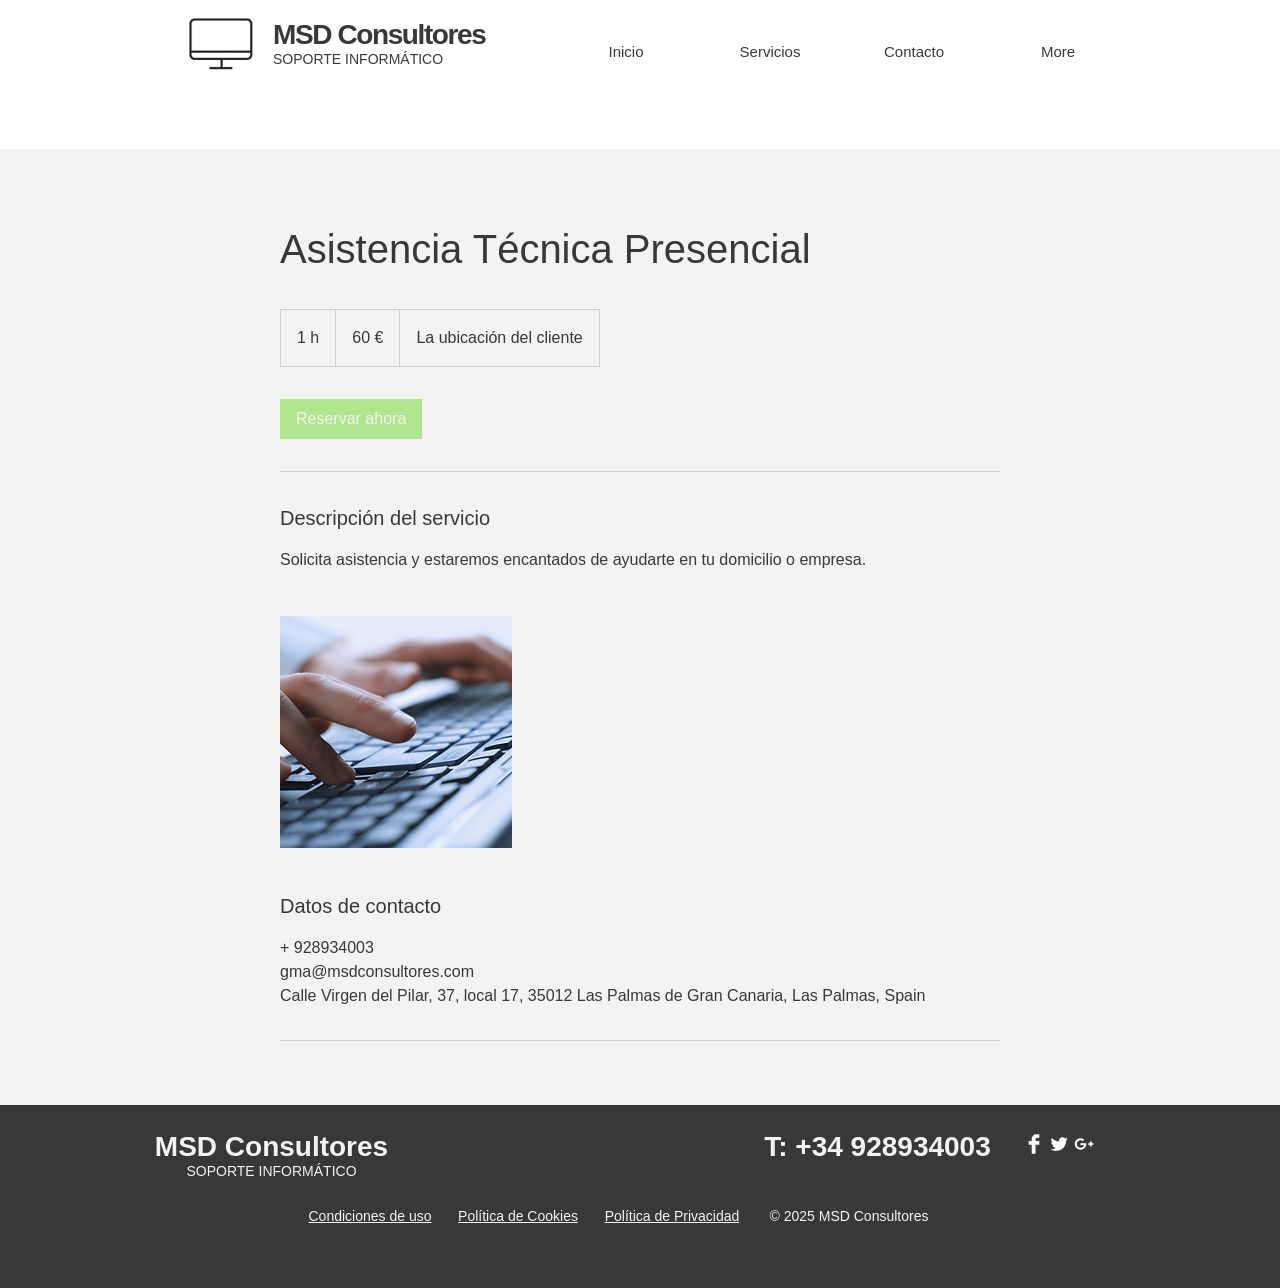
<file: service-page/asistencia-tecnica-presencial.html>
<!DOCTYPE html><html lang="es" style=""><head>
  
  <meta charset="utf-8">
  <meta name="viewport" content="width=device-width, initial-scale=1" id="wixDesktopViewport">
  <meta http-equiv="X-UA-Compatible" content="IE=edge">
  <meta name="generator" content="Wix.com Website Builder">

  <link rel="icon" sizes="192x192" href="https://static.wixstatic.com/media/d69fe2_3b47952ae2134083beb93e91496c64cc%7Emv2.png/v1/fill/w_192%2Ch_192%2Clg_1%2Cusm_0.66_1.00_0.01/d69fe2_3b47952ae2134083beb93e91496c64cc%7Emv2.png" type="image/png">
  <link rel="shortcut icon" href="https://static.wixstatic.com/media/d69fe2_3b47952ae2134083beb93e91496c64cc%7Emv2.png/v1/fill/w_32%2Ch_32%2Clg_1%2Cusm_0.66_1.00_0.01/d69fe2_3b47952ae2134083beb93e91496c64cc%7Emv2.png" type="image/png">
  <link rel="apple-touch-icon" href="https://static.wixstatic.com/media/d69fe2_3b47952ae2134083beb93e91496c64cc%7Emv2.png/v1/fill/w_180%2Ch_180%2Clg_1%2Cusm_0.66_1.00_0.01/d69fe2_3b47952ae2134083beb93e91496c64cc%7Emv2.png" type="image/png">

  <!-- Safari Pinned Tab Icon -->
  <!-- <link rel="mask-icon" href="https://static.wixstatic.com/media/d69fe2_3b47952ae2134083beb93e91496c64cc%7Emv2.png/v1/fill/w_32%2Ch_32%2Clg_1%2Cusm_0.66_1.00_0.01/d69fe2_3b47952ae2134083beb93e91496c64cc%7Emv2.png"> -->

  <!-- Segmenter Polyfill -->
  

  <!-- Legacy Polyfills -->
  
  

  <!-- Performance API Polyfills -->
  

  <!-- Essential Viewer Model -->
  
  

  <!-- Globals Definitions -->
  

  

  
  <!-- BEGIN handleAccessTokens bundle -->

  

<!-- END handleAccessTokens bundle -->

<!-- BEGIN overrideGlobals bundle -->



<!-- END overrideGlobals bundle -->

  

  
  

  <!-- Initial CSS -->
  <style data-url="../assets/bf1a8957690dccd7.css">@keyframes slide-horizontal-new{0%{transform:translate(100%)}}@keyframes slide-horizontal-old{80%{opacity:1}to{opacity:0;transform:translate(-100%)}}@keyframes slide-vertical-new{0%{transform:translateY(-100%)}}@keyframes slide-vertical-old{80%{opacity:1}to{opacity:0;transform:translateY(100%)}}@keyframes out-in-new{0%{opacity:0}}@keyframes out-in-old{to{opacity:0}}:root:active-view-transition{view-transition-name:none}:root:active-view-transition::view-transition-group(*){animation:none}:root:active-view-transition::view-transition-old(*){animation:none}:root:active-view-transition::view-transition-new(*){animation:none}::view-transition{pointer-events:none}:root:active-view-transition #SITE_HEADER{view-transition-name:header-group}:root:active-view-transition #WIX_ADS{view-transition-name:wix-ads-group}:root:active-view-transition #SITE_FOOTER{view-transition-name:footer-group}:root:active-view-transition #BACKGROUND_GROUP_TRANSITION_GROUP>div{view-transition-name:background-group}:root:active-view-transition::view-transition-group(page-group){pointer-events:all;cursor:wait;animation:revert;animation-duration:.6s}:root:active-view-transition::view-transition-old(page-group){pointer-events:all;cursor:wait;animation:revert;animation-duration:.6s}:root:active-view-transition::view-transition-new(page-group){pointer-events:all;cursor:wait;animation:revert;animation-duration:.6s}:root:active-view-transition-type(SlideHorizontal)::view-transition-old(page-group){mix-blend-mode:normal;animation:.6s cubic-bezier(.83,0,.17,1) forwards slide-horizontal-old}:root:active-view-transition-type(SlideHorizontal)::view-transition-new(page-group){mix-blend-mode:normal;animation:.6s cubic-bezier(.83,0,.17,1) backwards slide-horizontal-new}:root:active-view-transition-type(SlideVertical)::view-transition-old(page-group){mix-blend-mode:normal;animation:.6s cubic-bezier(.83,0,.17,1) forwards slide-vertical-old}:root:active-view-transition-type(SlideVertical)::view-transition-new(page-group){mix-blend-mode:normal;animation:.6s cubic-bezier(.83,0,.17,1) backwards slide-vertical-new}:root:active-view-transition-type(OutIn)::view-transition-old(page-group){animation:.35s cubic-bezier(.22,1,.36,1) forwards out-in-old}:root:active-view-transition-type(OutIn)::view-transition-new(page-group){animation:.35s cubic-bezier(.64,0,.78,0) .35s backwards out-in-new}@media (prefers-reduced-motion:reduce){::view-transition-group(*){animation:none!important}::view-transition-old(*){animation:none!important}::view-transition-new(*){animation:none!important}}html,body{vertical-align:baseline;background:0 0;border:0;outline:0;margin:0;padding:0}body{--scrollbar-width:0px;-webkit-text-size-adjust:100%;-moz-text-size-adjust:100%;-ms-text-size-adjust:100%;text-size-adjust:100%;font-family:Arial,Helvetica,sans-serif;font-size:10px}html,body{height:100%}body{overflow-x:auto;overflow-y:scroll}body:not(.responsive) #site-root{width:100%;min-width:var(--site-width)}body:not([data-js-loaded]) [data-hide-prejs]{visibility:hidden}interact-element{display:contents}#SITE_CONTAINER{position:relative}:root{--one-unit:1vw;--section-max-width:9999px;--spx-stopper-max:9999px;--spx-stopper-min:0px;--browser-zoom:1}@supports ((-webkit-appearance:none)) and (stroke-color:transparent){:root{--safari-sticky-fix:opacity;--experimental-safari-sticky-fix:translateZ(0)}}@supports (container-type:inline-size){:root{--one-unit:1cqw}}[id^=oldHoverBox-]{mix-blend-mode:plus-lighter;transition:opacity .5s,visibility .5s}[data-mesh-id$=inlineContent-gridContainer]:has(>[id^=oldHoverBox-]){isolation:isolate}
/*# sourceMappingURL=main.ad32ab84.min.css.map*/</style>
<style data-url="../assets/2298f5d8f59cd26c.css">div,span,applet,object,iframe,h1,h2,h3,h4,h5,h6,p,blockquote,pre,a,abbr,acronym,address,big,cite,code,del,dfn,em,font,img,ins,kbd,q,s,samp,small,strike,strong,sub,sup,tt,var,b,u,i,center,dl,dt,dd,ol,ul,li,fieldset,form,label,legend,table,caption,tbody,tfoot,thead,tr,th,td,nav,button,section,header,footer,title{vertical-align:baseline;background:0 0;border:0;outline:0;margin:0;padding:0}textarea,input,select{box-sizing:border-box;font-family:Helvetica,Arial,sans-serif}ol,ul{list-style:none}blockquote,q{quotes:none}ins{text-decoration:none}del{text-decoration:line-through}table{border-collapse:collapse;border-spacing:0}a{cursor:pointer;text-decoration:none}.testStyles{overflow-y:hidden}.reset-button{color:inherit;font:inherit;-webkit-appearance:none;-webkit-user-select:none;-moz-user-select:none;-ms-user-select:none;background:0 0;border:0;outline:0;padding:0;line-height:normal;overflow:visible}:focus{outline:none}body.device-mobile-optimized:not(.disable-site-overflow){overflow-x:hidden;overflow-y:scroll}body.device-mobile-optimized:not(.responsive) #SITE_CONTAINER{width:320px;margin-left:auto;margin-right:auto;position:relative;overflow-x:visible}body.device-mobile-optimized:not(.responsive):not(.blockSiteScrolling) #SITE_CONTAINER{margin-top:0}body.device-mobile-optimized>*{max-width:100%!important}body.device-mobile-optimized #site-root{overflow:hidden}@supports (overflow:clip){body.device-mobile-optimized #site-root{overflow:clip}}body.device-mobile-non-optimized #SITE_CONTAINER #site-root{overflow:clip}body.device-mobile-non-optimized.fullScreenMode{background-color:#5f6360}body.device-mobile-non-optimized.fullScreenMode #site-root,body.device-mobile-non-optimized.fullScreenMode #SITE_BACKGROUND,body.device-mobile-non-optimized.fullScreenMode #MOBILE_ACTIONS_MENU,body.fullScreenMode #WIX_ADS{visibility:hidden}body.fullScreenMode{overflow:hidden!important}body.fullScreenMode.device-mobile-optimized #TINY_MENU{opacity:0;pointer-events:none}body.fullScreenMode-scrollable.device-mobile-optimized{overflow-x:hidden!important;overflow-y:auto!important}body.fullScreenMode-scrollable.device-mobile-optimized #site-root,body.fullScreenMode-scrollable.device-mobile-optimized #masterPage{overflow:hidden!important}body.fullScreenMode-scrollable.device-mobile-optimized #masterPage,body.fullScreenMode-scrollable.device-mobile-optimized #SITE_BACKGROUND{height:auto!important}body.fullScreenMode-scrollable.device-mobile-optimized #masterPage.mesh-layout{height:0!important}body.blockSiteScrolling,body.siteScrollingBlocked{width:100%;position:fixed}body.siteScrollingBlockedIOSFix{overflow:hidden!important}body.blockSiteScrolling #SITE_CONTAINER{margin-top:calc(var(--blocked-site-scroll-margin-top)*-1)}#site-root{top:var(--wix-ads-height);min-height:100%;margin:0 auto;position:relative}#site-root img:not([src]){visibility:hidden}#site-root svg img:not([src]){visibility:visible}.auto-generated-link{color:inherit}#SCROLL_TO_TOP,#SCROLL_TO_BOTTOM{height:0}.has-click-trigger{cursor:pointer}.fullScreenOverlay{z-index:1005;justify-content:center;display:flex;position:fixed;top:-60px;bottom:0;left:0;right:0;overflow-y:hidden}.fullScreenOverlay>.fullScreenOverlayContent{margin:0 auto;position:absolute;top:60px;bottom:0;left:0;right:0;overflow:hidden;transform:translateZ(0)}[data-mesh-id$=inlineContent],[data-mesh-id$=centeredContent],[data-mesh-id$=form]{pointer-events:none;position:relative}[data-mesh-id$=-gridWrapper],[data-mesh-id$=-rotated-wrapper]{pointer-events:none}[data-mesh-id$=-gridContainer]>*,[data-mesh-id$=-rotated-wrapper]>*,[data-mesh-id$=inlineContent]>:not([data-mesh-id$=-gridContainer]){pointer-events:auto}.device-mobile-optimized #masterPage.mesh-layout #SOSP_CONTAINER_CUSTOM_ID{-ms-grid-row:2;grid-area:2/1/3/2;position:relative}#masterPage.mesh-layout{display:-ms-grid;-ms-grid-rows:max-content max-content min-content max-content;-ms-grid-columns:100%;grid-template-rows:max-content max-content min-content max-content;grid-template-columns:100%;justify-content:stretch;align-items:start;display:grid}#masterPage.mesh-layout #SITE_HEADER_WRAPPER,#masterPage.mesh-layout #SITE_HEADER-placeholder,#masterPage.mesh-layout #SOSP_CONTAINER_CUSTOM_ID[data-state~=mobileView],#masterPage.mesh-layout #PAGES_CONTAINER,#masterPage.mesh-layout #soapBeforePagesContainer,#masterPage.mesh-layout #soapAfterPagesContainer,#masterPage.mesh-layout #SITE_FOOTER_WRAPPER,#masterPage.mesh-layout #SITE_FOOTER-placeholder{-ms-grid-column:1;-ms-grid-row-align:start;-ms-grid-column-align:start}#masterPage.mesh-layout #SITE_HEADER_WRAPPER,#masterPage.mesh-layout #SITE_HEADER-placeholder{-ms-grid-row:1;grid-area:1/1/2/2}#masterPage.mesh-layout #PAGES_CONTAINER,#masterPage.mesh-layout #soapBeforePagesContainer,#masterPage.mesh-layout #soapAfterPagesContainer{-ms-grid-row:3;grid-area:3/1/4/2}#masterPage.mesh-layout #soapBeforePagesContainer,#masterPage.mesh-layout #soapAfterPagesContainer{width:100%}#masterPage.mesh-layout #PAGES_CONTAINER{align-self:stretch}#masterPage.mesh-layout main#PAGES_CONTAINER{display:block}#masterPage.mesh-layout #SITE_FOOTER_WRAPPER,#masterPage.mesh-layout #SITE_FOOTER-placeholder{-ms-grid-row:4;grid-area:4/1/5/2}#masterPage.mesh-layout [data-mesh-id=PAGES_CONTAINERcenteredContent],#masterPage.mesh-layout [data-mesh-id=PAGES_CONTAINERinlineContent],#masterPage.mesh-layout #SITE_PAGES{height:100%}#masterPage.mesh-layout.desktop>*{width:100%}#masterPage.mesh-layout #SITE_PAGES,#masterPage.mesh-layout #SITE_HEADER_WRAPPER,#masterPage.mesh-layout #SITE_FOOTER_WRAPPER,#masterPage.mesh-layout #PAGES_CONTAINER,#masterPage.mesh-layout #masterPageinlineContent,#masterPage.mesh-layout #SITE_FOOTER,#masterPage.mesh-layout #SITE_HEADER{position:relative}#masterPage.mesh-layout #SITE_HEADER{grid-area:1/1/2/2}#masterPage.mesh-layout #SITE_FOOTER{grid-area:4/1/5/2}#masterPage.mesh-layout.overflow-x-clip #SITE_HEADER,#masterPage.mesh-layout.overflow-x-clip #SITE_FOOTER{overflow-x:clip}[data-z-counter]{z-index:0}[data-z-counter="0"]{z-index:auto}.wixSiteProperties{-webkit-font-smoothing:antialiased;-moz-osx-font-smoothing:grayscale}:root{--wst-button-color-fill-primary:rgb(var(--color_48));--wst-button-color-border-primary:rgb(var(--color_49));--wst-button-color-text-primary:rgb(var(--color_50));--wst-button-color-fill-primary-hover:rgb(var(--color_51));--wst-button-color-border-primary-hover:rgb(var(--color_52));--wst-button-color-text-primary-hover:rgb(var(--color_53));--wst-button-color-fill-primary-disabled:rgb(var(--color_54));--wst-button-color-border-primary-disabled:rgb(var(--color_55));--wst-button-color-text-primary-disabled:rgb(var(--color_56));--wst-button-color-fill-secondary:rgb(var(--color_57));--wst-button-color-border-secondary:rgb(var(--color_58));--wst-button-color-text-secondary:rgb(var(--color_59));--wst-button-color-fill-secondary-hover:rgb(var(--color_60));--wst-button-color-border-secondary-hover:rgb(var(--color_61));--wst-button-color-text-secondary-hover:rgb(var(--color_62));--wst-button-color-fill-secondary-disabled:rgb(var(--color_63));--wst-button-color-border-secondary-disabled:rgb(var(--color_64));--wst-button-color-text-secondary-disabled:rgb(var(--color_65));--wst-color-fill-base-1:rgb(var(--color_36));--wst-color-fill-base-2:rgb(var(--color_37));--wst-color-fill-base-shade-1:rgb(var(--color_38));--wst-color-fill-base-shade-2:rgb(var(--color_39));--wst-color-fill-base-shade-3:rgb(var(--color_40));--wst-color-fill-accent-1:rgb(var(--color_41));--wst-color-fill-accent-2:rgb(var(--color_42));--wst-color-fill-accent-3:rgb(var(--color_43));--wst-color-fill-accent-4:rgb(var(--color_44));--wst-color-fill-background-primary:rgb(var(--color_11));--wst-color-fill-background-secondary:rgb(var(--color_12));--wst-color-text-primary:rgb(var(--color_15));--wst-color-text-secondary:rgb(var(--color_14));--wst-color-action:rgb(var(--color_18));--wst-color-disabled:rgb(var(--color_39));--wst-color-title:rgb(var(--color_45));--wst-color-subtitle:rgb(var(--color_46));--wst-color-line:rgb(var(--color_47));--wst-font-style-h2:var(--font_2);--wst-font-style-h3:var(--font_3);--wst-font-style-h4:var(--font_4);--wst-font-style-h5:var(--font_5);--wst-font-style-h6:var(--font_6);--wst-font-style-body-large:var(--font_7);--wst-font-style-body-medium:var(--font_8);--wst-font-style-body-small:var(--font_9);--wst-font-style-body-x-small:var(--font_10);--wst-color-custom-1:rgb(var(--color_13));--wst-color-custom-2:rgb(var(--color_16));--wst-color-custom-3:rgb(var(--color_17));--wst-color-custom-4:rgb(var(--color_19));--wst-color-custom-5:rgb(var(--color_20));--wst-color-custom-6:rgb(var(--color_21));--wst-color-custom-7:rgb(var(--color_22));--wst-color-custom-8:rgb(var(--color_23));--wst-color-custom-9:rgb(var(--color_24));--wst-color-custom-10:rgb(var(--color_25));--wst-color-custom-11:rgb(var(--color_26));--wst-color-custom-12:rgb(var(--color_27));--wst-color-custom-13:rgb(var(--color_28));--wst-color-custom-14:rgb(var(--color_29));--wst-color-custom-15:rgb(var(--color_30));--wst-color-custom-16:rgb(var(--color_31));--wst-color-custom-17:rgb(var(--color_32));--wst-color-custom-18:rgb(var(--color_33));--wst-color-custom-19:rgb(var(--color_34));--wst-color-custom-20:rgb(var(--color_35))}.wix-presets-wrapper{display:contents}.builder-root{box-sizing:border-box}
/*# sourceMappingURL=main.renderer.0e79bfca.min.css.map*/</style>

  <meta name="format-detection" content="telephone=no">
  <meta name="skype_toolbar" content="skype_toolbar_parser_compatible">
  
  

  

  
      <!--pageHtmlEmbeds.head start-->
      
    
      
      <!--pageHtmlEmbeds.head end-->
  

  <!-- head performance data start -->
  
  <!-- head performance data end -->
  

    

  
  <style id="a11y-contrast">
    @media (forced-colors: active) {
      #SITE_CONTAINER.focus-ring-active
        :not(.has-custom-focus):not(.ignore-focus):not([tabindex='-1']):focus,
      #SITE_CONTAINER.focus-ring-active
        :not(.has-custom-focus):not(.ignore-focus):not([tabindex='-1']):focus
        ~ .wixSdkShowFocusOnSibling {
        outline: 2px solid CanvasText;
        outline-offset: 2px;
      }
    }
  </style>
  

  

<meta http-equiv="X-Wix-Meta-Site-Id" content="3b683cb3-526f-4fb8-a262-e65d4b4db803">
<meta http-equiv="X-Wix-Application-Instance-Id" content="39658f2e-6546-494f-aae1-0072e5bcabbc">

    <meta http-equiv="X-Wix-Published-Version" content="63">



    <meta http-equiv="etag" content="bug">

<!-- render-head end -->

<style data-href="../assets/ceb510cc097ba4f8.css">.PlZyDq{touch-action:manipulation}.uDW_Qe{align-items:center;box-sizing:border-box;display:flex;justify-content:var(--label-align);min-width:100%;text-align:initial;width:-moz-max-content;width:max-content}.uDW_Qe:before{max-width:var(--margin-start,0)}.uDW_Qe:after,.uDW_Qe:before{align-self:stretch;content:"";flex-grow:1}.uDW_Qe:after{max-width:var(--margin-end,0)}.FubTgk{height:100%}.FubTgk .uDW_Qe{border-radius:var(--corvid-border-radius,var(--rd,0));bottom:0;box-shadow:var(--shd,0 1px 4px rgba(0,0,0,.6));left:0;position:absolute;right:0;top:0;transition:var(--trans1,border-color .4s ease 0s,background-color .4s ease 0s)}.FubTgk .uDW_Qe:link,.FubTgk .uDW_Qe:visited{border-color:transparent}.FubTgk .l7_2fn{color:var(--corvid-color,rgb(var(--txt,var(--color_15,color_15))));font:var(--fnt,var(--font_5));margin:0;position:relative;transition:var(--trans2,color .4s ease 0s);white-space:nowrap}.FubTgk[aria-disabled=false] .uDW_Qe{background-color:var(--corvid-background-color,rgba(var(--bg,var(--color_17,color_17)),var(--alpha-bg,1)));border:solid var(--corvid-border-color,rgba(var(--brd,var(--color_15,color_15)),var(--alpha-brd,1))) var(--corvid-border-width,var(--brw,0));cursor:pointer!important}:host(.device-mobile-optimized) .FubTgk[aria-disabled=false]:active .uDW_Qe,body.device-mobile-optimized .FubTgk[aria-disabled=false]:active .uDW_Qe{background-color:var(--corvid-hover-background-color,rgba(var(--bgh,var(--color_18,color_18)),var(--alpha-bgh,1)));border-color:var(--corvid-hover-border-color,rgba(var(--brdh,var(--color_15,color_15)),var(--alpha-brdh,1)))}:host(.device-mobile-optimized) .FubTgk[aria-disabled=false]:active .l7_2fn,body.device-mobile-optimized .FubTgk[aria-disabled=false]:active .l7_2fn{color:var(--corvid-hover-color,rgb(var(--txth,var(--color_15,color_15))))}:host(:not(.device-mobile-optimized)) .FubTgk[aria-disabled=false]:hover .uDW_Qe,body:not(.device-mobile-optimized) .FubTgk[aria-disabled=false]:hover .uDW_Qe{background-color:var(--corvid-hover-background-color,rgba(var(--bgh,var(--color_18,color_18)),var(--alpha-bgh,1)));border-color:var(--corvid-hover-border-color,rgba(var(--brdh,var(--color_15,color_15)),var(--alpha-brdh,1)))}:host(:not(.device-mobile-optimized)) .FubTgk[aria-disabled=false]:hover .l7_2fn,body:not(.device-mobile-optimized) .FubTgk[aria-disabled=false]:hover .l7_2fn{color:var(--corvid-hover-color,rgb(var(--txth,var(--color_15,color_15))))}.FubTgk[aria-disabled=true] .uDW_Qe{background-color:var(--corvid-disabled-background-color,rgba(var(--bgd,204,204,204),var(--alpha-bgd,1)));border-color:var(--corvid-disabled-border-color,rgba(var(--brdd,204,204,204),var(--alpha-brdd,1)));border-style:solid;border-width:var(--corvid-border-width,var(--brw,0))}.FubTgk[aria-disabled=true] .l7_2fn{color:var(--corvid-disabled-color,rgb(var(--txtd,255,255,255)))}.uUxqWY{align-items:center;box-sizing:border-box;display:flex;justify-content:var(--label-align);min-width:100%;text-align:initial;width:-moz-max-content;width:max-content}.uUxqWY:before{max-width:var(--margin-start,0)}.uUxqWY:after,.uUxqWY:before{align-self:stretch;content:"";flex-grow:1}.uUxqWY:after{max-width:var(--margin-end,0)}.Vq4wYb[aria-disabled=false] .uUxqWY{cursor:pointer}:host(.device-mobile-optimized) .Vq4wYb[aria-disabled=false]:active .wJVzSK,body.device-mobile-optimized .Vq4wYb[aria-disabled=false]:active .wJVzSK{color:var(--corvid-hover-color,rgb(var(--txth,var(--color_15,color_15))));transition:var(--trans,color .4s ease 0s)}:host(:not(.device-mobile-optimized)) .Vq4wYb[aria-disabled=false]:hover .wJVzSK,body:not(.device-mobile-optimized) .Vq4wYb[aria-disabled=false]:hover .wJVzSK{color:var(--corvid-hover-color,rgb(var(--txth,var(--color_15,color_15))));transition:var(--trans,color .4s ease 0s)}.Vq4wYb .uUxqWY{bottom:0;left:0;position:absolute;right:0;top:0}.Vq4wYb .wJVzSK{color:var(--corvid-color,rgb(var(--txt,var(--color_15,color_15))));font:var(--fnt,var(--font_5));transition:var(--trans,color .4s ease 0s);white-space:nowrap}.Vq4wYb[aria-disabled=true] .wJVzSK{color:var(--corvid-disabled-color,rgb(var(--txtd,255,255,255)))}:host(:not(.device-mobile-optimized)) .CohWsy,body:not(.device-mobile-optimized) .CohWsy{display:flex}:host(:not(.device-mobile-optimized)) .V5AUxf,body:not(.device-mobile-optimized) .V5AUxf{-moz-column-gap:var(--margin);column-gap:var(--margin);direction:var(--direction);display:flex;margin:0 auto;position:relative;width:calc(100% - var(--padding)*2)}:host(:not(.device-mobile-optimized)) .V5AUxf>*,body:not(.device-mobile-optimized) .V5AUxf>*{direction:ltr;flex:var(--column-flex) 1 0%;left:0;margin-bottom:var(--padding);margin-top:var(--padding);min-width:0;position:relative;top:0}:host(.device-mobile-optimized) .V5AUxf,body.device-mobile-optimized .V5AUxf{display:block;padding-bottom:var(--padding-y);padding-left:var(--padding-x,0);padding-right:var(--padding-x,0);padding-top:var(--padding-y);position:relative}:host(.device-mobile-optimized) .V5AUxf>*,body.device-mobile-optimized .V5AUxf>*{margin-bottom:var(--margin);position:relative}.LIhNy3{backface-visibility:hidden}.jhxvbR,.mtrorN{display:block;height:100%;width:100%}.jhxvbR img{max-width:var(--wix-img-max-width,100%)}.jhxvbR[data-animate-blur] img{filter:blur(9px);transition:filter .8s ease-in}.jhxvbR[data-animate-blur] img[data-load-done]{filter:none}.if7Vw2{height:100%;left:0;-webkit-mask-image:var(--mask-image,none);mask-image:var(--mask-image,none);-webkit-mask-position:var(--mask-position,0);mask-position:var(--mask-position,0);-webkit-mask-repeat:var(--mask-repeat,no-repeat);mask-repeat:var(--mask-repeat,no-repeat);-webkit-mask-size:var(--mask-size,100%);mask-size:var(--mask-size,100%);overflow:hidden;pointer-events:var(--fill-layer-background-media-pointer-events);position:absolute;top:0;width:100%}.if7Vw2.f0uTJH{clip:rect(0,auto,auto,0)}.if7Vw2 .i1tH8h{height:100%;position:absolute;top:0;width:100%}.if7Vw2 .DXi4PB{height:var(--fill-layer-image-height,100%);opacity:var(--fill-layer-image-opacity)}.if7Vw2 .DXi4PB img{height:100%;width:100%}@supports(-webkit-hyphens:none){.if7Vw2.f0uTJH{clip:auto;-webkit-clip-path:inset(0)}}.wG8dni{height:100%}.tcElKx{background-color:var(--bg-overlay-color);background-image:var(--bg-gradient);transition:var(--inherit-transition)}.ImALHf,.Ybjs9b{opacity:var(--fill-layer-video-opacity)}.UWmm3w{bottom:var(--media-padding-bottom);height:var(--media-padding-height);position:absolute;top:var(--media-padding-top);width:100%}.Yjj1af{transform:scale(var(--scale,1));transition:var(--transform-duration,transform 0s)}.ImALHf{height:100%;position:relative;width:100%}.KCM6zk{opacity:var(--fill-layer-video-opacity,var(--fill-layer-image-opacity,1))}.KCM6zk .DXi4PB,.KCM6zk .ImALHf,.KCM6zk .Ybjs9b{opacity:1}._uqPqy{clip-path:var(--fill-layer-clip)}._uqPqy,.eKyYhK{position:absolute;top:0}._uqPqy,.eKyYhK,.x0mqQS img{height:100%;width:100%}.pnCr6P{opacity:0}.blf7sp,.pnCr6P{position:absolute;top:0}.blf7sp{height:0;left:0;overflow:hidden;width:0}.rWP3Gv{left:0;pointer-events:var(--fill-layer-background-media-pointer-events);position:var(--fill-layer-background-media-position)}.Tr4n3d,.rWP3Gv,.wRqk6s{height:100%;top:0;width:100%}.wRqk6s{position:absolute}.Tr4n3d{background-color:var(--fill-layer-background-overlay-color);opacity:var(--fill-layer-background-overlay-blend-opacity-fallback,1);position:var(--fill-layer-background-overlay-position);transform:var(--fill-layer-background-overlay-transform)}@supports(mix-blend-mode:overlay){.Tr4n3d{mix-blend-mode:var(--fill-layer-background-overlay-blend-mode);opacity:var(--fill-layer-background-overlay-blend-opacity,1)}}.VXAmO2{--divider-pin-height__:min(1,calc(var(--divider-layers-pin-factor__) + 1));--divider-pin-layer-height__:var( --divider-layers-pin-factor__ );--divider-pin-border__:min(1,calc(var(--divider-layers-pin-factor__) / -1 + 1));height:calc(var(--divider-height__) + var(--divider-pin-height__)*var(--divider-layers-size__)*var(--divider-layers-y__))}.VXAmO2,.VXAmO2 .dy3w_9{left:0;position:absolute;width:100%}.VXAmO2 .dy3w_9{--divider-layer-i__:var(--divider-layer-i,0);background-position:left calc(50% + var(--divider-offset-x__) + var(--divider-layers-x__)*var(--divider-layer-i__)) bottom;background-repeat:repeat-x;border-bottom-style:solid;border-bottom-width:calc(var(--divider-pin-border__)*var(--divider-layer-i__)*var(--divider-layers-y__));height:calc(var(--divider-height__) + var(--divider-pin-layer-height__)*var(--divider-layer-i__)*var(--divider-layers-y__));opacity:calc(1 - var(--divider-layer-i__)/(var(--divider-layer-i__) + 1))}.UORcXs{--divider-height__:var(--divider-top-height,auto);--divider-offset-x__:var(--divider-top-offset-x,0px);--divider-layers-size__:var(--divider-top-layers-size,0);--divider-layers-y__:var(--divider-top-layers-y,0px);--divider-layers-x__:var(--divider-top-layers-x,0px);--divider-layers-pin-factor__:var(--divider-top-layers-pin-factor,0);border-top:var(--divider-top-padding,0) solid var(--divider-top-color,currentColor);opacity:var(--divider-top-opacity,1);top:0;transform:var(--divider-top-flip,scaleY(-1))}.UORcXs .dy3w_9{background-image:var(--divider-top-image,none);background-size:var(--divider-top-size,contain);border-color:var(--divider-top-color,currentColor);bottom:0;filter:var(--divider-top-filter,none)}.UORcXs .dy3w_9[data-divider-layer="1"]{display:var(--divider-top-layer-1-display,block)}.UORcXs .dy3w_9[data-divider-layer="2"]{display:var(--divider-top-layer-2-display,block)}.UORcXs .dy3w_9[data-divider-layer="3"]{display:var(--divider-top-layer-3-display,block)}.Io4VUz{--divider-height__:var(--divider-bottom-height,auto);--divider-offset-x__:var(--divider-bottom-offset-x,0px);--divider-layers-size__:var(--divider-bottom-layers-size,0);--divider-layers-y__:var(--divider-bottom-layers-y,0px);--divider-layers-x__:var(--divider-bottom-layers-x,0px);--divider-layers-pin-factor__:var(--divider-bottom-layers-pin-factor,0);border-bottom:var(--divider-bottom-padding,0) solid var(--divider-bottom-color,currentColor);bottom:0;opacity:var(--divider-bottom-opacity,1);transform:var(--divider-bottom-flip,none)}.Io4VUz .dy3w_9{background-image:var(--divider-bottom-image,none);background-size:var(--divider-bottom-size,contain);border-color:var(--divider-bottom-color,currentColor);bottom:0;filter:var(--divider-bottom-filter,none)}.Io4VUz .dy3w_9[data-divider-layer="1"]{display:var(--divider-bottom-layer-1-display,block)}.Io4VUz .dy3w_9[data-divider-layer="2"]{display:var(--divider-bottom-layer-2-display,block)}.Io4VUz .dy3w_9[data-divider-layer="3"]{display:var(--divider-bottom-layer-3-display,block)}.YzqVVZ{overflow:visible;position:relative}.mwF7X1{backface-visibility:hidden}.YGilLk{cursor:pointer}.Tj01hh{display:block}.MW5IWV,.Tj01hh{height:100%;width:100%}.MW5IWV{left:0;-webkit-mask-image:var(--mask-image,none);mask-image:var(--mask-image,none);-webkit-mask-position:var(--mask-position,0);mask-position:var(--mask-position,0);-webkit-mask-repeat:var(--mask-repeat,no-repeat);mask-repeat:var(--mask-repeat,no-repeat);-webkit-mask-size:var(--mask-size,100%);mask-size:var(--mask-size,100%);overflow:hidden;pointer-events:var(--fill-layer-background-media-pointer-events);position:absolute;top:0}.MW5IWV.N3eg0s{clip:rect(0,auto,auto,0)}.MW5IWV .Kv1aVt{height:100%;position:absolute;top:0;width:100%}.MW5IWV .dLPlxY{height:var(--fill-layer-image-height,100%);opacity:var(--fill-layer-image-opacity)}.MW5IWV .dLPlxY img{height:100%;width:100%}@supports(-webkit-hyphens:none){.MW5IWV.N3eg0s{clip:auto;-webkit-clip-path:inset(0)}}.VgO9Yg{height:100%}.LWbAav{background-color:var(--bg-overlay-color);background-image:var(--bg-gradient);transition:var(--inherit-transition)}.K_YxMd,.yK6aSC{opacity:var(--fill-layer-video-opacity)}.NGjcJN{bottom:var(--media-padding-bottom);height:var(--media-padding-height);position:absolute;top:var(--media-padding-top);width:100%}.mNGsUM{transform:scale(var(--scale,1));transition:var(--transform-duration,transform 0s)}.K_YxMd{height:100%;position:relative;width:100%}wix-media-canvas{display:block;height:100%}.I8xA4L{opacity:var(--fill-layer-video-opacity,var(--fill-layer-image-opacity,1))}.I8xA4L .K_YxMd,.I8xA4L .dLPlxY,.I8xA4L .yK6aSC{opacity:1}.bX9O_S{clip-path:var(--fill-layer-clip)}.Z_wCwr,.bX9O_S{position:absolute;top:0}.Jxk_UL img,.Z_wCwr,.bX9O_S{height:100%;width:100%}.K8MSra{opacity:0}.K8MSra,.YTb3b4{position:absolute;top:0}.YTb3b4{height:0;left:0;overflow:hidden;width:0}.SUz0WK{left:0;pointer-events:var(--fill-layer-background-media-pointer-events);position:var(--fill-layer-background-media-position)}.FNxOn5,.SUz0WK,.m4khSP{height:100%;top:0;width:100%}.FNxOn5{position:absolute}.m4khSP{background-color:var(--fill-layer-background-overlay-color);opacity:var(--fill-layer-background-overlay-blend-opacity-fallback,1);position:var(--fill-layer-background-overlay-position);transform:var(--fill-layer-background-overlay-transform)}@supports(mix-blend-mode:overlay){.m4khSP{mix-blend-mode:var(--fill-layer-background-overlay-blend-mode);opacity:var(--fill-layer-background-overlay-blend-opacity,1)}}._C0cVf{bottom:0;left:0;position:absolute;right:0;top:0;width:100%}.hFwGTD{transform:translateY(-100%);transition:.2s ease-in}.IQgXoP{transition:.2s}.Nr3Nid{opacity:0;transition:.2s ease-in}.Nr3Nid.l4oO6c{pointer-events:none}.iQuoC4{opacity:1;transition:.2s}.CJF7A2{height:auto}.CJF7A2,.U4Bvut{position:relative;width:100%}:host(:not(.device-mobile-optimized)) .G5K6X8,body:not(.device-mobile-optimized) .G5K6X8{margin-left:calc((100% - var(--site-width))/2);width:var(--site-width)}.xU8fqS[data-focuscycled=active]{outline:1px solid transparent}.xU8fqS[data-focuscycled=active]:not(:focus-within){outline:2px solid transparent;transition:outline .01s ease}.xU8fqS ._4XcTfy{background-color:var(--screenwidth-corvid-background-color,rgba(var(--bg,var(--color_11,color_11)),var(--alpha-bg,1)));border-bottom:var(--brwb,0) solid var(--screenwidth-corvid-border-color,rgba(var(--brd,var(--color_15,color_15)),var(--alpha-brd,1)));border-top:var(--brwt,0) solid var(--screenwidth-corvid-border-color,rgba(var(--brd,var(--color_15,color_15)),var(--alpha-brd,1)));bottom:0;box-shadow:var(--shd,0 0 5px rgba(0,0,0,.7));left:0;position:absolute;right:0;top:0}.xU8fqS .gUbusX{background-color:rgba(var(--bgctr,var(--color_11,color_11)),var(--alpha-bgctr,1));border-radius:var(--rd,0);bottom:var(--brwb,0);top:var(--brwt,0)}.xU8fqS .G5K6X8,.xU8fqS .gUbusX{left:0;position:absolute;right:0}.xU8fqS .G5K6X8{bottom:0;top:0}:host(.device-mobile-optimized) .xU8fqS .G5K6X8,body.device-mobile-optimized .xU8fqS .G5K6X8{left:10px;right:10px}.SPY_vo{pointer-events:none}.BmZ5pC{min-height:calc(100vh - var(--wix-ads-height));min-width:var(--site-width);position:var(--bg-position);top:var(--wix-ads-height)}.BmZ5pC,.nTOEE9{height:100%;width:100%}.nTOEE9{overflow:hidden;position:relative}.nTOEE9.sqUyGm:hover{cursor:url([data-uri]),auto}.nTOEE9.C_JY0G:hover{cursor:url([data-uri]),auto}.RZQnmg{background-color:rgb(var(--color_11));border-radius:50%;bottom:12px;height:40px;opacity:0;pointer-events:none;position:absolute;right:12px;width:40px}.RZQnmg path{fill:rgb(var(--color_15))}.RZQnmg:focus{cursor:auto;opacity:1;pointer-events:auto}.rYiAuL{cursor:pointer}.gSXewE{height:0;left:0;overflow:hidden;top:0;width:0}.OJQ_3L,.gSXewE{position:absolute}.OJQ_3L{background-color:rgb(var(--color_11));border-radius:300px;bottom:0;cursor:pointer;height:40px;margin:16px 16px;opacity:0;pointer-events:none;right:0;width:40px}.OJQ_3L path{fill:rgb(var(--color_12))}.OJQ_3L:focus{cursor:auto;opacity:1;pointer-events:auto}.j7pOnl{box-sizing:border-box;height:100%;width:100%}.BI8PVQ{min-height:var(--image-min-height);min-width:var(--image-min-width)}.BI8PVQ img,img.BI8PVQ{filter:var(--filter-effect-svg-url);-webkit-mask-image:var(--mask-image,none);mask-image:var(--mask-image,none);-webkit-mask-position:var(--mask-position,0);mask-position:var(--mask-position,0);-webkit-mask-repeat:var(--mask-repeat,no-repeat);mask-repeat:var(--mask-repeat,no-repeat);-webkit-mask-size:var(--mask-size,100% 100%);mask-size:var(--mask-size,100% 100%);-o-object-position:var(--object-position);object-position:var(--object-position)}.MazNVa{left:var(--left,auto);position:var(--position-fixed,static);top:var(--top,auto);z-index:var(--z-index,auto)}.MazNVa .BI8PVQ img{box-shadow:0 0 0 #000;position:static;-webkit-user-select:none;-moz-user-select:none;-ms-user-select:none;user-select:none}.MazNVa .j7pOnl{display:block;overflow:hidden}.MazNVa .BI8PVQ{overflow:hidden}.c7cMWz{bottom:0;left:0;position:absolute;right:0;top:0}.FVGvCX{height:auto;position:relative;width:100%}body:not(.responsive) .zK7MhX{align-self:start;grid-area:1/1/1/1;height:100%;justify-self:stretch;left:0;position:relative}:host(:not(.device-mobile-optimized)) .c7cMWz,body:not(.device-mobile-optimized) .c7cMWz{margin-left:calc((100% - var(--site-width))/2);width:var(--site-width)}.fEm0Bo .c7cMWz{background-color:rgba(var(--bg,var(--color_11,color_11)),var(--alpha-bg,1));overflow:hidden}:host(.device-mobile-optimized) .c7cMWz,body.device-mobile-optimized .c7cMWz{left:10px;right:10px}.PFkO7r{bottom:0;left:0;position:absolute;right:0;top:0}.HT5ybB{height:auto;position:relative;width:100%}body:not(.responsive) .dBAkHi{align-self:start;grid-area:1/1/1/1;height:100%;justify-self:stretch;left:0;position:relative}:host(:not(.device-mobile-optimized)) .PFkO7r,body:not(.device-mobile-optimized) .PFkO7r{margin-left:calc((100% - var(--site-width))/2);width:var(--site-width)}:host(.device-mobile-optimized) .PFkO7r,body.device-mobile-optimized .PFkO7r{left:10px;right:10px}</style>
<style data-href="../assets/d090ab1deccdb364.css">.cwL6XW{cursor:pointer}.sNF2R0{opacity:0}.hLoBV3{transition:opacity var(--transition-duration) cubic-bezier(.37,0,.63,1)}.Rdf41z,.hLoBV3{opacity:1}.ftlZWo{transition:opacity var(--transition-duration) cubic-bezier(.37,0,.63,1)}.ATGlOr,.ftlZWo{opacity:0}.KQSXD0{transition:opacity var(--transition-duration) cubic-bezier(.64,0,.78,0)}.KQSXD0,.pagQKE{opacity:1}._6zG5H{opacity:0;transition:opacity var(--transition-duration) cubic-bezier(.22,1,.36,1)}.BB49uC{transform:translateX(100%)}.j9xE1V{transition:transform var(--transition-duration) cubic-bezier(.87,0,.13,1)}.ICs7Rs,.j9xE1V{transform:translateX(0)}.DxijZJ{transition:transform var(--transition-duration) cubic-bezier(.87,0,.13,1)}.B5kjYq,.DxijZJ{transform:translateX(-100%)}.cJijIV{transition:transform var(--transition-duration) cubic-bezier(.87,0,.13,1)}.cJijIV,.hOxaWM{transform:translateX(0)}.T9p3fN{transform:translateX(100%);transition:transform var(--transition-duration) cubic-bezier(.87,0,.13,1)}.qDxYJm{transform:translateY(100%)}.aA9V0P{transition:transform var(--transition-duration) cubic-bezier(.87,0,.13,1)}.YPXPAS,.aA9V0P{transform:translateY(0)}.Xf2zsA{transition:transform var(--transition-duration) cubic-bezier(.87,0,.13,1)}.Xf2zsA,.y7Kt7s{transform:translateY(-100%)}.EeUgMu{transition:transform var(--transition-duration) cubic-bezier(.87,0,.13,1)}.EeUgMu,.fdHrtm{transform:translateY(0)}.WIFaG4{transform:translateY(100%);transition:transform var(--transition-duration) cubic-bezier(.87,0,.13,1)}body:not(.responsive) .JsJXaX{overflow-x:clip}:root:active-view-transition .JsJXaX{view-transition-name:page-group}.AnQkDU{display:grid;grid-template-columns:1fr;grid-template-rows:1fr;height:100%}.AnQkDU>div{align-self:stretch!important;grid-area:1/1/2/2;justify-self:stretch!important}.StylableButton2545352419__root{-archetype:box;border:0;box-sizing:border-box;cursor:pointer;display:block;height:100%;min-height:10px;min-width:10px;padding:0;touch-action:manipulation;width:100%}.StylableButton2545352419__root[disabled]{pointer-events:none}.StylableButton2545352419__root:not(:hover):not([disabled]).StylableButton2545352419--hasBackgroundColor{background-color:var(--corvid-background-color)!important}.StylableButton2545352419__root:hover:not([disabled]).StylableButton2545352419--hasHoverBackgroundColor{background-color:var(--corvid-hover-background-color)!important}.StylableButton2545352419__root:not(:hover)[disabled].StylableButton2545352419--hasDisabledBackgroundColor{background-color:var(--corvid-disabled-background-color)!important}.StylableButton2545352419__root:not(:hover):not([disabled]).StylableButton2545352419--hasBorderColor{border-color:var(--corvid-border-color)!important}.StylableButton2545352419__root:hover:not([disabled]).StylableButton2545352419--hasHoverBorderColor{border-color:var(--corvid-hover-border-color)!important}.StylableButton2545352419__root:not(:hover)[disabled].StylableButton2545352419--hasDisabledBorderColor{border-color:var(--corvid-disabled-border-color)!important}.StylableButton2545352419__root.StylableButton2545352419--hasBorderRadius{border-radius:var(--corvid-border-radius)!important}.StylableButton2545352419__root.StylableButton2545352419--hasBorderWidth{border-width:var(--corvid-border-width)!important}.StylableButton2545352419__root:not(:hover):not([disabled]).StylableButton2545352419--hasColor,.StylableButton2545352419__root:not(:hover):not([disabled]).StylableButton2545352419--hasColor .StylableButton2545352419__label{color:var(--corvid-color)!important}.StylableButton2545352419__root:hover:not([disabled]).StylableButton2545352419--hasHoverColor,.StylableButton2545352419__root:hover:not([disabled]).StylableButton2545352419--hasHoverColor .StylableButton2545352419__label{color:var(--corvid-hover-color)!important}.StylableButton2545352419__root:not(:hover)[disabled].StylableButton2545352419--hasDisabledColor,.StylableButton2545352419__root:not(:hover)[disabled].StylableButton2545352419--hasDisabledColor .StylableButton2545352419__label{color:var(--corvid-disabled-color)!important}.StylableButton2545352419__link{-archetype:box;box-sizing:border-box;color:#000;text-decoration:none}.StylableButton2545352419__container{align-items:center;display:flex;flex-basis:auto;flex-direction:row;flex-grow:1;height:100%;justify-content:center;overflow:hidden;transition:all .2s ease,visibility 0s;width:100%}.StylableButton2545352419__label{-archetype:text;-controller-part-type:LayoutChildDisplayDropdown,LayoutFlexChildSpacing(first);max-width:100%;min-width:1.8em;overflow:hidden;text-align:center;text-overflow:ellipsis;transition:inherit;white-space:nowrap}.StylableButton2545352419__root.StylableButton2545352419--isMaxContent .StylableButton2545352419__label{text-overflow:unset}.StylableButton2545352419__root.StylableButton2545352419--isWrapText .StylableButton2545352419__label{min-width:10px;overflow-wrap:break-word;white-space:break-spaces;word-break:break-word}.StylableButton2545352419__icon{-archetype:icon;-controller-part-type:LayoutChildDisplayDropdown,LayoutFlexChildSpacing(last);flex-shrink:0;height:50px;min-width:1px;transition:inherit}.StylableButton2545352419__icon.StylableButton2545352419--override{display:block!important}.StylableButton2545352419__icon svg,.StylableButton2545352419__icon>span{display:flex;height:inherit;width:inherit}.StylableButton2545352419__root:not(:hover):not([disalbed]).StylableButton2545352419--hasIconColor .StylableButton2545352419__icon svg{fill:var(--corvid-icon-color)!important;stroke:var(--corvid-icon-color)!important}.StylableButton2545352419__root:hover:not([disabled]).StylableButton2545352419--hasHoverIconColor .StylableButton2545352419__icon svg{fill:var(--corvid-hover-icon-color)!important;stroke:var(--corvid-hover-icon-color)!important}.StylableButton2545352419__root:not(:hover)[disabled].StylableButton2545352419--hasDisabledIconColor .StylableButton2545352419__icon svg{fill:var(--corvid-disabled-icon-color)!important;stroke:var(--corvid-disabled-icon-color)!important}.aeyn4z{bottom:0;left:0;position:absolute;right:0;top:0}.qQrFOK{cursor:pointer}.VDJedC{-webkit-tap-highlight-color:rgba(0,0,0,0);fill:var(--corvid-fill-color,var(--fill));fill-opacity:var(--fill-opacity);stroke:var(--corvid-stroke-color,var(--stroke));stroke-opacity:var(--stroke-opacity);stroke-width:var(--stroke-width);filter:var(--drop-shadow,none);opacity:var(--opacity);transform:var(--flip)}.VDJedC,.VDJedC svg{bottom:0;left:0;position:absolute;right:0;top:0}.VDJedC svg{height:var(--svg-calculated-height,100%);margin:auto;padding:var(--svg-calculated-padding,0);width:var(--svg-calculated-width,100%)}.VDJedC svg:not([data-type=ugc]){overflow:visible}.l4CAhn *{vector-effect:non-scaling-stroke}ol.font_100,ul.font_100{color:#080808;font-family:"Arial, Helvetica, sans-serif",serif;font-size:10px;font-style:normal;font-variant:normal;font-weight:400;letter-spacing:normal;line-height:normal;margin:0;text-decoration:none}ol.font_100 li,ul.font_100 li{margin-bottom:12px}ol.wix-list-text-align,ul.wix-list-text-align{list-style-position:inside}ol.wix-list-text-align h1,ol.wix-list-text-align h2,ol.wix-list-text-align h3,ol.wix-list-text-align h4,ol.wix-list-text-align h5,ol.wix-list-text-align h6,ol.wix-list-text-align p,ul.wix-list-text-align h1,ul.wix-list-text-align h2,ul.wix-list-text-align h3,ul.wix-list-text-align h4,ul.wix-list-text-align h5,ul.wix-list-text-align h6,ul.wix-list-text-align p{display:inline}.HQSswv{cursor:pointer}.yi6otz{clip:rect(0 0 0 0);border:0;height:1px;margin:-1px;overflow:hidden;padding:0;position:absolute;width:1px}.zQ9jDz [data-attr-richtext-marker=true]{display:block}.zQ9jDz [data-attr-richtext-marker=true] table{border-collapse:collapse;margin:15px 0;width:100%}.zQ9jDz [data-attr-richtext-marker=true] table td{padding:12px;position:relative}.zQ9jDz [data-attr-richtext-marker=true] table td:after{border-bottom:1px solid currentColor;border-left:1px solid currentColor;bottom:0;content:"";left:0;opacity:.2;position:absolute;right:0;top:0}.zQ9jDz [data-attr-richtext-marker=true] table tr td:last-child:after{border-right:1px solid currentColor}.zQ9jDz [data-attr-richtext-marker=true] table tr:first-child td:after{border-top:1px solid currentColor}@supports(-webkit-appearance:none) and (stroke-color:transparent){.qvSjx3>*>:first-child{vertical-align:top}}@supports(-webkit-touch-callout:none){.qvSjx3>*>:first-child{vertical-align:top}}.LkZBpT :is(p,h1,h2,h3,h4,h5,h6,ul,ol,span[data-attr-richtext-marker],blockquote,div) [class$=rich-text__text],.LkZBpT :is(p,h1,h2,h3,h4,h5,h6,ul,ol,span[data-attr-richtext-marker],blockquote,div)[class$=rich-text__text]{color:var(--corvid-color,currentColor)}.LkZBpT :is(p,h1,h2,h3,h4,h5,h6,ul,ol,span[data-attr-richtext-marker],blockquote,div) span[style*=color]{color:var(--corvid-color,currentColor)!important}.Kbom4H{direction:var(--text-direction);min-height:var(--min-height);min-width:var(--min-width)}.Kbom4H .upNqi2{word-wrap:break-word;height:100%;overflow-wrap:break-word;position:relative;width:100%}.Kbom4H .upNqi2 ul{list-style:disc inside}.Kbom4H .upNqi2 li{margin-bottom:12px}.MMl86N blockquote,.MMl86N div,.MMl86N h1,.MMl86N h2,.MMl86N h3,.MMl86N h4,.MMl86N h5,.MMl86N h6,.MMl86N p{letter-spacing:normal;line-height:normal}.gYHZuN{min-height:var(--min-height);min-width:var(--min-width)}.gYHZuN .upNqi2{word-wrap:break-word;height:100%;overflow-wrap:break-word;position:relative;width:100%}.gYHZuN .upNqi2 ol,.gYHZuN .upNqi2 ul{letter-spacing:normal;line-height:normal;margin-inline-start:.5em;padding-inline-start:1.3em}.gYHZuN .upNqi2 ul{list-style-type:disc}.gYHZuN .upNqi2 ol{list-style-type:decimal}.gYHZuN .upNqi2 ol ul,.gYHZuN .upNqi2 ul ul{line-height:normal;list-style-type:circle}.gYHZuN .upNqi2 ol ol ul,.gYHZuN .upNqi2 ol ul ul,.gYHZuN .upNqi2 ul ol ul,.gYHZuN .upNqi2 ul ul ul{line-height:normal;list-style-type:square}.gYHZuN .upNqi2 li{font-style:inherit;font-weight:inherit;letter-spacing:normal;line-height:inherit}.gYHZuN .upNqi2 h1,.gYHZuN .upNqi2 h2,.gYHZuN .upNqi2 h3,.gYHZuN .upNqi2 h4,.gYHZuN .upNqi2 h5,.gYHZuN .upNqi2 h6,.gYHZuN .upNqi2 p{letter-spacing:normal;line-height:normal;margin-block:0;margin:0}.gYHZuN .upNqi2 a{color:inherit}.MMl86N,.ku3DBC{word-wrap:break-word;direction:var(--text-direction);min-height:var(--min-height);min-width:var(--min-width);mix-blend-mode:var(--blendMode,normal);overflow-wrap:break-word;pointer-events:none;text-align:start;text-shadow:var(--textOutline,0 0 transparent),var(--textShadow,0 0 transparent);text-transform:var(--textTransform,"none")}.MMl86N>*,.ku3DBC>*{pointer-events:auto}.MMl86N li,.ku3DBC li{font-style:inherit;font-weight:inherit;letter-spacing:normal;line-height:inherit}.MMl86N ol,.MMl86N ul,.ku3DBC ol,.ku3DBC ul{letter-spacing:normal;line-height:normal;margin-inline-end:0;margin-inline-start:.5em}.MMl86N:not(.Vq6kJx) ol,.MMl86N:not(.Vq6kJx) ul,.ku3DBC:not(.Vq6kJx) ol,.ku3DBC:not(.Vq6kJx) ul{padding-inline-end:0;padding-inline-start:1.3em}.MMl86N ul,.ku3DBC ul{list-style-type:disc}.MMl86N ol,.ku3DBC ol{list-style-type:decimal}.MMl86N ol ul,.MMl86N ul ul,.ku3DBC ol ul,.ku3DBC ul ul{list-style-type:circle}.MMl86N ol ol ul,.MMl86N ol ul ul,.MMl86N ul ol ul,.MMl86N ul ul ul,.ku3DBC ol ol ul,.ku3DBC ol ul ul,.ku3DBC ul ol ul,.ku3DBC ul ul ul{list-style-type:square}.MMl86N blockquote,.MMl86N div,.MMl86N h1,.MMl86N h2,.MMl86N h3,.MMl86N h4,.MMl86N h5,.MMl86N h6,.MMl86N p,.ku3DBC blockquote,.ku3DBC div,.ku3DBC h1,.ku3DBC h2,.ku3DBC h3,.ku3DBC h4,.ku3DBC h5,.ku3DBC h6,.ku3DBC p{margin-block:0;margin:0}.MMl86N a,.ku3DBC a{color:inherit}.Vq6kJx li{margin-inline-end:0;margin-inline-start:1.3em}.Vd6aQZ{overflow:hidden;padding:0;pointer-events:none;white-space:nowrap}.mHZSwn{display:none}.lvxhkV{bottom:0;left:0;position:absolute;right:0;top:0;width:100%}.QJjwEo{transform:translateY(-100%);transition:.2s ease-in}.kdBXfh{transition:.2s}.MP52zt{opacity:0;transition:.2s ease-in}.MP52zt.Bhu9m5{pointer-events:none}.LVP8Wf{opacity:1;transition:.2s}.VrZrC0{height:auto}.VrZrC0,.cKxVkc{position:relative;width:100%}:host(:not(.device-mobile-optimized)) .vlM3HR,body:not(.device-mobile-optimized) .vlM3HR{margin-left:calc((100% - var(--site-width))/2);width:var(--site-width)}.AT7o0U[data-focuscycled=active]{outline:1px solid transparent}.AT7o0U[data-focuscycled=active]:not(:focus-within){outline:2px solid transparent;transition:outline .01s ease}.AT7o0U .vlM3HR{bottom:0;left:0;position:absolute;right:0;top:0}.Tj01hh,.jhxvbR{display:block;height:100%;width:100%}.jhxvbR img{max-width:var(--wix-img-max-width,100%)}.jhxvbR[data-animate-blur] img{filter:blur(9px);transition:filter .8s ease-in}.jhxvbR[data-animate-blur] img[data-load-done]{filter:none}.WzbAF8{direction:var(--direction)}.WzbAF8 .mpGTIt .O6KwRn{display:var(--item-display);height:var(--item-size);margin-block:var(--item-margin-block);margin-inline:var(--item-margin-inline);width:var(--item-size)}.WzbAF8 .mpGTIt .O6KwRn:last-child{margin-block:0;margin-inline:0}.WzbAF8 .mpGTIt .O6KwRn .oRtuWN{display:block}.WzbAF8 .mpGTIt .O6KwRn .oRtuWN .YaS0jR{height:var(--item-size);width:var(--item-size)}.WzbAF8 .mpGTIt{height:100%;position:absolute;white-space:nowrap;width:100%}:host(.device-mobile-optimized) .WzbAF8 .mpGTIt,body.device-mobile-optimized .WzbAF8 .mpGTIt{white-space:normal}.big2ZD{display:grid;grid-template-columns:1fr;grid-template-rows:1fr;height:calc(100% - var(--wix-ads-height));left:0;margin-top:var(--wix-ads-height);position:fixed;top:0;width:100%}.SHHiV9,.big2ZD{pointer-events:none;z-index:var(--pinned-layer-in-container,var(--above-all-in-container))}</style>
<style data-href="../assets/5c51ff74d683d494.css">._pfxlW{clip-path:inset(50%);height:24px;position:absolute;width:24px}._pfxlW:active,._pfxlW:focus{clip-path:unset;right:0;top:50%;transform:translateY(-50%)}._pfxlW.RG3k61{transform:translateY(-50%) rotate(180deg)}.in7AfU,.mkXuF4{box-sizing:border-box;height:100%;overflow:visible;position:relative;width:auto}.mkXuF4[data-state~=header] a,.mkXuF4[data-state~=header] div,[data-state~=header].in7AfU a,[data-state~=header].in7AfU div{cursor:default!important}.in7AfU .hWEbj2,.mkXuF4 .hWEbj2{display:inline-block;height:100%;width:100%}.in7AfU{--display:inline-block;display:var(--display);margin:0 var(--pad,5px)}.in7AfU ._YMhZp{color:rgb(var(--txt,var(--color_15,color_15)));display:inline-block;font:var(--fnt,var(--font_1));transition:var(--trans2,color .4s ease 0s)}.in7AfU .iKysqE{background-color:rgba(var(--bg,var(--color_11,color_11)),var(--alpha-bg,1));border-radius:var(--rd,10px);box-shadow:var(--shd,0 1px 4px rgba(0,0,0,.6));cursor:pointer;transition:var(--trans,background-color .4s ease 0s)}.in7AfU ._16LsKt{border:solid var(--brw,0) rgba(var(--brd,var(--color_15,color_15)),var(--alpha-brd,1));border-radius:var(--rd,10px);transition:var(--trans3,border-color .4s ease 0s)}.in7AfU[data-state~=drop]{display:block;margin:0}.in7AfU[data-state~=drop] .iKysqE{background-color:transparent;border-radius:var(--nord,0);box-shadow:var(--noshd,none);transition:var(--trans,background-color .4s ease 0s)}.in7AfU[data-state~=drop] ._16LsKt{border:0}.in7AfU[data-listposition=bottom] .iKysqE,.in7AfU[data-listposition=dropLonely] .iKysqE,.in7AfU[data-listposition=top] .iKysqE{border-radius:var(--rdDrop,10px)}.in7AfU[data-listposition=top] .iKysqE{border-bottom-left-radius:0;border-bottom-right-radius:0}.in7AfU[data-listposition=bottom] .iKysqE{border-top-left-radius:0;border-top-right-radius:0}.in7AfU[data-state~=link]:hover .iKysqE,.in7AfU[data-state~=over] .iKysqE,.in7AfU[data-state~=selected] .iKysqE{transition:var(--trans,background-color .4s ease 0s)}.in7AfU[data-state~=link]:hover ._YMhZp,.in7AfU[data-state~=over] ._YMhZp,.in7AfU[data-state~=selected] ._YMhZp{transition:var(--trans2,color .4s ease 0s)}.in7AfU[data-state~=link]:hover ._16LsKt,.in7AfU[data-state~=over] ._16LsKt,.in7AfU[data-state~=selected] ._16LsKt{transition:var(--trans3,border-color .4s ease 0s)}.in7AfU[data-state~=link]:hover ._YMhZp,.in7AfU[data-state~=over] ._YMhZp{color:rgb(var(--txth,var(--color_15,color_15)))}.in7AfU[data-state~=link]:hover .iKysqE,.in7AfU[data-state~=over] .iKysqE{background-color:rgba(var(--bgh,var(--color_17,color_17)),var(--alpha-bgh,1))}.in7AfU[data-state~=link]:hover ._16LsKt,.in7AfU[data-state~=over] ._16LsKt{border-color:rgba(var(--brdh,var(--color_15,color_15)),var(--alpha-brdh,1))}.in7AfU[data-state~=selected] ._YMhZp{color:rgb(var(--txts,var(--color_15,color_15)))}.in7AfU[data-state~=selected] .iKysqE{background-color:rgba(var(--bgs,var(--color_18,color_18)),var(--alpha-bgs,1))}.in7AfU[data-state~=selected] ._16LsKt{border-color:rgba(var(--brds,var(--color_15,color_15)),var(--alpha-brds,1))}.q5tyOn{overflow-x:hidden}.q5tyOn .QPsZZK{display:flex;flex-direction:column;height:100%;width:100%}.q5tyOn .QPsZZK .BHDvZD{flex:1}.q5tyOn .QPsZZK .MtWhz9{height:calc(100% - (var(--menuTotalBordersY, 0px)));overflow:visible;white-space:nowrap;width:calc(100% - (var(--menuTotalBordersX, 0px)))}.q5tyOn .QPsZZK .MtWhz9 .EXzZ7u,.q5tyOn .QPsZZK .MtWhz9 .vACzIY{direction:var(--menu-direction);display:inline-block;text-align:var(--menu-align,var(--align))}.q5tyOn .QPsZZK .MtWhz9 .jQnsHl{display:block;width:100%}.q5tyOn .RJ7CP2{direction:var(--submenus-direction);display:block;opacity:1;text-align:var(--submenus-align,var(--align));z-index:99999}.q5tyOn .RJ7CP2 .hDAFYy{display:inherit;overflow:visible;visibility:inherit;white-space:nowrap;width:auto}.q5tyOn .RJ7CP2.wDJ1QG{transition:visibility;transition-delay:.2s;visibility:visible}.q5tyOn .RJ7CP2 .vACzIY{display:inline-block}.q5tyOn .ufSSr_{display:none}.KV4UkB>nav{bottom:0;left:0;right:0;top:0}.KV4UkB .MtWhz9,.KV4UkB .RJ7CP2,.KV4UkB>nav{position:absolute}.KV4UkB .RJ7CP2{border-radius:var(--rdDrop,10px);box-shadow:var(--shd,0 1px 4px rgba(0,0,0,.6));box-sizing:border-box;margin-top:7px;visibility:hidden}.KV4UkB [data-dropmode=dropUp] .RJ7CP2{margin-bottom:7px;margin-top:0}.KV4UkB .RJ7CP2[data-drophposition=left]{padding-left:0}.KV4UkB .RJ7CP2[data-drophposition=right]{padding-right:0}.KV4UkB .hDAFYy{background-color:rgba(var(--bgDrop,var(--color_11,color_11)),var(--alpha-bgDrop,1));border:solid var(--brw,0) rgba(var(--brd,var(--color_15,color_15)),var(--alpha-brd,1));border-radius:var(--rdDrop,10px);box-shadow:var(--shd,0 1px 4px rgba(0,0,0,.6))}</style>
<style data-href="../assets/559fc7fbe7cbae36.css">.LHrbPP{background:#fff;border-radius:24px;color:#116dff;cursor:pointer;font-family:Helvetica,Arial,メイリオ,meiryo,ヒラギノ角ゴ pro w3,hiragino kaku gothic pro,sans-serif;font-size:14px;height:0;left:50%;margin-left:-94px;opacity:0;padding:0 24px 0 24px;pointer-events:none;position:absolute;top:60px;width:0;z-index:9999}.LHrbPP:focus{border:2px solid;height:40px;opacity:1;pointer-events:auto;width:auto}</style>
<style data-href="../assets/b18d8e9ef5beb50b.css">.chBh7{overflow:hidden}.UkML6{width:100%;height:100%;position:relative;overflow:hidden}.UkML6:-webkit-full-screen{min-height:auto!important}.UkML6:-moz-full-screen{min-height:auto!important}.UkML6:fullscreen{min-height:auto!important}.mqeQ0{visibility:hidden}
/*# sourceMappingURL=TPABaseComponent.fc3eeaee.chunk.min.css.map*/</style>
<style data-href="../assets/7203b1898adbde17.css">.QrIus{height:auto!important}.bsFmQ{overflow:hidden!important}
/*# sourceMappingURL=group_7.882d8423.chunk.min.css.map*/</style>
<title>Asistencia Técnica Presencial | MSD Consultores</title>
  <meta name="description" content="Solicita asistencia y estaremos encantados de ayudarte en tu domicilio o empresa.">
  <link rel="canonical" href="https://www.msdconsultores.com/service-page/asistencia-técnica-presencial">
  <meta name="robots" content="index">
  <meta property="og:title" content="Asistencia Técnica Presencial | MSD Consultores">
  <meta property="og:description" content="Solicita asistencia y estaremos encantados de ayudarte en tu domicilio o empresa.">
  <meta property="og:image" content="https://static.wixstatic.com/media/49cf43b85ab5497ea5c3a2e6d0737885.jpg/v1/fit/w_3911,h_2607,al_c,q_90/49cf43b85ab5497ea5c3a2e6d0737885.jpg">
  <meta property="og:image:width" content="3911">
  <meta property="og:image:height" content="2607">
  <meta property="og:url" content="https://www.msdconsultores.com/service-page/asistencia-técnica-presencial">
  <meta property="og:site_name" content="MSD Consultores">
  <meta property="og:type" content="website">
  
  <meta name="google-site-verification" content="Nf3ZEJU1eAK9VXR7l4w8ah51byujXAL0wKuSJgvMJNo">
  <meta name="msvalidate.01" content="9C75D375D6CC06C46BB441C5DF5EC9EB">
  <meta name="twitter:card" content="summary_large_image">
  <meta name="twitter:title" content="Asistencia Técnica Presencial | MSD Consultores">
  <meta name="twitter:description" content="Solicita asistencia y estaremos encantados de ayudarte en tu domicilio o empresa.">
  <meta name="twitter:image" content="https://static.wixstatic.com/media/49cf43b85ab5497ea5c3a2e6d0737885.jpg/v1/fit/w_3911,h_2607,al_c,q_90/49cf43b85ab5497ea5c3a2e6d0737885.jpg">

<style id="page-transitions">@view-transition {navigation: auto;types: OutIn}</style>
<style rel="stylesheet" data-href="../assets/f0b279749bbff46a.css">.sYMAJ6E.oMsyFbI--madefor{--wbu-font-stack:var(--wix-font-stack);--wbu-font-weight-regular:var(--wix-font-weight-regular);--wbu-font-weight-medium:var(--wix-font-weight-medium);--wbu-font-weight-bold:var(--wix-font-weight-bold)}.sJ_TWQP{--wbu-color-blue-0:#0f2ccf;--wbu-color-blue-100:#2f5dff;--wbu-color-blue-200:#597dff;--wbu-color-blue-300:#acbeff;--wbu-color-blue-400:#d5dfff;--wbu-color-blue-500:#eaefff;--wbu-color-blue-600:#f5f7ff;--wbu-color-black-0:#151414;--wbu-color-black-100:#383838;--wbu-color-black-200:#525150;--wbu-color-black-300:#767574;--wbu-color-black-400:#a8a6a5;--wbu-color-black-500:#e0dfdf;--wbu-color-black-600:#f1f0ef;--wbu-color-red-0:#9c2426;--wbu-color-red-100:#df3336;--wbu-color-red-200:#e55c5e;--wbu-color-red-300:#ed8f90;--wbu-color-red-400:#f4b8b9;--wbu-color-red-500:#f9d6d7;--wbu-color-red-600:#fcebeb;--wbu-color-green-0:#0d4f3d;--wbu-color-green-100:#4b916d;--wbu-color-green-200:#97c693;--wbu-color-green-300:#bde2a7;--wbu-color-green-400:#daf3c0;--wbu-color-green-500:#effae5;--wbu-color-green-600:#f1f5ed;--wbu-color-yellow-0:#d49341;--wbu-color-yellow-100:#f9ad4d;--wbu-color-yellow-200:#fabd71;--wbu-color-yellow-300:#fcd29d;--wbu-color-yellow-400:#fdead2;--wbu-color-yellow-500:#fef3e5;--wbu-color-yellow-600:#fef6ed;--wbu-color-orange-0:#ae3e09;--wbu-color-orange-100:#ff8044;--wbu-color-orange-200:#fe9361;--wbu-color-orange-300:#fda77f;--wbu-color-orange-400:#fbcfbb;--wbu-color-orange-500:#fbe3d9;--wbu-color-orange-600:#fdf1ec;--wbu-color-purple-0:#5000aa;--wbu-color-purple-100:#7200f3;--wbu-color-purple-200:#8b2df5;--wbu-color-purple-300:#be89f9;--wbu-color-purple-400:#d7b7fb;--wbu-color-purple-500:#f1e5fe;--wbu-color-purple-600:#f8f2ff;--wbu-color-ai-0:#4d3dd0;--wbu-color-ai-100:#5a48f5;--wbu-color-ai-200:#7b6df7;--wbu-color-ai-300:#a59bfa;--wbu-color-ai-400:#d6d1fc;--wbu-color-ai-500:#e7e4fe;--wbu-color-ai-600:#eeecfe;--wbu-heading-font-stack:"Madefor Display","Helvetica Neue",Helvetica,Arial,"\E3\192\A1\E3\201A\A4\E3\192\AA\E3\201A\AA","meiryo","\E3\192\2019\E3\192\A9\E3\201A\AE\E3\192\17D\E8\A7\2019\E3\201A\B4  pro w3","hiragino kaku gothic pro",sans-serif;--wbu-text-tiny-size:10px;--wbu-text-tiny-line-height:12px;--wbu-text-small-size:12px;--wbu-text-small-line-height:12px;--wbu-text-medium-size:14px;--wbu-text-medium-line-height:16px;--wbu-text-large-size:16px;--wbu-text-large-line-height:18px;--wbu-heading-h1-font-size:32px;--wbu-heading-h1-line-height:40px;--wbu-heading-h1-letter-spacing:-0.5px;--wbu-heading-h1-font-weight:400;--wbu-heading-h2-font-size:24px;--wbu-heading-h2-line-height:32px;--wbu-heading-h2-letter-spacing:-0.5px;--wbu-heading-h2-font-weight:500;--wbu-heading-h3-font-size:16px;--wbu-heading-h3-line-height:24px;--wbu-heading-h3-letter-spacing:-0.5px;--wbu-heading-h3-font-weight:700;--wbu-heading-h4-font-size:14px;--wbu-heading-h4-line-height:18px;--wbu-heading-h4-letter-spacing:0px;--wbu-heading-h4-font-weight:500;--wbu-heading-h5-font-size:12px;--wbu-heading-h5-line-height:18px;--wbu-heading-h5-letter-spacing:0px;--wbu-heading-h5-font-weight:600}.syRhRJA{--wix-ui-tpa-text-main-text-color:var(--subscriptionInfoColor);--wix-ui-tpa-text-main-text-color-rgb:var(--subscriptionInfoColor-rgb);--wix-ui-tpa-text-main-text-color-opacity:var(--subscriptionInfoColor-opacity);--wix-ui-tpa-text-main-text-font-text-decoration:var(--subscriptionInfoFont-text-decoration);--wix-ui-tpa-text-main-text-font-line-height:var(--subscriptionInfoFont-line-height);--wix-ui-tpa-text-main-text-font-family:var(--subscriptionInfoFont-family);--wix-ui-tpa-text-main-text-font-size:var(--subscriptionInfoFont-size);--wix-ui-tpa-text-main-text-font-style:var(--subscriptionInfoFont-style);--wix-ui-tpa-text-main-text-font-variant:var(--subscriptionInfoFont-variant);--wix-ui-tpa-text-main-text-font-weight:var(--subscriptionInfoFont-weight)}.sWBpaT9.oLTpgO6--isMobile .syRhRJA{--wix-ui-tpa-text-main-text-font-size:calc(var(--mobileSubscriptionInfoFontSize) * 1px)}.s__2cBcGZ{align-items:center;display:var(--detailsDiscountNameDisplay);flex-wrap:wrap;gap:4px}.sLHX7SA{--wix-ui-tpa-text-main-text-color:var(--discountNameColor);--wix-ui-tpa-text-main-text-color-rgb:var(--discountNameColor-rgb);--wix-ui-tpa-text-main-text-color-opacity:var(--discountNameColor-opacity);--wix-ui-tpa-text-main-text-font-text-decoration:var(--discountNameFont-text-decoration);--wix-ui-tpa-text-main-text-font-line-height:var(--discountNameFont-line-height);--wix-ui-tpa-text-main-text-font-family:var(--discountNameFont-family);--wix-ui-tpa-text-main-text-font-size:var(--discountNameFont-size);--wix-ui-tpa-text-main-text-font-style:var(--discountNameFont-style);--wix-ui-tpa-text-main-text-font-variant:var(--discountNameFont-variant);--wix-ui-tpa-text-main-text-font-weight:var(--discountNameFont-weight)}.sR_xZhi.oDPqibU--madefor{--wbu-font-stack:var(--wix-font-stack);--wbu-font-weight-regular:var(--wix-font-weight-regular);--wbu-font-weight-medium:var(--wix-font-weight-medium);--wbu-font-weight-bold:var(--wix-font-weight-bold)}.sWjpxAd{background-color:rgba(var(--bookings-viewer-ui-addon-selector-background-color));border-bottom:1px solid;border-bottom-color:rgba(var(--bookings-viewer-ui-addon-selector-border-color));border-bottom-width:calc(var(--bookings-viewer-ui-addon-selector-border-width, 1)*1px);border-radius:calc(var(--bookings-viewer-ui-addon-selector-border-radius, 0)*1px);width:100%}.sWjpxAd.oojiNlC--isDisabled{--wix-ui-tpa-text-main-text-color:var(--bookings-viewer-ui-addon-selector-disable-color,var(--wix-color-29));--wix-ui-tpa-text-main-text-color-rgb:var(--bookings-viewer-ui-addon-selector-disable-color-rgb,var(--wix-color-29));--wix-ui-tpa-text-main-text-color-opacity:var(--bookings-viewer-ui-addon-selector-disable-color-opacity);--wix-ui-tpa-checkbox-disabled-box-border-color:var(--bookings-viewer-ui-addon-selector-disable-color,var(--wix-color-29));--wix-ui-tpa-checkbox-disabled-box-border-color-rgb:var(--bookings-viewer-ui-addon-selector-disable-color-rgb,var(--wix-color-29));--wix-ui-tpa-checkbox-disabled-box-border-color-opacity:var(--bookings-viewer-ui-addon-selector-disable-color-opacity)}.sWjpxAd.oojiNlC--isSelected{--wix-ui-tpa-checkbox-icon-color:var(--bookings-viewer-ui-addon-selector-selection-background-color);--wix-ui-tpa-checkbox-icon-color-rgb:var(--bookings-viewer-ui-addon-selector-selection-background-color-rgb);--wix-ui-tpa-checkbox-icon-color-opacity:var(--bookings-viewer-ui-addon-selector-selection-background-color-opacity);--wix-ui-tpa-checkbox-box-border-color:var(--bookings-viewer-ui-addon-selector-selection-background-color);--wix-ui-tpa-checkbox-box-border-color-rgb:var(--bookings-viewer-ui-addon-selector-selection-background-color-rgb);--wix-ui-tpa-checkbox-box-border-color-opacity:var(--bookings-viewer-ui-addon-selector-selection-background-color-opacity);background-color:transparent}.s__7Nmfl6{--wix-ui-tpa-checkbox-border-color:var(--bookings-viewer-ui-addon-selector-border-color);--wix-ui-tpa-checkbox-border-color-rgb:var(--bookings-viewer-ui-addon-selector-border-color-rgb);--wix-ui-tpa-checkbox-border-color-opacity:var(--bookings-viewer-ui-addon-selector-border-color-opacity);--wix-ui-tpa-checkbox-input-border-width:calc(var(--bookings-viewer-ui-addon-selector-border-width) * 1px);--wix-ui-tpa-checkbox-box-color:var(--bookings-viewer-ui-addon-selector-background-color);--wix-ui-tpa-checkbox-box-color-rgb:var(--bookings-viewer-ui-addon-selector-background-color-rgb);--wix-ui-tpa-checkbox-box-color-opacity:var(--bookings-viewer-ui-addon-selector-background-color-opacity);--wix-ui-tpa-checkbox-icon-color:var(--bookings-viewer-ui-addon-selector-selection-background-color);--wix-ui-tpa-checkbox-icon-color-rgb:var(--bookings-viewer-ui-addon-selector-selection-background-color-rgb);--wix-ui-tpa-checkbox-icon-color-opacity:var(--bookings-viewer-ui-addon-selector-selection-background-color-opacity);--wix-ui-tpa-checkbox-box-border-color:var(--bookings-viewer-ui-addon-selector-background-color);--wix-ui-tpa-checkbox-box-border-color-rgb:var(--bookings-viewer-ui-addon-selector-background-color-rgb);--wix-ui-tpa-checkbox-box-border-color-opacity:var(--bookings-viewer-ui-addon-selector-background-color-opacity);background-color:var(--bookings-viewer-ui-addon-selector-background-color)!important;border:0!important;padding-block:16px!important;padding-inline:0!important;width:100%}.sFXeLjK,.sOvC0eF{--wix-ui-tpa-text-main-text-color:var(--bookings-viewer-ui-addon-selector-text-color);--wix-ui-tpa-text-main-text-color-rgb:var(--bookings-viewer-ui-addon-selector-text-color-rgb);--wix-ui-tpa-text-main-text-color-opacity:var(--bookings-viewer-ui-addon-selector-text-color-opacity);display:flex;flex-direction:column;gap:4px;justify-content:center}.sFXeLjK{min-width:max-content;padding-inline-start:12px}.sAcs5E4,.sEpRqZo,.s__0_04JO{--wix-ui-tpa-text-main-text-color:var(--bookings-viewer-ui-addon-selector-text-color);--wix-ui-tpa-text-main-text-color-rgb:var(--bookings-viewer-ui-addon-selector-text-color-rgb);--wix-ui-tpa-text-main-text-color-opacity:var(--bookings-viewer-ui-addon-selector-text-color-opacity)}.sU34Nj8{--wix-ui-tpa-counter-border-color:var(--bookings-viewer-ui-addon-selector-border-color);--wix-ui-tpa-counter-border-color-rgb:var(--bookings-viewer-ui-addon-selector-border-color-rgb);--wix-ui-tpa-counter-border-color-opacity:var(--bookings-viewer-ui-addon-selector-border-color-opacity);--wix-ui-tpa-counter-main-border-width:calc(var(--bookings-viewer-ui-addon-selector-border-width) * 1px);--wix-ui-tpa-counter-main-background-color:0,0,0,0;--wix-ui-tpa-counter-main-background-color-rgb:0,0,0;--wix-ui-tpa-counter-main-background-color-opacity:0;--wix-ui-tpa-counter-disabled-color:var(--bookings-viewer-ui-addon-selector-disable-color);--wix-ui-tpa-counter-disabled-color-rgb:var(--bookings-viewer-ui-addon-selector-disable-color-rgb);--wix-ui-tpa-counter-disabled-color-opacity:var(--bookings-viewer-ui-addon-selector-disable-color-opacity);--wix-ui-tpa-counter-main-border-radius:calc(var(--bookings-viewer-ui-addon-selector-border-radius) * 1px);--wix-ui-tpa-counter-text-color:var(--bookings-viewer-ui-addon-selector-counter-text-color);--wix-ui-tpa-counter-text-color-rgb:var(--bookings-viewer-ui-addon-selector-counter-text-color-rgb);--wix-ui-tpa-counter-text-color-opacity:var(--bookings-viewer-ui-addon-selector-counter-text-color-opacity);align-items:center;border:1px solid #ccc;border-radius:4px;display:flex;justify-content:flex-end;margin-top:8px;overflow:hidden;padding-bottom:15px!important;padding-right:15px!important}.sWjpxAd [class*=Checkbox][class*=__childContainer]{align-items:flex-start!important}.sWjpxAd:last-child{border-bottom:none}.sFJSg5J .s__7DU0FP{--wix-ui-tpa-dropdown-main-dropdown-height:auto;--wix-ui-tpa-floating-dropdown-main-text-font-text-decoration:var(--bookings-viewer-ui-timezone-selection-timezone-font-text-decoration);--wix-ui-tpa-floating-dropdown-main-text-font-line-height:var(--bookings-viewer-ui-timezone-selection-timezone-font-line-height);--wix-ui-tpa-floating-dropdown-main-text-font-family:var(--bookings-viewer-ui-timezone-selection-timezone-font-family);--wix-ui-tpa-floating-dropdown-main-text-font-size:var(--bookings-viewer-ui-timezone-selection-timezone-font-size);--wix-ui-tpa-floating-dropdown-main-text-font-style:var(--bookings-viewer-ui-timezone-selection-timezone-font-style);--wix-ui-tpa-floating-dropdown-main-text-font-variant:var(--bookings-viewer-ui-timezone-selection-timezone-font-variant);--wix-ui-tpa-floating-dropdown-main-text-font-weight:var(--bookings-viewer-ui-timezone-selection-timezone-font-weight);--wix-ui-tpa-floating-dropdown-main-button-text-color:var(--bookings-viewer-ui-timezone-selection-timezone-secondary-text-color);--wix-ui-tpa-floating-dropdown-main-button-text-color-rgb:var(--bookings-viewer-ui-timezone-selection-timezone-secondary-text-color-rgb);--wix-ui-tpa-floating-dropdown-main-button-text-color-opacity:var(--bookings-viewer-ui-timezone-selection-timezone-secondary-text-color-opacity);--wix-ui-tpa-floating-dropdown-main-item-text-color:var(--bookings-viewer-ui-timezone-selection-timezone-main-text-color);--wix-ui-tpa-floating-dropdown-main-item-text-color-rgb:var(--bookings-viewer-ui-timezone-selection-timezone-main-text-color-rgb);--wix-ui-tpa-floating-dropdown-main-item-text-color-opacity:var(--bookings-viewer-ui-timezone-selection-timezone-main-text-color-opacity);--wix-ui-tpa-floating-dropdown-main-dropdown-background-color:var(--bookings-viewer-ui-timezone-selection-timezone-background-color);--wix-ui-tpa-floating-dropdown-main-dropdown-background-color-rgb:var(--bookings-viewer-ui-timezone-selection-timezone-background-color-rgb);--wix-ui-tpa-floating-dropdown-main-dropdown-background-color-opacity:var(--bookings-viewer-ui-timezone-selection-timezone-background-color-opacity)}.sFJSg5J .s__7DU0FP button{padding:0!important}.sFJSg5J .sE2gfe_{--wix-ui-tpa-text-main-text-color:var(--bookings-viewer-ui-timezone-selection-timezone-secondary-text-color);--wix-ui-tpa-text-main-text-color-rgb:var(--bookings-viewer-ui-timezone-selection-timezone-secondary-text-color-rgb);--wix-ui-tpa-text-main-text-color-opacity:var(--bookings-viewer-ui-timezone-selection-timezone-secondary-text-color-opacity);--wix-ui-tpa-text-main-text-font-text-decoration:var(--bookings-viewer-ui-timezone-selection-timezone-font-text-decoration);--wix-ui-tpa-text-main-text-font-line-height:var(--bookings-viewer-ui-timezone-selection-timezone-font-line-height);--wix-ui-tpa-text-main-text-font-family:var(--bookings-viewer-ui-timezone-selection-timezone-font-family);--wix-ui-tpa-text-main-text-font-size:var(--bookings-viewer-ui-timezone-selection-timezone-font-size);--wix-ui-tpa-text-main-text-font-style:var(--bookings-viewer-ui-timezone-selection-timezone-font-style);--wix-ui-tpa-text-main-text-font-variant:var(--bookings-viewer-ui-timezone-selection-timezone-font-variant);--wix-ui-tpa-text-main-text-font-weight:var(--bookings-viewer-ui-timezone-selection-timezone-font-weight);line-height:1.5em!important;padding:4px 0 8px 0}.s_KR30N{cursor:pointer}.s_KR30N.o__2o9lu3--hovered{background-color:#d3d3d3}.s_KR30N.o__2o9lu3--disabled{background-color:#fff;cursor:default}.s_KR30N.o__2o9lu3--selected{background-color:gray}.s_KR30N.o__2o9lu3--selected.o__2o9lu3--hovered{background-color:#696969}.s_KR30N:not(.o__2o9lu3--selectable){cursor:default}.snDKY2L{background-color:transparent;font-weight:700}.s_2fnDW{align-items:center;display:inline-flex;position:relative}.sQJ_KUg,.s_2fnDW,.s__9KCu95{outline:0}.sPe18Dy.ozXF8uQ---alignment-4-left{text-align:left}.sPe18Dy.ozXF8uQ---alignment-5-right{text-align:right}.sPe18Dy.ozXF8uQ---alignment-6-center{text-align:center}.sJZJMgf{display:var(--serviceTitleDisplay)}.s__5rkMyh{word-break:break-word}.sPe18Dy.ozXF8uQ--isMobile .s__5rkMyh{line-height:1.33em!important}.sPe18Dy.ozXF8uQ---location-4-BODY .s__5rkMyh{--wix-ui-tpa-text-main-text-color:var(--bodyServiceTitleColor);--wix-ui-tpa-text-main-text-color-rgb:var(--bodyServiceTitleColor-rgb);--wix-ui-tpa-text-main-text-color-opacity:var(--bodyServiceTitleColor-opacity);--wix-ui-tpa-text-main-text-font-text-decoration:var(--bodyServiceTitleFont-text-decoration);--wix-ui-tpa-text-main-text-font-line-height:var(--bodyServiceTitleFont-line-height);--wix-ui-tpa-text-main-text-font-family:var(--bodyServiceTitleFont-family);--wix-ui-tpa-text-main-text-font-size:var(--bodyServiceTitleFont-size);--wix-ui-tpa-text-main-text-font-style:var(--bodyServiceTitleFont-style);--wix-ui-tpa-text-main-text-font-variant:var(--bodyServiceTitleFont-variant);--wix-ui-tpa-text-main-text-font-weight:var(--bodyServiceTitleFont-weight)}.sPe18Dy.ozXF8uQ---location-7-SIDEBAR .s__5rkMyh{--wix-ui-tpa-text-main-text-color:var(--sidebarServiceTitleColor);--wix-ui-tpa-text-main-text-color-rgb:var(--sidebarServiceTitleColor-rgb);--wix-ui-tpa-text-main-text-color-opacity:var(--sidebarServiceTitleColor-opacity);--wix-ui-tpa-text-main-text-font-text-decoration:var(--sidebarServiceTitleFont-text-decoration);--wix-ui-tpa-text-main-text-font-line-height:var(--sidebarServiceTitleFont-line-height);--wix-ui-tpa-text-main-text-font-family:var(--sidebarServiceTitleFont-family);--wix-ui-tpa-text-main-text-font-size:var(--sidebarServiceTitleFont-size);--wix-ui-tpa-text-main-text-font-style:var(--sidebarServiceTitleFont-style);--wix-ui-tpa-text-main-text-font-variant:var(--sidebarServiceTitleFont-variant);--wix-ui-tpa-text-main-text-font-weight:var(--sidebarServiceTitleFont-weight)}.sPe18Dy.ozXF8uQ--isMobile .s__5rkMyh{--wix-ui-tpa-text-main-text-font-size:calc(var(--mobileServiceTitleFontSize) * 1px)}.smHUv9I{display:var(--serviceTaglineDisplay)!important}.sVYoBc0{white-space:pre-line;word-break:break-word}.sPe18Dy:not(.ozXF8uQ--isMobile) .sVYoBc0{line-height:1.5em!important}.sPe18Dy.ozXF8uQ---location-4-BODY .sVYoBc0{--wix-ui-tpa-text-main-text-color:var(--bodyServiceTaglineColor);--wix-ui-tpa-text-main-text-color-rgb:var(--bodyServiceTaglineColor-rgb);--wix-ui-tpa-text-main-text-color-opacity:var(--bodyServiceTaglineColor-opacity);--wix-ui-tpa-text-main-text-font-text-decoration:var(--bodyServiceTaglineFont-text-decoration);--wix-ui-tpa-text-main-text-font-line-height:var(--bodyServiceTaglineFont-line-height);--wix-ui-tpa-text-main-text-font-family:var(--bodyServiceTaglineFont-family);--wix-ui-tpa-text-main-text-font-size:var(--bodyServiceTaglineFont-size);--wix-ui-tpa-text-main-text-font-style:var(--bodyServiceTaglineFont-style);--wix-ui-tpa-text-main-text-font-variant:var(--bodyServiceTaglineFont-variant);--wix-ui-tpa-text-main-text-font-weight:var(--bodyServiceTaglineFont-weight)}.sPe18Dy.ozXF8uQ---location-7-SIDEBAR .sVYoBc0{--wix-ui-tpa-text-main-text-color:var(--sidebarServiceTaglineColor);--wix-ui-tpa-text-main-text-color-rgb:var(--sidebarServiceTaglineColor-rgb);--wix-ui-tpa-text-main-text-color-opacity:var(--sidebarServiceTaglineColor-opacity);--wix-ui-tpa-text-main-text-font-text-decoration:var(--sidebarServiceTaglineFont-text-decoration);--wix-ui-tpa-text-main-text-font-line-height:var(--sidebarServiceTaglineFont-line-height);--wix-ui-tpa-text-main-text-font-family:var(--sidebarServiceTaglineFont-family);--wix-ui-tpa-text-main-text-font-size:var(--sidebarServiceTaglineFont-size);--wix-ui-tpa-text-main-text-font-style:var(--sidebarServiceTaglineFont-style);--wix-ui-tpa-text-main-text-font-variant:var(--sidebarServiceTaglineFont-variant);--wix-ui-tpa-text-main-text-font-weight:var(--sidebarServiceTaglineFont-weight)}.sPe18Dy.ozXF8uQ--isMobile .sVYoBc0{--wix-ui-tpa-text-main-text-font-size:calc(var(--mobileServiceTaglineFontSize) * 1px)}.sPe18Dy.ozXF8uQ--isRTL{direction:rtl}.sVYoBc0:last-child:not(:first-child){display:block;margin-top:16px}.sPOOHxP{display:var(--onlineBadgeDisplay)}.sXX5pT1{margin-bottom:20px}.sPe18Dy.ozXF8uQ---location-4-BODY .sXX5pT1{--wix-ui-tpa-badge-badge-bg-color:null,0,0,0,0;--wix-ui-tpa-badge-badge-bg-color-rgb:null;--wix-ui-tpa-badge-badge-bg-color-opacity:0,0,0,0;--wix-ui-tpa-badge-badge-text-color:var(--bodyTextColor);--wix-ui-tpa-badge-badge-text-color-rgb:var(--bodyTextColor-rgb);--wix-ui-tpa-badge-badge-text-color-opacity:var(--bodyTextColor-opacity)}.sPe18Dy.ozXF8uQ---location-7-SIDEBAR .sXX5pT1{--wix-ui-tpa-badge-badge-bg-color:null,0,0,0,0;--wix-ui-tpa-badge-badge-bg-color-rgb:null;--wix-ui-tpa-badge-badge-bg-color-opacity:0,0,0,0;--wix-ui-tpa-badge-badge-text-color:var(--sidebarTextColor);--wix-ui-tpa-badge-badge-text-color-rgb:var(--sidebarTextColor-rgb);--wix-ui-tpa-badge-badge-text-color-opacity:var(--sidebarTextColor-opacity)}.sOMZnbk{margin-bottom:calc(var(--bodySpaceBetweenSections)*1px);margin-top:calc(var(--bodySpaceBetweenSections)*1px);max-width:720px;min-width:240px}.sOMZnbk.oTZu_Li--extendedSpacing{margin-bottom:calc(var(--bodySpaceBetweenSections)*1px + 12px);margin-top:calc(var(--bodySpaceBetweenSections)*1px + 12px)}.sOMZnbk.sOMZnbk:first-child{margin-top:0}.sOMZnbk.sOMZnbk:last-child{margin-bottom:0}.sOMZnbk.sOMZnbk.oTZu_Li--extendedSpacing:first-child{margin-top:12px}.sOMZnbk.sOMZnbk.oTZu_Li--extendedSpacing:last-child{margin-bottom:12px}.sOMZnbk[data-section-type=DETAILS]+.sOMZnbk>.sW_eZPV,.sOMZnbk[data-section-type=GALLERY]+.sOMZnbk>.sW_eZPV,.sOMZnbk[data-section-type=SCHEDULING]+.sOMZnbk>.sW_eZPV{display:none}.sOMZnbk[data-section-type=GALLERY]+.sOMZnbk>.sW_eZPV.sG1XZXy{display:var(--sectionGalleryBookButtonDisplay)}.sOMZnbk[data-section-type=DETAILS]+.sOMZnbk>.sW_eZPV.sG1XZXy{display:var(--sectionDetailsBookButtonDisplay)}.sOMZnbk[data-section-type=SCHEDULING]+.sOMZnbk>.sW_eZPV.sG1XZXy{display:var(--sectionSchedulingBookButtonDisplay)}.sOMZnbk.oTZu_Li--withBookButton+.sOMZnbk>.sW_eZPV{display:block}.sOMZnbk .sW_eZPV{--wix-ui-tpa-divider-main-divider-color:var(--bodyDividerColor);--wix-ui-tpa-divider-main-divider-color-rgb:var(--bodyDividerColor-rgb);--wix-ui-tpa-divider-main-divider-color-opacity:var(--bodyDividerColor-opacity);--wix-ui-tpa-divider-main-divider-width:calc(var(--bodyDividerWidth) * 1px);margin-bottom:calc(var(--bodySpaceBetweenSections)*1px)}.sOMZnbk:first-child .sW_eZPV{display:none}.sckSX6q{display:flex;flex-flow:column}.sckSX6q.oTZu_Li---alignment-4-left{align-items:flex-start}.sckSX6q.oTZu_Li---alignment-5-right{align-items:flex-end}.sckSX6q.oTZu_Li---alignment-6-center{align-items:center}.shZ5VW7{margin-bottom:12px}.s__6CDSwD.oTZu_Li--spaceBetweenSections,.shZ5VW7{margin-top:calc(var(--bodySpaceBetweenSections)*1px)}.sSfV4rL{display:var(--sectionTitleBookButtonDisplay)}.sB5_KSl{display:var(--sectionSchedulingBookButtonDisplay)}.s__5IWE0B{display:var(--sectionContactBookButtonDisplay)}.sqyG1Qh{display:var(--sectionDescriptionBookButtonDisplay)}.s__6F1Cnj{display:var(--sectionDetailsBookButtonDisplay)}.s__6eGKjO{display:var(--sectionGalleryBookButtonDisplay)}.sUak5aA{display:var(--sectionPluginBookButtonDisplay)}.sStJI2n{display:var(--sectionPolicyBookButtonDisplay)}.sZH8Cao{display:var(--sidebarDisplayForSections,var(--sectionTitleDisplay));margin-top:calc(var(--sectionTitleMargin)*1px)!important}.sCL3m_s{display:var(--sidebarDisplayForSections,var(--sectionSchedulingDisplay));margin-top:calc(var(--sectionSchedulingMargin)*1px)!important}.sEkveGL{display:var(--sidebarDisplayForSections,var(--sectionContactDisplay));margin-top:calc(var(--sectionContactMargin)*1px)!important}.sXt5_y3{display:var(--sidebarDisplayForSections,var(--sectionDescriptionDisplay));margin-top:calc(var(--sectionDescriptionMargin)*1px)!important}.sXpGFeZ{display:var(--sidebarDisplayForSections,var(--sectionDetailsDisplay));margin-top:calc(var(--sectionDetailsMargin)*1px)!important}.snj1POH{display:var(--sidebarDisplayForSections,var(--sectionGalleryDisplay));margin-top:calc(var(--sectionGalleryMargin)*1px)!important}.sMeGPBR{display:var(--sidebarDisplayForSections,var(--sectionPluginDisplay));margin-top:calc(var(--sectionPluginMargin)*1px)!important}.ss9zv8N{display:var(--sidebarDisplayForSections,var(--sectionPolicyDisplay));margin-top:calc(var(--sectionPolicyMargin)*1px)!important}.sSOELSh{display:var(--SectionTitleDividerDisplay)}.sNK_85J{display:var(--sectionSchedulingDividerDisplay)}.sKytYev{display:var(--sectionContactDividerDisplay)}.s__4_8XHo{display:var(--sectionDescriptionDividerDisplay)}.sA_OTWe{display:var(--sectionDetailsDividerDisplay)}.sTUk6Ke{display:var(--sectionGalleryDividerDisplay)}.sAaCF5A{display:var(--sectionPluginDividerDisplay)}.s__4cmbeo{display:var(--sectionPolicyDividerDisplay)}.sydKowG.oTZu_Li--flex{display:flex}.sOMZnbk.oTZu_Li---alignment-4-left .sydKowG{align-items:flex-start;justify-content:flex-start;text-align:left}.sOMZnbk.oTZu_Li---alignment-5-right .sydKowG{align-items:flex-end;justify-content:flex-end;text-align:right}.sOMZnbk.oTZu_Li---alignment-6-center .sydKowG{align-items:center;justify-content:center;text-align:center}.sOMZnbk.oTZu_Li---alignment-7-stretch .sydKowG{width:100%}.sOMZnbk.oTZu_Li---alignment-4-left{margin-left:0;margin-right:auto}.sOMZnbk.oTZu_Li---alignment-5-right{margin-left:auto;margin-right:0}.sOMZnbk.oTZu_Li---alignment-6-center{margin-left:auto;margin-right:auto}.scooCvu{width:100%}.sFd6esb .s__9RNBK4{font-size:14px}.sFd6esb.oVT0HNS---type-7-default:not(.oVT0HNS--wired) .s__9RNBK4.oVT0HNS---priority-5-basic{background-color:#000;border-color:#000;color:#fff}.sFd6esb.oVT0HNS---type-7-default:not(.oVT0HNS--wired) .s__9RNBK4.oVT0HNS---priority-14-basicSecondary{border-color:#000;color:#000}.sFd6esb.oVT0HNS---type-4-text:not(.oVT0HNS--wired) .s__9RNBK4.oVT0HNS---priority-7-primary{color:#000}.sF_NA_j{word-break:break-word}.sMwW0Q3{display:flex;flex-direction:column;gap:12px}.soXIl7d{background-color:rgb(var(--detailsBoxColor));border-color:rgb(var(--detailsBoxBorderColor));border-radius:calc(var(--detailsBoxBorderRadius)*1px);border-style:solid;border-width:calc(var(--detailsBoxBorderWidth)*1px);display:flex;flex-flow:row wrap;gap:calc(var(--detailsBoxBorderWidth)*1px);list-style-type:none;overflow:hidden;width:fit-content}.soXIl7d>span{flex-grow:1}.soXIl7d.oNmrnZF--isRTL{direction:rtl}.szreLek{--wix-ui-tpa-text-main-text-color:var(--detailsBoxTextColor);--wix-ui-tpa-text-main-text-color-rgb:var(--detailsBoxTextColor-rgb);--wix-ui-tpa-text-main-text-color-opacity:var(--detailsBoxTextColor-opacity);--wix-ui-tpa-text-main-text-font-text-decoration:var(--detailsBoxFont-text-decoration);--wix-ui-tpa-text-main-text-font-line-height:var(--detailsBoxFont-line-height);--wix-ui-tpa-text-main-text-font-family:var(--detailsBoxFont-family);--wix-ui-tpa-text-main-text-font-size:var(--detailsBoxFont-size);--wix-ui-tpa-text-main-text-font-style:var(--detailsBoxFont-style);--wix-ui-tpa-text-main-text-font-variant:var(--detailsBoxFont-variant);--wix-ui-tpa-text-main-text-font-weight:var(--detailsBoxFont-weight);border-color:rgb(var(--detailsBoxBorderColor));border-left-width:calc(var(--detailsBoxBorderWidth)*1px);border-style:solid;border-top-width:calc(var(--detailsBoxBorderWidth)*1px);margin-left:calc(0px - var(--detailsBoxBorderWidth)*1px);margin-top:calc(0px - var(--detailsBoxBorderWidth)*1px);padding:calc(var(--detailsInnerPadding)*1px);word-break:break-word}.sYHzAbx{display:var(--detailsDurationDisplay)}.sGEMOXW{display:var(--detailsPriceDisplay)}.sc9EzLg{display:var(--detailsLocationDisplay)}.sDenh6M{--wix-ui-tpa-text-main-text-color:var(--courseAvailabilityTextColor);--wix-ui-tpa-text-main-text-color-rgb:var(--courseAvailabilityTextColor-rgb);--wix-ui-tpa-text-main-text-color-opacity:var(--courseAvailabilityTextColor-opacity);--wix-ui-tpa-text-main-text-font-text-decoration:var(--courseAvailabilityTextFont-text-decoration);--wix-ui-tpa-text-main-text-font-line-height:var(--courseAvailabilityTextFont-line-height);--wix-ui-tpa-text-main-text-font-family:var(--courseAvailabilityTextFont-family);--wix-ui-tpa-text-main-text-font-size:var(--courseAvailabilityTextFont-size);--wix-ui-tpa-text-main-text-font-style:var(--courseAvailabilityTextFont-style);--wix-ui-tpa-text-main-text-font-variant:var(--courseAvailabilityTextFont-variant);--wix-ui-tpa-text-main-text-font-weight:var(--courseAvailabilityTextFont-weight);display:var(--Details556046739-courseAvailabilityDisplay)}.soXIl7d:not(.oNmrnZF--isMobile) .szreLek{--wix-ui-tpa-text-main-text-font-line-height:1.5em}.soXIl7d.oNmrnZF--isMobile .szreLek{--wix-ui-tpa-text-main-text-font-size:calc(var(--mobileDetailsBoxFontSize) * 1px)}.soXIl7d.oNmrnZF---textAlignment-4-left{text-align:left}.soXIl7d.oNmrnZF---textAlignment-5-right{text-align:right}.soXIl7d.oNmrnZF---textAlignment-6-center{text-align:center}.shMi9QI{clip:rect(1px 1px 1px 1px);border:0;height:1px;overflow:hidden;padding:0;position:absolute;width:1px}.sVxSTsG{margin:0 .8em}.sqoh9SX{align-items:baseline;display:flex;gap:8px}.s__0tpIO4{--wix-ui-tpa-text-main-text-color:var(--priceBeforeDiscountColor);--wix-ui-tpa-text-main-text-color-rgb:var(--priceBeforeDiscountColor-rgb);--wix-ui-tpa-text-main-text-color-opacity:var(--priceBeforeDiscountColor-opacity);--wix-ui-tpa-text-main-text-font-text-decoration:var(--priceBeforeDiscountFont-text-decoration);--wix-ui-tpa-text-main-text-font-line-height:var(--priceBeforeDiscountFont-line-height);--wix-ui-tpa-text-main-text-font-family:var(--priceBeforeDiscountFont-family);--wix-ui-tpa-text-main-text-font-size:var(--priceBeforeDiscountFont-size);--wix-ui-tpa-text-main-text-font-style:var(--priceBeforeDiscountFont-style);--wix-ui-tpa-text-main-text-font-variant:var(--priceBeforeDiscountFont-variant);--wix-ui-tpa-text-main-text-font-weight:var(--priceBeforeDiscountFont-weight);display:var(--priceBeforeDiscountDisplay);text-decoration:line-through!important}.soXIl7d.oNmrnZF--isMobile .s__0tpIO4{--wix-ui-tpa-text-main-text-font-size:calc(var(--mobilePriceBeforeDiscountFontSize) * 1px)}.snW6bw1{background-color:rgb(var(--bodyBackgroundColor));padding:120px 20px;text-align:center}.sti_ph2{--wix-ui-tpa-text-main-text-color:var(--bodySectionTitleColor);--wix-ui-tpa-text-main-text-color-rgb:var(--bodySectionTitleColor-rgb);--wix-ui-tpa-text-main-text-color-opacity:var(--bodySectionTitleColor-opacity);--wix-ui-tpa-text-main-text-font-text-decoration:var(--bodySectionTitleFont-text-decoration);--wix-ui-tpa-text-main-text-font-line-height:var(--bodySectionTitleFont-line-height);--wix-ui-tpa-text-main-text-font-family:var(--bodySectionTitleFont-family);--wix-ui-tpa-text-main-text-font-size:var(--bodySectionTitleFont-size);--wix-ui-tpa-text-main-text-font-style:var(--bodySectionTitleFont-style);--wix-ui-tpa-text-main-text-font-variant:var(--bodySectionTitleFont-variant);--wix-ui-tpa-text-main-text-font-weight:var(--bodySectionTitleFont-weight);margin-bottom:12px}.sPuttoW{--wix-ui-tpa-text-main-text-color:var(--bodyTextColor);--wix-ui-tpa-text-main-text-color-rgb:var(--bodyTextColor-rgb);--wix-ui-tpa-text-main-text-color-opacity:var(--bodyTextColor-opacity);--wix-ui-tpa-text-main-text-font-text-decoration:var(--bodyTextFont-text-decoration);--wix-ui-tpa-text-main-text-font-line-height:var(--bodyTextFont-line-height);--wix-ui-tpa-text-main-text-font-family:var(--bodyTextFont-family);--wix-ui-tpa-text-main-text-font-size:var(--bodyTextFont-size);--wix-ui-tpa-text-main-text-font-style:var(--bodyTextFont-style);--wix-ui-tpa-text-main-text-font-variant:var(--bodyTextFont-variant);--wix-ui-tpa-text-main-text-font-weight:var(--bodyTextFont-weight)}.snW6bw1:not(.oYIZglv--isMobile) .sPuttoW{--wix-ui-tpa-text-main-text-font-line-height:1.5em}.snW6bw1.oYIZglv--isMobile .sPuttoW{--wix-ui-tpa-text-main-text-font-size:calc(var(--mobileTextFontSize) * 1px)}.snW6bw1.oYIZglv--isMobile .sti_ph2{--wix-ui-tpa-text-main-text-font-line-height:1.33em}.sYjJ6Gp{display:var(--locationNameDisplay)}.svYjXPz{margin-bottom:8px}.sYumSqM{--Contact1899373500-columnGap:16px;--Contact1899373500-rowGap:10px;--Contact1899373500-maxNumberOfColumns:3;display:flex;flex-wrap:wrap;justify-content:center;margin:-10px -16px}.snOpMWd{flex-basis:calc((100%/var(--Contact1899373500-maxNumberOfColumns)) - (2*var(--Contact1899373500-columnGap)));list-style:none;margin:var(--Contact1899373500-rowGap) var(--Contact1899373500-columnGap);min-width:200px}.s__9Q_b3S{display:var(--businessPhoneNumberDisplay)}.sPTXqQj{display:var(--businessEmailDisplay)}.sJjjLUv{display:var(--businessAddressDisplay)}.siptXFP{margin-bottom:16px;word-break:break-word}.siptXFP.o_IUGOz---location-4-BODY{--wix-ui-tpa-text-main-text-color:var(--bodySectionTitleColor);--wix-ui-tpa-text-main-text-color-rgb:var(--bodySectionTitleColor-rgb);--wix-ui-tpa-text-main-text-color-opacity:var(--bodySectionTitleColor-opacity);--wix-ui-tpa-text-main-text-font-text-decoration:var(--bodySectionTitleFont-text-decoration);--wix-ui-tpa-text-main-text-font-line-height:var(--bodySectionTitleFont-line-height);--wix-ui-tpa-text-main-text-font-family:var(--bodySectionTitleFont-family);--wix-ui-tpa-text-main-text-font-size:var(--bodySectionTitleFont-size);--wix-ui-tpa-text-main-text-font-style:var(--bodySectionTitleFont-style);--wix-ui-tpa-text-main-text-font-variant:var(--bodySectionTitleFont-variant);--wix-ui-tpa-text-main-text-font-weight:var(--bodySectionTitleFont-weight)}.siptXFP.o_IUGOz---location-7-SIDEBAR{--wix-ui-tpa-text-main-text-color:var(--sidebarTitleColor);--wix-ui-tpa-text-main-text-color-rgb:var(--sidebarTitleColor-rgb);--wix-ui-tpa-text-main-text-color-opacity:var(--sidebarTitleColor-opacity);--wix-ui-tpa-text-main-text-font-text-decoration:var(--sidebarTitleFont-text-decoration);--wix-ui-tpa-text-main-text-font-line-height:var(--sidebarTitleFont-line-height);--wix-ui-tpa-text-main-text-font-family:var(--sidebarTitleFont-family);--wix-ui-tpa-text-main-text-font-size:var(--sidebarTitleFont-size);--wix-ui-tpa-text-main-text-font-style:var(--sidebarTitleFont-style);--wix-ui-tpa-text-main-text-font-variant:var(--sidebarTitleFont-variant);--wix-ui-tpa-text-main-text-font-weight:var(--sidebarTitleFont-weight)}.siptXFP.o_IUGOz--isMobile{--wix-ui-tpa-text-main-text-font-size:calc(var(--mobileSectionTitleFontSize) * 1px)}.siptXFP.o_IUGOz--isRTL{direction:rtl}.sRpOne4{background-color:#fff;bottom:auto;left:50%;margin-right:-50%;padding:80px 70px;position:fixed;right:auto;top:50%;transform:translate(-50%,-50%);width:440px;z-index:100}.sj3FbuP.onJ8G60--mobile .sRpOne4{left:20px;margin:0;padding:60px 32px;right:20px;top:48px;transform:none;width:auto}.sj3FbuP.onJ8G60--isRTL .sRpOne4{direction:rtl}.svWP1TR{background-color:rgba(0,0,0,.6);bottom:0;left:0;position:fixed;right:0;top:0;z-index:100}.sp9PkQK{color:#000;cursor:pointer;margin:20px;position:absolute;right:0;top:0}.sPHZGGF{white-space:pre-line;word-break:break-word}.sPHZGGF.oNKl38p---location-4-BODY{--wix-ui-tpa-text-main-text-color:var(--bodyTextColor);--wix-ui-tpa-text-main-text-color-rgb:var(--bodyTextColor-rgb);--wix-ui-tpa-text-main-text-color-opacity:var(--bodyTextColor-opacity);--wix-ui-tpa-text-main-text-font-text-decoration:var(--bodyTextFont-text-decoration);--wix-ui-tpa-text-main-text-font-line-height:var(--bodyTextFont-line-height);--wix-ui-tpa-text-main-text-font-family:var(--bodyTextFont-family);--wix-ui-tpa-text-main-text-font-size:var(--bodyTextFont-size);--wix-ui-tpa-text-main-text-font-style:var(--bodyTextFont-style);--wix-ui-tpa-text-main-text-font-variant:var(--bodyTextFont-variant);--wix-ui-tpa-text-main-text-font-weight:var(--bodyTextFont-weight)}.sPHZGGF.oNKl38p---location-7-SIDEBAR{--wix-ui-tpa-text-main-text-color:var(--sidebarTextColor);--wix-ui-tpa-text-main-text-color-rgb:var(--sidebarTextColor-rgb);--wix-ui-tpa-text-main-text-color-opacity:var(--sidebarTextColor-opacity);--wix-ui-tpa-text-main-text-font-text-decoration:var(--sidebarTextFont-text-decoration);--wix-ui-tpa-text-main-text-font-line-height:var(--sidebarTextFont-line-height);--wix-ui-tpa-text-main-text-font-family:var(--sidebarTextFont-family);--wix-ui-tpa-text-main-text-font-size:var(--sidebarTextFont-size);--wix-ui-tpa-text-main-text-font-style:var(--sidebarTextFont-style);--wix-ui-tpa-text-main-text-font-variant:var(--sidebarTextFont-variant);--wix-ui-tpa-text-main-text-font-weight:var(--sidebarTextFont-weight)}.sPHZGGF:not(.oNKl38p--isMobile){--wix-ui-tpa-text-main-text-font-line-height:1.5em}.sPHZGGF.oNKl38p--isMobile{--wix-ui-tpa-text-main-text-font-size:calc(var(--mobileTextFontSize) * 1px)}.sPHZGGF.oNKl38p--isRTL{direction:rtl}.s__70Fp_j{display:inline-block;position:relative}.s__70Fp_j.oHFCTQu--fluid{display:block;width:100%}.sFlF0ZA{background-color:#fff;border-color:#000;border-radius:initial;border-style:solid;border-width:1px;padding:initial}.sewyXNt{border-style:solid;height:0;margin:5px;position:absolute;width:0}.s__6_mW_l[data-placement*=right].sWq9_9j{padding-left:5px}.s__6_mW_l[data-placement*=right].sWq9_9j .sewyXNt{border-color:transparent #000 transparent transparent;border-width:5px 5px 5px 0;left:-5px;margin-left:5px;margin-right:0}.s__6_mW_l[data-placement*=left].sWq9_9j{padding-right:5px}.s__6_mW_l[data-placement*=left].sWq9_9j .sewyXNt{border-color:transparent transparent transparent #000;border-width:5px 0 5px 5px;margin-left:0;margin-right:5px;right:-5px}.s__6_mW_l[data-placement*=bottom].sWq9_9j{padding-top:5px}.s__6_mW_l[data-placement*=bottom].sWq9_9j .sewyXNt{border-color:transparent transparent #000 transparent;border-width:0 5px 5px 5px;margin-bottom:0;margin-top:5px;top:-5px}.s__6_mW_l[data-placement*=top].sWq9_9j{padding-bottom:5px}.s__6_mW_l[data-placement*=top].sWq9_9j .sewyXNt{border-color:#000 transparent transparent transparent;border-width:5px 5px 0 5px;bottom:-5px;margin-bottom:5px;margin-top:0}.sAgUSjs{position:relative}.s__04tfLr{--wix-ui-tpa-breadcrumbs-text-color:var(--bodyTextColor);--wix-ui-tpa-breadcrumbs-text-color-rgb:var(--bodyTextColor-rgb);--wix-ui-tpa-breadcrumbs-text-color-opacity:var(--bodyTextColor-opacity);--wix-ui-tpa-breadcrumbs-text-font-text-decoration:var(--bodyTextFont-text-decoration);--wix-ui-tpa-breadcrumbs-text-font-line-height:var(--bodyTextFont-line-height);--wix-ui-tpa-breadcrumbs-text-font-family:var(--bodyTextFont-family);--wix-ui-tpa-breadcrumbs-text-font-size:var(--bodyTextFont-size);--wix-ui-tpa-breadcrumbs-text-font-style:var(--bodyTextFont-style);--wix-ui-tpa-breadcrumbs-text-font-variant:var(--bodyTextFont-variant);--wix-ui-tpa-breadcrumbs-text-font-weight:var(--bodyTextFont-weight);display:var(--breadcrumbsDisplay)}.sjPxaMa.ogQnVkY--customDivider{reset:all}.sjPxaMa:not(.ogQnVkY--customDivider){background-color:#000;height:1px;margin-bottom:0;margin-top:0;opacity:1}.sjPxaMa.ogQnVkY--vertical{height:auto;width:1px}.s__7AZYxK{margin-inline-start:4px}.sXZNexV{text-align:center}.sguDQWq{--wix-ui-tpa-text-main-text-color:0,0,0,1;--wix-ui-tpa-text-main-text-color-rgb:0,0,0;--wix-ui-tpa-text-main-text-color-opacity:1;display:block;margin-bottom:36px}.sAfUsI5{--wix-ui-tpa-button-main-text-color:255,255,255,1;--wix-ui-tpa-button-main-text-color-rgb:255,255,255;--wix-ui-tpa-button-main-text-color-opacity:1;--wix-ui-tpa-button-main-background-color:0,0,0,1;--wix-ui-tpa-button-main-background-color-rgb:0,0,0;--wix-ui-tpa-button-main-background-color-opacity:1}.shtnW0N{display:inline-flex;flex-wrap:wrap}.shtnW0N.oliOXlF--stacked{flex-direction:column}.sQQzAN1{box-sizing:border-box;flex:var(--wix-ui-tpa-card-ratio,1);max-height:100%}.sQQzAN1 img{max-width:100%}.s_zreXb{--bookings-services-preferences-modal-primary-color:var(--bodyButtonBackgroundColor);--bookings-services-preferences-modal-primary-color-rgb:var(--bodyButtonBackgroundColor-rgb);--bookings-services-preferences-modal-primary-color-opacity:var(--bodyButtonBackgroundColor-opacity);--bookings-services-preferences-modal-button-border-radius:var(--bodyButtonCornerRadius)}.s_tl9V7{box-sizing:border-box;display:inline-flex}.st1gEfm{align-items:center}.sL_vHk_,.st1gEfm{display:flex}.sHkWLDN{--Fieldset1402715765-min-error-message-height:var(--wix-ui-tpa-fieldset-min-message-height,0px);--Fieldset1402715765-error-min-height:20px;--Fieldset1402715765-error-margin-top:8px;border:0;margin:0;padding:0}.sHkWLDN:not(.o__1Gj57H--error){margin-bottom:var(--Fieldset1402715765-min-error-message-height)}.sHkWLDN.o__1Gj57H--error{margin-bottom:calc(var(--wix-ui-tpa-fieldset-min-message-height, 28px) - var(--Fieldset1402715765-error-min-height) - var(--Fieldset1402715765-error-margin-top))}.salLGiW{align-items:center;color:rgb(var(--wix-ui-tpa-fieldset-error-color,223,49,49));display:flex;font-family:Madefor,Helvetica Neue,Helvetica,Arial,メイリオ,meiryo,ヒラギノ角ゴ pro w3,hiragino kaku gothic pro,sans-serif;font-size:14px;line-height:1.4;margin-top:var(--Fieldset1402715765-error-margin-top);min-height:var(--Fieldset1402715765-error-min-height)}.sXjUNZB{margin-right:2px}.sAGqStt{color:rgb(var(--wix-ui-tpa-fieldset-main-label-text-color,var(--wix-color-5)));font-family:var(--wix-ui-tpa-fieldset-main-label-font-family,var(--wix-font-Body-M-family));font-size:var(--wix-ui-tpa-fieldset-main-label-font-size,14px);font-style:var(--wix-ui-tpa-fieldset-main-label-font-style,var(--wix-font-Body-M-style));font-variant:var(--wix-ui-tpa-fieldset-main-label-font-variant,var(--wix-font-Body-M-variant));font-weight:var(--wix-ui-tpa-fieldset-main-label-font-weight,var(--wix-font-Body-M-weight));line-height:var(--wix-ui-tpa-fieldset-main-label-font-line-height,1.4);padding-bottom:var(--wix-ui-tpa-fieldset-label-bottom-spacing,8px);padding-inline-end:0;padding-inline-start:0;text-decoration:var(--wix-ui-tpa-fieldset-main-label-font-text-decoration,var(--wix-font-Body-M-text-decoration))}.sNld9_T,.svpwewI{outline:0}.sNld9_T{max-height:260px;overflow:auto;position:relative}.sFYfAvW .sFlF0ZA{word-wrap:break-word;overflow-wrap:break-word;word-break:break-word}.sr_4lbW{cursor:pointer;display:inline-block;position:relative}.s__8THV4L,.sr_4lbW.oXqWgIC--disabled{pointer-events:none}.s__8THV4L{clip:rect(1px,1px,1px,1px)!important;border:0!important;-webkit-clip-path:inset(50%)!important;clip-path:inset(50%)!important;cursor:inherit;height:1px!important;margin:-1px!important;overflow:hidden!important;padding:0!important;position:absolute!important;white-space:nowrap!important;width:1px!important}.sZnXef4{display:inline}.sEmuYOR{align-items:center;cursor:pointer;display:inline-flex}.s__6k9aw_,.sqKDSOh{flex-shrink:0}.sEmuYOR.omT2MdD--disabled{cursor:default}.sEmuYOR[disabled]{pointer-events:none}.sV84KO8{--wut-error-color:rgb(var(--wix-ui-tpa-error-message-wrapper-error-color,223,49,49));--ErrorMessageWrapper3319374238-transparent:0,0,0,0}.sV84KO8:not(.o__2JhAmd--visible){margin-bottom:var(--wix-ui-tpa-error-message-wrapper-min-message-height)}.sV84KO8.o__2JhAmd--visible{margin-bottom:calc(var(--wix-ui-tpa-error-message-wrapper-min-message-height, 28px) - 20px - 8px)}.sD8OEK5{align-items:flex-start;background-color:rgb(var(--wix-ui-tpa-error-message-wrapper-background-color,var(--ErrorMessageWrapper3319374238-transparent)));border-color:rgb(var(--wix-ui-tpa-error-message-wrapper-border-color,var(--ErrorMessageWrapper3319374238-transparent)));border-radius:var(--wix-ui-tpa-error-message-wrapper-border-radius,4px);border-style:solid;border-width:var(--wix-ui-tpa-error-message-wrapper-border-width,0);color:var(--wut-error-color);display:flex;font-family:Madefor,Helvetica Neue,Helvetica,Arial,メイリオ,meiryo,ヒラギノ角ゴ pro w3,hiragino kaku gothic pro,sans-serif;font-size:14px;line-height:1.4;margin-top:8px;min-height:20px}.sVMAU6L{flex-shrink:0;margin-inline-end:2px}.sV84KO8.o__2JhAmd---errorAppearance-19-BackgroundAndBorder .sD8OEK5{--ErrorMessageWrapper3319374238-border-color:223,49,49,0.2;--ErrorMessageWrapper3319374238-background-color:253,243,243;background-color:rgb(var(--wix-ui-tpa-error-message-wrapper-background-color,var(--ErrorMessageWrapper3319374238-background-color)));border-color:rgb(var(--wix-ui-tpa-error-message-wrapper-border-color,var(--ErrorMessageWrapper3319374238-border-color)));border-width:var(--wix-ui-tpa-error-message-wrapper-border-width,1px);padding:8px}.sV84KO8.o__2JhAmd---errorAppearance-19-BackgroundAndBorder .sVMAU6L{margin-inline-end:4px}.sShXSUP{display:flex;justify-content:space-between;margin-top:8px}.sShXSUP .sD8OEK5{margin-top:0;margin-inline-end:12px}.sLoPao4{--Text1414518633-primary-color:rgb(var(--wix-ui-tpa-text-main-text-color,var(--wix-color-5)));--Text1414518633-secondary-color:rgb(var(--wix-ui-tpa-text-main-text-color,var(--wix-color-4)))}.sLoPao4.onEzxJb---priority-7-primary{color:var(--wut-text-color,var(--Text1414518633-primary-color))}.sLoPao4.onEzxJb---priority-9-secondary{color:var(--wut-placeholder-color,var(--Text1414518633-secondary-color))}.sLoPao4.onEzxJb---typography-10-smallTitle{font-family:var(--wix-ui-tpa-text-main-text-font-family,var(--wix-font-Page-title-family));font-size:var(--wix-ui-tpa-text-main-text-font-size,24px);font-style:var(--wix-ui-tpa-text-main-text-font-style,var(--wix-font-Page-title-style));font-variant:var(--wix-ui-tpa-text-main-text-font-variant,var(--wix-font-Page-title-variant));font-weight:var(--wix-ui-tpa-text-main-text-font-weight,var(--wix-font-Page-title-weight));line-height:var(--wix-ui-tpa-text-main-text-font-line-height,1.33em);text-decoration:var(--wix-ui-tpa-text-main-text-font-text-decoration,var(--wix-font-Page-title-text-decoration))}.sLoPao4.onEzxJb---typography-11-runningText{line-height:var(--wix-ui-tpa-text-main-text-font-line-height,1.5em)}.sLoPao4.onEzxJb---typography-11-runningText,.sLoPao4.onEzxJb---typography-8-listText{font-family:var(--wix-ui-tpa-text-main-text-font-family,var(--wix-font-Body-M-family));font-size:var(--wix-ui-tpa-text-main-text-font-size,16px);font-style:var(--wix-ui-tpa-text-main-text-font-style,var(--wix-font-Body-M-style));font-variant:var(--wix-ui-tpa-text-main-text-font-variant,var(--wix-font-Body-M-variant));font-weight:var(--wix-ui-tpa-text-main-text-font-weight,var(--wix-font-Body-M-weight));text-decoration:var(--wix-ui-tpa-text-main-text-font-text-decoration,var(--wix-font-Body-M-text-decoration))}.sLoPao4.onEzxJb---typography-8-listText{line-height:var(--wix-ui-tpa-text-main-text-font-line-height,2em)}.sLoPao4.onEzxJb---typography-10-largeTitle{font-family:var(--wix-ui-tpa-text-main-text-font-family,var(--wix-font-Heading-M-family));font-size:var(--wix-ui-tpa-text-main-text-font-size,32px);font-style:var(--wix-ui-tpa-text-main-text-font-style,var(--wix-font-Heading-M-style));font-variant:var(--wix-ui-tpa-text-main-text-font-variant,var(--wix-font-Heading-M-variant));font-weight:var(--wix-ui-tpa-text-main-text-font-weight,var(--wix-font-Heading-M-weight));line-height:var(--wix-ui-tpa-text-main-text-font-line-height,1.25em);text-decoration:var(--wix-ui-tpa-text-main-text-font-text-decoration,var(--wix-font-Heading-M-text-decoration))}.sLoPao4.onEzxJb--mobile.onEzxJb---typography-10-smallTitle{font-family:var(--wix-ui-tpa-text-main-text-font-family,var(--wix-font-Page-title-family));font-size:var(--wix-ui-tpa-text-main-text-font-size,20px);font-style:var(--wix-ui-tpa-text-main-text-font-style,var(--wix-font-Page-title-style));font-variant:var(--wix-ui-tpa-text-main-text-font-variant,var(--wix-font-Page-title-variant));font-weight:var(--wix-ui-tpa-text-main-text-font-weight,var(--wix-font-Page-title-weight));line-height:var(--wix-ui-tpa-text-main-text-font-line-height,1.4em);text-decoration:var(--wix-ui-tpa-text-main-text-font-text-decoration,var(--wix-font-Page-title-text-decoration))}.sLoPao4.onEzxJb--mobile.onEzxJb---typography-11-runningText{line-height:var(--wix-ui-tpa-text-main-text-font-line-height,1.42em)}.sLoPao4.onEzxJb--mobile.onEzxJb---typography-11-runningText,.sLoPao4.onEzxJb--mobile.onEzxJb---typography-8-listText{font-family:var(--wix-ui-tpa-text-main-text-font-family,var(--wix-font-Body-M-family));font-size:var(--wix-ui-tpa-text-main-text-font-size,14px);font-style:var(--wix-ui-tpa-text-main-text-font-style,var(--wix-font-Body-M-style));font-variant:var(--wix-ui-tpa-text-main-text-font-variant,var(--wix-font-Body-M-variant));font-weight:var(--wix-ui-tpa-text-main-text-font-weight,var(--wix-font-Body-M-weight));text-decoration:var(--wix-ui-tpa-text-main-text-font-text-decoration,var(--wix-font-Body-M-text-decoration))}.sLoPao4.onEzxJb--mobile.onEzxJb---typography-8-listText{line-height:var(--wix-ui-tpa-text-main-text-font-line-height,1.72em)}.sLoPao4.onEzxJb--mobile.onEzxJb---typography-10-largeTitle{font-family:var(--wix-ui-tpa-text-main-text-font-family,var(--wix-font-Heading-M-family));font-size:var(--wix-ui-tpa-text-main-text-font-size,24px);font-style:var(--wix-ui-tpa-text-main-text-font-style,var(--wix-font-Heading-M-style));font-variant:var(--wix-ui-tpa-text-main-text-font-variant,var(--wix-font-Heading-M-variant));font-weight:var(--wix-ui-tpa-text-main-text-font-weight,var(--wix-font-Heading-M-weight));line-height:var(--wix-ui-tpa-text-main-text-font-line-height,1.33em);text-decoration:var(--wix-ui-tpa-text-main-text-font-text-decoration,var(--wix-font-Heading-M-text-decoration))}.seHD3nh{clip:rect(1px,1px,1px,1px)!important;border:0!important;-webkit-clip-path:inset(50%)!important;clip-path:inset(50%)!important;height:1px!important;margin:-1px!important;overflow:hidden!important;padding:0!important;position:absolute!important;white-space:nowrap!important;width:1px!important}.sNuEf8A{--Spinner3958603069-diameter:var(--wix-ui-tpa-spinner-diameter,50px);animation:Spinner3958603069__rotate 2s linear infinite;height:var(--Spinner3958603069-diameter);left:auto;top:auto;width:var(--Spinner3958603069-diameter)}.sZxK_0m{stroke:rgb(var(--wix-ui-tpa-spinner-path-color,var(--wix-color-5)));animation:Spinner3958603069__dash 1.5s ease-in-out infinite}.sNuEf8A.ogEmCH9--centered{left:calc(50% - var(--Spinner3958603069-diameter)/2);position:absolute;top:calc(50% - var(--Spinner3958603069-diameter)/2)}.sNuEf8A.ogEmCH9--static,.sNuEf8A.ogEmCH9--static .sZxK_0m{animation:none}@keyframes Spinner3958603069__rotate{to{transform:rotate(1turn)}}@keyframes Spinner3958603069__dash{0%{stroke-dasharray:1,150;stroke-dashoffset:0}50%{stroke-dasharray:90,150;stroke-dashoffset:-35}to{stroke-dasharray:90,150;stroke-dashoffset:-124}}.sRPY86n{--SectionNotification1153882861-border-radius:2px;--SectionNotification1153882861-main-vertical-padding:9px;--SectionNotification1153882861-main-compact-vertical-padding:5px;--SectionNotification1153882861-main-left-padding:12px;--SectionNotification1153882861-main-right-padding:16px;--SectionNotification1153882861-content-padding:8px;--SectionNotification1153882861-line-height:20px;--SectionNotification1153882861-default-text-color:0,0,0;--SectionNotification1153882861-success-color:0,130,80;--SectionNotification1153882861-default-background-color:0,0,0,0.05;--SectionNotification1153882861-success-icon-color:rgb(var(--SectionNotification1153882861-success-color));--SectionNotification1153882861-wired-text-color:rgb(var(--wix-ui-tpa-section-notification-text-color,var(--wix-color-5)));--SectionNotification1153882861-wired-background-color:rgb(var(--wix-ui-tpa-section-notification-background-color,var(--wix-color-5),0.05));background-color:#fff;border-radius:var(--wix-ui-tpa-section-notification-border-radius,var(--SectionNotification1153882861-border-radius));display:flex;height:100%;width:100%}.s__7E2Ttg{background-color:rgb(var(--wix-ui-tpa-section-notification-background-color,var(--SectionNotification1153882861-default-background-color)));border:1px solid hsla(0,0%,100%,.4);border-radius:var(--wix-ui-tpa-section-notification-border-radius,var(--SectionNotification1153882861-border-radius));color:rgb(var(--wix-ui-tpa-section-notification-text-color,var(--SectionNotification1153882861-default-text-color)));display:flex;flex:1;flex-wrap:wrap;font-family:Madefor,Helvetica Neue,Helvetica,Arial,メイリオ,meiryo,ヒラギノ角ゴ pro w3,hiragino kaku gothic pro,sans-serif;font-size:14px;justify-content:center;padding:var(--SectionNotification1153882861-main-vertical-padding) var(--SectionNotification1153882861-main-right-padding) var(--SectionNotification1153882861-main-vertical-padding) var(--SectionNotification1153882861-main-left-padding)}.slkzfsf{flex:1;flex-direction:row;padding:6px 0}.s_bQKkV,.slkzfsf{align-items:center;display:flex}.s_bQKkV{flex-direction:row;justify-content:center;margin:var(--SectionNotification1153882861-main-vertical-padding) var(--SectionNotification1153882861-content-padding)}.s_bQKkV:empty{display:none}.sIVoqD6{height:20px;transform:translateX(calc(-1*(var(--SectionNotification1153882861-content-padding)/2)))}.sRPY86n.onWEZ0D--rtl .sIVoqD6{transform:translateX(calc((var(--SectionNotification1153882861-content-padding)/2)))}.sIVoqD6 svg{height:var(--SectionNotification1153882861-line-height)}.s__2vHukJ{flex:1;line-height:var(--SectionNotification1153882861-line-height);margin:0;min-width:200px}.s__2vHukJ:first-child{margin:0}.sjc_rkb{margin:0 calc(var(--SectionNotification1153882861-content-padding)/2)}.sRPY86n.onWEZ0D--error .s__7E2Ttg{background-color:rgb(223,49,49,.1)}.sRPY86n.onWEZ0D--alert .s__7E2Ttg{background-color:rgb(255,182,0,.1)}.sRPY86n.onWEZ0D--wired{background-color:transparent}.sRPY86n.onWEZ0D--wired .s__7E2Ttg{background-color:var(--SectionNotification1153882861-wired-background-color);color:var(--SectionNotification1153882861-wired-text-color)}.sRPY86n.onWEZ0D--wired .sIVoqD6 svg:not([fill=currentColor]) path{stroke:var(--SectionNotification1153882861-wired-text-color)}.sRPY86n.onWEZ0D--success .s__7E2Ttg{background-color:rgb(var(--SectionNotification1153882861-success-color),.1)}.sRPY86n.onWEZ0D--success .sIVoqD6 svg:not([fill=currentColor]) path{stroke:var(--SectionNotification1153882861-success-icon-color)}.sRPY86n.onWEZ0D--error .sIVoqD6 svg[fill=currentColor]{color:#df3131}.sRPY86n.onWEZ0D--success .sIVoqD6 svg[fill=currentColor]{color:var(--SectionNotification1153882861-success-icon-color)}.sRPY86n.onWEZ0D--wired .sIVoqD6 svg[fill=currentColor]{color:var(--SectionNotification1153882861-wired-text-color)}.sRPY86n.onWEZ0D---size-7-compact .s__7E2Ttg{padding-bottom:var(--SectionNotification1153882861-main-compact-vertical-padding);padding-top:var(--SectionNotification1153882861-main-compact-vertical-padding)}.sRPY86n.onWEZ0D---size-7-compact .s_bQKkV{margin-bottom:var(--SectionNotification1153882861-main-compact-vertical-padding);margin-top:var(--SectionNotification1153882861-main-compact-vertical-padding)}.sVPKTmZ{--wix-ui-tpa-image-background-color:var(--wix-ui-tpa-hero-image-background-color,var(--wix-color-5));--wix-ui-tpa-image-background-color-rgb:var(--wix-ui-tpa-hero-image-background-color-rgb,var(--wix-color-5));--wix-ui-tpa-image-background-color-opacity:var(--wix-ui-tpa-hero-image-background-color-opacity);--wix-ui-tpa-image-image-opacity:var(--wix-ui-tpa-hero-image-image-opacity)}.s__4kNYQU{margin-block-end:0;margin-block-start:0;margin-inline-end:0;margin-inline-start:0}.s__4kNYQU.ofdGAeA---direction-10-horizontal{border-bottom-color:rgb(var(--wix-ui-tpa-divider-main-divider-color,var(--wix-color-37)));border-bottom-style:solid;border-width:0 0 var(--wix-ui-tpa-divider-main-divider-width,1px) 0;max-width:100%}.s__4kNYQU.ofdGAeA---direction-8-vertical{border-left-color:rgb(var(--wix-ui-tpa-divider-main-divider-color,var(--wix-color-37)));border-left-style:solid;border-width:0 0 0 var(--wix-ui-tpa-divider-main-divider-width,1px);min-height:100%}.s__9PpYjU{--wix-ui-tpa-fieldset-main-label-font-text-decoration:var(--wix-ui-tpa-counter-label-font-text-decoration);--wix-ui-tpa-fieldset-main-label-font-line-height:var(--wix-ui-tpa-counter-label-font-line-height);--wix-ui-tpa-fieldset-main-label-font-family:var(--wix-ui-tpa-counter-label-font-family);--wix-ui-tpa-fieldset-main-label-font-size:var(--wix-ui-tpa-counter-label-font-size);--wix-ui-tpa-fieldset-main-label-font-style:var(--wix-ui-tpa-counter-label-font-style);--wix-ui-tpa-fieldset-main-label-font-variant:var(--wix-ui-tpa-counter-label-font-variant);--wix-ui-tpa-fieldset-main-label-font-weight:var(--wix-ui-tpa-counter-label-font-weight);--wix-ui-tpa-fieldset-main-label-text-color:var(--wix-ui-tpa-counter-label-color,var(--Counter499171503---wix-color-5));--wix-ui-tpa-fieldset-main-label-text-color-rgb:var(--wix-ui-tpa-counter-label-color-rgb,var(--Counter499171503---wix-color-5));--wix-ui-tpa-fieldset-main-label-text-color-opacity:var(--wix-ui-tpa-counter-label-color-opacity);--wix-ui-tpa-fieldset-error-color:var(--wix-ui-tpa-counter-error-color);--wix-ui-tpa-fieldset-error-color-rgb:var(--wix-ui-tpa-counter-error-color-rgb);--wix-ui-tpa-fieldset-error-color-opacity:var(--wix-ui-tpa-counter-error-color-opacity);--wix-ui-tpa-fieldset-min-message-height:var(--wix-ui-tpa-counter-error-message-min-height)}.samv3oP{align-items:center;background:rgb(var(--wix-ui-tpa-counter-main-background-color,var(--wix-color-1)));border-color:rgb(var(--wix-ui-tpa-counter-border-color-rgb,var(--wix-color-5)),calc(var(--wix-ui-tpa-counter-border-color-opacity, 1)*.6));border-radius:var(--wix-ui-tpa-counter-main-border-radius,0);border-style:solid;border-width:var(--wix-ui-tpa-counter-main-border-width,1px);box-sizing:content-box;display:inline-flex;justify-content:space-between}#SITE_CONTAINER.focus-ring-active .s__9PpYjU .samv3oP:focus-within{box-shadow:0 0 0 1px #fff,0 0 0 3px #116dff!important;z-index:999}.samv3oP:focus-within,.samv3oP:hover{border-color:rgb(var(--wix-ui-tpa-counter-hover-border-color,var(--wix-ui-tpa-counter-border-color,var(--wix-color-5))))}.s__9PpYjU.oeACF03---size-6-medium .samv3oP{font-family:var(--wix-ui-tpa-counter-main-font-family,var(--wix-font-Body-M-family));font-size:var(--wix-ui-tpa-counter-main-font-size,16px);font-style:var(--wix-ui-tpa-counter-main-font-style,var(--wix-font-Body-M-style));font-variant:var(--wix-ui-tpa-counter-main-font-variant,var(--wix-font-Body-M-variant));font-weight:var(--wix-ui-tpa-counter-main-font-weight,var(--wix-font-Body-M-weight));line-height:var(--wix-ui-tpa-counter-main-font-line-height,1.5);padding:0 2px;text-decoration:var(--wix-ui-tpa-counter-main-font-text-decoration,var(--wix-font-Body-M-text-decoration));width:calc(var(--wix-ui-tpa-counter-main-width, 104px) - 6px)}.s__9PpYjU.oeACF03---size-6-xSmall .samv3oP{padding:0 0;width:calc(var(--wix-ui-tpa-counter-main-width, 80px) - 2px)}.s__9PpYjU.oeACF03---size-6-xSmall .samv3oP,.s__9PpYjU.oeACF03---size-6-xSmall:not(.oeACF03--newErrorMessage).oeACF03--error .samv3oP{font-family:var(--wix-ui-tpa-counter-main-font-family,var(--wix-font-Body-M-family));font-size:var(--wix-ui-tpa-counter-main-font-size,12px);font-style:var(--wix-ui-tpa-counter-main-font-style,var(--wix-font-Body-M-style));font-variant:var(--wix-ui-tpa-counter-main-font-variant,var(--wix-font-Body-M-variant));font-weight:var(--wix-ui-tpa-counter-main-font-weight,var(--wix-font-Body-M-weight));line-height:var(--wix-ui-tpa-counter-main-font-line-height,1);text-decoration:var(--wix-ui-tpa-counter-main-font-text-decoration,var(--wix-font-Body-M-text-decoration))}.s__9PpYjU.oeACF03---size-6-xSmall:not(.oeACF03--newErrorMessage).oeACF03--error .samv3oP{padding:0 4px;width:calc(var(--wix-ui-tpa-counter-main-width, 80px) - 10px)}.s__9PpYjU.oeACF03--error:not(.oeACF03--newErrorMessage) .samv3oP{border-color:#df3131!important}.s__9PpYjU.oeACF03--error.oeACF03--newErrorMessage .samv3oP{border-color:rgb(var(--wix-ui-tpa-counter-error-color,223,49,49))!important}.s__9PpYjU.oeACF03--disabled .samv3oP{border-color:rgb(var(--wix-ui-tpa-counter-disabled-border-color,var(--wix-color-29)))}.s__5fAzZM{align-items:center;display:inline-flex;justify-content:center}.svh6GTf{align-self:stretch;background:0 0;border:0;color:rgb(var(--wix-ui-tpa-counter-text-color,var(--wix-color-5)));cursor:pointer;font:inherit;padding:7px 0}.s__9PpYjU.oeACF03---size-6-xSmall .svh6GTf{padding:5px 4px}.s__9PpYjU.oeACF03---size-6-xSmall:not(.oeACF03--newErrorMessage).oeACF03--error .svh6GTf{padding:5px 0}.s__9PpYjU.oeACF03---size-6-medium .svh6GTf.s_TXNAc{padding-inline-start:4px}.s__9PpYjU.oeACF03---size-6-medium .svh6GTf.sY6wFtJ{padding-inline-end:4px}.svh6GTf[disabled]{color:rgb(var(--wix-ui-tpa-counter-disabled-color,var(--wix-color-29)));cursor:default}.sPrzmiF{font:inherit;height:calc((24/16)*1em);width:calc((24/16)*1em)}.s__9PpYjU.oeACF03---size-6-xSmall .sPrzmiF{height:calc((16/12)*1em);width:calc((16/12)*1em)}.soR5myl{display:block;font:inherit;height:calc((20.5/16)*1em);width:calc((20.5/16)*1em)}.s__9PpYjU:not(.oeACF03--newErrorMessage) .soR5myl{color:#df3131!important}.s__9PpYjU.oeACF03---size-6-medium .soR5myl{height:calc((18.45/12)*1em);width:calc((18.45/12)*1em)}.s__9PpYjU.oeACF03---size-6-xSmall .soR5myl{height:calc((13.74/12)*1em);width:calc((13.74/12)*1em)}.s__9PpYjU.oeACF03--disabled .svh6GTf{color:rgb(var(--wix-ui-tpa-counter-disabled-color,var(--wix-color-29)))}.s__9PpYjU .st13pra{align-self:stretch;flex:1}.s__9PpYjU .szxLqBo{display:flex;height:100%}.s__9PpYjU input{background:0 0;border:0;color:rgb(var(--wix-ui-tpa-counter-text-color,var(--wix-color-5)));font:inherit;padding:0;text-align:center;width:100%}.s__9PpYjU.oeACF03--disabled input{color:rgb(var(--wix-ui-tpa-counter-disabled-color,var(--wix-color-29)))}.s__9PpYjU input::-webkit-inner-spin-button,.s__9PpYjU input::-webkit-outer-spin-button{-webkit-appearance:none;margin:0}.s__9PpYjU input[type=number]{-moz-appearance:textfield}.s__9PpYjU input::-ms-clear{display:none}.snOx0zc .st1gEfm{column-gap:var(--wix-ui-tpa-badge-space-between,2px)}.snOx0zc{background-color:rgb(var(--wix-ui-tpa-badge-badge-bg-color,var(--wix-color-5),.06));border-color:rgb(var(--wix-ui-tpa-badge-border-color,var(--wix-color-5),0));border-end-end-radius:var(--wix-ui-tpa-badge-border-radius-end-end,12px);border-end-start-radius:var(--wix-ui-tpa-badge-border-radius-end-start,12px);border-start-end-radius:var(--wix-ui-tpa-badge-border-radius-start-end,12px);border-start-start-radius:var(--wix-ui-tpa-badge-border-radius-start-start,12px);border-style:solid;border-width:var(--wix-ui-tpa-badge-border-width,0);box-sizing:border-box;color:rgb(var(--wix-ui-tpa-badge-badge-text-color,var(--wix-color-5)));font-family:var(--wix-ui-tpa-badge-text-font-family);font-size:var(--wix-ui-tpa-badge-text-font-size,12px);font-style:var(--wix-ui-tpa-badge-text-font-style);font-variant:var(--wix-ui-tpa-badge-text-font-variant);font-weight:var(--wix-ui-tpa-badge-text-font-weight);line-height:var(--wix-ui-tpa-badge-text-font-line-height,20px);padding-inline-end:var(--wix-ui-tpa-badge-padding-end,12px);padding-bottom:var(--wix-ui-tpa-badge-padding-bottom,0);padding-inline-start:var(--wix-ui-tpa-badge-padding-start,12px);padding-top:var(--wix-ui-tpa-badge-padding-top,0);text-decoration:var(--wix-ui-tpa-badge-text-font-text-decoration)}.snOx0zc.oaZksmG--withIcon{padding-inline-start:var(--wix-ui-tpa-badge-padding-start,10px)}.sSMFLXd{background-color:rgb(var(--wix-ui-tpa-badge-badge-bg-color,var(--wix-color-1)));border-color:rgb(var(--wix-ui-tpa-badge-border-color,var(--wix-color-5),.45));border-width:var(--wix-ui-tpa-badge-border-width,1px);color:rgb(var(--wix-ui-tpa-badge-badge-text-color,var(--wix-color-5)));font-family:var(--wix-ui-tpa-badge-text-font-family);font-size:var(--wix-ui-tpa-badge-text-font-size,12px);font-style:var(--wix-ui-tpa-badge-text-font-style);font-variant:var(--wix-ui-tpa-badge-text-font-variant);font-weight:var(--wix-ui-tpa-badge-text-font-weight);line-height:var(--wix-ui-tpa-badge-text-font-line-height,18px);padding-inline-end:var(--wix-ui-tpa-badge-padding-end,11px);padding-inline-start:var(--wix-ui-tpa-badge-padding-start,11px);text-decoration:var(--wix-ui-tpa-badge-text-font-text-decoration)}.s__3eYgHa{background-color:rgb(var(--wix-ui-tpa-badge-badge-bg-color,var(--wix-color-8)));border-color:rgb(var(--wix-ui-tpa-badge-border-color,var(--wix-color-8),0));border-width:var(--wix-ui-tpa-badge-border-width,0);color:rgb(var(--wix-ui-tpa-badge-badge-text-color,var(--wix-color-1)))}.sKwmqxr{background-color:rgb(var(--wix-ui-tpa-badge-badge-bg-color,var(--wix-color-1),0));border-color:rgb(var(--wix-ui-tpa-badge-border-color,var(--wix-color-8),1));border-width:var(--wix-ui-tpa-badge-border-width,1px);color:rgb(var(--wix-ui-tpa-badge-badge-text-color,var(--wix-color-8)));font-family:var(--wix-ui-tpa-badge-text-font-family);font-size:var(--wix-ui-tpa-badge-text-font-size,12px);font-style:var(--wix-ui-tpa-badge-text-font-style);font-variant:var(--wix-ui-tpa-badge-text-font-variant);font-weight:var(--wix-ui-tpa-badge-text-font-weight);line-height:var(--wix-ui-tpa-badge-text-font-line-height,18px);padding-inline-end:var(--wix-ui-tpa-badge-padding-end,11px);padding-inline-start:var(--wix-ui-tpa-badge-padding-start,11px);text-decoration:var(--wix-ui-tpa-badge-text-font-text-decoration)}.snOx0zc .sL_vHk_ svg{height:var(--wix-ui-tpa-badge-icon-size,16px);width:var(--wix-ui-tpa-badge-icon-size,16px)}.sSMFLXd .sL_vHk_ svg[fill=currentColor],.snOx0zc .sL_vHk_ svg[fill=currentColor]{fill:rgb(var(--wix-ui-tpa-badge-icon-color,var(--wix-ui-tpa-badge-badge-text-color,var(--wix-color-5))))}.s__3eYgHa .sL_vHk_ svg[fill=currentColor]{fill:rgb(var(--wix-ui-tpa-badge-icon-color,var(--wix-ui-tpa-badge-badge-text-color,var(--wix-color-1))))}.sKwmqxr .sL_vHk_ svg[fill=currentColor]{fill:rgb(var(--wix-ui-tpa-badge-icon-color,var(--wix-ui-tpa-badge-badge-text-color,var(--wix-color-8))))}.sBNR3Is{box-sizing:border-box;display:flex;padding-bottom:var(--wix-ui-tpa-dropdown-option-vertical-padding,8px);padding-inline-end:12px;padding-top:var(--wix-ui-tpa-dropdown-option-vertical-padding,8px);padding-inline-start:var(--wix-ui-tpa-dropdown-option-padding-inline-start,12px);width:100%}#SITE_CONTAINER.focus-ring-active .sBNR3Is.oDTbq_C--isFocused{box-shadow:inset 0 0 0 2px #116dff,inset 0 0 0 3px #fff;z-index:999}.sDRpH2D{flex-grow:1;width:0}.sT_KAbV{--wix-ui-tpa-text-main-text-color:var(--wix-ui-tpa-dropdown-option-main-title-text-color,var(--wix-color-5));--wix-ui-tpa-text-main-text-color-rgb:var(--wix-ui-tpa-dropdown-option-main-title-text-color-rgb,var(--wix-color-5));--wix-ui-tpa-text-main-text-color-opacity:var(--wix-ui-tpa-dropdown-option-main-title-text-color-opacity);--wix-ui-tpa-text-main-text-font-text-decoration:var(--wix-ui-tpa-dropdown-option-main-title-text-font-text-decoration,var(--wix-font-Body-M-text-decoration));--wix-ui-tpa-text-main-text-font-line-height:var(--wix-ui-tpa-dropdown-option-main-title-text-font-line-height,1.5);--wix-ui-tpa-text-main-text-font-family:var(--wix-ui-tpa-dropdown-option-main-title-text-font-family,var(--wix-font-Body-M-family));--wix-ui-tpa-text-main-text-font-size:var(--wix-ui-tpa-dropdown-option-main-title-text-font-size,16px);--wix-ui-tpa-text-main-text-font-style:var(--wix-ui-tpa-dropdown-option-main-title-text-font-style,var(--wix-font-Body-M-style));--wix-ui-tpa-text-main-text-font-variant:var(--wix-ui-tpa-dropdown-option-main-title-text-font-variant,var(--wix-font-Body-M-variant));--wix-ui-tpa-text-main-text-font-weight:var(--wix-ui-tpa-dropdown-option-main-title-text-font-weight,var(--wix-font-Body-M-weight));display:block;overflow:hidden;padding-inline-end:var(--wix-ui-tpa-dropdown-option-title-padding-inline-end,12px);padding-inline-start:var(--wix-ui-tpa-dropdown-option-title-padding-inline-start,12px)}.sBNR3Is.oDTbq_C--sectionTitle .sT_KAbV{--wix-ui-tpa-text-main-text-color:var(--wix-ui-tpa-dropdown-option-main-title-text-color,var(--wix-color-4));--wix-ui-tpa-text-main-text-color-rgb:var(--wix-ui-tpa-dropdown-option-main-title-text-color-rgb,var(--wix-color-4));--wix-ui-tpa-text-main-text-color-opacity:var(--wix-ui-tpa-dropdown-option-main-title-text-color-opacity);--wix-ui-tpa-text-main-text-font-text-decoration:var(--wix-ui-tpa-dropdown-option-main-title-text-font-text-decoration,var(--wix-font-Body-M-text-decoration));--wix-ui-tpa-text-main-text-font-line-height:var(--wix-ui-tpa-dropdown-option-main-title-text-font-line-height,1.5);--wix-ui-tpa-text-main-text-font-family:var(--wix-ui-tpa-dropdown-option-main-title-text-font-family,var(--wix-font-Body-M-family));--wix-ui-tpa-text-main-text-font-size:var(--wix-ui-tpa-dropdown-option-main-title-text-font-size,16px);--wix-ui-tpa-text-main-text-font-style:var(--wix-ui-tpa-dropdown-option-main-title-text-font-style,var(--wix-font-Body-M-style));--wix-ui-tpa-text-main-text-font-variant:var(--wix-ui-tpa-dropdown-option-main-title-text-font-variant,var(--wix-font-Body-M-variant));--wix-ui-tpa-text-main-text-font-weight:var(--wix-ui-tpa-dropdown-option-main-title-text-font-weight,var(--wix-font-Body-M-weight));padding:0}.sBNR3Is.oDTbq_C--unavailable .sT_KAbV,.sBNR3Is:not(.oDTbq_C--selectable) .sT_KAbV{--wix-ui-tpa-text-main-text-color:var(--wix-ui-tpa-dropdown-option-main-item-text-disabled-color,var(--wix-color-29));--wix-ui-tpa-text-main-text-color-rgb:var(--wix-ui-tpa-dropdown-option-main-item-text-disabled-color-rgb,var(--wix-color-29));--wix-ui-tpa-text-main-text-color-opacity:var(--wix-ui-tpa-dropdown-option-main-item-text-disabled-color-opacity);--wix-ui-tpa-text-main-text-font-text-decoration:var(--wix-ui-tpa-dropdown-option-main-title-text-font-text-decoration,var(--wix-font-Body-M-text-decoration));--wix-ui-tpa-text-main-text-font-line-height:var(--wix-ui-tpa-dropdown-option-main-title-text-font-line-height,1.5);--wix-ui-tpa-text-main-text-font-family:var(--wix-ui-tpa-dropdown-option-main-title-text-font-family,var(--wix-font-Body-M-family));--wix-ui-tpa-text-main-text-font-size:var(--wix-ui-tpa-dropdown-option-main-title-text-font-size,16px);--wix-ui-tpa-text-main-text-font-style:var(--wix-ui-tpa-dropdown-option-main-title-text-font-style,var(--wix-font-Body-M-style));--wix-ui-tpa-text-main-text-font-variant:var(--wix-ui-tpa-dropdown-option-main-title-text-font-variant,var(--wix-font-Body-M-variant));--wix-ui-tpa-text-main-text-font-weight:var(--wix-ui-tpa-dropdown-option-main-title-text-font-weight,var(--wix-font-Body-M-weight))}.s__4Gw0db{--wix-ui-tpa-text-main-text-color:var(--wix-ui-tpa-dropdown-option-main-title-text-color,var(--wix-color-5));--wix-ui-tpa-text-main-text-color-rgb:var(--wix-ui-tpa-dropdown-option-main-title-text-color-rgb,var(--wix-color-5));--wix-ui-tpa-text-main-text-color-opacity:var(--wix-ui-tpa-dropdown-option-main-title-text-color-opacity);--wix-ui-tpa-text-main-text-font-text-decoration:var(--wix-ui-tpa-dropdown-option-main-title-text-font-text-decoration,var(--wix-font-Body-M-text-decoration));--wix-ui-tpa-text-main-text-font-line-height:var(--wix-ui-tpa-dropdown-option-main-title-text-font-line-height,1.5);--wix-ui-tpa-text-main-text-font-family:var(--wix-ui-tpa-dropdown-option-main-title-text-font-family,var(--wix-font-Body-M-family));--wix-ui-tpa-text-main-text-font-size:var(--wix-ui-tpa-dropdown-option-main-title-text-font-size,16px);--wix-ui-tpa-text-main-text-font-style:var(--wix-ui-tpa-dropdown-option-main-title-text-font-style,var(--wix-font-Body-M-style));--wix-ui-tpa-text-main-text-font-variant:var(--wix-ui-tpa-dropdown-option-main-title-text-font-variant,var(--wix-font-Body-M-variant));--wix-ui-tpa-text-main-text-font-weight:var(--wix-ui-tpa-dropdown-option-main-title-text-font-weight,var(--wix-font-Body-M-weight));-webkit-box-orient:vertical;-webkit-line-clamp:2;display:block;display:-webkit-box;font-size:14px!important;margin-top:4px;max-height:40px;opacity:60%;overflow:hidden;padding-inline-end:var(--wix-ui-tpa-dropdown-option-title-padding-inline-end,12px);padding-inline-start:var(--wix-ui-tpa-dropdown-option-title-padding-inline-start,12px);text-overflow:ellipsis}.sBNR3Is.oDTbq_C--unavailable .s__4Gw0db,.sBNR3Is:not(.oDTbq_C--selectable) .s__4Gw0db{--wix-ui-tpa-text-main-text-color:var(--wix-ui-tpa-dropdown-option-main-item-text-disabled-color,var(--wix-color-29));--wix-ui-tpa-text-main-text-color-rgb:var(--wix-ui-tpa-dropdown-option-main-item-text-disabled-color-rgb,var(--wix-color-29));--wix-ui-tpa-text-main-text-color-opacity:var(--wix-ui-tpa-dropdown-option-main-item-text-disabled-color-opacity);--wix-ui-tpa-text-main-text-font-text-decoration:var(--wix-ui-tpa-dropdown-option-main-title-text-font-text-decoration,var(--wix-font-Body-M-text-decoration));--wix-ui-tpa-text-main-text-font-line-height:var(--wix-ui-tpa-dropdown-option-main-title-text-font-line-height,1.5);--wix-ui-tpa-text-main-text-font-family:var(--wix-ui-tpa-dropdown-option-main-title-text-font-family,var(--wix-font-Body-M-family));--wix-ui-tpa-text-main-text-font-size:var(--wix-ui-tpa-dropdown-option-main-title-text-font-size,16px);--wix-ui-tpa-text-main-text-font-style:var(--wix-ui-tpa-dropdown-option-main-title-text-font-style,var(--wix-font-Body-M-style));--wix-ui-tpa-text-main-text-font-variant:var(--wix-ui-tpa-dropdown-option-main-title-text-font-variant,var(--wix-font-Body-M-variant));--wix-ui-tpa-text-main-text-font-weight:var(--wix-ui-tpa-dropdown-option-main-title-text-font-weight,var(--wix-font-Body-M-weight))}.snE103E{align-self:center;flex-shrink:0}.s__3zlg39{align-items:center;display:flex;flex-shrink:0;height:24px;justify-content:center;width:24px}.sBNR3Is.oDTbq_C--unavailable .s__3zlg39 svg:not([fill=currentColor]) path,.sBNR3Is:not(.oDTbq_C--selectable) .s__3zlg39 svg:not([fill=currentColor]) path{fill:rgb(var(--wix-ui-tpa-dropdown-option-main-item-text-disabled-color,var(--wix-color-29)))}.sBNR3Is.oDTbq_C--unavailable .s__3zlg39 svg:not([fill=currentColor]) path[fill=none],.sBNR3Is:not(.oDTbq_C--selectable) .s__3zlg39 svg:not([fill=currentColor]) path[fill=none]{fill:none;stroke:rgb(var(--wix-ui-tpa-dropdown-option-main-item-text-disabled-color,var(--wix-color-29)))}.sBNR3Is.oDTbq_C--indentIcon .s__3zlg39{margin-inline-start:12px}.sBNR3Is .s__3zlg39 svg[fill=currentColor]{color:rgb(var(--wix-ui-tpa-dropdown-option-main-title-text-color,var(--wix-color-5)))}.sBNR3Is.oDTbq_C--unavailable .s__3zlg39 svg[fill=currentColor],.sBNR3Is:not(.oDTbq_C--selectable) .s__3zlg39 svg[fill=currentColor]{color:rgb(var(--wix-ui-tpa-dropdown-option-main-item-text-disabled-color,var(--wix-color-29)))}.sBNR3Is.oDTbq_C---textOverflow-8-ellipsis .sT_KAbV{text-overflow:ellipsis;white-space:nowrap}.sBNR3Is.oDTbq_C---textOverflow-4-wrap .sT_KAbV{white-space:normal}.sqHs9uN .s__6_mW_l{min-width:100%}.sYl_WOs{--WowImage2881071015-transparent:0,0,0,0;--WowImage2881071015-errorTextColor:255,255,255;display:flex;height:100%;position:relative}.sYl_WOs.o__0fipIC--forceImageContain.o__0fipIC---resize-7-contain{width:100%}.sYl_WOs.o__0fipIC--forceImageContain.o__0fipIC---resize-7-contain>*{align-items:center;border:inherit;border-radius:inherit;display:flex;justify-content:center}.sYl_WOs.o__0fipIC--forceImageContain.o__0fipIC---resize-7-contain img{border:inherit;border-radius:inherit;height:unset!important;max-height:100%;max-width:100%;width:unset!important}.sYl_WOs.o__0fipIC--forceImageContain.o__0fipIC---resize-7-contain.o__0fipIC--verticalContainer img{width:min(var(--wut-source-width,100%),100%)!important}.sYl_WOs.o__0fipIC--forceImageContain.o__0fipIC---resize-7-contain.o__0fipIC--horizontalContainer img{height:min(var(--wut-source-height,100%),100%)!important}.sYl_WOs.o__0fipIC--noImage{background-color:rgb(var(--wix-color-5),.2)}.sYl_WOs img{vertical-align:middle}.sYl_WOs.o__0fipIC--focalPoint img{object-position:var(--WowImage2881071015-focalPointX,0) var(--WowImage2881071015-focalPointY,0)}.sYl_WOs.o__0fipIC---resize-7-contain .sP_KrTg{object-fit:contain}.sYl_WOs.o__0fipIC---resize-5-cover .sP_KrTg{object-fit:cover}.sYl_WOs.o__0fipIC--fluid .sP_KrTg{height:100%;overflow:hidden;width:100%}.sYl_WOs:not(.o__0fipIC--stretchImage){align-items:center}.sYl_WOs.o__0fipIC--fluid:not(.o__0fipIC--stretchImage) .sP_KrTg,.sYl_WOs:not(.o__0fipIC--stretchImage) .sP_KrTg{height:min(var(--wut-source-height,100%),100%);margin:0 auto;width:min(var(--wut-source-width,100%),100%)}.sYl_WOs.o__0fipIC---hoverEffect-4-zoom{overflow:hidden}.sYl_WOs.o__0fipIC---hoverEffect-4-zoom .sP_KrTg{overflow:initial;transform:scale(calc(100/107)) translate(-3.5%,-3.5%);transition:all .5s cubic-bezier(.18,.73,.63,1)}.sYl_WOs.o__0fipIC---hoverEffect-4-zoom:hover .sP_KrTg{transform:scale(1) translate(-3.5%,-3.5%)}.sYl_WOs.o__0fipIC---hoverEffect-6-darken:hover .sP_KrTg{filter:brightness(85%) contrast(115%)}.sYl_WOs:not(.o__0fipIC--isError){background-color:rgb(var(--wix-ui-tpa-wow-image-background-color,var(--WowImage2881071015-transparent)));border:var(--wix-ui-tpa-wow-image-border-width,0) solid rgb(var(--wix-ui-tpa-wow-image-border-color,var(--WowImage2881071015-transparent)));border-radius:var(--wix-ui-tpa-wow-image-border-radius,0);overflow:hidden}.sYl_WOs:not(.o__0fipIC--isError).o__0fipIC--noImage{background-color:rgb(var(--wix-ui-tpa-wow-image-background-color,var(--wix-color-5),.2))}.sYl_WOs .sP_KrTg{opacity:var(--wix-ui-tpa-wow-image-image-opacity,1)}.sYl_WOs.o__0fipIC--isError{background-color:rgb(var(--wix-color-2));position:relative}.sYl_WOs.o__0fipIC--isError img{display:none}.sYl_WOs .sqvGS5_{align-items:center;background:rgb(0,0,0,.6);display:flex;flex-direction:column;height:100%;justify-content:center;position:absolute;width:100%;z-index:1}.sPwoZ5_{--wix-ui-tpa-text-main-text-color:var(--WowImage2881071015-errorTextColor),1;--wix-ui-tpa-text-main-text-color-rgb:var(--WowImage2881071015-errorTextColor);--wix-ui-tpa-text-main-text-color-opacity:1;--wix-ui-tpa-text-main-text-font-text-decoration:var(--wix-ui-tpa-picker-font-style-text-decoration,var(--wix-font-Body-M-text-decoration));--wix-ui-tpa-text-main-text-font-line-height:var(--wix-ui-tpa-picker-font-style-line-height,1.5em);--wix-ui-tpa-text-main-text-font-family:var(--wix-ui-tpa-picker-font-style-family,var(--wix-font-Body-M-family));--wix-ui-tpa-text-main-text-font-size:var(--wix-ui-tpa-picker-font-style-size,14px);--wix-ui-tpa-text-main-text-font-style:var(--wix-ui-tpa-picker-font-style-style,var(--wix-font-Body-M-style));--wix-ui-tpa-text-main-text-font-variant:var(--wix-ui-tpa-picker-font-style-variant,var(--wix-font-Body-M-variant));--wix-ui-tpa-text-main-text-font-weight:var(--wix-ui-tpa-picker-font-style-weight,var(--wix-font-Body-M-weight))}.s__4gXzMJ{clip:rect(1px,1px,1px,1px)!important;border:0!important;-webkit-clip-path:inset(50%)!important;clip-path:inset(50%)!important;height:1px!important;margin:-1px!important;overflow:hidden!important;padding:0!important;position:absolute!important;white-space:nowrap!important;width:1px!important}.sCiWonq{color:rgb(var(--WowImage2881071015-errorTextColor))}.smwj3oK{background-color:rgb(0,0,0,.6);display:none;height:100%;left:0;position:absolute;top:0;width:100%}.sYl_WOs.o__0fipIC--loadSpinner:not(.o__0fipIC--loaded) .smwj3oK{display:block}.stHaBld .sZxK_0m{stroke:#fff}.sCnTDkX[data-hook=popover-portal]{display:initial}.sCnTDkX .sFlF0ZA{-webkit-font-smoothing:auto;background-color:#212121;border:1px solid #757575;border-radius:3px;box-shadow:0 4px 8px 0 rgba(0,0,0,.12),0 0 4px 0 rgba(0,0,0,.1);color:#fff;font-family:Madefor,Helvetica Neue,Helvetica,Arial,メイリオ,meiryo,ヒラギノ角ゴ pro w3,hiragino kaku gothic pro,sans-serif;font-size:14px;line-height:20px;padding:4px 12px}.sKd78CI{margin:0;position:absolute}.sKd78CI,.sKd78CI svg{display:block}.sCnTDkX .s__6_mW_l[data-placement*=top].s__2vTnlw{padding-bottom:6px}.sCnTDkX .s__6_mW_l[data-placement*=bottom].s__2vTnlw{padding-top:6px}.sCnTDkX .s__6_mW_l[data-placement*=left].s__2vTnlw{padding-right:6px}.sCnTDkX .s__6_mW_l[data-placement*=right].s__2vTnlw{padding-left:6px}.sCnTDkX .s__6_mW_l[data-placement*=top] .sKd78CI{bottom:-1px;height:7px;width:12px}.sCnTDkX .s__6_mW_l[data-placement*=bottom] .sKd78CI{height:7px;top:-1px;width:12px}.sCnTDkX .s__6_mW_l[data-placement*=left] .sKd78CI{height:12px;right:-1px;width:7px}.sCnTDkX .s__6_mW_l[data-placement*=right] .sKd78CI{height:12px;left:-1px;width:7px}.sCnTDkX .s__6_mW_l[data-placement*=top].sH3eg3e{opacity:0;transform:scale(.9) translateY(3px)}.sCnTDkX .s__6_mW_l[data-placement*=bottom].sH3eg3e{opacity:0;transform:scale(.9) translateY(-3px)}.sCnTDkX .s__6_mW_l[data-placement*=left].sH3eg3e{opacity:0;transform:scale(.9) translateX(10px)}.sCnTDkX .s__6_mW_l[data-placement*=right].sH3eg3e{opacity:0;transform:scale(.9) translateX(-10px)}.sCnTDkX .s__6_mW_l[data-placement].sH3eg3e.sQzM9k_{transition:transform .12s cubic-bezier(.25,.46,.45,.94),applyOpacity .12s cubic-bezier(.25,.46,.45,.94)}.sCnTDkX .s__6_mW_l[data-placement].sH3eg3e.sQzM9k_,.sCnTDkX .s__6_mW_l[data-placement].sNZV__O{opacity:1;transform:scale(1) translateY(0) translateX(0)}.sCnTDkX .s__6_mW_l[data-placement].sNZV__O.sPguTXp{opacity:0;transition:transform 80ms linear,applyOpacity 80ms linear}.sCnTDkX.orFNPOo---skin-5-error .sFlF0ZA{background-color:#df3131;border:1px solid hsla(0,0%,100%,.25)}.sCnTDkX.orFNPOo---skin-5-wired .sFlF0ZA{background-color:rgb(var(--wix-ui-tpa-tooltip-background-color,var(--wix-color-5)));border-color:rgb(var(--wix-ui-tpa-tooltip-border-color-rgb,var(--wix-ui-tpa-tooltip-background-color)),calc(var(--wix-ui-tpa-tooltip-border-color-opacity, 1)*var(--wix-color-1)));color:rgb(var(--wix-ui-tpa-tooltip-text-color,var(--wix-color-1)))}.sCnTDkX.orFNPOo---skin-5-wired .sKd78CI path{fill:rgb(var(--wix-ui-tpa-tooltip-background-color,var(--wix-color-5)));stroke:rgb(var(--wix-ui-tpa-tooltip-border-color-rgb,var(--wix-ui-tpa-tooltip-background-color)),calc(var(--wix-ui-tpa-tooltip-border-color-opacity, 1)*var(--wix-color-5)))}.sCnTDkX.orFNPOo---skin-5-wired .sKd78CI path:first-child{stroke:none}.sCnTDkX.orFNPOo---skin-5-wired .sKd78CI path:last-child{stroke-dasharray:0 17 17}.sCnTDkX.orFNPOo---skin-5-error .sKd78CI path{fill:#df3131}.sDfRTOC{background-color:transparent;border:0;font-family:var(--wix-ui-tpa-text-button-main-text-font-family,var(--wix-font-Body-M-family));font-size:var(--wix-ui-tpa-text-button-main-text-font-size,16px);font-style:var(--wix-ui-tpa-text-button-main-text-font-style,var(--wix-font-Body-M-style));font-variant:var(--wix-ui-tpa-text-button-main-text-font-variant,var(--wix-font-Body-M-variant));font-weight:var(--wix-ui-tpa-text-button-main-text-font-weight,var(--wix-font-Body-M-weight));line-height:var(--wix-ui-tpa-text-button-main-text-font-line-height,1.5em);padding:0;text-decoration:none;text-decoration:var(--wix-ui-tpa-text-button-main-text-font-text-decoration,var(--wix-font-Body-M-text-decoration))}.sDfRTOC.oDXzmc2--focus.oruejDn---hoverStyle-9-underline,.sDfRTOC:active.oruejDn---hoverStyle-9-underline,.sDfRTOC:hover.oruejDn---hoverStyle-9-underline{font-family:var(--wix-ui-tpa-button-hover-text-font-family,var(--wix-ui-tpa-text-button-main-text-font-family,var(--wix-font-Body-M-family)));font-size:var(--wix-ui-tpa-button-hover-text-font-size,var(--wix-ui-tpa-text-button-main-text-font-size,16px));font-style:var(--wix-ui-tpa-button-hover-text-font-style,var(--wix-ui-tpa-text-button-main-text-font-style,var(--wix-font-Body-M-style)));font-variant:var(--wix-ui-tpa-button-hover-text-font-variant,var(--wix-ui-tpa-text-button-main-text-font-variant,var(--wix-font-Body-M-variant)));font-weight:var(--wix-ui-tpa-button-hover-text-font-weight,var(--wix-ui-tpa-text-button-main-text-font-weight,var(--wix-font-Body-M-weight)));line-height:var(--wix-ui-tpa-button-hover-text-font-line-height,var(--wix-ui-tpa-text-button-main-text-font-line-height,1.5em));text-decoration:var(--TextButton471300051-wix-ui-tpa-button-hover-text-font-text-decoration,var(--wix-ui-tpa-text-button-main-text-font-text-decoration,underline));text-decoration:var(--TextButton471300051-wix-ui-tpa-button-hover-text-font-text-decoration,underline)}.sDfRTOC.oruejDn--mobile{font-family:var(--wix-ui-tpa-text-button-main-text-font-family,var(--wix-font-Body-M-family));font-size:var(--wix-ui-tpa-text-button-main-text-font-size,14px);font-style:var(--wix-ui-tpa-text-button-main-text-font-style,var(--wix-font-Body-M-style));font-variant:var(--wix-ui-tpa-text-button-main-text-font-variant,var(--wix-font-Body-M-variant));font-weight:var(--wix-ui-tpa-text-button-main-text-font-weight,var(--wix-font-Body-M-weight));line-height:var(--wix-ui-tpa-text-button-main-text-font-line-height,1.44em);text-decoration:var(--wix-ui-tpa-text-button-main-text-font-text-decoration,var(--wix-font-Body-M-text-decoration))}.sDfRTOC.oruejDn--mobile.oDXzmc2--focus.oruejDn---hoverStyle-9-underline,.sDfRTOC.oruejDn--mobile:active.oruejDn---hoverStyle-9-underline,.sDfRTOC.oruejDn--mobile:hover.oruejDn---hoverStyle-9-underline{text-decoration:var(--TextButton471300051-wix-ui-tpa-button-hover-text-font-text-decoration,var(--wix-ui-tpa-text-button-main-text-font-text-decoration,underline));text-decoration:var(--TextButton471300051-wix-ui-tpa-button-hover-text-font-text-decoration,underline)}.sDfRTOC.oruejDn--mobile.oDXzmc2--focus.oruejDn---hoverStyle-9-underline,.sDfRTOC.oruejDn--mobile.oruejDn---priority-11-primaryLink.oDXzmc2--focus.oruejDn---hoverStyle-9-underline,.sDfRTOC.oruejDn--mobile.oruejDn---priority-11-primaryLink:active.oruejDn---hoverStyle-9-underline,.sDfRTOC.oruejDn--mobile.oruejDn---priority-11-primaryLink:hover.oruejDn---hoverStyle-9-underline,.sDfRTOC.oruejDn--mobile.oruejDn---priority-4-link.oDXzmc2--focus.oruejDn---hoverStyle-9-underline,.sDfRTOC.oruejDn--mobile.oruejDn---priority-4-link:active.oruejDn---hoverStyle-9-underline,.sDfRTOC.oruejDn--mobile.oruejDn---priority-4-link:hover.oruejDn---hoverStyle-9-underline,.sDfRTOC.oruejDn--mobile:active.oruejDn---hoverStyle-9-underline,.sDfRTOC.oruejDn--mobile:hover.oruejDn---hoverStyle-9-underline{font-family:var(--wix-ui-tpa-button-hover-text-font-family,var(--wix-ui-tpa-text-button-main-text-font-family,var(--wix-font-Body-M-family)));font-size:var(--wix-ui-tpa-button-hover-text-font-size,var(--wix-ui-tpa-text-button-main-text-font-size,14px));font-style:var(--wix-ui-tpa-button-hover-text-font-style,var(--wix-ui-tpa-text-button-main-text-font-style,var(--wix-font-Body-M-style)));font-variant:var(--wix-ui-tpa-button-hover-text-font-variant,var(--wix-ui-tpa-text-button-main-text-font-variant,var(--wix-font-Body-M-variant)));font-weight:var(--wix-ui-tpa-button-hover-text-font-weight,var(--wix-ui-tpa-text-button-main-text-font-weight,var(--wix-font-Body-M-weight)));line-height:var(--wix-ui-tpa-button-hover-text-font-line-height,var(--wix-ui-tpa-text-button-main-text-font-line-height,1.44em))}.sDfRTOC.oruejDn--mobile.oruejDn---priority-11-primaryLink.oDXzmc2--focus.oruejDn---hoverStyle-9-underline,.sDfRTOC.oruejDn--mobile.oruejDn---priority-11-primaryLink:active.oruejDn---hoverStyle-9-underline,.sDfRTOC.oruejDn--mobile.oruejDn---priority-11-primaryLink:hover.oruejDn---hoverStyle-9-underline,.sDfRTOC.oruejDn--mobile.oruejDn---priority-4-link.oDXzmc2--focus.oruejDn---hoverStyle-9-underline,.sDfRTOC.oruejDn--mobile.oruejDn---priority-4-link:active.oruejDn---hoverStyle-9-underline,.sDfRTOC.oruejDn--mobile.oruejDn---priority-4-link:hover.oruejDn---hoverStyle-9-underline{text-decoration:var(--TextButton471300051-wix-ui-tpa-button-hover-text-font-text-decoration,var(--wix-ui-tpa-text-button-main-text-font-text-decoration,none));text-decoration:var(--TextButton471300051-wix-ui-tpa-button-hover-text-font-text-decoration,underline)}.sDfRTOC.oruejDn---priority-7-primary{color:rgb(var(--wix-ui-tpa-text-button-main-text-color,var(--wix-color-8)))}.sDfRTOC.oruejDn---priority-7-primary.oDXzmc2--focus:not(.oruejDn---hoverStyle-9-underline),.sDfRTOC.oruejDn---priority-7-primary:active:not(.oruejDn---hoverStyle-9-underline),.sDfRTOC.oruejDn---priority-7-primary:hover:not(.oruejDn---hoverStyle-9-underline){color:rgb(var(--wix-ui-tpa-text-button-main-text-color-rgb,var(--wix-color-8)),calc(var(--wix-ui-tpa-text-button-main-text-color-opacity, 1)*.7))}.sDfRTOC.oruejDn---priority-11-primaryLink.oDXzmc2--focus.oruejDn---hoverStyle-9-underline,.sDfRTOC.oruejDn---priority-11-primaryLink:active.oruejDn---hoverStyle-9-underline,.sDfRTOC.oruejDn---priority-11-primaryLink:hover.oruejDn---hoverStyle-9-underline,.sDfRTOC.oruejDn---priority-4-link.oDXzmc2--focus.oruejDn---hoverStyle-9-underline,.sDfRTOC.oruejDn---priority-4-link:active.oruejDn---hoverStyle-9-underline,.sDfRTOC.oruejDn---priority-4-link:hover.oruejDn---hoverStyle-9-underline{font-family:var(--wix-ui-tpa-button-hover-text-font-family,var(--wix-ui-tpa-text-button-main-text-font-family,var(--wix-font-Body-M-family)));font-size:var(--wix-ui-tpa-button-hover-text-font-size,var(--wix-ui-tpa-text-button-main-text-font-size,16px));font-style:var(--wix-ui-tpa-button-hover-text-font-style,var(--wix-ui-tpa-text-button-main-text-font-style,var(--wix-font-Body-M-style)));font-variant:var(--wix-ui-tpa-button-hover-text-font-variant,var(--wix-ui-tpa-text-button-main-text-font-variant,var(--wix-font-Body-M-variant)));font-weight:var(--wix-ui-tpa-button-hover-text-font-weight,var(--wix-ui-tpa-text-button-main-text-font-weight,var(--wix-font-Body-M-weight)));line-height:var(--wix-ui-tpa-button-hover-text-font-line-height,var(--wix-ui-tpa-text-button-main-text-font-line-height,1.5em));text-decoration:var(--TextButton471300051-wix-ui-tpa-button-hover-text-font-text-decoration,var(--wix-ui-tpa-text-button-main-text-font-text-decoration,none));text-decoration:var(--TextButton471300051-wix-ui-tpa-button-hover-text-font-text-decoration,underline)}.sDfRTOC.oruejDn---priority-9-secondary{color:rgb(var(--wix-ui-tpa-text-button-main-text-color,var(--wix-color-5)))}.sDfRTOC.oruejDn---priority-9-secondary.oDXzmc2--focus:not(.oruejDn---hoverStyle-9-underline),.sDfRTOC.oruejDn---priority-9-secondary:active:not(.oruejDn---hoverStyle-9-underline),.sDfRTOC.oruejDn---priority-9-secondary:hover:not(.oruejDn---hoverStyle-9-underline){color:rgb(var(--wix-ui-tpa-text-button-main-text-color-rgb,var(--wix-color-5)),calc(var(--wix-ui-tpa-text-button-main-text-color-opacity, 1)*.7))}.sDfRTOC.oruejDn---priority-4-link{color:rgb(var(--wix-ui-tpa-text-button-main-text-color,var(--wix-color-5)));text-decoration:underline}.sDfRTOC.oruejDn---priority-4-link.oDXzmc2--focus:not(.oruejDn---hoverStyle-9-underline),.sDfRTOC.oruejDn---priority-4-link:active:not(.oruejDn---hoverStyle-9-underline),.sDfRTOC.oruejDn---priority-4-link:hover:not(.oruejDn---hoverStyle-9-underline){color:rgb(var(--wix-ui-tpa-text-button-main-text-color-rgb,var(--wix-color-5)),calc(var(--wix-ui-tpa-text-button-main-text-color-opacity, 1)*.7))}.sDfRTOC.oruejDn---priority-11-primaryLink{color:rgb(var(--wix-ui-tpa-text-button-main-text-color,var(--wix-color-8)));text-decoration:underline}.sDfRTOC.oruejDn---priority-11-primaryLink.oDXzmc2--focus:not(.oruejDn---hoverStyle-9-underline),.sDfRTOC.oruejDn---priority-11-primaryLink:active:not(.oruejDn---hoverStyle-9-underline),.sDfRTOC.oruejDn---priority-11-primaryLink:hover:not(.oruejDn---hoverStyle-9-underline){color:rgb(var(--wix-ui-tpa-text-button-main-text-color-rgb,var(--wix-color-8)),calc(var(--wix-ui-tpa-text-button-main-text-color-opacity, 1)*.7))}.sDfRTOC.oruejDn---priority-4-link.omT2MdD--disabled,.sDfRTOC.oruejDn---priority-7-primary.omT2MdD--disabled,.sDfRTOC.oruejDn---priority-9-secondary.omT2MdD--disabled{color:rgb(var(--wix-color-29))}.sCDbEio svg{height:1.5em;margin:calc(-1*(1.5em/4)) 0;width:1.5em}.sCDbEio svg:not([fill=currentColor]) path{stroke:currentColor;fill:none}.sO5qp48:before,.sQ7Wccd:after{content:"";display:inline-block;height:1px;width:4px}.s__871sUF{--wix-ui-tpa-wow-image-background-color:var(--wix-ui-tpa-image-background-color);--wix-ui-tpa-wow-image-background-color-rgb:var(--wix-ui-tpa-image-background-color-rgb);--wix-ui-tpa-wow-image-background-color-opacity:var(--wix-ui-tpa-image-background-color-opacity);--wix-ui-tpa-wow-image-border-color:var(--wix-ui-tpa-image-border-color);--wix-ui-tpa-wow-image-border-color-rgb:var(--wix-ui-tpa-image-border-color-rgb);--wix-ui-tpa-wow-image-border-color-opacity:var(--wix-ui-tpa-image-border-color-opacity);--wix-ui-tpa-wow-image-border-width:var(--wix-ui-tpa-image-border-width);--wix-ui-tpa-wow-image-border-radius:var(--wix-ui-tpa-image-border-radius);--wix-ui-tpa-wow-image-image-opacity:var(--wix-ui-tpa-image-image-opacity)}.s__81N67L{align-items:center;display:flex;justify-content:center}.sjJKCim{background-color:transparent;border:0;padding:0}.s__81N67L,.sjJKCim{line-height:0}.sYTUHM_ svg,.s__81N67L{height:24px;width:24px}.sxEjgUR{clip:rect(1px,1px,1px,1px)!important;border:0!important;-webkit-clip-path:inset(50%)!important;clip-path:inset(50%)!important;height:1px!important;margin:-1px!important;overflow:hidden!important;padding:0!important;position:absolute!important;white-space:nowrap!important;width:1px!important}.sRyl3Ut{--Checkbox3465029730-default-error-color:223,49,49;box-sizing:border-box;display:inline-flex;transition:background-color .2s linear,border-color .2s linear,border-width .2s linear,border-radius .2s linear}.sRyl3Ut.oweHZ2X--error.oweHZ2X--newErrorMessage:not(.oweHZ2X--checked){--wix-ui-tpa-error-message-wrapper-error-color:var(--wix-ui-tpa-checkbox-error-color,var(--Checkbox3465029730-default-error-color));--wix-ui-tpa-error-message-wrapper-error-color-rgb:var(--wix-ui-tpa-checkbox-error-color-rgb,var(--Checkbox3465029730-default-error-color));--wix-ui-tpa-error-message-wrapper-error-color-opacity:var(--wix-ui-tpa-checkbox-error-color-opacity);--wix-ui-tpa-error-message-wrapper-min-message-height:var(--wix-ui-tpa-checkbox-error-message-min-height)}.sRyl3Ut *{box-sizing:inherit}.sRyl3Ut.oweHZ2X--box.oweHZ2X--newErrorMessage .s__7WAHKS,.sRyl3Ut.oweHZ2X--box:not(.oweHZ2X--newErrorMessage){background-color:rgb(var(--wix-ui-tpa-checkbox-box-color,var(--wix-color-1)));border:1px solid rgb(var(--wix-ui-tpa-checkbox-box-border-color-rgb,var(--wix-color-5)),calc(var(--wix-ui-tpa-checkbox-box-border-color-opacity, 1)*var(--wix-ui-tpa-checkbox-input-main-border-opacity, .6)));border-radius:var(--wix-ui-tpa-checkbox-box-border-radius,0);box-sizing:border-box;display:flex;padding:15px 16px;position:relative}.sWD3ojX{display:flex;width:100%}.sWD3ojX.oXqWgIC--disabled{border-color:rgb(var(--wix-ui-tpa-checkbox-disabled-box-border-color,var(--wix-color-29)));pointer-events:none}.sWD3ojX.oweHZ2X---verticalAlignment-6-center{align-items:center}.sWD3ojX.oweHZ2X---verticalAlignment-3-top{align-items:flex-start}.sWD3ojX .sZnXef4{align-items:center;display:flex;flex:1}.sWD3ojX.oweHZ2X---verticalAlignment-3-top .sTBoiay{line-height:var(--wix-ui-tpa-checkbox-label-font-line-height,24px)}.sWD3ojX .sTBoiay{margin-inline-end:var(--wix-ui-tpa-checkbox-margin-inline-end,12px)}.sFOP51R{background-color:rgb(var(--wix-ui-tpa-checkbox-input-background-color-rgb,var(--Checkbox3465029730-transparent)),calc(var(--wix-ui-tpa-checkbox-input-background-color-opacity, 1)*var(--wix-ui-tpa-checkbox-input-background-opacity, 1)));border:var(--wix-ui-tpa-checkbox-input-border-width,1px) solid;border-color:rgb(var(--wix-ui-tpa-checkbox-border-color-rgb,var(--wix-color-5)),calc(var(--wix-ui-tpa-checkbox-border-color-opacity, 1)*var(--wix-ui-tpa-checkbox-input-main-border-opacity, .6)));border-radius:var(--wix-ui-tpa-checkbox-input-border-radius,0);box-sizing:content-box;display:inline-block;font-family:Madefor,Helvetica Neue,Helvetica,Arial,メイリオ,meiryo,ヒラギノ角ゴ pro w3,hiragino kaku gothic pro,sans-serif;font-size:13px;height:var(--wix-ui-tpa-checkbox-input-size,14px);line-height:1.2;transition:border-color .2s linear,border-width .2s linear,border-radius .2s linear;vertical-align:middle;width:var(--wix-ui-tpa-checkbox-input-size,14px)}.sRyl3Ut.oweHZ2X--box:not(.oweHZ2X--checked):not(.oweHZ2X--disabled) .sFOP51R{background-color:rgb(var(--wix-ui-tpa-checkbox-input-background-color-rgb,var(--wix-ui-tpa-checkbox-box-color-rgb,var(--Checkbox3465029730-transparent))),calc(var(--wix-ui-tpa-checkbox-input-background-color-opacity, var(--wix-ui-tpa-checkbox-box-color-opacity, 1))*var(--wix-ui-tpa-checkbox-input-background-opacity, var(--Checkbox3465029730-wix-ui-tpa-checkbox-box-color-opacity, 1))))}.sFOP51R{position:relative}.sFOP51R svg[fill=currentColor]{height:calc(var(--wix-ui-tpa-checkbox-input-size, 14px) + 2px);left:-1px;position:absolute;top:-1px;width:calc(var(--wix-ui-tpa-checkbox-input-size, 14px) + 2px)}.sFOP51R path{fill:rgb(var(--wix-ui-tpa-checkbox-icon-color,var(--wix-color-8)))}.sRyl3Ut:hover .sFOP51R path{fill:rgb(var(--wix-ui-tpa-checkbox-hover-icon-color,var(--wix-ui-tpa-checkbox-icon-color,var(--wix-color-8))))}.sjDT9vU{color:rgb(var(--wix-ui-tpa-checkbox-text-color,var(--wix-color-5)));display:inline-block;font-family:var(--wix-ui-tpa-checkbox-label-font-family,var(--wix-font-Body-M-family));font-size:var(--wix-ui-tpa-checkbox-label-font-size,16px);font-style:var(--wix-ui-tpa-checkbox-label-font-style,var(--wix-font-Body-M-style));font-variant:var(--wix-ui-tpa-checkbox-label-font-variant,var(--wix-font-Body-M-variant));font-weight:var(--wix-ui-tpa-checkbox-label-font-weight,var(--wix-font-Body-M-weight));line-height:var(--wix-ui-tpa-checkbox-label-font-line-height,24px);text-decoration:var(--wix-ui-tpa-checkbox-label-font-text-decoration,var(--wix-font-Body-M-text-decoration));transition:color .2s linear}.sRyl3Ut:focus-within .sjDT9vU,.sRyl3Ut:hover .sjDT9vU{color:rgb(var(--wix-ui-tpa-checkbox-hover-text-color,var(--wix-ui-tpa-checkbox-text-color,var(--wix-color-5))))}.sT4gtq2{line-height:0;margin-inline-start:9px}.skX_Dhg{color:rgb(var(--Checkbox3465029730-default-error-color))!important}.sjDT9vU.seiMLMT{display:flex;flex:1}.sjDT9vU.seiMLMT:after{content:"";flex:1 0 5px;width:5px}.soUbfWe{flex:0}.sRyl3Ut:focus-within.oweHZ2X--box,.sRyl3Ut:hover.oweHZ2X--box{border-color:rgb(var(--wix-ui-tpa-checkbox-box-border-color,var(--wix-color-5)))}.sRyl3Ut:hover.oweHZ2X--box:not(.oweHZ2X--checked) .sFOP51R{background-color:rgb(var(--wix-ui-tpa-checkbox-input-hover-background-color-rgb,var(--wix-ui-tpa-checkbox-input-background-color-rgb,var(--Checkbox3465029730-transparent))),calc(var(--wix-ui-tpa-checkbox-input-hover-background-color-opacity, var(--wix-ui-tpa-checkbox-input-background-color-opacity, 1))*var(--wix-ui-tpa-checkbox-input-hover-background-opacity, var(--wix-ui-tpa-checkbox-input-background-opacity, 1))))}.sRyl3Ut.oweHZ2X--box.oweHZ2X--checked{background-color:rgb(var(--wix-ui-tpa-checkbox-icon-color-rgb,var(--wix-color-8)),calc(var(--wix-ui-tpa-checkbox-icon-color-opacity, 1)*.1));border:1px solid rgb(var(--wix-ui-tpa-checkbox-icon-color,var(--wix-color-8)))}.sRyl3Ut.oweHZ2X--box.oweHZ2X--disabled,.sRyl3Ut.oweHZ2X--box.sK1WQ1G{background-color:rgb(var(--wix-color-1));border-color:rgb(var(--wix-ui-tpa-checkbox-disabled-box-border-color,var(--wix-color-29)))}.sRyl3Ut.oweHZ2X--box.oweHZ2X--disabled:focus-within:not(.oweHZ2X--checked),.sRyl3Ut.oweHZ2X--box.sK1WQ1G:hover:not(:checked){border-color:rgb(var(--wix-ui-tpa-checkbox-box-border-color-rgb,var(--wix-color-5)),calc(var(--wix-ui-tpa-checkbox-box-border-color-opacity, 1)*.6))}.sRyl3Ut.oweHZ2X--box.oweHZ2X--disabled.oweHZ2X--checked,.sRyl3Ut.oweHZ2X--box.sK1WQ1G:checked{background-color:rgb(var(--wix-color-29),.1);border-color:rgb(var(--wix-color-29))}.sRyl3Ut.oweHZ2X--box.oweHZ2X--checked:after{opacity:1}.sRyl3Ut:focus-within .sFOP51R,.sRyl3Ut:hover .sFOP51R{--Checkbox3465029730-transparent:0,0,0,0;background-color:rgb(var(--wix-ui-tpa-checkbox-input-hover-background-color-rgb,var(--wix-ui-tpa-checkbox-input-background-color-rgb,var(--Checkbox3465029730-transparent))),calc(var(--wix-ui-tpa-checkbox-input-hover-background-color-opacity, var(--wix-ui-tpa-checkbox-input-background-color-opacity, 1))*var(--wix-ui-tpa-checkbox-input-hover-background-opacity, var(--wix-ui-tpa-checkbox-input-background-opacity, 1))));border-color:rgb(var(--wix-ui-tpa-checkbox-input-hover-border-color,var(--wix-ui-tpa-checkbox-border-color,var(--wix-color-5))));border-radius:var(--wix-ui-tpa-checkbox-input-hover-border-radius,0);border-width:var(--wix-ui-tpa-checkbox-input-hover-border-width,var(--wix-ui-tpa-checkbox-input-border-width,1px))}.sRyl3Ut.oweHZ2X--box .sT4gtq2{display:flex;flex:1;justify-content:flex-end}.sRyl3Ut.oweHZ2X--box.oweHZ2X--error:not(.oweHZ2X--checked){border-color:rgb(var(--Checkbox3465029730-default-error-color))!important}.sRyl3Ut.oweHZ2X--box.oweHZ2X--error.oweHZ2X--newErrorMessage:not(.oweHZ2X--checked) .s__7WAHKS{border-color:var(--wut-error-color,rgb(var(--Checkbox3465029730-default-error-color)))!important}.sRyl3Ut.oweHZ2X--newErrorMessage{display:block;flex:1;justify-content:flex-end}.sRyl3Ut.oweHZ2X--error:not(.oweHZ2X--checked) .sFOP51R{border-color:var(--wut-error-color,rgb(var(--Checkbox3465029730-default-error-color)))!important}.sRyl3Ut.oweHZ2X--error:not(.oweHZ2X--checked):focus-within .sFOP51R,.sRyl3Ut.oweHZ2X--error:not(.oweHZ2X--checked):hover .sFOP51R{border-color:rgb(var(--wix-ui-tpa-checkbox-error-color-rgb,var(--Checkbox3465029730-default-error-color)),calc(var(--wix-ui-tpa-checkbox-error-color-opacity, 1)*.7))!important}.sRyl3Ut.oweHZ2X--disabled{cursor:default;pointer-events:none}.sRyl3Ut.oweHZ2X--disabled,.sRyl3Ut.oweHZ2X--disabled .sFOP51R{border-color:rgb(var(--wix-ui-tpa-checkbox-disabled-box-border-color,var(--wix-color-29)))}.sRyl3Ut.oweHZ2X--disabled .sFOP51R{background-color:rgb(var(--wix-ui-tpa-checkbox-input-disabled-background-color-rgb,var(--Checkbox3465029730-transparent)),calc(var(--wix-ui-tpa-checkbox-input-disabled-background-color-opacity, 1)*var(--wix-ui-tpa-checkbox-input-disabled-background-opacity, 1)))}.sRyl3Ut.oweHZ2X--checked:not(.oweHZ2X--disabled) .sFOP51R{background-color:rgb(var(--wix-ui-tpa-checkbox-input-checked-background-color-rgb,var(--wix-ui-tpa-checkbox-input-background-color-rgb,var(--Checkbox3465029730-transparent))),calc(var(--wix-ui-tpa-checkbox-input-checked-background-color-opacity, var(--wix-ui-tpa-checkbox-input-background-color-opacity, 1))*var(--wix-ui-tpa-checkbox-input-checked-background-opacity, var(--wix-ui-tpa-checkbox-input-background-opacity, 1))))}.sRyl3Ut.oweHZ2X--checked:hover .sFOP51R{background-color:rgb(var(--wix-ui-tpa-checkbox-input-hover-background-color-rgb,var(--wix-ui-tpa-checkbox-input-background-color-rgb,var(--Checkbox3465029730-transparent))),calc(var(--wix-ui-tpa-checkbox-input-hover-background-color-opacity, var(--wix-ui-tpa-checkbox-input-background-color-opacity, 1))*var(--wix-ui-tpa-checkbox-input-hover-background-opacity, var(--wix-ui-tpa-checkbox-input-background-opacity, 1))))}.sRyl3Ut.oweHZ2X--disabled .sjDT9vU{color:rgb(var(--wix-ui-tpa-checkbox-disabled-label-color,var(--wix-color-29)))}.sRyl3Ut.oweHZ2X--disabled .sFOP51R path{fill:rgb(var(--wix-ui-tpa-checkbox-disabled-icon-color,var(--wix-color-29)))}#SITE_CONTAINER.focus-ring-active .sRyl3Ut:focus-within .sWD3ojX{box-shadow:0 0 0 1px #fff,0 0 0 3px #116dff!important;z-index:999}.sqsCiMC{border-color:rgb(var(--wix-ui-tpa-button-main-border-color,var(--wix-color-39)));border-radius:var(--wix-ui-tpa-button-main-border-radius,0);border-style:solid;box-sizing:content-box;min-width:var(--wix-ui-tpa-button-min-width,100px);transition:background-color .2s ease-in-out,border-color .2s ease-in-out,color .2s ease-in-out,border-width .2s ease-in-out}.sqsCiMC .sLhdrcV{margin:0 auto;overflow:hidden;text-overflow:ellipsis;white-space:nowrap}.sqsCiMC.o__9XMfDf--fullWidth{box-sizing:border-box;width:100%}.sqsCiMC,.sqsCiMC.o__9XMfDf---priority-5-basic{background-color:rgb(var(--wix-ui-tpa-button-main-background-color,var(--wix-color-5)));border-color:rgb(var(--wix-ui-tpa-button-main-border-color,var(--wix-color-5)));border-width:var(--wix-ui-tpa-button-main-border-width,0);color:rgb(var(--wix-ui-tpa-button-main-text-color,var(--wix-color-1)))}.sqsCiMC.o__9XMfDf---priority-5-basic:active.o__9XMfDf---hoverStyle-9-underline,.sqsCiMC.o__9XMfDf---priority-5-basic:hover.o__9XMfDf---hoverStyle-9-underline,.sqsCiMC:active.o__9XMfDf---hoverStyle-9-underline,.sqsCiMC:hover.o__9XMfDf---hoverStyle-9-underline{background-color:rgb(var(--wix-ui-tpa-button-hover-background-color,var(--wix-ui-tpa-button-main-background-color,var(--wix-color-5))));border-color:rgb(var(--wix-ui-tpa-button-hover-border-color,var(--wix-ui-tpa-button-main-border-color,var(--wix-color-5))));color:rgb(var(--wix-ui-tpa-button-hover-text-color,var(--wix-ui-tpa-button-main-text-color,var(--wix-color-1))))}.sqsCiMC.o__9XMfDf---priority-5-basic:active:not(.o__9XMfDf---hoverStyle-9-underline),.sqsCiMC.o__9XMfDf---priority-5-basic:hover:not(.o__9XMfDf---hoverStyle-9-underline),.sqsCiMC:active:not(.o__9XMfDf---hoverStyle-9-underline),.sqsCiMC:hover:not(.o__9XMfDf---hoverStyle-9-underline){background-color:rgb(var(--wix-ui-tpa-button-hover-background-color,var(--wix-ui-tpa-button-main-background-color-rgb,var(--wix-color-5)),calc(var(--wix-ui-tpa-button-main-background-color-opacity, 1) * .7)));border-color:rgb(var(--wix-ui-tpa-button-hover-border-color,var(--wix-ui-tpa-button-main-border-color,var(--wix-color-5))));color:rgb(var(--wix-ui-tpa-button-hover-text-color,var(--wix-ui-tpa-button-main-text-color-rgb,var(--wix-color-1)),calc(var(--wix-ui-tpa-button-main-text-color-opacity, 1) * .7)))}.sqsCiMC.o__9XMfDf---priority-14-basicSecondary{background-color:rgb(var(--wix-ui-tpa-button-main-background-color,var(--wix-color-1),0));border-color:rgb(var(--wix-ui-tpa-button-main-border-color,var(--wix-color-5)));border-width:var(--wix-ui-tpa-button-main-border-width,1px);color:rgb(var(--wix-ui-tpa-button-main-text-color,var(--wix-color-5)))}.sqsCiMC.o__9XMfDf---priority-14-basicSecondary:active.o__9XMfDf---hoverStyle-9-underline,.sqsCiMC.o__9XMfDf---priority-14-basicSecondary:hover.o__9XMfDf---hoverStyle-9-underline{background-color:rgb(var(--wix-ui-tpa-button-hover-background-color,var(--wix-ui-tpa-button-main-background-color,var(--wix-color-1))));border-color:rgb(var(--wix-ui-tpa-button-hover-border-color,var(--wix-ui-tpa-button-main-border-color,var(--wix-color-5))));color:rgb(var(--wix-ui-tpa-button-hover-text-color,var(--wix-ui-tpa-button-main-text-color,var(--wix-color-5))))}.sqsCiMC.o__9XMfDf---priority-14-basicSecondary:active:not(.o__9XMfDf---hoverStyle-9-underline),.sqsCiMC.o__9XMfDf---priority-14-basicSecondary:hover:not(.o__9XMfDf---hoverStyle-9-underline){background-color:rgb(var(--wix-ui-tpa-button-hover-background-color,var(--wix-color-1),0));border-color:rgb(var(--wix-ui-tpa-button-hover-border-color,var(--wix-ui-tpa-button-main-border-color-rgb,var(--wix-color-5)),calc(var(--wix-ui-tpa-button-main-border-color-opacity, 1) * .7)));color:rgb(var(--wix-ui-tpa-button-hover-text-color,var(--wix-ui-tpa-button-main-text-color-rgb,var(--wix-color-5)),calc(var(--wix-ui-tpa-button-main-text-color-opacity, 1) * .7)))}.sqsCiMC.o__9XMfDf---priority-7-primary{background-color:rgb(var(--wix-ui-tpa-button-main-background-color,var(--wix-color-38)));border-color:rgb(var(--wix-ui-tpa-button-main-border-color,var(--wix-color-39)));border-width:var(--wix-ui-tpa-button-main-border-width,0);color:rgb(var(--wix-ui-tpa-button-main-text-color,var(--wix-color-40)))}.sqsCiMC.o__9XMfDf---priority-7-primary:active.o__9XMfDf---hoverStyle-9-underline,.sqsCiMC.o__9XMfDf---priority-7-primary:hover.o__9XMfDf---hoverStyle-9-underline{background-color:rgb(var(--wix-ui-tpa-button-hover-background-color,var(--wix-ui-tpa-button-main-background-color,var(--wix-color-38))));border-color:rgb(var(--wix-ui-tpa-button-hover-border-color,var(--wix-ui-tpa-button-main-border-color,var(--wix-color-39))));color:rgb(var(--wix-ui-tpa-button-hover-text-color,var(--wix-ui-tpa-button-main-text-color,var(--wix-color-40))))}.sqsCiMC.o__9XMfDf---priority-7-primary:active:not(.o__9XMfDf---hoverStyle-9-underline),.sqsCiMC.o__9XMfDf---priority-7-primary:hover:not(.o__9XMfDf---hoverStyle-9-underline){background-color:rgb(var(--wix-ui-tpa-button-hover-background-color,var(--wix-ui-tpa-button-main-background-color-rgb,var(--wix-color-41)),calc(var(--wix-ui-tpa-button-main-background-color-opacity, 1) * .7)));border-color:rgb(var(--wix-ui-tpa-button-hover-border-color,var(--wix-ui-tpa-button-main-border-color,var(--wix-color-42))));color:rgb(var(--wix-ui-tpa-button-hover-text-color,var(--wix-ui-tpa-button-main-text-color-rgb,var(--wix-color-43)),calc(var(--wix-ui-tpa-button-main-text-color-opacity, 1) * .7)))}.sqsCiMC.o__9XMfDf---priority-9-secondary{background-color:rgb(var(--wix-ui-tpa-button-main-background-color,var(--wix-color-47),0));border-color:rgb(var(--wix-ui-tpa-button-main-border-color,var(--wix-color-48)));border-width:var(--wix-ui-tpa-button-main-border-width,1px);color:rgb(var(--wix-ui-tpa-button-main-text-color,var(--wix-color-49)))}.sqsCiMC.o__9XMfDf---priority-9-secondary:active.o__9XMfDf---hoverStyle-9-underline,.sqsCiMC.o__9XMfDf---priority-9-secondary:hover.o__9XMfDf---hoverStyle-9-underline{background-color:rgb(var(--wix-ui-tpa-button-hover-background-color,var(--wix-ui-tpa-button-main-background-color,var(--wix-color-47),0)));border-color:rgb(var(--wix-ui-tpa-button-hover-border-color,var(--wix-ui-tpa-button-main-border-color,var(--wix-color-48))));color:rgb(var(--wix-ui-tpa-button-hover-text-color,var(--wix-ui-tpa-button-main-text-color,var(--wix-color-49))))}.sqsCiMC.o__9XMfDf---priority-9-secondary:active:not(.o__9XMfDf---hoverStyle-9-underline),.sqsCiMC.o__9XMfDf---priority-9-secondary:hover:not(.o__9XMfDf---hoverStyle-9-underline){background-color:rgb(var(--wix-ui-tpa-button-hover-background-color,var(--wix-color-50),0));border-color:rgb(var(--wix-ui-tpa-button-hover-border-color,var(--wix-ui-tpa-button-main-border-color-rgb,var(--wix-color-51)),calc(var(--wix-ui-tpa-button-main-border-color-opacity, 1) * .7)));color:rgb(var(--wix-ui-tpa-button-hover-text-color,var(--wix-ui-tpa-button-main-text-color-rgb,var(--wix-color-52)),calc(var(--wix-ui-tpa-button-main-text-color-opacity, 1) * .7)))}.sqsCiMC.o__9XMfDf---priority-5-basic.omT2MdD--disabled,.sqsCiMC.omT2MdD--disabled{background-color:rgb(var(--wix-ui-tpa-button-disabled-background-color,var(--wix-color-29)));border-color:rgb(var(--wix-ui-tpa-button-disabled-border-color,var(--wix-ui-tpa-button-main-border-color,var(--wix-color-29))));color:rgb(var(--wix-ui-tpa-button-disabled-text-color,var(--wix-ui-tpa-button-main-text-color,var(--wix-color-1))))}.sqsCiMC.o__9XMfDf---priority-7-primary.omT2MdD--disabled{background-color:rgb(var(--wix-ui-tpa-button-disabled-background-color,var(--wix-color-44)));border-color:rgb(var(--wix-ui-tpa-button-disabled-border-color,var(--wix-ui-tpa-button-main-border-color,var(--wix-color-45))));color:rgb(var(--wix-ui-tpa-button-disabled-text-color,var(--wix-ui-tpa-button-main-text-color,var(--wix-color-46))))}.sqsCiMC.o__9XMfDf---priority-14-basicSecondary.omT2MdD--disabled{background-color:rgb(var(--wix-ui-tpa-button-disabled-background-color,var(--wix-color-1),0));border-color:rgb(var(--wix-ui-tpa-button-disabled-border-color,var(--wix-color-29)));color:rgb(var(--wix-ui-tpa-button-disabled-text-color,var(--wix-color-29)))}.sqsCiMC.o__9XMfDf---priority-9-secondary.omT2MdD--disabled{background-color:rgb(var(--wix-ui-tpa-button-disabled-background-color,var(--wix-color-53),0));border-color:rgb(var(--wix-ui-tpa-button-disabled-border-color,var(--wix-color-54)));color:rgb(var(--wix-ui-tpa-button-disabled-text-color,var(--wix-color-55)))}.sqsCiMC.o__9XMfDf---size-4-tiny{font-family:var(--wix-ui-tpa-button-main-text-font-family,var(--wix-font-Body-M-family));font-size:var(--wix-ui-tpa-button-main-text-font-size,14px);font-style:var(--wix-ui-tpa-button-main-text-font-style,var(--wix-font-Body-M-style));font-variant:var(--wix-ui-tpa-button-main-text-font-variant,var(--wix-font-Body-M-variant));font-weight:var(--wix-ui-tpa-button-main-text-font-weight,var(--wix-font-Body-M-weight));line-height:var(--wix-ui-tpa-button-main-text-font-line-height,1.43em);padding:6px 16px;text-decoration:var(--wix-ui-tpa-button-main-text-font-text-decoration,var(--wix-font-Body-M-text-decoration))}.sqsCiMC.o__9XMfDf---size-4-tiny:active.o__9XMfDf---hoverStyle-9-underline,.sqsCiMC.o__9XMfDf---size-4-tiny:hover.o__9XMfDf---hoverStyle-9-underline{font-family:var(--wix-ui-tpa-button-hover-text-font-family,var(--wix-ui-tpa-button-main-text-font-family,var(--wix-font-Body-M-family)));font-size:var(--wix-ui-tpa-button-hover-text-font-size,var(--wix-ui-tpa-button-main-text-font-size,14px));font-style:var(--wix-ui-tpa-button-hover-text-font-style,var(--wix-ui-tpa-button-main-text-font-style,var(--wix-font-Body-M-style)));font-variant:var(--wix-ui-tpa-button-hover-text-font-variant,var(--wix-ui-tpa-button-main-text-font-variant,var(--wix-font-Body-M-variant)));font-weight:var(--wix-ui-tpa-button-hover-text-font-weight,var(--wix-ui-tpa-button-main-text-font-weight,var(--wix-font-Body-M-weight)));line-height:var(--wix-ui-tpa-button-hover-text-font-line-height,var(--wix-ui-tpa-button-main-text-font-line-height,1.43em));text-decoration:var(--wix-ui-tpa-button-hover-text-font-text-decoration,var(--wix-ui-tpa-button-main-text-font-text-decoration,var(--wix-font-Body-M-text-decoration)));text-decoration:var(--wix-ui-tpa-button-hover-text-font-text-decoration,underline)}.sqsCiMC.o__9XMfDf---size-4-tiny.sB_IMo9{padding:5.5px 16px}.sqsCiMC.o__9XMfDf---size-5-small{padding:7px 16px}.sqsCiMC,.sqsCiMC.o__9XMfDf---size-5-small,.sqsCiMC.o__9XMfDf---size-6-medium{font-family:var(--wix-ui-tpa-button-main-text-font-family,var(--wix-font-Body-M-family));font-size:var(--wix-ui-tpa-button-main-text-font-size,16px);font-style:var(--wix-ui-tpa-button-main-text-font-style,var(--wix-font-Body-M-style));font-variant:var(--wix-ui-tpa-button-main-text-font-variant,var(--wix-font-Body-M-variant));font-weight:var(--wix-ui-tpa-button-main-text-font-weight,var(--wix-font-Body-M-weight));line-height:var(--wix-ui-tpa-button-main-text-font-line-height,1.5em);text-decoration:var(--wix-ui-tpa-button-main-text-font-text-decoration,var(--wix-font-Body-M-text-decoration))}.sqsCiMC,.sqsCiMC.o__9XMfDf---size-6-medium{padding:8px 16px}.sqsCiMC:active.o__9XMfDf---hoverStyle-9-underline,.sqsCiMC:hover.o__9XMfDf---hoverStyle-9-underline{font-family:var(--wix-ui-tpa-button-hover-text-font-family,var(--wix-ui-tpa-button-main-text-font-family,var(--wix-font-Body-M-family)));font-size:var(--wix-ui-tpa-button-hover-text-font-size,var(--wix-ui-tpa-button-main-text-font-size,16px));font-style:var(--wix-ui-tpa-button-hover-text-font-style,var(--wix-ui-tpa-button-main-text-font-style,var(--wix-font-Body-M-style)));font-variant:var(--wix-ui-tpa-button-hover-text-font-variant,var(--wix-ui-tpa-button-main-text-font-variant,var(--wix-font-Body-M-variant)));font-weight:var(--wix-ui-tpa-button-hover-text-font-weight,var(--wix-ui-tpa-button-main-text-font-weight,var(--wix-font-Body-M-weight)));line-height:var(--wix-ui-tpa-button-hover-text-font-line-height,var(--wix-ui-tpa-button-main-text-font-line-height,1.5em));text-decoration:var(--wix-ui-tpa-button-hover-text-font-text-decoration,var(--wix-ui-tpa-button-main-text-font-text-decoration,var(--wix-font-Body-M-text-decoration)));text-decoration:var(--wix-ui-tpa-button-hover-text-font-text-decoration,underline)}.sqsCiMC.o__9XMfDf--mobile,.sqsCiMC.o__9XMfDf--mobile.o__9XMfDf---size-6-medium{font-family:var(--wix-ui-tpa-button-main-text-font-family,var(--wix-font-Body-M-family));font-size:var(--wix-ui-tpa-button-main-text-font-size,14px);font-style:var(--wix-ui-tpa-button-main-text-font-style,var(--wix-font-Body-M-style));font-variant:var(--wix-ui-tpa-button-main-text-font-variant,var(--wix-font-Body-M-variant));font-weight:var(--wix-ui-tpa-button-main-text-font-weight,var(--wix-font-Body-M-weight));line-height:var(--wix-ui-tpa-button-main-text-font-line-height,1.44em);padding:10px 16px;text-decoration:var(--wix-ui-tpa-button-main-text-font-text-decoration,var(--wix-font-Body-M-text-decoration))}.sqsCiMC.o__9XMfDf--mobile.o__9XMfDf---size-6-medium.o__9XMfDf---hoverStyle-9-underline:active,.sqsCiMC.o__9XMfDf--mobile.o__9XMfDf---size-6-medium.o__9XMfDf---hoverStyle-9-underline:hover{text-decoration:var(--wix-ui-tpa-button-hover-text-font-text-decoration,underline)}.sqsCiMC.o__9XMfDf---size-5-large{font-family:var(--wix-ui-tpa-button-main-text-font-family,var(--wix-font-Body-M-family));font-size:var(--wix-ui-tpa-button-main-text-font-size,20px);font-style:var(--wix-ui-tpa-button-main-text-font-style,var(--wix-font-Body-M-style));font-variant:var(--wix-ui-tpa-button-main-text-font-variant,var(--wix-font-Body-M-variant));font-weight:var(--wix-ui-tpa-button-main-text-font-weight,var(--wix-font-Body-M-weight));line-height:var(--wix-ui-tpa-button-main-text-font-line-height,1.5em);padding:10px 16px;text-decoration:var(--wix-ui-tpa-button-main-text-font-text-decoration,var(--wix-font-Body-M-text-decoration))}.sqsCiMC.o__9XMfDf---size-5-large:active.o__9XMfDf---hoverStyle-9-underline,.sqsCiMC.o__9XMfDf---size-5-large:hover.o__9XMfDf---hoverStyle-9-underline{font-family:var(--wix-ui-tpa-button-hover-text-font-family,var(--wix-ui-tpa-button-main-text-font-family,var(--wix-font-Body-M-family)));font-size:var(--wix-ui-tpa-button-hover-text-font-size,var(--wix-ui-tpa-button-main-text-font-size,20px));font-style:var(--wix-ui-tpa-button-hover-text-font-style,var(--wix-ui-tpa-button-main-text-font-style,var(--wix-font-Body-M-style)));font-variant:var(--wix-ui-tpa-button-hover-text-font-variant,var(--wix-ui-tpa-button-main-text-font-variant,var(--wix-font-Body-M-variant)));font-weight:var(--wix-ui-tpa-button-hover-text-font-weight,var(--wix-ui-tpa-button-main-text-font-weight,var(--wix-font-Body-M-weight)));line-height:var(--wix-ui-tpa-button-hover-text-font-line-height,var(--wix-ui-tpa-button-main-text-font-line-height,1.5em));text-decoration:var(--wix-ui-tpa-button-hover-text-font-text-decoration,var(--wix-ui-tpa-button-main-text-font-text-decoration,var(--wix-font-Body-M-text-decoration)));text-decoration:var(--wix-ui-tpa-button-hover-text-font-text-decoration,underline)}.sPqkjfP svg{height:1.5em;margin:calc(-1*(1.5em/4)) 0;width:1.5em}.sRuZ_pT:before,.skPtbn8:after{content:"";display:inline-block;height:1px;width:var(--wix-ui-tpa-button-column-gap,4px)}.sqsCiMC .sPqkjfP svg[fill=currentColor]{color:rgb(var(--wix-ui-tpa-button-main-text-color,var(--wix-color-1)));transition:color .2s ease-in-out}.sqsCiMC:hover:not(.o__9XMfDf---hoverStyle-9-underline) .sPqkjfP svg[fill=currentColor]{color:rgb(var(--wix-ui-tpa-button-hover-text-color,var(--wix-ui-tpa-button-main-text-color-rgb,var(--wix-color-1)),calc(var(--wix-ui-tpa-button-main-text-color-opacity, 1) * .7)))}.sqsCiMC.o__9XMfDf---priority-9-secondary .sPqkjfP svg[fill=currentColor]{color:rgb(var(--wix-ui-tpa-button-main-text-color,var(--wix-color-49)))}.sqsCiMC.o__9XMfDf---priority-9-secondary:hover:not(.o__9XMfDf---hoverStyle-9-underline) .sPqkjfP svg[fill=currentColor]{color:rgb(var(--wix-ui-tpa-button-hover-text-color,var(--wix-ui-tpa-button-main-text-color-rgb,var(--wix-color-52)),calc(var(--wix-ui-tpa-button-main-text-color-opacity, 1) * .7)))}.sqsCiMC.o__9XMfDf---priority-14-basicSecondary .sPqkjfP svg[fill=currentColor]{color:rgb(var(--wix-ui-tpa-button-main-text-color,var(--wix-color-5)))}.sqsCiMC.o__9XMfDf---priority-14-basicSecondary:hover:not(.o__9XMfDf---hoverStyle-9-underline) .sPqkjfP svg[fill=currentColor]{color:rgb(var(--wix-ui-tpa-button-hover-text-color,var(--wix-ui-tpa-button-main-text-color-rgb,var(--wix-color-5)),calc(var(--wix-ui-tpa-button-main-text-color-opacity, 1) * .7)))}.sqsCiMC.o__9XMfDf---paddingMode-15-dynamicPaddings,.sqsCiMC.o__9XMfDf---paddingMode-16-explicitPaddings{box-sizing:border-box;display:inline-flex;line-height:1;overflow:hidden;text-overflow:ellipsis;white-space:nowrap}.sqsCiMC.o__9XMfDf---paddingMode-15-dynamicPaddings .sLhdrcV,.sqsCiMC.o__9XMfDf---paddingMode-16-explicitPaddings .sLhdrcV{overflow:visible;text-overflow:unset;white-space:unset}.sqsCiMC.o__9XMfDf---paddingMode-15-dynamicPaddings.o__9XMfDf--wrapContent,.sqsCiMC.o__9XMfDf---paddingMode-16-explicitPaddings.o__9XMfDf--wrapContent{line-height:1.3!important;white-space:normal}.sqsCiMC.o__9XMfDf---paddingMode-15-dynamicPaddings.o__9XMfDf--mobile{font-family:var(--wix-ui-tpa-button-main-text-font-family,var(--wix-font-Body-M-family));font-size:var(--wix-ui-tpa-button-main-text-font-size,14px);font-style:var(--wix-ui-tpa-button-main-text-font-style,var(--wix-font-Body-M-style));font-variant:var(--wix-ui-tpa-button-main-text-font-variant,var(--wix-font-Body-M-variant));font-weight:var(--wix-ui-tpa-button-main-text-font-weight,var(--wix-font-Body-M-weight));line-height:var(--wix-ui-tpa-button-main-text-font-line-height,1);text-decoration:var(--wix-ui-tpa-button-main-text-font-text-decoration,var(--wix-font-Body-M-text-decoration))}.sqsCiMC.o__9XMfDf---paddingMode-15-dynamicPaddings.o__9XMfDf---hoverStyle-9-underline.o__9XMfDf--mobile:active,.sqsCiMC.o__9XMfDf---paddingMode-15-dynamicPaddings.o__9XMfDf---hoverStyle-9-underline.o__9XMfDf--mobile:hover{font-family:var(--wix-ui-tpa-button-hover-text-font-family,var(--wix-ui-tpa-button-main-text-font-family,var(--wix-font-Body-M-family)));font-size:var(--wix-ui-tpa-button-hover-text-font-size,var(--wix-ui-tpa-button-main-text-font-size,14px));font-style:var(--wix-ui-tpa-button-hover-text-font-style,var(--wix-ui-tpa-button-main-text-font-style,var(--wix-font-Body-M-style)));font-variant:var(--wix-ui-tpa-button-hover-text-font-variant,var(--wix-ui-tpa-button-main-text-font-variant,var(--wix-font-Body-M-variant)));font-weight:var(--wix-ui-tpa-button-hover-text-font-weight,var(--wix-ui-tpa-button-main-text-font-weight,var(--wix-font-Body-M-weight)));line-height:var(--wix-ui-tpa-button-hover-text-font-line-height,var(--wix-ui-tpa-button-main-text-font-line-height,1));text-decoration:var(--wix-ui-tpa-button-hover-text-font-text-decoration,var(--wix-ui-tpa-button-main-text-font-text-decoration,var(--wix-font-Body-M-text-decoration)));text-decoration:var(--wix-ui-tpa-button-hover-text-font-text-decoration,underline)}.sqsCiMC.o__9XMfDf---paddingMode-15-dynamicPaddings.o__9XMfDf---size-4-tiny:not(.o__9XMfDf--mobile){font-family:var(--wix-ui-tpa-button-main-text-font-family,var(--wix-font-Body-M-family));font-size:var(--wix-ui-tpa-button-main-text-font-size,14px);font-style:var(--wix-ui-tpa-button-main-text-font-style,var(--wix-font-Body-M-style));font-variant:var(--wix-ui-tpa-button-main-text-font-variant,var(--wix-font-Body-M-variant));font-weight:var(--wix-ui-tpa-button-main-text-font-weight,var(--wix-font-Body-M-weight));line-height:var(--wix-ui-tpa-button-main-text-font-line-height,1);text-decoration:var(--wix-ui-tpa-button-main-text-font-text-decoration,var(--wix-font-Body-M-text-decoration))}.sqsCiMC.o__9XMfDf---paddingMode-15-dynamicPaddings.o__9XMfDf---size-4-tiny:active.o__9XMfDf---hoverStyle-9-underline,.sqsCiMC.o__9XMfDf---paddingMode-15-dynamicPaddings.o__9XMfDf---size-4-tiny:hover.o__9XMfDf---hoverStyle-9-underline,.sqsCiMC.o__9XMfDf---paddingMode-15-dynamicPaddings.o__9XMfDf---size-4-tiny:not(.o__9XMfDf--mobile):active.o__9XMfDf---hoverStyle-9-underline,.sqsCiMC.o__9XMfDf---paddingMode-15-dynamicPaddings.o__9XMfDf---size-4-tiny:not(.o__9XMfDf--mobile):hover.o__9XMfDf---hoverStyle-9-underline{font-family:var(--wix-ui-tpa-button-hover-text-font-family,var(--wix-ui-tpa-button-main-text-font-family,var(--wix-font-Body-M-family)));font-size:var(--wix-ui-tpa-button-hover-text-font-size,var(--wix-ui-tpa-button-main-text-font-size,14px));font-style:var(--wix-ui-tpa-button-hover-text-font-style,var(--wix-ui-tpa-button-main-text-font-style,var(--wix-font-Body-M-style)));font-variant:var(--wix-ui-tpa-button-hover-text-font-variant,var(--wix-ui-tpa-button-main-text-font-variant,var(--wix-font-Body-M-variant)));font-weight:var(--wix-ui-tpa-button-hover-text-font-weight,var(--wix-ui-tpa-button-main-text-font-weight,var(--wix-font-Body-M-weight)));line-height:var(--wix-ui-tpa-button-hover-text-font-line-height,var(--wix-ui-tpa-button-main-text-font-line-height,1));text-decoration:var(--wix-ui-tpa-button-hover-text-font-text-decoration,var(--wix-ui-tpa-button-main-text-font-text-decoration,var(--wix-font-Body-M-text-decoration)));text-decoration:var(--wix-ui-tpa-button-hover-text-font-text-decoration,underline)}.sqsCiMC.o__9XMfDf---paddingMode-15-dynamicPaddings.o__9XMfDf---priority-14-basicSecondary.o__9XMfDf---size-4-tiny,.sqsCiMC.o__9XMfDf---paddingMode-15-dynamicPaddings.o__9XMfDf---priority-9-secondary.o__9XMfDf---size-4-tiny{padding:calc(9px - var(--wix-ui-tpa-button-main-border-width, 1px)) 16px}.sqsCiMC.o__9XMfDf---paddingMode-15-dynamicPaddings.o__9XMfDf---size-4-tiny,.sqsCiMC.o__9XMfDf---paddingMode-15-dynamicPaddings.o__9XMfDf---size-4-tiny.o__9XMfDf---priority-5-basic,.sqsCiMC.o__9XMfDf---paddingMode-15-dynamicPaddings.o__9XMfDf---size-4-tiny.o__9XMfDf---priority-7-primary{padding:calc(9px - var(--wix-ui-tpa-button-main-border-width, 0px)) 16px}.sqsCiMC.o__9XMfDf---paddingMode-15-dynamicPaddings.o__9XMfDf---size-4-tiny.o__9XMfDf---priority-14-basicSecondary.o__9XMfDf--wrapContent,.sqsCiMC.o__9XMfDf---paddingMode-15-dynamicPaddings.o__9XMfDf---size-4-tiny.o__9XMfDf---priority-9-secondary.o__9XMfDf--wrapContent{padding:calc(6.9px - var(--wix-ui-tpa-button-main-border-width, 1px)) 16px}.sqsCiMC.o__9XMfDf---paddingMode-15-dynamicPaddings.o__9XMfDf---size-4-tiny.o__9XMfDf---priority-5-basic.o__9XMfDf--wrapContent,.sqsCiMC.o__9XMfDf---paddingMode-15-dynamicPaddings.o__9XMfDf---size-4-tiny.o__9XMfDf---priority-7-primary.o__9XMfDf--wrapContent,.sqsCiMC.o__9XMfDf---paddingMode-15-dynamicPaddings.o__9XMfDf---size-4-tiny.o__9XMfDf--wrapContent{padding:calc(6.9px - var(--wix-ui-tpa-button-main-border-width, 0px)) 16px}.sqsCiMC.o__9XMfDf---paddingMode-15-dynamicPaddings.o__9XMfDf---size-5-small:not(.o__9XMfDf--mobile){font-family:var(--wix-ui-tpa-button-main-text-font-family,var(--wix-font-Body-M-family));font-size:var(--wix-ui-tpa-button-main-text-font-size,16px);font-style:var(--wix-ui-tpa-button-main-text-font-style,var(--wix-font-Body-M-style));font-variant:var(--wix-ui-tpa-button-main-text-font-variant,var(--wix-font-Body-M-variant));font-weight:var(--wix-ui-tpa-button-main-text-font-weight,var(--wix-font-Body-M-weight));line-height:var(--wix-ui-tpa-button-main-text-font-line-height,1);line-height:1;text-decoration:var(--wix-ui-tpa-button-main-text-font-text-decoration,var(--wix-font-Body-M-text-decoration))}.sqsCiMC.o__9XMfDf---paddingMode-15-dynamicPaddings.o__9XMfDf---size-5-small.o__9XMfDf---priority-14-basicSecondary,.sqsCiMC.o__9XMfDf---paddingMode-15-dynamicPaddings.o__9XMfDf---size-5-small.o__9XMfDf---priority-9-secondary{padding:calc(10px - var(--wix-ui-tpa-button-main-border-width, 1px)) 16px}.sqsCiMC.o__9XMfDf---paddingMode-15-dynamicPaddings.o__9XMfDf---size-5-small,.sqsCiMC.o__9XMfDf---paddingMode-15-dynamicPaddings.o__9XMfDf---size-5-small.o__9XMfDf---priority-5-basic,.sqsCiMC.o__9XMfDf---paddingMode-15-dynamicPaddings.o__9XMfDf---size-5-small.o__9XMfDf---priority-7-primary{padding:calc(10px - var(--wix-ui-tpa-button-main-border-width, 0px)) 16px}.sqsCiMC.o__9XMfDf---paddingMode-15-dynamicPaddings.o__9XMfDf---size-5-small.o__9XMfDf--wrapContent.o__9XMfDf---priority-14-basicSecondary,.sqsCiMC.o__9XMfDf---paddingMode-15-dynamicPaddings.o__9XMfDf---size-5-small.o__9XMfDf--wrapContent.o__9XMfDf---priority-9-secondary{padding:calc(7.6px - var(--wix-ui-tpa-button-main-border-width, 1px)) 16px}.sqsCiMC.o__9XMfDf---paddingMode-15-dynamicPaddings.o__9XMfDf---size-5-small.o__9XMfDf---priority-5-basic.o__9XMfDf--wrapContent,.sqsCiMC.o__9XMfDf---paddingMode-15-dynamicPaddings.o__9XMfDf---size-5-small.o__9XMfDf---priority-7-primary.o__9XMfDf--wrapContent,.sqsCiMC.o__9XMfDf---paddingMode-15-dynamicPaddings.o__9XMfDf---size-5-small.o__9XMfDf--wrapContent{padding:calc(7.6px - var(--wix-ui-tpa-button-main-border-width, 0px)) 16px}.sqsCiMC.o__9XMfDf---paddingMode-15-dynamicPaddings.o__9XMfDf---size-5-small.o__9XMfDf---priority-14-basicSecondary.o__9XMfDf--mobile,.sqsCiMC.o__9XMfDf---paddingMode-15-dynamicPaddings.o__9XMfDf---size-5-small.o__9XMfDf---priority-9-secondary.o__9XMfDf--mobile{padding:calc(11px - var(--wix-ui-tpa-button-main-border-width, 1px)) 16px}.sqsCiMC.o__9XMfDf---paddingMode-15-dynamicPaddings.o__9XMfDf---size-5-small.o__9XMfDf---priority-5-basic.o__9XMfDf--mobile,.sqsCiMC.o__9XMfDf---paddingMode-15-dynamicPaddings.o__9XMfDf---size-5-small.o__9XMfDf---priority-7-primary.o__9XMfDf--mobile,.sqsCiMC.o__9XMfDf---paddingMode-15-dynamicPaddings.o__9XMfDf---size-5-small.o__9XMfDf--mobile{padding:calc(11px - var(--wix-ui-tpa-button-main-border-width, 0px)) 16px}.sqsCiMC.o__9XMfDf---paddingMode-15-dynamicPaddings.o__9XMfDf---size-5-small.o__9XMfDf--wrapContent.o__9XMfDf---priority-14-basicSecondary.o__9XMfDf--mobile,.sqsCiMC.o__9XMfDf---paddingMode-15-dynamicPaddings.o__9XMfDf---size-5-small.o__9XMfDf--wrapContent.o__9XMfDf---priority-9-secondary.o__9XMfDf--mobile{padding:calc(8.9px - var(--wix-ui-tpa-button-main-border-width, 1px)) 16px}.sqsCiMC.o__9XMfDf---paddingMode-15-dynamicPaddings.o__9XMfDf---size-5-small.o__9XMfDf---priority-5-basic.o__9XMfDf--wrapContent.o__9XMfDf--mobile,.sqsCiMC.o__9XMfDf---paddingMode-15-dynamicPaddings.o__9XMfDf---size-5-small.o__9XMfDf---priority-7-primary.o__9XMfDf--wrapContent.o__9XMfDf--mobile,.sqsCiMC.o__9XMfDf---paddingMode-15-dynamicPaddings.o__9XMfDf---size-5-small.o__9XMfDf--wrapContent.o__9XMfDf--mobile{padding:calc(8.9px - var(--wix-ui-tpa-button-main-border-width, 0px)) 16px}.sqsCiMC.o__9XMfDf---paddingMode-15-dynamicPaddings.o__9XMfDf---size-6-medium:not(.o__9XMfDf--mobile),.sqsCiMC.o__9XMfDf---paddingMode-15-dynamicPaddings:not(.o__9XMfDf--mobile){font-family:var(--wix-ui-tpa-button-main-text-font-family,var(--wix-font-Body-M-family));font-size:var(--wix-ui-tpa-button-main-text-font-size,16px);font-style:var(--wix-ui-tpa-button-main-text-font-style,var(--wix-font-Body-M-style));font-variant:var(--wix-ui-tpa-button-main-text-font-variant,var(--wix-font-Body-M-variant));font-weight:var(--wix-ui-tpa-button-main-text-font-weight,var(--wix-font-Body-M-weight));line-height:var(--wix-ui-tpa-button-main-text-font-line-height,1);text-decoration:var(--wix-ui-tpa-button-main-text-font-text-decoration,var(--wix-font-Body-M-text-decoration))}.sqsCiMC.o__9XMfDf---paddingMode-15-dynamicPaddings:not(.o__9XMfDf--mobile).o__9XMfDf---size-6-medium:active.o__9XMfDf---hoverStyle-9-underline,.sqsCiMC.o__9XMfDf---paddingMode-15-dynamicPaddings:not(.o__9XMfDf--mobile).o__9XMfDf---size-6-medium:hover.o__9XMfDf---hoverStyle-9-underline,.sqsCiMC.o__9XMfDf---paddingMode-15-dynamicPaddings:not(.o__9XMfDf--mobile):active.o__9XMfDf---hoverStyle-9-underline,.sqsCiMC.o__9XMfDf---paddingMode-15-dynamicPaddings:not(.o__9XMfDf--mobile):hover.o__9XMfDf---hoverStyle-9-underline{font-family:var(--wix-ui-tpa-button-hover-text-font-family,var(--wix-ui-tpa-button-main-text-font-family,var(--wix-font-Body-M-family)));font-size:var(--wix-ui-tpa-button-hover-text-font-size,var(--wix-ui-tpa-button-main-text-font-size,16px));font-style:var(--wix-ui-tpa-button-hover-text-font-style,var(--wix-ui-tpa-button-main-text-font-style,var(--wix-font-Body-M-style)));font-variant:var(--wix-ui-tpa-button-hover-text-font-variant,var(--wix-ui-tpa-button-main-text-font-variant,var(--wix-font-Body-M-variant)));font-weight:var(--wix-ui-tpa-button-hover-text-font-weight,var(--wix-ui-tpa-button-main-text-font-weight,var(--wix-font-Body-M-weight)));line-height:var(--wix-ui-tpa-button-hover-text-font-line-height,var(--wix-ui-tpa-button-main-text-font-line-height,1));text-decoration:var(--wix-ui-tpa-button-hover-text-font-text-decoration,var(--wix-ui-tpa-button-main-text-font-text-decoration,var(--wix-font-Body-M-text-decoration)));text-decoration:var(--wix-ui-tpa-button-hover-text-font-text-decoration,underline)}.sqsCiMC.o__9XMfDf---paddingMode-15-dynamicPaddings.o__9XMfDf---priority-14-basicSecondary,.sqsCiMC.o__9XMfDf---paddingMode-15-dynamicPaddings.o__9XMfDf---priority-9-secondary,.sqsCiMC.o__9XMfDf---paddingMode-15-dynamicPaddings.o__9XMfDf---size-6-medium.o__9XMfDf---priority-14-basicSecondary,.sqsCiMC.o__9XMfDf---paddingMode-15-dynamicPaddings.o__9XMfDf---size-6-medium.o__9XMfDf---priority-9-secondary{padding:calc(12px - var(--wix-ui-tpa-button-main-border-width, 1px)) 16px}.sqsCiMC.o__9XMfDf---paddingMode-15-dynamicPaddings,.sqsCiMC.o__9XMfDf---paddingMode-15-dynamicPaddings.o__9XMfDf---priority-5-basic,.sqsCiMC.o__9XMfDf---paddingMode-15-dynamicPaddings.o__9XMfDf---priority-7-primary,.sqsCiMC.o__9XMfDf---paddingMode-15-dynamicPaddings.o__9XMfDf---size-6-medium,.sqsCiMC.o__9XMfDf---paddingMode-15-dynamicPaddings.o__9XMfDf---size-6-medium.o__9XMfDf---priority-5-basic,.sqsCiMC.o__9XMfDf---paddingMode-15-dynamicPaddings.o__9XMfDf---size-6-medium.o__9XMfDf---priority-7-primary{padding:calc(12px - var(--wix-ui-tpa-button-main-border-width, 0px)) 16px}.sqsCiMC.o__9XMfDf---paddingMode-15-dynamicPaddings.o__9XMfDf---size-6-medium.o__9XMfDf--wrapContent.o__9XMfDf---priority-14-basicSecondary,.sqsCiMC.o__9XMfDf---paddingMode-15-dynamicPaddings.o__9XMfDf---size-6-medium.o__9XMfDf--wrapContent.o__9XMfDf---priority-9-secondary,.sqsCiMC.o__9XMfDf---paddingMode-15-dynamicPaddings.o__9XMfDf--wrapContent.o__9XMfDf---priority-14-basicSecondary,.sqsCiMC.o__9XMfDf---paddingMode-15-dynamicPaddings.o__9XMfDf--wrapContent.o__9XMfDf---priority-9-secondary{padding:calc(9.6px - var(--wix-ui-tpa-button-main-border-width, 1px)) 16px}.sqsCiMC.o__9XMfDf---paddingMode-15-dynamicPaddings.o__9XMfDf---priority-5-basic.o__9XMfDf--wrapContent,.sqsCiMC.o__9XMfDf---paddingMode-15-dynamicPaddings.o__9XMfDf---priority-7-primary.o__9XMfDf--wrapContent,.sqsCiMC.o__9XMfDf---paddingMode-15-dynamicPaddings.o__9XMfDf---size-6-medium.o__9XMfDf---priority-5-basic.o__9XMfDf--wrapContent,.sqsCiMC.o__9XMfDf---paddingMode-15-dynamicPaddings.o__9XMfDf---size-6-medium.o__9XMfDf---priority-7-primary.o__9XMfDf--wrapContent,.sqsCiMC.o__9XMfDf---paddingMode-15-dynamicPaddings.o__9XMfDf---size-6-medium.o__9XMfDf--wrapContent,.sqsCiMC.o__9XMfDf---paddingMode-15-dynamicPaddings.o__9XMfDf--wrapContent{padding:calc(9.6px - var(--wix-ui-tpa-button-main-border-width, 0px)) 16px}.sqsCiMC.o__9XMfDf---paddingMode-15-dynamicPaddings.o__9XMfDf---priority-14-basicSecondary.o__9XMfDf--mobile,.sqsCiMC.o__9XMfDf---paddingMode-15-dynamicPaddings.o__9XMfDf---priority-9-secondary.o__9XMfDf--mobile,.sqsCiMC.o__9XMfDf---paddingMode-15-dynamicPaddings.o__9XMfDf---size-6-medium.o__9XMfDf---priority-14-basicSecondary.o__9XMfDf--mobile,.sqsCiMC.o__9XMfDf---paddingMode-15-dynamicPaddings.o__9XMfDf---size-6-medium.o__9XMfDf---priority-9-secondary.o__9XMfDf--mobile{padding:calc(13px - var(--wix-ui-tpa-button-main-border-width, 1px)) 16px}.sqsCiMC.o__9XMfDf---paddingMode-15-dynamicPaddings.o__9XMfDf---priority-5-basic.o__9XMfDf--mobile,.sqsCiMC.o__9XMfDf---paddingMode-15-dynamicPaddings.o__9XMfDf---priority-7-primary.o__9XMfDf--mobile,.sqsCiMC.o__9XMfDf---paddingMode-15-dynamicPaddings.o__9XMfDf---size-6-medium.o__9XMfDf---priority-5-basic.o__9XMfDf--mobile,.sqsCiMC.o__9XMfDf---paddingMode-15-dynamicPaddings.o__9XMfDf---size-6-medium.o__9XMfDf---priority-7-primary.o__9XMfDf--mobile,.sqsCiMC.o__9XMfDf---paddingMode-15-dynamicPaddings.o__9XMfDf---size-6-medium.o__9XMfDf--mobile{padding:calc(13px - var(--wix-ui-tpa-button-main-border-width, 0px)) 16px}.sqsCiMC.o__9XMfDf---paddingMode-15-dynamicPaddings.o__9XMfDf---size-6-medium.o__9XMfDf--wrapContent.o__9XMfDf---priority-14-basicSecondary.o__9XMfDf--mobile,.sqsCiMC.o__9XMfDf---paddingMode-15-dynamicPaddings.o__9XMfDf---size-6-medium.o__9XMfDf--wrapContent.o__9XMfDf---priority-9-secondary.o__9XMfDf--mobile,.sqsCiMC.o__9XMfDf---paddingMode-15-dynamicPaddings.o__9XMfDf--wrapContent.o__9XMfDf---priority-14-basicSecondary.o__9XMfDf--mobile,.sqsCiMC.o__9XMfDf---paddingMode-15-dynamicPaddings.o__9XMfDf--wrapContent.o__9XMfDf---priority-9-secondary.o__9XMfDf--mobile{padding:calc(10.9px - var(--wix-ui-tpa-button-main-border-width, 1px)) 16px}.sqsCiMC.o__9XMfDf---paddingMode-15-dynamicPaddings.o__9XMfDf---priority-5-basic.o__9XMfDf--wrapContent.o__9XMfDf--mobile,.sqsCiMC.o__9XMfDf---paddingMode-15-dynamicPaddings.o__9XMfDf---priority-7-primary.o__9XMfDf--wrapContent.o__9XMfDf--mobile,.sqsCiMC.o__9XMfDf---paddingMode-15-dynamicPaddings.o__9XMfDf---size-6-medium.o__9XMfDf---priority-5-basic.o__9XMfDf--wrapContent.o__9XMfDf--mobile,.sqsCiMC.o__9XMfDf---paddingMode-15-dynamicPaddings.o__9XMfDf---size-6-medium.o__9XMfDf---priority-7-primary.o__9XMfDf--wrapContent.o__9XMfDf--mobile,.sqsCiMC.o__9XMfDf---paddingMode-15-dynamicPaddings.o__9XMfDf---size-6-medium.o__9XMfDf--wrapContent.o__9XMfDf--mobile{padding:calc(10.9px - var(--wix-ui-tpa-button-main-border-width, 0px)) 16px}.sqsCiMC.o__9XMfDf---paddingMode-15-dynamicPaddings.o__9XMfDf---size-5-large:not(.o__9XMfDf--mobile){font-family:var(--wix-ui-tpa-button-main-text-font-family,var(--wix-font-Body-M-family));font-size:var(--wix-ui-tpa-button-main-text-font-size,16px);font-style:var(--wix-ui-tpa-button-main-text-font-style,var(--wix-font-Body-M-style));font-variant:var(--wix-ui-tpa-button-main-text-font-variant,var(--wix-font-Body-M-variant));font-weight:var(--wix-ui-tpa-button-main-text-font-weight,var(--wix-font-Body-M-weight));line-height:var(--wix-ui-tpa-button-main-text-font-line-height,1);line-height:1;text-decoration:var(--wix-ui-tpa-button-main-text-font-text-decoration,var(--wix-font-Body-M-text-decoration))}.sqsCiMC.o__9XMfDf---paddingMode-15-dynamicPaddings.o__9XMfDf---size-5-large.o__9XMfDf---priority-14-basicSecondary,.sqsCiMC.o__9XMfDf---paddingMode-15-dynamicPaddings.o__9XMfDf---size-5-large.o__9XMfDf---priority-9-secondary{padding:calc(16px - var(--wix-ui-tpa-button-main-border-width, 1px)) 16px}.sqsCiMC.o__9XMfDf---paddingMode-15-dynamicPaddings.o__9XMfDf---size-5-large,.sqsCiMC.o__9XMfDf---paddingMode-15-dynamicPaddings.o__9XMfDf---size-5-large.o__9XMfDf---priority-5-basic,.sqsCiMC.o__9XMfDf---paddingMode-15-dynamicPaddings.o__9XMfDf---size-5-large.o__9XMfDf---priority-7-primary{padding:calc(16px - var(--wix-ui-tpa-button-main-border-width, 0px)) 16px}.sqsCiMC.o__9XMfDf---paddingMode-15-dynamicPaddings.o__9XMfDf---size-5-large.o__9XMfDf---priority-14-basicSecondary.o__9XMfDf--wrapContent,.sqsCiMC.o__9XMfDf---paddingMode-15-dynamicPaddings.o__9XMfDf---size-5-large.o__9XMfDf---priority-9-secondary.o__9XMfDf--wrapContent{padding:calc(13.6px - var(--wix-ui-tpa-button-main-border-width, 1px)) 16px}.sqsCiMC.o__9XMfDf---paddingMode-15-dynamicPaddings.o__9XMfDf---size-5-large.o__9XMfDf---priority-5-basic.o__9XMfDf--wrapContent,.sqsCiMC.o__9XMfDf---paddingMode-15-dynamicPaddings.o__9XMfDf---size-5-large.o__9XMfDf---priority-7-primary.o__9XMfDf--wrapContent,.sqsCiMC.o__9XMfDf---paddingMode-15-dynamicPaddings.o__9XMfDf---size-5-large.o__9XMfDf--wrapContent{padding:calc(13.6px - var(--wix-ui-tpa-button-main-border-width, 0px)) 16px}.sqsCiMC.o__9XMfDf---paddingMode-15-dynamicPaddings.o__9XMfDf---size-5-large.o__9XMfDf---priority-14-basicSecondary.o__9XMfDf--mobile,.sqsCiMC.o__9XMfDf---paddingMode-15-dynamicPaddings.o__9XMfDf---size-5-large.o__9XMfDf---priority-5-basic.o__9XMfDf--mobile,.sqsCiMC.o__9XMfDf---paddingMode-15-dynamicPaddings.o__9XMfDf---size-5-large.o__9XMfDf---priority-7-primary.o__9XMfDf--mobile,.sqsCiMC.o__9XMfDf---paddingMode-15-dynamicPaddings.o__9XMfDf---size-5-large.o__9XMfDf---priority-9-secondary.o__9XMfDf--mobile,.sqsCiMC.o__9XMfDf---paddingMode-15-dynamicPaddings.o__9XMfDf---size-5-large.o__9XMfDf--mobile{padding:calc(17px - var(--wix-ui-tpa-button-main-border-width, 1px)) 16px}.sqsCiMC.o__9XMfDf---paddingMode-15-dynamicPaddings.o__9XMfDf---size-5-large.o__9XMfDf---priority-14-basicSecondary.o__9XMfDf--wrapContent.o__9XMfDf--mobile,.sqsCiMC.o__9XMfDf---paddingMode-15-dynamicPaddings.o__9XMfDf---size-5-large.o__9XMfDf---priority-5-basic.o__9XMfDf--wrapContent.o__9XMfDf--mobile,.sqsCiMC.o__9XMfDf---paddingMode-15-dynamicPaddings.o__9XMfDf---size-5-large.o__9XMfDf---priority-7-primary.o__9XMfDf--wrapContent.o__9XMfDf--mobile,.sqsCiMC.o__9XMfDf---paddingMode-15-dynamicPaddings.o__9XMfDf---size-5-large.o__9XMfDf---priority-9-secondary.o__9XMfDf--wrapContent.o__9XMfDf--mobile,.sqsCiMC.o__9XMfDf---paddingMode-15-dynamicPaddings.o__9XMfDf---size-5-large.o__9XMfDf--wrapContent.o__9XMfDf--mobile{padding:calc(14.9px - var(--wix-ui-tpa-button-main-border-width, 1px)) 16px}.sqsCiMC.o__9XMfDf---paddingMode-16-explicitPaddings{border-width:var(--wix-ui-tpa-button-main-border-width,1px);font-family:var(--wix-ui-tpa-button-main-text-font-family,var(--wix-font-Body-M-family));font-size:var(--wix-ui-tpa-button-main-text-font-size,16px);font-style:var(--wix-ui-tpa-button-main-text-font-style,var(--wix-font-Body-M-style));font-variant:var(--wix-ui-tpa-button-main-text-font-variant,var(--wix-font-Body-M-variant));font-weight:var(--wix-ui-tpa-button-main-text-font-weight,var(--wix-font-Body-M-weight));line-height:var(--wix-ui-tpa-button-main-text-font-line-height,1.5em);padding-inline-end:var(--wix-ui-tpa-button-padding-inline-end,15px);padding-inline-start:var(--wix-ui-tpa-button-padding-inline-start,15px);text-decoration:var(--wix-ui-tpa-button-main-text-font-text-decoration,var(--wix-font-Body-M-text-decoration))}.sqsCiMC.o__9XMfDf---paddingMode-16-explicitPaddings:active.o__9XMfDf---hoverStyle-9-underline,.sqsCiMC.o__9XMfDf---paddingMode-16-explicitPaddings:hover.o__9XMfDf---hoverStyle-9-underline{font-family:var(--wix-ui-tpa-button-hover-text-font-family,var(--wix-ui-tpa-button-main-text-font-family,var(--wix-font-Body-M-family)));font-size:var(--wix-ui-tpa-button-hover-text-font-size,var(--wix-ui-tpa-button-main-text-font-size,16px));font-style:var(--wix-ui-tpa-button-hover-text-font-style,var(--wix-ui-tpa-button-main-text-font-style,var(--wix-font-Body-M-style)));font-variant:var(--wix-ui-tpa-button-hover-text-font-variant,var(--wix-ui-tpa-button-main-text-font-variant,var(--wix-font-Body-M-variant)));font-weight:var(--wix-ui-tpa-button-hover-text-font-weight,var(--wix-ui-tpa-button-main-text-font-weight,var(--wix-font-Body-M-weight)));line-height:var(--wix-ui-tpa-button-hover-text-font-line-height,var(--wix-ui-tpa-button-main-text-font-line-height,1.5em));text-decoration:var(--wix-ui-tpa-button-hover-text-font-text-decoration,var(--wix-ui-tpa-button-main-text-font-text-decoration,var(--wix-font-Body-M-text-decoration)));text-decoration:var(--wix-ui-tpa-button-hover-text-font-text-decoration,underline)}.sqsCiMC.o__9XMfDf---paddingMode-16-explicitPaddings.o__9XMfDf---size-4-tiny,.sqsCiMC.o__9XMfDf---paddingMode-16-explicitPaddings.o__9XMfDf---size-5-small{padding-block-end:var(--wix-ui-tpa-button-padding-block-end,5px);padding-block-start:var(--wix-ui-tpa-button-padding-block-start,5px)}.sqsCiMC.o__9XMfDf---paddingMode-16-explicitPaddings,.sqsCiMC.o__9XMfDf---paddingMode-16-explicitPaddings.o__9XMfDf---size-6-medium{padding-block-end:var(--wix-ui-tpa-button-padding-block-end,7px);padding-block-start:var(--wix-ui-tpa-button-padding-block-start,7px)}.sqsCiMC.o__9XMfDf---paddingMode-16-explicitPaddings.o__9XMfDf---size-5-large{padding-block-end:var(--wix-ui-tpa-button-padding-block-end,11px);padding-block-start:var(--wix-ui-tpa-button-padding-block-start,11px)}.sqsCiMC.o__9XMfDf---paddingMode-16-explicitPaddings.o__9XMfDf---size-4-tiny{font-family:var(--wix-ui-tpa-button-main-text-font-family,var(--wix-font-Body-M-family));font-size:var(--wix-ui-tpa-button-main-text-font-size,14px);font-style:var(--wix-ui-tpa-button-main-text-font-style,var(--wix-font-Body-M-style));font-variant:var(--wix-ui-tpa-button-main-text-font-variant,var(--wix-font-Body-M-variant));font-weight:var(--wix-ui-tpa-button-main-text-font-weight,var(--wix-font-Body-M-weight));line-height:var(--wix-ui-tpa-button-main-text-font-line-height,1.4288em);text-decoration:var(--wix-ui-tpa-button-main-text-font-text-decoration,var(--wix-font-Body-M-text-decoration))}.sqsCiMC.o__9XMfDf---paddingMode-16-explicitPaddings.o__9XMfDf---size-4-tiny:active.o__9XMfDf---hoverStyle-9-underline,.sqsCiMC.o__9XMfDf---paddingMode-16-explicitPaddings.o__9XMfDf---size-4-tiny:hover.o__9XMfDf---hoverStyle-9-underline{font-family:var(--wix-ui-tpa-button-hover-text-font-family,var(--wix-ui-tpa-button-main-text-font-family,var(--wix-font-Body-M-family)));font-size:var(--wix-ui-tpa-button-hover-text-font-size,var(--wix-ui-tpa-button-main-text-font-size,14px));font-style:var(--wix-ui-tpa-button-hover-text-font-style,var(--wix-ui-tpa-button-main-text-font-style,var(--wix-font-Body-M-style)));font-variant:var(--wix-ui-tpa-button-hover-text-font-variant,var(--wix-ui-tpa-button-main-text-font-variant,var(--wix-font-Body-M-variant)));font-weight:var(--wix-ui-tpa-button-hover-text-font-weight,var(--wix-ui-tpa-button-main-text-font-weight,var(--wix-font-Body-M-weight)));line-height:var(--wix-ui-tpa-button-hover-text-font-line-height,var(--wix-ui-tpa-button-main-text-font-line-height,1.4288em));text-decoration:var(--wix-ui-tpa-button-hover-text-font-text-decoration,var(--wix-ui-tpa-button-main-text-font-text-decoration,var(--wix-font-Body-M-text-decoration)));text-decoration:var(--wix-ui-tpa-button-hover-text-font-text-decoration,underline)}.s__7Z65wa{cursor:pointer}.sjJDJGL{flex-shrink:0;height:1.5em;margin:0 .25em;width:1.5em}.sGnZAoi{box-sizing:border-box;cursor:pointer;display:flex;outline:0;padding:8px 0;transition:none}.sGnZAoi,.slplPk3 .sGnZAoi{width:100%}.slplPk3 .sDVuUld{justify-content:space-between}.sDVuUld{align-items:center;display:flex;width:100%}.stqoo3P{display:flex;overflow:hidden}.sncvbZ_{cursor:pointer;display:flex}.sAQbVdE,.sncvbZ_{text-overflow:ellipsis;white-space:nowrap}.sAQbVdE{flex:1 1 0;min-width:0;overflow:hidden}.sncvbZ_:after{content:"";width:4px}.sGnZAoi .sLhdrcV{flex:1;max-width:100%;text-align:start}.sGnZAoi.omT2MdD--disabled,.s__7Z65wa.oqj5_L8--disabled{cursor:default}.s__7Z65wa.oqj5_L8--mobile{position:relative}.s__7Z65wa:not(.slplPk3).oqj5_L8--mobile{display:inline-block}.s__7Z65wa.oqj5_L8--mobile select{appearance:none;background-color:transparent;border:0;color:transparent;cursor:pointer;height:100%;left:0;min-width:0;outline:0;position:absolute;top:0;width:100%}.s__7Z65wa.oqj5_L8--mobile.oqj5_L8--disabled select{cursor:default}.s__7Z65wa .sDVuUld{font-family:var(--wix-ui-tpa-floating-dropdown-base-main-text-font-family,var(--wix-font-Body-M-family));font-size:var(--wix-ui-tpa-floating-dropdown-base-main-text-font-size,16px);font-style:var(--wix-ui-tpa-floating-dropdown-base-main-text-font-style,var(--wix-font-Body-M-style));font-variant:var(--wix-ui-tpa-floating-dropdown-base-main-text-font-variant,var(--wix-font-Body-M-variant));font-weight:var(--wix-ui-tpa-floating-dropdown-base-main-text-font-weight,var(--wix-font-Body-M-weight));line-height:var(--wix-ui-tpa-floating-dropdown-base-main-text-font-line-height,1.5em);text-decoration:var(--wix-ui-tpa-floating-dropdown-base-main-text-font-text-decoration,var(--wix-font-Body-M-text-decoration))}.s__7Z65wa .sDVuUld,.s__7Z65wa .sjJDJGL{color:rgb(var(--wix-ui-tpa-floating-dropdown-base-main-text-color,var(--wix-color-5)))}.s__7Z65wa.oqj5_L8--disabled .sDVuUld .sjJDJGL,.s__7Z65wa.oqj5_L8--disabled .sDVuUld .stqoo3P{color:rgb(var(--wix-color-29))}.s__7Z65wa:not(.oqj5_L8--disabled):hover .sDVuUld .sjJDJGL,.s__7Z65wa:not(.oqj5_L8--disabled):hover .sDVuUld .stqoo3P{color:rgb(var(--wix-ui-tpa-floating-dropdown-base-main-text-color-rgb,var(--wix-color-5)),calc(var(--wix-ui-tpa-floating-dropdown-base-main-text-color-opacity, 1)*.7))}.sLiq6Xm{align-items:center;max-width:100%}.szn3Cv6{flex-wrap:wrap;margin:0;padding:0;width:100%}.sxdTUb9,.szn3Cv6{align-items:center;display:flex}.sxdTUb9{list-style-type:none;margin:4px 0 4px 0;white-space:nowrap}.svtbsAC{--wix-ui-tpa-text-button-main-text-font-text-decoration:var(--wix-ui-tpa-breadcrumbs-text-font-text-decoration,var(--wix-font-Body-M-text-decoration));--wix-ui-tpa-text-button-main-text-font-line-height:var(--wix-ui-tpa-breadcrumbs-text-font-line-height,1.5);--wix-ui-tpa-text-button-main-text-font-family:var(--wix-ui-tpa-breadcrumbs-text-font-family,var(--wix-font-Body-M-family));--wix-ui-tpa-text-button-main-text-font-size:var(--wix-ui-tpa-breadcrumbs-text-font-size,16px);--wix-ui-tpa-text-button-main-text-font-style:var(--wix-ui-tpa-breadcrumbs-text-font-style,var(--wix-font-Body-M-style));--wix-ui-tpa-text-button-main-text-font-variant:var(--wix-ui-tpa-breadcrumbs-text-font-variant,var(--wix-font-Body-M-variant));--wix-ui-tpa-text-button-main-text-font-weight:var(--wix-ui-tpa-breadcrumbs-text-font-weight,var(--wix-font-Body-M-weight));--wix-ui-tpa-text-button-main-text-color:var(--wix-ui-tpa-breadcrumbs-text-color,var(--wix-color-5));--wix-ui-tpa-text-button-main-text-color-rgb:var(--wix-ui-tpa-breadcrumbs-text-color-rgb,var(--wix-color-5));--wix-ui-tpa-text-button-main-text-color-opacity:var(--wix-ui-tpa-breadcrumbs-text-color-opacity)}.sM_QEan{color:rgb(var(--wix-ui-tpa-breadcrumbs-text-color,var(--wix-color-5)))}.sMMKXIQ,.sM_QEan{font-family:var(--wix-ui-tpa-breadcrumbs-text-font-family,var(--wix-font-Body-M-family));font-size:var(--wix-ui-tpa-breadcrumbs-text-font-size,16px);font-style:var(--wix-ui-tpa-breadcrumbs-text-font-style,var(--wix-font-Body-M-style));font-variant:var(--wix-ui-tpa-breadcrumbs-text-font-variant,var(--wix-font-Body-M-variant));font-weight:var(--wix-ui-tpa-breadcrumbs-text-font-weight,var(--wix-font-Body-M-weight));line-height:var(--wix-ui-tpa-breadcrumbs-text-font-line-height,1.5);text-decoration:var(--wix-ui-tpa-breadcrumbs-text-font-text-decoration,var(--wix-font-Body-M-text-decoration))}.sMMKXIQ{color:rgb(var(--wix-ui-tpa-breadcrumbs-separator-color,var(--wix-color-5)));display:flex;flex-shrink:0;height:1.5em;margin:0 4px;width:1.5em}.sLiq6Xm.ot2NsUO--rtl .sMMKXIQ{transform:scaleX(-1)}.sdP0zy5{--wix-ui-tpa-dropdown-native-select-main-button-text-color:var(--wix-ui-tpa-dropdown-main-button-text-color,var(--wix-color-5));--wix-ui-tpa-dropdown-native-select-main-button-text-color-rgb:var(--wix-ui-tpa-dropdown-main-button-text-color-rgb,var(--wix-color-5));--wix-ui-tpa-dropdown-native-select-main-button-text-color-opacity:var(--wix-ui-tpa-dropdown-main-button-text-color-opacity);--wix-ui-tpa-dropdown-native-select-main-button-text-disabled-color:var(--wix-ui-tpa-dropdown-main-button-text-disabled-color,var(--wix-color-29));--wix-ui-tpa-dropdown-native-select-main-button-text-disabled-color-rgb:var(--wix-ui-tpa-dropdown-main-button-text-disabled-color-rgb,var(--wix-color-29));--wix-ui-tpa-dropdown-native-select-main-button-text-disabled-color-opacity:var(--wix-ui-tpa-dropdown-main-button-text-disabled-color-opacity);--wix-ui-tpa-dropdown-native-select-main-border-disabled-color:var(--wix-ui-tpa-dropdown-main-border-disabled-color,var(--wix-color-29));--wix-ui-tpa-dropdown-native-select-main-border-disabled-color-rgb:var(--wix-ui-tpa-dropdown-main-border-disabled-color-rgb,var(--wix-color-29));--wix-ui-tpa-dropdown-native-select-main-border-disabled-color-opacity:var(--wix-ui-tpa-dropdown-main-border-disabled-color-opacity);--wix-ui-tpa-dropdown-native-select-main-background-color:var(--wix-ui-tpa-dropdown-main-background-color,var(--wix-color-1));--wix-ui-tpa-dropdown-native-select-main-background-color-rgb:var(--wix-ui-tpa-dropdown-main-background-color-rgb,var(--wix-color-1));--wix-ui-tpa-dropdown-native-select-main-background-color-opacity:var(--wix-ui-tpa-dropdown-main-background-color-opacity);--wix-ui-tpa-button-column-gap:var(--wix-ui-tpa-dropdown-main-column-gap)}.sdP0zy5.oadZq2z--readOnly{--wix-ui-tpa-dropdown-native-select-readonly-button-text-color:var(--wix-ui-tpa-dropdown-readonly-button-text-color,var(--wix-color-5));--wix-ui-tpa-dropdown-native-select-readonly-button-text-color-rgb:var(--wix-ui-tpa-dropdown-readonly-button-text-color-rgb,var(--wix-color-5));--wix-ui-tpa-dropdown-native-select-readonly-button-text-color-opacity:var(--wix-ui-tpa-dropdown-readonly-button-text-color-opacity);--wix-ui-tpa-dropdown-native-select-readonly-button-icon-color:var(--wix-ui-tpa-dropdown-readonly-icon-color,var(--wix-color-5),0.2);--wix-ui-tpa-dropdown-native-select-readonly-button-icon-color-rgb:var(--wix-ui-tpa-dropdown-readonly-icon-color-rgb,var(--wix-color-5));--wix-ui-tpa-dropdown-native-select-readonly-button-icon-color-opacity:var(--wix-ui-tpa-dropdown-readonly-icon-color-opacity,0.2);--wix-ui-tpa-dropdown-native-select-readonly-button-icon-size:var(--wix-ui-tpa-dropdown-readonly-icon-size,24px);--wix-ui-tpa-dropdown-native-select-readonly-button-border-width:var(--wix-ui-tpa-dropdown-readonly-button-border-width,1px);--wix-ui-tpa-dropdown-native-select-readonly-button-background-color:var(--wix-ui-tpa-dropdown-readonly-button-background-color,var(--wix-color-1));--wix-ui-tpa-dropdown-native-select-readonly-button-background-color-rgb:var(--wix-ui-tpa-dropdown-readonly-button-background-color-rgb,var(--wix-color-1));--wix-ui-tpa-dropdown-native-select-readonly-button-background-color-opacity:var(--wix-ui-tpa-dropdown-readonly-button-background-color-opacity);--wix-ui-tpa-dropdown-native-select-readonly-placeholder-color:var(--wix-ui-tpa-dropdown-readonly-button-placeholder-color,var(--wix-color-4));--wix-ui-tpa-dropdown-native-select-readonly-placeholder-color-rgb:var(--wix-ui-tpa-dropdown-readonly-button-placeholder-color-rgb,var(--wix-color-4));--wix-ui-tpa-dropdown-native-select-readonly-placeholder-color-opacity:var(--wix-ui-tpa-dropdown-readonly-button-placeholder-color-opacity)}.sZnrHCy{color:rgb(var(--wix-ui-tpa-dropdown-main-label-color,var(--wix-color-5)));display:block;font-family:var(--wix-ui-tpa-dropdown-main-label-font-family,var(--wix-font-Body-M-family));font-size:var(--wix-ui-tpa-dropdown-main-label-font-size,14px);font-style:var(--wix-ui-tpa-dropdown-main-label-font-style,var(--wix-font-Body-M-style));font-variant:var(--wix-ui-tpa-dropdown-main-label-font-variant,var(--wix-font-Body-M-variant));font-weight:var(--wix-ui-tpa-dropdown-main-label-font-weight,var(--wix-font-Body-M-weight));line-height:var(--wix-ui-tpa-dropdown-main-label-font-line-height,var(--wix-font-Body-M-line-height));margin-bottom:8px;text-decoration:var(--wix-ui-tpa-dropdown-main-label-font-text-decoration,var(--wix-font-Body-M-text-decoration))}.sdP0zy5.oadZq2z--readOnly .sZnrHCy{color:rgb(var(--wix-ui-tpa-dropdown-readonly-label-color,var(--wix-color-5)));font-family:var(--wix-ui-tpa-dropdown-readonly-label-font-family,var(--wix-font-Body-M-family));font-size:var(--wix-ui-tpa-dropdown-readonly-label-font-size,14px);font-style:var(--wix-ui-tpa-dropdown-readonly-label-font-style,var(--wix-font-Body-M-style));font-variant:var(--wix-ui-tpa-dropdown-readonly-label-font-variant,var(--wix-font-Body-M-variant));font-weight:var(--wix-ui-tpa-dropdown-readonly-label-font-weight,var(--wix-font-Body-M-weight));line-height:var(--wix-ui-tpa-dropdown-readonly-label-font-line-height,var(--wix-font-Body-M-line-height));text-decoration:var(--wix-ui-tpa-dropdown-readonly-label-font-text-decoration,var(--wix-font-Body-M-text-decoration))}.sdP0zy5.oadZq2z--mobile .sZnrHCy{font-family:var(--wix-ui-tpa-dropdown-main-label-font-family,var(--wix-font-Body-M-family));font-size:var(--wix-ui-tpa-dropdown-main-label-font-size,12px);font-style:var(--wix-ui-tpa-dropdown-main-label-font-style,var(--wix-font-Body-M-style));font-variant:var(--wix-ui-tpa-dropdown-main-label-font-variant,var(--wix-font-Body-M-variant));font-weight:var(--wix-ui-tpa-dropdown-main-label-font-weight,var(--wix-font-Body-M-weight));line-height:var(--wix-ui-tpa-dropdown-main-label-font-line-height,var(--wix-font-Body-M-line-height));text-decoration:var(--wix-ui-tpa-dropdown-main-label-font-text-decoration,var(--wix-font-Body-M-text-decoration))}.sdP0zy5.oadZq2z--mobile.oadZq2z--readOnly .sZnrHCy{font-family:var(--wix-ui-tpa-dropdown-readonly-label-font-family,var(--wix-font-Body-M-family));font-size:var(--wix-ui-tpa-dropdown-readonly-label-font-size,12px);font-style:var(--wix-ui-tpa-dropdown-readonly-label-font-style,var(--wix-font-Body-M-style));font-variant:var(--wix-ui-tpa-dropdown-readonly-label-font-variant,var(--wix-font-Body-M-variant));font-weight:var(--wix-ui-tpa-dropdown-readonly-label-font-weight,var(--wix-font-Body-M-weight));line-height:var(--wix-ui-tpa-dropdown-readonly-label-font-line-height,var(--wix-font-Body-M-line-height));text-decoration:var(--wix-ui-tpa-dropdown-readonly-label-font-text-decoration,var(--wix-font-Body-M-text-decoration))}.s_CLEGe{--wix-ui-tpa-dropdown-option-main-title-text-font-text-decoration:var(--wix-ui-tpa-dropdown-main-item-text-font-text-decoration,var(--wix-ui-tpa-dropdown-main-text-font-text-decoration,var(--wix-font-Body-M-text-decoration)));--wix-ui-tpa-dropdown-option-main-title-text-font-line-height:var(--wix-ui-tpa-dropdown-main-item-text-font-line-height,var(--wix-ui-tpa-dropdown-main-text-font-line-height,1.5));--wix-ui-tpa-dropdown-option-main-title-text-font-family:var(--wix-ui-tpa-dropdown-main-item-text-font-family,var(--wix-ui-tpa-dropdown-main-text-font-family,var(--wix-font-Body-M-family)));--wix-ui-tpa-dropdown-option-main-title-text-font-size:var(--wix-ui-tpa-dropdown-main-item-text-font-size,var(--wix-ui-tpa-dropdown-main-text-font-size,16px));--wix-ui-tpa-dropdown-option-main-title-text-font-style:var(--wix-ui-tpa-dropdown-main-item-text-font-style,var(--wix-ui-tpa-dropdown-main-text-font-style,var(--wix-font-Body-M-style)));--wix-ui-tpa-dropdown-option-main-title-text-font-variant:var(--wix-ui-tpa-dropdown-main-item-text-font-variant,var(--wix-ui-tpa-dropdown-main-text-font-variant,var(--wix-font-Body-M-variant)));--wix-ui-tpa-dropdown-option-main-title-text-font-weight:var(--wix-ui-tpa-dropdown-main-item-text-font-weight,var(--wix-ui-tpa-dropdown-main-text-font-weight,var(--wix-font-Body-M-weight)));--wix-ui-tpa-dropdown-option-main-title-text-color:var(--wix-ui-tpa-dropdown-main-item-text-color,var(--wix-color-5));--wix-ui-tpa-dropdown-option-main-title-text-color-rgb:var(--wix-ui-tpa-dropdown-main-item-text-color-rgb,var(--wix-color-5));--wix-ui-tpa-dropdown-option-main-title-text-color-opacity:var(--wix-ui-tpa-dropdown-main-item-text-color-opacity);--wix-ui-tpa-dropdown-option-main-item-text-disabled-color:var(--wix-ui-tpa-dropdown-main-item-text-disabled-color,var(--wix-color-29));--wix-ui-tpa-dropdown-option-main-item-text-disabled-color-rgb:var(--wix-ui-tpa-dropdown-main-item-text-disabled-color-rgb,var(--wix-color-29));--wix-ui-tpa-dropdown-option-main-item-text-disabled-color-opacity:var(--wix-ui-tpa-dropdown-main-item-text-disabled-color-opacity)}.sfbcpcr{position:absolute;top:50%;transform:translateY(-50%)}.sdP0zy5.oadZq2z--rtl .sfbcpcr{left:32px}.sdP0zy5:not(.oadZq2z--rtl) .sfbcpcr{right:32px}.skA7B0z{color:#df3131}.sqnhEI8{width:100%}.sI2gREX,.sqnhEI8,.syVldpa{height:var(--wix-ui-tpa-dropdown-main-dropdown-height,42px);min-width:68px}.syVldpa.oCxT2mJ--icon{padding:8px 40px}.syVldpa.oCxT2mJ--error{border-color:#df3131}.sqnhEI8 .sI2gREX{background:rgb(var(--wix-ui-tpa-dropdown-main-background-color,var(--wix-color-1)))!important;border-radius:var(--wix-ui-tpa-dropdown-main-border-radius,0)!important;border-width:var(--wix-ui-tpa-dropdown-main-border-width,1px)!important;color:rgb(var(--wix-ui-tpa-dropdown-main-button-text-color,var(--wix-color-5)))!important;font-family:var(--wix-ui-tpa-dropdown-main-text-font-family,var(--wix-font-Body-M-family));font-size:var(--wix-ui-tpa-dropdown-main-text-font-size,16px);font-style:var(--wix-ui-tpa-dropdown-main-text-font-style,var(--wix-font-Body-M-style));font-variant:var(--wix-ui-tpa-dropdown-main-text-font-variant,var(--wix-font-Body-M-variant));font-weight:var(--wix-ui-tpa-dropdown-main-text-font-weight,var(--wix-font-Body-M-weight));line-height:var(--wix-ui-tpa-dropdown-main-text-font-line-height,1.5);text-decoration:var(--wix-ui-tpa-dropdown-main-text-font-text-decoration,var(--wix-font-Body-M-text-decoration))}.sqnhEI8 .sI2gREX:not(.oikceKg--error){border-color:rgb(var(--wix-ui-tpa-dropdown-main-button-border-color-rgb,var(--wix-color-5)),calc(var(--wix-ui-tpa-dropdown-main-button-border-color-opacity, 1)*var(--wix-ui-tpa-dropdown-main-border-opacity, .6)))!important}.sdP0zy5:not(.oadZq2z--readOnly) .sqnhEI8 .sI2gREX:not(.oikceKg--error):not(.omT2MdD--disabled):focus-within,.sdP0zy5:not(.oadZq2z--readOnly) .sqnhEI8 .sI2gREX:not(.oikceKg--error):not(.omT2MdD--disabled):hover{background-color:rgb(var(--wix-ui-tpa-dropdown-hover-background-color-rgb,var(--wix-ui-tpa-dropdown-main-background-color-rgb,var(--wix-color-1))),calc(var(--wix-ui-tpa-dropdown-hover-background-color-opacity, var(--wix-ui-tpa-dropdown-main-background-color-opacity, 1))*var(--wix-ui-tpa-dropdown-hover-background-opacity, 1)))!important;border-color:rgb(var(--wix-ui-tpa-dropdown-hover-border-color-rgb,var(--wix-ui-tpa-dropdown-main-button-border-color-rgb,var(--wix-color-5))),calc(var(--wix-ui-tpa-dropdown-hover-border-color-opacity, var(--wix-ui-tpa-dropdown-main-button-border-color-opacity, 1))*1))!important;border-radius:var(--wix-ui-tpa-dropdown-hover-border-radius,var(--wix-ui-tpa-dropdown-main-border-radius))!important;border-width:var(--wix-ui-tpa-dropdown-hover-border-width,var(--wix-ui-tpa-dropdown-main-border-width,1px))!important;color:rgb(var(--wix-ui-tpa-dropdown-hover-text-color,var(--wix-ui-tpa-dropdown-main-button-text-color,var(--wix-color-5))))!important}.sqnhEI8 .sI2gREX:not(.oikceKg--error):focus-within .sUW8L_0,.sqnhEI8 .sI2gREX:not(.oikceKg--error):hover .sUW8L_0{color:rgb(var(--wix-ui-tpa-dropdown-hover-text-color,var(--wix-ui-tpa-dropdown-main-button-text-color,var(--wix-color-5))))!important}.sdP0zy5.oadZq2z--readOnly .sqnhEI8 .sI2gREX{background-color:rgb(var(--wix-ui-tpa-dropdown-readonly-button-background-color,var(--wix-color-1)))!important;border-color:rgb(var(--wix-ui-tpa-dropdown-readonly-button-border-color,var(--wix-color-5),.2))!important;border-radius:var(--wix-ui-tpa-dropdown-readonly-button-border-radius,0)!important;border-width:var(--wix-ui-tpa-dropdown-readonly-button-border-width,1px)!important;color:rgb(var(--wix-ui-tpa-dropdown-readonly-button-text-color,var(--wix-color-5)))!important;cursor:default;font-family:var(--wix-ui-tpa-dropdown-readonly-button-text-font-family,var(--wix-font-Body-M-family));font-size:var(--wix-ui-tpa-dropdown-readonly-button-text-font-size,16px);font-style:var(--wix-ui-tpa-dropdown-readonly-button-text-font-style,var(--wix-font-Body-M-style));font-variant:var(--wix-ui-tpa-dropdown-readonly-button-text-font-variant,var(--wix-font-Body-M-variant));font-weight:var(--wix-ui-tpa-dropdown-readonly-button-text-font-weight,var(--wix-font-Body-M-weight));line-height:var(--wix-ui-tpa-dropdown-readonly-button-text-font-line-height,1.5);text-decoration:var(--wix-ui-tpa-dropdown-readonly-button-text-font-text-decoration,var(--wix-font-Body-M-text-decoration))}.sqnhEI8 .sI2gREX .sUW8L_0{color:rgb(var(--wix-ui-tpa-dropdown-main-button-text-color,var(--wix-color-5)))!important}.sqnhEI8 .sI2gREX.omT2MdD--disabled .sPqkjfP svg[fill=currentColor]{color:rgb(var(--wix-ui-tpa-dropdown-main-button-text-disabled-color,var(--wix-color-29)))!important}.sqnhEI8 .sI2gREX .sPqkjfP svg[fill=currentColor]{color:rgb(var(--wix-ui-tpa-dropdown-main-button-text-color,var(--wix-color-5)))!important}.sqnhEI8 .sI2gREX.omT2MdD--disabled{border-color:rgb(var(--wix-ui-tpa-dropdown-main-border-disabled-color,var(--wix-color-29)))!important;color:rgb(var(--wix-ui-tpa-dropdown-main-button-text-disabled-color,var(--wix-color-29)))!important}.sdP0zy5.oadZq2z--readOnly .sqnhEI8 .sI2gREX .sPqkjfP svg[fill=currentColor]{color:rgb(var(--wix-ui-tpa-dropdown-readonly-icon-color,var(--wix-color-5),.2))!important;height:var(--wix-ui-tpa-dropdown-readonly-icon-size,24px)!important;width:var(--wix-ui-tpa-dropdown-readonly-icon-size,24px)!important}.sqnhEI8 .sI2gREX.oikceKg--placeholder{color:rgb(var(--wix-ui-tpa-dropdown-main-placeholder-color,var(--wix-color-4)))!important}.sdP0zy5.oadZq2z--readOnly .sqnhEI8 .sI2gREX.oikceKg--placeholder{color:rgb(var(--wix-ui-tpa-dropdown-readonly-button-placeholder-color,var(--wix-color-4)))!important}.sdP0zy5:not(.oadZq2z--newErrorMessage) .sqnhEI8.oWlzClV--content-visible .sI2gREX{border-color:rgb(var(--wix-color-29))}.sdP0zy5.oadZq2z--error:not(.oadZq2z--newErrorMessage) .sqnhEI8.oWlzClV--content-visible .sI2gREX.oikceKg--error{border-color:rgb(223,49,49,.6)!important}.sdP0zy5.oadZq2z--error:not(.oadZq2z--newErrorMessage) .sqnhEI8.oWlzClV--content-visible .sI2gREX.oikceKg--error:focus-within,.sdP0zy5.oadZq2z--error:not(.oadZq2z--newErrorMessage) .sqnhEI8.oWlzClV--content-visible .sI2gREX.oikceKg--error:hover{border-color:#df3131!important}.sdP0zy5.oadZq2z--error.oadZq2z--newErrorMessage{--wix-ui-tpa-error-message-wrapper-error-color:var(--wix-ui-tpa-dropdown-error-color,223,49,49);--wix-ui-tpa-error-message-wrapper-error-color-rgb:var(--wix-ui-tpa-dropdown-error-color-rgb,223,49,49);--wix-ui-tpa-error-message-wrapper-error-color-opacity:var(--wix-ui-tpa-dropdown-error-color-opacity);--wix-ui-tpa-error-message-wrapper-min-message-height:var(--wix-ui-tpa-dropdown-error-message-min-height)}.sdP0zy5.oadZq2z--error.oadZq2z--newErrorMessage .sqnhEI8 .sI2gREX,.sdP0zy5.oadZq2z--error.oadZq2z--newErrorMessage .syVldpa{border-color:var(--wut-error-color,#df3131)!important}.sqnhEI8.oWlzClV--content-visible .sI2gREX .sUW8L_0{transform:rotate(180deg)}.smGjxVC{background-color:rgb(var(--wix-ui-tpa-dropdown-main-dropdown-background-color,var(--wix-color-1)))!important;border:1px solid rgb(var(--wix-ui-tpa-dropdown-main-item-text-color-rgb,var(--wix-color-5)),calc(var(--wix-ui-tpa-dropdown-main-item-text-color-opacity, 1)*.4))!important;border-radius:var(--wix-ui-tpa-dropdown-main-border-radius,0);box-shadow:0 4px 8px 0 rgba(0,0,0,.1),0 0 4px 0 rgba(0,0,0,.1);box-sizing:border-box;margin-left:1px;max-width:100%;overflow:hidden}.sfbcpcr .sFlF0ZA{background-color:#df3131!important}.sqnhEI8 .sN5voKI{padding-bottom:var(--wix-ui-tpa-dropdown-content-vertical-padding,12px);padding-left:var(--wix-ui-tpa-dropdown-content-horizontal-padding,0);padding-right:var(--wix-ui-tpa-dropdown-content-horizontal-padding,0);padding-top:var(--wix-ui-tpa-dropdown-content-vertical-padding,12px)}.sqnhEI8 .sN5voKI .sxaFWNa.o__2o9lu3--hovered{background-color:rgb(var(--wix-ui-tpa-dropdown-main-item-text-color-rgb,var(--wix-color-5)),calc(var(--wix-ui-tpa-dropdown-main-item-text-color-opacity, 1)*.06))}.sqnhEI8 .sN5voKI .sxaFWNa.o__2o9lu3--selected{background-color:rgb(var(--wix-ui-tpa-dropdown-main-item-text-color-rgb,var(--wix-color-5)),calc(var(--wix-ui-tpa-dropdown-main-item-text-color-opacity, 1)*.12))}.sqnhEI8 .sN5voKI .sxaFWNa.o__2o9lu3--hovered.o__2o9lu3--selected{background-color:rgb(var(--wix-ui-tpa-dropdown-main-item-text-color-rgb,var(--wix-color-5)),calc(var(--wix-ui-tpa-dropdown-main-item-text-color-opacity, 1)*.16))}.sdP0zy5.oadZq2z---alignment-6-center{text-align:center}.sdP0zy5.oadZq2z---alignment-6-center .sI2gREX .sLhdrcV{flex:1}.sdP0zy5.oadZq2z---alignment-6-center .s_CLEGe{justify-content:center}.srSJJpz{background-color:rgb(var(--wix-ui-tpa-dropdown-main-item-text-color,var(--wix-color-37)))!important;opacity:30%}.srSJJpz:not(.sU9JO3r){margin:10px 13px;opacity:.2;width:auto}.sdP0zy5.oadZq2z---theme-3-box:not(.oadZq2z--outerBorder) .sI2gREX{border:var(--wix-ui-tpa-dropdown-main-border-width,1px) solid rgb(var(--wix-ui-tpa-dropdown-main-button-border-color,var(--wix-color-5)))}.sdP0zy5.oadZq2z---theme-3-box.oadZq2z--outerBorder .sI2gREX{border:0}.sdP0zy5.oadZq2z---theme-3-box.oadZq2z--outerBorder{border:var(--wix-ui-tpa-dropdown-main-border-width,1px) solid rgb(var(--wix-ui-tpa-dropdown-main-button-border-color,var(--wix-color-5)));box-sizing:content-box}.sdP0zy5.oadZq2z---theme-4-line .sI2gREX{background-color:rgb(var(--wix-ui-tpa-dropdown-main-background-color,transparent));border:0;border-bottom:var(--wix-ui-tpa-dropdown-main-border-width,1px) solid rgb(var(--wix-ui-tpa-dropdown-main-button-border-color,var(--wix-color-5)))}.sdP0zy5.oadZq2z---theme-4-line .sI2gREX.omT2MdD--disabled{border-bottom:var(--wix-ui-tpa-dropdown-main-border-width,1px) solid rgb(var(--wix-ui-tpa-dropdown-main-border-disabled-color,var(--wix-color-29)))}.sdP0zy5.oadZq2z---theme-4-line.oadZq2z--readOnly .sI2gREX{border-bottom:var(--wix-ui-tpa-dropdown-readonly-button-border-width,1px) solid rgb(var(--wix-ui-tpa-dropdown-readonly-button-border-color,var(--wix-color-5),.2))}.sdP0zy5.oadZq2z---theme-4-line .sI2gREX:after,.sdP0zy5.oadZq2z---theme-4-line .sI2gREX:before{width:0}.sdP0zy5.oadZq2z---theme-4-line .syVldpa{background-color:rgb(var(--wix-ui-tpa-dropdown-main-background-color,transparent));border:0;border-bottom:var(--wix-ui-tpa-dropdown-main-border-width,1px) solid rgb(var(--wix-ui-tpa-dropdown-main-button-border-color,var(--wix-color-5)));padding-left:0;padding-right:0}.sdP0zy5.oadZq2z---theme-4-line .syVldpa.oCxT2mJ--disabled{border-bottom:var(--wix-ui-tpa-dropdown-main-border-width,1px) solid rgb(var(--wix-ui-tpa-dropdown-main-border-disabled-color,var(--wix-color-29)))}.sdP0zy5.oadZq2z---theme-4-line .syVldpa.oCxT2mJ--readOnly{background-color:rgb(var(--wix-ui-tpa-dropdown-readonly-button-background-color,transparent));border-bottom:var(--wix-ui-tpa-dropdown-readonly-button-border-width,1px) solid rgb(var(--wix-ui-tpa-dropdown-readonly-button-border-color,var(--wix-color-5),.2))}.sdP0zy5.oadZq2z---theme-4-line.oadZq2z--rtl .syVldpa~.sLlNHsT{left:0}.sdP0zy5.oadZq2z---theme-4-line:not(.oadZq2z--rtl) .syVldpa~.sLlNHsT{right:0!important}.sdP0zy5.oadZq2z---theme-4-line.oadZq2z--rtl .syVldpa~.sl99LbF{left:25px}.sdP0zy5.oadZq2z---theme-4-line:not(.oadZq2z--rtl) .syVldpa~.sl99LbF{right:25px}.sGSWfLI{--FloatingDropdown883596821-minWidth:220px}.sGSWfLI .sqnhEI8{max-width:100%;min-width:var(--FloatingDropdown883596821-minWidth)}.sGSWfLI.o__2UOpSB--removeElementMinWidth .sqnhEI8{min-width:unset}.sGSWfLI.o__2UOpSB--removeElementMinWidth .sqnhEI8 .s__6_mW_l{min-width:var(--FloatingDropdown883596821-minWidth);width:100%}.sGSWfLI .sqnhEI8.oWlzClV--content-visible .sfhfvUt .sjJDJGL{transform:rotate(180deg)}.sGSWfLI .sqnhEI8.oWlzClV--content-visible .sfhfvUt{background:0 0}.sFlgBUT .sqnhEI8{width:auto}.sv0CfS2{background-color:rgb(var(--wix-ui-tpa-dropdown-main-item-text-color,var(--wix-color-37)))!important;opacity:30%}.sv0CfS2:not(.sU9JO3r){margin:10px 13px;opacity:.2;width:auto}.sGSWfLI .sqnhEI8 .sN5voKI{background-color:rgb(var(--wix-ui-tpa-floating-dropdown-main-dropdown-background-color,var(--wix-color-1)))}.sGSWfLI .sqnhEI8 .sN5voKI .sxaFWNa.o__2o9lu3--hovered{background-color:rgb(var(--wix-ui-tpa-floating-dropdown-main-item-text-color-rgb,var(--wix-ui-tpa-floating-dropdown-main-button-text-color-rgb,var(--wix-color-5))),calc(var(--wix-ui-tpa-floating-dropdown-main-item-text-color-opacity, var(--wix-ui-tpa-floating-dropdown-main-button-text-color-opacity, 1))*.06))}.sGSWfLI .sqnhEI8 .sN5voKI .sxaFWNa.o__2o9lu3--selected{background-color:rgb(var(--wix-ui-tpa-floating-dropdown-main-item-text-color-rgb,var(--wix-ui-tpa-floating-dropdown-main-button-text-color-rgb,var(--wix-color-5))),calc(var(--wix-ui-tpa-floating-dropdown-main-item-text-color-opacity, var(--wix-ui-tpa-floating-dropdown-main-button-text-color-opacity, 1))*.12))}.sGSWfLI .sqnhEI8 .sN5voKI .sxaFWNa.o__2o9lu3--hovered.o__2o9lu3--selected{background-color:rgb(var(--wix-ui-tpa-floating-dropdown-main-item-text-color-rgb,var(--wix-ui-tpa-floating-dropdown-main-button-text-color-rgb,var(--wix-color-5))),calc(var(--wix-ui-tpa-floating-dropdown-main-item-text-color-opacity, var(--wix-ui-tpa-floating-dropdown-main-button-text-color-opacity, 1))*.16))}.sGSWfLI .sqnhEI8 .sN5voKI .sv0CfS2{background-color:rgb(var(--wix-ui-tpa-floating-dropdown-main-item-text-color,var(--wix-ui-tpa-floating-dropdown-main-button-text-color,var(--wix-color-5))))}.sGSWfLI .sfZ4COW .sT_KAbV{color:rgb(var(--wix-ui-tpa-floating-dropdown-main-item-text-color,var(--wix-ui-tpa-floating-dropdown-main-button-text-color,var(--wix-color-5))));font-family:var(--wix-ui-tpa-floating-dropdown-main-text-font-family,var(--wix-font-Body-M-family));font-size:var(--wix-ui-tpa-floating-dropdown-main-text-font-size,16px);font-style:var(--wix-ui-tpa-floating-dropdown-main-text-font-style,var(--wix-font-Body-M-style));font-variant:var(--wix-ui-tpa-floating-dropdown-main-text-font-variant,var(--wix-font-Body-M-variant));font-weight:var(--wix-ui-tpa-floating-dropdown-main-text-font-weight,var(--wix-font-Body-M-weight));line-height:var(--wix-ui-tpa-floating-dropdown-main-text-font-line-height,1.5em);text-decoration:var(--wix-ui-tpa-floating-dropdown-main-text-font-text-decoration,var(--wix-font-Body-M-text-decoration));white-space:normal}.sfhfvUt{--wix-ui-tpa-floating-dropdown-base-main-text-color:var(--wix-ui-tpa-floating-dropdown-main-button-text-color);--wix-ui-tpa-floating-dropdown-base-main-text-color-rgb:var(--wix-ui-tpa-floating-dropdown-main-button-text-color-rgb);--wix-ui-tpa-floating-dropdown-base-main-text-color-opacity:var(--wix-ui-tpa-floating-dropdown-main-button-text-color-opacity);--wix-ui-tpa-floating-dropdown-base-main-text-font-text-decoration:var(--wix-ui-tpa-floating-dropdown-main-text-font-text-decoration,var(--wix-font-Body-M-text-decoration));--wix-ui-tpa-floating-dropdown-base-main-text-font-line-height:var(--wix-ui-tpa-floating-dropdown-main-text-font-line-height,1.5em);--wix-ui-tpa-floating-dropdown-base-main-text-font-family:var(--wix-ui-tpa-floating-dropdown-main-text-font-family,var(--wix-font-Body-M-family));--wix-ui-tpa-floating-dropdown-base-main-text-font-size:var(--wix-ui-tpa-floating-dropdown-main-text-font-size,16px);--wix-ui-tpa-floating-dropdown-base-main-text-font-style:var(--wix-ui-tpa-floating-dropdown-main-text-font-style,var(--wix-font-Body-M-style));--wix-ui-tpa-floating-dropdown-base-main-text-font-variant:var(--wix-ui-tpa-floating-dropdown-main-text-font-variant,var(--wix-font-Body-M-variant));--wix-ui-tpa-floating-dropdown-base-main-text-font-weight:var(--wix-ui-tpa-floating-dropdown-main-text-font-weight,var(--wix-font-Body-M-weight))}.s__9_7rz3{--sidebarDisplayForSections:"block";background-color:rgb(var(--sidebarBackgroundColor));box-sizing:border-box;padding-bottom:calc(var(--bodySpaceBetweenSections)*1px);padding-left:calc(var(--sidebarSidePadding)*1px);padding-right:calc(var(--sidebarSidePadding)*1px);padding-top:calc(var(--firstSectionSpaceFromTheTop)*1px)}.s__9_7rz3.oKVDBtV--isMobile{padding-top:calc(var(--sidebarSpaceFromTheTop)*1px)}.s__9_7rz3:empty{display:none}.s__9_7rz3.oKVDBtV--sticky>*{position:sticky;top:50%}.smWa8GO{background-color:rgb(var(--bodyBackgroundColor));box-sizing:border-box;max-width:100%;padding-bottom:calc(var(--bodySpaceBetweenSections)*1px);padding-left:calc(var(--bodySidePadding)*1px);padding-right:calc(var(--bodySidePadding)*1px);padding-top:calc(var(--firstSectionSpaceFromTheTop)*1px)}.smWa8GO.oulkwAs---alignment-4-left{align-items:flex-start;text-align:left}.smWa8GO.oulkwAs---alignment-5-right{align-items:flex-end;text-align:right}.smWa8GO.oulkwAs---alignment-6-center{align-items:center;text-align:center}.smWa8GO:last-child{flex-grow:1}.s_pIq8a{margin-bottom:calc(var(--bodySpaceBetweenSections)*1px)}.s__67dyPD{--wix-ui-tpa-section-notification-text-color:var(--bodyTextColor);--wix-ui-tpa-section-notification-text-color-rgb:var(--bodyTextColor-rgb);--wix-ui-tpa-section-notification-text-color-opacity:var(--bodyTextColor-opacity);--wix-ui-tpa-section-notification-background-color:var(--bodyTextColor-rgb),calc(var(--bodyTextColor-opacity) * 0.05);--wix-ui-tpa-section-notification-background-color-rgb:var(--bodyTextColor-rgb);--wix-ui-tpa-section-notification-background-color-opacity:calc(var(--bodyTextColor-opacity) * 0.05)}.smWa8GO.oulkwAs--isRTL .s_pIq8a{direction:rtl}.s__02IPfk{max-width:720px;min-width:240px}.smWa8GO.oulkwAs---columnAlignment-4-left .s__02IPfk{margin-left:0}.smWa8GO.oulkwAs---columnAlignment-5-right .s__02IPfk{margin-left:auto}.smWa8GO.oulkwAs---columnAlignment-6-center .s__02IPfk{margin:0 auto}.sxYBj2o{padding-bottom:24px}.sdMWCrE{line-height:1em!important;z-index:1}.sdMWCrE.oP4krbw---location-7-SIDEBAR{--wix-ui-tpa-button-main-text-font-text-decoration:var(--sidebarButtonTextFont-text-decoration);--wix-ui-tpa-button-main-text-font-line-height:var(--sidebarButtonTextFont-line-height);--wix-ui-tpa-button-main-text-font-family:var(--sidebarButtonTextFont-family);--wix-ui-tpa-button-main-text-font-size:var(--sidebarButtonTextFont-size);--wix-ui-tpa-button-main-text-font-style:var(--sidebarButtonTextFont-style);--wix-ui-tpa-button-main-text-font-variant:var(--sidebarButtonTextFont-variant);--wix-ui-tpa-button-main-text-font-weight:var(--sidebarButtonTextFont-weight);--wix-ui-tpa-button-main-text-color:var(--sidebarButtonTextColor);--wix-ui-tpa-button-main-text-color-rgb:var(--sidebarButtonTextColor-rgb);--wix-ui-tpa-button-main-text-color-opacity:var(--sidebarButtonTextColor-opacity);--wix-ui-tpa-button-main-background-color:var(--sidebarButtonBackgroundColor);--wix-ui-tpa-button-main-background-color-rgb:var(--sidebarButtonBackgroundColor-rgb);--wix-ui-tpa-button-main-background-color-opacity:var(--sidebarButtonBackgroundColor-opacity);--wix-ui-tpa-button-main-border-color:var(--sidebarButtonBorderColor);--wix-ui-tpa-button-main-border-color-rgb:var(--sidebarButtonBorderColor-rgb);--wix-ui-tpa-button-main-border-color-opacity:var(--sidebarButtonBorderColor-opacity);--wix-ui-tpa-button-main-border-width:calc(var(--sidebarButtonBorderWidth) * 1px);--wix-ui-tpa-button-main-border-radius:calc(var(--sidebarButtonCornerRadius) * 1px);--wix-ui-tpa-button-hover-background-color:var(--sidebarButtonHoverBackgroundColor);--wix-ui-tpa-button-hover-background-color-rgb:var(--sidebarButtonHoverBackgroundColor-rgb);--wix-ui-tpa-button-hover-background-color-opacity:var(--sidebarButtonHoverBackgroundColor-opacity);--wix-ui-tpa-button-hover-border-color:var(--sidebarButtonHoverBorderColor);--wix-ui-tpa-button-hover-border-color-rgb:var(--sidebarButtonHoverBorderColor-rgb);--wix-ui-tpa-button-hover-border-color-opacity:var(--sidebarButtonHoverBorderColor-opacity);--wix-ui-tpa-button-hover-text-color:var(--sidebarButtonHoverTextColor);--wix-ui-tpa-button-hover-text-color-rgb:var(--sidebarButtonHoverTextColor-rgb);--wix-ui-tpa-button-hover-text-color-opacity:var(--sidebarButtonHoverTextColor-opacity);min-width:132px}.sdMWCrE.oP4krbw---location-6-HEADER{--wix-ui-tpa-button-main-text-font-text-decoration:var(--headerButtonTextFont-text-decoration);--wix-ui-tpa-button-main-text-font-line-height:var(--headerButtonTextFont-line-height);--wix-ui-tpa-button-main-text-font-family:var(--headerButtonTextFont-family);--wix-ui-tpa-button-main-text-font-size:var(--headerButtonTextFont-size);--wix-ui-tpa-button-main-text-font-style:var(--headerButtonTextFont-style);--wix-ui-tpa-button-main-text-font-variant:var(--headerButtonTextFont-variant);--wix-ui-tpa-button-main-text-font-weight:var(--headerButtonTextFont-weight);--wix-ui-tpa-button-main-text-color:var(--headerButtonTextColor);--wix-ui-tpa-button-main-text-color-rgb:var(--headerButtonTextColor-rgb);--wix-ui-tpa-button-main-text-color-opacity:var(--headerButtonTextColor-opacity);--wix-ui-tpa-button-main-background-color:var(--headerButtonBackgroundColor);--wix-ui-tpa-button-main-background-color-rgb:var(--headerButtonBackgroundColor-rgb);--wix-ui-tpa-button-main-background-color-opacity:var(--headerButtonBackgroundColor-opacity);--wix-ui-tpa-button-main-border-color:var(--headerButtonBorderColor);--wix-ui-tpa-button-main-border-color-rgb:var(--headerButtonBorderColor-rgb);--wix-ui-tpa-button-main-border-color-opacity:var(--headerButtonBorderColor-opacity);--wix-ui-tpa-button-main-border-width:calc(var(--headerButtonBorderWidth) * 1px);--wix-ui-tpa-button-main-border-radius:calc(var(--headerButtonCornerRadius) * 1px);--wix-ui-tpa-button-hover-background-color:var(--headerButtonHoverBackgroundColor);--wix-ui-tpa-button-hover-background-color-rgb:var(--headerButtonHoverBackgroundColor-rgb);--wix-ui-tpa-button-hover-background-color-opacity:var(--headerButtonHoverBackgroundColor-opacity);--wix-ui-tpa-button-hover-border-color:var(--headerButtonHoverBorderColor);--wix-ui-tpa-button-hover-border-color-rgb:var(--headerButtonHoverBorderColor-rgb);--wix-ui-tpa-button-hover-border-color-opacity:var(--headerButtonHoverBorderColor-opacity);--wix-ui-tpa-button-hover-text-color:var(--headerButtonHoverTextColor);--wix-ui-tpa-button-hover-text-color-rgb:var(--headerButtonHoverTextColor-rgb);--wix-ui-tpa-button-hover-text-color-opacity:var(--headerButtonHoverTextColor-opacity);min-width:132px}.sdMWCrE.oP4krbw--isMobile.oP4krbw---location-6-HEADER{--wix-ui-tpa-button-main-text-font-size:calc(var(--mobileHeaderButtonTextSize) * 1px)}.sdMWCrE.oP4krbw---location-4-BODY{--wix-ui-tpa-button-main-text-font-text-decoration:var(--bodyButtonTextFont-text-decoration);--wix-ui-tpa-button-main-text-font-line-height:var(--bodyButtonTextFont-line-height);--wix-ui-tpa-button-main-text-font-family:var(--bodyButtonTextFont-family);--wix-ui-tpa-button-main-text-font-size:var(--bodyButtonTextFont-size);--wix-ui-tpa-button-main-text-font-style:var(--bodyButtonTextFont-style);--wix-ui-tpa-button-main-text-font-variant:var(--bodyButtonTextFont-variant);--wix-ui-tpa-button-main-text-font-weight:var(--bodyButtonTextFont-weight);--wix-ui-tpa-button-main-text-color:var(--bodyButtonTextColor);--wix-ui-tpa-button-main-text-color-rgb:var(--bodyButtonTextColor-rgb);--wix-ui-tpa-button-main-text-color-opacity:var(--bodyButtonTextColor-opacity);--wix-ui-tpa-button-main-background-color:var(--bodyButtonBackgroundColor);--wix-ui-tpa-button-main-background-color-rgb:var(--bodyButtonBackgroundColor-rgb);--wix-ui-tpa-button-main-background-color-opacity:var(--bodyButtonBackgroundColor-opacity);--wix-ui-tpa-button-main-border-color:var(--bodyButtonBorderColor);--wix-ui-tpa-button-main-border-color-rgb:var(--bodyButtonBorderColor-rgb);--wix-ui-tpa-button-main-border-color-opacity:var(--bodyButtonBorderColor-opacity);--wix-ui-tpa-button-main-border-width:calc(var(--bodyButtonBorderWidth) * 1px);--wix-ui-tpa-button-main-border-radius:calc(var(--bodyButtonCornerRadius) * 1px);--wix-ui-tpa-button-hover-background-color:var(--bodyButtonHoverBackgroundColor);--wix-ui-tpa-button-hover-background-color-rgb:var(--bodyButtonHoverBackgroundColor-rgb);--wix-ui-tpa-button-hover-background-color-opacity:var(--bodyButtonHoverBackgroundColor-opacity);--wix-ui-tpa-button-hover-border-color:var(--bodyButtonHoverBorderColor);--wix-ui-tpa-button-hover-border-color-rgb:var(--bodyButtonHoverBorderColor-rgb);--wix-ui-tpa-button-hover-border-color-opacity:var(--bodyButtonHoverBorderColor-opacity);--wix-ui-tpa-button-hover-text-color:var(--bodyButtonHoverTextColor);--wix-ui-tpa-button-hover-text-color-rgb:var(--bodyButtonHoverTextColor-rgb);--wix-ui-tpa-button-hover-text-color-opacity:var(--bodyButtonHoverTextColor-opacity);min-width:132px}.sdMWCrE.oP4krbw--isMobile{--wix-ui-tpa-button-main-text-font-size:calc(var(--mobileButtonTextSize) * 1px);border-width:calc(var(--bodyButtonBorderWidth)*1px)!important}.s__3kkfDR{position:relative}.smIRypG{vertical-align:middle}.sdMWCrE.oP4krbw---location-4-BODY .smIRypG{--wix-ui-tpa-spinner-path-color:var(--bodyButtonTextColor);--wix-ui-tpa-spinner-path-color-rgb:var(--bodyButtonTextColor-rgb);--wix-ui-tpa-spinner-path-color-opacity:var(--bodyButtonTextColor-opacity)}.sdMWCrE.oP4krbw---location-6-HEADER .smIRypG{--wix-ui-tpa-spinner-path-color:var(--headerButtonTextColor);--wix-ui-tpa-spinner-path-color-rgb:var(--headerButtonTextColor-rgb);--wix-ui-tpa-spinner-path-color-opacity:var(--headerButtonTextColor-opacity)}.sdMWCrE.oP4krbw---location-7-SIDEBAR .smIRypG{--wix-ui-tpa-spinner-path-color:var(--sidebarButtonTextColor);--wix-ui-tpa-spinner-path-color-rgb:var(--sidebarButtonTextColor-rgb);--wix-ui-tpa-spinner-path-color-opacity:var(--sidebarButtonTextColor-opacity)}.swN1xOo{background-color:rgb(var(--headerBackgroundColor));box-sizing:border-box;display:flex;flex-flow:column;justify-content:center;min-height:calc(var(--headerHeight)*1px);overflow:hidden;padding:32px calc(var(--headerSidePadding)*1px) 40px;position:relative;text-align:center}.swN1xOo.o__3_KND0---alignment-4-left{align-items:flex-start;text-align:left}.swN1xOo.o__3_KND0---alignment-5-right{align-items:flex-end;text-align:right}.swN1xOo.o__3_KND0---alignment-6-center{align-items:center;text-align:center}.swN1xOo.o__3_KND0--isRTL{direction:rtl}.swN1xOo.swN1xOo .s__6rL4Iu{display:var(--headerTitleDisplay)}.sCpOwu8{--wix-ui-tpa-text-main-text-color:var(--headerTitleColor);--wix-ui-tpa-text-main-text-color-rgb:var(--headerTitleColor-rgb);--wix-ui-tpa-text-main-text-color-opacity:var(--headerTitleColor-opacity);--wix-ui-tpa-text-main-text-font-text-decoration:var(--headerTitleFont-text-decoration);--wix-ui-tpa-text-main-text-font-line-height:var(--headerTitleFont-line-height);--wix-ui-tpa-text-main-text-font-family:var(--headerTitleFont-family);--wix-ui-tpa-text-main-text-font-size:var(--headerTitleFont-size);--wix-ui-tpa-text-main-text-font-style:var(--headerTitleFont-style);--wix-ui-tpa-text-main-text-font-variant:var(--headerTitleFont-variant);--wix-ui-tpa-text-main-text-font-weight:var(--headerTitleFont-weight);max-width:720px;word-break:break-word;z-index:1}.swN1xOo.o__3_KND0--isMobile .sCpOwu8{--wix-ui-tpa-text-main-text-font-size:calc(var(--mobileHeaderTitleFontSize) * 1px);--wix-ui-tpa-text-main-text-font-line-height:1.33em}.swN1xOo.swN1xOo .s__2H_xYL{display:var(--headerImageDisplay)}.sEu3TnK{bottom:0;left:0;position:absolute;right:0;top:0}.swN1xOo .s__7WhVqR{--wix-ui-tpa-hero-image-background-color:var(--headerImageBackgroundColor);--wix-ui-tpa-hero-image-background-color-rgb:var(--headerImageBackgroundColor-rgb);--wix-ui-tpa-hero-image-background-color-opacity:var(--headerImageBackgroundColor-opacity);--wix-ui-tpa-hero-image-image-opacity:calc(var(--headerImageOpacity) * 1%)}.swN1xOo.swN1xOo .s_1v_EH{display:var(--headerBookButtonDisplay)}.swN1xOo .sdMWCrE{z-index:1}.swN1xOo .sdMWCrE:not(:first-child){margin-top:24px}body{margin:0}.sNkxPoX{overflow:visible}.sNkxPoX.oUhtE2h--isNavigating>*{opacity:70%}.slV7lEr{display:flex;flex-direction:row;justify-content:space-between;margin:calc(1px*var(--sidebarSideSpacing)/-2);max-width:100%}.sNkxPoX.oUhtE2h--isNoHeaderAndTitleInSideBar .slV7lEr{flex-direction:row-reverse}.sNkxPoX.oUhtE2h--isMobile .slV7lEr{flex-direction:column}.sNkxPoX.oUhtE2h--isMobile.oUhtE2h--isNoHeaderAndTitleInSideBar .slV7lEr{flex-direction:column-reverse}.slV7lEr .s__9_7rz3,.slV7lEr .smWa8GO{flex-grow:1;margin:calc(1px*var(--sidebarSideSpacing)/2)}.slV7lEr .s__9_7rz3{flex-basis:calc(var(--sidebarWidth)*1% - var(--sidebarSideSpacing)*1px)}.slV7lEr .smWa8GO{flex-basis:calc(100% - var(--sidebarWidth)*1% - var(--sidebarSideSpacing)*1px)}.sNkxPoX .sNS25Ka{display:var(--headerDisplay)}.sNkxPoX .sX66O7X{display:var(--sidebarDisplay)}.sfa0hvm{--wix-ui-tpa-spinner-path-color:var(--bodyTextColor);--wix-ui-tpa-spinner-path-color-rgb:var(--bodyTextColor-rgb);--wix-ui-tpa-spinner-path-color-opacity:var(--bodyTextColor-opacity)}.KBR_bj{display:block;height:100%;width:100%}.KBR_bj img{max-width:var(--wix-img-max-width,100%)}.KBR_bj[data-animate-blur] img{filter:blur(9px);transition:filter .8s ease-in}.KBR_bj[data-animate-blur] img[data-load-done]{filter:none}.cJ6ph6{background-color:rgba(211,237,255,.25);min-height:20px;outline:1px solid #116dff}</style>
<!-- Loadable Component TPAMultiSection_lbwjna4c -->
<style data-href="../assets/84c8dba7df728917.css">div.pro-gallery .gallery-item-container.main-color-on-hover:not(.hide-hover) .gallery-item-content .gallery-item{transition:opacity .4s ease!important}div.pro-gallery .gallery-item-container.main-color-on-hover:not(.hide-hover).simulate-hover .gallery-item-content .gallery-item,div.pro-gallery .gallery-item-container.main-color-on-hover:not(.hide-hover):hover .gallery-item-content .gallery-item{opacity:0}div.pro-gallery .gallery-item-container.zoom-in-on-hover:not(.hide-hover) .gallery-item-content,div.pro-gallery .gallery-item-container.zoom-in-on-hover:not(.hide-hover) .gallery-item-hover:not(.hide-hover),div.pro-gallery .gallery-item-container.zoom-in-on-hover:not(.hide-hover) .hover-info-element{transition:transform 2.2s cubic-bezier(.14,.4,.09,.99)!important}div.pro-gallery .gallery-item-container.zoom-in-on-hover:not(.hide-hover).simulate-hover .gallery-item-content,div.pro-gallery .gallery-item-container.zoom-in-on-hover:not(.hide-hover):hover .gallery-item-content{transform:scale(1.1)}div.pro-gallery .gallery-item-container.zoom-in-on-hover:not(.hide-hover).simulate-hover .gallery-item-hover:not(.hide-hover),div.pro-gallery .gallery-item-container.zoom-in-on-hover:not(.hide-hover):hover .gallery-item-hover:not(.hide-hover){transform:scale(1.11)}div.pro-gallery .gallery-item-container.zoom-in-on-hover:not(.hide-hover).simulate-hover .gallery-item-hover:not(.hide-hover) .hover-info-element,div.pro-gallery .gallery-item-container.zoom-in-on-hover:not(.hide-hover):hover .gallery-item-hover:not(.hide-hover) .hover-info-element{transform:scale(.9009009009)}div.pro-gallery .gallery-item-container.tilt-on-hover:not(.hide-hover) .gallery-item-content,div.pro-gallery .gallery-item-container.tilt-on-hover:not(.hide-hover) .gallery-item-hover:not(.hide-hover),div.pro-gallery .gallery-item-container.tilt-on-hover:not(.hide-hover) .hover-info-element{transition:transform 1.2s cubic-bezier(.14,.4,.09,.99)!important}div.pro-gallery .gallery-item-container.tilt-on-hover:not(.hide-hover).simulate-hover .gallery-item-content,div.pro-gallery .gallery-item-container.tilt-on-hover:not(.hide-hover):hover .gallery-item-content{transform:scale(.845) rotate(calc(var(--tiltAngleValue) * 1deg))}div.pro-gallery .gallery-item-container.blur-on-hover:not(.hide-hover) .gallery-item-content{transition:filter .4s linear!important}div.pro-gallery .gallery-item-container.blur-on-hover:not(.hide-hover).simulate-hover .gallery-item-content .gallery-item,div.pro-gallery .gallery-item-container.blur-on-hover:not(.hide-hover):hover .gallery-item-content .gallery-item{filter:blur(6px)}div.pro-gallery .gallery-item-container.grayscale-on-hover:not(.hide-hover) .gallery-item-content{transition:filter .6s ease!important}div.pro-gallery .gallery-item-container.grayscale-on-hover:not(.hide-hover).simulate-hover .gallery-item-content,div.pro-gallery .gallery-item-container.grayscale-on-hover:not(.hide-hover):hover .gallery-item-content{filter:grayscale(1)}div.pro-gallery .gallery-item-container.shrink-on-hover:not(.hide-hover){transition:background-color .4s ease!important;transition:transform .4s ease!important}div.pro-gallery .gallery-item-container.shrink-on-hover:not(.hide-hover).simulate-hover,div.pro-gallery .gallery-item-container.shrink-on-hover:not(.hide-hover):hover{transform:scale(.985)}div.pro-gallery .gallery-item-container.shrink-on-hover:not(.hide-hover).simulate-hover div,div.pro-gallery .gallery-item-container.shrink-on-hover:not(.hide-hover):hover div{transform:none!important}div.pro-gallery .gallery-item-container.invert-on-hover:not(.hide-hover) .gallery-item-content{transition:filter .6s ease!important}div.pro-gallery .gallery-item-container.invert-on-hover:not(.hide-hover).simulate-hover .gallery-item-content,div.pro-gallery .gallery-item-container.invert-on-hover:not(.hide-hover):hover .gallery-item-content{filter:invert(1)}div.pro-gallery .gallery-item-container.color-in-on-hover .gallery-item-content{filter:grayscale(1);transition:filter .6s ease!important}div.pro-gallery .gallery-item-container.color-in-on-hover.simulate-hover:not(.hide-hover) .gallery-item-content,div.pro-gallery .gallery-item-container.color-in-on-hover:hover:not(.hide-hover) .gallery-item-content{filter:grayscale(0)}div.pro-gallery .gallery-item-container.darkened-on-hover .gallery-item-content{filter:brightness(1);transition:filter .6s ease!important}div.pro-gallery .gallery-item-container.darkened-on-hover.simulate-hover:not(.hide-hover) .gallery-item-content,div.pro-gallery .gallery-item-container.darkened-on-hover:hover:not(.hide-hover) .gallery-item-content{filter:brightness(.7)}div.pro-gallery .gallery-item-container:not(.invert-hover) .gallery-item-hover{transition:none}div.pro-gallery .gallery-item-container:not(.invert-hover) .gallery-item-hover .gallery-item-hover-inner,div.pro-gallery .gallery-item-container:not(.invert-hover) .gallery-item-hover:before{opacity:0}div.pro-gallery .gallery-item-container:not(.invert-hover) .gallery-item-hover.force-hover,div.pro-gallery .gallery-item-container:not(.invert-hover):hover .gallery-item-hover:not(.hide-hover){transition:none}div.pro-gallery .gallery-item-container:not(.invert-hover) .gallery-item-hover.force-hover:before,div.pro-gallery .gallery-item-container:not(.invert-hover):hover .gallery-item-hover:not(.hide-hover):before{background:rgba(8,8,8,.75);opacity:1}div.pro-gallery .gallery-item-container:not(.invert-hover) .gallery-item-hover.force-hover .gallery-item-hover-inner,div.pro-gallery .gallery-item-container:not(.invert-hover) .gallery-item-hover.force-hover .info-member:not(.hidden),div.pro-gallery .gallery-item-container:not(.invert-hover):hover .gallery-item-hover:not(.hide-hover) .gallery-item-hover-inner,div.pro-gallery .gallery-item-container:not(.invert-hover):hover .gallery-item-hover:not(.hide-hover) .info-member:not(.hidden){opacity:1!important}div.pro-gallery .gallery-item-container:not(.invert-hover).hover-animation-fade-in .gallery-item-hover{transition:filter .4s ease,opacity .4s ease!important}div.pro-gallery .gallery-item-container:not(.invert-hover).hover-animation-fade-in .gallery-item-hover:before{filter:opacity(0);transition:filter .4s ease,opacity .4s ease!important}div.pro-gallery .gallery-item-container:not(.invert-hover).hover-animation-fade-in .gallery-item-hover .gallery-item-hover-inner,div.pro-gallery .gallery-item-container:not(.invert-hover).hover-animation-fade-in .gallery-item-hover .info-member:not(.hidden){transition:opacity .4s ease}div.pro-gallery .gallery-item-container:not(.invert-hover).hover-animation-fade-in .gallery-item-hover.force-hover:before,div.pro-gallery .gallery-item-container:not(.invert-hover).hover-animation-fade-in:hover .gallery-item-hover:not(.hide-hover):before{filter:opacity(1)}div.pro-gallery .gallery-item-container:not(.invert-hover).hover-animation-expand .gallery-item-hover{transition:transform .4s ease,filter .2s ease,opacity .2s ease!important}div.pro-gallery .gallery-item-container:not(.invert-hover).hover-animation-expand .gallery-item-hover:before{filter:opacity(0);transform:scale(.9);transition:transform .4s ease,filter .2s ease,opacity .2s ease!important}div.pro-gallery .gallery-item-container:not(.invert-hover).hover-animation-expand .gallery-item-hover .gallery-item-hover-inner,div.pro-gallery .gallery-item-container:not(.invert-hover).hover-animation-expand .gallery-item-hover .info-member:not(.hidden){transition:opacity .2s ease}div.pro-gallery .gallery-item-container:not(.invert-hover).hover-animation-expand .gallery-item-hover.force-hover:before,div.pro-gallery .gallery-item-container:not(.invert-hover).hover-animation-expand:hover .gallery-item-hover:not(.hide-hover):before{filter:opacity(1);transform:scale(1)}div.pro-gallery .gallery-item-container:not(.invert-hover).hover-animation-slide-up .gallery-item-hover{transition:transform .4s cubic-bezier(.3,.13,.12,1),filter .5s ease,opacity .5s ease!important}div.pro-gallery .gallery-item-container:not(.invert-hover).hover-animation-slide-up .gallery-item-hover:before{filter:opacity(0);transform:translateY(100%);transition:transform .4s cubic-bezier(.3,.13,.12,1),filter .5s ease,opacity .5s ease!important}div.pro-gallery .gallery-item-container:not(.invert-hover).hover-animation-slide-up .gallery-item-hover .gallery-item-hover-inner,div.pro-gallery .gallery-item-container:not(.invert-hover).hover-animation-slide-up .gallery-item-hover .info-member:not(.hidden){transition:opacity .4s ease}div.pro-gallery .gallery-item-container:not(.invert-hover).hover-animation-slide-up .gallery-item-hover.force-hover:before,div.pro-gallery .gallery-item-container:not(.invert-hover).hover-animation-slide-up:hover .gallery-item-hover:not(.hide-hover):before{filter:opacity(1);transform:translateY(0)}div.pro-gallery .gallery-item-container:not(.invert-hover).hover-animation-slide-right .gallery-item-hover{transition:transform .4s cubic-bezier(.3,.13,.12,1),filter .5s ease,opacity .5s ease!important}div.pro-gallery .gallery-item-container:not(.invert-hover).hover-animation-slide-right .gallery-item-hover:before{filter:opacity(0);transform:translateX(-100%);transition:transform .4s cubic-bezier(.3,.13,.12,1),filter .5s ease,opacity .5s ease!important}div.pro-gallery .gallery-item-container:not(.invert-hover).hover-animation-slide-right .gallery-item-hover .gallery-item-hover-inner,div.pro-gallery .gallery-item-container:not(.invert-hover).hover-animation-slide-right .gallery-item-hover .info-member:not(.hidden){transition:opacity .4s ease}div.pro-gallery .gallery-item-container:not(.invert-hover).hover-animation-slide-right .gallery-item-hover.force-hover:before,div.pro-gallery .gallery-item-container:not(.invert-hover).hover-animation-slide-right:hover .gallery-item-hover:not(.hide-hover):before{filter:opacity(1);transform:translateX(0)}div.pro-gallery .gallery-item-container:not(.invert-hover).hover-animation-slide-left .gallery-item-hover{transition:transform .4s cubic-bezier(.3,.13,.12,1),filter .5s ease,opacity .5s ease!important}div.pro-gallery .gallery-item-container:not(.invert-hover).hover-animation-slide-left .gallery-item-hover:before{filter:opacity(0);transform:translateX(100%);transition:transform .4s cubic-bezier(.3,.13,.12,1),filter .5s ease,opacity .5s ease!important}div.pro-gallery .gallery-item-container:not(.invert-hover).hover-animation-slide-left .gallery-item-hover .gallery-item-hover-inner,div.pro-gallery .gallery-item-container:not(.invert-hover).hover-animation-slide-left .gallery-item-hover .info-member:not(.hidden){transition:opacity .4s ease}div.pro-gallery .gallery-item-container:not(.invert-hover).hover-animation-slide-left .gallery-item-hover.force-hover:before,div.pro-gallery .gallery-item-container:not(.invert-hover).hover-animation-slide-left:hover .gallery-item-hover:not(.hide-hover):before{filter:opacity(1);transform:translateX(0)}div.pro-gallery .gallery-item-container:not(.invert-hover).hover-animation-slide-down .gallery-item-hover{transition:transform .4s cubic-bezier(.3,.13,.12,1),filter .5s ease,opacity .5s ease!important}div.pro-gallery .gallery-item-container:not(.invert-hover).hover-animation-slide-down .gallery-item-hover:before{filter:opacity(0);transform:translateY(-100%);transition:transform .4s cubic-bezier(.3,.13,.12,1),filter .5s ease,opacity .5s ease!important}div.pro-gallery .gallery-item-container:not(.invert-hover).hover-animation-slide-down .gallery-item-hover .gallery-item-hover-inner,div.pro-gallery .gallery-item-container:not(.invert-hover).hover-animation-slide-down .gallery-item-hover .info-member:not(.hidden){transition:opacity .4s ease}div.pro-gallery .gallery-item-container:not(.invert-hover).hover-animation-slide-down .gallery-item-hover.force-hover:before,div.pro-gallery .gallery-item-container:not(.invert-hover).hover-animation-slide-down:hover .gallery-item-hover:not(.hide-hover):before{filter:opacity(1);transform:translateY(0)}div.pro-gallery .gallery-item-container.invert-hover .gallery-item-hover{transition:none}div.pro-gallery .gallery-item-container.invert-hover .gallery-item-hover:before{background:rgba(8,8,8,.75);opacity:1}div.pro-gallery .gallery-item-container.invert-hover .gallery-item-hover .gallery-item-hover-inner{opacity:1}div.pro-gallery .gallery-item-container.invert-hover .gallery-item-hover .gallery-item-hover-inner,div.pro-gallery .gallery-item-container.invert-hover .gallery-item-hover .info-member:not(.hidden){opacity:1!important}div.pro-gallery .gallery-item-container.invert-hover .gallery-item-hover.force-hover,div.pro-gallery .gallery-item-container.invert-hover:hover .gallery-item-hover:not(.hide-hover){transition:none}div.pro-gallery .gallery-item-container.invert-hover .gallery-item-hover.force-hover:before,div.pro-gallery .gallery-item-container.invert-hover:hover .gallery-item-hover:not(.hide-hover):before{opacity:0}div.pro-gallery .gallery-item-container.invert-hover .gallery-item-hover.force-hover .gallery-item-hover-inner,div.pro-gallery .gallery-item-container.invert-hover .gallery-item-hover.force-hover .info-member:not(.hidden),div.pro-gallery .gallery-item-container.invert-hover:hover .gallery-item-hover:not(.hide-hover) .gallery-item-hover-inner,div.pro-gallery .gallery-item-container.invert-hover:hover .gallery-item-hover:not(.hide-hover) .info-member:not(.hidden){opacity:0!important}div.pro-gallery .gallery-item-container.invert-hover.hover-animation-fade-in .gallery-item-hover{transition:filter .4s ease,opacity .4s ease!important}div.pro-gallery .gallery-item-container.invert-hover.hover-animation-fade-in .gallery-item-hover:before{filter:opacity(1);transition:filter .4s ease,opacity .4s ease!important}div.pro-gallery .gallery-item-container.invert-hover.hover-animation-fade-in .gallery-item-hover .gallery-item-hover-inner,div.pro-gallery .gallery-item-container.invert-hover.hover-animation-fade-in .gallery-item-hover .info-member:not(.hidden){transition:opacity .4s ease}div.pro-gallery .gallery-item-container.invert-hover.hover-animation-fade-in .gallery-item-hover.force-hover:before,div.pro-gallery .gallery-item-container.invert-hover.hover-animation-fade-in:hover .gallery-item-hover:not(.hide-hover):before{filter:opacity(0)}div.pro-gallery .gallery-item-container.invert-hover.hover-animation-expand .gallery-item-hover{transition:transform .4s ease,filter .2s ease,opacity .2s ease!important}div.pro-gallery .gallery-item-container.invert-hover.hover-animation-expand .gallery-item-hover:before{filter:opacity(1);transform:scale(1);transition:transform .4s ease,filter .2s ease,opacity .2s ease!important}div.pro-gallery .gallery-item-container.invert-hover.hover-animation-expand .gallery-item-hover .gallery-item-hover-inner,div.pro-gallery .gallery-item-container.invert-hover.hover-animation-expand .gallery-item-hover .info-member:not(.hidden){transition:opacity .2s ease}div.pro-gallery .gallery-item-container.invert-hover.hover-animation-expand .gallery-item-hover.force-hover:before,div.pro-gallery .gallery-item-container.invert-hover.hover-animation-expand:hover .gallery-item-hover:not(.hide-hover):before{filter:opacity(0);transform:scale(.9)}div.pro-gallery .gallery-item-container.invert-hover.hover-animation-slide-up .gallery-item-hover{transition:transform .4s cubic-bezier(.3,.13,.12,1),filter .5s ease,opacity .5s ease!important}div.pro-gallery .gallery-item-container.invert-hover.hover-animation-slide-up .gallery-item-hover:before{filter:opacity(1);transform:translateY(0);transition:transform .4s cubic-bezier(.3,.13,.12,1),filter .5s ease,opacity .5s ease!important}div.pro-gallery .gallery-item-container.invert-hover.hover-animation-slide-up .gallery-item-hover .gallery-item-hover-inner,div.pro-gallery .gallery-item-container.invert-hover.hover-animation-slide-up .gallery-item-hover .info-member:not(.hidden){transition:opacity .4s ease}div.pro-gallery .gallery-item-container.invert-hover.hover-animation-slide-up .gallery-item-hover.force-hover:before,div.pro-gallery .gallery-item-container.invert-hover.hover-animation-slide-up:hover .gallery-item-hover:not(.hide-hover):before{filter:opacity(0);transform:translateY(100%)}div.pro-gallery .gallery-item-container.invert-hover.hover-animation-slide-right .gallery-item-hover{transition:transform .4s cubic-bezier(.3,.13,.12,1),filter .5s ease,opacity .5s ease!important}div.pro-gallery .gallery-item-container.invert-hover.hover-animation-slide-right .gallery-item-hover:before{filter:opacity(1);transform:translateX(0);transition:transform .4s cubic-bezier(.3,.13,.12,1),filter .5s ease,opacity .5s ease!important}div.pro-gallery .gallery-item-container.invert-hover.hover-animation-slide-right .gallery-item-hover .gallery-item-hover-inner,div.pro-gallery .gallery-item-container.invert-hover.hover-animation-slide-right .gallery-item-hover .info-member:not(.hidden){transition:opacity .4s ease}div.pro-gallery .gallery-item-container.invert-hover.hover-animation-slide-right .gallery-item-hover.force-hover:before,div.pro-gallery .gallery-item-container.invert-hover.hover-animation-slide-right:hover .gallery-item-hover:not(.hide-hover):before{filter:opacity(0);transform:translateX(-100%)}div.pro-gallery .gallery-item-container.invert-hover.hover-animation-slide-left .gallery-item-hover{transition:transform .4s cubic-bezier(.3,.13,.12,1),filter .5s ease,opacity .5s ease!important}div.pro-gallery .gallery-item-container.invert-hover.hover-animation-slide-left .gallery-item-hover:before{filter:opacity(1);transform:translateX(100%);transition:transform .4s cubic-bezier(.3,.13,.12,1),filter .5s ease,opacity .5s ease!important}div.pro-gallery .gallery-item-container.invert-hover.hover-animation-slide-left .gallery-item-hover .gallery-item-hover-inner,div.pro-gallery .gallery-item-container.invert-hover.hover-animation-slide-left .gallery-item-hover .info-member:not(.hidden){transition:opacity .4s ease}div.pro-gallery .gallery-item-container.invert-hover.hover-animation-slide-left .gallery-item-hover.force-hover:before,div.pro-gallery .gallery-item-container.invert-hover.hover-animation-slide-left:hover .gallery-item-hover:not(.hide-hover):before{filter:opacity(0);transform:translateX(0)}div.pro-gallery .gallery-item-container.invert-hover.hover-animation-slide-down .gallery-item-hover{transition:transform .4s cubic-bezier(.3,.13,.12,1),filter .5s ease,opacity .5s ease!important}div.pro-gallery .gallery-item-container.invert-hover.hover-animation-slide-down .gallery-item-hover:before{filter:opacity(1);transform:translateY(-100%);transition:transform .4s cubic-bezier(.3,.13,.12,1),filter .5s ease,opacity .5s ease!important}div.pro-gallery .gallery-item-container.invert-hover.hover-animation-slide-down .gallery-item-hover .gallery-item-hover-inner,div.pro-gallery .gallery-item-container.invert-hover.hover-animation-slide-down .gallery-item-hover .info-member:not(.hidden){transition:opacity .4s ease}div.pro-gallery .gallery-item-container.invert-hover.hover-animation-slide-down .gallery-item-hover.force-hover:before,div.pro-gallery .gallery-item-container.invert-hover.hover-animation-slide-down:hover .gallery-item-hover:not(.hide-hover):before{filter:opacity(0);transform:translateY(0)}.animation-slide{transition:width .4s ease,height .4s ease,top .4s ease,left .4s ease}.item-with-secondary-media-container .secondary-media-item.hide{opacity:0}.item-with-secondary-media-container .secondary-media-item.show{opacity:1}[data-collapsed=true] .pro-gallery-parent-container .gallery-item,[data-hidden=true] .pro-gallery-parent-container .gallery-item{background-image:none!important}html.pro-gallery{height:auto;width:100%}body.pro-gallery{transition:opacity 2s ease}#gallery-loader{position:fixed;top:50%}.show-more-container{line-height:138px;text-align:center}.show-more-container i.show-more{color:#5d5d61;cursor:pointer;font-size:40px;margin-top:-3px}.show-more-container button.show-more{background:transparent;border:2px solid #5d5d61;border-radius:0;color:#5d5d61;cursor:pointer;display:inline-block;font-family:HelveticaNeueW01-45Ligh,HelveticaNeueW02-45Ligh,HelveticaNeueW10-45Ligh,sans-serif;font-size:12px;padding:11px 29px}.show-more-container button.show-more:hover{background:rgba(0,0,0,.1)}.more-items-loader{color:#116dff;display:block;font-size:30px;line-height:50px;text-align:center;width:100%}.version-header{background:hsla(0,0%,100%,.8);color:#e03939;font-family:Consolas,monospace;font-size:13px;height:100px;left:0;line-height:30px;position:absolute;text-align:left;top:0;width:320px;z-index:100}.auto-slideshow-button{cursor:pointer;height:28px;margin-top:19px;padding:5px;width:20px}.auto-slideshow-button,.auto-slideshow-counter{display:flex;left:auto;opacity:.9;position:absolute;text-align:center;z-index:1}.auto-slideshow-counter{font-size:15px;line-height:normal;margin-top:24px}@keyframes JUaYL9{0%{opacity:0}to{opacity:1}}.mouse-cursor{display:flex;position:absolute;width:100%}.follow-mouse-cursor{position:absolute;transition:all .2s ease}.follow-mouse-cursor>div{pointer-events:none}.follow-mouse-cursor>div,.nav-arrows-container{align-items:center;display:flex;justify-content:center}.nav-arrows-container{background:transparent;border:none;cursor:pointer;left:auto;opacity:.9;outline:none;position:absolute;text-align:center}.nav-arrows-container:hover{opacity:1}.nav-arrows-container.shadow svg{filter:drop-shadow(0 1px .15px #B2B2B2)}.nav-arrows-container .slideshow-arrow{flex-shrink:0}.arrow-portal-container span{align-items:center;animation:fadeIn .1s ease-in-out;display:flex;justify-content:center;position:fixed;transition:top 50ms,left 50ms}div.gallery-slideshow .gallery-column,div.gallery-slideshow div.pro-gallery{box-sizing:content-box!important}div.gallery-slideshow .gallery-group,div.gallery-slideshow .gallery-item-container,div.gallery-slideshow .gallery-item-wrapper{overflow:visible!important}div.gallery-slideshow.streched .gallery-slideshow-info{padding-left:50px!important;padding-right:50px!important}@media(max-width:500px){div.gallery-slideshow div.pro-gallery .gallery-slideshow-info{padding-left:20px;padding-right:20px}}div.gallery-slideshow div.pro-gallery .gallery-item-container .gallery-slideshow-info{bottom:-220px;box-sizing:border-box;display:flex;height:220px;padding-top:0;position:absolute;width:100%;z-index:15}.gallery-thumbnails div.pro-gallery .gallery-item-container .gallery-item-wrapper .gallery-item-hover{padding:30px 60px}.gallery-slider div.pro-gallery .gallery-item-container .gallery-item-wrapper .gallery-item-hover{padding:30px 10px 50px}.gallery-columns div.pro-gallery .gallery-item-container .gallery-item-wrapper .gallery-item-hover{padding:30px}div.pro-gallery{height:100%;width:100%}div.pro-gallery,div.pro-gallery .gallery-column{backface-visibility:hidden;overflow:hidden;position:relative}div.pro-gallery .gallery-column{float:left;transform-style:preserve-3d}div.pro-gallery .gallery-column .gallery-left-padding{display:inline-block;height:100%}div.pro-gallery .gallery-column .gallery-top-padding{display:block;width:100%}div.pro-gallery .gallery-group{backface-visibility:hidden;box-sizing:border-box;float:left;font-family:HelveticaNeueW01-45Ligh,HelveticaNeueW02-45Ligh,HelveticaNeueW10-45Ligh,sans-serif;font-size:11px;overflow:hidden;padding:0;position:relative;transform-style:preserve-3d}div.pro-gallery .gallery-group.debug.gallery-group-gone{background:#cdcdd0}div.pro-gallery .gallery-group.debug.gallery-group-visible{background:#c1f0c1}div.pro-gallery .gallery-group.debug.gallery-group-hidden{background:#f99}div.pro-gallery .gallery-item-container{backface-visibility:hidden;border:none;border-radius:0;box-sizing:border-box;color:inherit;cursor:default;display:inline-block;font-family:HelveticaNeueW01-45Ligh,HelveticaNeueW02-45Ligh,HelveticaNeueW10-45Ligh,sans-serif;font-size:11px;outline:none;overflow:hidden;padding:0;position:absolute;scroll-snap-align:center;text-decoration:none;transform-style:preserve-3d;vertical-align:top;will-change:top,left,width,height}div.pro-gallery .gallery-item-container:hover .gallery-item-common-info{cursor:pointer}div.pro-gallery .gallery-item-container:hover .gallery-item-common-info button{cursor:pointer;text-decoration:underline}div.pro-gallery .gallery-item-container.visible{transform:translateZ(0)}div.pro-gallery .gallery-item-container.clickable{cursor:pointer}div.pro-gallery .gallery-item-container .gallery-item-wrapper{height:100%;overflow:hidden;position:relative;width:100%}div.pro-gallery .gallery-item-container .gallery-item-wrapper .item-with-secondary-media-container .secondary-media-item{height:100%;left:0;position:absolute;top:0;width:100%;z-index:1}div.pro-gallery .gallery-item-container .gallery-item-wrapper .item-with-secondary-media-container .secondary-media-item .gallery-item{-o-object-fit:cover;object-fit:cover}div.pro-gallery .gallery-item-container .gallery-item-wrapper .item-with-secondary-media-container .secondary-media-item .text-item>div{height:100%!important;width:100%!important}div.pro-gallery .gallery-item-container .gallery-item-wrapper.cube-type-fit,div.pro-gallery .gallery-item-container .gallery-item-wrapper.transparent{background:transparent}div.pro-gallery .gallery-item-container .gallery-item-wrapper .gallery-item-preload{display:none}div.pro-gallery .gallery-item-container .gallery-item-wrapper.cube-type-fit .gallery-item{background:transparent;-o-object-fit:contain;object-fit:contain}div.pro-gallery .gallery-item-container .gallery-item-wrapper .gallery-item{border-radius:0;height:100%;left:0;margin:0;-o-object-fit:cover;object-fit:cover;overflow:hidden;position:absolute;top:0;width:100%}div.pro-gallery .gallery-item-container .gallery-item-wrapper .gallery-item.text-item{-webkit-font-smoothing:antialiased;box-sizing:border-box;/*! autoprefixer: ignore next */white-space:normal}div.pro-gallery .gallery-item-container .gallery-item-wrapper .gallery-item.text-item .te-pro-gallery-text-item{letter-spacing:normal!important;line-height:normal!important}div.pro-gallery .gallery-item-container .gallery-item-wrapper .gallery-item.text-item>div{background:initial!important;box-sizing:border-box}div.pro-gallery .gallery-item-container .gallery-item-wrapper .gallery-item.text-item div,div.pro-gallery .gallery-item-container .gallery-item-wrapper .gallery-item.text-item h1,div.pro-gallery .gallery-item-container .gallery-item-wrapper .gallery-item.text-item h2,div.pro-gallery .gallery-item-container .gallery-item-wrapper .gallery-item.text-item h3,div.pro-gallery .gallery-item-container .gallery-item-wrapper .gallery-item.text-item h4,div.pro-gallery .gallery-item-container .gallery-item-wrapper .gallery-item.text-item h5,div.pro-gallery .gallery-item-container .gallery-item-wrapper .gallery-item.text-item h6,div.pro-gallery .gallery-item-container .gallery-item-wrapper .gallery-item.text-item i,div.pro-gallery .gallery-item-container .gallery-item-wrapper .gallery-item.text-item p,div.pro-gallery .gallery-item-container .gallery-item-wrapper .gallery-item.text-item span{margin:0;padding:0}div.pro-gallery .gallery-item-container .gallery-item-wrapper .gallery-item .pro-circle-preloader{height:30px;left:50%;opacity:.4;top:50%;width:15px;z-index:-1}div.pro-gallery .gallery-item-container .gallery-item-wrapper .gallery-item img.gallery--placeholder-item{height:100%!important;-o-object-fit:cover;object-fit:cover;-o-object-position:center;object-position:center;width:100%!important}div.pro-gallery .gallery-item-container .gallery-item-wrapper .gallery-item.gallery-item-loaded{animation:none!important;background-color:transparent;opacity:1!important}div.pro-gallery .gallery-item-container .gallery-item-wrapper .gallery-item.gallery-item-loaded.image-item:after{display:none!important}div.pro-gallery .gallery-item-container .gallery-item-wrapper .gallery-item.gallery-item-loaded~.pro-circle-preloader{display:none}div.pro-gallery .gallery-item-container .gallery-item-wrapper .gallery-item.error{opacity:0!important}div.pro-gallery .gallery-item-container .gallery-item-wrapper .gallery-item.gallery-item-preloaded{background-position:50%;background-repeat:no-repeat;background-size:cover}div.pro-gallery .gallery-item-container .gallery-item-wrapper .gallery-item.gallery-item-preloaded.grid-fit{background-size:contain}div.pro-gallery .gallery-item-container .gallery-item-wrapper .gallery-item.gallery-item-3d-placeholder.three-d-loaded img{opacity:0;pointer-events:none}div.pro-gallery .gallery-item-container .gallery-item-wrapper .gallery-item.gallery-item-3d-placeholder.three-d-loading img{opacity:1}div.pro-gallery .gallery-item-container .gallery-item-wrapper .gallery-item.gallery-item-3d-placeholder img{transition:opacity .2s ease}div.pro-gallery .gallery-item-container .gallery-item-wrapper .gallery-item.gallery-item-video{overflow:hidden;text-align:center}div.pro-gallery .gallery-item-container .gallery-item-wrapper .gallery-item.gallery-item-video iframe{left:0;top:0}div.pro-gallery .gallery-item-container .gallery-item-wrapper .gallery-item.gallery-item-video.playedOnce~.image-item{opacity:0;pointer-events:none;transition:opacity .2s ease}div.pro-gallery .gallery-item-container .gallery-item-wrapper .gallery-item.gallery-item-3d-placeholder.playing button,div.pro-gallery .gallery-item-container .gallery-item-wrapper .gallery-item.gallery-item-3d-placeholder.playing i,div.pro-gallery .gallery-item-container .gallery-item-wrapper .gallery-item.gallery-item-video.playing button,div.pro-gallery .gallery-item-container .gallery-item-wrapper .gallery-item.gallery-item-video.playing i,div.pro-gallery .gallery-item-container .gallery-item-wrapper .gallery-item.thumbnailItem.playing button,div.pro-gallery .gallery-item-container .gallery-item-wrapper .gallery-item.thumbnailItem.playing i{display:none}div.pro-gallery .gallery-item-container .gallery-item-wrapper .gallery-item.gallery-item-3d-placeholder button,div.pro-gallery .gallery-item-container .gallery-item-wrapper .gallery-item.gallery-item-3d-placeholder i,div.pro-gallery .gallery-item-container .gallery-item-wrapper .gallery-item.gallery-item-video button,div.pro-gallery .gallery-item-container .gallery-item-wrapper .gallery-item.gallery-item-video i,div.pro-gallery .gallery-item-container .gallery-item-wrapper .gallery-item.thumbnailItem button,div.pro-gallery .gallery-item-container .gallery-item-wrapper .gallery-item.thumbnailItem i{-webkit-font-smoothing:antialiased;background:#080808;border-radius:50px;color:#fff;display:inline-block;height:60px;left:50%;margin:-30px 0 0 -30px;opacity:.7;position:absolute;text-align:center;text-rendering:auto;/*! autoprefixer: ignore next */top:50%;z-index:11}div.pro-gallery .gallery-item-container .gallery-item-wrapper .gallery-item.gallery-item-3d-placeholder button.play-triangle,div.pro-gallery .gallery-item-container .gallery-item-wrapper .gallery-item.gallery-item-3d-placeholder i.play-triangle,div.pro-gallery .gallery-item-container .gallery-item-wrapper .gallery-item.gallery-item-video button.play-triangle,div.pro-gallery .gallery-item-container .gallery-item-wrapper .gallery-item.gallery-item-video i.play-triangle,div.pro-gallery .gallery-item-container .gallery-item-wrapper .gallery-item.thumbnailItem button.play-triangle,div.pro-gallery .gallery-item-container .gallery-item-wrapper .gallery-item.thumbnailItem i.play-triangle{opacity:1}div.pro-gallery .gallery-item-container .gallery-item-wrapper .gallery-item.gallery-item-3d-placeholder button.play-background,div.pro-gallery .gallery-item-container .gallery-item-wrapper .gallery-item.gallery-item-3d-placeholder button.play-triangle,div.pro-gallery .gallery-item-container .gallery-item-wrapper .gallery-item.gallery-item-3d-placeholder i.play-background,div.pro-gallery .gallery-item-container .gallery-item-wrapper .gallery-item.gallery-item-3d-placeholder i.play-triangle,div.pro-gallery .gallery-item-container .gallery-item-wrapper .gallery-item.gallery-item-video button.play-background,div.pro-gallery .gallery-item-container .gallery-item-wrapper .gallery-item.gallery-item-video button.play-triangle,div.pro-gallery .gallery-item-container .gallery-item-wrapper .gallery-item.gallery-item-video i.play-background,div.pro-gallery .gallery-item-container .gallery-item-wrapper .gallery-item.gallery-item-video i.play-triangle,div.pro-gallery .gallery-item-container .gallery-item-wrapper .gallery-item.thumbnailItem button.play-background,div.pro-gallery .gallery-item-container .gallery-item-wrapper .gallery-item.thumbnailItem button.play-triangle,div.pro-gallery .gallery-item-container .gallery-item-wrapper .gallery-item.thumbnailItem i.play-background,div.pro-gallery .gallery-item-container .gallery-item-wrapper .gallery-item.thumbnailItem i.play-triangle{font-size:26px}div.pro-gallery .gallery-item-container .gallery-item-wrapper .gallery-item.gallery-item-3d-placeholder button:hover,div.pro-gallery .gallery-item-container .gallery-item-wrapper .gallery-item.gallery-item-3d-placeholder i:hover,div.pro-gallery .gallery-item-container .gallery-item-wrapper .gallery-item.gallery-item-video button:hover,div.pro-gallery .gallery-item-container .gallery-item-wrapper .gallery-item.gallery-item-video i:hover,div.pro-gallery .gallery-item-container .gallery-item-wrapper .gallery-item.thumbnailItem button:hover,div.pro-gallery .gallery-item-container .gallery-item-wrapper .gallery-item.thumbnailItem i:hover{opacity:.9}div.pro-gallery .gallery-item-container .gallery-item-wrapper .gallery-item.gallery-item-3d-placeholder button:before,div.pro-gallery .gallery-item-container .gallery-item-wrapper .gallery-item.gallery-item-3d-placeholder i:before,div.pro-gallery .gallery-item-container .gallery-item-wrapper .gallery-item.gallery-item-video button:before,div.pro-gallery .gallery-item-container .gallery-item-wrapper .gallery-item.gallery-item-video i:before,div.pro-gallery .gallery-item-container .gallery-item-wrapper .gallery-item.thumbnailItem button:before,div.pro-gallery .gallery-item-container .gallery-item-wrapper .gallery-item.thumbnailItem i:before{font-size:2.3em;opacity:1}div.pro-gallery .gallery-item-container .gallery-item-wrapper .gallery-item-info{bottom:-220px;box-sizing:border-box;display:flex;height:220px;position:absolute;width:100%;z-index:15}div.pro-gallery .gallery-item-container .gallery-item-wrapper .gallery-item-info>div{height:100%;width:100%}div.pro-gallery .gallery-item-container .gallery-item-wrapper .gallery-item-hover{border-radius:0;box-sizing:border-box;height:100%;left:0;margin:0;overflow:hidden;position:absolute;top:0;white-space:normal;width:100%;z-index:15}div.pro-gallery .gallery-item-container .gallery-item-wrapper .gallery-item-hover .gallery-item-hover-inner{height:100%}div.pro-gallery .gallery-item-container .gallery-item-wrapper .gallery-item-hover.no-hover-bg:before{opacity:0!important}div.pro-gallery .gallery-item-container .gallery-item-wrapper .gallery-item-hover:before{box-sizing:border-box;content:" ";height:100%;left:0;margin:0;position:absolute;top:0;width:100%;z-index:-1}div.pro-gallery .gallery-item-container .gallery-item-common-info{box-sizing:border-box;cursor:pointer}div.pro-gallery .thumbnailItem.playing button,div.pro-gallery .thumbnailItem.playing i{display:none}div.pro-gallery .thumbnailItem button,div.pro-gallery .thumbnailItem i{-webkit-font-smoothing:antialiased;background:#080808;border-radius:100%;color:#fff;display:inline-block;height:28px;left:50%;margin:-16px -1px 0 -16px;opacity:.7;position:absolute;text-align:center;text-rendering:auto;/*! autoprefixer: ignore next */top:50%;width:28px;z-index:11}div.pro-gallery .thumbnailItem button.play-triangle,div.pro-gallery .thumbnailItem i.play-triangle{opacity:1}div.pro-gallery .thumbnailItem button:before,div.pro-gallery .thumbnailItem i:before{font-size:2.3em;opacity:1}div.pro-gallery.one-row{float:left;white-space:nowrap}div.pro-gallery.one-row .gallery-column{float:none;white-space:nowrap;width:100%}div.pro-gallery.one-row .gallery-column .gallery-group{display:inline-block;float:none}div.pro-gallery.one-row.slider .gallery-column{overflow-x:scroll}div.pro-gallery.one-row.slider .gallery-column.scroll-snap{-ms-scroll-snap-type:x mandatory;scroll-snap-type:x mandatory}div.pro-gallery.one-row .gallery-horizontal-scroll-inner{position:relative;will-change:transform}div.pro-gallery.thumbnails-gallery{float:left;overflow:hidden}div.pro-gallery.thumbnails-gallery .galleryColumn{overflow:visible;position:relative}div.pro-gallery.thumbnails-gallery .thumbnailItem{background-color:#fff;background-position:50%;background-size:cover;border-radius:0;cursor:pointer;overflow-y:inherit;position:absolute}div.pro-gallery.thumbnails-gallery .thumbnailItem.pro-gallery-highlight:after{background-color:hsla(0,0%,100%,.6);content:"";display:block;height:100%;left:0;position:absolute;top:0;width:100%}@media(max-width:500px){div.pro-gallery.thumbnails-gallery{overflow:visible}}div.pro-gallery :focus{box-shadow:none}div.pro-gallery.accessible button:not(.nav-arrows-container,.has-custom-focus):focus,div.pro-gallery.accessible i:focus{box-shadow:0 0 0 1px #fff,0 0 1px 2px #116dff}div.pro-gallery.accessible .has-custom-focus:focus{box-shadow:inset 0 0 0 1px #fff,inset 0 0 1px 4px #116dff}div.pro-gallery.accessible .gallery-item-hover button:focus,div.pro-gallery.accessible .gallery-item-hover i:focus{box-shadow:none}div.pro-gallery.accessible .thumbnailItem.pro-gallery-highlight:after{box-shadow:inset 0 0 1px 2px #116dff,inset 0 0 7px 0 #fff,0 0 10px -5px #116dff}div.pro-gallery.accessible .gallery-item-container:focus:after{border-radius:inherit;content:" ";height:100%;left:0;pointer-events:none;position:absolute;top:0;width:100%}div.pro-gallery.accessible .gallery-item-container:focus:after,div.pro-gallery.accessible .pro-gallery-thumbnails-highlighted:before{box-shadow:inset 0 0 1px 2px #116dff,inset 0 0 7px 0 #fff,inset 0 0 10px -5px #116dff}div.pro-gallery.accessible .pro-gallery-thumbnails-highlighted:after{border-radius:inherit;box-shadow:inset 0 0 1px 2px #116dff,inset 0 0 7px 0 #fff,0 0 10px -5px #116dff;content:" ";height:100%;left:0;pointer-events:none;position:absolute;top:0;width:100%}div.pro-gallery .hide-scrollbars{-ms-overflow-style:none;overflow:-moz-scrollbars-none;scrollbar-width:none}div.pro-gallery .hide-scrollbars ::-webkit-scrollbar,div.pro-gallery .hide-scrollbars::-webkit-scrollbar{height:0!important;width:0!important}div.pro-gallery .rtl{direction:rtl}div.pro-gallery .ltr{direction:ltr}.sr-only.out-of-view-component{border:0;clip-path:circle(0);height:1px;margin:-1px;overflow:hidden;padding:0;position:absolute;width:1px}.screen-logs{word-wrap:break-word;background:#fff;font-size:10px;width:280px}.fade{display:block;transition:opacity .6s ease}.fade-visible{opacity:1}.fade-hidden{opacity:0}.deck-before{transform:translateX(-100%)}.deck-before,.deck-before-rtl{display:block;transition:transform .6s ease;z-index:1}.deck-before-rtl{transform:translateX(100%)}.deck-current{display:block;transform:translateX(0);transition:transform .6s ease;z-index:0}.deck-current .override{transition:transform .6s ease,opacity .1s ease .2s!important}.deck-after{display:block;opacity:0;transition:opacity .2s ease .6s;z-index:-1}.deck-after .override{transition:opacity .1s ease 0s!important}.disabled-transition{transition:none!important}@keyframes guBhoB{0%{background-color:hsla(0,0%,95%,.2)}50%{background-color:hsla(0,0%,95%,.8)}to{background-color:hsla(0,0%,95%,.2)}}.pro-gallery-parent-container.gallery-slideshow [data-hook=group-view]:before,.pro-gallery-parent-container:not(.gallery-slideshow) [data-hook=group-view] .item-link-wrapper:before{content:"";height:1px;left:var(--group-left);pointer-events:none;position:absolute;right:var(--group-right);scroll-snap-align:center;top:var(--group-top);width:var(--group-width)}.gallery-item-container{scroll-snap-align:none!important}.gallery-slideshow .gallery-item-container:not(.clickable) a{cursor:default}@property st-global(--gallerySliderArrowColor);.C44EMe{position:relative;width:100%}.lslQSV{left:0;position:absolute;right:0}.lslQSV .nav-arrows-container .slideshow-arrow{fill:rgb(var(--gallerySliderArrowColor))}.aQ0s77{width:100%}.aQ0s77 .nav-arrows-container .slideshow-arrow{fill:rgb(var(--gallerySliderArrowColor))}</style>
<!-- Loadable Component TPAMultiSection_lbwjna4c -->

<style id="css_masterPage">
#masterPage:not(.landingPage) #PAGES_CONTAINER{margin-top:0px;margin-bottom:0px;}#masterPage.landingPage #SITE_HEADER{display:none;}#masterPage.landingPage #SITE_FOOTER{display:none;}#masterPage.landingPage #SITE_HEADER-placeholder{display:none;}#masterPage.landingPage #SITE_FOOTER-placeholder{display:none;}#SITE_CONTAINER.focus-ring-active :not(.has-custom-focus):not(.ignore-focus):not([tabindex="-1"]):focus, #SITE_CONTAINER.focus-ring-active :not(.has-custom-focus):not(.ignore-focus):not([tabindex="-1"]):focus ~ .wixSdkShowFocusOnSibling{--focus-ring-box-shadow:0 0 0 1px #ffffff, 0 0 0 3px #116dff;box-shadow:var(--focus-ring-box-shadow) !important;z-index:1;}.has-inner-focus-ring{--focus-ring-box-shadow:inset 0 0 0 1px #ffffff, inset 0 0 0 3px #116dff !important;}#masterPage{left:0;margin-left:0;width:100%;min-width:0;}#SITE_HEADER{--pinned-layer-in-container:50;--above-all-in-container:49;}#SITE_FOOTER{--pinned-layer-in-container:51;--above-all-in-container:49;}#PAGES_CONTAINER{--pinned-layer-in-container:52;--above-all-in-container:49;}#comp-juk19znu-pinned-layer{z-index:calc(var(--pinned-layers-in-page, 0) + 53);--above-all-in-container:10000;}#comp-juk19znu{justify-self:end;align-self:end;position:absolute;grid-area:1 / 1 / 2 / 2;pointer-events:auto;}:root, :host, .spxThemeOverride{--full-viewport:100 * var(--one-unit) * var(--browser-zoom);--scaling-factor:clamp(var(--spx-stopper-min), var(--full-viewport), min(var(--spx-stopper-max), var(--section-max-width)));--theme-spx-ratio:1px;--color_0:255,255,255;--color_1:255,255,255;--color_2:0,0,0;--color_3:237,28,36;--color_4:0,136,203;--color_5:255,203,5;--color_6:114,114,114;--color_7:176,176,176;--color_8:255,255,255;--color_9:114,114,114;--color_10:176,176,176;--color_11:243,243,243;--color_12:214,214,214;--color_13:170,168,168;--color_14:113,112,112;--color_15:56,56,56;--color_16:240,255,231;--color_17:202,247,177;--color_18:177,230,144;--color_19:150,209,111;--color_20:113,157,83;--color_21:255,250,207;--color_22:253,243,168;--color_23:255,240,128;--color_24:252,233,83;--color_25:168,155,56;--color_26:204,242,253;--color_27:165,235,255;--color_28:129,222,247;--color_29:96,166,186;--color_30:64,111,124;--color_31:208,225,253;--color_32:162,197,255;--color_33:113,161,240;--color_34:84,121,180;--color_35:56,81,120;--color_36:243,243,243;--color_37:56,56,56;--color_38:214,214,214;--color_39:170,168,168;--color_40:113,112,112;--color_41:177,230,144;--color_42:150,209,111;--color_43:170,168,168;--color_44:243,243,243;--color_45:56,56,56;--color_46:56,56,56;--color_47:113,112,112;--color_48:177,230,144;--color_49:177,230,144;--color_50:243,243,243;--color_51:243,243,243;--color_52:177,230,144;--color_53:177,230,144;--color_54:170,168,168;--color_55:170,168,168;--color_56:243,243,243;--color_57:243,243,243;--color_58:177,230,144;--color_59:177,230,144;--color_60:177,230,144;--color_61:177,230,144;--color_62:243,243,243;--color_63:243,243,243;--color_64:170,168,168;--color_65:170,168,168;--wix-ads-height:0px;--sticky-offset:0px;--wix-ads-top-height:0px;--site-width:980px;--above-all-z-index:100000;--portals-z-index:100001;--wix-opt-in-direction:ltr;--wix-opt-in-direction-multiplier:1;--font_0:normal normal bold 28px/1.4em arial,'ｍｓ ｐゴシック','ms pgothic','돋움',dotum,helvetica,sans-serif;--font_1:normal normal normal 15px/1.4em basic,sans-serif;--font_2:normal normal normal 28px/1.4em arial,'ｍｓ ｐゴシック','ms pgothic','돋움',dotum,helvetica,sans-serif;--font_3:normal normal normal 34px/1.4em arial,'ｍｓ ｐゴシック','ms pgothic','돋움',dotum,helvetica,sans-serif;--font_4:normal normal bold 28px/1.4em arial,'ｍｓ ｐゴシック','ms pgothic','돋움',dotum,helvetica,sans-serif;--font_5:normal normal bold 22px/1.4em arial,'ｍｓ ｐゴシック','ms pgothic','돋움',dotum,helvetica,sans-serif;--font_6:normal normal normal 19px/1.4em arial,'ｍｓ ｐゴシック','ms pgothic','돋움',dotum,helvetica,sans-serif;--font_7:normal normal normal 16px/1.4em basic,sans-serif;--font_8:normal normal normal 14px/1.4em arial,'ｍｓ ｐゴシック','ms pgothic','돋움',dotum,helvetica,sans-serif;--font_9:normal normal normal 13px/1.4em basic,sans-serif;--font_10:normal normal normal 10px/1.4em basic,sans-serif;-webkit-font-smoothing:antialiased;-moz-osx-font-smoothing:grayscale;--minViewportSize:320;--maxViewportSize:1920;--customScaleViewportLimit:clamp(var(--minViewportSize) * 1px, var(--full-viewport), min(var(--section-max-width), var(--maxViewportSize) * 1px));}.theme-vars, .max-width-container{--full-viewport:100 * var(--one-unit) * var(--browser-zoom);--scaling-factor:clamp(var(--spx-stopper-min), var(--full-viewport), min(var(--spx-stopper-max), var(--section-max-width)));--theme-spx-ratio:1px;}.max-width-container{--font_0:normal normal bold 28px/1.4em arial,'ｍｓ ｐゴシック','ms pgothic','돋움',dotum,helvetica,sans-serif;--font_1:normal normal normal 15px/1.4em basic,sans-serif;--font_2:normal normal normal 28px/1.4em arial,'ｍｓ ｐゴシック','ms pgothic','돋움',dotum,helvetica,sans-serif;--font_3:normal normal normal 34px/1.4em arial,'ｍｓ ｐゴシック','ms pgothic','돋움',dotum,helvetica,sans-serif;--font_4:normal normal bold 28px/1.4em arial,'ｍｓ ｐゴシック','ms pgothic','돋움',dotum,helvetica,sans-serif;--font_5:normal normal bold 22px/1.4em arial,'ｍｓ ｐゴシック','ms pgothic','돋움',dotum,helvetica,sans-serif;--font_6:normal normal normal 19px/1.4em arial,'ｍｓ ｐゴシック','ms pgothic','돋움',dotum,helvetica,sans-serif;--font_7:normal normal normal 16px/1.4em basic,sans-serif;--font_8:normal normal normal 14px/1.4em arial,'ｍｓ ｐゴシック','ms pgothic','돋움',dotum,helvetica,sans-serif;--font_9:normal normal normal 13px/1.4em basic,sans-serif;--font_10:normal normal normal 10px/1.4em basic,sans-serif;}.font_0{font:var(--font_0);color:rgb(var(--color_45));letter-spacing:0em;}.font_1{font:var(--font_1);color:rgb(var(--color_45));letter-spacing:0em;}.font_2{font:var(--font_2);color:rgb(var(--color_45));letter-spacing:0em;}.font_3{font:var(--font_3);color:rgb(var(--color_45));letter-spacing:0em;}.font_4{font:var(--font_4);color:rgb(var(--color_45));letter-spacing:0em;}.font_5{font:var(--font_5);color:rgb(var(--color_45));letter-spacing:0em;}.font_6{font:var(--font_6);color:rgb(var(--color_45));letter-spacing:0em;}.font_7{font:var(--font_7);color:rgb(var(--color_15));letter-spacing:0em;}.font_8{font:var(--font_8);color:rgb(var(--color_14));letter-spacing:0em;}.font_9{font:var(--font_9);color:rgb(var(--color_15));letter-spacing:0em;}.font_10{font:var(--font_10);color:rgb(var(--color_15));letter-spacing:0em;}.color_0{color:rgb(var(--color_0));}.color_1{color:rgb(var(--color_1));}.color_2{color:rgb(var(--color_2));}.color_3{color:rgb(var(--color_3));}.color_4{color:rgb(var(--color_4));}.color_5{color:rgb(var(--color_5));}.color_6{color:rgb(var(--color_6));}.color_7{color:rgb(var(--color_7));}.color_8{color:rgb(var(--color_8));}.color_9{color:rgb(var(--color_9));}.color_10{color:rgb(var(--color_10));}.color_11{color:rgb(var(--color_11));}.color_12{color:rgb(var(--color_12));}.color_13{color:rgb(var(--color_13));}.color_14{color:rgb(var(--color_14));}.color_15{color:rgb(var(--color_15));}.color_16{color:rgb(var(--color_16));}.color_17{color:rgb(var(--color_17));}.color_18{color:rgb(var(--color_18));}.color_19{color:rgb(var(--color_19));}.color_20{color:rgb(var(--color_20));}.color_21{color:rgb(var(--color_21));}.color_22{color:rgb(var(--color_22));}.color_23{color:rgb(var(--color_23));}.color_24{color:rgb(var(--color_24));}.color_25{color:rgb(var(--color_25));}.color_26{color:rgb(var(--color_26));}.color_27{color:rgb(var(--color_27));}.color_28{color:rgb(var(--color_28));}.color_29{color:rgb(var(--color_29));}.color_30{color:rgb(var(--color_30));}.color_31{color:rgb(var(--color_31));}.color_32{color:rgb(var(--color_32));}.color_33{color:rgb(var(--color_33));}.color_34{color:rgb(var(--color_34));}.color_35{color:rgb(var(--color_35));}.color_36{color:rgb(var(--color_36));}.color_37{color:rgb(var(--color_37));}.color_38{color:rgb(var(--color_38));}.color_39{color:rgb(var(--color_39));}.color_40{color:rgb(var(--color_40));}.color_41{color:rgb(var(--color_41));}.color_42{color:rgb(var(--color_42));}.color_43{color:rgb(var(--color_43));}.color_44{color:rgb(var(--color_44));}.color_45{color:rgb(var(--color_45));}.color_46{color:rgb(var(--color_46));}.color_47{color:rgb(var(--color_47));}.color_48{color:rgb(var(--color_48));}.color_49{color:rgb(var(--color_49));}.color_50{color:rgb(var(--color_50));}.color_51{color:rgb(var(--color_51));}.color_52{color:rgb(var(--color_52));}.color_53{color:rgb(var(--color_53));}.color_54{color:rgb(var(--color_54));}.color_55{color:rgb(var(--color_55));}.color_56{color:rgb(var(--color_56));}.color_57{color:rgb(var(--color_57));}.color_58{color:rgb(var(--color_58));}.color_59{color:rgb(var(--color_59));}.color_60{color:rgb(var(--color_60));}.color_61{color:rgb(var(--color_61));}.color_62{color:rgb(var(--color_62));}.color_63{color:rgb(var(--color_63));}.color_64{color:rgb(var(--color_64));}.color_65{color:rgb(var(--color_65));}.backcolor_0{background-color:rgb(var(--color_0));}.backcolor_1{background-color:rgb(var(--color_1));}.backcolor_2{background-color:rgb(var(--color_2));}.backcolor_3{background-color:rgb(var(--color_3));}.backcolor_4{background-color:rgb(var(--color_4));}.backcolor_5{background-color:rgb(var(--color_5));}.backcolor_6{background-color:rgb(var(--color_6));}.backcolor_7{background-color:rgb(var(--color_7));}.backcolor_8{background-color:rgb(var(--color_8));}.backcolor_9{background-color:rgb(var(--color_9));}.backcolor_10{background-color:rgb(var(--color_10));}.backcolor_11{background-color:rgb(var(--color_11));}.backcolor_12{background-color:rgb(var(--color_12));}.backcolor_13{background-color:rgb(var(--color_13));}.backcolor_14{background-color:rgb(var(--color_14));}.backcolor_15{background-color:rgb(var(--color_15));}.backcolor_16{background-color:rgb(var(--color_16));}.backcolor_17{background-color:rgb(var(--color_17));}.backcolor_18{background-color:rgb(var(--color_18));}.backcolor_19{background-color:rgb(var(--color_19));}.backcolor_20{background-color:rgb(var(--color_20));}.backcolor_21{background-color:rgb(var(--color_21));}.backcolor_22{background-color:rgb(var(--color_22));}.backcolor_23{background-color:rgb(var(--color_23));}.backcolor_24{background-color:rgb(var(--color_24));}.backcolor_25{background-color:rgb(var(--color_25));}.backcolor_26{background-color:rgb(var(--color_26));}.backcolor_27{background-color:rgb(var(--color_27));}.backcolor_28{background-color:rgb(var(--color_28));}.backcolor_29{background-color:rgb(var(--color_29));}.backcolor_30{background-color:rgb(var(--color_30));}.backcolor_31{background-color:rgb(var(--color_31));}.backcolor_32{background-color:rgb(var(--color_32));}.backcolor_33{background-color:rgb(var(--color_33));}.backcolor_34{background-color:rgb(var(--color_34));}.backcolor_35{background-color:rgb(var(--color_35));}.backcolor_36{background-color:rgb(var(--color_36));}.backcolor_37{background-color:rgb(var(--color_37));}.backcolor_38{background-color:rgb(var(--color_38));}.backcolor_39{background-color:rgb(var(--color_39));}.backcolor_40{background-color:rgb(var(--color_40));}.backcolor_41{background-color:rgb(var(--color_41));}.backcolor_42{background-color:rgb(var(--color_42));}.backcolor_43{background-color:rgb(var(--color_43));}.backcolor_44{background-color:rgb(var(--color_44));}.backcolor_45{background-color:rgb(var(--color_45));}.backcolor_46{background-color:rgb(var(--color_46));}.backcolor_47{background-color:rgb(var(--color_47));}.backcolor_48{background-color:rgb(var(--color_48));}.backcolor_49{background-color:rgb(var(--color_49));}.backcolor_50{background-color:rgb(var(--color_50));}.backcolor_51{background-color:rgb(var(--color_51));}.backcolor_52{background-color:rgb(var(--color_52));}.backcolor_53{background-color:rgb(var(--color_53));}.backcolor_54{background-color:rgb(var(--color_54));}.backcolor_55{background-color:rgb(var(--color_55));}.backcolor_56{background-color:rgb(var(--color_56));}.backcolor_57{background-color:rgb(var(--color_57));}.backcolor_58{background-color:rgb(var(--color_58));}.backcolor_59{background-color:rgb(var(--color_59));}.backcolor_60{background-color:rgb(var(--color_60));}.backcolor_61{background-color:rgb(var(--color_61));}.backcolor_62{background-color:rgb(var(--color_62));}.backcolor_63{background-color:rgb(var(--color_63));}.backcolor_64{background-color:rgb(var(--color_64));}.backcolor_65{background-color:rgb(var(--color_65));}#masterPage:not(.landingPage){--top-offset:0px;--header-height:149px;}#masterPage.landingPage{--top-offset:0px;}#SITE_HEADER{--bg:var(--color_1);--shd:none;--brwt:0px;--brd:var(--color_1);--brwb:0px;--bgctr:var(--color_1);--rd:0px;--alpha-bgctr:1;--alpha-brd:1;--alpha-bg:1;--backdrop-filter:none;--boxShadowToggleOn-shd:none;}#SITE_HEADER{left:0;margin-left:0;width:100%;min-width:0;}[data-mesh-id=SITE_HEADERinlineContent]{height:auto;width:100%;}[data-mesh-id=SITE_HEADERinlineContent-gridContainer]{position:static;display:grid;height:auto;width:100%;min-height:auto;grid-template-rows:1fr;grid-template-columns:100%;}[data-mesh-id=SITE_HEADERinlineContent-gridContainer] > [id="hz1begrq"], [data-mesh-id=SITE_HEADERinlineContent-gridContainer] > interact-element > [id="hz1begrq"]{position:relative;margin:6px 0px 66px calc((100% - 980px) * 0.5);left:24px;grid-area:1 / 1 / 2 / 2;justify-self:start;align-self:start;}[data-mesh-id=SITE_HEADERinlineContent-gridContainer] > [id="hz192ghx"], [data-mesh-id=SITE_HEADERinlineContent-gridContainer] > interact-element > [id="hz192ghx"]{position:relative;margin:19px 0px 10px calc((100% - 980px) * 0.5);left:123px;grid-area:1 / 1 / 2 / 2;justify-self:start;align-self:start;}[data-mesh-id=SITE_HEADERinlineContent-gridContainer] > [id="hz195ywb"], [data-mesh-id=SITE_HEADERinlineContent-gridContainer] > interact-element > [id="hz195ywb"]{position:relative;margin:35px 0px 10px calc((100% - 980px) * 0.5);left:284px;grid-area:1 / 1 / 2 / 2;justify-self:start;align-self:start;}#SITE_HEADER{--bg-overlay-color:rgb(var(--color_1));--bg-gradient:none;--shc-mutated-brightness:128,128,128;}#hz1begrq{--contentPaddingLeft:0px;--contentPaddingRight:0px;--contentPaddingTop:0px;--contentPaddingBottom:0px;}#hz1begrq{width:94px;height:77px;}#hz1begrq{--height:77px;--width:94px;}#hz192ghx{width:245px;height:auto;}#hz192ghx{--text-direction:var(--wix-opt-in-direction);}#hz195ywb{--menuTotalBordersX:0px;--menuTotalBordersY:0px;--shd:none;--rdDrop:0px;--brw:0px;--brd:var(--color_37);--bgDrop:var(--color_1);--pad:5px;--trans2:color 0.4s ease 0s;--fnt:var(--font_1);--txt:var(--color_15);--trans:background-color 0.4s ease 0s;--rd:1px;--bg:var(--color_1);--trans3:border-color 0.4s ease 0s;--noshd:none;--nord:0px;--txth:var(--color_15);--bgh:var(--color_38);--brdh:var(--color_37);--txts:var(--color_15);--bgs:var(--color_38);--brds:var(--color_37);--childrenSpacing:5px;--menuButtonBorders:0px;--alpha-txth:1;--alpha-brdh:1;--alpha-bgs:1;--alpha-brd:1;--alpha-bg:1;--alpha-txts:1;--alpha-brds:1;--alpha-bgh:1;--alpha-bgDrop:1;--boxShadowToggleOn-shd:none;--alpha-txt:1;}#hz195ywb{width:696px;height:33px;}#hz195ywb{--menuTotalBordersY:0px;--menuTotalBordersX:0px;--submenus-direction:inherit;--menu-direction:inherit;--align:center;--menu-align:inherit;--submenus-align:inherit;}#SITE_FOOTER{--bg:var(--color_37);--shd:none;--brwt:0px;--brd:var(--color_37);--brwb:0px;--bgctr:var(--color_37);--rd:0px;--alpha-bgctr:1;--alpha-brd:1;--alpha-bg:1;--backdrop-filter:none;--boxShadowToggleOn-shd:none;}#SITE_FOOTER{left:0;margin-left:0;width:100%;min-width:0;}[data-mesh-id=SITE_FOOTERinlineContent]{height:auto;width:100%;}[data-mesh-id=SITE_FOOTERinlineContent-gridContainer]{position:static;display:grid;height:auto;width:100%;min-height:auto;grid-template-rows:min-content 1fr;grid-template-columns:100%;}[data-mesh-id=SITE_FOOTERinlineContent-gridContainer] > [id="hz1df1j1"], [data-mesh-id=SITE_FOOTERinlineContent-gridContainer] > interact-element > [id="hz1df1j1"]{position:relative;margin:26px 0px 8px calc((100% - 980px) * 0.5);left:1px;grid-area:1 / 1 / 2 / 2;justify-self:start;align-self:start;}[data-mesh-id=SITE_FOOTERinlineContent-gridContainer] > [id="hz2dcxad"], [data-mesh-id=SITE_FOOTERinlineContent-gridContainer] > interact-element > [id="hz2dcxad"]{position:relative;margin:26px 0px 25px calc((100% - 980px) * 0.5);left:596px;grid-area:1 / 1 / 2 / 2;justify-self:start;align-self:start;}[data-mesh-id=SITE_FOOTERinlineContent-gridContainer] > [id="hz2d85cv"], [data-mesh-id=SITE_FOOTERinlineContent-gridContainer] > interact-element > [id="hz2d85cv"]{position:relative;margin:29px 0px 34px calc((100% - 980px) * 0.5);left:874px;grid-area:1 / 1 / 2 / 2;justify-self:start;align-self:start;}[data-mesh-id=SITE_FOOTERinlineContent-gridContainer] > [id="comp-mfqj8rb4"], [data-mesh-id=SITE_FOOTERinlineContent-gridContainer] > interact-element > [id="comp-mfqj8rb4"]{position:relative;margin:0px 0px 64px calc((100% - 980px) * 0.5);left:291px;grid-area:2 / 1 / 3 / 2;justify-self:start;align-self:start;}[data-mesh-id=SITE_FOOTERinlineContent-gridContainer] > [id="comp-mfqj96hu"], [data-mesh-id=SITE_FOOTERinlineContent-gridContainer] > interact-element > [id="comp-mfqj96hu"]{position:relative;margin:0px 0px 64px calc((100% - 980px) * 0.5);left:143px;grid-area:2 / 1 / 3 / 2;justify-self:start;align-self:start;}[data-mesh-id=SITE_FOOTERinlineContent-gridContainer] > [id="hz2dbc9i"], [data-mesh-id=SITE_FOOTERinlineContent-gridContainer] > interact-element > [id="hz2dbc9i"]{position:relative;margin:0px 0px 64px calc((100% - 980px) * 0.5);left:590px;grid-area:2 / 1 / 3 / 2;justify-self:start;align-self:start;}[data-mesh-id=SITE_FOOTERinlineContent-gridContainer] > [id="comp-mfqj7w7m"], [data-mesh-id=SITE_FOOTERinlineContent-gridContainer] > interact-element > [id="comp-mfqj7w7m"]{position:relative;margin:0px 0px 64px calc((100% - 980px) * 0.5);left:445px;grid-area:2 / 1 / 3 / 2;justify-self:start;align-self:start;}#SITE_FOOTER{--shc-mutated-brightness:28,28,28;--bg-overlay-color:rgb(var(--color_37));--bg-gradient:none;}#hz1df1j1{width:241px;height:auto;}#hz1df1j1{--text-direction:var(--wix-opt-in-direction);}#hz2dcxad{width:263px;height:auto;}#hz2dcxad{--text-direction:var(--wix-opt-in-direction);}#hz2d85cv{width:70px;height:20px;}#hz2d85cv{--item-size:20px;--item-margin-block:0;--item-margin-inline:0px 5px;--item-display:inline-block;--direction:var(--wix-opt-in-direction, ltr);width:70px;height:20px;}#comp-mfqj8rb4{--backgroundColor:0,0,0;--alpha-backgroundColor:0;--blendMode:normal;--textShadow:0px 0px transparent;--textOutline:0px 0px transparent;}#comp-mfqj8rb4{width:154px;height:auto;}#comp-mfqj8rb4{--text-direction:var(--wix-opt-in-direction);}#comp-mfqj96hu{--backgroundColor:0,0,0;--alpha-backgroundColor:0;--blendMode:normal;--textShadow:0px 0px transparent;--textOutline:0px 0px transparent;}#comp-mfqj96hu{width:154px;height:auto;}#comp-mfqj96hu{--text-direction:var(--wix-opt-in-direction);}#hz2dbc9i{--backgroundColor:0,0,0;--alpha-backgroundColor:0;--blendMode:normal;--textShadow:0px 0px transparent;--textOutline:0px 0px transparent;}#hz2dbc9i{width:218px;height:auto;}#hz2dbc9i{--text-direction:var(--wix-opt-in-direction);}#comp-mfqj7w7m{--backgroundColor:0,0,0;--alpha-backgroundColor:0;--blendMode:normal;--textShadow:0px 0px transparent;--textOutline:0px 0px transparent;}#comp-mfqj7w7m{width:154px;height:auto;}#comp-mfqj7w7m{--text-direction:var(--wix-opt-in-direction);}#PAGES_CONTAINER{left:0;margin-left:0;width:100%;min-width:0;}#SITE_PAGES{left:0;margin-left:0;width:100%;min-width:0;}#SITE_PAGES{--transition-duration:700ms;}#comp-juk19znu{width:251px;height:86px;}</style>
<style id="css_qfno3">#qfno3{--bg:var(--color_1);--alpha-bg:1;}#qfno3{left:0;margin-left:0;width:100%;min-width:0;}#masterPage{--pinned-layers-in-page:0;}[data-mesh-id=Containerqfno3inlineContent]{height:auto;width:100%;}[data-mesh-id=Containerqfno3inlineContent-gridContainer]{position:static;display:grid;height:auto;width:100%;min-height:500px;grid-template-rows:1fr;grid-template-columns:100%;padding-bottom:0px;box-sizing:border-box;}[data-mesh-id=Containerqfno3inlineContent-gridContainer] > [id="TPAMultiSection_lbwjna4c"], [data-mesh-id=Containerqfno3inlineContent-gridContainer] > interact-element > [id="TPAMultiSection_lbwjna4c"]{position:relative;margin:0px 0 0 0;left:0;grid-area:1 / 1 / 2 / 2;justify-self:stretch;align-self:start;}#TPAMultiSection_lbwjna4c{width:100%;left:0;margin-left:0;min-width:initial;height:500px;}</style>
<style id="compCssMappers_qfno3">#qfno3{--shc-mutated-brightness:128,128,128;width:auto;min-height:500px;}#pageBackground_qfno3{--bg-position:absolute;--bg-overlay-color:rgb(252, 252, 252);--bg-gradient:none;}.TPAMultiSection_lbwjna4c {
				--wix-direction: ltr;
--headerHeight: 360;
--headerSidePadding: 20;
--headerImageOpacity: 100;
--bodySidePadding: 20;
--firstSectionSpaceFromTheTop: 48;
--bodySpaceBetweenSections: 32;
--sidebarWidth: 30;
--sidebarSidePadding: 20;
--sidebarSideSpacing: 0;
--sidebarSpaceFromTheTop: 48;
--detailsInnerPadding: 16;
--detailsBoxBorderWidth: 1;
--mobilePriceBeforeDiscountFontSize: 14;
--mobileDiscountNameFontSize: 14;
--mobileSubscriptionInfoFontSize: 14;
--sidebarButtonBorderWidth: 0;
--sidebarButtonCornerRadius: 1;
--bodyButtonBorderWidth: 0;
--bodyButtonCornerRadius: 0;
--headerButtonBorderWidth: 0;
--headerButtonCornerRadius: 0;
--bodyDividerWidth: 1;
--detailsBoxBorderRadius: 0;
--scheduleBoxPadding: 28;
--scheduleBorderWidth: 1;
--scheduleBorderRadius: 0;
--scheduleDividerWidth: 1;
--galleryMasonryItemSpacing: 12;
--galleryMasonryItemBorderWidth: 0;
--galleryMasonryItemRadius: 0;
--galleryGridItemSpacing: 12;
--galleryGridItemBorderWidth: 0;
--galleryGridItemRadius: 0;
--gallerySliderItemSpacing: 12;
--gallerySliderItemBorderWidth: 0;
--gallerySliderItemRadius: 0;
--mobileServiceTitleFontSize: 32;
--mobileServiceTaglineFontSize: 14;
--mobileSectionTitleFontSize: 20;
--mobileTextFontSize: 14;
--mobileButtonTextSize: 14;
--mobileHeaderTitleFontSize: 32;
--mobileHeaderButtonTextSize: 14;
--mobileDetailsBoxFontSize: 14;
--mobileScheduleDatesFontSize: 14;
--mobileScheduleHoursFontSize: 14;
--mobileScheduleDetailsFontSize: 14;
--mobileScheduleLinkFontSize: 14;
--headerTitleFont: normal normal normal 40px/1.4em arial,"ｍｓ ｐゴシック","ms pgothic",돋움,dotum,helvetica,sans-serif;
--bodySectionTitleFont: normal normal normal 20px/1.4em arial,"ｍｓ ｐゴシック","ms pgothic",돋움,dotum,helvetica,sans-serif;
--bodyTextFont: normal normal normal 16px/1.4em arial,"ｍｓ ｐゴシック","ms pgothic",돋움,dotum,helvetica,sans-serif;
--courseAvailabilityTextFont: normal normal normal 16px/1.4em arial,"ｍｓ ｐゴシック","ms pgothic",돋움,dotum,helvetica,sans-serif;
--subscriptionInfoFont: normal normal normal 14px/1.4em arial,"ｍｓ ｐゴシック","ms pgothic",돋움,dotum,helvetica,sans-serif;
--sidebarTitleFont: normal normal normal 20px/1.4em arial,"ｍｓ ｐゴシック","ms pgothic",돋움,dotum,helvetica,sans-serif;
--sidebarTextFont: normal normal normal 16px/1.4em arial,"ｍｓ ｐゴシック","ms pgothic",돋움,dotum,helvetica,sans-serif;
--sidebarServiceTitleFont: normal normal normal 40px/1.4em arial,"ｍｓ ｐゴシック","ms pgothic",돋움,dotum,helvetica,sans-serif;
--sidebarServiceTaglineFont: normal normal normal 16px/1.4em arial,"ｍｓ ｐゴシック","ms pgothic",돋움,dotum,helvetica,sans-serif;
--detailsBoxFont: normal normal normal 16px/1.4em arial,"ｍｓ ｐゴシック","ms pgothic",돋움,dotum,helvetica,sans-serif;
--priceBeforeDiscountFont: normal normal normal 16px/1.4em arial,"ｍｓ ｐゴシック","ms pgothic",돋움,dotum,helvetica,sans-serif;
--discountNameFont: normal normal normal 14px/1.4em arial,"ｍｓ ｐゴシック","ms pgothic",돋움,dotum,helvetica,sans-serif;
--sidebarButtonTextFont: normal normal normal 16px/1.4em arial,"ｍｓ ｐゴシック","ms pgothic",돋움,dotum,helvetica,sans-serif;
--bodyButtonTextFont: normal normal normal 16px/1.4em arial,"ｍｓ ｐゴシック","ms pgothic",돋움,dotum,helvetica,sans-serif;
--headerButtonTextFont: normal normal normal 16px/1.4em arial,"ｍｓ ｐゴシック","ms pgothic",돋움,dotum,helvetica,sans-serif;
--bodyServiceTitleFont: normal normal normal 40px/1.4em arial,"ｍｓ ｐゴシック","ms pgothic",돋움,dotum,helvetica,sans-serif;
--bodyServiceTaglineFont: normal normal normal 16px/1.4em arial,"ｍｓ ｐゴシック","ms pgothic",돋움,dotum,helvetica,sans-serif;
--scheduleDatesFont: normal normal normal 16px/1.4em arial,"ｍｓ ｐゴシック","ms pgothic",돋움,dotum,helvetica,sans-serif;
--scheduleHoursFont: normal normal normal 16px/1.4em arial,"ｍｓ ｐゴシック","ms pgothic",돋움,dotum,helvetica,sans-serif;
--scheduleDetailsFont: normal normal normal 14px/1.4em arial,"ｍｓ ｐゴシック","ms pgothic",돋움,dotum,helvetica,sans-serif;
--scheduleLinkFont: normal normal normal 16px/1.4em arial,"ｍｓ ｐゴシック","ms pgothic",돋움,dotum,helvetica,sans-serif;
--headerImageBackgroundColor: 56,56,56;
--headerImageBackgroundColor-rgb: 56,56,56;
--headerImageBackgroundColor-opacity: 1;
--bodyBackgroundColor: 243,243,243;
--bodyBackgroundColor-rgb: 243,243,243;
--bodyBackgroundColor-opacity: 1;
--headerBackgroundColor: 56,56,56;
--headerBackgroundColor-rgb: 56,56,56;
--headerBackgroundColor-opacity: 1;
--headerTitleColor: 243,243,243;
--headerTitleColor-rgb: 243,243,243;
--headerTitleColor-opacity: 1;
--bodySectionTitleColor: 56,56,56;
--bodySectionTitleColor-rgb: 56,56,56;
--bodySectionTitleColor-opacity: 1;
--bodyTextColor: 56,56,56;
--bodyTextColor-rgb: 56,56,56;
--bodyTextColor-opacity: 1;
--courseAvailabilityTextColor: 56,56,56;
--courseAvailabilityTextColor-rgb: 56,56,56;
--courseAvailabilityTextColor-opacity: 1;
--subscriptionInfoColor: 56,56,56;
--subscriptionInfoColor-rgb: 56,56,56;
--subscriptionInfoColor-opacity: 1;
--sidebarBackgroundColor: 243,243,243;
--sidebarBackgroundColor-rgb: 243,243,243;
--sidebarBackgroundColor-opacity: 1;
--sidebarTitleColor: 56,56,56;
--sidebarTitleColor-rgb: 56,56,56;
--sidebarTitleColor-opacity: 1;
--sidebarTextColor: 56,56,56;
--sidebarTextColor-rgb: 56,56,56;
--sidebarTextColor-opacity: 1;
--sidebarServiceTitleColor: 56,56,56;
--sidebarServiceTitleColor-rgb: 56,56,56;
--sidebarServiceTitleColor-opacity: 1;
--sidebarServiceTaglineColor: 56,56,56;
--sidebarServiceTaglineColor-rgb: 56,56,56;
--sidebarServiceTaglineColor-opacity: 1;
--backgroundColor: 56,56,56;
--backgroundColor-rgb: 56,56,56;
--backgroundColor-opacity: 1;
--detailsBoxTextColor: 56,56,56;
--detailsBoxTextColor-rgb: 56,56,56;
--detailsBoxTextColor-opacity: 1;
--detailsBoxColor: 243,243,243,0;
--detailsBoxColor-rgb: 243,243,243;
--detailsBoxColor-opacity: 0;
--detailsBoxBorderColor: 56,56,56,0.2;
--detailsBoxBorderColor-rgb: 56,56,56;
--detailsBoxBorderColor-opacity: 0.2;
--priceBeforeDiscountColor: 170,168,168;
--priceBeforeDiscountColor-rgb: 170,168,168;
--priceBeforeDiscountColor-opacity: 1;
--discountNameColor: 177,230,144;
--discountNameColor-rgb: 177,230,144;
--discountNameColor-opacity: 1;
--sidebarButtonTextColor: 243,243,243;
--sidebarButtonTextColor-rgb: 243,243,243;
--sidebarButtonTextColor-opacity: 1;
--sidebarButtonBackgroundColor: 177,230,144;
--sidebarButtonBackgroundColor-rgb: 177,230,144;
--sidebarButtonBackgroundColor-opacity: 1;
--sidebarButtonBorderColor: 177,230,144;
--sidebarButtonBorderColor-rgb: 177,230,144;
--sidebarButtonBorderColor-opacity: 1;
--sidebarButtonHoverTextColor: 243,243,243;
--sidebarButtonHoverTextColor-rgb: 243,243,243;
--sidebarButtonHoverTextColor-opacity: 1;
--sidebarButtonHoverBackgroundColor: 177,230,144;
--sidebarButtonHoverBackgroundColor-rgb: 177,230,144;
--sidebarButtonHoverBackgroundColor-opacity: 1;
--sidebarButtonHoverBorderColor: 177,230,144;
--sidebarButtonHoverBorderColor-rgb: 177,230,144;
--sidebarButtonHoverBorderColor-opacity: 1;
--bodyButtonTextColor: 243,243,243;
--bodyButtonTextColor-rgb: 243,243,243;
--bodyButtonTextColor-opacity: 1;
--bodyButtonBackgroundColor: 177,230,144;
--bodyButtonBackgroundColor-rgb: 177,230,144;
--bodyButtonBackgroundColor-opacity: 1;
--bodyButtonBorderColor: 177,230,144;
--bodyButtonBorderColor-rgb: 177,230,144;
--bodyButtonBorderColor-opacity: 1;
--bodyButtonHoverTextColor: 243,243,243;
--bodyButtonHoverTextColor-rgb: 243,243,243;
--bodyButtonHoverTextColor-opacity: 1;
--bodyButtonHoverBackgroundColor: 177,230,144;
--bodyButtonHoverBackgroundColor-rgb: 177,230,144;
--bodyButtonHoverBackgroundColor-opacity: 1;
--bodyButtonHoverBorderColor: 177,230,144;
--bodyButtonHoverBorderColor-rgb: 177,230,144;
--bodyButtonHoverBorderColor-opacity: 1;
--headerButtonTextColor: 56,56,56;
--headerButtonTextColor-rgb: 56,56,56;
--headerButtonTextColor-opacity: 1;
--headerButtonBackgroundColor: 243,243,243;
--headerButtonBackgroundColor-rgb: 243,243,243;
--headerButtonBackgroundColor-opacity: 1;
--headerButtonBorderColor: 243,243,243;
--headerButtonBorderColor-rgb: 243,243,243;
--headerButtonBorderColor-opacity: 1;
--headerButtonHoverTextColor: 56,56,56;
--headerButtonHoverTextColor-rgb: 56,56,56;
--headerButtonHoverTextColor-opacity: 1;
--headerButtonHoverBackgroundColor: 243,243,243;
--headerButtonHoverBackgroundColor-rgb: 243,243,243;
--headerButtonHoverBackgroundColor-opacity: 1;
--headerButtonHoverBorderColor: 243,243,243;
--headerButtonHoverBorderColor-rgb: 243,243,243;
--headerButtonHoverBorderColor-opacity: 1;
--bodyDividerColor: 56,56,56,0.2;
--bodyDividerColor-rgb: 56,56,56;
--bodyDividerColor-opacity: 0.2;
--bodyServiceTitleColor: 56,56,56;
--bodyServiceTitleColor-rgb: 56,56,56;
--bodyServiceTitleColor-opacity: 1;
--bodyServiceTaglineColor: 56,56,56;
--bodyServiceTaglineColor-rgb: 56,56,56;
--bodyServiceTaglineColor-opacity: 1;
--scheduleBackgroundColor: 243,243,243,0;
--scheduleBackgroundColor-rgb: 243,243,243;
--scheduleBackgroundColor-opacity: 0;
--scheduleBorderColor: 56,56,56,0.2;
--scheduleBorderColor-rgb: 56,56,56;
--scheduleBorderColor-opacity: 0.2;
--scheduleDividerColor: 56,56,56,0.2;
--scheduleDividerColor-rgb: 56,56,56;
--scheduleDividerColor-opacity: 0.2;
--scheduleDatesColor: 56,56,56;
--scheduleDatesColor-rgb: 56,56,56;
--scheduleDatesColor-opacity: 1;
--scheduleHoursColor: 56,56,56;
--scheduleHoursColor-rgb: 56,56,56;
--scheduleHoursColor-opacity: 1;
--scheduleDetailsColor: 113,112,112;
--scheduleDetailsColor-rgb: 113,112,112;
--scheduleDetailsColor-opacity: 1;
--scheduleLinkColor: 177,230,144;
--scheduleLinkColor-rgb: 177,230,144;
--scheduleLinkColor-opacity: 1;
--galleryMasonryItemBorderColor: 56,56,56,0.2;
--galleryMasonryItemBorderColor-rgb: 56,56,56;
--galleryMasonryItemBorderColor-opacity: 0.2;
--galleryGridItemBorderColor: 56,56,56,0.2;
--galleryGridItemBorderColor-rgb: 56,56,56;
--galleryGridItemBorderColor-opacity: 0.2;
--gallerySliderItemBorderColor: 56,56,56,0.2;
--gallerySliderItemBorderColor-rgb: 56,56,56;
--gallerySliderItemBorderColor-opacity: 0.2;
--gallerySliderArrowColor: 56,56,56;
--gallerySliderArrowColor-rgb: 56,56,56;
--gallerySliderArrowColor-opacity: 1;
--headerTitleFont-style: normal;
--headerTitleFont-variant: normal;
--headerTitleFont-weight: normal;
--headerTitleFont-size: 40px;
--headerTitleFont-line-height: 1.4em;
--headerTitleFont-family: arial,"ｍｓ ｐゴシック","ms pgothic",돋움,dotum,helvetica,sans-serif;
--headerTitleFont-text-decoration: none;
--bodySectionTitleFont-style: normal;
--bodySectionTitleFont-variant: normal;
--bodySectionTitleFont-weight: normal;
--bodySectionTitleFont-size: 20px;
--bodySectionTitleFont-line-height: 1.4em;
--bodySectionTitleFont-family: arial,"ｍｓ ｐゴシック","ms pgothic",돋움,dotum,helvetica,sans-serif;
--bodySectionTitleFont-text-decoration: none;
--bodyTextFont-style: normal;
--bodyTextFont-variant: normal;
--bodyTextFont-weight: normal;
--bodyTextFont-size: 16px;
--bodyTextFont-line-height: 1.4em;
--bodyTextFont-family: arial,"ｍｓ ｐゴシック","ms pgothic",돋움,dotum,helvetica,sans-serif;
--bodyTextFont-text-decoration: none;
--courseAvailabilityTextFont-style: normal;
--courseAvailabilityTextFont-variant: normal;
--courseAvailabilityTextFont-weight: normal;
--courseAvailabilityTextFont-size: 16px;
--courseAvailabilityTextFont-line-height: 1.4em;
--courseAvailabilityTextFont-family: arial,"ｍｓ ｐゴシック","ms pgothic",돋움,dotum,helvetica,sans-serif;
--courseAvailabilityTextFont-text-decoration: none;
--subscriptionInfoFont-style: normal;
--subscriptionInfoFont-variant: normal;
--subscriptionInfoFont-weight: normal;
--subscriptionInfoFont-size: 14px;
--subscriptionInfoFont-line-height: 1.4em;
--subscriptionInfoFont-family: arial,"ｍｓ ｐゴシック","ms pgothic",돋움,dotum,helvetica,sans-serif;
--subscriptionInfoFont-text-decoration: none;
--sidebarTitleFont-style: normal;
--sidebarTitleFont-variant: normal;
--sidebarTitleFont-weight: normal;
--sidebarTitleFont-size: 20px;
--sidebarTitleFont-line-height: 1.4em;
--sidebarTitleFont-family: arial,"ｍｓ ｐゴシック","ms pgothic",돋움,dotum,helvetica,sans-serif;
--sidebarTitleFont-text-decoration: none;
--sidebarTextFont-style: normal;
--sidebarTextFont-variant: normal;
--sidebarTextFont-weight: normal;
--sidebarTextFont-size: 16px;
--sidebarTextFont-line-height: 1.4em;
--sidebarTextFont-family: arial,"ｍｓ ｐゴシック","ms pgothic",돋움,dotum,helvetica,sans-serif;
--sidebarTextFont-text-decoration: none;
--sidebarServiceTitleFont-style: normal;
--sidebarServiceTitleFont-variant: normal;
--sidebarServiceTitleFont-weight: normal;
--sidebarServiceTitleFont-size: 40px;
--sidebarServiceTitleFont-line-height: 1.4em;
--sidebarServiceTitleFont-family: arial,"ｍｓ ｐゴシック","ms pgothic",돋움,dotum,helvetica,sans-serif;
--sidebarServiceTitleFont-text-decoration: none;
--sidebarServiceTaglineFont-style: normal;
--sidebarServiceTaglineFont-variant: normal;
--sidebarServiceTaglineFont-weight: normal;
--sidebarServiceTaglineFont-size: 16px;
--sidebarServiceTaglineFont-line-height: 1.4em;
--sidebarServiceTaglineFont-family: arial,"ｍｓ ｐゴシック","ms pgothic",돋움,dotum,helvetica,sans-serif;
--sidebarServiceTaglineFont-text-decoration: none;
--detailsBoxFont-style: normal;
--detailsBoxFont-variant: normal;
--detailsBoxFont-weight: normal;
--detailsBoxFont-size: 16px;
--detailsBoxFont-line-height: 1.4em;
--detailsBoxFont-family: arial,"ｍｓ ｐゴシック","ms pgothic",돋움,dotum,helvetica,sans-serif;
--detailsBoxFont-text-decoration: none;
--priceBeforeDiscountFont-style: normal;
--priceBeforeDiscountFont-variant: normal;
--priceBeforeDiscountFont-weight: normal;
--priceBeforeDiscountFont-size: 16px;
--priceBeforeDiscountFont-line-height: 1.4em;
--priceBeforeDiscountFont-family: arial,"ｍｓ ｐゴシック","ms pgothic",돋움,dotum,helvetica,sans-serif;
--priceBeforeDiscountFont-text-decoration: none;
--discountNameFont-style: normal;
--discountNameFont-variant: normal;
--discountNameFont-weight: normal;
--discountNameFont-size: 14px;
--discountNameFont-line-height: 1.4em;
--discountNameFont-family: arial,"ｍｓ ｐゴシック","ms pgothic",돋움,dotum,helvetica,sans-serif;
--discountNameFont-text-decoration: none;
--sidebarButtonTextFont-style: normal;
--sidebarButtonTextFont-variant: normal;
--sidebarButtonTextFont-weight: normal;
--sidebarButtonTextFont-size: 16px;
--sidebarButtonTextFont-line-height: 1.4em;
--sidebarButtonTextFont-family: arial,"ｍｓ ｐゴシック","ms pgothic",돋움,dotum,helvetica,sans-serif;
--sidebarButtonTextFont-text-decoration: none;
--bodyButtonTextFont-style: normal;
--bodyButtonTextFont-variant: normal;
--bodyButtonTextFont-weight: normal;
--bodyButtonTextFont-size: 16px;
--bodyButtonTextFont-line-height: 1.4em;
--bodyButtonTextFont-family: arial,"ｍｓ ｐゴシック","ms pgothic",돋움,dotum,helvetica,sans-serif;
--bodyButtonTextFont-text-decoration: none;
--headerButtonTextFont-style: normal;
--headerButtonTextFont-variant: normal;
--headerButtonTextFont-weight: normal;
--headerButtonTextFont-size: 16px;
--headerButtonTextFont-line-height: 1.4em;
--headerButtonTextFont-family: arial,"ｍｓ ｐゴシック","ms pgothic",돋움,dotum,helvetica,sans-serif;
--headerButtonTextFont-text-decoration: none;
--bodyServiceTitleFont-style: normal;
--bodyServiceTitleFont-variant: normal;
--bodyServiceTitleFont-weight: normal;
--bodyServiceTitleFont-size: 40px;
--bodyServiceTitleFont-line-height: 1.4em;
--bodyServiceTitleFont-family: arial,"ｍｓ ｐゴシック","ms pgothic",돋움,dotum,helvetica,sans-serif;
--bodyServiceTitleFont-text-decoration: none;
--bodyServiceTaglineFont-style: normal;
--bodyServiceTaglineFont-variant: normal;
--bodyServiceTaglineFont-weight: normal;
--bodyServiceTaglineFont-size: 16px;
--bodyServiceTaglineFont-line-height: 1.4em;
--bodyServiceTaglineFont-family: arial,"ｍｓ ｐゴシック","ms pgothic",돋움,dotum,helvetica,sans-serif;
--bodyServiceTaglineFont-text-decoration: none;
--scheduleDatesFont-style: normal;
--scheduleDatesFont-variant: normal;
--scheduleDatesFont-weight: normal;
--scheduleDatesFont-size: 16px;
--scheduleDatesFont-line-height: 1.4em;
--scheduleDatesFont-family: arial,"ｍｓ ｐゴシック","ms pgothic",돋움,dotum,helvetica,sans-serif;
--scheduleDatesFont-text-decoration: none;
--scheduleHoursFont-style: normal;
--scheduleHoursFont-variant: normal;
--scheduleHoursFont-weight: normal;
--scheduleHoursFont-size: 16px;
--scheduleHoursFont-line-height: 1.4em;
--scheduleHoursFont-family: arial,"ｍｓ ｐゴシック","ms pgothic",돋움,dotum,helvetica,sans-serif;
--scheduleHoursFont-text-decoration: none;
--scheduleDetailsFont-style: normal;
--scheduleDetailsFont-variant: normal;
--scheduleDetailsFont-weight: normal;
--scheduleDetailsFont-size: 14px;
--scheduleDetailsFont-line-height: 1.4em;
--scheduleDetailsFont-family: arial,"ｍｓ ｐゴシック","ms pgothic",돋움,dotum,helvetica,sans-serif;
--scheduleDetailsFont-text-decoration: none;
--scheduleLinkFont-style: normal;
--scheduleLinkFont-variant: normal;
--scheduleLinkFont-weight: normal;
--scheduleLinkFont-size: 16px;
--scheduleLinkFont-line-height: 1.4em;
--scheduleLinkFont-family: arial,"ｍｓ ｐゴシック","ms pgothic",돋움,dotum,helvetica,sans-serif;
--scheduleLinkFont-text-decoration: none;
--headerDisplay: flex;
--headerTitleDisplay: none;
--headerImageDisplay: block;
--headerBookButtonDisplay: none;
--sidebarDisplay: none;
--onlineBadgeDisplay: block;
--serviceTitleDisplay: block;
--serviceTaglineDisplay: block;
--detailsDurationDisplay: block;
--detailsPriceDisplay: block;
--detailsLocationDisplay: block;
--priceBeforeDiscountDisplay: block;
--detailsDiscountNameDisplay: flex;
--businessEmailDisplay: block;
--businessPhoneNumberDisplay: block;
--businessAddressDisplay: block;
--locationNameDisplay: none;
--scheduleDurationDisplay: block;
--scheduleStaffDisplay: block;
--courseAvailabilityDisplay: block;
--sectionTitleBookButtonDisplay: none;
--sectionSchedulingBookButtonDisplay: block;
--sectionContactBookButtonDisplay: none;
--sectionDescriptionBookButtonDisplay: none;
--sectionDetailsBookButtonDisplay: block;
--sectionGalleryBookButtonDisplay: none;
--sectionPluginBookButtonDisplay: none;
--sectionPolicyBookButtonDisplay: none;
--sectionTitleDisplay: block;
--sectionSchedulingDisplay: block;
--sectionContactDisplay: block;
--sectionDescriptionDisplay: block;
--sectionDetailsDisplay: block;
--sectionGalleryDisplay: block;
--sectionPluginDisplay: block;
--sectionPolicyDisplay: block;
--SectionTitleDividerDisplay: block;
--sectionSchedulingDividerDisplay: block;
--sectionContactDividerDisplay: block;
--sectionDescriptionDividerDisplay: block;
--sectionDetailsDividerDisplay: block;
--sectionGalleryDividerDisplay: block;
--sectionPluginDividerDisplay: block;
--sectionPolicyDividerDisplay: block;
--sectionTitleMargin: 32;
--sectionSchedulingMargin: 32;
--sectionContactMargin: 32;
--sectionDescriptionMargin: 32;
--sectionDetailsMargin: 32;
--sectionGalleryMargin: 32;
--sectionPluginMargin: 32;
--sectionPolicyMargin: 32;
--breadcrumbsDisplay: none;
				--wix-color-1: 243,243,243;
--wix-color-2: 214,214,214;
--wix-color-3: 170,168,168;
--wix-color-4: 113,112,112;
--wix-color-5: 56,56,56;
--wix-color-6: 240,255,231;
--wix-color-7: 202,247,177;
--wix-color-8: 177,230,144;
--wix-color-9: 150,209,111;
--wix-color-10: 113,157,83;
--wix-color-11: 255,250,207;
--wix-color-12: 253,243,168;
--wix-color-13: 255,240,128;
--wix-color-14: 252,233,83;
--wix-color-15: 168,155,56;
--wix-color-16: 204,242,253;
--wix-color-17: 165,235,255;
--wix-color-18: 129,222,247;
--wix-color-19: 96,166,186;
--wix-color-20: 64,111,124;
--wix-color-21: 208,225,253;
--wix-color-22: 162,197,255;
--wix-color-23: 113,161,240;
--wix-color-24: 84,121,180;
--wix-color-25: 56,81,120;
--wix-color-26: 243,243,243;
--wix-color-27: 56,56,56;
--wix-color-28: 214,214,214;
--wix-color-29: 170,168,168;
--wix-color-30: 113,112,112;
--wix-color-31: 177,230,144;
--wix-color-32: 150,209,111;
--wix-color-33: 170,168,168;
--wix-color-34: 243,243,243;
--wix-color-35: 56,56,56;
--wix-color-36: 56,56,56;
--wix-color-37: 113,112,112;
--wix-color-38: 177,230,144;
--wix-color-39: 177,230,144;
--wix-color-40: 243,243,243;
--wix-color-41: 243,243,243;
--wix-color-42: 177,230,144;
--wix-color-43: 177,230,144;
--wix-color-44: 170,168,168;
--wix-color-45: 170,168,168;
--wix-color-46: 243,243,243;
--wix-color-47: 243,243,243;
--wix-color-48: 177,230,144;
--wix-color-49: 177,230,144;
--wix-color-50: 177,230,144;
--wix-color-51: 177,230,144;
--wix-color-52: 243,243,243;
--wix-color-53: 243,243,243;
--wix-color-54: 170,168,168;
--wix-color-55: 170,168,168;
--wix-font-Title: normal normal bold 28px/1.4em arial,"ｍｓ ｐゴシック","ms pgothic",돋움,dotum,helvetica,sans-serif;
--wix-font-Title-style: normal;
--wix-font-Title-variant: normal;
--wix-font-Title-weight: bold;
--wix-font-Title-size: 28px;
--wix-font-Title-line-height: 1.4em;
--wix-font-Title-family: arial,"ｍｓ ｐゴシック","ms pgothic",돋움,dotum,helvetica,sans-serif;
--wix-font-Title-text-decoration: none;
--wix-font-Menu: normal normal normal 15px/1.4em basic,sans-serif;
--wix-font-Menu-style: normal;
--wix-font-Menu-variant: normal;
--wix-font-Menu-weight: normal;
--wix-font-Menu-size: 15px;
--wix-font-Menu-line-height: 1.4em;
--wix-font-Menu-family: basic,sans-serif;
--wix-font-Menu-text-decoration: none;
--wix-font-Page-title: normal normal normal 28px/1.4em arial,"ｍｓ ｐゴシック","ms pgothic",돋움,dotum,helvetica,sans-serif;
--wix-font-Page-title-style: normal;
--wix-font-Page-title-variant: normal;
--wix-font-Page-title-weight: normal;
--wix-font-Page-title-size: 28px;
--wix-font-Page-title-line-height: 1.4em;
--wix-font-Page-title-family: arial,"ｍｓ ｐゴシック","ms pgothic",돋움,dotum,helvetica,sans-serif;
--wix-font-Page-title-text-decoration: none;
--wix-font-Heading-XL: normal normal normal 34px/1.4em arial,"ｍｓ ｐゴシック","ms pgothic",돋움,dotum,helvetica,sans-serif;
--wix-font-Heading-XL-style: normal;
--wix-font-Heading-XL-variant: normal;
--wix-font-Heading-XL-weight: normal;
--wix-font-Heading-XL-size: 34px;
--wix-font-Heading-XL-line-height: 1.4em;
--wix-font-Heading-XL-family: arial,"ｍｓ ｐゴシック","ms pgothic",돋움,dotum,helvetica,sans-serif;
--wix-font-Heading-XL-text-decoration: none;
--wix-font-Heading-L: normal normal bold 28px/1.4em arial,"ｍｓ ｐゴシック","ms pgothic",돋움,dotum,helvetica,sans-serif;
--wix-font-Heading-L-style: normal;
--wix-font-Heading-L-variant: normal;
--wix-font-Heading-L-weight: bold;
--wix-font-Heading-L-size: 28px;
--wix-font-Heading-L-line-height: 1.4em;
--wix-font-Heading-L-family: arial,"ｍｓ ｐゴシック","ms pgothic",돋움,dotum,helvetica,sans-serif;
--wix-font-Heading-L-text-decoration: none;
--wix-font-Heading-M: normal normal bold 22px/1.4em arial,"ｍｓ ｐゴシック","ms pgothic",돋움,dotum,helvetica,sans-serif;
--wix-font-Heading-M-style: normal;
--wix-font-Heading-M-variant: normal;
--wix-font-Heading-M-weight: bold;
--wix-font-Heading-M-size: 22px;
--wix-font-Heading-M-line-height: 1.4em;
--wix-font-Heading-M-family: arial,"ｍｓ ｐゴシック","ms pgothic",돋움,dotum,helvetica,sans-serif;
--wix-font-Heading-M-text-decoration: none;
--wix-font-Heading-S: normal normal normal 19px/1.4em arial,"ｍｓ ｐゴシック","ms pgothic",돋움,dotum,helvetica,sans-serif;
--wix-font-Heading-S-style: normal;
--wix-font-Heading-S-variant: normal;
--wix-font-Heading-S-weight: normal;
--wix-font-Heading-S-size: 19px;
--wix-font-Heading-S-line-height: 1.4em;
--wix-font-Heading-S-family: arial,"ｍｓ ｐゴシック","ms pgothic",돋움,dotum,helvetica,sans-serif;
--wix-font-Heading-S-text-decoration: none;
--wix-font-Body-L: normal normal normal 16px/1.4em basic,sans-serif;
--wix-font-Body-L-style: normal;
--wix-font-Body-L-variant: normal;
--wix-font-Body-L-weight: normal;
--wix-font-Body-L-size: 16px;
--wix-font-Body-L-line-height: 1.4em;
--wix-font-Body-L-family: basic,sans-serif;
--wix-font-Body-L-text-decoration: none;
--wix-font-Body-M: normal normal normal 14px/1.4em arial,"ｍｓ ｐゴシック","ms pgothic",돋움,dotum,helvetica,sans-serif;
--wix-font-Body-M-style: normal;
--wix-font-Body-M-variant: normal;
--wix-font-Body-M-weight: normal;
--wix-font-Body-M-size: 14px;
--wix-font-Body-M-line-height: 1.4em;
--wix-font-Body-M-family: arial,"ｍｓ ｐゴシック","ms pgothic",돋움,dotum,helvetica,sans-serif;
--wix-font-Body-M-text-decoration: none;
--wix-font-Body-S: normal normal normal 13px/1.4em basic,sans-serif;
--wix-font-Body-S-style: normal;
--wix-font-Body-S-variant: normal;
--wix-font-Body-S-weight: normal;
--wix-font-Body-S-size: 13px;
--wix-font-Body-S-line-height: 1.4em;
--wix-font-Body-S-family: basic,sans-serif;
--wix-font-Body-S-text-decoration: none;
--wix-font-Body-XS: normal normal normal 10px/1.4em basic,sans-serif;
--wix-font-Body-XS-style: normal;
--wix-font-Body-XS-variant: normal;
--wix-font-Body-XS-weight: normal;
--wix-font-Body-XS-size: 10px;
--wix-font-Body-XS-line-height: 1.4em;
--wix-font-Body-XS-family: basic,sans-serif;
--wix-font-Body-XS-text-decoration: none;
--wix-font-LIGHT: normal normal normal 12px/1.4em HelveticaNeueW01-45Ligh;
--wix-font-LIGHT-style: normal;
--wix-font-LIGHT-variant: normal;
--wix-font-LIGHT-weight: normal;
--wix-font-LIGHT-size: 12px;
--wix-font-LIGHT-line-height: 1.4em;
--wix-font-LIGHT-family: HelveticaNeueW01-45Ligh;
--wix-font-LIGHT-text-decoration: none;
--wix-font-MEDIUM: normal normal normal 12px/1.4em HelveticaNeueW01-55Roma;
--wix-font-MEDIUM-style: normal;
--wix-font-MEDIUM-variant: normal;
--wix-font-MEDIUM-weight: normal;
--wix-font-MEDIUM-size: 12px;
--wix-font-MEDIUM-line-height: 1.4em;
--wix-font-MEDIUM-family: HelveticaNeueW01-55Roma;
--wix-font-MEDIUM-text-decoration: none;
--wix-font-STRONG: normal normal normal 12px/1.4em HelveticaNeueW01-65Medi;
--wix-font-STRONG-style: normal;
--wix-font-STRONG-variant: normal;
--wix-font-STRONG-weight: normal;
--wix-font-STRONG-size: 12px;
--wix-font-STRONG-line-height: 1.4em;
--wix-font-STRONG-family: HelveticaNeueW01-65Medi;
--wix-font-STRONG-text-decoration: none;
		}




</style>


<link href="../assets/df1ce8c3d4a5efa6.js" rel="preload" as="script"><link href="../assets/b79dd10043650693.js" rel="preload" as="script"><link href="../assets/c10643c0ea30f6fe.js" rel="preload" as="script"><link href="../assets/728076c1783cacac.js" rel="preload" as="script"><link href="../assets/f0d3010a07f49336.js" rel="preload" as="script"><link href="../assets/c7744d1ec854b774.js" rel="preload" as="script"><link href="../assets/4b554839b1c65373.js" rel="preload" as="script"><link href="../assets/50c38e5baa1aaaaf.css" rel="preload" as="script"></head>
<body class="">








    <!--pageHtmlEmbeds.bodyStart start-->
    
    
    
    <!--pageHtmlEmbeds.bodyStart end-->















    <!-- domStoreHtml -->
    <svg data-dom-store="" style="display:none"><defs id="dom-store-defs"></defs></svg>
    

<div id="SITE_CONTAINER"><div id="main_MF" class="main_MF"><div id="SCROLL_TO_TOP" class="Vd6aQZ ignore-focus SCROLL_TO_TOP" role="region" tabindex="-1" aria-label="top of page"><span class="mHZSwn">top of page</span></div><button id="SKIP_TO_CONTENT_BTN" class="SKIP_TO_CONTENT_BTN LHrbPP has-custom-focus" tabindex="0">Ir al contenido principal</button><div id="BACKGROUND_GROUP" class="backgroundGroup_qfno3 BACKGROUND_GROUP"><div id="BACKGROUND_GROUP_TRANSITION_GROUP"><div id="pageBackground_qfno3" data-media-height-override-type="" data-media-position-override="false" class="pageBackground_qfno3 BmZ5pC"><div id="bgLayers_pageBackground_qfno3" data-hook="bgLayers" data-motion-part="BG_LAYER pageBackground_qfno3" class="MW5IWV"><div data-testid="colorUnderlay" class="LWbAav Kv1aVt"></div><div id="bgMedia_pageBackground_qfno3" data-motion-part="BG_MEDIA pageBackground_qfno3" class="VgO9Yg"></div></div></div></div></div><div id="site-root" class="site-root"><div id="masterPage" class="mesh-layout masterPage css-editing-scope"><header id="SITE_HEADER" class="xU8fqS SITE_HEADER wixui-header" tabindex="-1"><div class="_C0cVf"><div class="_4XcTfy" data-testid="screenWidthContainerBg"></div></div><div class="U4Bvut"><div class="G5K6X8"><div class="gUbusX" data-testid="screenWidthContainerBgCenter"></div></div><div class="CJF7A2"><div data-mesh-id="SITE_HEADERinlineContent" data-testid="inline-content" class=""><div data-mesh-id="SITE_HEADERinlineContent-gridContainer" data-testid="mesh-container-content"><div id="hz1begrq" class="MazNVa hz1begrq wixui-image rYiAuL"><a data-testid="linkElement" href="../index.html" target="_self" class="j7pOnl"><img fetchpriority="high" sizes="94px" srcset="../assets/e7f2406107a26e88.avif 1x, https://static.wixstatic.com/media/9c608a_fd8d2b10b3694fa6a01f156a7e22e393.png/v1/fill/w_188,h_114,al_c,q_85,usm_0.66_1.00_0.01,enc_avif,quality_auto/9c608a_fd8d2b10b3694fa6a01f156a7e22e393.png 2x" id="img_hz1begrq" src="../assets/e7f2406107a26e88.avif" alt="Consultoría IT para empresas en Las Palmas - Soporte técnico" style="object-fit:contain;object-position:unset" class="BI8PVQ Tj01hh" width="94" height="77"></a></div><div id="hz192ghx" class="MMl86N zQ9jDz qvSjx3 Vq6kJx hz192ghx wixui-rich-text" data-testid="richTextElement"><h1 class="font_0 wixui-rich-text__text" style="font-size:28px;"><a href="../index.html" target="_self" class="wixui-rich-text__text"><span style="letter-spacing:-0.05em;" class="wixui-rich-text__text">MSD Consultores</span></a></h1>

<p class="font_8 wixui-rich-text__text" style="line-height:1.2em; font-size:14px;"><a href="../index.html" target="_self" class="wixui-rich-text__text"><span class="wixui-rich-text__text"><span class="color_45 wixui-rich-text__text">SOPORTE INFORMÁTICO</span></span></a></p></div><wix-dropdown-menu id="hz195ywb" class="KV4UkB q5tyOn hz195ywb wixui-dropdown-menu hidden-during-prewarmup" tabindex="-1" dir="ltr" data-stretch-buttons-to-menu-width="false" data-same-width-buttons="true" data-num-items="5" data-menuborder-y="0" data-menubtn-border="0" data-ribbon-els="0" data-label-pad="0" data-ribbon-extra="0" data-dropalign="right" style="visibility: inherit; overflow-x: visible;" data-dropmode="dropDown"><nav class="QPsZZK" id="hz195ywbnavContainer" aria-label="Sitio"><ul class="MtWhz9" id="hz195ywbitemsContainer" style="text-align:right" data-marginallchildren="true"><li id="hz195ywb0" data-direction="ltr" data-listposition="center" data-data-id="bmihiz" data-state="menu false  link" data-index="0" class="EXzZ7u wixui-dropdown-menu__item in7AfU" data-original-gap-between-text-and-btn="0" aria-hidden="false" style="width: 134px; height: 33px; position: relative; box-sizing: border-box; overflow: visible; visibility: inherit;"><a data-testid="linkElement" href="../index.html" target="_self" class="hWEbj2"><div class="iKysqE"><div class="_16LsKt"><div class=""><p class="_YMhZp" id="hz195ywb0label" style="line-height: 33px;">Inicio</p></div></div></div></a></li><li id="hz195ywb1" data-direction="ltr" data-listposition="center" data-data-id="bmi1vpd" data-state="menu false  link" data-index="1" class="EXzZ7u wixui-dropdown-menu__item in7AfU" data-original-gap-between-text-and-btn="0" aria-hidden="false" style="width: 134px; height: 33px; position: relative; box-sizing: border-box; overflow: visible; visibility: inherit;"><a data-testid="linkElement" href="../servicios.html" target="_self" class="hWEbj2"><div class="iKysqE"><div class="_16LsKt"><div class=""><p class="_YMhZp" id="hz195ywb1label" style="line-height: 33px;">Servicios</p></div></div></div></a></li><li id="hz195ywb2" data-direction="ltr" data-listposition="center" data-data-id="bmi1fw9" data-state="menu false  link" data-index="2" class="EXzZ7u wixui-dropdown-menu__item in7AfU" data-original-gap-between-text-and-btn="0" aria-hidden="false" style="width: 134px; height: 33px; position: relative; box-sizing: border-box; overflow: visible; visibility: inherit;"><a data-testid="linkElement" href="../contacto.html" target="_self" class="hWEbj2"><div class="iKysqE"><div class="_16LsKt"><div class=""><p class="_YMhZp" id="hz195ywb2label" style="line-height: 33px;">Contacto</p></div></div></div></a></li><li id="hz195ywb3" data-direction="ltr" data-listposition="center" data-data-id="dataItem-mfqiqx22" data-state="menu false  link" data-index="3" class="EXzZ7u wixui-dropdown-menu__item in7AfU" data-original-gap-between-text-and-btn="0" aria-hidden="true" style="height: 0px; overflow: hidden; position: absolute; visibility: hidden;"><a data-testid="linkElement" href="../p.html" target="_self" class="hWEbj2"><div class="iKysqE"><div class="_16LsKt"><div class=""><p class="_YMhZp" id="hz195ywb3label" tabindex="-1">Política de privacidad</p></div></div></div></a></li><li id="hz195ywb4" data-direction="ltr" data-listposition="right" data-data-id="dataItem-imbs2k1z" data-state="menu false  link" data-index="4" class="EXzZ7u wixui-dropdown-menu__item in7AfU" data-original-gap-between-text-and-btn="0" aria-hidden="true" style="height: 0px; overflow: hidden; position: absolute; visibility: hidden;"><a data-testid="linkElement" href="../book-online.html" target="_self" class="hWEbj2"><div class="iKysqE"><div class="_16LsKt"><div class=""><p class="_YMhZp" id="hz195ywb4label" tabindex="-1">Reserva Online</p></div></div></div></a></li><li id="hz195ywb__more__" data-direction="ltr" data-listposition="right" data-state="menu false  header" data-index="__more__" data-dropdown="false" class="vACzIY in7AfU" data-original-gap-between-text-and-btn="0" aria-hidden="false" style="width: 134px; height: 33px; position: relative; box-sizing: border-box; overflow: visible; visibility: inherit;"><div data-testid="linkElement" class="hWEbj2" tabindex="0" aria-haspopup="true"><div class="iKysqE"><div class="_16LsKt"><div class=""><p class="_YMhZp" id="hz195ywb__more__label" style="line-height: 33px;">More</p></div></div></div></div></li></ul><div class="RJ7CP2" id="hz195ywbdropWrapper" data-dropalign="right" data-dropdown-shown="false"><ul class="hDAFYy wixui-dropdown-menu__submenu" id="hz195ywbmoreContainer"></ul></div><div style="display:none" id="hz195ywbnavContainer-hiddenA11ySubMenuIndication">Use tab to navigate through the menu items.</div></nav></wix-dropdown-menu></div></div></div></div></header><main id="PAGES_CONTAINER" class="PAGES_CONTAINER" tabindex="-1" data-main-content="true"><div id="SITE_PAGES" class="JsJXaX SITE_PAGES"><div id="SITE_PAGES_TRANSITION_GROUP" class="AnQkDU"><div id="qfno3" class="fEm0Bo zK7MhX theme-vars qfno3"><div class="c7cMWz wixui-page" data-testid="page-bg"></div><div class="FVGvCX"><div id="Containerqfno3" class="Containerqfno3 SPY_vo"><div data-mesh-id="Containerqfno3inlineContent" data-testid="inline-content" class=""><div data-mesh-id="Containerqfno3inlineContent-gridContainer" data-testid="mesh-container-content"><div id="TPAMultiSection_lbwjna4c" class="QrIus  TPAMultiSection_lbwjna4c"><div class="TPAMultiSection_lbwjna4c"><div style="--wix-color-29:var(--wix-color-3);--wix-color-37:var(--wix-color-5);--wix-color-38:var(--wix-color-8);--wix-color-39:var(--wix-color-8);--wix-color-40:var(--wix-color-1);--wix-color-41:var(--wix-color-8);--wix-color-42:var(--wix-color-8);--wix-color-43:var(--wix-color-1);--wix-color-44:var(--wix-color-3);--wix-color-45:var(--wix-color-3);--wix-color-46:var(--wix-color-1);--wix-color-47:var(--wix-color-1);--wix-color-48:var(--wix-color-8);--wix-color-49:var(--wix-color-8);--wix-color-50:var(--wix-color-1);--wix-color-51:var(--wix-color-8);--wix-color-52:var(--wix-color-8);--wix-color-53:var(--wix-color-1);--wix-color-54:var(--wix-color-3);--wix-color-55:var(--wix-color-3)" data-hook="tpa-components-provider"><div class="sNkxPoX oUhtE2h---sidebarPosition-5-right"><div data-hook="react-modal-container" class="sj3FbuP"><div class="ReactModalPortal"></div></div><div class="sNkxPoX" data-hook="booking-service-page-wrapper"><div class="slV7lEr"><section aria-label="Detalles de Asistencia Técnica Presencial" class="smWa8GO oulkwAs---alignment-4-left oulkwAs---columnAlignment-6-center" data-hook="body"><div class="s__02IPfk"><div class="sxYBj2o"><nav class="sLiq6Xm s__04tfLr" data-hook="breadcrumbs-root"><ol class="szn3Cv6"><li data-hook="breadcrumb" class="sxdTUb9"><a data-hook="breadcrumbButton" data-mobile="false" data-priority="secondary" type="button" class="sEmuYOR swRk_y_ sDfRTOC oruejDn---priority-9-secondary svtbsAC" data-focusable-focus="false" data-focusable-focus-visible="false" href="../index.html" tabindex="0"><span class="sLhdrcV">Inicio</span></a></li><svg viewBox="0 0 24 24" fill="currentColor" width="24" height="24" aria-hidden="true" class="sMMKXIQ"><path fill-rule="evenodd" d="M8.70710678,4.99810828 L15.068,11.3651083 L15.0722115,11.3620693 L15.7793183,12.0691761 L15.776,12.0721083 L15.7782433,12.0758831 L15.0711365,12.7829899 L15.069,12.7801083 L8.70710678,19.1434929 L8,18.4363861 L14.361,12.0721083 L8,5.70521506 L8.70710678,4.99810828 Z"></path></svg><li data-hook="breadcrumb" class="sxdTUb9"><a data-hook="breadcrumbButton" data-mobile="false" data-priority="secondary" type="button" class="sEmuYOR swRk_y_ sDfRTOC oruejDn---priority-9-secondary svtbsAC" data-focusable-focus="false" data-focusable-focus-visible="false" href="../book-online.html" tabindex="0"><span class="sLhdrcV">Lista de servicios</span></a></li><svg viewBox="0 0 24 24" fill="currentColor" width="24" height="24" aria-hidden="true" class="sMMKXIQ"><path fill-rule="evenodd" d="M8.70710678,4.99810828 L15.068,11.3651083 L15.0722115,11.3620693 L15.7793183,12.0691761 L15.776,12.0721083 L15.7782433,12.0758831 L15.0711365,12.7829899 L15.069,12.7801083 L8.70710678,19.1434929 L8,18.4363861 L14.361,12.0721083 L8,5.70521506 L8.70710678,4.99810828 Z"></path></svg><li data-hook="breadcrumb" class="sxdTUb9" aria-current="page"><span class="sM_QEan">Asistencia Técnica Presencial</span></li></ol></nav></div><div data-hook="body-children-wrapper"><div class="sOMZnbk oTZu_Li---alignment-4-left" data-section-type="TITLE_TAGLINE"><hr data-hook="section-divider" class="s__4kNYQU ofdGAeA---direction-10-horizontal sW_eZPV"><div data-hook="children-TITLE_TAGLINE" class="sydKowG oTZu_Li--flex"><div class="sPe18Dy ozXF8uQ---alignment-4-left ozXF8uQ---location-4-BODY" data-hook="title-and-tagline-wrapper"><div data-hook="title-and-tagline-title-wrapper" aria-hidden="false" class=""><h1 class="sLoPao4 onEzxJb---typography-10-largeTitle onEzxJb---priority-7-primary s__5rkMyh" aria-hidden="false" data-hook="title-and-tagline-title">Asistencia Técnica Presencial</h1></div></div></div></div><div class="sOMZnbk oTZu_Li--withBookButton oTZu_Li---alignment-4-left" data-section-type="DETAILS"><div data-hook="children-DETAILS" class="sydKowG oTZu_Li--flex sMwW0Q3"><div class="soXIl7d oNmrnZF---textAlignment-4-left" data-hook="details-wrapper"><span class="sLoPao4 onEzxJb---typography-11-runningText onEzxJb---priority-7-primary szreLek" aria-hidden="false" data-hook="details-duration"><span aria-hidden="true">1&nbsp;h</span><span class="shMi9QI" data-hook="details-duration-aria-label">1&nbsp;</span></span><span class=""><div class="shMi9QI" data-hook="sr-only-details-price">60 euros</div><div aria-hidden="true" data-hook="aria-hidden-details-price"><div class="sLoPao4 onEzxJb---typography-11-runningText onEzxJb---priority-7-primary szreLek" aria-hidden="false" data-hook="details-price">60&nbsp;€</div></div></span><span class="sLoPao4 onEzxJb---typography-11-runningText onEzxJb---priority-7-primary szreLek" aria-hidden="false" data-hook="details-locations">La ubicación del cliente</span></div></div><div data-hook="book-button-wrapper" class="s__6CDSwD sckSX6q oTZu_Li---alignment-4-left oTZu_Li--spaceBetweenSections sMwW0Q3"><button data-fullwidth="false" data-mobile="false" data-hook="book-button-DETAILS" role="link" type="button" class="sEmuYOR swRk_y_ sqsCiMC o__9XMfDf---priority-7-primary o__9XMfDf---size-6-medium o__9XMfDf---paddingMode-15-dynamicPaddings o__9XMfDf---hoverStyle-9-underline sdMWCrE oP4krbw---location-4-BODY" data-focusable-focus="false" data-focusable-focus-visible="false" tabindex="0" aria-disabled="false"><span class="sLhdrcV">Reservar ahora</span></button></div></div><div class="sOMZnbk oTZu_Li---alignment-4-left" data-section-type="DESCRIPTION"><hr data-hook="section-divider" class="s__4kNYQU ofdGAeA---direction-10-horizontal sW_eZPV"><div data-hook="children-DESCRIPTION" class="sydKowG"><div data-hook="description-wrapper"><h2 class="sLoPao4 onEzxJb---typography-11-runningText onEzxJb---priority-7-primary siptXFP o_IUGOz---location-4-BODY" aria-hidden="false" data-hook="description-title">Descripción del servicio</h2><p class="sLoPao4 onEzxJb---typography-11-runningText onEzxJb---priority-7-primary sPHZGGF oNKl38p---location-4-BODY sF_NA_j" aria-hidden="false" data-hook="description">Solicita asistencia y estaremos encantados de ayudarte en tu domicilio o empresa.</p></div></div></div><div class="sOMZnbk oTZu_Li---alignment-4-left oTZu_Li--extendedSpacing" data-section-type="GALLERY"><div data-hook="children-GALLERY" class="sydKowG oTZu_Li--flex"><div class="aQ0s77" style="width:100%" data-hook="gallery-section"><div id="pro-gallery-service-page-gallery-section" class="pro-gallery"><div data-key="pro-gallery-inner-container" class="" tabindex="-1"><div data-hook="css-scroll-indicator" data-scroll-base="0" data-scroll-top="0" class="pgscl-0 pgscl_ysection_0-40960 pgscl_ysection_0-20480 pgscl_ysection_0-10240 pgscl_ysection_0-5120 pgscl_ysection_0-2560 pgscl_ysection_0-1280 pgscl_ysection_0-640 pgscl_ysection_0-320 pgscl_ysection_0-160 pgscl_ysection_0-80 pgscl_ysection_0-40 pgscl_ysection_0-20 pgscl_ysection_0-10" style="display:none"></div><div class="pro-gallery-parent-container" role="region"><div id="pro-gallery-container-service-page-gallery-section" class="pro-gallery inline-styles  ltr " style="height:232px;overflow-x:hidden"><div id="pro-gallery-margin-container-service-page-gallery-section" class="pro-gallery-margin-container" style="margin:0px;height:232px;width:720px;overflow:visible;position:relative"><div data-id="sample-id-0" class="item-link-wrapper" data-idx="0" data-hook="item-link-wrapper" tabindex="-1"><div class="gallery-item-container item-container-regular has-custom-focus visible" id="pgisampleid0_0" tabindex="0" aria-label="Untitled image" data-hash="sample-id-0" data-id="sample-id-0" data-idx="0" data-hook="item-container" style="overflow-y:hidden;position:absolute;bottom:auto;margin:0;top:0;left:0;right:auto;width:232px;height:232px;overflow:hidden;transition:opacity .2s ease;opacity:1;display:block"><div><div data-hook="item-wrapper" class="gallery-item-wrapper visible cube-type-fill [object Object]" id="item-wrapper-sample-id-0" style="background-color:none;height:232px;width:232px;margin:0px"><div class="gallery-item-content item-content-regular image-item gallery-item-visible gallery-item gallery-item-preloaded   " data-hook="image-item" style="width:232px;height:232px;margin-top:0;margin-left:0"><img alt="" class="gallery-item-visible gallery-item gallery-item-preloaded" data-hook="gallery-item-image-img" data-idx="0" src="../assets/47601c78a41ec09c.jpg" tabindex="0" loading="eager" style="width:232px;height:232px"></div></div></div></div></div></div></div></div><div data-key="items-styles" style="display:none"></div></div></div></div></div></div><div class="sOMZnbk oTZu_Li---alignment-4-left" data-section-type="CONTACT"><hr data-hook="section-divider" class="s__4kNYQU ofdGAeA---direction-10-horizontal sW_eZPV"><div data-hook="children-CONTACT" class="sydKowG oTZu_Li--flex"><div data-hook="contact-details-wrapper"><h2 class="sLoPao4 onEzxJb---typography-11-runningText onEzxJb---priority-7-primary siptXFP o_IUGOz---location-4-BODY" aria-hidden="false" data-hook="contact-title">Datos de contacto</h2><div class=""><p class="sLoPao4 onEzxJb---typography-11-runningText onEzxJb---priority-7-primary sPHZGGF oNKl38p---location-4-BODY" aria-hidden="false" data-hook="business-phone-number">+ 928934003</p></div><div class=""><p class="sLoPao4 onEzxJb---typography-11-runningText onEzxJb---priority-7-primary sPHZGGF oNKl38p---location-4-BODY" aria-hidden="false" data-hook="business-email">gma@msdconsultores.com</p></div><div class=""><p class="sLoPao4 onEzxJb---typography-11-runningText onEzxJb---priority-7-primary sPHZGGF oNKl38p---location-4-BODY" aria-hidden="false" data-hook="business-address">Calle Virgen del Pilar, 37, local 17, 35012 Las Palmas de Gran Canaria, Las Palmas, Spain</p></div></div></div></div><div class="sOMZnbk oTZu_Li---alignment-4-left" data-section-type="PLUGIN"><hr data-hook="section-divider" class="s__4kNYQU ofdGAeA---direction-10-horizontal sW_eZPV"><div data-hook="children-PLUGIN" class="sydKowG oTZu_Li--flex"><div class="scooCvu"><div id="TPAMultiSection_lbwjna4c.slot1" data-hook="slot-placeholder-TPAMultiSection_lbwjna4c.slot1" class=""></div></div></div></div></div></div></section></div></div></div></div></div></div></div></div></div></div></div></div></div></main><div id="pinnedBottomRight" class="pinnedBottomRight"><div id="comp-juk19znu-pinned-layer" class="comp-juk19znu-pinned-layer big2ZD"><div id="comp-juk19znu" class="chBh7 comp-juk19znu" style="width: 251px; height: 86px; content: attr(x);"><iframe class="UkML6" title="Wix Chat" aria-label="Wix Chat" scrolling="no" src="https://engage.wixapps.net/chat-widget-server/renderChatWidget/index?pageId=masterPage&amp;compId=comp-juk19znu&amp;viewerCompId=comp-juk19znu&amp;siteRevision=63&amp;viewMode=site&amp;deviceType=desktop&amp;locale=es&amp;tz=Atlantic%2FCanary&amp;regionalLanguage=es&amp;width=251&amp;height=86&amp;instance=RLpHqG9Aa1vP1DobB2BQw_ornGBM_7909WK_mUeMaNg.[base64]&amp;currency=EUR&amp;currentCurrency=EUR&amp;commonConfig=%7B%22brand%22%3A%22wix%22%2C%22host%22%3A%22VIEWER%22%2C%22bsi%22%3Anull%2C%22siteRevision%22%3A%2263%22%2C%22renderingFlow%22%3A%22NONE%22%2C%22language%22%3A%22es%22%2C%22locale%22%3A%22es-es%22%2C%22BSI%22%3Anull%7D&amp;currentRoute=.%2Fservice-page%2Fasistencia-t%C3%A9cnica-presencial&amp;consent-policy=%7B%22func%22%3A0%2C%22anl%22%3A0%2C%22adv%22%3A0%2C%22dt3%22%3A1%2C%22ess%22%3A1%7D&amp;vsi=f67f4326-59cc-42b0-81cc-37fbf4f05331" allowfullscreen="" allowtransparency="true" allowvr="true" frameborder="0" allow="clipboard-write;autoplay;camera;microphone;geolocation;vr"></iframe></div></div></div><footer id="SITE_FOOTER" class="xU8fqS SITE_FOOTER wixui-footer" tabindex="-1"><div class="_C0cVf"><div class="_4XcTfy" data-testid="screenWidthContainerBg"></div></div><div class="U4Bvut"><div class="G5K6X8"><div class="gUbusX" data-testid="screenWidthContainerBgCenter"></div></div><div class="CJF7A2"><div data-mesh-id="SITE_FOOTERinlineContent" data-testid="inline-content" class=""><div data-mesh-id="SITE_FOOTERinlineContent-gridContainer" data-testid="mesh-container-content"><div id="hz1df1j1" class="MMl86N zQ9jDz qvSjx3 Vq6kJx hz1df1j1 wixui-rich-text" data-testid="richTextElement"><h4 class="font_4 wixui-rich-text__text" style="text-align:center; font-size:28px;"><a href="../index.html" target="_self" class="wixui-rich-text__text"><span class="color_36 wixui-rich-text__text">MSD Consultores</span></a></h4>

<p class="font_8 wixui-rich-text__text" style="text-align:center; line-height:1.2em; font-size:14px;"><a href="../index.html" target="_self" class="wixui-rich-text__text"><span class="color_36 wixui-rich-text__text"><span class="wixui-rich-text__text">SOPORTE INFORMÁTICO</span></span></a></p></div><div id="hz2dcxad" class="MMl86N zQ9jDz qvSjx3 Vq6kJx hz2dcxad wixui-rich-text" data-testid="richTextElement"><h1 class="font_0 wixui-rich-text__text" style="text-align:center; font-size:28px;"><span class="color_36 wixui-rich-text__text"><span style="letter-spacing:0em;" class="wixui-rich-text__text">T: +34 928934003</span></span></h1></div><div id="hz2d85cv" class="hz2d85cv WzbAF8"><ul class="mpGTIt" aria-label="Barra de redes sociales"><li id="i0jrh-hz2d85cv" class="O6KwRn"><a data-testid="linkElement" href="http://www.facebook.com/wix" target="_blank" class="oRtuWN" aria-label="Facebook Clean "><img sizes="20px" srcset="../assets/a60a6c90f7dc1927.avif 1x, https://static.wixstatic.com/media/4f857b2e8a316c4e1ed16717a3d4ec8c.png/v1/fill/w_40,h_40,al_c,q_85,usm_0.66_1.00_0.01,enc_avif,quality_auto/4f857b2e8a316c4e1ed16717a3d4ec8c.png 2x" id="img_0_hz2d85cv" src="../assets/a60a6c90f7dc1927.avif" alt="Facebook Clean " style="object-fit:cover" class="YaS0jR Tj01hh" width="20" height="20"></a></li><li id="i1mvs-hz2d85cv" class="O6KwRn"><a data-testid="linkElement" href="http://www.twitter.com/wix" target="_blank" class="oRtuWN" aria-label="Twitter Clean "><img sizes="20px" srcset="../assets/97d497aca455acd3.avif 1x, https://static.wixstatic.com/media/89b1d2497b29ccbb7d37be1ec6ef0052.png/v1/fill/w_40,h_40,al_c,q_85,usm_0.66_1.00_0.01,enc_avif,quality_auto/89b1d2497b29ccbb7d37be1ec6ef0052.png 2x" id="img_1_hz2d85cv" src="../assets/97d497aca455acd3.avif" alt="Twitter Clean " style="object-fit:cover" class="YaS0jR Tj01hh" width="20" height="20"></a></li><li id="i2hei-hz2d85cv" class="O6KwRn"><a data-testid="linkElement" href="https://plus.google.com/117167403531518744294/posts" target="_blank" class="oRtuWN" aria-label="White Google+ Icon"><img sizes="20px" srcset="../assets/f7af14af4861afdc.avif 1x, https://static.wixstatic.com/media/eb9767422f0e4c41a507d3e67c4ebac8.png/v1/fill/w_40,h_40,al_c,q_85,usm_0.66_1.00_0.01,enc_avif,quality_auto/eb9767422f0e4c41a507d3e67c4ebac8.png 2x" id="img_2_hz2d85cv" src="../assets/f7af14af4861afdc.avif" alt="White Google+ Icon" style="object-fit:cover" class="YaS0jR Tj01hh" width="20" height="20"></a></li></ul></div><div id="comp-mfqj8rb4" class="ku3DBC zQ9jDz qvSjx3 Vq6kJx comp-mfqj8rb4 wixui-rich-text" data-testid="richTextElement"><p class="font_8 wixui-rich-text__text" style="text-align:center; font-size:14px;">&nbsp;</p>

<p class="font_8 wixui-rich-text__text" style="line-height:normal; text-align:center; font-size:14px;"><a href="../p.html" target="_self" class="wixui-rich-text__text"><span style="letter-spacing:normal;" class="wixui-rich-text__text"><span class="color_36 wixui-rich-text__text"><span style="text-decoration:underline;" class="wixui-rich-text__text">Política de Cookies</span></span></span></a></p></div><div id="comp-mfqj96hu" class="ku3DBC zQ9jDz qvSjx3 Vq6kJx comp-mfqj96hu wixui-rich-text" data-testid="richTextElement"><p class="font_8 wixui-rich-text__text" style="text-align:center; font-size:14px;">&nbsp;</p>

<p class="font_8 wixui-rich-text__text" style="line-height:normal; text-align:center; font-size:14px;"><a href="../p.html" target="_self" class="wixui-rich-text__text"><span style="letter-spacing:normal;" class="wixui-rich-text__text"><span class="color_36 wixui-rich-text__text"><span style="text-decoration:underline;" class="wixui-rich-text__text">Condiciones de uso</span></span></span></a></p></div><div id="hz2dbc9i" class="ku3DBC zQ9jDz qvSjx3 Vq6kJx hz2dbc9i wixui-rich-text" data-testid="richTextElement"><p class="font_8 wixui-rich-text__text" style="text-align:center; font-size:14px;">&nbsp;</p>

<p class="font_8 wixui-rich-text__text" style="text-align:center; line-height:normal; font-size:14px;"><span style="letter-spacing:normal;" class="wixui-rich-text__text"><span class="color_36 wixui-rich-text__text">© 2025 MSD Consultores</span></span></p></div><div id="comp-mfqj7w7m" class="ku3DBC zQ9jDz qvSjx3 Vq6kJx comp-mfqj7w7m wixui-rich-text" data-testid="richTextElement"><p class="font_8 wixui-rich-text__text" style="text-align:center; font-size:14px;">&nbsp;</p>

<p class="font_8 wixui-rich-text__text" style="line-height:normal; text-align:center; font-size:14px;"><a href="../p.html" target="_self" class="wixui-rich-text__text"><span style="letter-spacing:normal;" class="wixui-rich-text__text"><span class="color_36 wixui-rich-text__text"><span style="text-decoration:underline;" class="wixui-rich-text__text">Política de Privacidad</span></span></span></a></p></div></div></div></div></div></footer></div></div><div id="SCROLL_TO_BOTTOM" class="Vd6aQZ ignore-focus SCROLL_TO_BOTTOM" role="region" tabindex="-1" aria-label="bottom of page"><span class="mHZSwn">bottom of page</span></div></div></div>



    
    

    
        
    

    <!-- Polyfills check -->
    


<!-- initCustomElements # 1-->






<!-- preloading pre-scripts -->

    
    

    
    

    
    

    
    





  <!-- sentryOnLoad Setup Script -->
  
  <!-- Sentry Loader Script -->
  
  <!-- Sentry's makeMultiplexedTransport -->
  
  <!-- Sentry's moduleMetadataIntegration -->
  





<!-- Add the rest of the ViewerModel -->


<!-- renderIndicator -->


<!-- versionIndicator -->


<!-- used platform apis start -->


<!-- used platform apis end -->

<!-- Business Manager -->

<!-- initCustomElements #2 -->

    



<!-- react -->

<!-- react-dom -->

<!-- lodash script -->

<!-- initial scripts -->







<!-- scriptTagsToPreload -->
<link href="../assets/d0937086a041d8d8.js" rel="preload" as="fetch" crossorigin="anonymous">


    <!-- Old Browsers Deprecation -->
    


<!-- bi -->

<!-- bi -->



    
        
    

    
    









    <!--pageHtmlEmbeds.bodyEnd start-->
    
    
    
    <!--pageHtmlEmbeds.bodyEnd end-->







<!-- warmup data start -->

<!-- warmup data end -->


<!-- presets polyfill -->




<!-- detect browser zoom -->













<aside id="usercentrics-cmp-ui" data-nosnippet="1" keyboard-events="true"></aside></body></html>
</file>
<file: assets/50c38e5baa1aaaaf.css>
(()=>{var t=("u">typeof globalThis?globalThis:"u">typeof self?self:"u">typeof window?window:"u">typeof global?global:{}).parcelRequirecb08,i=t.register;i("2fND1",function(i,o){Object.defineProperty(i.exports,"getToastifyStyle",{get:()=>a,set:void 0,enumerable:!0,configurable:!0});var e=t("h2FSh"),r=t("dmwAz"),a=()=>(0,e._)(function(){return(0,r._)(this,function(i){return[2,t("lintP")]})})()}),i("lintP",function(t,i){t.exports=Promise.resolve(".toastify{color:#fff;opacity:0;cursor:pointer;z-index:2147483647;background:linear-gradient(135deg,#73a5ff,#5477f5);border-radius:20px;align-items:center;max-width:calc(50% - 20px);padding:12px 20px;text-decoration:none;transition:all .4s cubic-bezier(.215,.61,.355,1);display:flex;position:fixed;box-shadow:0 3px 6px -1px rgba(0,0,0,.12),0 10px 36px -4px rgba(77,96,232,.3)}.toastify.on{opacity:1}.toast-close{color:#fff;cursor:pointer;opacity:.4;background:0 0;border:0;padding:8px;font-family:inherit;font-size:1em}.toastify-right{right:15px}.toastify-left{left:15px}.toastify-top{top:40px}.toastify-bottom{bottom:40px}.toastify-rounded{border-radius:25px}.toastify-avatar{border-radius:4px;width:2em;height:2em;margin-right:15px}.toastify-center{max-width:-moz-fit-content;margin-left:auto;margin-right:auto;left:0;right:0}@media only screen and (max-width:360px){.toastify-right,.toastify-left{max-width:-moz-fit-content;max-width:fit-content;margin-left:auto;margin-right:auto;left:0;right:0}}")})})();
</file>
<file: assets/3e4cf18890c52a8f.css>
.s_elJ_T,.st96bI6{outline:0}.seUJr_S{text-align:center}.sZaFrf3{--wix-ui-tpa-text-main-text-color:0,0,0,1;--wix-ui-tpa-text-main-text-color-rgb:0,0,0;--wix-ui-tpa-text-main-text-color-opacity:1;display:block;margin-bottom:36px}.s__2ms7Cl{--wix-ui-tpa-button-main-text-color:255,255,255,1;--wix-ui-tpa-button-main-text-color-rgb:255,255,255;--wix-ui-tpa-button-main-text-color-opacity:1;--wix-ui-tpa-button-main-background-color:var(0,0,0);--wix-ui-tpa-button-main-background-color-rgb:var(0,0,0-rgb);--wix-ui-tpa-button-main-background-color-opacity:var(0,0,0-opacity)}.sNzWziG .saeuzT8{border:0;box-sizing:border-box;cursor:pointer;height:40px;overflow:hidden;text-overflow:ellipsis;white-space:nowrap;width:110px}.sNzWziG .saeuzT8.sJweZ74:hover:not([disabled=disabled]):not(.sXqttPM){background-image:linear-gradient(0deg,rgba(0,0,0,.1),rgba(0,0,0,.1))}.sNzWziG .saeuzT8.sFQR_60{border-style:solid}.sNzWziG .saeuzT8.sXAJLHr{outline:0}.s__3HVtM4{width:100%}.s__3HVtM4:hover{opacity:.8}.s__3HVtM4.s_qyghT{cursor:pointer}.sNUVoM4{width:100%}.sUkwl9z{border-right:1px solid;border-color:inherit;margin-right:10px;padding-right:10px}.sCgFslr{display:grid;height:100%;overflow:hidden;width:100%}:not(.svER5Qk).sCPsn30:hover>:nth-child(2){opacity:0;pointer-events:none}:not(.svER5Qk).sCPsn30:hover>:first-child,:not(.svER5Qk).sCPsn30>:first-child:focus{opacity:1}:not(.svER5Qk).sCPsn30>:first-child:focus+*{opacity:0}.sgqss3I{opacity:1;width:100%;z-index:3}.s__6cPfYH,.sgqss3I{display:flex;flex-direction:column;grid-column:1/2;grid-row:1/2;height:100%;justify-content:center;min-width:0;transition:opacity .3s}.s__6cPfYH{opacity:0;padding:0 30px}.s__8FjRaG,.szDCSdc{background-position:50%;background-size:cover;cursor:pointer}.s__8FjRaG{height:100%}.sGp4zNL{background-position:50%;background-size:cover;border-radius:50%;cursor:pointer;display:inline-block;margin:auto;position:relative}.sUwDCBK:not(.sxGqWwF){opacity:.2}.sWHQoQD{opacity:1}.sYsEfw8{opacity:0}.sxGqWwF{height:0}:root .sgqss3I,_:-ms-fullscreen{position:absolute}@supports not (display:grid){.sgqss3I{position:absolute}}.ssU6jXO,.ssU6jXO *{box-sizing:border-box}.ssU6jXO.opusRVD--forceBWTheme{--wut-bg-color:#fff;--wut-text-color:#000;--wut-disabled-color:#969696;--wut-placeholder-color:#646464;--wut-main-cta-color:rgb(var(--wix-color-5));--wut-secondary-cta-color:#000;--wut-input-border-color:rgba(0,0,0,.6);--wut-input-hover-and-focus-border-color:#000;--wut-selection-text-bg-color:rgba(0,0,0,.2);--wut-meta-data-color:#646464;--wut-clear-button-bg-color:rgba(0,0,0,.12)}.ssU6jXO.opusRVD--isOpen{height:100vh;height:100dvh;left:0;position:fixed;top:0;width:100vw;width:100dvw;z-index:1999}.sObJpib{opacity:0;-webkit-transition:opacity .3s,-webkit-transform .4s;transition:opacity .2s,transform .4s;transition-timing-function:ease;z-index:2000}.ssU6jXO.opusRVD--isOpen .sObJpib{opacity:1}.sgtiA8O{background:#000;height:100%;opacity:.6;width:100%}.sSDxL9_{align-items:center;cursor:pointer;display:inline-flex}.sKpLzM7,.sKr6Gk0{flex-shrink:0}.sSDxL9_.o__15Jx6E--disabled{cursor:default}.sSDxL9_[disabled]{pointer-events:none}.saJ9GGo{--Text3766506557-primary-color:rgb(var(--wix-ui-tpa-text-main-text-color,var(--wix-color-5)));--Text3766506557-secondary-color:rgb(var(--wix-ui-tpa-text-main-text-color,var(--wix-color-4)))}.saJ9GGo.oDDTJYu---priority-7-primary{color:var(--wut-text-color,var(--Text3766506557-primary-color))}.saJ9GGo.oDDTJYu---priority-9-secondary{color:var(--wut-placeholder-color,var(--Text3766506557-secondary-color))}.saJ9GGo.oDDTJYu---typography-10-smallTitle{font-family:var(--wix-ui-tpa-text-main-text-font-family,var(--wix-font-Page-title-family));font-size:var(--wix-ui-tpa-text-main-text-font-size,24px);font-style:var(--wix-ui-tpa-text-main-text-font-style,var(--wix-font-Page-title-style));font-variant:var(--wix-ui-tpa-text-main-text-font-variant,var(--wix-font-Page-title-variant));font-weight:var(--wix-ui-tpa-text-main-text-font-weight,var(--wix-font-Page-title-weight));line-height:var(--wix-ui-tpa-text-main-text-font-line-height,1.33em);text-decoration:var(--wix-ui-tpa-text-main-text-font-text-decoration,var(--wix-font-Page-title-text-decoration))}.saJ9GGo.oDDTJYu---typography-11-runningText{line-height:var(--wix-ui-tpa-text-main-text-font-line-height,1.5em)}.saJ9GGo.oDDTJYu---typography-11-runningText,.saJ9GGo.oDDTJYu---typography-8-listText{font-family:var(--wix-ui-tpa-text-main-text-font-family,var(--wix-font-Body-M-family));font-size:var(--wix-ui-tpa-text-main-text-font-size,16px);font-style:var(--wix-ui-tpa-text-main-text-font-style,var(--wix-font-Body-M-style));font-variant:var(--wix-ui-tpa-text-main-text-font-variant,var(--wix-font-Body-M-variant));font-weight:var(--wix-ui-tpa-text-main-text-font-weight,var(--wix-font-Body-M-weight));text-decoration:var(--wix-ui-tpa-text-main-text-font-text-decoration,var(--wix-font-Body-M-text-decoration))}.saJ9GGo.oDDTJYu---typography-8-listText{line-height:var(--wix-ui-tpa-text-main-text-font-line-height,2em)}.saJ9GGo.oDDTJYu---typography-10-largeTitle{font-family:var(--wix-ui-tpa-text-main-text-font-family,var(--wix-font-Heading-M-family));font-size:var(--wix-ui-tpa-text-main-text-font-size,32px);font-style:var(--wix-ui-tpa-text-main-text-font-style,var(--wix-font-Heading-M-style));font-variant:var(--wix-ui-tpa-text-main-text-font-variant,var(--wix-font-Heading-M-variant));font-weight:var(--wix-ui-tpa-text-main-text-font-weight,var(--wix-font-Heading-M-weight));line-height:var(--wix-ui-tpa-text-main-text-font-line-height,1.25em);text-decoration:var(--wix-ui-tpa-text-main-text-font-text-decoration,var(--wix-font-Heading-M-text-decoration))}.saJ9GGo.oDDTJYu--mobile.oDDTJYu---typography-10-smallTitle{font-family:var(--wix-ui-tpa-text-main-text-font-family,var(--wix-font-Page-title-family));font-size:var(--wix-ui-tpa-text-main-text-font-size,20px);font-style:var(--wix-ui-tpa-text-main-text-font-style,var(--wix-font-Page-title-style));font-variant:var(--wix-ui-tpa-text-main-text-font-variant,var(--wix-font-Page-title-variant));font-weight:var(--wix-ui-tpa-text-main-text-font-weight,var(--wix-font-Page-title-weight));line-height:var(--wix-ui-tpa-text-main-text-font-line-height,1.4em);text-decoration:var(--wix-ui-tpa-text-main-text-font-text-decoration,var(--wix-font-Page-title-text-decoration))}.saJ9GGo.oDDTJYu--mobile.oDDTJYu---typography-11-runningText{line-height:var(--wix-ui-tpa-text-main-text-font-line-height,1.42em)}.saJ9GGo.oDDTJYu--mobile.oDDTJYu---typography-11-runningText,.saJ9GGo.oDDTJYu--mobile.oDDTJYu---typography-8-listText{font-family:var(--wix-ui-tpa-text-main-text-font-family,var(--wix-font-Body-M-family));font-size:var(--wix-ui-tpa-text-main-text-font-size,14px);font-style:var(--wix-ui-tpa-text-main-text-font-style,var(--wix-font-Body-M-style));font-variant:var(--wix-ui-tpa-text-main-text-font-variant,var(--wix-font-Body-M-variant));font-weight:var(--wix-ui-tpa-text-main-text-font-weight,var(--wix-font-Body-M-weight));text-decoration:var(--wix-ui-tpa-text-main-text-font-text-decoration,var(--wix-font-Body-M-text-decoration))}.saJ9GGo.oDDTJYu--mobile.oDDTJYu---typography-8-listText{line-height:var(--wix-ui-tpa-text-main-text-font-line-height,1.72em)}.saJ9GGo.oDDTJYu--mobile.oDDTJYu---typography-10-largeTitle{font-family:var(--wix-ui-tpa-text-main-text-font-family,var(--wix-font-Heading-M-family));font-size:var(--wix-ui-tpa-text-main-text-font-size,24px);font-style:var(--wix-ui-tpa-text-main-text-font-style,var(--wix-font-Heading-M-style));font-variant:var(--wix-ui-tpa-text-main-text-font-variant,var(--wix-font-Heading-M-variant));font-weight:var(--wix-ui-tpa-text-main-text-font-weight,var(--wix-font-Heading-M-weight));line-height:var(--wix-ui-tpa-text-main-text-font-line-height,1.33em);text-decoration:var(--wix-ui-tpa-text-main-text-font-text-decoration,var(--wix-font-Heading-M-text-decoration))}.ss1dQ_S{clip:rect(1px,1px,1px,1px)!important;border:0!important;-webkit-clip-path:inset(50%)!important;clip-path:inset(50%)!important;height:1px!important;margin:-1px!important;overflow:hidden!important;padding:0!important;position:absolute!important;white-space:nowrap!important;width:1px!important}.s__6ahsKk{--Dialog715129985-white:255,255,255;--Dialog715129985-black:0,0,0}.syKKm10{box-sizing:border-box;left:50%;max-height:min(100vh,620px);max-width:980px;min-height:240px;min-width:280px;overflow:auto;position:absolute;top:50%;transform:translate(-50%,-50%)}.sdNIxgt{position:absolute;right:20px;top:20px}.ssVG9hP{padding:80px 32px}.s__6ahsKk.oPcV4oo--mobile .syKKm10{height:100%;left:0;top:0;transform:none;width:100%}.s__6ahsKk.oPcV4oo--mobile:not(.oPcV4oo--notFullscreenMobile) .syKKm10{max-height:none;max-width:none}.sFQcyRG.oPcV4oo--appendToBody :focus{box-shadow:0 0 0 1px #fff,0 0 0 3px #116dff!important;z-index:999}.s__6ahsKk.oPcV4oo--mobile.oPcV4oo--notFullscreenMobile .sFQcyRG{align-items:center;display:flex;height:calc(100% - 2*20px);left:20px;overflow:hidden;position:absolute;top:20px;width:calc(100% - 2*20px)}.s__6ahsKk.oPcV4oo--mobile.oPcV4oo--notFullscreenMobile .syKKm10{height:auto;max-height:440px;min-width:auto;position:relative}.s__6ahsKk.oPcV4oo--rtl .sdNIxgt{left:20px;right:auto}.s__6ahsKk:not(.oPcV4oo--wired).sCCbxyb .syKKm10{background-color:rgb(var(--wix-ui-tpa-dialog-background-color,var(--Dialog715129985-white)))}.s__6ahsKk:not(.oPcV4oo--wired).sCCbxyb .shPDNGl{--wix-ui-tpa-icon-button-icon-color:var(--wix-ui-tpa-dialog-close-button-color,var(--Dialog715129985-black));--wix-ui-tpa-icon-button-icon-color-rgb:var(--wix-ui-tpa-dialog-close-button-color-rgb,var(--Dialog715129985-black));--wix-ui-tpa-icon-button-icon-color-opacity:var(--wix-ui-tpa-dialog-close-button-color-opacity)}.s__6ahsKk.oPcV4oo--wired.sbsqGF3 .syKKm10{background-color:rgb(var(--wix-ui-tpa-dialog-background-color,var(--wix-color-1)))}.s__6ahsKk.oPcV4oo--wired.sbsqGF3 .shPDNGl{--wix-ui-tpa-icon-button-icon-color:var(--wix-ui-tpa-dialog-close-button-color,var(--wix-color-5));--wix-ui-tpa-icon-button-icon-color-rgb:var(--wix-ui-tpa-dialog-close-button-color-rgb,var(--wix-color-5));--wix-ui-tpa-icon-button-icon-color-opacity:var(--wix-ui-tpa-dialog-close-button-color-opacity)}.srYTfsL{border:0;display:inline-block;line-height:0;margin:0;padding:0;text-decoration:none}.srYTfsL.orUVVwm--focus,.srYTfsL:hover{opacity:.7}.srYTfsL.o__5fHX1j--disabled{cursor:default}.srYTfsL.o__5fHX1j--disabled:hover{opacity:1}.seeAkk0 svg{display:block}.srYTfsL.o__5fHX1j--disabled.sS3m57d .seeAkk0 svg:not([fill=currentColor]) path{stroke:rgb(var(--wix-color-29));fill:none}.srYTfsL.o__5fHX1j--disabled.sHJ5qaS .seeAkk0 svg:not([fill=currentColor]) path{fill:rgb(var(--wix-color-29));stroke:rgb(var(--wix-color-29))}.sS3m57d .seeAkk0 svg:not([fill=currentColor]) path,.srYTfsL.o__5fHX1j---skin-4-line .seeAkk0 svg:not([fill=currentColor]) path{stroke:rgb(var(--wix-ui-tpa-icon-button-icon-color,var(--wix-color-5)));fill:none}.sHJ5qaS .seeAkk0 svg:not([fill=currentColor]) path,.srYTfsL.o__5fHX1j---skin-4-full .seeAkk0 svg:not([fill=currentColor]) path{fill:rgb(var(--wix-ui-tpa-icon-button-icon-color,var(--wix-color-5)));stroke:rgb(var(--wix-ui-tpa-icon-button-icon-color,var(--wix-color-5)))}.srYTfsL .seeAkk0 svg[fill=currentColor]{color:rgb(var(--wix-ui-tpa-icon-button-icon-color,var(--wix-color-5)))}.srYTfsL.o__5fHX1j--disabled .seeAkk0 svg[fill=currentColor]{color:rgb(var(--wix-color-29))}.srYTfsL.o__5fHX1j---theme-4-none{background-color:transparent}.srYTfsL.o__5fHX1j---theme-3-box{align-items:center;background-color:rgb(var(--wix-ui-tpa-icon-button-background-color,var(--wix-color-1)));border-radius:50%;display:inline-flex;height:32px;justify-content:center;width:32px}.sFYpVtn{border-color:rgb(var(--wix-ui-tpa-button-main-border-color,var(--wix-color-39)));border-radius:var(--wix-ui-tpa-button-main-border-radius,0);border-style:solid;box-sizing:content-box;min-width:var(--wix-ui-tpa-button-min-width,100px);transition:background-color .2s ease-in-out,border-color .2s ease-in-out,color .2s ease-in-out,border-width .2s ease-in-out}.sFYpVtn .sQLytke{margin:0 auto;overflow:hidden;text-overflow:ellipsis;white-space:nowrap}.sFYpVtn.or_JF2t--fullWidth{box-sizing:border-box;width:100%}.sFYpVtn,.sFYpVtn.or_JF2t---priority-5-basic{background-color:rgb(var(--wix-ui-tpa-button-main-background-color,var(--wix-color-5)));border-color:rgb(var(--wix-ui-tpa-button-main-border-color,var(--wix-color-5)));border-width:var(--wix-ui-tpa-button-main-border-width,0);color:rgb(var(--wix-ui-tpa-button-main-text-color,var(--wix-color-1)))}.sFYpVtn.or_JF2t---priority-5-basic:active.or_JF2t---hoverStyle-9-underline,.sFYpVtn.or_JF2t---priority-5-basic:hover.or_JF2t---hoverStyle-9-underline,.sFYpVtn:active.or_JF2t---hoverStyle-9-underline,.sFYpVtn:hover.or_JF2t---hoverStyle-9-underline{background-color:rgb(var(--wix-ui-tpa-button-hover-background-color,var(--wix-ui-tpa-button-main-background-color,var(--wix-color-5))));border-color:rgb(var(--wix-ui-tpa-button-hover-border-color,var(--wix-ui-tpa-button-main-border-color,var(--wix-color-5))));color:rgb(var(--wix-ui-tpa-button-hover-text-color,var(--wix-ui-tpa-button-main-text-color,var(--wix-color-1))))}.sFYpVtn.or_JF2t---priority-5-basic:active:not(.or_JF2t---hoverStyle-9-underline),.sFYpVtn.or_JF2t---priority-5-basic:hover:not(.or_JF2t---hoverStyle-9-underline),.sFYpVtn:active:not(.or_JF2t---hoverStyle-9-underline),.sFYpVtn:hover:not(.or_JF2t---hoverStyle-9-underline){background-color:rgb(var(--wix-ui-tpa-button-hover-background-color,var(--wix-ui-tpa-button-main-background-color-rgb,var(--wix-color-5)),calc(var(--wix-ui-tpa-button-main-background-color-opacity, 1) * .7)));border-color:rgb(var(--wix-ui-tpa-button-hover-border-color,var(--wix-ui-tpa-button-main-border-color,var(--wix-color-5))));color:rgb(var(--wix-ui-tpa-button-hover-text-color,var(--wix-ui-tpa-button-main-text-color-rgb,var(--wix-color-1)),calc(var(--wix-ui-tpa-button-main-text-color-opacity, 1) * .7)))}.sFYpVtn.or_JF2t---priority-14-basicSecondary{background-color:rgb(var(--wix-ui-tpa-button-main-background-color,var(--wix-color-1),0));border-color:rgb(var(--wix-ui-tpa-button-main-border-color,var(--wix-color-5)));border-width:var(--wix-ui-tpa-button-main-border-width,1px);color:rgb(var(--wix-ui-tpa-button-main-text-color,var(--wix-color-5)))}.sFYpVtn.or_JF2t---priority-14-basicSecondary:active.or_JF2t---hoverStyle-9-underline,.sFYpVtn.or_JF2t---priority-14-basicSecondary:hover.or_JF2t---hoverStyle-9-underline{background-color:rgb(var(--wix-ui-tpa-button-hover-background-color,var(--wix-ui-tpa-button-main-background-color,var(--wix-color-1))));border-color:rgb(var(--wix-ui-tpa-button-hover-border-color,var(--wix-ui-tpa-button-main-border-color,var(--wix-color-5))));color:rgb(var(--wix-ui-tpa-button-hover-text-color,var(--wix-ui-tpa-button-main-text-color,var(--wix-color-5))))}.sFYpVtn.or_JF2t---priority-14-basicSecondary:active:not(.or_JF2t---hoverStyle-9-underline),.sFYpVtn.or_JF2t---priority-14-basicSecondary:hover:not(.or_JF2t---hoverStyle-9-underline){background-color:rgb(var(--wix-ui-tpa-button-hover-background-color,var(--wix-color-1),0));border-color:rgb(var(--wix-ui-tpa-button-hover-border-color,var(--wix-ui-tpa-button-main-border-color-rgb,var(--wix-color-5)),calc(var(--wix-ui-tpa-button-main-border-color-opacity, 1) * .7)));color:rgb(var(--wix-ui-tpa-button-hover-text-color,var(--wix-ui-tpa-button-main-text-color-rgb,var(--wix-color-5)),calc(var(--wix-ui-tpa-button-main-text-color-opacity, 1) * .7)))}.sFYpVtn.or_JF2t---priority-7-primary{background-color:rgb(var(--wix-ui-tpa-button-main-background-color,var(--wix-color-38)));border-color:rgb(var(--wix-ui-tpa-button-main-border-color,var(--wix-color-39)));border-width:var(--wix-ui-tpa-button-main-border-width,0);color:rgb(var(--wix-ui-tpa-button-main-text-color,var(--wix-color-40)))}.sFYpVtn.or_JF2t---priority-7-primary:active.or_JF2t---hoverStyle-9-underline,.sFYpVtn.or_JF2t---priority-7-primary:hover.or_JF2t---hoverStyle-9-underline{background-color:rgb(var(--wix-ui-tpa-button-hover-background-color,var(--wix-ui-tpa-button-main-background-color,var(--wix-color-38))));border-color:rgb(var(--wix-ui-tpa-button-hover-border-color,var(--wix-ui-tpa-button-main-border-color,var(--wix-color-39))));color:rgb(var(--wix-ui-tpa-button-hover-text-color,var(--wix-ui-tpa-button-main-text-color,var(--wix-color-40))))}.sFYpVtn.or_JF2t---priority-7-primary:active:not(.or_JF2t---hoverStyle-9-underline),.sFYpVtn.or_JF2t---priority-7-primary:hover:not(.or_JF2t---hoverStyle-9-underline){background-color:rgb(var(--wix-ui-tpa-button-hover-background-color,var(--wix-ui-tpa-button-main-background-color-rgb,var(--wix-color-41)),calc(var(--wix-ui-tpa-button-main-background-color-opacity, 1) * .7)));border-color:rgb(var(--wix-ui-tpa-button-hover-border-color,var(--wix-ui-tpa-button-main-border-color,var(--wix-color-42))));color:rgb(var(--wix-ui-tpa-button-hover-text-color,var(--wix-ui-tpa-button-main-text-color-rgb,var(--wix-color-43)),calc(var(--wix-ui-tpa-button-main-text-color-opacity, 1) * .7)))}.sFYpVtn.or_JF2t---priority-9-secondary{background-color:rgb(var(--wix-ui-tpa-button-main-background-color,var(--wix-color-47),0));border-color:rgb(var(--wix-ui-tpa-button-main-border-color,var(--wix-color-48)));border-width:var(--wix-ui-tpa-button-main-border-width,1px);color:rgb(var(--wix-ui-tpa-button-main-text-color,var(--wix-color-49)))}.sFYpVtn.or_JF2t---priority-9-secondary:active.or_JF2t---hoverStyle-9-underline,.sFYpVtn.or_JF2t---priority-9-secondary:hover.or_JF2t---hoverStyle-9-underline{background-color:rgb(var(--wix-ui-tpa-button-hover-background-color,var(--wix-ui-tpa-button-main-background-color,var(--wix-color-47),0)));border-color:rgb(var(--wix-ui-tpa-button-hover-border-color,var(--wix-ui-tpa-button-main-border-color,var(--wix-color-48))));color:rgb(var(--wix-ui-tpa-button-hover-text-color,var(--wix-ui-tpa-button-main-text-color,var(--wix-color-49))))}.sFYpVtn.or_JF2t---priority-9-secondary:active:not(.or_JF2t---hoverStyle-9-underline),.sFYpVtn.or_JF2t---priority-9-secondary:hover:not(.or_JF2t---hoverStyle-9-underline){background-color:rgb(var(--wix-ui-tpa-button-hover-background-color,var(--wix-color-50),0));border-color:rgb(var(--wix-ui-tpa-button-hover-border-color,var(--wix-ui-tpa-button-main-border-color-rgb,var(--wix-color-51)),calc(var(--wix-ui-tpa-button-main-border-color-opacity, 1) * .7)));color:rgb(var(--wix-ui-tpa-button-hover-text-color,var(--wix-ui-tpa-button-main-text-color-rgb,var(--wix-color-52)),calc(var(--wix-ui-tpa-button-main-text-color-opacity, 1) * .7)))}.sFYpVtn.o__15Jx6E--disabled,.sFYpVtn.or_JF2t---priority-5-basic.o__15Jx6E--disabled{background-color:rgb(var(--wix-ui-tpa-button-disabled-background-color,var(--wix-color-29)));border-color:rgb(var(--wix-ui-tpa-button-disabled-border-color,var(--wix-ui-tpa-button-main-border-color,var(--wix-color-29))));color:rgb(var(--wix-ui-tpa-button-disabled-text-color,var(--wix-ui-tpa-button-main-text-color,var(--wix-color-1))))}.sFYpVtn.or_JF2t---priority-7-primary.o__15Jx6E--disabled{background-color:rgb(var(--wix-ui-tpa-button-disabled-background-color,var(--wix-color-44)));border-color:rgb(var(--wix-ui-tpa-button-disabled-border-color,var(--wix-ui-tpa-button-main-border-color,var(--wix-color-45))));color:rgb(var(--wix-ui-tpa-button-disabled-text-color,var(--wix-ui-tpa-button-main-text-color,var(--wix-color-46))))}.sFYpVtn.or_JF2t---priority-14-basicSecondary.o__15Jx6E--disabled{background-color:rgb(var(--wix-ui-tpa-button-disabled-background-color,var(--wix-color-1),0));border-color:rgb(var(--wix-ui-tpa-button-disabled-border-color,var(--wix-color-29)));color:rgb(var(--wix-ui-tpa-button-disabled-text-color,var(--wix-color-29)))}.sFYpVtn.or_JF2t---priority-9-secondary.o__15Jx6E--disabled{background-color:rgb(var(--wix-ui-tpa-button-disabled-background-color,var(--wix-color-53),0));border-color:rgb(var(--wix-ui-tpa-button-disabled-border-color,var(--wix-color-54)));color:rgb(var(--wix-ui-tpa-button-disabled-text-color,var(--wix-color-55)))}.sFYpVtn.or_JF2t---size-4-tiny{font-family:var(--wix-ui-tpa-button-main-text-font-family,var(--wix-font-Body-M-family));font-size:var(--wix-ui-tpa-button-main-text-font-size,14px);font-style:var(--wix-ui-tpa-button-main-text-font-style,var(--wix-font-Body-M-style));font-variant:var(--wix-ui-tpa-button-main-text-font-variant,var(--wix-font-Body-M-variant));font-weight:var(--wix-ui-tpa-button-main-text-font-weight,var(--wix-font-Body-M-weight));line-height:var(--wix-ui-tpa-button-main-text-font-line-height,1.43em);padding:6px 16px;text-decoration:var(--wix-ui-tpa-button-main-text-font-text-decoration,var(--wix-font-Body-M-text-decoration))}.sFYpVtn.or_JF2t---size-4-tiny:active.or_JF2t---hoverStyle-9-underline,.sFYpVtn.or_JF2t---size-4-tiny:hover.or_JF2t---hoverStyle-9-underline{font-family:var(--wix-ui-tpa-button-hover-text-font-family,var(--wix-ui-tpa-button-main-text-font-family,var(--wix-font-Body-M-family)));font-size:var(--wix-ui-tpa-button-hover-text-font-size,var(--wix-ui-tpa-button-main-text-font-size,14px));font-style:var(--wix-ui-tpa-button-hover-text-font-style,var(--wix-ui-tpa-button-main-text-font-style,var(--wix-font-Body-M-style)));font-variant:var(--wix-ui-tpa-button-hover-text-font-variant,var(--wix-ui-tpa-button-main-text-font-variant,var(--wix-font-Body-M-variant)));font-weight:var(--wix-ui-tpa-button-hover-text-font-weight,var(--wix-ui-tpa-button-main-text-font-weight,var(--wix-font-Body-M-weight)));line-height:var(--wix-ui-tpa-button-hover-text-font-line-height,var(--wix-ui-tpa-button-main-text-font-line-height,1.43em));text-decoration:var(--wix-ui-tpa-button-hover-text-font-text-decoration,var(--wix-ui-tpa-button-main-text-font-text-decoration,var(--wix-font-Body-M-text-decoration)));text-decoration:var(--wix-ui-tpa-button-hover-text-font-text-decoration,underline)}.sFYpVtn.or_JF2t---size-4-tiny.sHhS49S{padding:5.5px 16px}.sFYpVtn.or_JF2t---size-5-small{padding:7px 16px}.sFYpVtn,.sFYpVtn.or_JF2t---size-5-small,.sFYpVtn.or_JF2t---size-6-medium{font-family:var(--wix-ui-tpa-button-main-text-font-family,var(--wix-font-Body-M-family));font-size:var(--wix-ui-tpa-button-main-text-font-size,16px);font-style:var(--wix-ui-tpa-button-main-text-font-style,var(--wix-font-Body-M-style));font-variant:var(--wix-ui-tpa-button-main-text-font-variant,var(--wix-font-Body-M-variant));font-weight:var(--wix-ui-tpa-button-main-text-font-weight,var(--wix-font-Body-M-weight));line-height:var(--wix-ui-tpa-button-main-text-font-line-height,1.5em);text-decoration:var(--wix-ui-tpa-button-main-text-font-text-decoration,var(--wix-font-Body-M-text-decoration))}.sFYpVtn,.sFYpVtn.or_JF2t---size-6-medium{padding:8px 16px}.sFYpVtn:active.or_JF2t---hoverStyle-9-underline,.sFYpVtn:hover.or_JF2t---hoverStyle-9-underline{font-family:var(--wix-ui-tpa-button-hover-text-font-family,var(--wix-ui-tpa-button-main-text-font-family,var(--wix-font-Body-M-family)));font-size:var(--wix-ui-tpa-button-hover-text-font-size,var(--wix-ui-tpa-button-main-text-font-size,16px));font-style:var(--wix-ui-tpa-button-hover-text-font-style,var(--wix-ui-tpa-button-main-text-font-style,var(--wix-font-Body-M-style)));font-variant:var(--wix-ui-tpa-button-hover-text-font-variant,var(--wix-ui-tpa-button-main-text-font-variant,var(--wix-font-Body-M-variant)));font-weight:var(--wix-ui-tpa-button-hover-text-font-weight,var(--wix-ui-tpa-button-main-text-font-weight,var(--wix-font-Body-M-weight)));line-height:var(--wix-ui-tpa-button-hover-text-font-line-height,var(--wix-ui-tpa-button-main-text-font-line-height,1.5em));text-decoration:var(--wix-ui-tpa-button-hover-text-font-text-decoration,var(--wix-ui-tpa-button-main-text-font-text-decoration,var(--wix-font-Body-M-text-decoration)));text-decoration:var(--wix-ui-tpa-button-hover-text-font-text-decoration,underline)}.sFYpVtn.or_JF2t--mobile,.sFYpVtn.or_JF2t--mobile.or_JF2t---size-6-medium{font-family:var(--wix-ui-tpa-button-main-text-font-family,var(--wix-font-Body-M-family));font-size:var(--wix-ui-tpa-button-main-text-font-size,14px);font-style:var(--wix-ui-tpa-button-main-text-font-style,var(--wix-font-Body-M-style));font-variant:var(--wix-ui-tpa-button-main-text-font-variant,var(--wix-font-Body-M-variant));font-weight:var(--wix-ui-tpa-button-main-text-font-weight,var(--wix-font-Body-M-weight));line-height:var(--wix-ui-tpa-button-main-text-font-line-height,1.44em);padding:10px 16px;text-decoration:var(--wix-ui-tpa-button-main-text-font-text-decoration,var(--wix-font-Body-M-text-decoration))}.sFYpVtn.or_JF2t--mobile.or_JF2t---size-6-medium.or_JF2t---hoverStyle-9-underline:active,.sFYpVtn.or_JF2t--mobile.or_JF2t---size-6-medium.or_JF2t---hoverStyle-9-underline:hover{text-decoration:var(--wix-ui-tpa-button-hover-text-font-text-decoration,underline)}.sFYpVtn.or_JF2t---size-5-large{font-family:var(--wix-ui-tpa-button-main-text-font-family,var(--wix-font-Body-M-family));font-size:var(--wix-ui-tpa-button-main-text-font-size,20px);font-style:var(--wix-ui-tpa-button-main-text-font-style,var(--wix-font-Body-M-style));font-variant:var(--wix-ui-tpa-button-main-text-font-variant,var(--wix-font-Body-M-variant));font-weight:var(--wix-ui-tpa-button-main-text-font-weight,var(--wix-font-Body-M-weight));line-height:var(--wix-ui-tpa-button-main-text-font-line-height,1.5em);padding:10px 16px;text-decoration:var(--wix-ui-tpa-button-main-text-font-text-decoration,var(--wix-font-Body-M-text-decoration))}.sFYpVtn.or_JF2t---size-5-large:active.or_JF2t---hoverStyle-9-underline,.sFYpVtn.or_JF2t---size-5-large:hover.or_JF2t---hoverStyle-9-underline{font-family:var(--wix-ui-tpa-button-hover-text-font-family,var(--wix-ui-tpa-button-main-text-font-family,var(--wix-font-Body-M-family)));font-size:var(--wix-ui-tpa-button-hover-text-font-size,var(--wix-ui-tpa-button-main-text-font-size,20px));font-style:var(--wix-ui-tpa-button-hover-text-font-style,var(--wix-ui-tpa-button-main-text-font-style,var(--wix-font-Body-M-style)));font-variant:var(--wix-ui-tpa-button-hover-text-font-variant,var(--wix-ui-tpa-button-main-text-font-variant,var(--wix-font-Body-M-variant)));font-weight:var(--wix-ui-tpa-button-hover-text-font-weight,var(--wix-ui-tpa-button-main-text-font-weight,var(--wix-font-Body-M-weight)));line-height:var(--wix-ui-tpa-button-hover-text-font-line-height,var(--wix-ui-tpa-button-main-text-font-line-height,1.5em));text-decoration:var(--wix-ui-tpa-button-hover-text-font-text-decoration,var(--wix-ui-tpa-button-main-text-font-text-decoration,var(--wix-font-Body-M-text-decoration)));text-decoration:var(--wix-ui-tpa-button-hover-text-font-text-decoration,underline)}.sM_PDxE svg{height:1.5em;margin:calc(-1*(1.5em/4)) 0;width:1.5em}.so6WNBp:after,.st9NqcV:before{content:"";display:inline-block;height:1px;width:var(--wix-ui-tpa-button-column-gap,4px)}.sFYpVtn .sM_PDxE svg[fill=currentColor]{color:rgb(var(--wix-ui-tpa-button-main-text-color,var(--wix-color-1)));transition:color .2s ease-in-out}.sFYpVtn:hover:not(.or_JF2t---hoverStyle-9-underline) .sM_PDxE svg[fill=currentColor]{color:rgb(var(--wix-ui-tpa-button-hover-text-color,var(--wix-ui-tpa-button-main-text-color-rgb,var(--wix-color-1)),calc(var(--wix-ui-tpa-button-main-text-color-opacity, 1) * .7)))}.sFYpVtn.or_JF2t---priority-9-secondary .sM_PDxE svg[fill=currentColor]{color:rgb(var(--wix-ui-tpa-button-main-text-color,var(--wix-color-49)))}.sFYpVtn.or_JF2t---priority-9-secondary:hover:not(.or_JF2t---hoverStyle-9-underline) .sM_PDxE svg[fill=currentColor]{color:rgb(var(--wix-ui-tpa-button-hover-text-color,var(--wix-ui-tpa-button-main-text-color-rgb,var(--wix-color-52)),calc(var(--wix-ui-tpa-button-main-text-color-opacity, 1) * .7)))}.sFYpVtn.or_JF2t---priority-14-basicSecondary .sM_PDxE svg[fill=currentColor]{color:rgb(var(--wix-ui-tpa-button-main-text-color,var(--wix-color-5)))}.sFYpVtn.or_JF2t---priority-14-basicSecondary:hover:not(.or_JF2t---hoverStyle-9-underline) .sM_PDxE svg[fill=currentColor]{color:rgb(var(--wix-ui-tpa-button-hover-text-color,var(--wix-ui-tpa-button-main-text-color-rgb,var(--wix-color-5)),calc(var(--wix-ui-tpa-button-main-text-color-opacity, 1) * .7)))}.sFYpVtn.or_JF2t---paddingMode-15-dynamicPaddings,.sFYpVtn.or_JF2t---paddingMode-16-explicitPaddings{box-sizing:border-box;display:inline-flex;line-height:1;overflow:hidden;text-overflow:ellipsis;white-space:nowrap}.sFYpVtn.or_JF2t---paddingMode-15-dynamicPaddings .sQLytke,.sFYpVtn.or_JF2t---paddingMode-16-explicitPaddings .sQLytke{overflow:visible;text-overflow:unset;white-space:unset}.sFYpVtn.or_JF2t---paddingMode-15-dynamicPaddings.or_JF2t--wrapContent,.sFYpVtn.or_JF2t---paddingMode-16-explicitPaddings.or_JF2t--wrapContent{line-height:1.3!important;white-space:normal}.sFYpVtn.or_JF2t---paddingMode-15-dynamicPaddings.or_JF2t--mobile{font-family:var(--wix-ui-tpa-button-main-text-font-family,var(--wix-font-Body-M-family));font-size:var(--wix-ui-tpa-button-main-text-font-size,14px);font-style:var(--wix-ui-tpa-button-main-text-font-style,var(--wix-font-Body-M-style));font-variant:var(--wix-ui-tpa-button-main-text-font-variant,var(--wix-font-Body-M-variant));font-weight:var(--wix-ui-tpa-button-main-text-font-weight,var(--wix-font-Body-M-weight));line-height:var(--wix-ui-tpa-button-main-text-font-line-height,1);text-decoration:var(--wix-ui-tpa-button-main-text-font-text-decoration,var(--wix-font-Body-M-text-decoration))}.sFYpVtn.or_JF2t---paddingMode-15-dynamicPaddings.or_JF2t---hoverStyle-9-underline.or_JF2t--mobile:active,.sFYpVtn.or_JF2t---paddingMode-15-dynamicPaddings.or_JF2t---hoverStyle-9-underline.or_JF2t--mobile:hover{font-family:var(--wix-ui-tpa-button-hover-text-font-family,var(--wix-ui-tpa-button-main-text-font-family,var(--wix-font-Body-M-family)));font-size:var(--wix-ui-tpa-button-hover-text-font-size,var(--wix-ui-tpa-button-main-text-font-size,14px));font-style:var(--wix-ui-tpa-button-hover-text-font-style,var(--wix-ui-tpa-button-main-text-font-style,var(--wix-font-Body-M-style)));font-variant:var(--wix-ui-tpa-button-hover-text-font-variant,var(--wix-ui-tpa-button-main-text-font-variant,var(--wix-font-Body-M-variant)));font-weight:var(--wix-ui-tpa-button-hover-text-font-weight,var(--wix-ui-tpa-button-main-text-font-weight,var(--wix-font-Body-M-weight)));line-height:var(--wix-ui-tpa-button-hover-text-font-line-height,var(--wix-ui-tpa-button-main-text-font-line-height,1));text-decoration:var(--wix-ui-tpa-button-hover-text-font-text-decoration,var(--wix-ui-tpa-button-main-text-font-text-decoration,var(--wix-font-Body-M-text-decoration)));text-decoration:var(--wix-ui-tpa-button-hover-text-font-text-decoration,underline)}.sFYpVtn.or_JF2t---paddingMode-15-dynamicPaddings.or_JF2t---size-4-tiny:not(.or_JF2t--mobile){font-family:var(--wix-ui-tpa-button-main-text-font-family,var(--wix-font-Body-M-family));font-size:var(--wix-ui-tpa-button-main-text-font-size,14px);font-style:var(--wix-ui-tpa-button-main-text-font-style,var(--wix-font-Body-M-style));font-variant:var(--wix-ui-tpa-button-main-text-font-variant,var(--wix-font-Body-M-variant));font-weight:var(--wix-ui-tpa-button-main-text-font-weight,var(--wix-font-Body-M-weight));line-height:var(--wix-ui-tpa-button-main-text-font-line-height,1);text-decoration:var(--wix-ui-tpa-button-main-text-font-text-decoration,var(--wix-font-Body-M-text-decoration))}.sFYpVtn.or_JF2t---paddingMode-15-dynamicPaddings.or_JF2t---size-4-tiny:active.or_JF2t---hoverStyle-9-underline,.sFYpVtn.or_JF2t---paddingMode-15-dynamicPaddings.or_JF2t---size-4-tiny:hover.or_JF2t---hoverStyle-9-underline,.sFYpVtn.or_JF2t---paddingMode-15-dynamicPaddings.or_JF2t---size-4-tiny:not(.or_JF2t--mobile):active.or_JF2t---hoverStyle-9-underline,.sFYpVtn.or_JF2t---paddingMode-15-dynamicPaddings.or_JF2t---size-4-tiny:not(.or_JF2t--mobile):hover.or_JF2t---hoverStyle-9-underline{font-family:var(--wix-ui-tpa-button-hover-text-font-family,var(--wix-ui-tpa-button-main-text-font-family,var(--wix-font-Body-M-family)));font-size:var(--wix-ui-tpa-button-hover-text-font-size,var(--wix-ui-tpa-button-main-text-font-size,14px));font-style:var(--wix-ui-tpa-button-hover-text-font-style,var(--wix-ui-tpa-button-main-text-font-style,var(--wix-font-Body-M-style)));font-variant:var(--wix-ui-tpa-button-hover-text-font-variant,var(--wix-ui-tpa-button-main-text-font-variant,var(--wix-font-Body-M-variant)));font-weight:var(--wix-ui-tpa-button-hover-text-font-weight,var(--wix-ui-tpa-button-main-text-font-weight,var(--wix-font-Body-M-weight)));line-height:var(--wix-ui-tpa-button-hover-text-font-line-height,var(--wix-ui-tpa-button-main-text-font-line-height,1));text-decoration:var(--wix-ui-tpa-button-hover-text-font-text-decoration,var(--wix-ui-tpa-button-main-text-font-text-decoration,var(--wix-font-Body-M-text-decoration)));text-decoration:var(--wix-ui-tpa-button-hover-text-font-text-decoration,underline)}.sFYpVtn.or_JF2t---paddingMode-15-dynamicPaddings.or_JF2t---priority-14-basicSecondary.or_JF2t---size-4-tiny,.sFYpVtn.or_JF2t---paddingMode-15-dynamicPaddings.or_JF2t---priority-9-secondary.or_JF2t---size-4-tiny{padding:calc(9px - var(--wix-ui-tpa-button-main-border-width, 1px)) 16px}.sFYpVtn.or_JF2t---paddingMode-15-dynamicPaddings.or_JF2t---size-4-tiny,.sFYpVtn.or_JF2t---paddingMode-15-dynamicPaddings.or_JF2t---size-4-tiny.or_JF2t---priority-5-basic,.sFYpVtn.or_JF2t---paddingMode-15-dynamicPaddings.or_JF2t---size-4-tiny.or_JF2t---priority-7-primary{padding:calc(9px - var(--wix-ui-tpa-button-main-border-width, 0px)) 16px}.sFYpVtn.or_JF2t---paddingMode-15-dynamicPaddings.or_JF2t---size-4-tiny.or_JF2t---priority-14-basicSecondary.or_JF2t--wrapContent,.sFYpVtn.or_JF2t---paddingMode-15-dynamicPaddings.or_JF2t---size-4-tiny.or_JF2t---priority-9-secondary.or_JF2t--wrapContent{padding:calc(6.9px - var(--wix-ui-tpa-button-main-border-width, 1px)) 16px}.sFYpVtn.or_JF2t---paddingMode-15-dynamicPaddings.or_JF2t---size-4-tiny.or_JF2t---priority-5-basic.or_JF2t--wrapContent,.sFYpVtn.or_JF2t---paddingMode-15-dynamicPaddings.or_JF2t---size-4-tiny.or_JF2t---priority-7-primary.or_JF2t--wrapContent,.sFYpVtn.or_JF2t---paddingMode-15-dynamicPaddings.or_JF2t---size-4-tiny.or_JF2t--wrapContent{padding:calc(6.9px - var(--wix-ui-tpa-button-main-border-width, 0px)) 16px}.sFYpVtn.or_JF2t---paddingMode-15-dynamicPaddings.or_JF2t---size-5-small:not(.or_JF2t--mobile){font-family:var(--wix-ui-tpa-button-main-text-font-family,var(--wix-font-Body-M-family));font-size:var(--wix-ui-tpa-button-main-text-font-size,16px);font-style:var(--wix-ui-tpa-button-main-text-font-style,var(--wix-font-Body-M-style));font-variant:var(--wix-ui-tpa-button-main-text-font-variant,var(--wix-font-Body-M-variant));font-weight:var(--wix-ui-tpa-button-main-text-font-weight,var(--wix-font-Body-M-weight));line-height:var(--wix-ui-tpa-button-main-text-font-line-height,1);line-height:1;text-decoration:var(--wix-ui-tpa-button-main-text-font-text-decoration,var(--wix-font-Body-M-text-decoration))}.sFYpVtn.or_JF2t---paddingMode-15-dynamicPaddings.or_JF2t---size-5-small.or_JF2t---priority-14-basicSecondary,.sFYpVtn.or_JF2t---paddingMode-15-dynamicPaddings.or_JF2t---size-5-small.or_JF2t---priority-9-secondary{padding:calc(10px - var(--wix-ui-tpa-button-main-border-width, 1px)) 16px}.sFYpVtn.or_JF2t---paddingMode-15-dynamicPaddings.or_JF2t---size-5-small,.sFYpVtn.or_JF2t---paddingMode-15-dynamicPaddings.or_JF2t---size-5-small.or_JF2t---priority-5-basic,.sFYpVtn.or_JF2t---paddingMode-15-dynamicPaddings.or_JF2t---size-5-small.or_JF2t---priority-7-primary{padding:calc(10px - var(--wix-ui-tpa-button-main-border-width, 0px)) 16px}.sFYpVtn.or_JF2t---paddingMode-15-dynamicPaddings.or_JF2t---size-5-small.or_JF2t--wrapContent.or_JF2t---priority-14-basicSecondary,.sFYpVtn.or_JF2t---paddingMode-15-dynamicPaddings.or_JF2t---size-5-small.or_JF2t--wrapContent.or_JF2t---priority-9-secondary{padding:calc(7.6px - var(--wix-ui-tpa-button-main-border-width, 1px)) 16px}.sFYpVtn.or_JF2t---paddingMode-15-dynamicPaddings.or_JF2t---size-5-small.or_JF2t---priority-5-basic.or_JF2t--wrapContent,.sFYpVtn.or_JF2t---paddingMode-15-dynamicPaddings.or_JF2t---size-5-small.or_JF2t---priority-7-primary.or_JF2t--wrapContent,.sFYpVtn.or_JF2t---paddingMode-15-dynamicPaddings.or_JF2t---size-5-small.or_JF2t--wrapContent{padding:calc(7.6px - var(--wix-ui-tpa-button-main-border-width, 0px)) 16px}.sFYpVtn.or_JF2t---paddingMode-15-dynamicPaddings.or_JF2t---size-5-small.or_JF2t---priority-14-basicSecondary.or_JF2t--mobile,.sFYpVtn.or_JF2t---paddingMode-15-dynamicPaddings.or_JF2t---size-5-small.or_JF2t---priority-9-secondary.or_JF2t--mobile{padding:calc(11px - var(--wix-ui-tpa-button-main-border-width, 1px)) 16px}.sFYpVtn.or_JF2t---paddingMode-15-dynamicPaddings.or_JF2t---size-5-small.or_JF2t---priority-5-basic.or_JF2t--mobile,.sFYpVtn.or_JF2t---paddingMode-15-dynamicPaddings.or_JF2t---size-5-small.or_JF2t---priority-7-primary.or_JF2t--mobile,.sFYpVtn.or_JF2t---paddingMode-15-dynamicPaddings.or_JF2t---size-5-small.or_JF2t--mobile{padding:calc(11px - var(--wix-ui-tpa-button-main-border-width, 0px)) 16px}.sFYpVtn.or_JF2t---paddingMode-15-dynamicPaddings.or_JF2t---size-5-small.or_JF2t--wrapContent.or_JF2t---priority-14-basicSecondary.or_JF2t--mobile,.sFYpVtn.or_JF2t---paddingMode-15-dynamicPaddings.or_JF2t---size-5-small.or_JF2t--wrapContent.or_JF2t---priority-9-secondary.or_JF2t--mobile{padding:calc(8.9px - var(--wix-ui-tpa-button-main-border-width, 1px)) 16px}.sFYpVtn.or_JF2t---paddingMode-15-dynamicPaddings.or_JF2t---size-5-small.or_JF2t---priority-5-basic.or_JF2t--wrapContent.or_JF2t--mobile,.sFYpVtn.or_JF2t---paddingMode-15-dynamicPaddings.or_JF2t---size-5-small.or_JF2t---priority-7-primary.or_JF2t--wrapContent.or_JF2t--mobile,.sFYpVtn.or_JF2t---paddingMode-15-dynamicPaddings.or_JF2t---size-5-small.or_JF2t--wrapContent.or_JF2t--mobile{padding:calc(8.9px - var(--wix-ui-tpa-button-main-border-width, 0px)) 16px}.sFYpVtn.or_JF2t---paddingMode-15-dynamicPaddings.or_JF2t---size-6-medium:not(.or_JF2t--mobile),.sFYpVtn.or_JF2t---paddingMode-15-dynamicPaddings:not(.or_JF2t--mobile){font-family:var(--wix-ui-tpa-button-main-text-font-family,var(--wix-font-Body-M-family));font-size:var(--wix-ui-tpa-button-main-text-font-size,16px);font-style:var(--wix-ui-tpa-button-main-text-font-style,var(--wix-font-Body-M-style));font-variant:var(--wix-ui-tpa-button-main-text-font-variant,var(--wix-font-Body-M-variant));font-weight:var(--wix-ui-tpa-button-main-text-font-weight,var(--wix-font-Body-M-weight));line-height:var(--wix-ui-tpa-button-main-text-font-line-height,1);text-decoration:var(--wix-ui-tpa-button-main-text-font-text-decoration,var(--wix-font-Body-M-text-decoration))}.sFYpVtn.or_JF2t---paddingMode-15-dynamicPaddings:not(.or_JF2t--mobile).or_JF2t---size-6-medium:active.or_JF2t---hoverStyle-9-underline,.sFYpVtn.or_JF2t---paddingMode-15-dynamicPaddings:not(.or_JF2t--mobile).or_JF2t---size-6-medium:hover.or_JF2t---hoverStyle-9-underline,.sFYpVtn.or_JF2t---paddingMode-15-dynamicPaddings:not(.or_JF2t--mobile):active.or_JF2t---hoverStyle-9-underline,.sFYpVtn.or_JF2t---paddingMode-15-dynamicPaddings:not(.or_JF2t--mobile):hover.or_JF2t---hoverStyle-9-underline{font-family:var(--wix-ui-tpa-button-hover-text-font-family,var(--wix-ui-tpa-button-main-text-font-family,var(--wix-font-Body-M-family)));font-size:var(--wix-ui-tpa-button-hover-text-font-size,var(--wix-ui-tpa-button-main-text-font-size,16px));font-style:var(--wix-ui-tpa-button-hover-text-font-style,var(--wix-ui-tpa-button-main-text-font-style,var(--wix-font-Body-M-style)));font-variant:var(--wix-ui-tpa-button-hover-text-font-variant,var(--wix-ui-tpa-button-main-text-font-variant,var(--wix-font-Body-M-variant)));font-weight:var(--wix-ui-tpa-button-hover-text-font-weight,var(--wix-ui-tpa-button-main-text-font-weight,var(--wix-font-Body-M-weight)));line-height:var(--wix-ui-tpa-button-hover-text-font-line-height,var(--wix-ui-tpa-button-main-text-font-line-height,1));text-decoration:var(--wix-ui-tpa-button-hover-text-font-text-decoration,var(--wix-ui-tpa-button-main-text-font-text-decoration,var(--wix-font-Body-M-text-decoration)));text-decoration:var(--wix-ui-tpa-button-hover-text-font-text-decoration,underline)}.sFYpVtn.or_JF2t---paddingMode-15-dynamicPaddings.or_JF2t---priority-14-basicSecondary,.sFYpVtn.or_JF2t---paddingMode-15-dynamicPaddings.or_JF2t---priority-9-secondary,.sFYpVtn.or_JF2t---paddingMode-15-dynamicPaddings.or_JF2t---size-6-medium.or_JF2t---priority-14-basicSecondary,.sFYpVtn.or_JF2t---paddingMode-15-dynamicPaddings.or_JF2t---size-6-medium.or_JF2t---priority-9-secondary{padding:calc(12px - var(--wix-ui-tpa-button-main-border-width, 1px)) 16px}.sFYpVtn.or_JF2t---paddingMode-15-dynamicPaddings,.sFYpVtn.or_JF2t---paddingMode-15-dynamicPaddings.or_JF2t---priority-5-basic,.sFYpVtn.or_JF2t---paddingMode-15-dynamicPaddings.or_JF2t---priority-7-primary,.sFYpVtn.or_JF2t---paddingMode-15-dynamicPaddings.or_JF2t---size-6-medium,.sFYpVtn.or_JF2t---paddingMode-15-dynamicPaddings.or_JF2t---size-6-medium.or_JF2t---priority-5-basic,.sFYpVtn.or_JF2t---paddingMode-15-dynamicPaddings.or_JF2t---size-6-medium.or_JF2t---priority-7-primary{padding:calc(12px - var(--wix-ui-tpa-button-main-border-width, 0px)) 16px}.sFYpVtn.or_JF2t---paddingMode-15-dynamicPaddings.or_JF2t---size-6-medium.or_JF2t--wrapContent.or_JF2t---priority-14-basicSecondary,.sFYpVtn.or_JF2t---paddingMode-15-dynamicPaddings.or_JF2t---size-6-medium.or_JF2t--wrapContent.or_JF2t---priority-9-secondary,.sFYpVtn.or_JF2t---paddingMode-15-dynamicPaddings.or_JF2t--wrapContent.or_JF2t---priority-14-basicSecondary,.sFYpVtn.or_JF2t---paddingMode-15-dynamicPaddings.or_JF2t--wrapContent.or_JF2t---priority-9-secondary{padding:calc(9.6px - var(--wix-ui-tpa-button-main-border-width, 1px)) 16px}.sFYpVtn.or_JF2t---paddingMode-15-dynamicPaddings.or_JF2t---priority-5-basic.or_JF2t--wrapContent,.sFYpVtn.or_JF2t---paddingMode-15-dynamicPaddings.or_JF2t---priority-7-primary.or_JF2t--wrapContent,.sFYpVtn.or_JF2t---paddingMode-15-dynamicPaddings.or_JF2t---size-6-medium.or_JF2t---priority-5-basic.or_JF2t--wrapContent,.sFYpVtn.or_JF2t---paddingMode-15-dynamicPaddings.or_JF2t---size-6-medium.or_JF2t---priority-7-primary.or_JF2t--wrapContent,.sFYpVtn.or_JF2t---paddingMode-15-dynamicPaddings.or_JF2t---size-6-medium.or_JF2t--wrapContent,.sFYpVtn.or_JF2t---paddingMode-15-dynamicPaddings.or_JF2t--wrapContent{padding:calc(9.6px - var(--wix-ui-tpa-button-main-border-width, 0px)) 16px}.sFYpVtn.or_JF2t---paddingMode-15-dynamicPaddings.or_JF2t---priority-14-basicSecondary.or_JF2t--mobile,.sFYpVtn.or_JF2t---paddingMode-15-dynamicPaddings.or_JF2t---priority-9-secondary.or_JF2t--mobile,.sFYpVtn.or_JF2t---paddingMode-15-dynamicPaddings.or_JF2t---size-6-medium.or_JF2t---priority-14-basicSecondary.or_JF2t--mobile,.sFYpVtn.or_JF2t---paddingMode-15-dynamicPaddings.or_JF2t---size-6-medium.or_JF2t---priority-9-secondary.or_JF2t--mobile{padding:calc(13px - var(--wix-ui-tpa-button-main-border-width, 1px)) 16px}.sFYpVtn.or_JF2t---paddingMode-15-dynamicPaddings.or_JF2t---priority-5-basic.or_JF2t--mobile,.sFYpVtn.or_JF2t---paddingMode-15-dynamicPaddings.or_JF2t---priority-7-primary.or_JF2t--mobile,.sFYpVtn.or_JF2t---paddingMode-15-dynamicPaddings.or_JF2t---size-6-medium.or_JF2t---priority-5-basic.or_JF2t--mobile,.sFYpVtn.or_JF2t---paddingMode-15-dynamicPaddings.or_JF2t---size-6-medium.or_JF2t---priority-7-primary.or_JF2t--mobile,.sFYpVtn.or_JF2t---paddingMode-15-dynamicPaddings.or_JF2t---size-6-medium.or_JF2t--mobile{padding:calc(13px - var(--wix-ui-tpa-button-main-border-width, 0px)) 16px}.sFYpVtn.or_JF2t---paddingMode-15-dynamicPaddings.or_JF2t---size-6-medium.or_JF2t--wrapContent.or_JF2t---priority-14-basicSecondary.or_JF2t--mobile,.sFYpVtn.or_JF2t---paddingMode-15-dynamicPaddings.or_JF2t---size-6-medium.or_JF2t--wrapContent.or_JF2t---priority-9-secondary.or_JF2t--mobile,.sFYpVtn.or_JF2t---paddingMode-15-dynamicPaddings.or_JF2t--wrapContent.or_JF2t---priority-14-basicSecondary.or_JF2t--mobile,.sFYpVtn.or_JF2t---paddingMode-15-dynamicPaddings.or_JF2t--wrapContent.or_JF2t---priority-9-secondary.or_JF2t--mobile{padding:calc(10.9px - var(--wix-ui-tpa-button-main-border-width, 1px)) 16px}.sFYpVtn.or_JF2t---paddingMode-15-dynamicPaddings.or_JF2t---priority-5-basic.or_JF2t--wrapContent.or_JF2t--mobile,.sFYpVtn.or_JF2t---paddingMode-15-dynamicPaddings.or_JF2t---priority-7-primary.or_JF2t--wrapContent.or_JF2t--mobile,.sFYpVtn.or_JF2t---paddingMode-15-dynamicPaddings.or_JF2t---size-6-medium.or_JF2t---priority-5-basic.or_JF2t--wrapContent.or_JF2t--mobile,.sFYpVtn.or_JF2t---paddingMode-15-dynamicPaddings.or_JF2t---size-6-medium.or_JF2t---priority-7-primary.or_JF2t--wrapContent.or_JF2t--mobile,.sFYpVtn.or_JF2t---paddingMode-15-dynamicPaddings.or_JF2t---size-6-medium.or_JF2t--wrapContent.or_JF2t--mobile{padding:calc(10.9px - var(--wix-ui-tpa-button-main-border-width, 0px)) 16px}.sFYpVtn.or_JF2t---paddingMode-15-dynamicPaddings.or_JF2t---size-5-large:not(.or_JF2t--mobile){font-family:var(--wix-ui-tpa-button-main-text-font-family,var(--wix-font-Body-M-family));font-size:var(--wix-ui-tpa-button-main-text-font-size,16px);font-style:var(--wix-ui-tpa-button-main-text-font-style,var(--wix-font-Body-M-style));font-variant:var(--wix-ui-tpa-button-main-text-font-variant,var(--wix-font-Body-M-variant));font-weight:var(--wix-ui-tpa-button-main-text-font-weight,var(--wix-font-Body-M-weight));line-height:var(--wix-ui-tpa-button-main-text-font-line-height,1);line-height:1;text-decoration:var(--wix-ui-tpa-button-main-text-font-text-decoration,var(--wix-font-Body-M-text-decoration))}.sFYpVtn.or_JF2t---paddingMode-15-dynamicPaddings.or_JF2t---size-5-large.or_JF2t---priority-14-basicSecondary,.sFYpVtn.or_JF2t---paddingMode-15-dynamicPaddings.or_JF2t---size-5-large.or_JF2t---priority-9-secondary{padding:calc(16px - var(--wix-ui-tpa-button-main-border-width, 1px)) 16px}.sFYpVtn.or_JF2t---paddingMode-15-dynamicPaddings.or_JF2t---size-5-large,.sFYpVtn.or_JF2t---paddingMode-15-dynamicPaddings.or_JF2t---size-5-large.or_JF2t---priority-5-basic,.sFYpVtn.or_JF2t---paddingMode-15-dynamicPaddings.or_JF2t---size-5-large.or_JF2t---priority-7-primary{padding:calc(16px - var(--wix-ui-tpa-button-main-border-width, 0px)) 16px}.sFYpVtn.or_JF2t---paddingMode-15-dynamicPaddings.or_JF2t---size-5-large.or_JF2t---priority-14-basicSecondary.or_JF2t--wrapContent,.sFYpVtn.or_JF2t---paddingMode-15-dynamicPaddings.or_JF2t---size-5-large.or_JF2t---priority-9-secondary.or_JF2t--wrapContent{padding:calc(13.6px - var(--wix-ui-tpa-button-main-border-width, 1px)) 16px}.sFYpVtn.or_JF2t---paddingMode-15-dynamicPaddings.or_JF2t---size-5-large.or_JF2t---priority-5-basic.or_JF2t--wrapContent,.sFYpVtn.or_JF2t---paddingMode-15-dynamicPaddings.or_JF2t---size-5-large.or_JF2t---priority-7-primary.or_JF2t--wrapContent,.sFYpVtn.or_JF2t---paddingMode-15-dynamicPaddings.or_JF2t---size-5-large.or_JF2t--wrapContent{padding:calc(13.6px - var(--wix-ui-tpa-button-main-border-width, 0px)) 16px}.sFYpVtn.or_JF2t---paddingMode-15-dynamicPaddings.or_JF2t---size-5-large.or_JF2t---priority-14-basicSecondary.or_JF2t--mobile,.sFYpVtn.or_JF2t---paddingMode-15-dynamicPaddings.or_JF2t---size-5-large.or_JF2t---priority-5-basic.or_JF2t--mobile,.sFYpVtn.or_JF2t---paddingMode-15-dynamicPaddings.or_JF2t---size-5-large.or_JF2t---priority-7-primary.or_JF2t--mobile,.sFYpVtn.or_JF2t---paddingMode-15-dynamicPaddings.or_JF2t---size-5-large.or_JF2t---priority-9-secondary.or_JF2t--mobile,.sFYpVtn.or_JF2t---paddingMode-15-dynamicPaddings.or_JF2t---size-5-large.or_JF2t--mobile{padding:calc(17px - var(--wix-ui-tpa-button-main-border-width, 1px)) 16px}.sFYpVtn.or_JF2t---paddingMode-15-dynamicPaddings.or_JF2t---size-5-large.or_JF2t---priority-14-basicSecondary.or_JF2t--wrapContent.or_JF2t--mobile,.sFYpVtn.or_JF2t---paddingMode-15-dynamicPaddings.or_JF2t---size-5-large.or_JF2t---priority-5-basic.or_JF2t--wrapContent.or_JF2t--mobile,.sFYpVtn.or_JF2t---paddingMode-15-dynamicPaddings.or_JF2t---size-5-large.or_JF2t---priority-7-primary.or_JF2t--wrapContent.or_JF2t--mobile,.sFYpVtn.or_JF2t---paddingMode-15-dynamicPaddings.or_JF2t---size-5-large.or_JF2t---priority-9-secondary.or_JF2t--wrapContent.or_JF2t--mobile,.sFYpVtn.or_JF2t---paddingMode-15-dynamicPaddings.or_JF2t---size-5-large.or_JF2t--wrapContent.or_JF2t--mobile{padding:calc(14.9px - var(--wix-ui-tpa-button-main-border-width, 1px)) 16px}.sFYpVtn.or_JF2t---paddingMode-16-explicitPaddings{border-width:var(--wix-ui-tpa-button-main-border-width,1px);font-family:var(--wix-ui-tpa-button-main-text-font-family,var(--wix-font-Body-M-family));font-size:var(--wix-ui-tpa-button-main-text-font-size,16px);font-style:var(--wix-ui-tpa-button-main-text-font-style,var(--wix-font-Body-M-style));font-variant:var(--wix-ui-tpa-button-main-text-font-variant,var(--wix-font-Body-M-variant));font-weight:var(--wix-ui-tpa-button-main-text-font-weight,var(--wix-font-Body-M-weight));line-height:var(--wix-ui-tpa-button-main-text-font-line-height,1.5em);padding-inline-end:var(--wix-ui-tpa-button-padding-inline-end,15px);padding-inline-start:var(--wix-ui-tpa-button-padding-inline-start,15px);text-decoration:var(--wix-ui-tpa-button-main-text-font-text-decoration,var(--wix-font-Body-M-text-decoration))}.sFYpVtn.or_JF2t---paddingMode-16-explicitPaddings:active.or_JF2t---hoverStyle-9-underline,.sFYpVtn.or_JF2t---paddingMode-16-explicitPaddings:hover.or_JF2t---hoverStyle-9-underline{font-family:var(--wix-ui-tpa-button-hover-text-font-family,var(--wix-ui-tpa-button-main-text-font-family,var(--wix-font-Body-M-family)));font-size:var(--wix-ui-tpa-button-hover-text-font-size,var(--wix-ui-tpa-button-main-text-font-size,16px));font-style:var(--wix-ui-tpa-button-hover-text-font-style,var(--wix-ui-tpa-button-main-text-font-style,var(--wix-font-Body-M-style)));font-variant:var(--wix-ui-tpa-button-hover-text-font-variant,var(--wix-ui-tpa-button-main-text-font-variant,var(--wix-font-Body-M-variant)));font-weight:var(--wix-ui-tpa-button-hover-text-font-weight,var(--wix-ui-tpa-button-main-text-font-weight,var(--wix-font-Body-M-weight)));line-height:var(--wix-ui-tpa-button-hover-text-font-line-height,var(--wix-ui-tpa-button-main-text-font-line-height,1.5em));text-decoration:var(--wix-ui-tpa-button-hover-text-font-text-decoration,var(--wix-ui-tpa-button-main-text-font-text-decoration,var(--wix-font-Body-M-text-decoration)));text-decoration:var(--wix-ui-tpa-button-hover-text-font-text-decoration,underline)}.sFYpVtn.or_JF2t---paddingMode-16-explicitPaddings.or_JF2t---size-4-tiny,.sFYpVtn.or_JF2t---paddingMode-16-explicitPaddings.or_JF2t---size-5-small{padding-block-end:var(--wix-ui-tpa-button-padding-block-end,5px);padding-block-start:var(--wix-ui-tpa-button-padding-block-start,5px)}.sFYpVtn.or_JF2t---paddingMode-16-explicitPaddings,.sFYpVtn.or_JF2t---paddingMode-16-explicitPaddings.or_JF2t---size-6-medium{padding-block-end:var(--wix-ui-tpa-button-padding-block-end,7px);padding-block-start:var(--wix-ui-tpa-button-padding-block-start,7px)}.sFYpVtn.or_JF2t---paddingMode-16-explicitPaddings.or_JF2t---size-5-large{padding-block-end:var(--wix-ui-tpa-button-padding-block-end,11px);padding-block-start:var(--wix-ui-tpa-button-padding-block-start,11px)}.sFYpVtn.or_JF2t---paddingMode-16-explicitPaddings.or_JF2t---size-4-tiny{font-family:var(--wix-ui-tpa-button-main-text-font-family,var(--wix-font-Body-M-family));font-size:var(--wix-ui-tpa-button-main-text-font-size,14px);font-style:var(--wix-ui-tpa-button-main-text-font-style,var(--wix-font-Body-M-style));font-variant:var(--wix-ui-tpa-button-main-text-font-variant,var(--wix-font-Body-M-variant));font-weight:var(--wix-ui-tpa-button-main-text-font-weight,var(--wix-font-Body-M-weight));line-height:var(--wix-ui-tpa-button-main-text-font-line-height,1.4288em);text-decoration:var(--wix-ui-tpa-button-main-text-font-text-decoration,var(--wix-font-Body-M-text-decoration))}.sFYpVtn.or_JF2t---paddingMode-16-explicitPaddings.or_JF2t---size-4-tiny:active.or_JF2t---hoverStyle-9-underline,.sFYpVtn.or_JF2t---paddingMode-16-explicitPaddings.or_JF2t---size-4-tiny:hover.or_JF2t---hoverStyle-9-underline{font-family:var(--wix-ui-tpa-button-hover-text-font-family,var(--wix-ui-tpa-button-main-text-font-family,var(--wix-font-Body-M-family)));font-size:var(--wix-ui-tpa-button-hover-text-font-size,var(--wix-ui-tpa-button-main-text-font-size,14px));font-style:var(--wix-ui-tpa-button-hover-text-font-style,var(--wix-ui-tpa-button-main-text-font-style,var(--wix-font-Body-M-style)));font-variant:var(--wix-ui-tpa-button-hover-text-font-variant,var(--wix-ui-tpa-button-main-text-font-variant,var(--wix-font-Body-M-variant)));font-weight:var(--wix-ui-tpa-button-hover-text-font-weight,var(--wix-ui-tpa-button-main-text-font-weight,var(--wix-font-Body-M-weight)));line-height:var(--wix-ui-tpa-button-hover-text-font-line-height,var(--wix-ui-tpa-button-main-text-font-line-height,1.4288em));text-decoration:var(--wix-ui-tpa-button-hover-text-font-text-decoration,var(--wix-ui-tpa-button-main-text-font-text-decoration,var(--wix-font-Body-M-text-decoration)));text-decoration:var(--wix-ui-tpa-button-hover-text-font-text-decoration,underline)}.s_e4IhN{align-items:center;box-sizing:border-box;display:flex;flex-direction:column;justify-content:center;max-height:100%;white-space:pre-line;width:100%;z-index:1}.s_e4IhN>*+*,.s_e4IhN>*+* .offering-widget__cta{margin-top:12px}.s__04AS49{height:20%;max-height:60px;min-height:10px}.sV9E5ys{box-sizing:border-box;cursor:pointer;min-width:0}.sV9E5ys:hover{opacity:.8}.sV9E5ys,.sZqG02z{width:100%}.sifP02Q{align-items:center;box-sizing:border-box;display:flex;flex-direction:column;flex-wrap:wrap;height:100%;justify-content:center;min-width:0;padding:0 30px 5px}.sifP02Q>*+*,.sifP02Q>*+* .offering-widget__cta{margin-top:12px}.s_e5JGR{padding-top:10px}.sBrdcDz,.sCHlW19,.s_e5JGR{width:100%}.sCHlW19{display:flex;min-width:0}.sCHlW19:empty{display:none}.sCfe6G3{justify-content:flex-start;text-align:left}.sCfe6G3,.s__2z_wD4{box-sizing:border-box}.s__2z_wD4{justify-content:center;text-align:center}.seOh2WN{box-sizing:border-box;justify-content:flex-end;text-align:right}.sNjlYV1{direction:ltr;height:100%;position:relative;width:100%;word-break:break-word;z-index:0}.sNjlYV1:after{border-style:solid;box-sizing:border-box;content:" ";height:100%;left:0;pointer-events:none;position:absolute;right:0;top:0;width:100%;z-index:4}.svtR5Qb{grid-area:left}.sl6L4x_{grid-area:right}.sqRe1ZK{height:100%;min-width:0;position:relative}.sqRe1ZK.sVND3GI{display:flex;display:grid;grid-auto-flow:dense;grid-template-areas:"left right";grid-template-columns:1fr 1fr;overflow:hidden}.sNxKvKo{height:100%}.ssaAjxl{position:relative}.ssaAjxl.sVND3GI .sNxKvKo{height:50%}@media screen and (min-width:300px){.sqRe1ZK.sVND3GI.sKD4EwS,.sqRe1ZK.sVND3GI.sPBFgho{position:relative}.sqRe1ZK.sVND3GI.sKD4EwS>:first-child:after,.sqRe1ZK.sVND3GI.sPBFgho>:first-child:after{border-right:1px solid;content:" ";display:inline-block;height:calc(100% - 2*18%);position:absolute;right:50%;top:18%}}:root .sNxKvKo,_:-ms-fullscreen{width:50%}:root .sNxKvKo .sN9PFI_,_:-ms-fullscreen{flex-direction:row-reverse}@supports not (display:grid){.sNxKvKo{width:50%}.sN9PFI_{flex-direction:row-reverse}}
</file>
